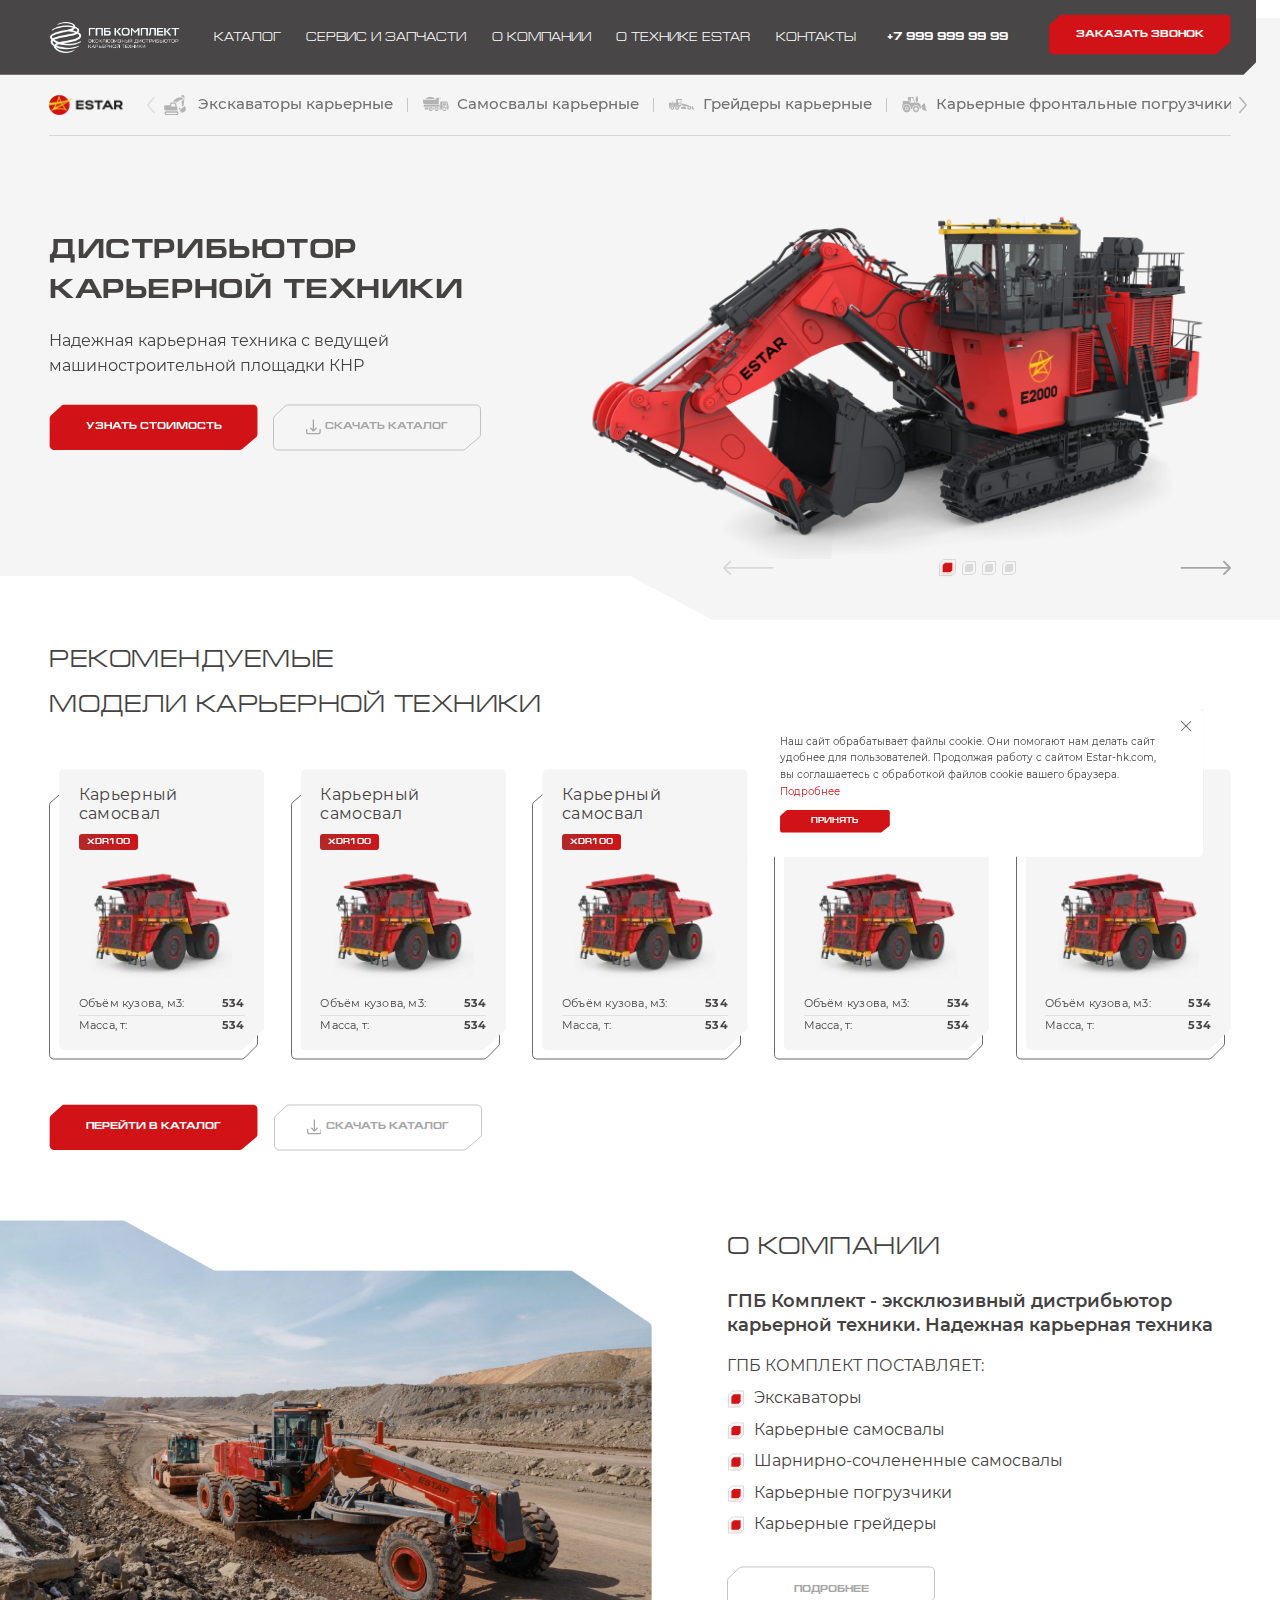
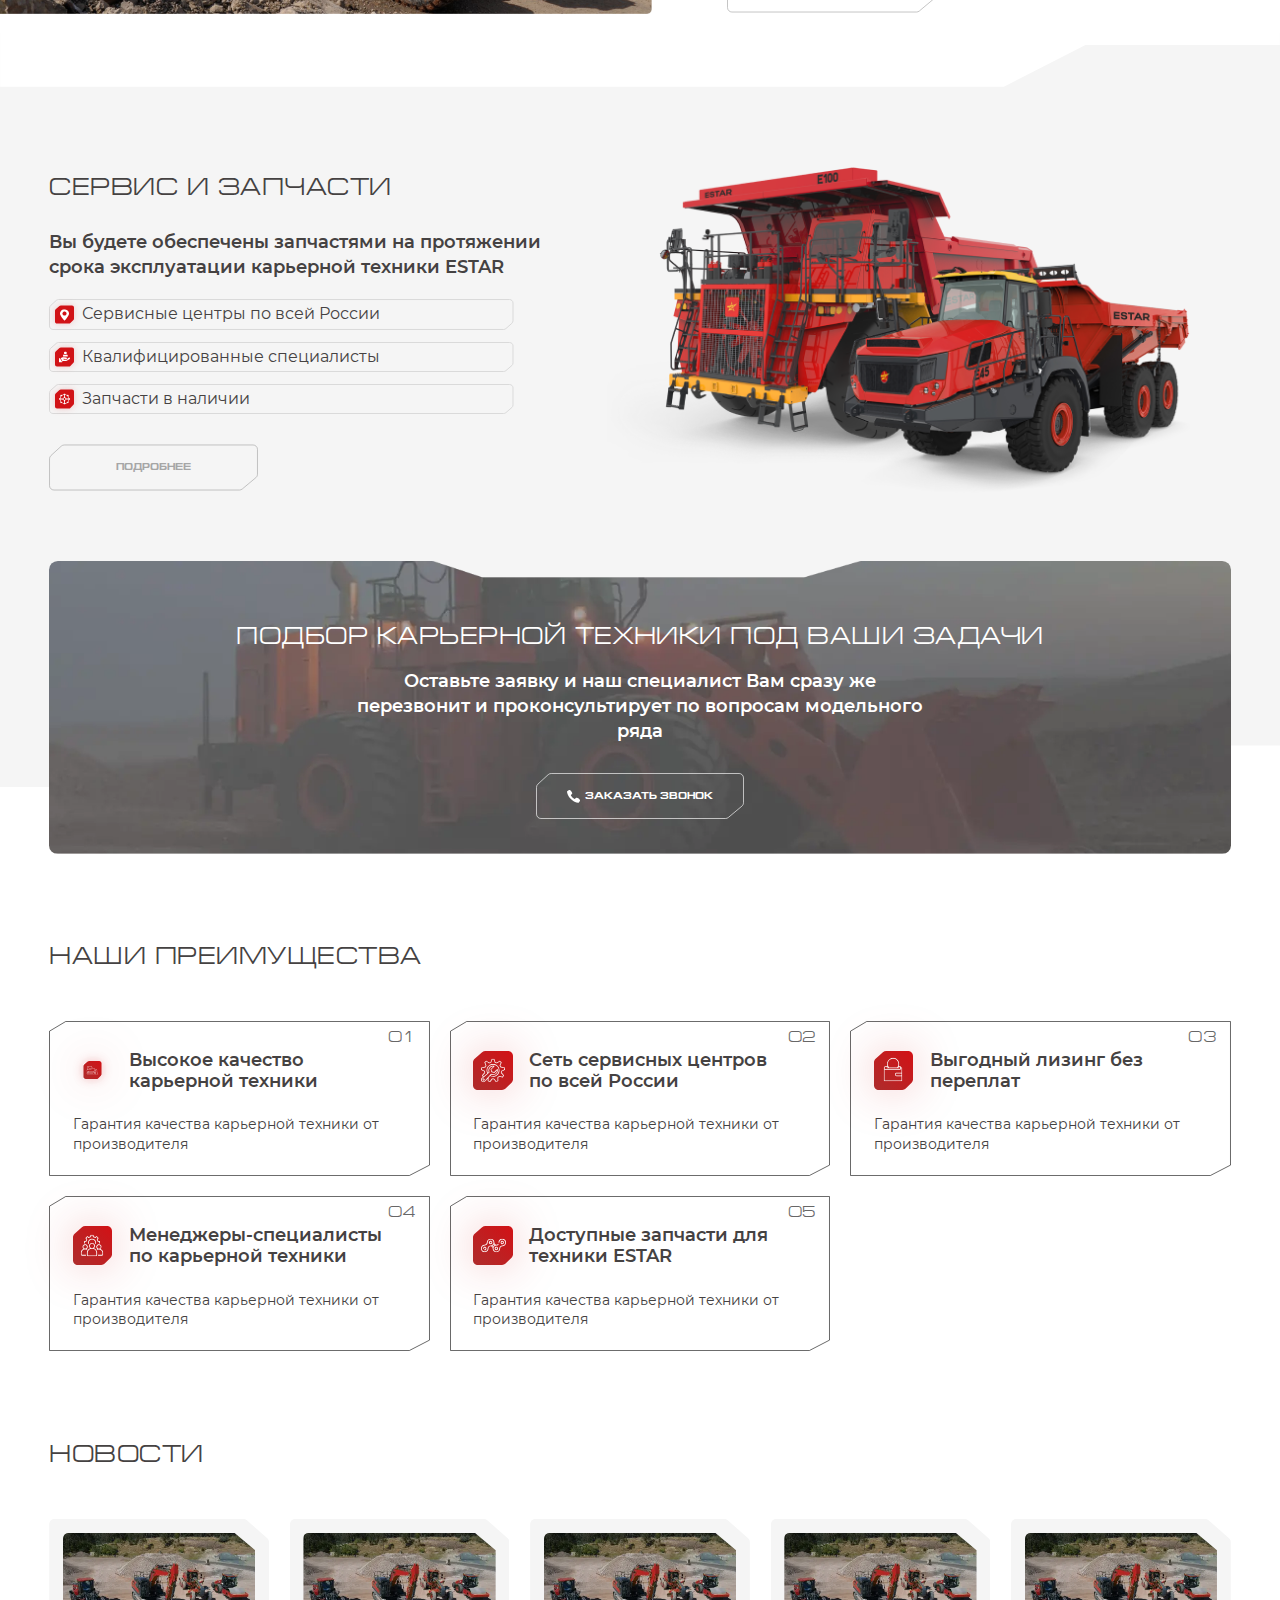
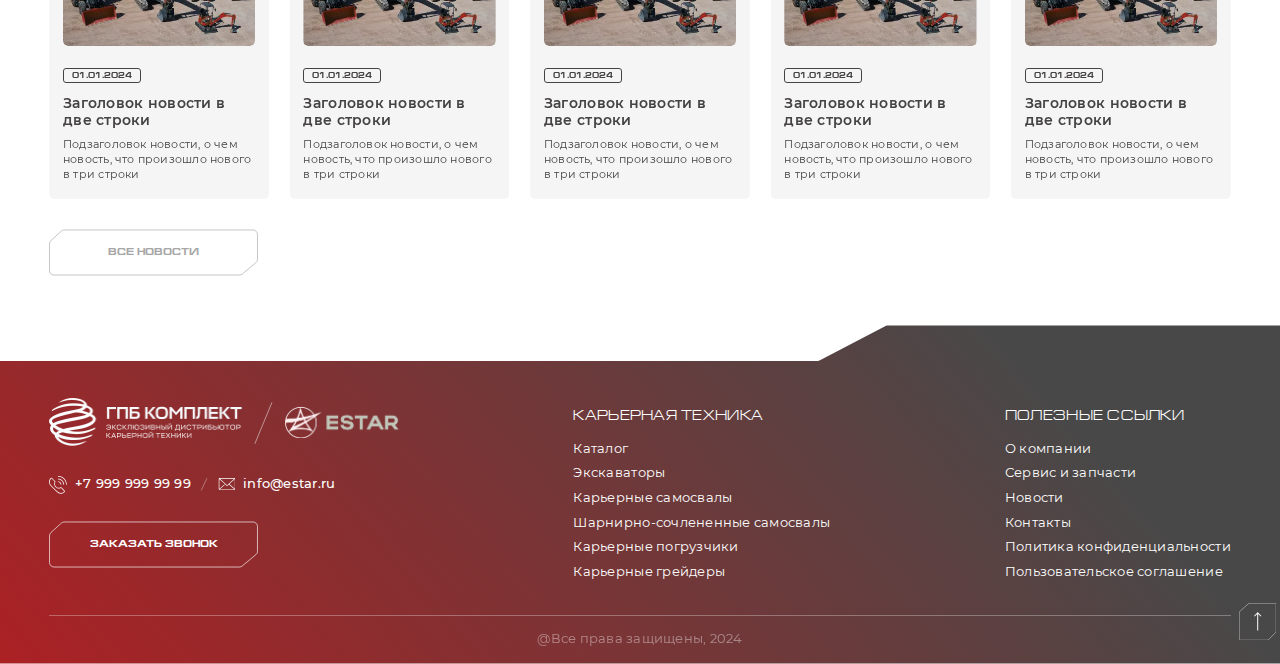
<file: index.html>
<!DOCTYPE html>
<html lang="ru">

<head>
    <meta charset="UTF-8">
    <!--    <meta name="viewport" content="width=device-width, initial-scale=1.0">-->
    <meta name="viewport" content="width=device-width, initial-scale=1, maximum-scale=1, minimum-scale=1, user-scalable=no">

    <meta name="description" content="">
    <meta name="keywords" content="">
    <link rel="stylesheet" href="css/libs.min.css">
    <link rel="stylesheet" href="css/style.min.css">
    <script src="https://api-maps.yandex.ru/2.1/?lang=ru_RU&amp;apikey=9133eb49-3a97-4b2d-90be-6b80a97a5036"></script>
    <title>Главная</title>
</head>


<body class="m-page">
    <div class="wrapper">
        <header id="header" class="header">
            <div class="container">
                <div class="mob-menu">
                    <div class="mob-menu__top">
                        <a href="" class="mob-menu__logo">
                            <img src="img/logo.webp" alt="">
                        </a>
                        <div class="mob-menu__links slider">
                            <div class="slider__wrap">
                                <div class="swiper-container">
                                    <div class="swiper-wrapper">
                                        <div class="swiper-slide">
                                            <a href="" class="mob-menu__link">
                                                <span class="mob-menu__link-icon">
                                        <svg width="22" height="21" viewBox="0 0 22 21" fill="none" xmlns="http://www.w3.org/2000/svg">
                                            <path d="M11.8401 7.64502H6.46808C6.28431 8.3857 6.07757 9.11632 5.93317 9.85364C5.86098 10.2156 5.6969 10.296 5.3753 10.2927C4.06265 10.2927 2.72047 10.2927 1.39469 10.3128C0.429893 10.3195 0 10.7485 0 11.7305C0 12.5851 0 13.4364 0 14.291C0 15.273 0.423329 15.6953 1.38813 15.6953H13.878L11.8401 7.64502ZM7.01939 11.6232C7.15394 10.7384 7.2852 9.87375 7.41975 8.97221C8.52566 8.97221 9.60859 8.97221 10.7014 8.97221C10.7484 8.98447 10.7919 9.00828 10.8279 9.04157C10.8639 9.07486 10.8915 9.11662 10.9081 9.16324C11.1378 9.96424 11.3511 10.7719 11.5841 11.6165L7.01939 11.6232Z" fill="#B3B3B3"/>
                                            <path d="M14.4721 18.3359C14.4721 17.2064 13.8453 16.5763 12.7394 16.5763H7.48878C5.67076 16.5763 3.85603 16.5763 2.03801 16.5763C1.82524 16.5665 1.61278 16.6017 1.41402 16.6799C1.21526 16.758 1.0345 16.8774 0.883125 17.0304C0.731754 17.1834 0.613054 17.3668 0.534506 17.569C0.455957 17.7712 0.419261 17.9878 0.42673 18.2051C0.42673 18.4766 0.42673 18.7481 0.42673 19.0196C0.424974 19.2303 0.464372 19.4392 0.542621 19.6342C0.620871 19.8292 0.7364 20.0063 0.882455 20.1552C1.02851 20.304 1.20216 20.4216 1.39324 20.5011C1.58433 20.5806 1.78902 20.6204 1.99535 20.6182C2.27428 20.6182 2.55322 20.6182 2.83216 20.6182H12.7755C13.8289 20.6182 14.4524 19.9781 14.4721 18.9023V18.3359ZM12.4342 19.2676H7.46909C5.71999 19.2676 3.97088 19.2676 2.2185 19.2676C1.85095 19.2676 1.72953 19.1536 1.74266 18.7782C1.7722 17.8532 1.63109 17.9203 2.56635 17.9203C5.90485 17.9203 9.24117 17.9203 12.5753 17.9203C13.1463 17.9203 13.1463 17.9203 13.1496 18.5034C13.1561 19.2676 13.1561 19.2676 12.4342 19.2676Z" fill="#B3B3B3"/>
                                            <path d="M17.9897 4.759C17.5959 4.8629 17.1824 4.89977 16.7821 4.99026C15.9514 5.1493 15.1647 5.49136 14.4766 5.99261C13.7886 6.49386 13.2158 7.14225 12.7982 7.89264C12.7785 7.92615 12.7555 7.95631 12.703 8.0334C12.5816 7.69825 12.4602 7.38656 12.3749 7.07823C12.2895 6.76989 12.1845 6.72297 11.9056 6.72632C10.8883 6.74643 9.87098 6.72632 8.83398 6.72632C8.83398 6.66264 8.83398 6.61572 8.86024 6.59226C10.3238 4.91652 12.0139 3.52901 14.1601 2.87882C15.3559 2.55698 16.5996 2.46269 17.8289 2.60065C18.5476 2.65427 19.0136 3.09332 19.0431 3.60609C19.0726 4.11887 18.7051 4.57467 17.9897 4.759Z" fill="#B3B3B3"/>
                                            <path d="M20.4749 17.133C19.8135 17.5226 19.1167 17.8459 18.3943 18.0982C18.3337 18.1214 18.2686 18.1298 18.2042 18.1228C18.1399 18.1158 18.078 18.0936 18.0235 18.058C17.2129 17.3441 16.4188 16.6135 15.5918 15.8561L20.675 11.2344C22.4832 12.8665 22.4734 15.7522 20.4749 17.133Z" fill="#B3B3B3"/>
                                            <path d="M20.6437 2.25551C20.3451 5.02719 20.0432 7.76534 19.7413 10.5203C19.7354 10.6432 19.6905 10.7609 19.6133 10.8554C19.1572 11.2777 18.6813 11.6866 18.1497 12.1558C17.9922 10.0209 17.8215 7.96643 17.6837 5.87846C18.3958 5.78462 19.1309 5.68743 19.5313 5.01713C19.7445 4.64857 19.8578 4.22864 19.8594 3.80054C19.8594 2.45995 19.2228 1.93377 17.2735 1.54835C17.2715 1.34139 17.3127 1.13637 17.3941 0.946855C17.4756 0.757344 17.5956 0.587669 17.7461 0.449066C17.9168 0.293526 18.1165 0.17485 18.3333 0.100173C18.55 0.0254957 18.7793 -0.00363964 19.0074 0.0145187C19.2355 0.0326771 19.4576 0.097754 19.6604 0.205836C19.8632 0.313919 20.0425 0.462774 20.1876 0.643452C20.3644 0.867922 20.4957 1.12602 20.574 1.40275C20.6523 1.67948 20.676 1.96935 20.6437 2.25551Z" fill="#B3B3B3"/>
                                            <path d="M16.77 13.6404L15.2703 15.0112C15.1062 14.3577 14.9422 13.7812 14.8371 13.1913C14.8175 13.0606 15.0439 12.8562 15.1916 12.7422C15.2421 12.715 15.2984 12.7007 15.3556 12.7007C15.4128 12.7007 15.4692 12.715 15.5197 12.7422C15.9332 13.0204 16.3237 13.3153 16.77 13.6404Z" fill="#B3B3B3"/>
                                        </svg>
                                    </span>
                                                <span class="mob-menu__link-title">Экскаваторы карьерные </span>
                                            </a>
                                        </div>
                                        <div class="swiper-slide">
                                            <a href="" class="mob-menu__link">
                                                <span class="mob-menu__link-icon">
                                        <svg width="26" height="15" viewBox="0 0 26 15" fill="none" xmlns="http://www.w3.org/2000/svg">
                                            <path d="M18.3824 0.954106C18.3824 1.18727 18.2088 1.23023 18.0068 1.22716H16.0597V7.29875H1.95051C1.84517 7.28664 1.7385 7.29183 1.63493 7.31409C1.56111 7.35066 1.47966 7.37031 1.39683 7.37154C1.31399 7.37277 1.23196 7.35555 1.15702 7.3212C1.08209 7.28685 1.01624 7.23627 0.964514 7.17335C0.912791 7.11043 0.87657 7.03684 0.858625 6.9582C0.816338 6.88102 0.762051 6.81065 0.697683 6.74958C0.422618 6.45431 0.218936 6.10298 0.101544 5.72131C-0.0158486 5.33964 -0.0439818 4.93728 0.0192031 4.54368C0.0428987 4.094 0.0428987 3.64343 0.0192031 3.19375C0.0192031 2.78571 0.0917847 2.71821 0.511496 2.71821C4.4835 2.71821 8.4555 2.71821 12.4275 2.71821C12.5452 2.72946 12.6636 2.70626 12.7677 2.65159C12.8717 2.59693 12.9565 2.51329 13.0113 2.41141C13.3521 1.88167 13.7108 1.36113 14.0874 0.849793C14.1353 0.79243 14.1946 0.745159 14.2619 0.71087C14.3292 0.676581 14.403 0.655996 14.4787 0.650372C15.6463 0.635032 16.8171 0.650372 17.9879 0.650372C18.2183 0.644236 18.3824 0.717869 18.3824 0.954106Z" fill="#B3B3B3"/>
                                            <path d="M26.0017 9.04139C26.0017 10.1612 25.9701 11.278 25.9512 12.3947C25.9512 12.766 25.8818 12.8242 25.5094 12.8242H24.3828C24.4788 12.353 24.4415 11.8652 24.2748 11.413C24.108 10.9607 23.8182 10.561 23.4361 10.2563H24.1619C24.5122 10.2563 24.5816 10.1581 24.6132 9.81453C24.7078 8.79595 24.4049 7.83873 24.1713 6.86617L23.9725 6.0378C23.9599 5.94369 23.9107 5.85786 23.835 5.79795C23.7592 5.73803 23.6628 5.70859 23.5655 5.71566H20.0437C19.9928 5.71083 19.9416 5.71706 19.8935 5.7339C19.8455 5.75074 19.8019 5.77776 19.7659 5.81301C19.73 5.84826 19.7026 5.89086 19.6856 5.9377C19.6687 5.98454 19.6627 6.03446 19.6681 6.08382C19.6681 6.92753 19.6681 7.77123 19.6681 8.61493C19.6681 8.86958 19.8291 8.97389 20.0815 8.97389C20.7789 8.97389 21.4732 8.97389 22.1706 8.97389H22.5241V9.76851C20.659 9.2316 18.794 10.738 19.0843 12.8181C18.6236 12.8181 18.1629 12.8365 17.7084 12.8181C17.497 12.8181 17.4844 12.6033 17.4844 12.4285V4.94866C17.4844 4.54061 17.538 4.48539 17.9483 4.48539C20.0279 4.48539 22.1044 4.48539 24.184 4.48539C24.2979 4.47125 24.4131 4.50083 24.505 4.56784C24.5969 4.63485 24.6583 4.73403 24.6763 4.84435C25.0928 6.12371 25.5188 7.39693 25.9386 8.67629C25.9793 8.794 26.0006 8.91721 26.0017 9.04139Z" fill="#B3B3B3"/>
                                            <path d="M16.8419 7.89404V9.96495C16.0751 9.88211 15.3051 10.0938 14.5477 9.80848C13.9534 9.5967 13.298 9.61538 12.7174 9.86064C12.5694 9.91703 12.4124 9.94816 12.2535 9.95268C11.5056 9.95268 10.7609 9.95268 10.013 9.95268C9.50189 9.97913 8.98988 9.92209 8.49821 9.78394C7.93259 9.61165 7.32155 9.64769 6.7815 9.88518C6.69039 9.92283 6.59319 9.94464 6.49433 9.94961C4.60089 9.94961 2.71482 9.94961 0.836117 9.94961C0.794077 9.95198 0.751929 9.95198 0.709889 9.94961C0.709889 9.54157 0.681487 9.14886 0.709889 8.76229C0.753623 8.51317 0.889965 8.28834 1.09301 8.13054C1.29605 7.97273 1.55165 7.89293 1.81124 7.90632C4.07073 7.90632 6.32918 7.90632 8.58657 7.90632L16.8419 7.89404Z" fill="#B3B3B3"/>
                                            <path d="M11.9423 2.1109H2.74023C2.95019 1.70168 3.26141 1.34957 3.64593 1.08618C4.517 0.467167 5.55141 0.102153 6.62809 0.0338531C8.02163 -0.128748 9.43191 0.151063 10.6485 0.831536C11.1944 1.13187 11.6427 1.57513 11.9423 2.1109Z" fill="#B3B3B3"/>
                                            <path d="M21.7757 10.2567C21.3626 10.2494 20.9566 10.3619 20.6095 10.5798C20.2624 10.7977 19.99 11.1113 19.827 11.4803C19.6639 11.8494 19.6177 12.2574 19.6941 12.6522C19.7705 13.0469 19.9662 13.4106 20.2561 13.6968C20.546 13.983 20.917 14.1788 21.3218 14.2591C21.7267 14.3395 22.1469 14.3008 22.529 14.1479C22.9112 13.9951 23.2378 13.7351 23.4672 13.401C23.6967 13.067 23.8186 12.6741 23.8174 12.2724C23.8229 12.0088 23.7741 11.7468 23.6738 11.5019C23.5735 11.2569 23.4239 11.034 23.2336 10.8461C23.0433 10.6583 22.8163 10.5094 22.5659 10.4081C22.3155 10.3069 22.0469 10.2554 21.7757 10.2567ZM21.7757 13.3247C21.4896 13.3178 21.2171 13.2051 21.0136 13.0096C20.8101 12.814 20.691 12.5504 20.6806 12.2724C20.6953 12.0062 20.815 11.7559 21.015 11.5735C21.2149 11.3912 21.4795 11.2909 21.7536 11.2937C22.0197 11.2991 22.2736 11.4036 22.4627 11.5858C22.6518 11.7679 22.7617 12.0137 22.7697 12.2724C22.7656 12.5381 22.6588 12.7926 22.4705 12.9853C22.2823 13.1779 22.0263 13.2947 21.7536 13.3124L21.7757 13.3247Z" fill="#B3B3B3"/>
                                            <path d="M13.7429 10.2565C13.332 10.2529 12.9292 10.3677 12.5854 10.5864C12.2416 10.8052 11.9721 11.118 11.811 11.4855C11.6499 11.853 11.6044 12.2587 11.6802 12.6513C11.7561 13.0439 11.9498 13.4059 12.237 13.6915C12.5243 13.9772 12.8921 14.1737 13.2941 14.2563C13.6961 14.3389 14.1143 14.3039 14.4959 14.1557C14.8774 14.0074 15.2053 13.7526 15.438 13.4234C15.6707 13.0942 15.798 12.7053 15.8036 12.3059C15.813 12.0382 15.7665 11.7714 15.6668 11.5217C15.5672 11.2719 15.4166 11.0444 15.224 10.8528C15.0313 10.6613 14.8008 10.5097 14.5462 10.4072C14.2917 10.3047 14.0184 10.2534 13.7429 10.2565ZM13.7113 13.3245C13.5751 13.319 13.4413 13.2873 13.3177 13.2314C13.194 13.1755 13.083 13.0963 12.9909 12.9985C12.8988 12.9008 12.8275 12.7862 12.7811 12.6616C12.7347 12.5369 12.7141 12.4046 12.7204 12.2722C12.7254 12.0142 12.835 11.7686 13.0253 11.5887C13.2156 11.4089 13.4712 11.3094 13.7366 11.3119C14.0114 11.3141 14.2747 11.4193 14.4717 11.6056C14.6686 11.792 14.784 12.045 14.7937 12.312C14.78 12.582 14.6599 12.8365 14.4584 13.0227C14.2568 13.2089 13.9894 13.3125 13.7113 13.3122V13.3245Z" fill="#B3B3B3"/>
                                            <path d="M7.85756 10.2565C7.44507 10.2522 7.0406 10.3673 6.69557 10.5871C6.35055 10.807 6.08057 11.1216 5.91996 11.491C5.75935 11.8604 5.71537 12.2679 5.79361 12.6617C5.87185 13.0554 6.06879 13.4177 6.35936 13.7023C6.64994 13.987 7.02103 14.1812 7.42544 14.2603C7.82986 14.3394 8.24933 14.2997 8.63051 14.1464C9.01169 13.9931 9.33736 13.733 9.5661 13.3993C9.79484 13.0655 9.91632 12.6732 9.91509 12.2721C9.91974 12.0075 9.86981 11.7446 9.76826 11.499C9.6667 11.2534 9.51558 11.0301 9.3238 10.8422C9.13202 10.6544 8.90347 10.5057 8.65164 10.4051C8.39981 10.3045 8.12981 10.254 7.85756 10.2565ZM7.85756 13.3245C7.58326 13.3173 7.32274 13.206 7.13168 13.0146C6.94063 12.8231 6.83418 12.5665 6.83511 12.2998C6.83676 12.0382 6.94435 11.7879 7.13456 11.603C7.32477 11.4181 7.58226 11.3135 7.85125 11.3119C8.11971 11.3154 8.37732 11.4154 8.57432 11.5928C8.77131 11.7701 8.89371 12.0122 8.91789 12.2721C8.9077 12.5448 8.79173 12.8037 8.59327 12.9966C8.39481 13.1895 8.12858 13.3023 7.8481 13.3122L7.85756 13.3245Z" fill="#B3B3B3"/>
                                            <path d="M24.0182 9.3884C24.0182 9.4651 24.0182 9.54486 23.9993 9.64304H23.163C23.163 9.35465 23.163 9.08466 23.163 8.81161C23.163 8.48333 23.0494 8.37595 22.7054 8.37288H20.3008V6.31732C21.0676 6.31732 21.8218 6.31732 22.5729 6.31732C22.8348 6.31732 23.163 6.24368 23.3334 6.36947C23.5038 6.49526 23.5165 6.82354 23.5764 7.06898C23.7626 7.83291 24.1034 8.5723 24.0182 9.3884Z" fill="#B3B3B3"/>
                                            <path d="M5.20002 12.8121C4.32904 12.8121 3.50224 12.8366 2.67544 12.8121C2.43043 12.7663 2.20825 12.6421 2.04429 12.4592C1.89402 12.2914 1.7975 12.0845 1.76659 11.864C1.74447 11.5412 1.74447 11.2174 1.76659 10.8945C1.76659 10.6982 1.86126 10.5693 2.08216 10.5693H5.86903C5.58879 10.8687 5.38279 11.2265 5.26682 11.6152C5.15085 12.004 5.128 12.4134 5.20002 12.8121Z" fill="#B3B3B3"/>
                                            <path d="M11.1048 12.8058H10.4989C10.5678 12.4097 10.5449 12.0037 10.4319 11.6173C10.3189 11.2309 10.1186 10.8739 9.8457 10.5723H11.6981C11.4299 10.8755 11.2369 11.2346 11.134 11.6219C11.0311 12.0091 11.0212 12.4142 11.1048 12.8058Z" fill="#B3B3B3"/>
                                            <path d="M16.864 10.5757V12.8092H16.3811C16.4555 12.4147 16.4374 12.009 16.3281 11.6223C16.2188 11.2356 16.0212 10.8779 15.75 10.5757H16.864Z" fill="#B3B3B3"/>
                                            <path d="M21.7526 11.2994C21.4796 11.2965 21.2158 11.396 21.0161 11.577C20.8163 11.7581 20.6959 12.0069 20.6797 12.2719C20.6943 12.5431 20.8123 12.7992 21.0107 12.9904C21.2091 13.1816 21.4736 13.294 21.7526 13.3059C22.0243 13.2883 22.2794 13.1723 22.4675 12.981C22.6556 12.7896 22.7631 12.5366 22.7688 12.2719C22.7592 12.0143 22.6485 11.7701 22.4596 11.5892C22.2707 11.4084 22.0177 11.3047 21.7526 11.2994ZM21.7526 12.7168C21.6329 12.7168 21.5182 12.6706 21.4335 12.5883C21.3489 12.506 21.3014 12.3944 21.3014 12.2781C21.3014 12.1617 21.3489 12.0501 21.4335 11.9678C21.5182 11.8856 21.6329 11.8393 21.7526 11.8393C21.8723 11.8393 21.9871 11.8856 22.0717 11.9678C22.1564 12.0501 22.2039 12.1617 22.2039 12.2781C22.2039 12.3944 22.1564 12.506 22.0717 12.5883C21.9871 12.6706 21.8723 12.7168 21.7526 12.7168Z" fill="white"/>
                                            <path d="M21.752 12.7173C21.6324 12.7173 21.5176 12.6711 21.433 12.5888C21.3483 12.5065 21.3008 12.3949 21.3008 12.2786C21.3008 12.1622 21.3483 12.0506 21.433 11.9683C21.5176 11.8861 21.6324 11.8398 21.752 11.8398C21.8717 11.8398 21.9865 11.8861 22.0711 11.9683C22.1558 12.0506 22.2033 12.1622 22.2033 12.2786C22.2033 12.3949 22.1558 12.5065 22.0711 12.5888C21.9865 12.6711 21.8717 12.7173 21.752 12.7173Z" fill="#B3B3B3"/>
                                            <path d="M14.1815 12.2721C14.182 12.3305 14.1703 12.3884 14.1472 12.4423C14.124 12.4961 14.0899 12.5449 14.0468 12.5856C14.0038 12.6263 13.9527 12.6581 13.8967 12.6791C13.8406 12.7001 13.7808 12.7099 13.7208 12.7078C13.6011 12.7078 13.4863 12.6616 13.4017 12.5793C13.3171 12.497 13.2695 12.3854 13.2695 12.2691C13.2695 12.1527 13.3171 12.0411 13.4017 11.9589C13.4863 11.8766 13.6011 11.8304 13.7208 11.8304C13.7814 11.8283 13.8417 11.8382 13.8982 11.8596C13.9546 11.8809 14.006 11.9133 14.0491 11.9547C14.0923 11.996 14.1263 12.0455 14.149 12.1001C14.1718 12.1547 14.1829 12.2133 14.1815 12.2721Z" fill="#B3B3B3"/>
                                            <path d="M8.29379 12.2905C8.29395 12.3492 8.28164 12.4073 8.25765 12.4611C8.23366 12.515 8.1985 12.5634 8.15437 12.6035C8.11023 12.6435 8.05807 12.6742 8.00116 12.6938C7.94424 12.7133 7.88379 12.7212 7.82359 12.717C7.7039 12.7137 7.59045 12.6644 7.50819 12.5798C7.42593 12.4952 7.38159 12.3823 7.38494 12.266C7.38829 12.1496 7.43905 12.0393 7.52604 11.9593C7.61304 11.8794 7.72915 11.8363 7.84883 11.8395C7.90929 11.8381 7.96937 11.849 8.02528 11.8714C8.08118 11.8938 8.13166 11.9273 8.17352 11.9697C8.21538 12.0121 8.24769 12.0626 8.2684 12.1178C8.2891 12.173 8.29775 12.2319 8.29379 12.2905Z" fill="#B3B3B3"/>
                                        </svg>
                                    </span>
                                                <span class="mob-menu__link-title">Самосвалы карьерные </span>
                                            </a>
                                        </div>
                                        <div class="swiper-slide">
                                            <a href="" class="mob-menu__link">
                                                <span class="mob-menu__link-icon">
                                        <svg width="25" height="11" viewBox="0 0 25 11" fill="none" xmlns="http://www.w3.org/2000/svg">
                                            <path d="M12.8929 0.635351C12.8422 0.449304 12.7312 0.285688 12.5775 0.170586C12.4237 0.0554845 12.2362 -0.004477 12.0447 0.000260662H8.03411C7.3888 0.000260662 7.06404 0.325215 7.05983 0.975124C7.05983 1.80074 7.05983 2.62318 7.05983 3.4488C7.05983 3.65203 7.022 3.74094 6.79183 3.73777C5.78288 3.73777 4.77392 3.73777 3.76497 3.73777C3.54426 3.73777 3.49066 3.66156 3.49381 3.45198C3.51223 3.06974 3.5038 2.68667 3.46859 2.30564C3.46049 2.2218 3.43506 2.14059 3.39392 2.06725C3.35278 1.99391 3.29685 1.93006 3.22973 1.87981C3.1626 1.82956 3.08577 1.79402 3.00419 1.77548C2.9226 1.75694 2.83806 1.75581 2.75601 1.77216C2.78439 1.90871 2.75601 2.10876 2.8443 2.16274C2.91856 2.21451 2.97666 2.28649 3.01184 2.37026C3.04701 2.45404 3.05779 2.54617 3.04293 2.63588C3.04293 2.90897 3.02717 3.18524 3.04293 3.45833C3.0587 3.68061 2.97672 3.74094 2.76547 3.73777C2.05605 3.73777 1.34978 3.73777 0.640362 3.73777C0.110661 3.73777 0.00976562 3.84891 0.00976562 4.37286V8.65971C0.00976562 9.26622 0.290381 9.46628 0.879989 9.2948C0.775114 8.67838 0.907509 8.04488 1.25021 7.52334C1.5929 7.00179 2.12013 6.63144 2.72448 6.48771C4.04243 6.18921 5.00409 6.80525 5.68198 8.39298C5.71036 8.29771 5.73243 8.21515 5.75765 8.13259C5.91179 7.62963 6.22377 7.19059 6.64675 6.8814C7.06973 6.57221 7.58089 6.40955 8.10347 6.41785C8.62055 6.4285 9.1209 6.60432 9.53232 6.91993C9.94375 7.23555 10.245 7.67465 10.3925 8.17387C10.4063 8.234 10.4318 8.29078 10.4675 8.34093C10.5033 8.39107 10.5485 8.43359 10.6006 8.46601C10.7867 8.5327 10.856 8.35487 10.9159 8.21515C11.3637 7.39906 11.8145 6.58614 12.2559 5.76688C12.3147 5.64507 12.3459 5.51169 12.3474 5.3763C12.3474 4.01085 12.3474 2.64647 12.3474 1.28314C12.3474 1.06086 12.3852 0.933843 12.6406 0.965598C12.896 0.997352 12.9275 0.848106 12.8929 0.635351ZM2.60152 5.39853C2.60152 5.44616 2.49432 5.53825 2.45963 5.52872C2.42495 5.51919 2.30514 5.43981 2.29883 5.38265C2.27991 5.19212 2.29883 4.99842 2.29883 4.80789C2.29883 4.61737 2.36504 4.51893 2.61413 4.60784C2.60782 4.87458 2.61413 5.13496 2.60152 5.39853ZM3.36769 5.36042C3.34877 5.4271 3.27626 5.47791 3.22896 5.53825C3.17536 5.48426 3.07762 5.43346 3.07446 5.3763C3.05554 5.15761 3.05554 4.93767 3.07446 4.71898C3.07446 4.665 3.16275 4.61737 3.21004 4.56656C3.26364 4.62372 3.34877 4.66817 3.36454 4.73168C3.37793 4.8371 3.37793 4.94381 3.36454 5.04923C3.37739 5.1525 3.37845 5.25691 3.36769 5.36042ZM4.13387 5.38582C4.11848 5.42077 4.09547 5.45177 4.06653 5.47651C4.0376 5.50125 4.00349 5.5191 3.96676 5.52872C3.93838 5.52872 3.84379 5.43663 3.84064 5.38265C3.82561 5.17122 3.82561 4.95899 3.84064 4.74756C3.84064 4.68723 3.93838 4.63642 3.98883 4.57926C4.03928 4.63642 4.1181 4.68723 4.13387 4.75391C4.14654 4.85194 4.14654 4.9512 4.13387 5.04923C4.14635 5.16532 4.14635 5.28243 4.13387 5.39853V5.38582ZM4.90004 5.40805C4.90004 5.45251 4.80861 5.53507 4.77077 5.52872C4.73623 5.52333 4.70352 5.50952 4.6755 5.48849C4.64747 5.46745 4.62497 5.43984 4.60997 5.40805C4.59871 5.32375 4.59871 5.23832 4.60997 5.15402C4.60997 5.11909 4.60997 5.08733 4.60997 5.05558C4.60997 5.02382 4.60997 4.98572 4.60997 4.95079C4.59733 4.86765 4.59733 4.78306 4.60997 4.69993C4.62446 4.66837 4.6464 4.64087 4.67388 4.61984C4.70137 4.5988 4.73355 4.58487 4.76762 4.57926C4.80861 4.57926 4.89689 4.6523 4.90004 4.69675C4.91232 4.93051 4.91232 5.16476 4.90004 5.39853V5.40805ZM5.67567 5.39853C5.66087 5.43453 5.63813 5.46667 5.60918 5.49252C5.58023 5.51838 5.54583 5.53727 5.50857 5.54777C5.47388 5.54777 5.37614 5.45886 5.36984 5.40488C5.35567 5.17859 5.35567 4.95162 5.36984 4.72533C5.38128 4.69227 5.40088 4.66268 5.42681 4.63935C5.45273 4.61601 5.48412 4.59971 5.51803 4.59196C5.55262 4.59872 5.58494 4.6142 5.61196 4.63698C5.63898 4.65975 5.65982 4.68906 5.67252 4.72216C5.68361 4.83938 5.68361 4.9574 5.67252 5.07463C5.68783 5.18198 5.68889 5.2909 5.67567 5.39853ZM8.86649 3.03917V0.952896H9.6705C10.2696 0.952896 10.8686 0.952896 11.4677 0.952896C11.619 0.952896 11.7073 0.978299 11.7073 1.1593C11.7073 1.98068 11.7073 2.80418 11.7073 3.6298C11.7073 3.7854 11.6411 3.83621 11.4929 3.83621C10.8781 3.83621 10.2601 3.83621 9.64213 3.83621C9.44058 3.816 9.25249 3.72511 9.11071 3.57943C8.96894 3.43374 8.8825 3.24252 8.86649 3.03917ZM11.5276 5.71607C11.4599 5.8016 11.3634 5.85921 11.2565 5.87802C10.8939 5.89707 10.5281 5.87802 10.1655 5.87802C9.80293 5.87802 9.71149 5.77958 9.68942 5.43663C9.67366 5.14767 9.68942 4.85552 9.68942 4.56021C9.68942 4.40779 9.77455 4.38238 9.90067 4.38556H10.7204C10.9821 4.38556 11.247 4.38556 11.5087 4.38556C11.5781 4.38556 11.6979 4.46812 11.6979 4.51258C11.6884 4.92221 11.8051 5.35089 11.5276 5.71607Z" fill="#B3B3B3"/>
                                            <path d="M19.9457 6.37984C19.659 6.46686 19.3821 6.58393 19.1196 6.72914C18.8185 6.95097 18.5397 7.20197 18.2872 7.47855C18.18 7.59286 18.1075 7.65002 17.9467 7.60239C17.5305 7.47537 17.108 7.36423 16.6855 7.25944C16.5732 7.2274 16.4542 7.2274 16.3419 7.25944C15.7459 7.44679 15.1532 7.6532 14.5604 7.85325C14.4988 7.8864 14.4407 7.92576 14.387 7.97074C14.5478 7.98662 14.6298 7.99932 14.7023 7.99932C15.2225 7.99932 15.7396 7.99932 16.2567 7.99932C16.3372 7.98621 16.4196 8.00502 16.4866 8.05179C16.5537 8.09857 16.6001 8.16967 16.6162 8.25018C16.799 8.80271 16.9977 9.34889 17.2026 9.93317C17.0986 9.95398 16.9932 9.96777 16.8873 9.97445C15.541 9.97445 14.1978 9.97445 12.8515 9.97445C12.7509 9.99021 12.6482 9.96585 12.5652 9.90656C12.4822 9.84726 12.4254 9.7577 12.4069 9.65691C12.2398 9.12661 12.0475 8.60901 11.8457 8.0279H13.8731C13.8731 7.47537 14.2483 7.36741 14.6298 7.24674C14.8883 7.16418 15.1437 7.07209 15.3991 6.98635C15.4007 6.96309 15.4007 6.93975 15.3991 6.91649C14.8568 6.77042 14.3176 6.618 13.7722 6.48463C13.6639 6.47603 13.5553 6.49572 13.4569 6.54179C13.0028 6.69104 12.552 6.85933 12.0317 7.02763C12.1957 6.71009 12.3092 6.46558 12.4637 6.23695C12.6975 5.90654 12.7989 5.49939 12.7475 5.09696C12.7222 4.91278 12.8011 4.83022 12.9745 4.76036C13.394 4.58196 13.8638 4.56389 14.2956 4.70955C14.9262 4.91596 15.5883 5.07156 16.2378 5.24621C16.3312 5.2686 16.4283 5.27019 16.5223 5.25085C16.6163 5.23151 16.7051 5.19172 16.7822 5.13426C16.8594 5.0768 16.9232 5.00305 16.9691 4.91817C17.015 4.83329 17.042 4.73934 17.0481 4.64287C17.0371 4.50655 17.0371 4.36955 17.0481 4.23324C17.0481 4.1729 17.1427 4.12527 17.1932 4.07129C17.2436 4.12527 17.3319 4.17608 17.335 4.23324C17.3508 4.50715 17.3508 4.78176 17.335 5.05568C17.335 5.11919 17.2499 5.18587 17.19 5.23668C17.0951 5.30511 16.9961 5.36767 16.8936 5.42403L17.9656 5.7257C18.4291 5.85589 18.9115 5.97021 19.3561 6.10993C19.5589 6.18533 19.756 6.27554 19.9457 6.37984Z" fill="#B3B3B3"/>
                                            <path d="M8.07729 6.81807C7.54378 6.81049 7.02913 7.01667 6.64656 7.39125C6.26399 7.76583 6.04484 8.27812 6.03731 8.81543C6.02978 9.35274 6.2345 9.87106 6.60643 10.2564C6.97836 10.6417 7.48703 10.8624 8.02054 10.8699C8.2847 10.8737 8.54702 10.825 8.7925 10.7267C9.03799 10.6283 9.26184 10.4822 9.45127 10.2968C9.64069 10.1113 9.792 9.89007 9.89653 9.64571C10.0011 9.40134 10.0568 9.13864 10.0605 8.87259C10.0642 8.60654 10.0159 8.34236 9.91825 8.09512C9.8206 7.84789 9.67556 7.62244 9.4914 7.43166C9.30724 7.24089 9.08757 7.08851 8.84494 6.98322C8.6023 6.87794 8.34146 6.82183 8.07729 6.81807ZM8.04576 9.62199C7.94383 9.62288 7.84277 9.6031 7.74858 9.56384C7.6544 9.52457 7.56903 9.46662 7.49754 9.39344C7.42605 9.32026 7.36992 9.23334 7.33247 9.13786C7.29503 9.04238 7.27704 8.94029 7.27959 8.83766C7.28041 8.7348 7.30139 8.63313 7.34133 8.53846C7.38127 8.44379 7.43938 8.358 7.51233 8.28601C7.58527 8.21402 7.67162 8.15725 7.7664 8.11895C7.86119 8.08066 7.96256 8.06159 8.06468 8.06285C8.16689 8.06237 8.26815 8.08265 8.36239 8.1225C8.45663 8.16235 8.54193 8.22094 8.61316 8.29476C8.6844 8.36858 8.74012 8.45611 8.77698 8.55212C8.81384 8.64814 8.83109 8.75065 8.8277 8.85354C8.82951 8.95658 8.81038 9.0589 8.77148 9.15422C8.73257 9.24954 8.67473 9.33584 8.60149 9.40781C8.52825 9.47979 8.44117 9.53592 8.3456 9.57275C8.25004 9.60958 8.148 9.62634 8.04576 9.62199Z" fill="#B3B3B3"/>
                                            <path d="M20.2868 6.81787C19.8893 6.82102 19.5015 6.94274 19.1726 7.16768C18.8437 7.39261 18.5883 7.71067 18.4388 8.08168C18.2892 8.45269 18.2522 8.86001 18.3323 9.25221C18.4125 9.6444 18.6062 10.0039 18.8891 10.2852C19.172 10.5666 19.5314 10.7572 19.9217 10.833C20.3121 10.9089 20.7161 10.8665 21.0826 10.7112C21.4491 10.556 21.7616 10.2948 21.9809 9.96075C22.2001 9.62669 22.3161 9.2347 22.3142 8.83428C22.3084 8.29692 22.0921 7.78359 21.7125 7.40598C21.3328 7.02837 20.8204 6.817 20.2868 6.81787ZM20.2868 9.6218C20.185 9.62308 20.084 9.60383 19.9897 9.56518C19.8954 9.52654 19.8098 9.46928 19.7378 9.39678C19.6658 9.32428 19.6089 9.23801 19.5706 9.14304C19.5322 9.04807 19.5131 8.94633 19.5144 8.84381C19.5148 8.74123 19.5352 8.63973 19.5746 8.54511C19.614 8.4505 19.6714 8.36462 19.7438 8.29238C19.8161 8.22013 19.9018 8.16294 19.9961 8.12407C20.0903 8.0852 20.1913 8.06541 20.2931 8.06583C20.3952 8.0645 20.4965 8.08397 20.5908 8.12308C20.6852 8.16219 20.7708 8.22012 20.8424 8.2934C20.9139 8.36667 20.97 8.45377 21.0073 8.54945C21.0446 8.64513 21.0623 8.74742 21.0593 8.85016C21.062 8.95276 21.0437 9.05482 21.0058 9.15006C20.9678 9.2453 20.9109 9.33171 20.8385 9.40398C20.7662 9.47626 20.6799 9.53286 20.585 9.57032C20.4902 9.60778 20.3887 9.6253 20.2868 9.6218Z" fill="#B3B3B3"/>
                                            <path d="M3.24082 6.81796C2.97665 6.82046 2.71556 6.87534 2.47245 6.97947C2.22935 7.08359 2.00898 7.23492 1.82394 7.42482C1.45024 7.80833 1.24312 8.32564 1.24814 8.86295C1.25315 9.40026 1.4699 9.91356 1.8507 10.2899C2.23149 10.6663 2.74515 10.8749 3.27866 10.8698C3.81217 10.8648 4.32183 10.6465 4.69553 10.263C5.06923 9.87947 5.27636 9.36216 5.27134 8.82485C5.26632 8.28753 5.04958 7.77424 4.66878 7.39787C4.28798 7.02151 3.77433 6.81291 3.24082 6.81796ZM3.27235 9.62188C3.17042 9.62442 3.06901 9.60644 2.97407 9.569C2.87912 9.53156 2.79256 9.4754 2.71944 9.40384C2.64632 9.33227 2.58812 9.24672 2.54825 9.1522C2.50838 9.05769 2.48765 8.95611 2.48726 8.85342C2.4864 8.6462 2.56668 8.44698 2.7107 8.29897C2.85471 8.15096 3.05085 8.06608 3.25659 8.06274C3.35861 8.06015 3.4601 8.07838 3.55495 8.11632C3.6498 8.15426 3.73604 8.21114 3.8085 8.28352C3.88096 8.3559 3.93813 8.4423 3.97658 8.53751C4.01503 8.63272 4.03395 8.73478 4.03222 8.83755C4.037 8.94021 4.02076 9.04277 3.98452 9.13884C3.94827 9.23492 3.89279 9.32246 3.82152 9.39602C3.75026 9.46958 3.66473 9.52759 3.57025 9.56645C3.47578 9.6053 3.37437 9.62417 3.27235 9.62188Z" fill="#B3B3B3"/>
                                            <path d="M24.7446 10.6472C24.1329 10.752 23.7356 10.4027 23.291 10.0757C23.1324 9.98459 23.005 9.84719 22.9257 9.68163C22.8463 9.51607 22.8187 9.33014 22.8465 9.14843C22.8622 8.88404 22.8622 8.61895 22.8465 8.35456C22.8465 7.97986 22.8465 7.60516 22.8465 7.23046C22.8465 7.04945 22.8937 6.97007 23.0924 6.96689C23.7514 6.96689 23.7514 6.94466 23.9752 7.57658C24.2905 8.49746 24.6247 9.41516 24.9463 10.336C25.0441 10.6155 25.022 10.5964 24.7446 10.6472Z" fill="#B3B3B3"/>
                                        </svg>
                                    </span>
                                                <span class="mob-menu__link-title">Грейдеры карьерные </span>
                                            </a>
                                        </div>
                                        <div class="swiper-slide">
                                            <a href="" class="mob-menu__link">
                                                <span class="mob-menu__link-icon">
                                        <svg width="25" height="17" viewBox="0 0 25 17" fill="none" xmlns="http://www.w3.org/2000/svg">
                                        <path d="M24.9749 14.8168C24.8789 15.0583 24.718 15.0647 24.4827 14.9979C23.3311 14.6801 22.1734 14.3623 21.0156 14.0445C20.9084 14.0242 20.8086 13.9741 20.7273 13.8995C20.6459 13.825 20.5861 13.7289 20.5544 13.6218C20.3068 12.913 20.0405 12.2138 19.7991 11.5083C19.7928 11.4696 19.7789 11.4326 19.7584 11.3995C19.7379 11.3664 19.7111 11.3379 19.6796 11.3156C19.6481 11.2934 19.6126 11.2779 19.5752 11.27C19.5377 11.2622 19.4991 11.2621 19.4617 11.2699C19.2264 11.289 18.9911 11.2699 18.7032 11.2699C18.7032 11.6894 18.7218 12.074 18.7032 12.4554C18.7032 12.5984 18.6042 12.8241 18.4989 12.8622C18.2815 12.9186 18.0553 12.9305 17.8334 12.8972C17.7993 12.8972 17.7653 12.7192 17.7529 12.6207C17.6797 11.8129 17.3622 11.0489 16.8448 10.4358C16.3275 9.82262 15.6362 9.39101 14.868 9.20144C14.0997 9.01187 13.2929 9.07384 12.5607 9.37866C11.8284 9.68349 11.2074 10.2159 10.7847 10.9013C10.6024 11.2003 10.4548 11.5203 10.3451 11.8547C10.248 12.2037 10.1704 12.5581 10.113 12.9162H8.97688C9.02022 11.3271 8.50945 9.98594 7.25573 9.00707C6.47734 8.3954 5.51395 8.08484 4.53471 8.12989C3.95559 8.15376 3.38692 8.29598 2.86197 8.54822C2.33703 8.80046 1.86636 9.15766 1.47751 9.59891C1.08865 10.0402 0.789423 10.5566 0.597326 11.118C0.405229 11.6794 0.324124 12.2746 0.358757 12.8685C0.126587 12.8972 0.00585938 12.7827 0.00585938 12.5507C0.00585938 11.5655 0.00585938 10.5803 0.00585938 9.59503C0.0166839 9.51294 0.0436743 9.43398 0.0851859 9.36294C0.126698 9.29191 0.181861 9.2303 0.247316 9.18187C0.462847 9.03644 0.632588 8.82987 0.735905 8.58726C0.839221 8.34464 0.871663 8.07644 0.829287 7.81525C0.779757 7.05885 0.829287 6.29609 0.829287 5.53332C0.826191 5.19644 0.928346 5.0852 1.26267 5.0852C3.01787 5.0852 4.77617 5.0852 6.52518 5.0852C6.70194 5.10165 6.86845 5.17763 6.9988 5.30132C7.47243 5.74626 7.92748 6.21663 8.38253 6.66793C8.46502 6.7551 8.57444 6.81015 8.69209 6.82366C9.93033 6.82366 11.1438 6.82366 12.3697 6.82366C12.4034 6.82043 12.4367 6.81296 12.4687 6.80141C12.4508 6.73034 12.4291 6.66031 12.4037 6.59166C11.7227 5.03753 11.0447 3.49611 10.3761 1.90703C10.3537 1.83726 10.3085 1.77759 10.2481 1.73819C10.1877 1.69879 10.1159 1.68209 10.0449 1.69091C9.67339 1.69091 9.29883 1.69091 8.88402 1.69091V6.18167L8.2649 5.581C8.16584 5.48565 8.06988 5.38395 7.95534 5.2886C7.7077 5.00227 7.42584 4.74919 7.11643 4.53538C6.76717 4.40807 6.40269 4.33002 6.03298 4.30337C6.03298 4.25888 6.03298 4.17624 6.03298 4.09679V1.4748C6.03298 1.09024 6.15061 0.969467 6.52208 0.969467H11.4162C11.4894 0.964677 11.5628 0.964677 11.636 0.969467C11.7272 0.979888 11.8108 1.02672 11.8687 1.09985C11.9267 1.17298 11.9542 1.26655 11.9456 1.36038C11.9485 1.40395 11.9427 1.44768 11.9285 1.48885C11.9143 1.53001 11.892 1.56773 11.8629 1.59964C11.8339 1.63155 11.7987 1.65697 11.7597 1.67431C11.7206 1.69166 11.6785 1.70055 11.636 1.70045C11.4657 1.70045 11.2893 1.70045 11.0726 1.70045C11.1221 1.83393 11.1593 1.93881 11.2026 2.03733C11.8682 3.56921 12.5306 5.10745 13.2024 6.63615C13.2223 6.68302 13.253 6.72426 13.2918 6.75635C13.3306 6.78844 13.3764 6.81044 13.4252 6.82048C13.7689 6.84273 14.1156 6.82048 14.487 6.82048V5.36806H14.1001C13.7905 5.36806 13.6729 5.24093 13.6698 4.91994V1.82122C13.6698 1.54154 13.7812 1.4303 14.0506 1.42077H14.5025C14.5025 1.21419 14.5025 1.02032 14.5025 0.829628C14.5029 0.730066 14.5406 0.634476 14.6078 0.562661C14.8623 0.376265 15.1281 0.206429 15.4033 0.0541536C15.4446 0.0270236 15.4912 0.00945577 15.5397 0.00267258C15.5883 -0.00411061 15.6377 5.37412e-05 15.6846 0.0148759C15.7314 0.029698 15.7746 0.0548219 15.811 0.0884995C15.8474 0.122177 15.8763 0.163599 15.8955 0.209884C15.9195 0.248291 15.9351 0.291536 15.9413 0.336683C15.9475 0.38183 15.9442 0.427822 15.9316 0.471536C15.9189 0.515251 15.8973 0.555664 15.8681 0.590032C15.8389 0.6244 15.8029 0.651919 15.7624 0.670719C15.6642 0.743391 15.5607 0.808204 15.4529 0.864588C15.2176 0.975824 15.1774 1.16016 15.2516 1.42077C15.4157 1.42077 15.5767 1.42077 15.7408 1.42077C15.7895 1.41828 15.8382 1.42657 15.8835 1.44508C15.9288 1.46359 15.9698 1.49188 16.0035 1.52805C16.0373 1.56421 16.0631 1.6074 16.0792 1.65469C16.0952 1.70198 16.1012 1.75227 16.0967 1.80215C16.0967 2.84459 16.0967 3.88703 16.0967 4.92947C16.101 4.98874 16.0927 5.04825 16.0723 5.10388C16.0519 5.15951 16.0201 5.20993 15.9788 5.25165C15.9376 5.29336 15.888 5.32538 15.8336 5.34548C15.7791 5.36558 15.721 5.37329 15.6634 5.36806H15.2455V6.8332C15.6293 6.8332 16.0101 6.8332 16.3877 6.8332C16.492 6.82668 16.5963 6.8451 16.6925 6.88702C16.7886 6.92893 16.874 6.99319 16.9418 7.07474C17.4464 7.60549 17.9727 8.114 18.4618 8.66382C18.5924 8.81944 18.6735 9.01245 18.6939 9.21683C18.728 9.64588 18.6939 10.0781 18.6939 10.5453C19.0035 10.5453 19.2945 10.5453 19.5824 10.5453C19.6412 10.5453 19.7217 10.4182 19.7434 10.3355C19.861 9.90013 19.9508 9.45837 20.0808 9.02931C20.1287 8.87251 20.2269 8.73697 20.3594 8.64476C21.0156 8.23477 21.6843 7.84386 22.3529 7.4593C22.6811 7.26861 22.8916 7.36395 22.9721 7.74533C23.2259 9.08016 23.4735 10.4182 23.7243 11.753C23.8605 12.4903 23.9936 13.2277 24.1453 13.9618C24.1816 14.0657 24.2545 14.1519 24.3496 14.2034C24.4617 14.2437 24.5766 14.2756 24.6932 14.2987C24.7457 14.3122 24.795 14.3366 24.8381 14.3703C24.8811 14.4041 24.9169 14.4466 24.9433 14.4951C24.9697 14.5437 24.9861 14.5973 24.9915 14.6526C24.997 14.7079 24.9913 14.7638 24.9749 14.8168Z" fill="#B3B3B3"/>
                                        <path d="M4.67079 8.84801C4.1885 8.8346 3.7085 8.92068 3.2592 9.10116C2.8099 9.28163 2.40043 9.55283 2.05506 9.89869C1.70968 10.2445 1.43541 10.658 1.24848 11.1147C1.06155 11.5713 0.965769 12.0618 0.966805 12.5572C0.967841 13.0525 1.06567 13.5426 1.25451 13.9984C1.44334 14.4542 1.71934 14.8665 2.06616 15.2108C2.41299 15.5552 2.82358 15.8246 3.27363 16.0031C3.72368 16.1815 4.20404 16.2655 4.68626 16.25C5.16855 16.2634 5.64855 16.1773 6.09785 15.9968C6.54715 15.8164 6.95661 15.5452 7.30199 15.1993C7.64737 14.8534 7.92164 14.4399 8.10857 13.9833C8.2955 13.5267 8.39128 13.0361 8.39024 12.5408C8.38921 12.0455 8.29138 11.5554 8.10254 11.0996C7.9137 10.6438 7.63771 10.2315 7.29088 9.88715C6.94406 9.54281 6.53347 9.27342 6.08342 9.09493C5.63337 8.91644 5.15301 8.83248 4.67079 8.84801ZM4.68626 14.359C4.33995 14.3521 4.0033 14.2405 3.71842 14.0382C3.43354 13.8359 3.21308 13.5519 3.08461 13.2217C2.95613 12.8914 2.92535 12.5296 2.99612 12.1815C3.06688 11.8334 3.23605 11.5144 3.48245 11.2645C3.72886 11.0145 4.04157 10.8447 4.38148 10.7763C4.72139 10.7079 5.0734 10.7439 5.39348 10.8798C5.71357 11.0157 5.98752 11.2455 6.18108 11.5404C6.37464 11.8353 6.47921 12.1823 6.48171 12.5379C6.47681 13.0232 6.28539 13.4868 5.94912 13.8279C5.61285 14.1689 5.15896 14.3598 4.68626 14.359Z" fill="#B3B3B3"/>
                                        <path d="M13.9606 9.80176C13.1242 9.81348 12.3262 10.1641 11.7406 10.7773C11.1549 11.3905 10.8291 12.2165 10.834 13.0753C10.843 13.9203 11.1758 14.7276 11.7604 15.3225C12.3451 15.9174 13.1344 16.2518 13.9575 16.2534C14.367 16.2598 14.7737 16.1821 15.1536 16.025C15.5335 15.8679 15.8791 15.6345 16.17 15.3385C16.4609 15.0425 16.6913 14.6898 16.8478 14.3012C17.0042 13.9126 17.0835 13.4958 17.0809 13.0753C17.0896 12.6488 17.0153 12.2249 16.8624 11.8283C16.7095 11.4317 16.4811 11.0704 16.1905 10.7656C15.8999 10.4608 15.553 10.2185 15.1701 10.053C14.7872 9.8875 14.376 9.80209 13.9606 9.80176ZM13.9606 14.658C13.5501 14.658 13.1564 14.4906 12.8661 14.1926C12.5759 13.8946 12.4128 13.4904 12.4128 13.0689C12.4091 12.7493 12.4983 12.4357 12.669 12.1684C12.8397 11.901 13.0841 11.6919 13.3711 11.5679C13.6581 11.4438 13.9745 11.4103 14.2801 11.4718C14.5857 11.5332 14.8665 11.6868 15.0866 11.9128C15.3068 12.1389 15.4564 12.4272 15.5162 12.7409C15.5761 13.0546 15.5435 13.3795 15.4226 13.6741C15.3018 13.9687 15.0981 14.2197 14.8377 14.3949C14.5773 14.5702 14.2719 14.6618 13.9606 14.658Z" fill="#B3B3B3"/>
                                        <path d="M5.75117 12.5443C5.75243 12.69 5.72529 12.8345 5.67136 12.9693C5.61744 13.1041 5.53781 13.2265 5.43715 13.3292C5.3365 13.432 5.21685 13.513 5.08525 13.5676C4.95364 13.6222 4.81274 13.6492 4.67081 13.6471C4.38592 13.6442 4.11385 13.5251 3.91443 13.3162C3.71502 13.1073 3.6046 12.8257 3.60748 12.5332C3.61035 12.2407 3.72628 11.9613 3.92975 11.7566C4.13323 11.5519 4.40759 11.4385 4.69248 11.4415C4.97519 11.444 5.24539 11.5615 5.44385 11.7682C5.64231 11.9749 5.75282 12.254 5.75117 12.5443Z" fill="#B3B3B3"/>
                                        </svg>
                                    </span>
                                                <span class="mob-menu__link-title">Карьерные фронтальные погрузчики</span>
                                            </a>
                                        </div>
                                        <div class="swiper-slide">
                                            <a href="" class="mob-menu__link">
                                                <span class="mob-menu__link-icon">
                            <svg width="25" height="18" viewBox="0 0 25 18" fill="none" xmlns="http://www.w3.org/2000/svg">
                                <path d="M18.0557 0.000238185C16.8711 0.000238185 15.6898 0.000238185 14.5052 0.000238185C14.3365 -0.0109783 14.1687 0.0334211 14.0253 0.127203C13.8819 0.220986 13.7701 0.359442 13.7057 0.523136C13.4544 1.04603 13.1477 1.54843 12.9258 2.07816C12.7039 2.60789 12.3351 2.80953 11.764 2.80612C8.77488 2.78219 5.78571 2.80612 2.79328 2.78903C2.59481 2.76356 2.39381 2.80648 2.22071 2.91131C2.0476 3.01614 1.91181 3.17717 1.83388 3.37003C1.28238 4.63113 0.734152 5.89566 0.156552 7.12943C0.0579448 7.31097 0.0168277 7.52058 0.0391084 7.72813C0.061389 7.93569 0.14592 8.1305 0.280556 8.28459C0.763522 8.94761 1.25954 9.61746 1.69356 10.3112C1.7928 10.4917 1.94106 10.6371 2.11947 10.729C2.29787 10.8209 2.49835 10.8551 2.69538 10.8273C4.12797 10.7077 5.56381 10.6154 6.99965 10.506C9.02289 10.3591 11.0494 10.2019 13.0726 10.0583C13.2663 10.0653 13.4553 9.99458 13.6009 9.86055C13.7464 9.72652 13.8376 9.53932 13.8558 9.33722C13.9798 8.65369 14.1495 8.00092 14.2898 7.33107C14.6488 5.63364 15.0056 3.93963 15.3602 2.24904C15.5005 1.59286 15.6637 1.43564 16.3163 1.42881H17.1354C17.4617 1.42881 17.7881 1.42881 18.0948 1.42881C18.6071 1.42881 18.9106 1.13489 18.9041 0.711106C18.8976 0.287319 18.5582 0.000238185 18.0557 0.000238185ZM5.00253 9.41241C4.8702 9.41179 4.74261 9.36077 4.64356 9.26887C4.20628 8.66736 3.78858 8.05219 3.36762 7.44385C3.24087 7.29247 3.13136 7.12616 3.04129 6.94829C2.99887 6.84234 3.07066 6.68513 3.09351 6.55185C3.20446 6.57235 3.37088 6.55185 3.41983 6.6202C3.99091 7.40967 4.54567 8.2094 5.10042 9.01254C5.13366 9.07848 5.15888 9.14851 5.17548 9.22102C5.11674 9.28595 5.05147 9.42266 4.99926 9.41582L5.00253 9.41241ZM7.63926 9.22785C7.58195 9.2374 7.52338 9.23443 7.46723 9.21914C7.41107 9.20385 7.35854 9.17656 7.31293 9.139C6.80386 8.43496 6.30784 7.72409 5.8314 6.99956C5.80898 6.93449 5.80114 6.8649 5.80849 6.79615C5.81585 6.72741 5.8382 6.66136 5.87382 6.60311C5.90319 6.55526 6.14467 6.57235 6.20015 6.63387C6.7288 7.36182 7.23787 8.10345 7.75021 8.84508C7.77471 8.89939 7.79226 8.95684 7.80242 9.01596C7.75347 9.0809 7.70126 9.20735 7.63926 9.22785ZM10.2793 9.02963C10.2302 9.04812 10.1777 9.05405 10.126 9.04692C10.0744 9.03978 10.0251 9.01979 9.98229 8.98862C9.4928 8.30509 9.00331 7.62156 8.55298 6.93804C8.51382 6.87652 8.59214 6.68172 8.66719 6.59627C8.71364 6.57758 8.76392 6.57185 8.81312 6.57964C8.86232 6.58743 8.90874 6.60847 8.94783 6.6407C9.43733 7.32423 9.9105 8.00776 10.3869 8.69129C10.4055 8.73047 10.4197 8.77175 10.4294 8.81432C10.3902 8.88609 10.351 8.99204 10.2793 9.01596V9.02963Z" fill="#B3B3B3"/>
                                <path d="M22.9619 11.808C22.7359 11.8092 22.5181 11.7195 22.3535 11.5573C22.1889 11.3951 22.0901 11.1728 22.0775 10.9365C22.0318 10.3897 22.0025 9.83601 21.9992 9.28235C21.9898 9.15179 22.0076 9.02065 22.0513 8.89796C22.0949 8.77528 22.1635 8.66397 22.2522 8.57171C22.3409 8.47945 22.4477 8.40844 22.5651 8.36356C22.6826 8.31868 22.8079 8.301 22.9325 8.31175C23.1479 8.31175 23.3665 8.31175 23.6994 8.31175C23.6511 7.79254 23.5494 7.28034 23.3959 6.78406C22.8999 5.66308 22.3125 4.58311 21.7643 3.47921C21.6718 3.25579 21.5138 3.06906 21.3131 2.94614C21.1124 2.82322 20.8795 2.77052 20.6482 2.79568C19.6105 2.81961 18.5695 2.79568 17.5285 2.79568C16.5854 2.79568 16.2656 3.13745 16.2656 4.12514C16.2656 6.33293 16.2656 8.54301 16.2656 10.7554V14.2892C16.6572 14.3097 16.6572 14.3097 16.7029 14.0089C16.764 13.344 17.0206 12.7154 17.4374 12.2097C17.8541 11.7041 18.4105 11.3464 19.0296 11.186C20.3121 10.7998 21.5391 11.2783 22.4267 12.4573C22.5127 12.5892 22.6414 12.6839 22.7889 12.7239C23.115 12.7423 23.4418 12.7423 23.7679 12.7239V11.808C23.4677 11.808 23.2132 11.8251 22.9619 11.808ZM19.1471 9.22767C18.9774 9.03287 18.8697 8.903 18.7588 8.77313C18.9089 8.6911 19.0623 8.53389 19.2091 8.53731C19.356 8.54073 19.4734 8.72186 19.6072 8.82439L19.1471 9.22767ZM18.5401 7.39582C18.5401 8.30149 18.5401 9.10464 18.5401 9.93512C18.5401 10.1128 18.3574 10.2769 18.2595 10.4614C18.1746 10.2906 18.0245 10.1197 18.0245 9.94879C18.005 8.16137 18.0245 6.37053 18.0245 4.57969C18.0245 4.15932 18.1779 3.96451 18.5891 3.97818C19.1667 3.99869 19.741 3.99869 20.3154 3.97818C20.4566 3.97193 20.5959 4.01386 20.7125 4.09768C20.829 4.1815 20.9164 4.30268 20.9615 4.44298C21.2878 5.09917 21.6141 5.74168 21.9405 6.39445C22.2668 7.04722 22.0971 7.41974 21.3694 7.41974L18.5401 7.39582Z" fill="#B3B3B3"/>
                                <path d="M15.7115 11.2475V14.3234H10.3727C10.0464 13.6023 9.8702 12.8435 9.44271 12.2728C9.01522 11.7021 8.36256 11.3945 7.86328 11.0117L12.161 10.6973C12.161 10.9843 12.1937 11.2133 12.21 11.5004L15.7115 11.2475Z" fill="#B3B3B3"/>
                                <path d="M24.9906 13.8042C24.9906 13.4112 24.8111 13.271 24.4554 13.2779C24.0084 13.2779 23.558 13.2539 23.1142 13.2779C22.858 13.329 22.6075 13.408 22.3669 13.5137C22.1782 12.8835 21.7798 12.3452 21.2442 11.9966C20.7086 11.648 20.0714 11.5122 19.4483 11.614C18.8252 11.7158 18.2577 12.0484 17.8489 12.5513C17.4401 13.0542 17.2172 13.694 17.2207 14.3544C17.2218 14.9872 17.43 15.6005 17.8107 16.0918C18.1914 16.5832 18.7215 16.9229 19.3125 17.0543C20.7418 17.3448 21.773 16.6203 22.4453 14.9286H23.9823C25.0396 14.9183 25.0298 14.9183 24.9906 13.8042ZM19.8412 15.9607C19.4453 15.9416 19.0718 15.7635 18.7981 15.4634C18.5245 15.1633 18.3718 14.7643 18.3718 14.3493C18.3718 13.9343 18.5245 13.5353 18.7981 13.2352C19.0718 12.9351 19.4453 12.757 19.8412 12.7379C20.0492 12.7278 20.257 12.7621 20.452 12.8385C20.647 12.915 20.8252 13.0321 20.9758 13.1827C21.1264 13.3333 21.2463 13.5144 21.3282 13.7149C21.4101 13.9154 21.4523 14.1312 21.4523 14.3493C21.4523 14.5674 21.4101 14.7832 21.3282 14.9837C21.2463 15.1842 21.1264 15.3653 20.9758 15.5159C20.8252 15.6665 20.647 15.7836 20.452 15.86C20.257 15.9365 20.0492 15.9707 19.8412 15.9607Z" fill="#B3B3B3"/>
                                <path d="M7.0421 11.6201C6.52703 11.6202 6.02347 11.7798 5.59481 12.0788C5.16616 12.3779 4.83156 12.8031 4.63314 13.3009C4.43471 13.7987 4.38132 14.3469 4.4797 14.8764C4.57807 15.4059 4.82381 15.8931 5.18598 16.2767C5.54815 16.6603 6.01057 16.923 6.51503 17.032C7.01949 17.1409 7.54345 17.0912 8.02096 16.8889C8.49847 16.6867 8.90819 16.3411 9.19855 15.8955C9.48891 15.4499 9.64693 14.9244 9.65273 14.385C9.65661 14.0234 9.59195 13.6645 9.4625 13.3292C9.33304 12.994 9.14136 12.6889 8.89855 12.4318C8.65575 12.1746 8.36664 11.9705 8.04797 11.8311C7.72931 11.6918 7.38742 11.6201 7.0421 11.6201ZM7.00947 15.9776C6.80151 15.9851 6.59427 15.9483 6.40025 15.8696C6.20623 15.7908 6.02946 15.6717 5.8806 15.5194C5.73174 15.3672 5.61389 15.1849 5.53414 14.9836C5.4544 14.7823 5.41443 14.5662 5.41663 14.3483C5.41884 14.1304 5.46318 13.9152 5.54698 13.7158C5.63078 13.5163 5.7523 13.3367 5.90421 13.1878C6.05612 13.0388 6.23526 12.9237 6.43083 12.8493C6.6264 12.7749 6.83434 12.7427 7.0421 12.7548C7.43806 12.7778 7.81029 12.9598 8.08129 13.263C8.3523 13.5662 8.5012 13.9672 8.497 14.3825C8.49279 14.7978 8.3358 15.1954 8.05872 15.4925C7.78163 15.7897 7.4058 15.9634 7.00947 15.9776Z" fill="#B3B3B3"/>
                                <path d="M1.28247 14.9149H0.85498C0 14.9149 0 14.9149 0 13.9921C0 13.3393 0.0554758 13.2847 0.682026 13.2812H2.06566C2.36262 13.2812 2.49967 13.4214 2.50294 13.7392C2.5062 15.1985 2.57799 14.8841 1.28247 14.9149Z" fill="#B3B3B3"/>
                                <path d="M4.51036 12.0884C4.32646 12.7832 4.10863 13.4676 3.8577 14.139C3.78591 14.3098 3.40084 14.3338 3.09409 14.45C3.0223 13.7664 3.19852 13.1171 2.6046 12.8847C2.16732 12.707 1.65172 12.7411 1.11328 12.5874C1.27318 12.4985 1.43961 12.3413 1.59298 12.3242C2.59155 12.2217 3.59011 12.1601 4.51036 12.0884Z" fill="#B3B3B3"/>
                                <path d="M23.7627 11.203C23.593 11.203 23.456 11.2338 23.3189 11.2372C22.6662 11.2372 22.6173 11.1996 22.5912 10.5024C22.5912 10.1846 22.5716 9.86673 22.5618 9.54889C22.5422 8.86536 22.5945 8.81751 23.2145 8.82776C23.3417 8.82776 23.4625 8.84485 23.6387 8.85169C23.6811 9.63433 23.7203 10.3965 23.7627 11.203Z" fill="#B3B3B3"/>
                                <path d="M21.5379 6.78738H18.5781V4.53516C19.159 4.53516 19.6974 4.53516 20.2359 4.53516C20.2896 4.54045 20.3415 4.55823 20.3877 4.5872C20.434 4.61617 20.4736 4.6556 20.5035 4.70262C20.8461 5.37931 21.1757 6.05942 21.5379 6.78738Z" fill="#B3B3B3"/>
                                <path d="M20.85 14.3305C20.8558 14.4688 20.8347 14.6069 20.788 14.7365C20.7414 14.8661 20.6702 14.9844 20.5787 15.0844C20.4872 15.1843 20.3774 15.2638 20.2557 15.3181C20.1341 15.3724 20.0033 15.4003 19.871 15.4002C19.6061 15.4014 19.351 15.2954 19.1589 15.1044C18.9667 14.9134 18.8525 14.652 18.8398 14.3749C18.8453 14.0964 18.9514 13.8305 19.1367 13.6307C19.322 13.4309 19.5728 13.3121 19.8384 13.2983C20.1017 13.3 20.3542 13.4084 20.5429 13.6008C20.7315 13.7933 20.8416 14.0548 20.85 14.3305Z" fill="#B3B3B3"/>
                                <path d="M8.04159 14.3236C8.04354 14.6013 7.94263 14.869 7.76006 15.0704C7.5775 15.2718 7.3275 15.3912 7.0626 15.4036C6.80439 15.3956 6.55894 15.2842 6.3769 15.0922C6.19486 14.9002 6.0901 14.6424 6.08424 14.372C6.07838 14.1015 6.17187 13.839 6.34541 13.6386C6.51895 13.4382 6.75931 13.3152 7.01692 13.2949C7.28053 13.298 7.53314 13.406 7.72345 13.5971C7.91376 13.7882 8.02751 14.0479 8.04159 14.3236Z" fill="#B3B3B3"/>
                            </svg>
                        </span>
                                                <span class="mob-menu__link-title">Шарнирно-сочлененные самосвалы</span>
                                            </a>
                                        </div>
                                    </div>
                                </div>
                            </div>
                            <div class="swiper-button swiper-button-prev">
                                <svg width="8" height="17" viewBox="0 0 8 17" fill="none" xmlns="http://www.w3.org/2000/svg">
                                    <path d="M7.40437 17L7.14972 17C6.94409 16.9179 6.76085 16.7731 6.61883 16.5807C4.54276 14.1456 2.46453 11.7131 0.38414 9.28306C0.185232 9.0899 0.0495158 8.82217 2.01153e-06 8.52526L2.01441e-06 8.45958C0.0487772 8.16295 0.183738 7.8952 0.381982 7.70178C2.45805 5.29198 4.52981 2.87291 6.59725 0.444576C6.74981 0.233607 6.95152 0.0791397 7.17777 -3.59407e-08L7.35258 -2.82998e-08C7.38279 0.01263 7.413 0.02526 7.44322 0.035364C7.56035 0.0701411 7.66792 0.139437 7.75569 0.236653C7.84346 0.333868 7.90851 0.455766 7.94464 0.590738C7.98077 0.725709 7.98678 0.869259 7.96209 1.00772C7.93741 1.14618 7.88285 1.27493 7.80361 1.38172C7.72161 1.49539 7.62881 1.59896 7.53817 1.70253L1.86458 8.33581C1.81882 8.38393 1.77053 8.42864 1.71999 8.46969C1.77826 8.54294 1.81495 8.59094 1.85379 8.6364C3.77448 10.8896 5.69661 13.1394 7.62018 15.3859C7.81902 15.5783 7.95352 15.8466 8 16.1437L8 16.2094C7.98136 16.3965 7.91433 16.5725 7.80789 16.7138C7.70144 16.8551 7.56065 16.9549 7.40437 17Z" fill="#B3B3B3" />
                                    <path d="M7.40437 16.9998C7.56128 16.9544 7.70252 16.8538 7.80903 16.7115C7.91554 16.5692 7.9822 16.3921 8 16.2041L8 16.9998L7.40437 16.9998Z" fill="white" />
                                </svg>
                            </div>
                            <div class="swiper-button swiper-button-next">
                                <svg width="8" height="17" viewBox="0 0 8 17" fill="none" xmlns="http://www.w3.org/2000/svg">
                                    <path d="M0.59563 17L0.850284 17C1.05591 16.9179 1.23915 16.7731 1.38117 16.5807C3.45724 14.1456 5.53547 11.7131 7.61586 9.28306C7.81477 9.0899 7.95048 8.82217 8 8.52526L8 8.45958C7.95122 8.16295 7.81626 7.8952 7.61802 7.70178C5.54195 5.29198 3.47019 2.87291 1.40275 0.444576C1.25019 0.233607 1.04848 0.0791397 0.822228 -3.59407e-08L0.647424 -2.82998e-08C0.617211 0.01263 0.586997 0.02526 0.556784 0.035364C0.439654 0.0701411 0.33208 0.139437 0.244308 0.236653C0.156536 0.333868 0.091487 0.455766 0.0553574 0.590738C0.0192277 0.725709 0.0132199 0.869259 0.0379062 1.00772C0.0625924 1.14618 0.117151 1.27493 0.196385 1.38172C0.278392 1.49539 0.37119 1.59896 0.461829 1.70253L6.13542 8.33581C6.18118 8.38393 6.22947 8.42864 6.28001 8.46969C6.22174 8.54294 6.18505 8.59094 6.14621 8.6364C4.22552 10.8896 2.30339 13.1394 0.379823 15.3859C0.180979 15.5783 0.0464829 15.8466 7.05663e-07 16.1437L7.08534e-07 16.2094C0.0186362 16.3965 0.0856657 16.5725 0.192115 16.7138C0.298564 16.8551 0.439353 16.9549 0.59563 17Z" fill="#B3B3B3" />
                                    <path d="M0.59563 16.9998C0.438723 16.9544 0.297484 16.8538 0.190972 16.7115C0.0844608 16.5692 0.0178049 16.3921 0 16.2041L3.47808e-08 16.9998L0.59563 16.9998Z" fill="white" />
                                </svg>
                            </div>
                        </div>
                    </div>

                    <div class="mob-menu__bottom">
                        <a href="" class="mob-menu__logo2">
                            <img src="img/logo3.webp" alt="">
                        </a>
                        <div class="mob-menu__links2">
                            <ul class="menu">
                                <li class="menu-item menu-item-has-children">
                                    <a href="">КАТАЛОГ</a>
                                    <ul class="sub-menu">
                                        <li><a href="">Экскаваторы карьерные</a></li>
                                        <li><a href="">Грейдеры карьерные</a></li>
                                        <li><a href="">Шарнирно-сочлененные самосвалы</a></li>
                                        <li><a href="">Самосвалы карьерные</a></li>
                                        <li><a href="">Карьерные фронтальные погрузчики</a></li>
                                        <li><a href="">Колесные бульдозеры</a></li>
                                    </ul>
                                </li>
                                <li class="menu-item"><a href="">Сервис и запчасти</a></li>
                                <li class="menu-item"><a href="">О компании</a></li>
                                <li class="menu-item"><a href="">о технике estar</a></li>
                                <li class="menu-item"><a href="">Контакты</a></li>
                            </ul>
                        </div>
                        <a href="" class="mob-menu__phone phone-link">
                            <span>+7 999 999 99 99</span>
                        </a>
                    </div>

                    <button class="mob-menu__btn m-btn m-btn-red">
                        <span>ЗАКАЗАТЬ ЗВОНОК</span>
                    </button>
                </div>
                <div class="mob-menu__bg _toggle-header-menu"></div>

                <div class="header-mob">
                    <div class="header-mob__logos">
                        <img src="img/logos2.webp" alt="">
                    </div>
                    <div class="header-mob__bottom">
                        <button class="burger _toggle-header-menu">
                            <img src="img/burger.svg" alt="">
                        </button>
                        <a href="" class="phone-link">
                            <svg width="14" height="13" viewBox="0 0 14 13" fill="none" xmlns="http://www.w3.org/2000/svg">
                                <path d="M13.7362 10.8931C13.3966 11.5277 13.0038 12.1335 12.5617 12.7042C12.475 12.8203 12.3555 12.9087 12.2178 12.9584C12.0802 13.0082 11.9307 13.017 11.788 12.9839C9.65712 12.5891 7.65894 11.6838 5.9715 10.3484C3.92983 8.81395 2.32859 6.78702 1.32389 4.46524C0.981825 3.669 0.731701 2.83774 0.578185 1.98697C0.578185 1.93396 0.565136 1.88096 0.561407 1.84624C0.557133 1.73307 0.58064 1.62055 0.629951 1.51814C0.679262 1.41573 0.752935 1.32643 0.844775 1.25774C1.44241 0.807305 2.08006 0.410335 2.75005 0.0715988C2.85452 0.0210251 2.97012 -0.00343762 3.08656 0.000388861C3.20301 0.00421534 3.31668 0.0362123 3.41746 0.0935304C3.96181 0.349609 4.44701 0.712084 4.84325 1.15869C5.2395 1.6053 5.53843 2.12661 5.72169 2.69061C5.76643 2.8222 5.80185 2.95561 5.84473 3.0872C5.89123 3.21827 5.90053 3.35926 5.87163 3.49511C5.84274 3.63095 5.77673 3.75655 5.68067 3.85847C5.36375 4.224 5.05242 4.60963 4.74854 4.98612C4.6285 5.11017 4.55661 5.27154 4.54537 5.44217C4.53413 5.6128 4.58425 5.7819 4.68702 5.92005C5.47104 7.15717 6.53425 8.20136 7.79474 8.9722C7.93327 9.06847 8.10116 9.1155 8.27065 9.10553C8.44014 9.09556 8.60109 9.02919 8.72688 8.91737C9.1221 8.60546 9.51608 8.28988 9.90882 7.97066C10.0042 7.88739 10.1194 7.82901 10.2439 7.8009C10.3684 7.77279 10.498 7.77586 10.621 7.80983C11.637 8.06569 12.5225 8.54088 13.1787 9.35966C13.3859 9.63952 13.5728 9.93327 13.738 10.2388C13.7963 10.3384 13.8268 10.4513 13.8265 10.5662C13.8262 10.681 13.795 10.7937 13.7362 10.8931Z" fill="white" />
                            </svg>
                            <span>+7 999 999 99 99</span>
                        </a>
                    </div>
                </div>
            </div>

        </header>
        <main class="content">

            <div class="main first-block">
                <div class="container">
                    <div class="main__wrap slider">
                        <div class="swiper-container">
                            <div class="swiper-wrapper">
                                <div class="swiper-slide">
                                    <div class="main__inner">
                                        <div class="main__content">
                                            <h1 class="h1">
                                                дистрибьютор  карьерной техники
                                            </h1>
                                            <div class="main__text text16">
                                                Надежная карьерная техника с ведущей машиностроительной площадки КНР
                                            </div>
                                            <div class="catalog-item__nav _flex">
                                                <a href="" class="m-btn m-btn-red">
                                                    <span>Узнать стоимость</span>
                                                </a>
                                                <a href="" class="m-btn m-btn-gray-outline">
                                                    <svg class="m-btn__icon" width="15" height="16" viewBox="0 0 15 16" fill="none" xmlns="http://www.w3.org/2000/svg">
                                                        <path class="_fill" d="M14.9979 13.4217C15.002 13.6971 14.9504 13.9705 14.8463 14.2255C14.7423 14.4805 14.5879 14.7119 14.3923 14.9058C14.1968 15.0998 13.9642 15.2522 13.7083 15.3541C13.4525 15.456 13.1788 15.5052 12.9036 15.4988C11.0996 15.4988 9.29563 15.4988 7.49166 15.4988C5.6877 15.4988 3.88885 15.4988 2.09512 15.4988C1.67511 15.5093 1.26223 15.3888 0.913725 15.154C0.565222 14.9193 0.29836 14.5819 0.150136 14.1886C0.0647983 13.9594 0.0176295 13.7178 0.0105101 13.4734C0.000736331 12.5655 0.000736332 11.659 0.000736332 10.7539C-0.00579121 10.5821 0.0528053 10.4142 0.164787 10.2838C0.276769 10.1534 0.433866 10.0702 0.604606 10.0507C0.775347 10.0313 0.947121 10.0771 1.08552 10.179C1.22391 10.2809 1.31871 10.4314 1.35092 10.6003C1.36214 10.6685 1.36635 10.7378 1.36348 10.807C1.36348 11.6632 1.36348 12.5208 1.36348 13.3784C1.36348 13.8561 1.64274 14.1327 2.11467 14.1327C5.70212 14.1327 9.28911 14.1327 12.8756 14.1327C13.3504 14.1327 13.6254 13.8533 13.6268 13.3784C13.6268 12.4943 13.6268 11.6101 13.6268 10.7246C13.625 10.5658 13.6792 10.4114 13.7798 10.2886C13.8804 10.1657 14.021 10.0822 14.1769 10.0527C14.327 10.0225 14.483 10.0447 14.6187 10.1156C14.7544 10.1865 14.8616 10.3019 14.9225 10.4424C14.9653 10.551 14.9876 10.6665 14.9882 10.7832C15.0007 11.6646 15.0035 12.5432 14.9979 13.4217Z" fill="#A6A6A6" />
                                                        <path class="_fill" d="M10.7127 9.84161C9.80789 10.7551 8.89707 11.6658 7.98019 12.5737C7.9179 12.6387 7.84312 12.6904 7.76033 12.7257C7.67755 12.761 7.58848 12.7793 7.49848 12.7793C7.40849 12.7793 7.31942 12.761 7.23663 12.7257C7.15385 12.6904 7.07907 12.6387 7.01677 12.5737C6.10641 11.6705 5.19978 10.7635 4.29686 9.85279C4.23406 9.78859 4.18452 9.71264 4.15106 9.62929C4.1176 9.54594 4.10087 9.45681 4.10185 9.36699C4.10282 9.27717 4.12147 9.18842 4.15672 9.10581C4.19198 9.0232 4.24316 8.94835 4.30734 8.88552C4.37151 8.8227 4.44743 8.77313 4.53075 8.73966C4.61408 8.70619 4.70317 8.68946 4.79296 8.69043C4.88274 8.6914 4.97146 8.71006 5.05404 8.74533C5.13662 8.7806 5.21144 8.8318 5.27424 8.896C5.74339 9.36112 6.20695 9.83044 6.6705 10.2998C6.70541 10.3471 6.73404 10.3987 6.75567 10.4534L6.82409 10.3961V10.2006C6.82409 7.22079 6.82409 4.24473 6.82409 1.27238C6.81151 1.14518 6.83324 1.01694 6.88702 0.900987C6.9408 0.78504 7.02466 0.68563 7.12987 0.613103C7.22888 0.547151 7.34356 0.508569 7.46229 0.50127C7.58101 0.493972 7.69956 0.518217 7.80589 0.571546C7.91223 0.624875 8.00257 0.705391 8.06776 0.804925C8.13295 0.904459 8.17066 1.01947 8.17707 1.13829C8.17707 1.21232 8.17707 1.28635 8.17707 1.36178V10.4408C8.24688 10.3752 8.28737 10.3375 8.32507 10.3012C8.79049 9.83556 9.25591 9.36997 9.72133 8.90438C9.80979 8.80955 9.92337 8.74182 10.0488 8.70908C10.1743 8.67634 10.3065 8.67994 10.43 8.71946C10.5535 8.75898 10.6632 8.8328 10.7464 8.93231C10.8296 9.03182 10.8828 9.15292 10.8998 9.28151C10.9153 9.38302 10.9064 9.48677 10.8739 9.58417C10.8413 9.68157 10.7861 9.76982 10.7127 9.84161Z" fill="#A6A6A6" />
                                                    </svg>
                                                    <span>СКАЧАТЬ КАТАЛОГ</span>
                                                </a>
                                            </div>
                                        </div>
                                        <div class="main__media">

                                            <div class="main__img">
                                                <img src="img/main.png" alt="">
                                            </div>

                                        </div>
                                    </div>

                                </div>
                                <div class="swiper-slide">
                                    <div class="main__inner">
                                        <div class="main__content">
                                            <h1 class="h1">
                                                дистрибьютор  карьерной техники
                                            </h1>
                                            <div class="main__text text16">
                                                Надежная карьерная техника с ведущей машиностроительной площадки КНР
                                            </div>
                                            <div class="catalog-item__nav _flex">
                                                <a href="" class="m-btn m-btn-red">
                                                    <span>Узнать стоимость</span>
                                                </a>
                                                <a href="" class="m-btn m-btn-gray-outline">
                                                    <svg class="m-btn__icon" width="15" height="16" viewBox="0 0 15 16" fill="none" xmlns="http://www.w3.org/2000/svg">
                                                        <path class="_fill" d="M14.9979 13.4217C15.002 13.6971 14.9504 13.9705 14.8463 14.2255C14.7423 14.4805 14.5879 14.7119 14.3923 14.9058C14.1968 15.0998 13.9642 15.2522 13.7083 15.3541C13.4525 15.456 13.1788 15.5052 12.9036 15.4988C11.0996 15.4988 9.29563 15.4988 7.49166 15.4988C5.6877 15.4988 3.88885 15.4988 2.09512 15.4988C1.67511 15.5093 1.26223 15.3888 0.913725 15.154C0.565222 14.9193 0.29836 14.5819 0.150136 14.1886C0.0647983 13.9594 0.0176295 13.7178 0.0105101 13.4734C0.000736331 12.5655 0.000736332 11.659 0.000736332 10.7539C-0.00579121 10.5821 0.0528053 10.4142 0.164787 10.2838C0.276769 10.1534 0.433866 10.0702 0.604606 10.0507C0.775347 10.0313 0.947121 10.0771 1.08552 10.179C1.22391 10.2809 1.31871 10.4314 1.35092 10.6003C1.36214 10.6685 1.36635 10.7378 1.36348 10.807C1.36348 11.6632 1.36348 12.5208 1.36348 13.3784C1.36348 13.8561 1.64274 14.1327 2.11467 14.1327C5.70212 14.1327 9.28911 14.1327 12.8756 14.1327C13.3504 14.1327 13.6254 13.8533 13.6268 13.3784C13.6268 12.4943 13.6268 11.6101 13.6268 10.7246C13.625 10.5658 13.6792 10.4114 13.7798 10.2886C13.8804 10.1657 14.021 10.0822 14.1769 10.0527C14.327 10.0225 14.483 10.0447 14.6187 10.1156C14.7544 10.1865 14.8616 10.3019 14.9225 10.4424C14.9653 10.551 14.9876 10.6665 14.9882 10.7832C15.0007 11.6646 15.0035 12.5432 14.9979 13.4217Z" fill="#A6A6A6" />
                                                        <path class="_fill" d="M10.7127 9.84161C9.80789 10.7551 8.89707 11.6658 7.98019 12.5737C7.9179 12.6387 7.84312 12.6904 7.76033 12.7257C7.67755 12.761 7.58848 12.7793 7.49848 12.7793C7.40849 12.7793 7.31942 12.761 7.23663 12.7257C7.15385 12.6904 7.07907 12.6387 7.01677 12.5737C6.10641 11.6705 5.19978 10.7635 4.29686 9.85279C4.23406 9.78859 4.18452 9.71264 4.15106 9.62929C4.1176 9.54594 4.10087 9.45681 4.10185 9.36699C4.10282 9.27717 4.12147 9.18842 4.15672 9.10581C4.19198 9.0232 4.24316 8.94835 4.30734 8.88552C4.37151 8.8227 4.44743 8.77313 4.53075 8.73966C4.61408 8.70619 4.70317 8.68946 4.79296 8.69043C4.88274 8.6914 4.97146 8.71006 5.05404 8.74533C5.13662 8.7806 5.21144 8.8318 5.27424 8.896C5.74339 9.36112 6.20695 9.83044 6.6705 10.2998C6.70541 10.3471 6.73404 10.3987 6.75567 10.4534L6.82409 10.3961V10.2006C6.82409 7.22079 6.82409 4.24473 6.82409 1.27238C6.81151 1.14518 6.83324 1.01694 6.88702 0.900987C6.9408 0.78504 7.02466 0.68563 7.12987 0.613103C7.22888 0.547151 7.34356 0.508569 7.46229 0.50127C7.58101 0.493972 7.69956 0.518217 7.80589 0.571546C7.91223 0.624875 8.00257 0.705391 8.06776 0.804925C8.13295 0.904459 8.17066 1.01947 8.17707 1.13829C8.17707 1.21232 8.17707 1.28635 8.17707 1.36178V10.4408C8.24688 10.3752 8.28737 10.3375 8.32507 10.3012C8.79049 9.83556 9.25591 9.36997 9.72133 8.90438C9.80979 8.80955 9.92337 8.74182 10.0488 8.70908C10.1743 8.67634 10.3065 8.67994 10.43 8.71946C10.5535 8.75898 10.6632 8.8328 10.7464 8.93231C10.8296 9.03182 10.8828 9.15292 10.8998 9.28151C10.9153 9.38302 10.9064 9.48677 10.8739 9.58417C10.8413 9.68157 10.7861 9.76982 10.7127 9.84161Z" fill="#A6A6A6" />
                                                    </svg>
                                                    <span>СКАЧАТЬ КАТАЛОГ</span>
                                                </a>
                                            </div>
                                        </div>
                                        <div class="main__media">

                                            <div class="main__img">
                                                <img src="img/main.png" alt="">
                                            </div>

                                        </div>
                                    </div>

                                </div>
                                <div class="swiper-slide">
                                    <div class="main__inner">
                                        <div class="main__content">
                                            <h1 class="h1">
                                                дистрибьютор  карьерной техники
                                            </h1>
                                            <div class="main__text text16">
                                                Надежная карьерная техника с ведущей машиностроительной площадки КНР
                                            </div>
                                            <div class="catalog-item__nav _flex">
                                                <a href="" class="m-btn m-btn-red">
                                                    <span>Узнать стоимость</span>
                                                </a>
                                                <a href="" class="m-btn m-btn-gray-outline">
                                                    <svg class="m-btn__icon" width="15" height="16" viewBox="0 0 15 16" fill="none" xmlns="http://www.w3.org/2000/svg">
                                                        <path class="_fill" d="M14.9979 13.4217C15.002 13.6971 14.9504 13.9705 14.8463 14.2255C14.7423 14.4805 14.5879 14.7119 14.3923 14.9058C14.1968 15.0998 13.9642 15.2522 13.7083 15.3541C13.4525 15.456 13.1788 15.5052 12.9036 15.4988C11.0996 15.4988 9.29563 15.4988 7.49166 15.4988C5.6877 15.4988 3.88885 15.4988 2.09512 15.4988C1.67511 15.5093 1.26223 15.3888 0.913725 15.154C0.565222 14.9193 0.29836 14.5819 0.150136 14.1886C0.0647983 13.9594 0.0176295 13.7178 0.0105101 13.4734C0.000736331 12.5655 0.000736332 11.659 0.000736332 10.7539C-0.00579121 10.5821 0.0528053 10.4142 0.164787 10.2838C0.276769 10.1534 0.433866 10.0702 0.604606 10.0507C0.775347 10.0313 0.947121 10.0771 1.08552 10.179C1.22391 10.2809 1.31871 10.4314 1.35092 10.6003C1.36214 10.6685 1.36635 10.7378 1.36348 10.807C1.36348 11.6632 1.36348 12.5208 1.36348 13.3784C1.36348 13.8561 1.64274 14.1327 2.11467 14.1327C5.70212 14.1327 9.28911 14.1327 12.8756 14.1327C13.3504 14.1327 13.6254 13.8533 13.6268 13.3784C13.6268 12.4943 13.6268 11.6101 13.6268 10.7246C13.625 10.5658 13.6792 10.4114 13.7798 10.2886C13.8804 10.1657 14.021 10.0822 14.1769 10.0527C14.327 10.0225 14.483 10.0447 14.6187 10.1156C14.7544 10.1865 14.8616 10.3019 14.9225 10.4424C14.9653 10.551 14.9876 10.6665 14.9882 10.7832C15.0007 11.6646 15.0035 12.5432 14.9979 13.4217Z" fill="#A6A6A6" />
                                                        <path class="_fill" d="M10.7127 9.84161C9.80789 10.7551 8.89707 11.6658 7.98019 12.5737C7.9179 12.6387 7.84312 12.6904 7.76033 12.7257C7.67755 12.761 7.58848 12.7793 7.49848 12.7793C7.40849 12.7793 7.31942 12.761 7.23663 12.7257C7.15385 12.6904 7.07907 12.6387 7.01677 12.5737C6.10641 11.6705 5.19978 10.7635 4.29686 9.85279C4.23406 9.78859 4.18452 9.71264 4.15106 9.62929C4.1176 9.54594 4.10087 9.45681 4.10185 9.36699C4.10282 9.27717 4.12147 9.18842 4.15672 9.10581C4.19198 9.0232 4.24316 8.94835 4.30734 8.88552C4.37151 8.8227 4.44743 8.77313 4.53075 8.73966C4.61408 8.70619 4.70317 8.68946 4.79296 8.69043C4.88274 8.6914 4.97146 8.71006 5.05404 8.74533C5.13662 8.7806 5.21144 8.8318 5.27424 8.896C5.74339 9.36112 6.20695 9.83044 6.6705 10.2998C6.70541 10.3471 6.73404 10.3987 6.75567 10.4534L6.82409 10.3961V10.2006C6.82409 7.22079 6.82409 4.24473 6.82409 1.27238C6.81151 1.14518 6.83324 1.01694 6.88702 0.900987C6.9408 0.78504 7.02466 0.68563 7.12987 0.613103C7.22888 0.547151 7.34356 0.508569 7.46229 0.50127C7.58101 0.493972 7.69956 0.518217 7.80589 0.571546C7.91223 0.624875 8.00257 0.705391 8.06776 0.804925C8.13295 0.904459 8.17066 1.01947 8.17707 1.13829C8.17707 1.21232 8.17707 1.28635 8.17707 1.36178V10.4408C8.24688 10.3752 8.28737 10.3375 8.32507 10.3012C8.79049 9.83556 9.25591 9.36997 9.72133 8.90438C9.80979 8.80955 9.92337 8.74182 10.0488 8.70908C10.1743 8.67634 10.3065 8.67994 10.43 8.71946C10.5535 8.75898 10.6632 8.8328 10.7464 8.93231C10.8296 9.03182 10.8828 9.15292 10.8998 9.28151C10.9153 9.38302 10.9064 9.48677 10.8739 9.58417C10.8413 9.68157 10.7861 9.76982 10.7127 9.84161Z" fill="#A6A6A6" />
                                                    </svg>
                                                    <span>СКАЧАТЬ КАТАЛОГ</span>
                                                </a>
                                            </div>
                                        </div>
                                        <div class="main__media">

                                            <div class="main__img">
                                                <img src="img/main.png" alt="">
                                            </div>

                                        </div>
                                    </div>

                                </div>
                                <div class="swiper-slide">
                                    <div class="main__inner">
                                        <div class="main__content">
                                            <h1 class="h1">
                                                дистрибьютор  карьерной техники
                                            </h1>
                                            <div class="main__text text16">
                                                Надежная карьерная техника с ведущей машиностроительной площадки КНР
                                            </div>
                                            <div class="catalog-item__nav _flex">
                                                <a href="" class="m-btn m-btn-red">
                                                    <span>Узнать стоимость</span>
                                                </a>
                                                <a href="" class="m-btn m-btn-gray-outline">
                                                    <svg class="m-btn__icon" width="15" height="16" viewBox="0 0 15 16" fill="none" xmlns="http://www.w3.org/2000/svg">
                                                        <path class="_fill" d="M14.9979 13.4217C15.002 13.6971 14.9504 13.9705 14.8463 14.2255C14.7423 14.4805 14.5879 14.7119 14.3923 14.9058C14.1968 15.0998 13.9642 15.2522 13.7083 15.3541C13.4525 15.456 13.1788 15.5052 12.9036 15.4988C11.0996 15.4988 9.29563 15.4988 7.49166 15.4988C5.6877 15.4988 3.88885 15.4988 2.09512 15.4988C1.67511 15.5093 1.26223 15.3888 0.913725 15.154C0.565222 14.9193 0.29836 14.5819 0.150136 14.1886C0.0647983 13.9594 0.0176295 13.7178 0.0105101 13.4734C0.000736331 12.5655 0.000736332 11.659 0.000736332 10.7539C-0.00579121 10.5821 0.0528053 10.4142 0.164787 10.2838C0.276769 10.1534 0.433866 10.0702 0.604606 10.0507C0.775347 10.0313 0.947121 10.0771 1.08552 10.179C1.22391 10.2809 1.31871 10.4314 1.35092 10.6003C1.36214 10.6685 1.36635 10.7378 1.36348 10.807C1.36348 11.6632 1.36348 12.5208 1.36348 13.3784C1.36348 13.8561 1.64274 14.1327 2.11467 14.1327C5.70212 14.1327 9.28911 14.1327 12.8756 14.1327C13.3504 14.1327 13.6254 13.8533 13.6268 13.3784C13.6268 12.4943 13.6268 11.6101 13.6268 10.7246C13.625 10.5658 13.6792 10.4114 13.7798 10.2886C13.8804 10.1657 14.021 10.0822 14.1769 10.0527C14.327 10.0225 14.483 10.0447 14.6187 10.1156C14.7544 10.1865 14.8616 10.3019 14.9225 10.4424C14.9653 10.551 14.9876 10.6665 14.9882 10.7832C15.0007 11.6646 15.0035 12.5432 14.9979 13.4217Z" fill="#A6A6A6" />
                                                        <path class="_fill" d="M10.7127 9.84161C9.80789 10.7551 8.89707 11.6658 7.98019 12.5737C7.9179 12.6387 7.84312 12.6904 7.76033 12.7257C7.67755 12.761 7.58848 12.7793 7.49848 12.7793C7.40849 12.7793 7.31942 12.761 7.23663 12.7257C7.15385 12.6904 7.07907 12.6387 7.01677 12.5737C6.10641 11.6705 5.19978 10.7635 4.29686 9.85279C4.23406 9.78859 4.18452 9.71264 4.15106 9.62929C4.1176 9.54594 4.10087 9.45681 4.10185 9.36699C4.10282 9.27717 4.12147 9.18842 4.15672 9.10581C4.19198 9.0232 4.24316 8.94835 4.30734 8.88552C4.37151 8.8227 4.44743 8.77313 4.53075 8.73966C4.61408 8.70619 4.70317 8.68946 4.79296 8.69043C4.88274 8.6914 4.97146 8.71006 5.05404 8.74533C5.13662 8.7806 5.21144 8.8318 5.27424 8.896C5.74339 9.36112 6.20695 9.83044 6.6705 10.2998C6.70541 10.3471 6.73404 10.3987 6.75567 10.4534L6.82409 10.3961V10.2006C6.82409 7.22079 6.82409 4.24473 6.82409 1.27238C6.81151 1.14518 6.83324 1.01694 6.88702 0.900987C6.9408 0.78504 7.02466 0.68563 7.12987 0.613103C7.22888 0.547151 7.34356 0.508569 7.46229 0.50127C7.58101 0.493972 7.69956 0.518217 7.80589 0.571546C7.91223 0.624875 8.00257 0.705391 8.06776 0.804925C8.13295 0.904459 8.17066 1.01947 8.17707 1.13829C8.17707 1.21232 8.17707 1.28635 8.17707 1.36178V10.4408C8.24688 10.3752 8.28737 10.3375 8.32507 10.3012C8.79049 9.83556 9.25591 9.36997 9.72133 8.90438C9.80979 8.80955 9.92337 8.74182 10.0488 8.70908C10.1743 8.67634 10.3065 8.67994 10.43 8.71946C10.5535 8.75898 10.6632 8.8328 10.7464 8.93231C10.8296 9.03182 10.8828 9.15292 10.8998 9.28151C10.9153 9.38302 10.9064 9.48677 10.8739 9.58417C10.8413 9.68157 10.7861 9.76982 10.7127 9.84161Z" fill="#A6A6A6" />
                                                    </svg>
                                                    <span>СКАЧАТЬ КАТАЛОГ</span>
                                                </a>
                                            </div>
                                        </div>
                                        <div class="main__media">

                                            <div class="main__img">
                                                <img src="img/main.png" alt="">
                                            </div>

                                        </div>
                                    </div>

                                </div>
                            </div>
                        </div>
                        <div class="swiper-nav">
                            <div class="swiper-button swiper-button-prev">
                                <svg width="52" height="16" viewBox="0 0 52 16" fill="none" xmlns="http://www.w3.org/2000/svg">
                                    <path d="M0.292877 7.29289C-0.0976448 7.68342 -0.0976448 8.31658 0.292877 8.70711L6.65684 15.0711C7.04736 15.4616 7.68053 15.4616 8.07105 15.0711C8.46158 14.6805 8.46158 14.0474 8.07105 13.6569L2.4142 8L8.07105 2.34315C8.46158 1.95262 8.46158 1.31946 8.07105 0.928932C7.68053 0.538408 7.04736 0.538408 6.65684 0.928932L0.292877 7.29289ZM51.248 7L0.999985 7V9L51.248 9V7Z" fill="#A6A6A6" />
                                </svg>
                            </div>
                            <div class="swiper-pagination"></div>
                            <div class="swiper-button swiper-button-next">
                                <svg width="52" height="16" viewBox="0 0 52 16" fill="none" xmlns="http://www.w3.org/2000/svg">
                                    <path d="M51.7071 8.70711C52.0976 8.31658 52.0976 7.68342 51.7071 7.29289L45.3432 0.928932C44.9526 0.538408 44.3195 0.538408 43.9289 0.928932C43.5384 1.31946 43.5384 1.95262 43.9289 2.34315L49.5858 8L43.9289 13.6569C43.5384 14.0474 43.5384 14.6805 43.9289 15.0711C44.3195 15.4616 44.9526 15.4616 45.3432 15.0711L51.7071 8.70711ZM0.751953 9L51 9V7L0.751953 7L0.751953 9Z" fill="#A6A6A6" />
                                </svg>
                            </div>
                        </div>

                    </div>
                </div>
            </div>

            <div class="collection">
                <div class="container">
                    <h2 class="h2">
                        рекомендуемые <br>
        модели <span class="_hide-tablet">карьерной техники</span>
                    </h2>
                    <div class="collection-slider slider">
                        <div class="slider__wrap">
                            <div class="swiper-container">
                                <div class="swiper-wrapper">
                                    <div class="swiper-slide">
                                        <div class="product-card">
                                            <div class="product-card__inner">
                                                <div class="product-card__title">
                                                    <a href="">
                                                        Карьерный
                                                        cамосвал
                                                    </a>
                                                </div>
                                                <div class="m-badge">
                                                    <span>XDR100</span>
                                                </div>
                                                <a href="" class="product-card__img _scale-img">
                                                    <img src="img/product.webp" alt="">
                                                </a>
                                                <div class="product-card__props">
                                                    <div class="product-prop">
                                                        <div class="product-prop__title">Объём кузова, м3:</div>
                                                        <div class="product-prop__desc">534</div>
                                                    </div>
                                                    <div class="product-prop">
                                                        <div class="product-prop__title">Масса, т:</div>
                                                        <div class="product-prop__desc">534</div>
                                                    </div>
                                                </div>
                                            </div>
                                        </div>

                                    </div>
                                    <div class="swiper-slide">
                                        <div class="product-card">
                                            <div class="product-card__inner">
                                                <div class="product-card__title">
                                                    <a href="">
                                                        Карьерный
                                                        cамосвал
                                                    </a>
                                                </div>
                                                <div class="m-badge">
                                                    <span>XDR100</span>
                                                </div>
                                                <a href="" class="product-card__img _scale-img">
                                                    <img src="img/product.webp" alt="">
                                                </a>
                                                <div class="product-card__props">
                                                    <div class="product-prop">
                                                        <div class="product-prop__title">Объём кузова, м3:</div>
                                                        <div class="product-prop__desc">534</div>
                                                    </div>
                                                    <div class="product-prop">
                                                        <div class="product-prop__title">Масса, т:</div>
                                                        <div class="product-prop__desc">534</div>
                                                    </div>
                                                </div>
                                            </div>
                                        </div>

                                    </div>
                                    <div class="swiper-slide">
                                        <div class="product-card">
                                            <div class="product-card__inner">
                                                <div class="product-card__title">
                                                    <a href="">
                                                        Карьерный
                                                        cамосвал
                                                    </a>
                                                </div>
                                                <div class="m-badge">
                                                    <span>XDR100</span>
                                                </div>
                                                <a href="" class="product-card__img _scale-img">
                                                    <img src="img/product.webp" alt="">
                                                </a>
                                                <div class="product-card__props">
                                                    <div class="product-prop">
                                                        <div class="product-prop__title">Объём кузова, м3:</div>
                                                        <div class="product-prop__desc">534</div>
                                                    </div>
                                                    <div class="product-prop">
                                                        <div class="product-prop__title">Масса, т:</div>
                                                        <div class="product-prop__desc">534</div>
                                                    </div>
                                                </div>
                                            </div>
                                        </div>

                                    </div>
                                    <div class="swiper-slide">
                                        <div class="product-card">
                                            <div class="product-card__inner">
                                                <div class="product-card__title">
                                                    <a href="">
                                                        Карьерный
                                                        cамосвал
                                                    </a>
                                                </div>
                                                <div class="m-badge">
                                                    <span>XDR100</span>
                                                </div>
                                                <a href="" class="product-card__img _scale-img">
                                                    <img src="img/product.webp" alt="">
                                                </a>
                                                <div class="product-card__props">
                                                    <div class="product-prop">
                                                        <div class="product-prop__title">Объём кузова, м3:</div>
                                                        <div class="product-prop__desc">534</div>
                                                    </div>
                                                    <div class="product-prop">
                                                        <div class="product-prop__title">Масса, т:</div>
                                                        <div class="product-prop__desc">534</div>
                                                    </div>
                                                </div>
                                            </div>
                                        </div>

                                    </div>
                                    <div class="swiper-slide">
                                        <div class="product-card">
                                            <div class="product-card__inner">
                                                <div class="product-card__title">
                                                    <a href="">
                                                        Карьерный
                                                        cамосвал
                                                    </a>
                                                </div>
                                                <div class="m-badge">
                                                    <span>XDR100</span>
                                                </div>
                                                <a href="" class="product-card__img _scale-img">
                                                    <img src="img/product.webp" alt="">
                                                </a>
                                                <div class="product-card__props">
                                                    <div class="product-prop">
                                                        <div class="product-prop__title">Объём кузова, м3:</div>
                                                        <div class="product-prop__desc">534</div>
                                                    </div>
                                                    <div class="product-prop">
                                                        <div class="product-prop__title">Масса, т:</div>
                                                        <div class="product-prop__desc">534</div>
                                                    </div>
                                                </div>
                                            </div>
                                        </div>

                                    </div>
                                    <div class="swiper-slide">
                                        <div class="product-card">
                                            <div class="product-card__inner">
                                                <div class="product-card__title">
                                                    <a href="">
                                                        Карьерный
                                                        cамосвал
                                                    </a>
                                                </div>
                                                <div class="m-badge">
                                                    <span>XDR100</span>
                                                </div>
                                                <a href="" class="product-card__img _scale-img">
                                                    <img src="img/product.webp" alt="">
                                                </a>
                                                <div class="product-card__props">
                                                    <div class="product-prop">
                                                        <div class="product-prop__title">Объём кузова, м3:</div>
                                                        <div class="product-prop__desc">534</div>
                                                    </div>
                                                    <div class="product-prop">
                                                        <div class="product-prop__title">Масса, т:</div>
                                                        <div class="product-prop__desc">534</div>
                                                    </div>
                                                </div>
                                            </div>
                                        </div>

                                    </div>
                                </div>
                            </div>
                        </div>
                    </div>
                    <div class="collection__nav _flex">
                        <a href="" class="m-btn m-btn-red">
                            <span>ПЕРЕЙТИ В КАТАЛОГ</span>
                        </a>
                        <a href="" class="m-btn m-btn-gray-outline">
                            <svg class="m-btn__icon" width="15" height="16" viewBox="0 0 15 16" fill="none" xmlns="http://www.w3.org/2000/svg">
                                <path class="_fill" d="M14.9979 13.4217C15.002 13.6971 14.9504 13.9705 14.8463 14.2255C14.7423 14.4805 14.5879 14.7119 14.3923 14.9058C14.1968 15.0998 13.9642 15.2522 13.7083 15.3541C13.4525 15.456 13.1788 15.5052 12.9036 15.4988C11.0996 15.4988 9.29563 15.4988 7.49166 15.4988C5.6877 15.4988 3.88885 15.4988 2.09512 15.4988C1.67511 15.5093 1.26223 15.3888 0.913725 15.154C0.565222 14.9193 0.29836 14.5819 0.150136 14.1886C0.0647983 13.9594 0.0176295 13.7178 0.0105101 13.4734C0.000736331 12.5655 0.000736332 11.659 0.000736332 10.7539C-0.00579121 10.5821 0.0528053 10.4142 0.164787 10.2838C0.276769 10.1534 0.433866 10.0702 0.604606 10.0507C0.775347 10.0313 0.947121 10.0771 1.08552 10.179C1.22391 10.2809 1.31871 10.4314 1.35092 10.6003C1.36214 10.6685 1.36635 10.7378 1.36348 10.807C1.36348 11.6632 1.36348 12.5208 1.36348 13.3784C1.36348 13.8561 1.64274 14.1327 2.11467 14.1327C5.70212 14.1327 9.28911 14.1327 12.8756 14.1327C13.3504 14.1327 13.6254 13.8533 13.6268 13.3784C13.6268 12.4943 13.6268 11.6101 13.6268 10.7246C13.625 10.5658 13.6792 10.4114 13.7798 10.2886C13.8804 10.1657 14.021 10.0822 14.1769 10.0527C14.327 10.0225 14.483 10.0447 14.6187 10.1156C14.7544 10.1865 14.8616 10.3019 14.9225 10.4424C14.9653 10.551 14.9876 10.6665 14.9882 10.7832C15.0007 11.6646 15.0035 12.5432 14.9979 13.4217Z" fill="#A6A6A6" />
                                <path class="_fill" d="M10.7127 9.84161C9.80789 10.7551 8.89707 11.6658 7.98019 12.5737C7.9179 12.6387 7.84312 12.6904 7.76033 12.7257C7.67755 12.761 7.58848 12.7793 7.49848 12.7793C7.40849 12.7793 7.31942 12.761 7.23663 12.7257C7.15385 12.6904 7.07907 12.6387 7.01677 12.5737C6.10641 11.6705 5.19978 10.7635 4.29686 9.85279C4.23406 9.78859 4.18452 9.71264 4.15106 9.62929C4.1176 9.54594 4.10087 9.45681 4.10185 9.36699C4.10282 9.27717 4.12147 9.18842 4.15672 9.10581C4.19198 9.0232 4.24316 8.94835 4.30734 8.88552C4.37151 8.8227 4.44743 8.77313 4.53075 8.73966C4.61408 8.70619 4.70317 8.68946 4.79296 8.69043C4.88274 8.6914 4.97146 8.71006 5.05404 8.74533C5.13662 8.7806 5.21144 8.8318 5.27424 8.896C5.74339 9.36112 6.20695 9.83044 6.6705 10.2998C6.70541 10.3471 6.73404 10.3987 6.75567 10.4534L6.82409 10.3961V10.2006C6.82409 7.22079 6.82409 4.24473 6.82409 1.27238C6.81151 1.14518 6.83324 1.01694 6.88702 0.900987C6.9408 0.78504 7.02466 0.68563 7.12987 0.613103C7.22888 0.547151 7.34356 0.508569 7.46229 0.50127C7.58101 0.493972 7.69956 0.518217 7.80589 0.571546C7.91223 0.624875 8.00257 0.705391 8.06776 0.804925C8.13295 0.904459 8.17066 1.01947 8.17707 1.13829C8.17707 1.21232 8.17707 1.28635 8.17707 1.36178V10.4408C8.24688 10.3752 8.28737 10.3375 8.32507 10.3012C8.79049 9.83556 9.25591 9.36997 9.72133 8.90438C9.80979 8.80955 9.92337 8.74182 10.0488 8.70908C10.1743 8.67634 10.3065 8.67994 10.43 8.71946C10.5535 8.75898 10.6632 8.8328 10.7464 8.93231C10.8296 9.03182 10.8828 9.15292 10.8998 9.28151C10.9153 9.38302 10.9064 9.48677 10.8739 9.58417C10.8413 9.68157 10.7861 9.76982 10.7127 9.84161Z" fill="#A6A6A6" />
                            </svg>
                            <span>СКАЧАТЬ КАТАЛОГ</span>
                        </a>
                    </div>
                </div>

            </div>

            <div class="about">
                <div class="container">
                    <div class="about__inner">
                        <div class="about__content">
                            <div class="about__top">
                                <h2 class="h2">
                                    О КОМПАНИИ
                                </h2>
                                <div class="about__desc text18 semi-bold-text">
                                    ГПБ Комплект - эксклюзивный дистрибьютор карьерной техники. Надежная карьерная техника
                                </div>
                            </div>
                            <div class="about__img">
                                <img class="_view1" src="img/about.png" alt="">
                                <img class="_view2" src="img/about4.webp" alt="">
                            </div>
                            <div class="about__subtitle">
                                <div class="text16">
                                    ГПБ КОМПЛЕКТ ПОСТАВЛЯЕТ:
                                </div>
                            </div>
                            <ul class="about__list m-list">
                                <li>Экскаваторы</li>
                                <li>Карьерные самосвалы</li>
                                <li>Шарнирно-сочлененные самосвалы</li>
                                <li>Карьерные погрузчики</li>
                                <li>Карьерные грейдеры</li>
                            </ul>
                            <div class="about__nav">
                                <a href="" class="m-btn m-btn-gray-outline">
                                    <span>ПОДРОБНЕЕ</span>
                                </a>
                            </div>
                        </div>
                    </div>
                </div>

            </div>

            <div class="service">
                <div class="container">
                    <div class="service__inner">
                        <div class="service__content">
                            <div class="service__top">
                                <h2 class="h2">
                                    СЕРВИС И ЗАПЧАСТИ
                                </h2>
                                <div class="service__desc text18 semi-bold-text">
                                    Вы будете обеспечены запчастями на протяжении срока эксплуатации карьерной техники ESTAR
                                </div>
                            </div>
                            <div class="service__img">
                                <img src="img/service.png" alt="">
                            </div>
                            <ul class="service__list">
                                <li>
                                    <img src="img/service-icon.svg" alt="">
                                    <span>Сервисные центры по всей России</span>
                                </li>
                                <li>
                                    <img src="img/service-icon2.svg" alt="">
                                    <span>Квалифицированные специалисты</span>
                                </li>
                                <li>
                                    <img src="img/service-icon3.svg" alt="">
                                    <span>Запчасти в наличии</span>
                                </li>
                            </ul>
                            <div class="service__nav">
                                <a href="" class="m-btn m-btn-gray-outline">
                                    <span>ПОДРОБНЕЕ</span>
                                </a>
                            </div>
                        </div>
                    </div>
                </div>

            </div>

            <div class="selection selection-index">
                <div class="container">
                    <div class="selection__inner">
                        <h2 class="h2">
                            ПОДБОР <span class="_hide-tablet">КАРЬЕРНОЙ</span> ТЕХНИКИ ПОД ВАШИ ЗАДАЧИ
                        </h2>
                        <div class="selection__desc">
                            <div class="text18 text17-tablet semi-bold-text">
                                Оставьте заявку и наш специалист Вам сразу же перезвонит и проконсультирует <span class="_hide-tablet">по вопросам модельного ряда</span>
                            </div>
                        </div>
                        <div class="selection__nav _flex-center _mt30">
                            <a href="" class="selection__btn m-btn m-btn-white-outline">
                                <svg class="m-btn__icon" width="14" height="13" viewBox="0 0 14 13" fill="none" xmlns="http://www.w3.org/2000/svg">
                                    <path class="_fill" d="M13.1711 10.8945C12.8316 11.5292 12.4387 12.135 11.9966 12.7057C11.91 12.8217 11.7904 12.9102 11.6528 12.9599C11.5152 13.0096 11.3656 13.0185 11.2229 12.9853C9.09206 12.5906 7.09387 11.6852 5.40643 10.3499C3.36477 8.81542 1.76353 6.78849 0.758827 4.46671C0.416761 3.67046 0.166637 2.8392 0.013122 1.98843C0.013122 1.93543 7.21146e-05 1.88243 -0.00365641 1.8477C-0.00793005 1.73453 0.015577 1.62201 0.0648879 1.5196C0.114199 1.4172 0.187872 1.32789 0.279711 1.2592C0.87735 0.80877 1.515 0.4118 2.18499 0.0730636C2.28945 0.02249 2.40506 -0.00197277 2.5215 0.0018537C2.63794 0.00568018 2.75162 0.0376771 2.85239 0.0949953C3.39674 0.351074 3.88194 0.713549 4.27819 1.16016C4.67444 1.60677 4.97337 2.12808 5.15662 2.69207C5.20136 2.82366 5.23679 2.95708 5.27966 3.08867C5.32617 3.21973 5.33547 3.36072 5.30657 3.49657C5.27767 3.63242 5.21167 3.75801 5.11561 3.85993C4.79868 4.22546 4.48735 4.61109 4.18348 4.98759C4.06344 5.11163 3.99154 5.273 3.9803 5.44363C3.96906 5.61426 4.01919 5.78336 4.12196 5.92151C4.90598 7.15863 5.96918 8.20282 7.22968 8.97367C7.36821 9.06993 7.53609 9.11697 7.70559 9.107C7.87508 9.09703 8.03602 9.03065 8.16181 8.91884C8.55704 8.60692 8.95102 8.29135 9.34376 7.97212C9.43914 7.88885 9.55438 7.83047 9.67884 7.80237C9.8033 7.77426 9.93297 7.77733 10.0559 7.81129C11.0719 8.06716 11.9575 8.54235 12.6137 9.36113C12.8208 9.64098 13.0077 9.93473 13.173 10.2402C13.2312 10.3398 13.2618 10.4528 13.2614 10.5676C13.2611 10.6825 13.2299 10.7952 13.1711 10.8945Z" fill="white" />
                                </svg>
                                <span>ЗАКАЗАТЬ ЗВОНОК</span>
                            </a>
                        </div>
                    </div>
                </div>

            </div>

            <div class="advantages">
                <div class="container">
                    <h2 class="h2">
                        НАШИ ПРЕИМУЩЕСТВА
                    </h2>
                    <div class="advantages__grid">
                        <div class="advantage-card">
                            <div class="advantage-card__inner">
                                <div class="advantage-card__top">
                                    <img src="img/advantage-icon.svg" alt="" class="advantage-card__icon">
                                    <div class="advantage-card__title">
                                        Высокое качество карьерной техники
                                    </div>
                                </div>
                                <div class="advantage-card__num">
                                    01
                                </div>
                                <div class="advantage-card__desc text14">
                                    Гарантия качества карьерной техники от производителя
                                </div>
                            </div>
                        </div>

                        <div class="advantage-card">
                            <div class="advantage-card__inner">
                                <div class="advantage-card__top">
                                    <img src="img/advantage-icon2.svg" alt="" class="advantage-card__icon">
                                    <div class="advantage-card__title">
                                        Сеть сервисных центров <br> по всей России
                                    </div>
                                </div>
                                <div class="advantage-card__num">
                                    02
                                </div>
                                <div class="advantage-card__desc text14">
                                    Гарантия качества карьерной техники от производителя
                                </div>
                            </div>
                        </div>

                        <div class="advantage-card">
                            <div class="advantage-card__inner">
                                <div class="advantage-card__top">
                                    <img src="img/advantage-icon3.svg" alt="" class="advantage-card__icon">
                                    <div class="advantage-card__title">
                                        Выгодный лизинг без переплат
                                    </div>
                                </div>
                                <div class="advantage-card__num">
                                    03
                                </div>
                                <div class="advantage-card__desc text14">
                                    Гарантия качества карьерной техники от производителя
                                </div>
                            </div>
                        </div>

                        <div class="advantage-card">
                            <div class="advantage-card__inner">
                                <div class="advantage-card__top">
                                    <img src="img/advantage-icon4.svg" alt="" class="advantage-card__icon">
                                    <div class="advantage-card__title">
                                        Менеджеры-специалисты по карьерной техники
                                    </div>
                                </div>
                                <div class="advantage-card__num">
                                    04
                                </div>
                                <div class="advantage-card__desc text14">
                                    Гарантия качества карьерной техники от производителя
                                </div>
                            </div>
                        </div>

                        <div class="advantage-card">
                            <div class="advantage-card__inner">
                                <div class="advantage-card__top">
                                    <img src="img/advantage-icon5.svg" alt="" class="advantage-card__icon">
                                    <div class="advantage-card__title">
                                        Доступные запчасти для техники ESTAR
                                    </div>
                                </div>
                                <div class="advantage-card__num">
                                    05
                                </div>
                                <div class="advantage-card__desc text14">
                                    Гарантия качества карьерной техники от производителя
                                </div>
                            </div>
                        </div>

                    </div>
                </div>

            </div>

            <div class="blog">
                <div class="container">
                    <h2 class="h2">
                        НОВОСТИ
                    </h2>
                    <div class="blog-slider slider">
                        <div class="slider__wrap">
                            <div class="swiper-container">
                                <div class="swiper-wrapper">
                                    <div class="swiper-slide">
                                        <div class="blog-card">
                                            <div class="blog-card__img">
                                                <img src="img/blog.webp" alt="">
                                            </div>
                                            <div class="m-badge _black-outline">
                                                <span>01.01.2024</span>
                                            </div>
                                            <div class="blog-card__info">
                                                <div class="blog-card__title">
                                                    <a href="">
                                                        Заголовок новости в <br> две строки
                                                    </a>
                                                </div>
                                                <div class="blog-card__desc">
                                                    Подзаголовок новости, о чем новость, что произошло нового в три строки
                                                </div>
                                            </div>
                                        </div>

                                    </div>
                                    <div class="swiper-slide">
                                        <div class="blog-card">
                                            <div class="blog-card__img">
                                                <img src="img/blog.webp" alt="">
                                            </div>
                                            <div class="m-badge _black-outline">
                                                <span>01.01.2024</span>
                                            </div>
                                            <div class="blog-card__info">
                                                <div class="blog-card__title">
                                                    <a href="">
                                                        Заголовок новости в <br> две строки
                                                    </a>
                                                </div>
                                                <div class="blog-card__desc">
                                                    Подзаголовок новости, о чем новость, что произошло нового в три строки
                                                </div>
                                            </div>
                                        </div>

                                    </div>
                                    <div class="swiper-slide">
                                        <div class="blog-card">
                                            <div class="blog-card__img">
                                                <img src="img/blog.webp" alt="">
                                            </div>
                                            <div class="m-badge _black-outline">
                                                <span>01.01.2024</span>
                                            </div>
                                            <div class="blog-card__info">
                                                <div class="blog-card__title">
                                                    <a href="">
                                                        Заголовок новости в <br> две строки
                                                    </a>
                                                </div>
                                                <div class="blog-card__desc">
                                                    Подзаголовок новости, о чем новость, что произошло нового в три строки
                                                </div>
                                            </div>
                                        </div>

                                    </div>
                                    <div class="swiper-slide">
                                        <div class="blog-card">
                                            <div class="blog-card__img">
                                                <img src="img/blog.webp" alt="">
                                            </div>
                                            <div class="m-badge _black-outline">
                                                <span>01.01.2024</span>
                                            </div>
                                            <div class="blog-card__info">
                                                <div class="blog-card__title">
                                                    <a href="">
                                                        Заголовок новости в <br> две строки
                                                    </a>
                                                </div>
                                                <div class="blog-card__desc">
                                                    Подзаголовок новости, о чем новость, что произошло нового в три строки
                                                </div>
                                            </div>
                                        </div>

                                    </div>
                                    <div class="swiper-slide">
                                        <div class="blog-card">
                                            <div class="blog-card__img">
                                                <img src="img/blog.webp" alt="">
                                            </div>
                                            <div class="m-badge _black-outline">
                                                <span>01.01.2024</span>
                                            </div>
                                            <div class="blog-card__info">
                                                <div class="blog-card__title">
                                                    <a href="">
                                                        Заголовок новости в <br> две строки
                                                    </a>
                                                </div>
                                                <div class="blog-card__desc">
                                                    Подзаголовок новости, о чем новость, что произошло нового в три строки
                                                </div>
                                            </div>
                                        </div>

                                    </div>
                                    <div class="swiper-slide">
                                        <div class="blog-card">
                                            <div class="blog-card__img">
                                                <img src="img/blog.webp" alt="">
                                            </div>
                                            <div class="m-badge _black-outline">
                                                <span>01.01.2024</span>
                                            </div>
                                            <div class="blog-card__info">
                                                <div class="blog-card__title">
                                                    <a href="">
                                                        Заголовок новости в <br> две строки
                                                    </a>
                                                </div>
                                                <div class="blog-card__desc">
                                                    Подзаголовок новости, о чем новость, что произошло нового в три строки
                                                </div>
                                            </div>
                                        </div>

                                    </div>
                                </div>
                            </div>
                        </div>
                    </div>
                    <div class="collection__nav _flex _mt30">
                        <a href="" class="m-btn m-btn-gray-outline">
                            <span>ВСЕ НОВОСТИ</span>
                        </a>
                    </div>
                </div>

            </div>


        </main>
        <footer class="footer">
            <div class="container">
                <div class="footer__top">
                    <div class="footer-info">
                        <div class="footer__logos">
                            <a href="" class="footer__logos-img">
                                <img class="" src="img/logo4.webp" alt="">
                            </a>
                            <svg width="19" height="43" viewBox="0 0 19 43" fill="none" xmlns="http://www.w3.org/2000/svg">
                                <line x1="18.2301" y1="0.408672" x2="0.861075" y2="42.46" stroke="white" stroke-width="0.5" />
                            </svg>
                            <a href="" class="footer__logos-img2">
                                <img class="" src="img/logo5.webp" alt="">
                            </a>
                        </div>
                        <div class="footer-info__links">
                            <a href="tel:+79999999999" class="footer-info__link">
                                <svg width="17" height="17" viewBox="0 0 17 17" fill="none" xmlns="http://www.w3.org/2000/svg">
                                    <path d="M14.8285 13.8105C13.9789 12.9571 13.1266 12.104 12.2713 11.2512C11.8179 10.7977 11.396 10.7214 10.8099 10.9763C9.64638 11.4822 8.50382 11.4373 7.43476 10.751C6.22824 9.97677 5.62117 8.8589 5.70612 7.405C5.74479 6.95813 5.86276 6.52173 6.05452 6.11625C6.25974 5.63894 6.19579 5.18836 5.82734 4.81414C4.93328 3.90343 4.02998 2.99876 3.11746 2.10014C3.00903 1.99268 2.88044 1.9077 2.73908 1.85009C2.59772 1.79248 2.44636 1.76337 2.29372 1.76443C2.14107 1.7655 1.99014 1.79671 1.84959 1.85629C1.70904 1.91587 1.58165 2.00263 1.47473 2.11159C0.865958 2.71542 0.426523 3.46863 0.200449 4.29578C0.112633 4.61558 0.0658619 4.9497 0 5.27905V6.13821C0.0121177 6.17965 0.0219953 6.22172 0.0295901 6.26422C0.154055 7.44653 0.689076 8.54777 1.54155 9.37631C3.5645 11.3988 5.58617 13.4217 7.60657 15.4449C8.26795 16.1282 9.10806 16.6118 10.031 16.8405C10.3174 16.9102 10.6038 16.9484 10.8901 17H11.6871C11.7289 16.988 11.7713 16.9785 11.8141 16.9713C12.936 16.8616 13.9887 16.3785 14.8036 15.5995C15.383 15.0554 15.3907 14.3738 14.8285 13.8105ZM14.3178 15.0936C12.572 16.7403 9.88405 16.7059 8.1516 14.9876C6.08984 12.9479 4.0408 10.8986 2.00449 8.83981C1.14542 7.98064 0.724481 6.92101 0.702527 5.70004C0.728299 4.53444 1.12156 3.51108 1.93386 2.6586C2.18108 2.39894 2.42448 2.39512 2.67743 2.64809C3.54413 3.51617 4.41115 4.38361 5.27849 5.25041C5.48085 5.45279 5.5114 5.61317 5.39208 5.87951C5.08855 6.55825 4.92437 7.26563 5.01027 8.00928C5.22122 9.86221 6.22729 11.1175 7.95688 11.7724C8.99635 12.1657 10.0425 12.076 11.0591 11.635C11.4227 11.4774 11.5363 11.4975 11.8093 11.7753L14.334 14.2984C14.6156 14.5867 14.6127 14.8196 14.3178 15.0936Z" fill="white" />
                                    <path d="M16.999 8.0523C16.9942 8.28236 16.8558 8.43415 16.6516 8.43415C16.4473 8.43415 16.3041 8.29382 16.3003 8.05802C16.301 7.22657 16.155 6.40153 15.8689 5.62086C14.8609 3.01186 12.991 1.39759 10.242 0.831496C9.82293 0.74558 9.3829 0.736034 8.95718 0.701667C8.70805 0.682575 8.56201 0.563246 8.56201 0.350364C8.56201 0.137482 8.7176 1.60751e-05 8.97246 1.60751e-05C12.2455 -0.00666632 15.2398 2.0706 16.4626 5.19987C16.772 6.00101 16.9524 6.84618 16.9971 7.70386C16.999 7.82032 17.0009 7.93583 16.999 8.0523Z" fill="white" />
                                    <path d="M14.4132 8.01881C14.4132 8.28515 14.2949 8.43502 14.0772 8.44075C13.8596 8.44648 13.7193 8.29374 13.7126 8.02358C13.699 6.94741 13.3234 5.90719 12.6463 5.07068C11.9692 4.23417 11.0301 3.65012 9.98044 3.41273C9.63882 3.3479 9.29307 3.30707 8.94574 3.29054C8.69852 3.26858 8.54771 3.13016 8.56393 2.90869C8.56733 2.82788 8.6 2.75107 8.65585 2.69258C8.7117 2.63409 8.78692 2.59791 8.86747 2.5908C8.95052 2.58316 9.03356 2.5908 9.1166 2.5908C11.4304 2.63185 13.5608 4.30053 14.208 6.57923C14.3415 7.04754 14.4105 7.53185 14.4132 8.01881Z" fill="white" />
                                    <path d="M11.8359 8.08562C11.8384 8.12997 11.8319 8.17436 11.817 8.2162C11.8021 8.25804 11.779 8.29649 11.749 8.32929C11.7191 8.36208 11.6829 8.38858 11.6426 8.40723C11.6023 8.42587 11.5586 8.43629 11.5143 8.43787C11.4686 8.44178 11.4226 8.4365 11.379 8.42235C11.3354 8.4082 11.295 8.38547 11.2603 8.35549C11.2256 8.32551 11.1973 8.28889 11.177 8.24779C11.1566 8.20669 11.1448 8.16193 11.142 8.11616C11.129 7.93472 11.1067 7.75406 11.0752 7.57489C10.9643 7.10188 10.7009 6.67852 10.3255 6.37019C9.95008 6.06187 9.48362 5.88572 8.99814 5.86897C8.9374 5.86796 8.87694 5.8606 8.81773 5.84702C8.73883 5.82847 8.66928 5.78203 8.62192 5.71624C8.57455 5.65045 8.55257 5.56976 8.56001 5.48903C8.56149 5.41045 8.59126 5.33503 8.64387 5.27663C8.69647 5.21824 8.76837 5.18078 8.84637 5.17114C8.93122 5.16528 9.01638 5.16528 9.10123 5.17114C10.5091 5.27901 11.5897 6.27373 11.8102 7.6904C11.8301 7.82115 11.8388 7.95338 11.8359 8.08562Z" fill="white" />
                                </svg>
                                <span>+7 999 999 99 99</span>
                            </a>
                            <span class="footer-info__links-split">
                    <img src="img/split.svg" alt="">
                </span>
                            <a href="mailto:info@estar.ru" class="footer-info__link">
                                <svg width="18" height="13" viewBox="0 0 18 13" fill="none" xmlns="http://www.w3.org/2000/svg">
                                    <path d="M17.7098 2.04598C17.5962 1.88745 17.4675 1.82962 17.311 1.88147C17.2393 1.90509 17.1777 1.9524 17.1364 2.01563C17.0951 2.07886 17.0765 2.15426 17.0837 2.22944C17.0837 2.2793 17.0837 2.32915 17.0837 2.379V10.9897L11.6237 6.03026L13.1512 4.64235L17.3389 0.83654C17.5942 0.608211 17.5752 0.398827 17.302 0.199414C17.0697 0.0309091 16.8035 0 16.5293 0H1.95616C1.8734 0 1.79064 0 1.70789 0.00997068C1.44499 0.0284646 1.19899 0.146369 1.0199 0.339722C0.84081 0.533074 0.74206 0.787364 0.743724 1.05091C0.743724 4.37048 0.743724 7.69005 0.743724 11.0096C0.741642 11.1852 0.785095 11.3583 0.869846 11.5121C0.954596 11.6659 1.07775 11.795 1.2273 11.887C1.44175 12.0158 1.69069 12.0754 1.9402 12.0575H16.5492C16.632 12.0575 16.7147 12.0575 16.7975 12.0466C16.9555 12.0345 17.1083 11.9848 17.2431 11.9015C17.3779 11.8182 17.4908 11.7039 17.5722 11.568C17.64 11.4423 17.6974 11.3112 17.7437 11.1761V2.07789C17.731 2.06882 17.7196 2.05809 17.7098 2.04598ZM16.5133 0.66305L16.5522 0.700939C16.4987 0.734922 16.4471 0.771871 16.3977 0.811613L9.51792 7.05724C9.30155 7.25666 9.17891 7.25666 8.96056 7.05724L2.08079 0.807625L1.93223 0.66305H16.5133ZM1.93323 11.3925L2.90038 10.5121C4.09088 9.4286 5.28204 8.34546 6.47387 7.26264C6.57358 7.16991 6.68026 7.06323 6.63639 6.92463C6.59925 6.81944 6.52936 6.72893 6.43698 6.66639C6.31932 6.58962 6.18971 6.64147 6.08801 6.7332C5.78888 6.99941 5.49874 7.26862 5.20361 7.53085L1.52941 10.875C1.49751 10.9039 1.46361 10.9299 1.41276 10.9747V1.0868C1.46759 1.13267 1.51246 1.16557 1.54836 1.20047C3.86554 3.30628 6.18239 5.41275 8.49891 7.51988C8.78806 7.78411 9.10613 7.93666 9.49598 7.819C9.65707 7.76379 9.80553 7.67701 9.9327 7.56375C10.2986 7.25068 10.6486 6.91965 11.0055 6.5966C11.0454 6.55971 11.0883 6.52581 11.1431 6.47795L16.5612 11.3955L1.93323 11.3925Z" fill="white" />
                                </svg>
                                <span>info@estar.ru</span>
                            </a>
                        </div>
                        <div class="footer-info__nav">
                            <a href="" class="m-btn m-btn-white-outline">
                                <span>ЗАКАЗАТЬ ЗВОНОК</span>
                            </a>
                        </div>
                    </div>

                    <div class="footer-nav">
                        <div class="footer-nav__title">
                            КАРЬЕРНАЯ ТЕХНИКА
                        </div>
                        <ul class="footer-nav__links">
                            <li><a href="">Каталог</a></li>
                            <li><a href="">Экскаваторы</a></li>
                            <li><a href="">Карьерные самосвалы</a></li>
                            <li><a href="">Шарнирно-сочлененные самосвалы</a></li>
                            <li><a href="">Карьерные погрузчики</a></li>
                            <li><a href="">Карьерные грейдеры</a></li>
                        </ul>
                    </div>

                    <div class="footer-nav">
                        <div class="footer-nav__title">
                            ПОЛЕЗНЫЕ ССЫЛКИ
                        </div>
                        <ul class="footer-nav__links">
                            <li><a href="">О компании</a></li>
                            <li><a href="">Сервис и запчасти</a></li>
                            <li><a href="">Новости</a></li>
                            <li><a href="">Контакты</a></li>
                            <li><a href="">Политика конфиденциальности</a></li>
                            <li><a href="">Пользовательское соглашение</a></li>
                        </ul>
                    </div>
                </div>

                <div class="footer__bottom">
                    <div class="footer__c">
                        @Все права защищены, 2024
                    </div>
                </div>
            </div>

            <a href="#header" class="scroll-top">
                <svg width="38" height="38" viewBox="0 0 38 38" fill="none" xmlns="http://www.w3.org/2000/svg">
                    <path class="_stroke" d="M0.25 37.75V9.084L10.1233 0.25H37.75V29.452L29.452 37.75H0.25Z" stroke="#E2E2E2" stroke-width="0.5" />
                    <path class="_fill" d="M18.6464 9.64645C18.8417 9.45119 19.1583 9.45119 19.3536 9.64645L22.5355 12.8284C22.7308 13.0237 22.7308 13.3403 22.5355 13.5355C22.3403 13.7308 22.0237 13.7308 21.8284 13.5355L19 10.7071L16.1716 13.5355C15.9763 13.7308 15.6597 13.7308 15.4645 13.5355C15.2692 13.3403 15.2692 13.0237 15.4645 12.8284L18.6464 9.64645ZM18.5 28L18.5 10L19.5 10L19.5 28L18.5 28Z" fill="white" />
                </svg>
            </a>

        </footer>
    </div>

    <div class="cookie-modal _active">
        <div class="cookie-modal__content">
            <div class="cookie-modal__desc">
                Наш сайт обрабатывает файлы cookie. Они помогают нам делать сайт удобнее для пользователей. Продолжая работу с сайтом Estar-hk.com, вы соглашаетесь с обработкой файлов cookie вашего браузера.
                <a href="">Подробнее</a>
            </div>
        </div>
        <div class="cookie-modal__nav">
            <button class="_cookie-close cookie-modal__btn m-btn m-btn-red">
                <span>ПРИНЯТЬ</span>
            </button>
        </div>
        <button class="cookie-modal__close _cookie-close">
            <svg width="21" height="21" viewBox="0 0 21 21" fill="none" xmlns="http://www.w3.org/2000/svg">
                <path d="M10.5857 9.16465L14.6424 5.10789C14.6874 5.06289 14.7409 5.02723 14.7997 5.00296C14.8585 4.97869 14.9215 4.96628 14.9852 4.96644C15.0488 4.96661 15.1117 4.97934 15.1704 5.00392C15.2291 5.0285 15.2824 5.06444 15.3271 5.10967C15.4177 5.20023 15.4686 5.32306 15.4686 5.45114C15.4686 5.57921 15.4177 5.70205 15.3271 5.79261L11.2704 9.84937C11.1793 9.94041 11.1282 10.0639 11.1282 10.1926C11.1282 10.3214 11.1793 10.4448 11.2704 10.5359L15.3609 14.6264C15.4058 14.6713 15.4413 14.7245 15.4656 14.7831C15.4899 14.8417 15.5024 14.9045 15.5024 14.9679C15.5024 15.0313 15.4899 15.0941 15.4656 15.1527C15.4413 15.2113 15.4058 15.2645 15.3609 15.3094L15.2845 15.3859C15.1939 15.4764 15.0711 15.5273 14.943 15.5273C14.8149 15.5273 14.6921 15.4764 14.6015 15.3859L10.511 11.2953C10.4661 11.2499 10.4126 11.2139 10.3537 11.1893C10.2948 11.1647 10.2315 11.1521 10.1677 11.1521C10.1039 11.1521 10.0407 11.1647 9.98174 11.1893C9.92282 11.2139 9.86936 11.2499 9.82445 11.2953L5.79259 15.3272C5.70202 15.4177 5.57919 15.4686 5.45112 15.4686C5.32304 15.4686 5.20021 15.4177 5.10964 15.3272C5.06442 15.2824 5.02848 15.2292 5.0039 15.1705C4.97932 15.1118 4.96659 15.0488 4.96642 14.9852C4.96625 14.9215 4.97867 14.8585 5.00294 14.7997C5.02721 14.7409 5.06287 14.6874 5.10787 14.6424L9.13973 10.6106C9.18496 10.5658 9.22089 10.5126 9.24547 10.4539C9.27005 10.3952 9.28279 10.3322 9.28296 10.2686C9.28312 10.205 9.27071 10.1419 9.24644 10.0831C9.22216 10.0243 9.1865 9.97084 9.14151 9.92585L5.05095 5.83529C4.96349 5.74411 4.91525 5.62227 4.91658 5.49593C4.91791 5.36958 4.9687 5.24879 5.05807 5.15946L5.13454 5.08299C5.22511 4.99242 5.34794 4.94154 5.47602 4.94154C5.60409 4.94154 5.72692 4.99242 5.81749 5.08299L9.90804 9.17354C9.99985 9.26071 10.1221 9.30857 10.2487 9.3069C10.3752 9.30524 10.4962 9.2542 10.5857 9.16465Z" fill="#727272" />
            </svg>
        </button>
    </div>

    <script src="js/libs.min.js"></script>
    <script src="js/main.min.js"></script>

</body>

</html>
</file>
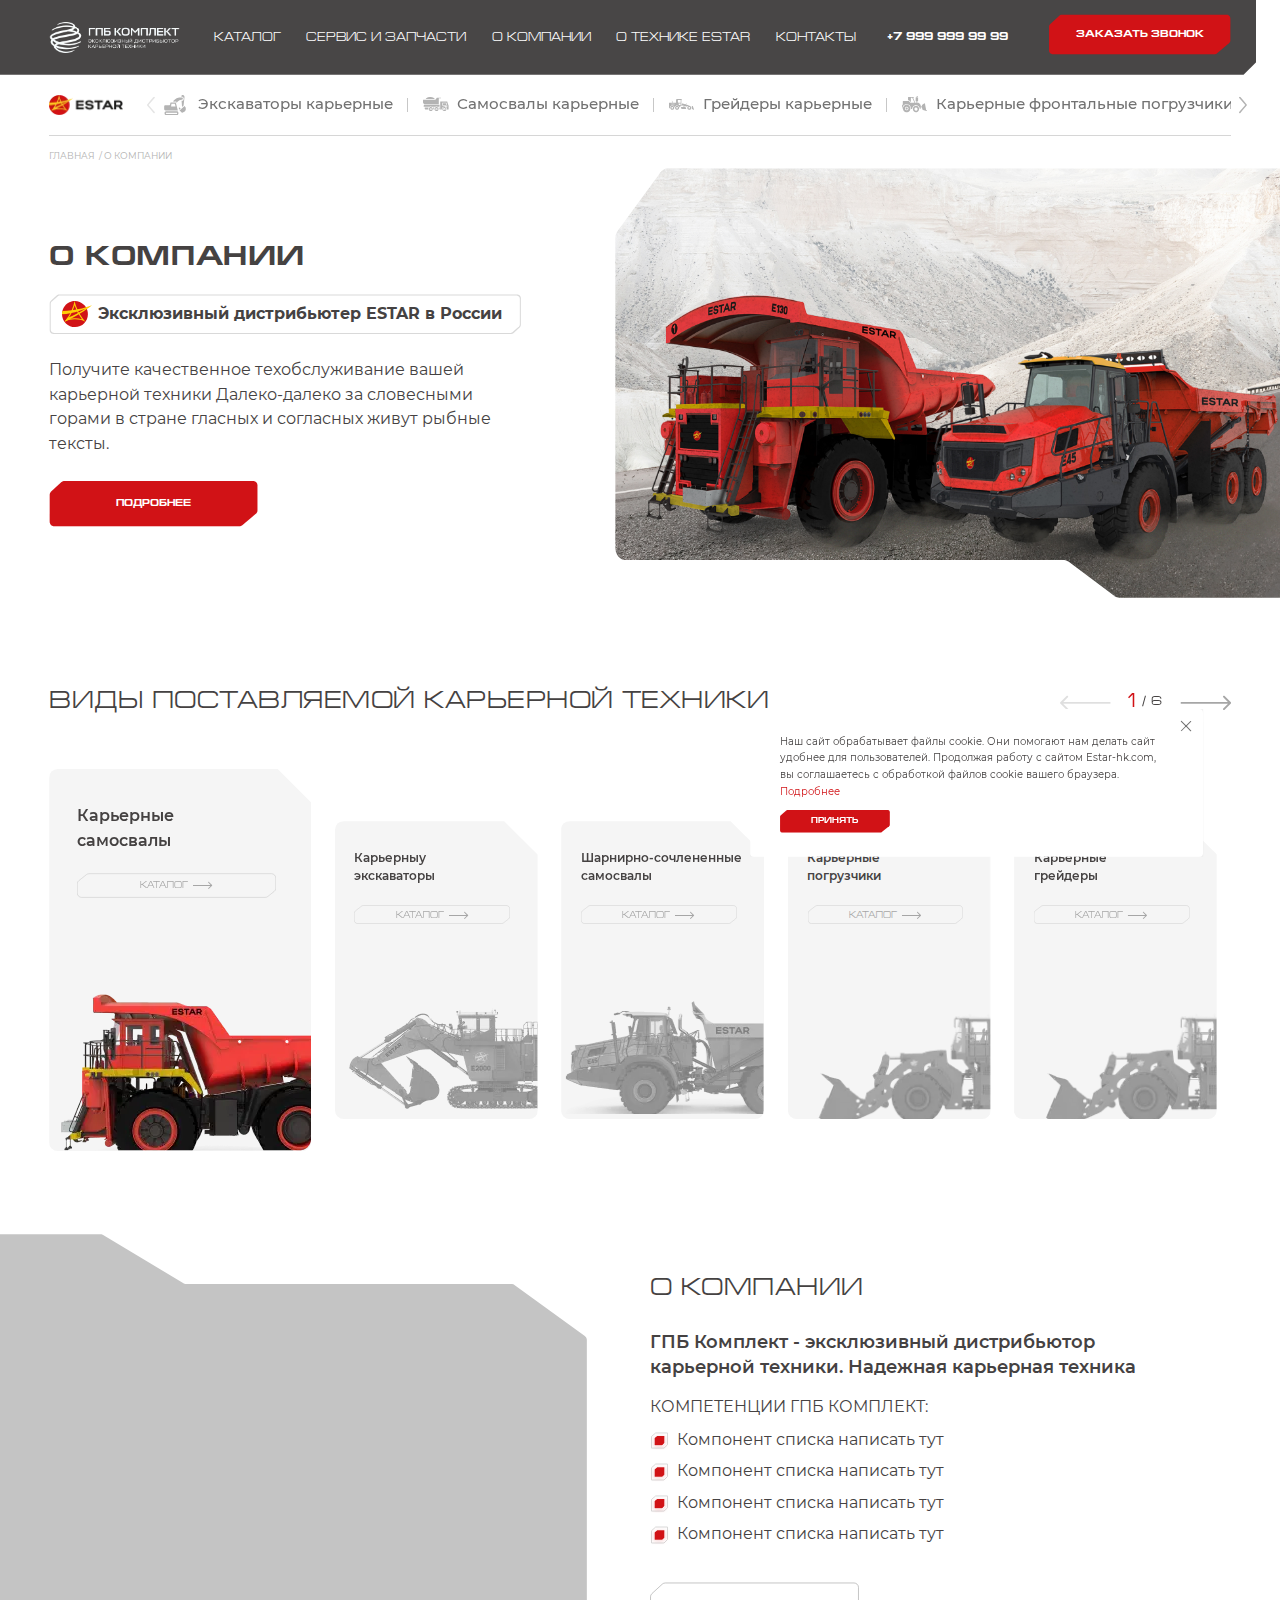
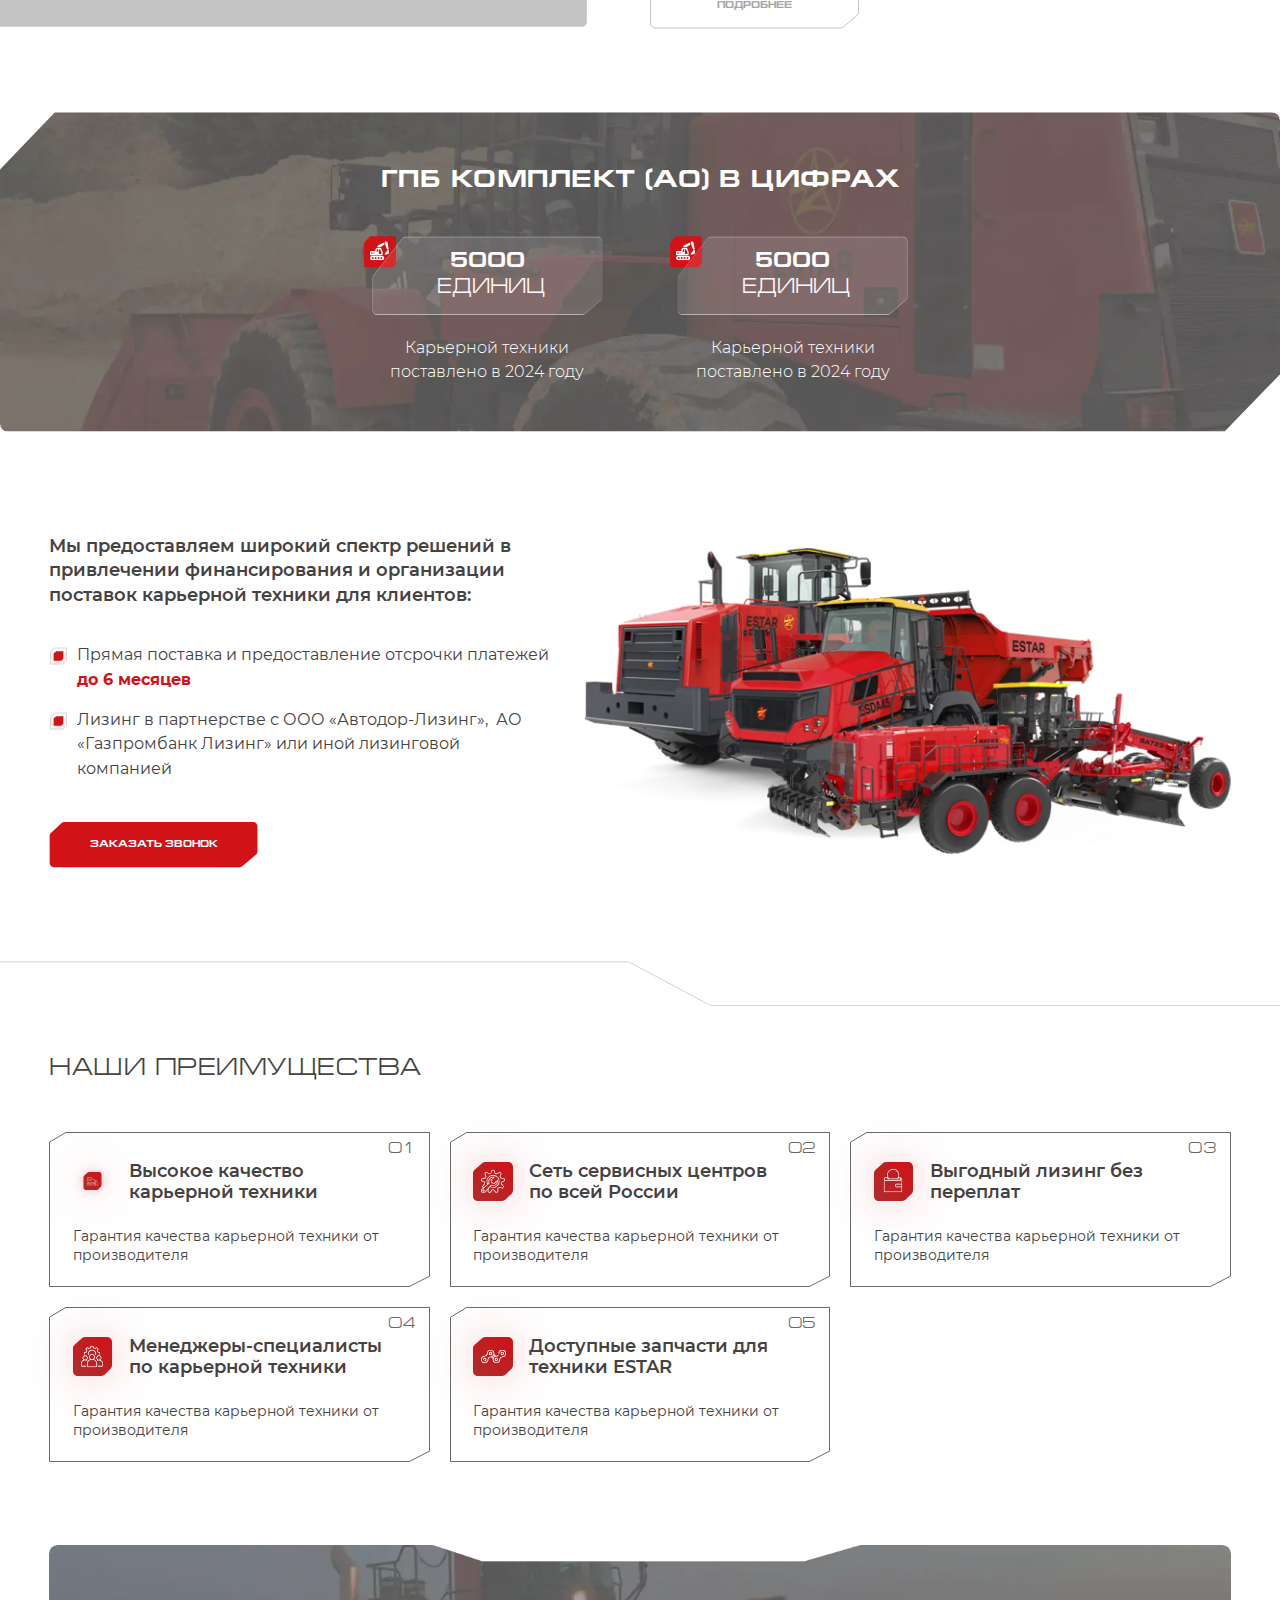
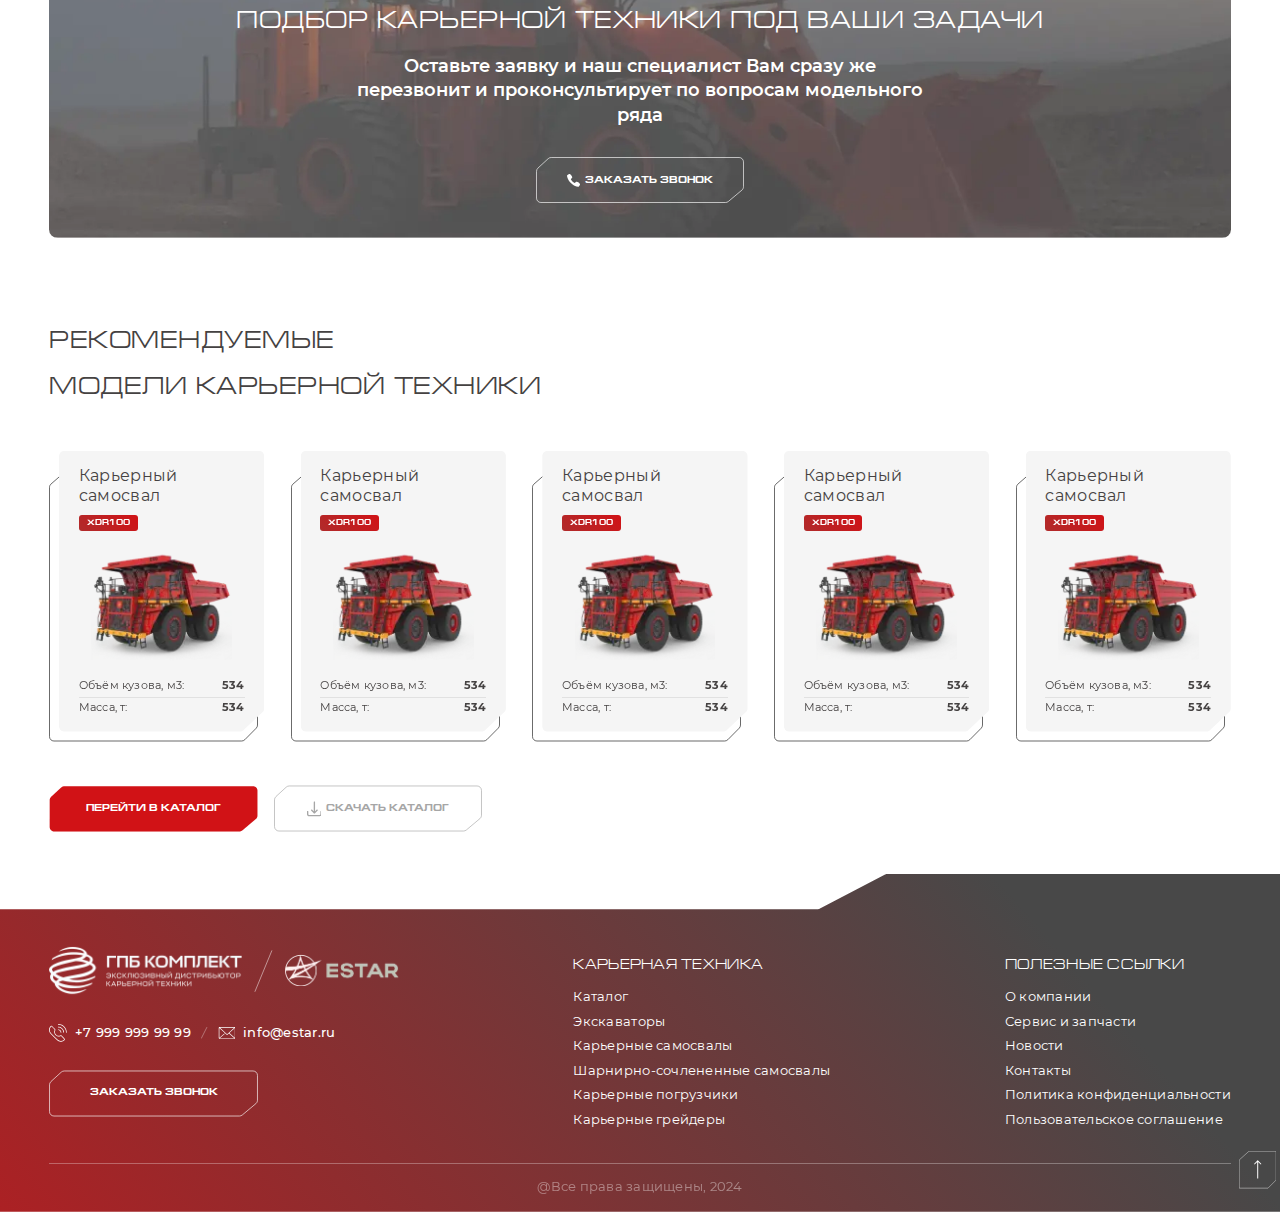
<file: about.html>
<!DOCTYPE html>
<html lang="ru">

<head>
    <meta charset="UTF-8">
    <!--    <meta name="viewport" content="width=device-width, initial-scale=1.0">-->
    <meta name="viewport" content="width=device-width, initial-scale=1, maximum-scale=1, minimum-scale=1, user-scalable=no">

    <meta name="description" content="">
    <meta name="keywords" content="">
    <link rel="stylesheet" href="css/libs.min.css">
    <link rel="stylesheet" href="css/style.min.css">
    <script src="https://api-maps.yandex.ru/2.1/?lang=ru_RU&amp;apikey=9133eb49-3a97-4b2d-90be-6b80a97a5036"></script>
    <title>О компании</title>
</head>


<body class="m-page">
    <div class="wrapper">
        <header id="header" class="header">
            <div class="container">
                <div class="mob-menu">
                    <div class="mob-menu__top">
                        <a href="" class="mob-menu__logo">
                            <img src="img/logo.webp" alt="">
                        </a>
                        <div class="mob-menu__links slider">
                            <div class="slider__wrap">
                                <div class="swiper-container">
                                    <div class="swiper-wrapper">
                                        <div class="swiper-slide">
                                            <a href="" class="mob-menu__link">
                                                <span class="mob-menu__link-icon">
                                        <svg width="22" height="21" viewBox="0 0 22 21" fill="none" xmlns="http://www.w3.org/2000/svg">
                                            <path d="M11.8401 7.64502H6.46808C6.28431 8.3857 6.07757 9.11632 5.93317 9.85364C5.86098 10.2156 5.6969 10.296 5.3753 10.2927C4.06265 10.2927 2.72047 10.2927 1.39469 10.3128C0.429893 10.3195 0 10.7485 0 11.7305C0 12.5851 0 13.4364 0 14.291C0 15.273 0.423329 15.6953 1.38813 15.6953H13.878L11.8401 7.64502ZM7.01939 11.6232C7.15394 10.7384 7.2852 9.87375 7.41975 8.97221C8.52566 8.97221 9.60859 8.97221 10.7014 8.97221C10.7484 8.98447 10.7919 9.00828 10.8279 9.04157C10.8639 9.07486 10.8915 9.11662 10.9081 9.16324C11.1378 9.96424 11.3511 10.7719 11.5841 11.6165L7.01939 11.6232Z" fill="#B3B3B3"/>
                                            <path d="M14.4721 18.3359C14.4721 17.2064 13.8453 16.5763 12.7394 16.5763H7.48878C5.67076 16.5763 3.85603 16.5763 2.03801 16.5763C1.82524 16.5665 1.61278 16.6017 1.41402 16.6799C1.21526 16.758 1.0345 16.8774 0.883125 17.0304C0.731754 17.1834 0.613054 17.3668 0.534506 17.569C0.455957 17.7712 0.419261 17.9878 0.42673 18.2051C0.42673 18.4766 0.42673 18.7481 0.42673 19.0196C0.424974 19.2303 0.464372 19.4392 0.542621 19.6342C0.620871 19.8292 0.7364 20.0063 0.882455 20.1552C1.02851 20.304 1.20216 20.4216 1.39324 20.5011C1.58433 20.5806 1.78902 20.6204 1.99535 20.6182C2.27428 20.6182 2.55322 20.6182 2.83216 20.6182H12.7755C13.8289 20.6182 14.4524 19.9781 14.4721 18.9023V18.3359ZM12.4342 19.2676H7.46909C5.71999 19.2676 3.97088 19.2676 2.2185 19.2676C1.85095 19.2676 1.72953 19.1536 1.74266 18.7782C1.7722 17.8532 1.63109 17.9203 2.56635 17.9203C5.90485 17.9203 9.24117 17.9203 12.5753 17.9203C13.1463 17.9203 13.1463 17.9203 13.1496 18.5034C13.1561 19.2676 13.1561 19.2676 12.4342 19.2676Z" fill="#B3B3B3"/>
                                            <path d="M17.9897 4.759C17.5959 4.8629 17.1824 4.89977 16.7821 4.99026C15.9514 5.1493 15.1647 5.49136 14.4766 5.99261C13.7886 6.49386 13.2158 7.14225 12.7982 7.89264C12.7785 7.92615 12.7555 7.95631 12.703 8.0334C12.5816 7.69825 12.4602 7.38656 12.3749 7.07823C12.2895 6.76989 12.1845 6.72297 11.9056 6.72632C10.8883 6.74643 9.87098 6.72632 8.83398 6.72632C8.83398 6.66264 8.83398 6.61572 8.86024 6.59226C10.3238 4.91652 12.0139 3.52901 14.1601 2.87882C15.3559 2.55698 16.5996 2.46269 17.8289 2.60065C18.5476 2.65427 19.0136 3.09332 19.0431 3.60609C19.0726 4.11887 18.7051 4.57467 17.9897 4.759Z" fill="#B3B3B3"/>
                                            <path d="M20.4749 17.133C19.8135 17.5226 19.1167 17.8459 18.3943 18.0982C18.3337 18.1214 18.2686 18.1298 18.2042 18.1228C18.1399 18.1158 18.078 18.0936 18.0235 18.058C17.2129 17.3441 16.4188 16.6135 15.5918 15.8561L20.675 11.2344C22.4832 12.8665 22.4734 15.7522 20.4749 17.133Z" fill="#B3B3B3"/>
                                            <path d="M20.6437 2.25551C20.3451 5.02719 20.0432 7.76534 19.7413 10.5203C19.7354 10.6432 19.6905 10.7609 19.6133 10.8554C19.1572 11.2777 18.6813 11.6866 18.1497 12.1558C17.9922 10.0209 17.8215 7.96643 17.6837 5.87846C18.3958 5.78462 19.1309 5.68743 19.5313 5.01713C19.7445 4.64857 19.8578 4.22864 19.8594 3.80054C19.8594 2.45995 19.2228 1.93377 17.2735 1.54835C17.2715 1.34139 17.3127 1.13637 17.3941 0.946855C17.4756 0.757344 17.5956 0.587669 17.7461 0.449066C17.9168 0.293526 18.1165 0.17485 18.3333 0.100173C18.55 0.0254957 18.7793 -0.00363964 19.0074 0.0145187C19.2355 0.0326771 19.4576 0.097754 19.6604 0.205836C19.8632 0.313919 20.0425 0.462774 20.1876 0.643452C20.3644 0.867922 20.4957 1.12602 20.574 1.40275C20.6523 1.67948 20.676 1.96935 20.6437 2.25551Z" fill="#B3B3B3"/>
                                            <path d="M16.77 13.6404L15.2703 15.0112C15.1062 14.3577 14.9422 13.7812 14.8371 13.1913C14.8175 13.0606 15.0439 12.8562 15.1916 12.7422C15.2421 12.715 15.2984 12.7007 15.3556 12.7007C15.4128 12.7007 15.4692 12.715 15.5197 12.7422C15.9332 13.0204 16.3237 13.3153 16.77 13.6404Z" fill="#B3B3B3"/>
                                        </svg>
                                    </span>
                                                <span class="mob-menu__link-title">Экскаваторы карьерные </span>
                                            </a>
                                        </div>
                                        <div class="swiper-slide">
                                            <a href="" class="mob-menu__link">
                                                <span class="mob-menu__link-icon">
                                        <svg width="26" height="15" viewBox="0 0 26 15" fill="none" xmlns="http://www.w3.org/2000/svg">
                                            <path d="M18.3824 0.954106C18.3824 1.18727 18.2088 1.23023 18.0068 1.22716H16.0597V7.29875H1.95051C1.84517 7.28664 1.7385 7.29183 1.63493 7.31409C1.56111 7.35066 1.47966 7.37031 1.39683 7.37154C1.31399 7.37277 1.23196 7.35555 1.15702 7.3212C1.08209 7.28685 1.01624 7.23627 0.964514 7.17335C0.912791 7.11043 0.87657 7.03684 0.858625 6.9582C0.816338 6.88102 0.762051 6.81065 0.697683 6.74958C0.422618 6.45431 0.218936 6.10298 0.101544 5.72131C-0.0158486 5.33964 -0.0439818 4.93728 0.0192031 4.54368C0.0428987 4.094 0.0428987 3.64343 0.0192031 3.19375C0.0192031 2.78571 0.0917847 2.71821 0.511496 2.71821C4.4835 2.71821 8.4555 2.71821 12.4275 2.71821C12.5452 2.72946 12.6636 2.70626 12.7677 2.65159C12.8717 2.59693 12.9565 2.51329 13.0113 2.41141C13.3521 1.88167 13.7108 1.36113 14.0874 0.849793C14.1353 0.79243 14.1946 0.745159 14.2619 0.71087C14.3292 0.676581 14.403 0.655996 14.4787 0.650372C15.6463 0.635032 16.8171 0.650372 17.9879 0.650372C18.2183 0.644236 18.3824 0.717869 18.3824 0.954106Z" fill="#B3B3B3"/>
                                            <path d="M26.0017 9.04139C26.0017 10.1612 25.9701 11.278 25.9512 12.3947C25.9512 12.766 25.8818 12.8242 25.5094 12.8242H24.3828C24.4788 12.353 24.4415 11.8652 24.2748 11.413C24.108 10.9607 23.8182 10.561 23.4361 10.2563H24.1619C24.5122 10.2563 24.5816 10.1581 24.6132 9.81453C24.7078 8.79595 24.4049 7.83873 24.1713 6.86617L23.9725 6.0378C23.9599 5.94369 23.9107 5.85786 23.835 5.79795C23.7592 5.73803 23.6628 5.70859 23.5655 5.71566H20.0437C19.9928 5.71083 19.9416 5.71706 19.8935 5.7339C19.8455 5.75074 19.8019 5.77776 19.7659 5.81301C19.73 5.84826 19.7026 5.89086 19.6856 5.9377C19.6687 5.98454 19.6627 6.03446 19.6681 6.08382C19.6681 6.92753 19.6681 7.77123 19.6681 8.61493C19.6681 8.86958 19.8291 8.97389 20.0815 8.97389C20.7789 8.97389 21.4732 8.97389 22.1706 8.97389H22.5241V9.76851C20.659 9.2316 18.794 10.738 19.0843 12.8181C18.6236 12.8181 18.1629 12.8365 17.7084 12.8181C17.497 12.8181 17.4844 12.6033 17.4844 12.4285V4.94866C17.4844 4.54061 17.538 4.48539 17.9483 4.48539C20.0279 4.48539 22.1044 4.48539 24.184 4.48539C24.2979 4.47125 24.4131 4.50083 24.505 4.56784C24.5969 4.63485 24.6583 4.73403 24.6763 4.84435C25.0928 6.12371 25.5188 7.39693 25.9386 8.67629C25.9793 8.794 26.0006 8.91721 26.0017 9.04139Z" fill="#B3B3B3"/>
                                            <path d="M16.8419 7.89404V9.96495C16.0751 9.88211 15.3051 10.0938 14.5477 9.80848C13.9534 9.5967 13.298 9.61538 12.7174 9.86064C12.5694 9.91703 12.4124 9.94816 12.2535 9.95268C11.5056 9.95268 10.7609 9.95268 10.013 9.95268C9.50189 9.97913 8.98988 9.92209 8.49821 9.78394C7.93259 9.61165 7.32155 9.64769 6.7815 9.88518C6.69039 9.92283 6.59319 9.94464 6.49433 9.94961C4.60089 9.94961 2.71482 9.94961 0.836117 9.94961C0.794077 9.95198 0.751929 9.95198 0.709889 9.94961C0.709889 9.54157 0.681487 9.14886 0.709889 8.76229C0.753623 8.51317 0.889965 8.28834 1.09301 8.13054C1.29605 7.97273 1.55165 7.89293 1.81124 7.90632C4.07073 7.90632 6.32918 7.90632 8.58657 7.90632L16.8419 7.89404Z" fill="#B3B3B3"/>
                                            <path d="M11.9423 2.1109H2.74023C2.95019 1.70168 3.26141 1.34957 3.64593 1.08618C4.517 0.467167 5.55141 0.102153 6.62809 0.0338531C8.02163 -0.128748 9.43191 0.151063 10.6485 0.831536C11.1944 1.13187 11.6427 1.57513 11.9423 2.1109Z" fill="#B3B3B3"/>
                                            <path d="M21.7757 10.2567C21.3626 10.2494 20.9566 10.3619 20.6095 10.5798C20.2624 10.7977 19.99 11.1113 19.827 11.4803C19.6639 11.8494 19.6177 12.2574 19.6941 12.6522C19.7705 13.0469 19.9662 13.4106 20.2561 13.6968C20.546 13.983 20.917 14.1788 21.3218 14.2591C21.7267 14.3395 22.1469 14.3008 22.529 14.1479C22.9112 13.9951 23.2378 13.7351 23.4672 13.401C23.6967 13.067 23.8186 12.6741 23.8174 12.2724C23.8229 12.0088 23.7741 11.7468 23.6738 11.5019C23.5735 11.2569 23.4239 11.034 23.2336 10.8461C23.0433 10.6583 22.8163 10.5094 22.5659 10.4081C22.3155 10.3069 22.0469 10.2554 21.7757 10.2567ZM21.7757 13.3247C21.4896 13.3178 21.2171 13.2051 21.0136 13.0096C20.8101 12.814 20.691 12.5504 20.6806 12.2724C20.6953 12.0062 20.815 11.7559 21.015 11.5735C21.2149 11.3912 21.4795 11.2909 21.7536 11.2937C22.0197 11.2991 22.2736 11.4036 22.4627 11.5858C22.6518 11.7679 22.7617 12.0137 22.7697 12.2724C22.7656 12.5381 22.6588 12.7926 22.4705 12.9853C22.2823 13.1779 22.0263 13.2947 21.7536 13.3124L21.7757 13.3247Z" fill="#B3B3B3"/>
                                            <path d="M13.7429 10.2565C13.332 10.2529 12.9292 10.3677 12.5854 10.5864C12.2416 10.8052 11.9721 11.118 11.811 11.4855C11.6499 11.853 11.6044 12.2587 11.6802 12.6513C11.7561 13.0439 11.9498 13.4059 12.237 13.6915C12.5243 13.9772 12.8921 14.1737 13.2941 14.2563C13.6961 14.3389 14.1143 14.3039 14.4959 14.1557C14.8774 14.0074 15.2053 13.7526 15.438 13.4234C15.6707 13.0942 15.798 12.7053 15.8036 12.3059C15.813 12.0382 15.7665 11.7714 15.6668 11.5217C15.5672 11.2719 15.4166 11.0444 15.224 10.8528C15.0313 10.6613 14.8008 10.5097 14.5462 10.4072C14.2917 10.3047 14.0184 10.2534 13.7429 10.2565ZM13.7113 13.3245C13.5751 13.319 13.4413 13.2873 13.3177 13.2314C13.194 13.1755 13.083 13.0963 12.9909 12.9985C12.8988 12.9008 12.8275 12.7862 12.7811 12.6616C12.7347 12.5369 12.7141 12.4046 12.7204 12.2722C12.7254 12.0142 12.835 11.7686 13.0253 11.5887C13.2156 11.4089 13.4712 11.3094 13.7366 11.3119C14.0114 11.3141 14.2747 11.4193 14.4717 11.6056C14.6686 11.792 14.784 12.045 14.7937 12.312C14.78 12.582 14.6599 12.8365 14.4584 13.0227C14.2568 13.2089 13.9894 13.3125 13.7113 13.3122V13.3245Z" fill="#B3B3B3"/>
                                            <path d="M7.85756 10.2565C7.44507 10.2522 7.0406 10.3673 6.69557 10.5871C6.35055 10.807 6.08057 11.1216 5.91996 11.491C5.75935 11.8604 5.71537 12.2679 5.79361 12.6617C5.87185 13.0554 6.06879 13.4177 6.35936 13.7023C6.64994 13.987 7.02103 14.1812 7.42544 14.2603C7.82986 14.3394 8.24933 14.2997 8.63051 14.1464C9.01169 13.9931 9.33736 13.733 9.5661 13.3993C9.79484 13.0655 9.91632 12.6732 9.91509 12.2721C9.91974 12.0075 9.86981 11.7446 9.76826 11.499C9.6667 11.2534 9.51558 11.0301 9.3238 10.8422C9.13202 10.6544 8.90347 10.5057 8.65164 10.4051C8.39981 10.3045 8.12981 10.254 7.85756 10.2565ZM7.85756 13.3245C7.58326 13.3173 7.32274 13.206 7.13168 13.0146C6.94063 12.8231 6.83418 12.5665 6.83511 12.2998C6.83676 12.0382 6.94435 11.7879 7.13456 11.603C7.32477 11.4181 7.58226 11.3135 7.85125 11.3119C8.11971 11.3154 8.37732 11.4154 8.57432 11.5928C8.77131 11.7701 8.89371 12.0122 8.91789 12.2721C8.9077 12.5448 8.79173 12.8037 8.59327 12.9966C8.39481 13.1895 8.12858 13.3023 7.8481 13.3122L7.85756 13.3245Z" fill="#B3B3B3"/>
                                            <path d="M24.0182 9.3884C24.0182 9.4651 24.0182 9.54486 23.9993 9.64304H23.163C23.163 9.35465 23.163 9.08466 23.163 8.81161C23.163 8.48333 23.0494 8.37595 22.7054 8.37288H20.3008V6.31732C21.0676 6.31732 21.8218 6.31732 22.5729 6.31732C22.8348 6.31732 23.163 6.24368 23.3334 6.36947C23.5038 6.49526 23.5165 6.82354 23.5764 7.06898C23.7626 7.83291 24.1034 8.5723 24.0182 9.3884Z" fill="#B3B3B3"/>
                                            <path d="M5.20002 12.8121C4.32904 12.8121 3.50224 12.8366 2.67544 12.8121C2.43043 12.7663 2.20825 12.6421 2.04429 12.4592C1.89402 12.2914 1.7975 12.0845 1.76659 11.864C1.74447 11.5412 1.74447 11.2174 1.76659 10.8945C1.76659 10.6982 1.86126 10.5693 2.08216 10.5693H5.86903C5.58879 10.8687 5.38279 11.2265 5.26682 11.6152C5.15085 12.004 5.128 12.4134 5.20002 12.8121Z" fill="#B3B3B3"/>
                                            <path d="M11.1048 12.8058H10.4989C10.5678 12.4097 10.5449 12.0037 10.4319 11.6173C10.3189 11.2309 10.1186 10.8739 9.8457 10.5723H11.6981C11.4299 10.8755 11.2369 11.2346 11.134 11.6219C11.0311 12.0091 11.0212 12.4142 11.1048 12.8058Z" fill="#B3B3B3"/>
                                            <path d="M16.864 10.5757V12.8092H16.3811C16.4555 12.4147 16.4374 12.009 16.3281 11.6223C16.2188 11.2356 16.0212 10.8779 15.75 10.5757H16.864Z" fill="#B3B3B3"/>
                                            <path d="M21.7526 11.2994C21.4796 11.2965 21.2158 11.396 21.0161 11.577C20.8163 11.7581 20.6959 12.0069 20.6797 12.2719C20.6943 12.5431 20.8123 12.7992 21.0107 12.9904C21.2091 13.1816 21.4736 13.294 21.7526 13.3059C22.0243 13.2883 22.2794 13.1723 22.4675 12.981C22.6556 12.7896 22.7631 12.5366 22.7688 12.2719C22.7592 12.0143 22.6485 11.7701 22.4596 11.5892C22.2707 11.4084 22.0177 11.3047 21.7526 11.2994ZM21.7526 12.7168C21.6329 12.7168 21.5182 12.6706 21.4335 12.5883C21.3489 12.506 21.3014 12.3944 21.3014 12.2781C21.3014 12.1617 21.3489 12.0501 21.4335 11.9678C21.5182 11.8856 21.6329 11.8393 21.7526 11.8393C21.8723 11.8393 21.9871 11.8856 22.0717 11.9678C22.1564 12.0501 22.2039 12.1617 22.2039 12.2781C22.2039 12.3944 22.1564 12.506 22.0717 12.5883C21.9871 12.6706 21.8723 12.7168 21.7526 12.7168Z" fill="white"/>
                                            <path d="M21.752 12.7173C21.6324 12.7173 21.5176 12.6711 21.433 12.5888C21.3483 12.5065 21.3008 12.3949 21.3008 12.2786C21.3008 12.1622 21.3483 12.0506 21.433 11.9683C21.5176 11.8861 21.6324 11.8398 21.752 11.8398C21.8717 11.8398 21.9865 11.8861 22.0711 11.9683C22.1558 12.0506 22.2033 12.1622 22.2033 12.2786C22.2033 12.3949 22.1558 12.5065 22.0711 12.5888C21.9865 12.6711 21.8717 12.7173 21.752 12.7173Z" fill="#B3B3B3"/>
                                            <path d="M14.1815 12.2721C14.182 12.3305 14.1703 12.3884 14.1472 12.4423C14.124 12.4961 14.0899 12.5449 14.0468 12.5856C14.0038 12.6263 13.9527 12.6581 13.8967 12.6791C13.8406 12.7001 13.7808 12.7099 13.7208 12.7078C13.6011 12.7078 13.4863 12.6616 13.4017 12.5793C13.3171 12.497 13.2695 12.3854 13.2695 12.2691C13.2695 12.1527 13.3171 12.0411 13.4017 11.9589C13.4863 11.8766 13.6011 11.8304 13.7208 11.8304C13.7814 11.8283 13.8417 11.8382 13.8982 11.8596C13.9546 11.8809 14.006 11.9133 14.0491 11.9547C14.0923 11.996 14.1263 12.0455 14.149 12.1001C14.1718 12.1547 14.1829 12.2133 14.1815 12.2721Z" fill="#B3B3B3"/>
                                            <path d="M8.29379 12.2905C8.29395 12.3492 8.28164 12.4073 8.25765 12.4611C8.23366 12.515 8.1985 12.5634 8.15437 12.6035C8.11023 12.6435 8.05807 12.6742 8.00116 12.6938C7.94424 12.7133 7.88379 12.7212 7.82359 12.717C7.7039 12.7137 7.59045 12.6644 7.50819 12.5798C7.42593 12.4952 7.38159 12.3823 7.38494 12.266C7.38829 12.1496 7.43905 12.0393 7.52604 11.9593C7.61304 11.8794 7.72915 11.8363 7.84883 11.8395C7.90929 11.8381 7.96937 11.849 8.02528 11.8714C8.08118 11.8938 8.13166 11.9273 8.17352 11.9697C8.21538 12.0121 8.24769 12.0626 8.2684 12.1178C8.2891 12.173 8.29775 12.2319 8.29379 12.2905Z" fill="#B3B3B3"/>
                                        </svg>
                                    </span>
                                                <span class="mob-menu__link-title">Самосвалы карьерные </span>
                                            </a>
                                        </div>
                                        <div class="swiper-slide">
                                            <a href="" class="mob-menu__link">
                                                <span class="mob-menu__link-icon">
                                        <svg width="25" height="11" viewBox="0 0 25 11" fill="none" xmlns="http://www.w3.org/2000/svg">
                                            <path d="M12.8929 0.635351C12.8422 0.449304 12.7312 0.285688 12.5775 0.170586C12.4237 0.0554845 12.2362 -0.004477 12.0447 0.000260662H8.03411C7.3888 0.000260662 7.06404 0.325215 7.05983 0.975124C7.05983 1.80074 7.05983 2.62318 7.05983 3.4488C7.05983 3.65203 7.022 3.74094 6.79183 3.73777C5.78288 3.73777 4.77392 3.73777 3.76497 3.73777C3.54426 3.73777 3.49066 3.66156 3.49381 3.45198C3.51223 3.06974 3.5038 2.68667 3.46859 2.30564C3.46049 2.2218 3.43506 2.14059 3.39392 2.06725C3.35278 1.99391 3.29685 1.93006 3.22973 1.87981C3.1626 1.82956 3.08577 1.79402 3.00419 1.77548C2.9226 1.75694 2.83806 1.75581 2.75601 1.77216C2.78439 1.90871 2.75601 2.10876 2.8443 2.16274C2.91856 2.21451 2.97666 2.28649 3.01184 2.37026C3.04701 2.45404 3.05779 2.54617 3.04293 2.63588C3.04293 2.90897 3.02717 3.18524 3.04293 3.45833C3.0587 3.68061 2.97672 3.74094 2.76547 3.73777C2.05605 3.73777 1.34978 3.73777 0.640362 3.73777C0.110661 3.73777 0.00976562 3.84891 0.00976562 4.37286V8.65971C0.00976562 9.26622 0.290381 9.46628 0.879989 9.2948C0.775114 8.67838 0.907509 8.04488 1.25021 7.52334C1.5929 7.00179 2.12013 6.63144 2.72448 6.48771C4.04243 6.18921 5.00409 6.80525 5.68198 8.39298C5.71036 8.29771 5.73243 8.21515 5.75765 8.13259C5.91179 7.62963 6.22377 7.19059 6.64675 6.8814C7.06973 6.57221 7.58089 6.40955 8.10347 6.41785C8.62055 6.4285 9.1209 6.60432 9.53232 6.91993C9.94375 7.23555 10.245 7.67465 10.3925 8.17387C10.4063 8.234 10.4318 8.29078 10.4675 8.34093C10.5033 8.39107 10.5485 8.43359 10.6006 8.46601C10.7867 8.5327 10.856 8.35487 10.9159 8.21515C11.3637 7.39906 11.8145 6.58614 12.2559 5.76688C12.3147 5.64507 12.3459 5.51169 12.3474 5.3763C12.3474 4.01085 12.3474 2.64647 12.3474 1.28314C12.3474 1.06086 12.3852 0.933843 12.6406 0.965598C12.896 0.997352 12.9275 0.848106 12.8929 0.635351ZM2.60152 5.39853C2.60152 5.44616 2.49432 5.53825 2.45963 5.52872C2.42495 5.51919 2.30514 5.43981 2.29883 5.38265C2.27991 5.19212 2.29883 4.99842 2.29883 4.80789C2.29883 4.61737 2.36504 4.51893 2.61413 4.60784C2.60782 4.87458 2.61413 5.13496 2.60152 5.39853ZM3.36769 5.36042C3.34877 5.4271 3.27626 5.47791 3.22896 5.53825C3.17536 5.48426 3.07762 5.43346 3.07446 5.3763C3.05554 5.15761 3.05554 4.93767 3.07446 4.71898C3.07446 4.665 3.16275 4.61737 3.21004 4.56656C3.26364 4.62372 3.34877 4.66817 3.36454 4.73168C3.37793 4.8371 3.37793 4.94381 3.36454 5.04923C3.37739 5.1525 3.37845 5.25691 3.36769 5.36042ZM4.13387 5.38582C4.11848 5.42077 4.09547 5.45177 4.06653 5.47651C4.0376 5.50125 4.00349 5.5191 3.96676 5.52872C3.93838 5.52872 3.84379 5.43663 3.84064 5.38265C3.82561 5.17122 3.82561 4.95899 3.84064 4.74756C3.84064 4.68723 3.93838 4.63642 3.98883 4.57926C4.03928 4.63642 4.1181 4.68723 4.13387 4.75391C4.14654 4.85194 4.14654 4.9512 4.13387 5.04923C4.14635 5.16532 4.14635 5.28243 4.13387 5.39853V5.38582ZM4.90004 5.40805C4.90004 5.45251 4.80861 5.53507 4.77077 5.52872C4.73623 5.52333 4.70352 5.50952 4.6755 5.48849C4.64747 5.46745 4.62497 5.43984 4.60997 5.40805C4.59871 5.32375 4.59871 5.23832 4.60997 5.15402C4.60997 5.11909 4.60997 5.08733 4.60997 5.05558C4.60997 5.02382 4.60997 4.98572 4.60997 4.95079C4.59733 4.86765 4.59733 4.78306 4.60997 4.69993C4.62446 4.66837 4.6464 4.64087 4.67388 4.61984C4.70137 4.5988 4.73355 4.58487 4.76762 4.57926C4.80861 4.57926 4.89689 4.6523 4.90004 4.69675C4.91232 4.93051 4.91232 5.16476 4.90004 5.39853V5.40805ZM5.67567 5.39853C5.66087 5.43453 5.63813 5.46667 5.60918 5.49252C5.58023 5.51838 5.54583 5.53727 5.50857 5.54777C5.47388 5.54777 5.37614 5.45886 5.36984 5.40488C5.35567 5.17859 5.35567 4.95162 5.36984 4.72533C5.38128 4.69227 5.40088 4.66268 5.42681 4.63935C5.45273 4.61601 5.48412 4.59971 5.51803 4.59196C5.55262 4.59872 5.58494 4.6142 5.61196 4.63698C5.63898 4.65975 5.65982 4.68906 5.67252 4.72216C5.68361 4.83938 5.68361 4.9574 5.67252 5.07463C5.68783 5.18198 5.68889 5.2909 5.67567 5.39853ZM8.86649 3.03917V0.952896H9.6705C10.2696 0.952896 10.8686 0.952896 11.4677 0.952896C11.619 0.952896 11.7073 0.978299 11.7073 1.1593C11.7073 1.98068 11.7073 2.80418 11.7073 3.6298C11.7073 3.7854 11.6411 3.83621 11.4929 3.83621C10.8781 3.83621 10.2601 3.83621 9.64213 3.83621C9.44058 3.816 9.25249 3.72511 9.11071 3.57943C8.96894 3.43374 8.8825 3.24252 8.86649 3.03917ZM11.5276 5.71607C11.4599 5.8016 11.3634 5.85921 11.2565 5.87802C10.8939 5.89707 10.5281 5.87802 10.1655 5.87802C9.80293 5.87802 9.71149 5.77958 9.68942 5.43663C9.67366 5.14767 9.68942 4.85552 9.68942 4.56021C9.68942 4.40779 9.77455 4.38238 9.90067 4.38556H10.7204C10.9821 4.38556 11.247 4.38556 11.5087 4.38556C11.5781 4.38556 11.6979 4.46812 11.6979 4.51258C11.6884 4.92221 11.8051 5.35089 11.5276 5.71607Z" fill="#B3B3B3"/>
                                            <path d="M19.9457 6.37984C19.659 6.46686 19.3821 6.58393 19.1196 6.72914C18.8185 6.95097 18.5397 7.20197 18.2872 7.47855C18.18 7.59286 18.1075 7.65002 17.9467 7.60239C17.5305 7.47537 17.108 7.36423 16.6855 7.25944C16.5732 7.2274 16.4542 7.2274 16.3419 7.25944C15.7459 7.44679 15.1532 7.6532 14.5604 7.85325C14.4988 7.8864 14.4407 7.92576 14.387 7.97074C14.5478 7.98662 14.6298 7.99932 14.7023 7.99932C15.2225 7.99932 15.7396 7.99932 16.2567 7.99932C16.3372 7.98621 16.4196 8.00502 16.4866 8.05179C16.5537 8.09857 16.6001 8.16967 16.6162 8.25018C16.799 8.80271 16.9977 9.34889 17.2026 9.93317C17.0986 9.95398 16.9932 9.96777 16.8873 9.97445C15.541 9.97445 14.1978 9.97445 12.8515 9.97445C12.7509 9.99021 12.6482 9.96585 12.5652 9.90656C12.4822 9.84726 12.4254 9.7577 12.4069 9.65691C12.2398 9.12661 12.0475 8.60901 11.8457 8.0279H13.8731C13.8731 7.47537 14.2483 7.36741 14.6298 7.24674C14.8883 7.16418 15.1437 7.07209 15.3991 6.98635C15.4007 6.96309 15.4007 6.93975 15.3991 6.91649C14.8568 6.77042 14.3176 6.618 13.7722 6.48463C13.6639 6.47603 13.5553 6.49572 13.4569 6.54179C13.0028 6.69104 12.552 6.85933 12.0317 7.02763C12.1957 6.71009 12.3092 6.46558 12.4637 6.23695C12.6975 5.90654 12.7989 5.49939 12.7475 5.09696C12.7222 4.91278 12.8011 4.83022 12.9745 4.76036C13.394 4.58196 13.8638 4.56389 14.2956 4.70955C14.9262 4.91596 15.5883 5.07156 16.2378 5.24621C16.3312 5.2686 16.4283 5.27019 16.5223 5.25085C16.6163 5.23151 16.7051 5.19172 16.7822 5.13426C16.8594 5.0768 16.9232 5.00305 16.9691 4.91817C17.015 4.83329 17.042 4.73934 17.0481 4.64287C17.0371 4.50655 17.0371 4.36955 17.0481 4.23324C17.0481 4.1729 17.1427 4.12527 17.1932 4.07129C17.2436 4.12527 17.3319 4.17608 17.335 4.23324C17.3508 4.50715 17.3508 4.78176 17.335 5.05568C17.335 5.11919 17.2499 5.18587 17.19 5.23668C17.0951 5.30511 16.9961 5.36767 16.8936 5.42403L17.9656 5.7257C18.4291 5.85589 18.9115 5.97021 19.3561 6.10993C19.5589 6.18533 19.756 6.27554 19.9457 6.37984Z" fill="#B3B3B3"/>
                                            <path d="M8.07729 6.81807C7.54378 6.81049 7.02913 7.01667 6.64656 7.39125C6.26399 7.76583 6.04484 8.27812 6.03731 8.81543C6.02978 9.35274 6.2345 9.87106 6.60643 10.2564C6.97836 10.6417 7.48703 10.8624 8.02054 10.8699C8.2847 10.8737 8.54702 10.825 8.7925 10.7267C9.03799 10.6283 9.26184 10.4822 9.45127 10.2968C9.64069 10.1113 9.792 9.89007 9.89653 9.64571C10.0011 9.40134 10.0568 9.13864 10.0605 8.87259C10.0642 8.60654 10.0159 8.34236 9.91825 8.09512C9.8206 7.84789 9.67556 7.62244 9.4914 7.43166C9.30724 7.24089 9.08757 7.08851 8.84494 6.98322C8.6023 6.87794 8.34146 6.82183 8.07729 6.81807ZM8.04576 9.62199C7.94383 9.62288 7.84277 9.6031 7.74858 9.56384C7.6544 9.52457 7.56903 9.46662 7.49754 9.39344C7.42605 9.32026 7.36992 9.23334 7.33247 9.13786C7.29503 9.04238 7.27704 8.94029 7.27959 8.83766C7.28041 8.7348 7.30139 8.63313 7.34133 8.53846C7.38127 8.44379 7.43938 8.358 7.51233 8.28601C7.58527 8.21402 7.67162 8.15725 7.7664 8.11895C7.86119 8.08066 7.96256 8.06159 8.06468 8.06285C8.16689 8.06237 8.26815 8.08265 8.36239 8.1225C8.45663 8.16235 8.54193 8.22094 8.61316 8.29476C8.6844 8.36858 8.74012 8.45611 8.77698 8.55212C8.81384 8.64814 8.83109 8.75065 8.8277 8.85354C8.82951 8.95658 8.81038 9.0589 8.77148 9.15422C8.73257 9.24954 8.67473 9.33584 8.60149 9.40781C8.52825 9.47979 8.44117 9.53592 8.3456 9.57275C8.25004 9.60958 8.148 9.62634 8.04576 9.62199Z" fill="#B3B3B3"/>
                                            <path d="M20.2868 6.81787C19.8893 6.82102 19.5015 6.94274 19.1726 7.16768C18.8437 7.39261 18.5883 7.71067 18.4388 8.08168C18.2892 8.45269 18.2522 8.86001 18.3323 9.25221C18.4125 9.6444 18.6062 10.0039 18.8891 10.2852C19.172 10.5666 19.5314 10.7572 19.9217 10.833C20.3121 10.9089 20.7161 10.8665 21.0826 10.7112C21.4491 10.556 21.7616 10.2948 21.9809 9.96075C22.2001 9.62669 22.3161 9.2347 22.3142 8.83428C22.3084 8.29692 22.0921 7.78359 21.7125 7.40598C21.3328 7.02837 20.8204 6.817 20.2868 6.81787ZM20.2868 9.6218C20.185 9.62308 20.084 9.60383 19.9897 9.56518C19.8954 9.52654 19.8098 9.46928 19.7378 9.39678C19.6658 9.32428 19.6089 9.23801 19.5706 9.14304C19.5322 9.04807 19.5131 8.94633 19.5144 8.84381C19.5148 8.74123 19.5352 8.63973 19.5746 8.54511C19.614 8.4505 19.6714 8.36462 19.7438 8.29238C19.8161 8.22013 19.9018 8.16294 19.9961 8.12407C20.0903 8.0852 20.1913 8.06541 20.2931 8.06583C20.3952 8.0645 20.4965 8.08397 20.5908 8.12308C20.6852 8.16219 20.7708 8.22012 20.8424 8.2934C20.9139 8.36667 20.97 8.45377 21.0073 8.54945C21.0446 8.64513 21.0623 8.74742 21.0593 8.85016C21.062 8.95276 21.0437 9.05482 21.0058 9.15006C20.9678 9.2453 20.9109 9.33171 20.8385 9.40398C20.7662 9.47626 20.6799 9.53286 20.585 9.57032C20.4902 9.60778 20.3887 9.6253 20.2868 9.6218Z" fill="#B3B3B3"/>
                                            <path d="M3.24082 6.81796C2.97665 6.82046 2.71556 6.87534 2.47245 6.97947C2.22935 7.08359 2.00898 7.23492 1.82394 7.42482C1.45024 7.80833 1.24312 8.32564 1.24814 8.86295C1.25315 9.40026 1.4699 9.91356 1.8507 10.2899C2.23149 10.6663 2.74515 10.8749 3.27866 10.8698C3.81217 10.8648 4.32183 10.6465 4.69553 10.263C5.06923 9.87947 5.27636 9.36216 5.27134 8.82485C5.26632 8.28753 5.04958 7.77424 4.66878 7.39787C4.28798 7.02151 3.77433 6.81291 3.24082 6.81796ZM3.27235 9.62188C3.17042 9.62442 3.06901 9.60644 2.97407 9.569C2.87912 9.53156 2.79256 9.4754 2.71944 9.40384C2.64632 9.33227 2.58812 9.24672 2.54825 9.1522C2.50838 9.05769 2.48765 8.95611 2.48726 8.85342C2.4864 8.6462 2.56668 8.44698 2.7107 8.29897C2.85471 8.15096 3.05085 8.06608 3.25659 8.06274C3.35861 8.06015 3.4601 8.07838 3.55495 8.11632C3.6498 8.15426 3.73604 8.21114 3.8085 8.28352C3.88096 8.3559 3.93813 8.4423 3.97658 8.53751C4.01503 8.63272 4.03395 8.73478 4.03222 8.83755C4.037 8.94021 4.02076 9.04277 3.98452 9.13884C3.94827 9.23492 3.89279 9.32246 3.82152 9.39602C3.75026 9.46958 3.66473 9.52759 3.57025 9.56645C3.47578 9.6053 3.37437 9.62417 3.27235 9.62188Z" fill="#B3B3B3"/>
                                            <path d="M24.7446 10.6472C24.1329 10.752 23.7356 10.4027 23.291 10.0757C23.1324 9.98459 23.005 9.84719 22.9257 9.68163C22.8463 9.51607 22.8187 9.33014 22.8465 9.14843C22.8622 8.88404 22.8622 8.61895 22.8465 8.35456C22.8465 7.97986 22.8465 7.60516 22.8465 7.23046C22.8465 7.04945 22.8937 6.97007 23.0924 6.96689C23.7514 6.96689 23.7514 6.94466 23.9752 7.57658C24.2905 8.49746 24.6247 9.41516 24.9463 10.336C25.0441 10.6155 25.022 10.5964 24.7446 10.6472Z" fill="#B3B3B3"/>
                                        </svg>
                                    </span>
                                                <span class="mob-menu__link-title">Грейдеры карьерные </span>
                                            </a>
                                        </div>
                                        <div class="swiper-slide">
                                            <a href="" class="mob-menu__link">
                                                <span class="mob-menu__link-icon">
                                        <svg width="25" height="17" viewBox="0 0 25 17" fill="none" xmlns="http://www.w3.org/2000/svg">
                                        <path d="M24.9749 14.8168C24.8789 15.0583 24.718 15.0647 24.4827 14.9979C23.3311 14.6801 22.1734 14.3623 21.0156 14.0445C20.9084 14.0242 20.8086 13.9741 20.7273 13.8995C20.6459 13.825 20.5861 13.7289 20.5544 13.6218C20.3068 12.913 20.0405 12.2138 19.7991 11.5083C19.7928 11.4696 19.7789 11.4326 19.7584 11.3995C19.7379 11.3664 19.7111 11.3379 19.6796 11.3156C19.6481 11.2934 19.6126 11.2779 19.5752 11.27C19.5377 11.2622 19.4991 11.2621 19.4617 11.2699C19.2264 11.289 18.9911 11.2699 18.7032 11.2699C18.7032 11.6894 18.7218 12.074 18.7032 12.4554C18.7032 12.5984 18.6042 12.8241 18.4989 12.8622C18.2815 12.9186 18.0553 12.9305 17.8334 12.8972C17.7993 12.8972 17.7653 12.7192 17.7529 12.6207C17.6797 11.8129 17.3622 11.0489 16.8448 10.4358C16.3275 9.82262 15.6362 9.39101 14.868 9.20144C14.0997 9.01187 13.2929 9.07384 12.5607 9.37866C11.8284 9.68349 11.2074 10.2159 10.7847 10.9013C10.6024 11.2003 10.4548 11.5203 10.3451 11.8547C10.248 12.2037 10.1704 12.5581 10.113 12.9162H8.97688C9.02022 11.3271 8.50945 9.98594 7.25573 9.00707C6.47734 8.3954 5.51395 8.08484 4.53471 8.12989C3.95559 8.15376 3.38692 8.29598 2.86197 8.54822C2.33703 8.80046 1.86636 9.15766 1.47751 9.59891C1.08865 10.0402 0.789423 10.5566 0.597326 11.118C0.405229 11.6794 0.324124 12.2746 0.358757 12.8685C0.126587 12.8972 0.00585938 12.7827 0.00585938 12.5507C0.00585938 11.5655 0.00585938 10.5803 0.00585938 9.59503C0.0166839 9.51294 0.0436743 9.43398 0.0851859 9.36294C0.126698 9.29191 0.181861 9.2303 0.247316 9.18187C0.462847 9.03644 0.632588 8.82987 0.735905 8.58726C0.839221 8.34464 0.871663 8.07644 0.829287 7.81525C0.779757 7.05885 0.829287 6.29609 0.829287 5.53332C0.826191 5.19644 0.928346 5.0852 1.26267 5.0852C3.01787 5.0852 4.77617 5.0852 6.52518 5.0852C6.70194 5.10165 6.86845 5.17763 6.9988 5.30132C7.47243 5.74626 7.92748 6.21663 8.38253 6.66793C8.46502 6.7551 8.57444 6.81015 8.69209 6.82366C9.93033 6.82366 11.1438 6.82366 12.3697 6.82366C12.4034 6.82043 12.4367 6.81296 12.4687 6.80141C12.4508 6.73034 12.4291 6.66031 12.4037 6.59166C11.7227 5.03753 11.0447 3.49611 10.3761 1.90703C10.3537 1.83726 10.3085 1.77759 10.2481 1.73819C10.1877 1.69879 10.1159 1.68209 10.0449 1.69091C9.67339 1.69091 9.29883 1.69091 8.88402 1.69091V6.18167L8.2649 5.581C8.16584 5.48565 8.06988 5.38395 7.95534 5.2886C7.7077 5.00227 7.42584 4.74919 7.11643 4.53538C6.76717 4.40807 6.40269 4.33002 6.03298 4.30337C6.03298 4.25888 6.03298 4.17624 6.03298 4.09679V1.4748C6.03298 1.09024 6.15061 0.969467 6.52208 0.969467H11.4162C11.4894 0.964677 11.5628 0.964677 11.636 0.969467C11.7272 0.979888 11.8108 1.02672 11.8687 1.09985C11.9267 1.17298 11.9542 1.26655 11.9456 1.36038C11.9485 1.40395 11.9427 1.44768 11.9285 1.48885C11.9143 1.53001 11.892 1.56773 11.8629 1.59964C11.8339 1.63155 11.7987 1.65697 11.7597 1.67431C11.7206 1.69166 11.6785 1.70055 11.636 1.70045C11.4657 1.70045 11.2893 1.70045 11.0726 1.70045C11.1221 1.83393 11.1593 1.93881 11.2026 2.03733C11.8682 3.56921 12.5306 5.10745 13.2024 6.63615C13.2223 6.68302 13.253 6.72426 13.2918 6.75635C13.3306 6.78844 13.3764 6.81044 13.4252 6.82048C13.7689 6.84273 14.1156 6.82048 14.487 6.82048V5.36806H14.1001C13.7905 5.36806 13.6729 5.24093 13.6698 4.91994V1.82122C13.6698 1.54154 13.7812 1.4303 14.0506 1.42077H14.5025C14.5025 1.21419 14.5025 1.02032 14.5025 0.829628C14.5029 0.730066 14.5406 0.634476 14.6078 0.562661C14.8623 0.376265 15.1281 0.206429 15.4033 0.0541536C15.4446 0.0270236 15.4912 0.00945577 15.5397 0.00267258C15.5883 -0.00411061 15.6377 5.37412e-05 15.6846 0.0148759C15.7314 0.029698 15.7746 0.0548219 15.811 0.0884995C15.8474 0.122177 15.8763 0.163599 15.8955 0.209884C15.9195 0.248291 15.9351 0.291536 15.9413 0.336683C15.9475 0.38183 15.9442 0.427822 15.9316 0.471536C15.9189 0.515251 15.8973 0.555664 15.8681 0.590032C15.8389 0.6244 15.8029 0.651919 15.7624 0.670719C15.6642 0.743391 15.5607 0.808204 15.4529 0.864588C15.2176 0.975824 15.1774 1.16016 15.2516 1.42077C15.4157 1.42077 15.5767 1.42077 15.7408 1.42077C15.7895 1.41828 15.8382 1.42657 15.8835 1.44508C15.9288 1.46359 15.9698 1.49188 16.0035 1.52805C16.0373 1.56421 16.0631 1.6074 16.0792 1.65469C16.0952 1.70198 16.1012 1.75227 16.0967 1.80215C16.0967 2.84459 16.0967 3.88703 16.0967 4.92947C16.101 4.98874 16.0927 5.04825 16.0723 5.10388C16.0519 5.15951 16.0201 5.20993 15.9788 5.25165C15.9376 5.29336 15.888 5.32538 15.8336 5.34548C15.7791 5.36558 15.721 5.37329 15.6634 5.36806H15.2455V6.8332C15.6293 6.8332 16.0101 6.8332 16.3877 6.8332C16.492 6.82668 16.5963 6.8451 16.6925 6.88702C16.7886 6.92893 16.874 6.99319 16.9418 7.07474C17.4464 7.60549 17.9727 8.114 18.4618 8.66382C18.5924 8.81944 18.6735 9.01245 18.6939 9.21683C18.728 9.64588 18.6939 10.0781 18.6939 10.5453C19.0035 10.5453 19.2945 10.5453 19.5824 10.5453C19.6412 10.5453 19.7217 10.4182 19.7434 10.3355C19.861 9.90013 19.9508 9.45837 20.0808 9.02931C20.1287 8.87251 20.2269 8.73697 20.3594 8.64476C21.0156 8.23477 21.6843 7.84386 22.3529 7.4593C22.6811 7.26861 22.8916 7.36395 22.9721 7.74533C23.2259 9.08016 23.4735 10.4182 23.7243 11.753C23.8605 12.4903 23.9936 13.2277 24.1453 13.9618C24.1816 14.0657 24.2545 14.1519 24.3496 14.2034C24.4617 14.2437 24.5766 14.2756 24.6932 14.2987C24.7457 14.3122 24.795 14.3366 24.8381 14.3703C24.8811 14.4041 24.9169 14.4466 24.9433 14.4951C24.9697 14.5437 24.9861 14.5973 24.9915 14.6526C24.997 14.7079 24.9913 14.7638 24.9749 14.8168Z" fill="#B3B3B3"/>
                                        <path d="M4.67079 8.84801C4.1885 8.8346 3.7085 8.92068 3.2592 9.10116C2.8099 9.28163 2.40043 9.55283 2.05506 9.89869C1.70968 10.2445 1.43541 10.658 1.24848 11.1147C1.06155 11.5713 0.965769 12.0618 0.966805 12.5572C0.967841 13.0525 1.06567 13.5426 1.25451 13.9984C1.44334 14.4542 1.71934 14.8665 2.06616 15.2108C2.41299 15.5552 2.82358 15.8246 3.27363 16.0031C3.72368 16.1815 4.20404 16.2655 4.68626 16.25C5.16855 16.2634 5.64855 16.1773 6.09785 15.9968C6.54715 15.8164 6.95661 15.5452 7.30199 15.1993C7.64737 14.8534 7.92164 14.4399 8.10857 13.9833C8.2955 13.5267 8.39128 13.0361 8.39024 12.5408C8.38921 12.0455 8.29138 11.5554 8.10254 11.0996C7.9137 10.6438 7.63771 10.2315 7.29088 9.88715C6.94406 9.54281 6.53347 9.27342 6.08342 9.09493C5.63337 8.91644 5.15301 8.83248 4.67079 8.84801ZM4.68626 14.359C4.33995 14.3521 4.0033 14.2405 3.71842 14.0382C3.43354 13.8359 3.21308 13.5519 3.08461 13.2217C2.95613 12.8914 2.92535 12.5296 2.99612 12.1815C3.06688 11.8334 3.23605 11.5144 3.48245 11.2645C3.72886 11.0145 4.04157 10.8447 4.38148 10.7763C4.72139 10.7079 5.0734 10.7439 5.39348 10.8798C5.71357 11.0157 5.98752 11.2455 6.18108 11.5404C6.37464 11.8353 6.47921 12.1823 6.48171 12.5379C6.47681 13.0232 6.28539 13.4868 5.94912 13.8279C5.61285 14.1689 5.15896 14.3598 4.68626 14.359Z" fill="#B3B3B3"/>
                                        <path d="M13.9606 9.80176C13.1242 9.81348 12.3262 10.1641 11.7406 10.7773C11.1549 11.3905 10.8291 12.2165 10.834 13.0753C10.843 13.9203 11.1758 14.7276 11.7604 15.3225C12.3451 15.9174 13.1344 16.2518 13.9575 16.2534C14.367 16.2598 14.7737 16.1821 15.1536 16.025C15.5335 15.8679 15.8791 15.6345 16.17 15.3385C16.4609 15.0425 16.6913 14.6898 16.8478 14.3012C17.0042 13.9126 17.0835 13.4958 17.0809 13.0753C17.0896 12.6488 17.0153 12.2249 16.8624 11.8283C16.7095 11.4317 16.4811 11.0704 16.1905 10.7656C15.8999 10.4608 15.553 10.2185 15.1701 10.053C14.7872 9.8875 14.376 9.80209 13.9606 9.80176ZM13.9606 14.658C13.5501 14.658 13.1564 14.4906 12.8661 14.1926C12.5759 13.8946 12.4128 13.4904 12.4128 13.0689C12.4091 12.7493 12.4983 12.4357 12.669 12.1684C12.8397 11.901 13.0841 11.6919 13.3711 11.5679C13.6581 11.4438 13.9745 11.4103 14.2801 11.4718C14.5857 11.5332 14.8665 11.6868 15.0866 11.9128C15.3068 12.1389 15.4564 12.4272 15.5162 12.7409C15.5761 13.0546 15.5435 13.3795 15.4226 13.6741C15.3018 13.9687 15.0981 14.2197 14.8377 14.3949C14.5773 14.5702 14.2719 14.6618 13.9606 14.658Z" fill="#B3B3B3"/>
                                        <path d="M5.75117 12.5443C5.75243 12.69 5.72529 12.8345 5.67136 12.9693C5.61744 13.1041 5.53781 13.2265 5.43715 13.3292C5.3365 13.432 5.21685 13.513 5.08525 13.5676C4.95364 13.6222 4.81274 13.6492 4.67081 13.6471C4.38592 13.6442 4.11385 13.5251 3.91443 13.3162C3.71502 13.1073 3.6046 12.8257 3.60748 12.5332C3.61035 12.2407 3.72628 11.9613 3.92975 11.7566C4.13323 11.5519 4.40759 11.4385 4.69248 11.4415C4.97519 11.444 5.24539 11.5615 5.44385 11.7682C5.64231 11.9749 5.75282 12.254 5.75117 12.5443Z" fill="#B3B3B3"/>
                                        </svg>
                                    </span>
                                                <span class="mob-menu__link-title">Карьерные фронтальные погрузчики</span>
                                            </a>
                                        </div>
                                        <div class="swiper-slide">
                                            <a href="" class="mob-menu__link">
                                                <span class="mob-menu__link-icon">
                            <svg width="25" height="18" viewBox="0 0 25 18" fill="none" xmlns="http://www.w3.org/2000/svg">
                                <path d="M18.0557 0.000238185C16.8711 0.000238185 15.6898 0.000238185 14.5052 0.000238185C14.3365 -0.0109783 14.1687 0.0334211 14.0253 0.127203C13.8819 0.220986 13.7701 0.359442 13.7057 0.523136C13.4544 1.04603 13.1477 1.54843 12.9258 2.07816C12.7039 2.60789 12.3351 2.80953 11.764 2.80612C8.77488 2.78219 5.78571 2.80612 2.79328 2.78903C2.59481 2.76356 2.39381 2.80648 2.22071 2.91131C2.0476 3.01614 1.91181 3.17717 1.83388 3.37003C1.28238 4.63113 0.734152 5.89566 0.156552 7.12943C0.0579448 7.31097 0.0168277 7.52058 0.0391084 7.72813C0.061389 7.93569 0.14592 8.1305 0.280556 8.28459C0.763522 8.94761 1.25954 9.61746 1.69356 10.3112C1.7928 10.4917 1.94106 10.6371 2.11947 10.729C2.29787 10.8209 2.49835 10.8551 2.69538 10.8273C4.12797 10.7077 5.56381 10.6154 6.99965 10.506C9.02289 10.3591 11.0494 10.2019 13.0726 10.0583C13.2663 10.0653 13.4553 9.99458 13.6009 9.86055C13.7464 9.72652 13.8376 9.53932 13.8558 9.33722C13.9798 8.65369 14.1495 8.00092 14.2898 7.33107C14.6488 5.63364 15.0056 3.93963 15.3602 2.24904C15.5005 1.59286 15.6637 1.43564 16.3163 1.42881H17.1354C17.4617 1.42881 17.7881 1.42881 18.0948 1.42881C18.6071 1.42881 18.9106 1.13489 18.9041 0.711106C18.8976 0.287319 18.5582 0.000238185 18.0557 0.000238185ZM5.00253 9.41241C4.8702 9.41179 4.74261 9.36077 4.64356 9.26887C4.20628 8.66736 3.78858 8.05219 3.36762 7.44385C3.24087 7.29247 3.13136 7.12616 3.04129 6.94829C2.99887 6.84234 3.07066 6.68513 3.09351 6.55185C3.20446 6.57235 3.37088 6.55185 3.41983 6.6202C3.99091 7.40967 4.54567 8.2094 5.10042 9.01254C5.13366 9.07848 5.15888 9.14851 5.17548 9.22102C5.11674 9.28595 5.05147 9.42266 4.99926 9.41582L5.00253 9.41241ZM7.63926 9.22785C7.58195 9.2374 7.52338 9.23443 7.46723 9.21914C7.41107 9.20385 7.35854 9.17656 7.31293 9.139C6.80386 8.43496 6.30784 7.72409 5.8314 6.99956C5.80898 6.93449 5.80114 6.8649 5.80849 6.79615C5.81585 6.72741 5.8382 6.66136 5.87382 6.60311C5.90319 6.55526 6.14467 6.57235 6.20015 6.63387C6.7288 7.36182 7.23787 8.10345 7.75021 8.84508C7.77471 8.89939 7.79226 8.95684 7.80242 9.01596C7.75347 9.0809 7.70126 9.20735 7.63926 9.22785ZM10.2793 9.02963C10.2302 9.04812 10.1777 9.05405 10.126 9.04692C10.0744 9.03978 10.0251 9.01979 9.98229 8.98862C9.4928 8.30509 9.00331 7.62156 8.55298 6.93804C8.51382 6.87652 8.59214 6.68172 8.66719 6.59627C8.71364 6.57758 8.76392 6.57185 8.81312 6.57964C8.86232 6.58743 8.90874 6.60847 8.94783 6.6407C9.43733 7.32423 9.9105 8.00776 10.3869 8.69129C10.4055 8.73047 10.4197 8.77175 10.4294 8.81432C10.3902 8.88609 10.351 8.99204 10.2793 9.01596V9.02963Z" fill="#B3B3B3"/>
                                <path d="M22.9619 11.808C22.7359 11.8092 22.5181 11.7195 22.3535 11.5573C22.1889 11.3951 22.0901 11.1728 22.0775 10.9365C22.0318 10.3897 22.0025 9.83601 21.9992 9.28235C21.9898 9.15179 22.0076 9.02065 22.0513 8.89796C22.0949 8.77528 22.1635 8.66397 22.2522 8.57171C22.3409 8.47945 22.4477 8.40844 22.5651 8.36356C22.6826 8.31868 22.8079 8.301 22.9325 8.31175C23.1479 8.31175 23.3665 8.31175 23.6994 8.31175C23.6511 7.79254 23.5494 7.28034 23.3959 6.78406C22.8999 5.66308 22.3125 4.58311 21.7643 3.47921C21.6718 3.25579 21.5138 3.06906 21.3131 2.94614C21.1124 2.82322 20.8795 2.77052 20.6482 2.79568C19.6105 2.81961 18.5695 2.79568 17.5285 2.79568C16.5854 2.79568 16.2656 3.13745 16.2656 4.12514C16.2656 6.33293 16.2656 8.54301 16.2656 10.7554V14.2892C16.6572 14.3097 16.6572 14.3097 16.7029 14.0089C16.764 13.344 17.0206 12.7154 17.4374 12.2097C17.8541 11.7041 18.4105 11.3464 19.0296 11.186C20.3121 10.7998 21.5391 11.2783 22.4267 12.4573C22.5127 12.5892 22.6414 12.6839 22.7889 12.7239C23.115 12.7423 23.4418 12.7423 23.7679 12.7239V11.808C23.4677 11.808 23.2132 11.8251 22.9619 11.808ZM19.1471 9.22767C18.9774 9.03287 18.8697 8.903 18.7588 8.77313C18.9089 8.6911 19.0623 8.53389 19.2091 8.53731C19.356 8.54073 19.4734 8.72186 19.6072 8.82439L19.1471 9.22767ZM18.5401 7.39582C18.5401 8.30149 18.5401 9.10464 18.5401 9.93512C18.5401 10.1128 18.3574 10.2769 18.2595 10.4614C18.1746 10.2906 18.0245 10.1197 18.0245 9.94879C18.005 8.16137 18.0245 6.37053 18.0245 4.57969C18.0245 4.15932 18.1779 3.96451 18.5891 3.97818C19.1667 3.99869 19.741 3.99869 20.3154 3.97818C20.4566 3.97193 20.5959 4.01386 20.7125 4.09768C20.829 4.1815 20.9164 4.30268 20.9615 4.44298C21.2878 5.09917 21.6141 5.74168 21.9405 6.39445C22.2668 7.04722 22.0971 7.41974 21.3694 7.41974L18.5401 7.39582Z" fill="#B3B3B3"/>
                                <path d="M15.7115 11.2475V14.3234H10.3727C10.0464 13.6023 9.8702 12.8435 9.44271 12.2728C9.01522 11.7021 8.36256 11.3945 7.86328 11.0117L12.161 10.6973C12.161 10.9843 12.1937 11.2133 12.21 11.5004L15.7115 11.2475Z" fill="#B3B3B3"/>
                                <path d="M24.9906 13.8042C24.9906 13.4112 24.8111 13.271 24.4554 13.2779C24.0084 13.2779 23.558 13.2539 23.1142 13.2779C22.858 13.329 22.6075 13.408 22.3669 13.5137C22.1782 12.8835 21.7798 12.3452 21.2442 11.9966C20.7086 11.648 20.0714 11.5122 19.4483 11.614C18.8252 11.7158 18.2577 12.0484 17.8489 12.5513C17.4401 13.0542 17.2172 13.694 17.2207 14.3544C17.2218 14.9872 17.43 15.6005 17.8107 16.0918C18.1914 16.5832 18.7215 16.9229 19.3125 17.0543C20.7418 17.3448 21.773 16.6203 22.4453 14.9286H23.9823C25.0396 14.9183 25.0298 14.9183 24.9906 13.8042ZM19.8412 15.9607C19.4453 15.9416 19.0718 15.7635 18.7981 15.4634C18.5245 15.1633 18.3718 14.7643 18.3718 14.3493C18.3718 13.9343 18.5245 13.5353 18.7981 13.2352C19.0718 12.9351 19.4453 12.757 19.8412 12.7379C20.0492 12.7278 20.257 12.7621 20.452 12.8385C20.647 12.915 20.8252 13.0321 20.9758 13.1827C21.1264 13.3333 21.2463 13.5144 21.3282 13.7149C21.4101 13.9154 21.4523 14.1312 21.4523 14.3493C21.4523 14.5674 21.4101 14.7832 21.3282 14.9837C21.2463 15.1842 21.1264 15.3653 20.9758 15.5159C20.8252 15.6665 20.647 15.7836 20.452 15.86C20.257 15.9365 20.0492 15.9707 19.8412 15.9607Z" fill="#B3B3B3"/>
                                <path d="M7.0421 11.6201C6.52703 11.6202 6.02347 11.7798 5.59481 12.0788C5.16616 12.3779 4.83156 12.8031 4.63314 13.3009C4.43471 13.7987 4.38132 14.3469 4.4797 14.8764C4.57807 15.4059 4.82381 15.8931 5.18598 16.2767C5.54815 16.6603 6.01057 16.923 6.51503 17.032C7.01949 17.1409 7.54345 17.0912 8.02096 16.8889C8.49847 16.6867 8.90819 16.3411 9.19855 15.8955C9.48891 15.4499 9.64693 14.9244 9.65273 14.385C9.65661 14.0234 9.59195 13.6645 9.4625 13.3292C9.33304 12.994 9.14136 12.6889 8.89855 12.4318C8.65575 12.1746 8.36664 11.9705 8.04797 11.8311C7.72931 11.6918 7.38742 11.6201 7.0421 11.6201ZM7.00947 15.9776C6.80151 15.9851 6.59427 15.9483 6.40025 15.8696C6.20623 15.7908 6.02946 15.6717 5.8806 15.5194C5.73174 15.3672 5.61389 15.1849 5.53414 14.9836C5.4544 14.7823 5.41443 14.5662 5.41663 14.3483C5.41884 14.1304 5.46318 13.9152 5.54698 13.7158C5.63078 13.5163 5.7523 13.3367 5.90421 13.1878C6.05612 13.0388 6.23526 12.9237 6.43083 12.8493C6.6264 12.7749 6.83434 12.7427 7.0421 12.7548C7.43806 12.7778 7.81029 12.9598 8.08129 13.263C8.3523 13.5662 8.5012 13.9672 8.497 14.3825C8.49279 14.7978 8.3358 15.1954 8.05872 15.4925C7.78163 15.7897 7.4058 15.9634 7.00947 15.9776Z" fill="#B3B3B3"/>
                                <path d="M1.28247 14.9149H0.85498C0 14.9149 0 14.9149 0 13.9921C0 13.3393 0.0554758 13.2847 0.682026 13.2812H2.06566C2.36262 13.2812 2.49967 13.4214 2.50294 13.7392C2.5062 15.1985 2.57799 14.8841 1.28247 14.9149Z" fill="#B3B3B3"/>
                                <path d="M4.51036 12.0884C4.32646 12.7832 4.10863 13.4676 3.8577 14.139C3.78591 14.3098 3.40084 14.3338 3.09409 14.45C3.0223 13.7664 3.19852 13.1171 2.6046 12.8847C2.16732 12.707 1.65172 12.7411 1.11328 12.5874C1.27318 12.4985 1.43961 12.3413 1.59298 12.3242C2.59155 12.2217 3.59011 12.1601 4.51036 12.0884Z" fill="#B3B3B3"/>
                                <path d="M23.7627 11.203C23.593 11.203 23.456 11.2338 23.3189 11.2372C22.6662 11.2372 22.6173 11.1996 22.5912 10.5024C22.5912 10.1846 22.5716 9.86673 22.5618 9.54889C22.5422 8.86536 22.5945 8.81751 23.2145 8.82776C23.3417 8.82776 23.4625 8.84485 23.6387 8.85169C23.6811 9.63433 23.7203 10.3965 23.7627 11.203Z" fill="#B3B3B3"/>
                                <path d="M21.5379 6.78738H18.5781V4.53516C19.159 4.53516 19.6974 4.53516 20.2359 4.53516C20.2896 4.54045 20.3415 4.55823 20.3877 4.5872C20.434 4.61617 20.4736 4.6556 20.5035 4.70262C20.8461 5.37931 21.1757 6.05942 21.5379 6.78738Z" fill="#B3B3B3"/>
                                <path d="M20.85 14.3305C20.8558 14.4688 20.8347 14.6069 20.788 14.7365C20.7414 14.8661 20.6702 14.9844 20.5787 15.0844C20.4872 15.1843 20.3774 15.2638 20.2557 15.3181C20.1341 15.3724 20.0033 15.4003 19.871 15.4002C19.6061 15.4014 19.351 15.2954 19.1589 15.1044C18.9667 14.9134 18.8525 14.652 18.8398 14.3749C18.8453 14.0964 18.9514 13.8305 19.1367 13.6307C19.322 13.4309 19.5728 13.3121 19.8384 13.2983C20.1017 13.3 20.3542 13.4084 20.5429 13.6008C20.7315 13.7933 20.8416 14.0548 20.85 14.3305Z" fill="#B3B3B3"/>
                                <path d="M8.04159 14.3236C8.04354 14.6013 7.94263 14.869 7.76006 15.0704C7.5775 15.2718 7.3275 15.3912 7.0626 15.4036C6.80439 15.3956 6.55894 15.2842 6.3769 15.0922C6.19486 14.9002 6.0901 14.6424 6.08424 14.372C6.07838 14.1015 6.17187 13.839 6.34541 13.6386C6.51895 13.4382 6.75931 13.3152 7.01692 13.2949C7.28053 13.298 7.53314 13.406 7.72345 13.5971C7.91376 13.7882 8.02751 14.0479 8.04159 14.3236Z" fill="#B3B3B3"/>
                            </svg>
                        </span>
                                                <span class="mob-menu__link-title">Шарнирно-сочлененные самосвалы</span>
                                            </a>
                                        </div>
                                    </div>
                                </div>
                            </div>
                            <div class="swiper-button swiper-button-prev">
                                <svg width="8" height="17" viewBox="0 0 8 17" fill="none" xmlns="http://www.w3.org/2000/svg">
                                    <path d="M7.40437 17L7.14972 17C6.94409 16.9179 6.76085 16.7731 6.61883 16.5807C4.54276 14.1456 2.46453 11.7131 0.38414 9.28306C0.185232 9.0899 0.0495158 8.82217 2.01153e-06 8.52526L2.01441e-06 8.45958C0.0487772 8.16295 0.183738 7.8952 0.381982 7.70178C2.45805 5.29198 4.52981 2.87291 6.59725 0.444576C6.74981 0.233607 6.95152 0.0791397 7.17777 -3.59407e-08L7.35258 -2.82998e-08C7.38279 0.01263 7.413 0.02526 7.44322 0.035364C7.56035 0.0701411 7.66792 0.139437 7.75569 0.236653C7.84346 0.333868 7.90851 0.455766 7.94464 0.590738C7.98077 0.725709 7.98678 0.869259 7.96209 1.00772C7.93741 1.14618 7.88285 1.27493 7.80361 1.38172C7.72161 1.49539 7.62881 1.59896 7.53817 1.70253L1.86458 8.33581C1.81882 8.38393 1.77053 8.42864 1.71999 8.46969C1.77826 8.54294 1.81495 8.59094 1.85379 8.6364C3.77448 10.8896 5.69661 13.1394 7.62018 15.3859C7.81902 15.5783 7.95352 15.8466 8 16.1437L8 16.2094C7.98136 16.3965 7.91433 16.5725 7.80789 16.7138C7.70144 16.8551 7.56065 16.9549 7.40437 17Z" fill="#B3B3B3" />
                                    <path d="M7.40437 16.9998C7.56128 16.9544 7.70252 16.8538 7.80903 16.7115C7.91554 16.5692 7.9822 16.3921 8 16.2041L8 16.9998L7.40437 16.9998Z" fill="white" />
                                </svg>
                            </div>
                            <div class="swiper-button swiper-button-next">
                                <svg width="8" height="17" viewBox="0 0 8 17" fill="none" xmlns="http://www.w3.org/2000/svg">
                                    <path d="M0.59563 17L0.850284 17C1.05591 16.9179 1.23915 16.7731 1.38117 16.5807C3.45724 14.1456 5.53547 11.7131 7.61586 9.28306C7.81477 9.0899 7.95048 8.82217 8 8.52526L8 8.45958C7.95122 8.16295 7.81626 7.8952 7.61802 7.70178C5.54195 5.29198 3.47019 2.87291 1.40275 0.444576C1.25019 0.233607 1.04848 0.0791397 0.822228 -3.59407e-08L0.647424 -2.82998e-08C0.617211 0.01263 0.586997 0.02526 0.556784 0.035364C0.439654 0.0701411 0.33208 0.139437 0.244308 0.236653C0.156536 0.333868 0.091487 0.455766 0.0553574 0.590738C0.0192277 0.725709 0.0132199 0.869259 0.0379062 1.00772C0.0625924 1.14618 0.117151 1.27493 0.196385 1.38172C0.278392 1.49539 0.37119 1.59896 0.461829 1.70253L6.13542 8.33581C6.18118 8.38393 6.22947 8.42864 6.28001 8.46969C6.22174 8.54294 6.18505 8.59094 6.14621 8.6364C4.22552 10.8896 2.30339 13.1394 0.379823 15.3859C0.180979 15.5783 0.0464829 15.8466 7.05663e-07 16.1437L7.08534e-07 16.2094C0.0186362 16.3965 0.0856657 16.5725 0.192115 16.7138C0.298564 16.8551 0.439353 16.9549 0.59563 17Z" fill="#B3B3B3" />
                                    <path d="M0.59563 16.9998C0.438723 16.9544 0.297484 16.8538 0.190972 16.7115C0.0844608 16.5692 0.0178049 16.3921 0 16.2041L3.47808e-08 16.9998L0.59563 16.9998Z" fill="white" />
                                </svg>
                            </div>
                        </div>
                    </div>

                    <div class="mob-menu__bottom">
                        <a href="" class="mob-menu__logo2">
                            <img src="img/logo3.webp" alt="">
                        </a>
                        <div class="mob-menu__links2">
                            <ul class="menu">
                                <li class="menu-item menu-item-has-children">
                                    <a href="">КАТАЛОГ</a>
                                    <ul class="sub-menu">
                                        <li><a href="">Экскаваторы карьерные</a></li>
                                        <li><a href="">Грейдеры карьерные</a></li>
                                        <li><a href="">Шарнирно-сочлененные самосвалы</a></li>
                                        <li><a href="">Самосвалы карьерные</a></li>
                                        <li><a href="">Карьерные фронтальные погрузчики</a></li>
                                        <li><a href="">Колесные бульдозеры</a></li>
                                    </ul>
                                </li>
                                <li class="menu-item"><a href="">Сервис и запчасти</a></li>
                                <li class="menu-item"><a href="">О компании</a></li>
                                <li class="menu-item"><a href="">о технике estar</a></li>
                                <li class="menu-item"><a href="">Контакты</a></li>
                            </ul>
                        </div>
                        <a href="" class="mob-menu__phone phone-link">
                            <span>+7 999 999 99 99</span>
                        </a>
                    </div>

                    <button class="mob-menu__btn m-btn m-btn-red">
                        <span>ЗАКАЗАТЬ ЗВОНОК</span>
                    </button>
                </div>
                <div class="mob-menu__bg _toggle-header-menu"></div>

                <div class="header-mob">
                    <div class="header-mob__logos">
                        <img src="img/logos2.webp" alt="">
                    </div>
                    <div class="header-mob__bottom">
                        <button class="burger _toggle-header-menu">
                            <img src="img/burger.svg" alt="">
                        </button>
                        <a href="" class="phone-link">
                            <svg width="14" height="13" viewBox="0 0 14 13" fill="none" xmlns="http://www.w3.org/2000/svg">
                                <path d="M13.7362 10.8931C13.3966 11.5277 13.0038 12.1335 12.5617 12.7042C12.475 12.8203 12.3555 12.9087 12.2178 12.9584C12.0802 13.0082 11.9307 13.017 11.788 12.9839C9.65712 12.5891 7.65894 11.6838 5.9715 10.3484C3.92983 8.81395 2.32859 6.78702 1.32389 4.46524C0.981825 3.669 0.731701 2.83774 0.578185 1.98697C0.578185 1.93396 0.565136 1.88096 0.561407 1.84624C0.557133 1.73307 0.58064 1.62055 0.629951 1.51814C0.679262 1.41573 0.752935 1.32643 0.844775 1.25774C1.44241 0.807305 2.08006 0.410335 2.75005 0.0715988C2.85452 0.0210251 2.97012 -0.00343762 3.08656 0.000388861C3.20301 0.00421534 3.31668 0.0362123 3.41746 0.0935304C3.96181 0.349609 4.44701 0.712084 4.84325 1.15869C5.2395 1.6053 5.53843 2.12661 5.72169 2.69061C5.76643 2.8222 5.80185 2.95561 5.84473 3.0872C5.89123 3.21827 5.90053 3.35926 5.87163 3.49511C5.84274 3.63095 5.77673 3.75655 5.68067 3.85847C5.36375 4.224 5.05242 4.60963 4.74854 4.98612C4.6285 5.11017 4.55661 5.27154 4.54537 5.44217C4.53413 5.6128 4.58425 5.7819 4.68702 5.92005C5.47104 7.15717 6.53425 8.20136 7.79474 8.9722C7.93327 9.06847 8.10116 9.1155 8.27065 9.10553C8.44014 9.09556 8.60109 9.02919 8.72688 8.91737C9.1221 8.60546 9.51608 8.28988 9.90882 7.97066C10.0042 7.88739 10.1194 7.82901 10.2439 7.8009C10.3684 7.77279 10.498 7.77586 10.621 7.80983C11.637 8.06569 12.5225 8.54088 13.1787 9.35966C13.3859 9.63952 13.5728 9.93327 13.738 10.2388C13.7963 10.3384 13.8268 10.4513 13.8265 10.5662C13.8262 10.681 13.795 10.7937 13.7362 10.8931Z" fill="white" />
                            </svg>
                            <span>+7 999 999 99 99</span>
                        </a>
                    </div>
                </div>
            </div>

        </header>
        <main class="content">

            <div class="about-main first-block">
                <div class="container">
                    <ul class="breadcrumbs">
                        <li><a href="">Главная</a></li>
                        <li><a>О компании</a></li>
                    </ul>
                    <div class="about-main__inner">
                        <div class="about-main__content">
                            <h1 class="h1">
                                О компании
                            </h1>
                            <div class="about-main__exclusive">
                                <div class="about-main__exclusive-inner">
                                    <img src="img/exclusive.svg" alt="">
                                    <span class="text16">Эксклюзивный дистрибьютер ESTAR в России</span>
                                </div>
                            </div>
                            <div class="about-main__img">
                                <img src="img/about3.jpg" alt="">
                            </div>
                            <div class="about-main__text text16">
                                Получите качественное техобслуживание вашей карьерной техники Далеко-далеко за словесными горами в стране гласных и согласных живут рыбные тексты.
                            </div>
                            <div class="about-main__nav">
                                <a href="" class="m-btn m-btn-red">
                                    <span>ПОДРОБНЕЕ</span>
                                </a>
                            </div>
                        </div>
                    </div>
                </div>
            </div>

            <div class="categories">
                <div class="container">
                    <div class="categories__top _flex-between">
                        <div class="h2">
                            ВИДЫ ПОСТАВЛЯЕМОЙ КАРЬЕРНОЙ ТЕХНИКИ
                        </div>
                        <div class="swiper-nav">
                            <div class="swiper-button swiper-button-prev">
                                <svg width="52" height="16" viewBox="0 0 52 16" fill="none" xmlns="http://www.w3.org/2000/svg">
                                    <path d="M0.292877 7.29289C-0.0976448 7.68342 -0.0976448 8.31658 0.292877 8.70711L6.65684 15.0711C7.04736 15.4616 7.68053 15.4616 8.07105 15.0711C8.46158 14.6805 8.46158 14.0474 8.07105 13.6569L2.4142 8L8.07105 2.34315C8.46158 1.95262 8.46158 1.31946 8.07105 0.928932C7.68053 0.538408 7.04736 0.538408 6.65684 0.928932L0.292877 7.29289ZM51.248 7L0.999985 7V9L51.248 9V7Z" fill="#A6A6A6" />
                                </svg>
                            </div>
                            <div class="swiper-pagination"></div>
                            <div class="swiper-button swiper-button-next">
                                <svg width="52" height="16" viewBox="0 0 52 16" fill="none" xmlns="http://www.w3.org/2000/svg">
                                    <path d="M51.7071 8.70711C52.0976 8.31658 52.0976 7.68342 51.7071 7.29289L45.3432 0.928932C44.9526 0.538408 44.3195 0.538408 43.9289 0.928932C43.5384 1.31946 43.5384 1.95262 43.9289 2.34315L49.5858 8L43.9289 13.6569C43.5384 14.0474 43.5384 14.6805 43.9289 15.0711C44.3195 15.4616 44.9526 15.4616 45.3432 15.0711L51.7071 8.70711ZM0.751953 9L51 9V7L0.751953 7L0.751953 9Z" fill="#A6A6A6" />
                                </svg>
                            </div>
                        </div>

                    </div>
                    <div class="categories__slider">
                        <div class="swiper-container">
                            <div class="swiper-wrapper">
                                <div class="swiper-slide">
                                    <div class="category-card">
                                        <div class="category-card__title text16">
                                            Карьерные <br> самосвалы
                                        </div>
                                        <div class="product-card2__nav">
                                            <div class="product-card2__nav-wrap">
                                                <a href="" class="product-card2__btn m-btn m-btn-gray-outline">
                                                    <span>КАТАЛОГ</span>
                                                    <svg width="20" height="9" viewBox="0 0 20 9" fill="none" xmlns="http://www.w3.org/2000/svg">
                                                        <path class="_fill" d="M19.3536 4.81498C19.5488 4.61972 19.5488 4.30313 19.3536 4.10787L16.1716 0.925892C15.9763 0.73063 15.6597 0.73063 15.4645 0.925892C15.2692 1.12115 15.2692 1.43774 15.4645 1.633L18.2929 4.46143L15.4645 7.28985C15.2692 7.48512 15.2692 7.8017 15.4645 7.99696C15.6597 8.19222 15.9763 8.19222 16.1716 7.99696L19.3536 4.81498ZM0 4.96143H19V3.96143H0V4.96143Z" fill="#A6A6A6"></path>
                                                    </svg>
                                                </a>
                                            </div>
                                        </div>
                                        <div class="category-card__img">
                                            <img src="img/category.webp" alt="">
                                        </div>
                                    </div>

                                </div>
                                <div class="swiper-slide">
                                    <div class="category-card">
                                        <div class="category-card__title text16">
                                            Карьерныу <br> экскаваторы
                                        </div>
                                        <div class="product-card2__nav">
                                            <div class="product-card2__nav-wrap">
                                                <a href="" class="product-card2__btn m-btn m-btn-gray-outline">
                                                    <span>КАТАЛОГ</span>
                                                    <svg width="20" height="9" viewBox="0 0 20 9" fill="none" xmlns="http://www.w3.org/2000/svg">
                                                        <path class="_fill" d="M19.3536 4.81498C19.5488 4.61972 19.5488 4.30313 19.3536 4.10787L16.1716 0.925892C15.9763 0.73063 15.6597 0.73063 15.4645 0.925892C15.2692 1.12115 15.2692 1.43774 15.4645 1.633L18.2929 4.46143L15.4645 7.28985C15.2692 7.48512 15.2692 7.8017 15.4645 7.99696C15.6597 8.19222 15.9763 8.19222 16.1716 7.99696L19.3536 4.81498ZM0 4.96143H19V3.96143H0V4.96143Z" fill="#A6A6A6"></path>
                                                    </svg>
                                                </a>
                                            </div>
                                        </div>
                                        <div class="category-card__img">
                                            <img src="img/category2.webp" alt="">
                                        </div>
                                    </div>

                                </div>
                                <div class="swiper-slide">
                                    <div class="category-card">
                                        <div class="category-card__title text16">
                                            Шарнирно-сочлененные самосвалы
                                        </div>
                                        <div class="product-card2__nav">
                                            <div class="product-card2__nav-wrap">
                                                <a href="" class="product-card2__btn m-btn m-btn-gray-outline">
                                                    <span>КАТАЛОГ</span>
                                                    <svg width="20" height="9" viewBox="0 0 20 9" fill="none" xmlns="http://www.w3.org/2000/svg">
                                                        <path class="_fill" d="M19.3536 4.81498C19.5488 4.61972 19.5488 4.30313 19.3536 4.10787L16.1716 0.925892C15.9763 0.73063 15.6597 0.73063 15.4645 0.925892C15.2692 1.12115 15.2692 1.43774 15.4645 1.633L18.2929 4.46143L15.4645 7.28985C15.2692 7.48512 15.2692 7.8017 15.4645 7.99696C15.6597 8.19222 15.9763 8.19222 16.1716 7.99696L19.3536 4.81498ZM0 4.96143H19V3.96143H0V4.96143Z" fill="#A6A6A6"></path>
                                                    </svg>
                                                </a>
                                            </div>
                                        </div>
                                        <div class="category-card__img">
                                            <img src="img/category3.webp" alt="">
                                        </div>
                                    </div>

                                </div>
                                <div class="swiper-slide">
                                    <div class="category-card">
                                        <div class="category-card__title text16">
                                            Карьерные <br> погрузчики
                                        </div>
                                        <div class="product-card2__nav">
                                            <div class="product-card2__nav-wrap">
                                                <a href="" class="product-card2__btn m-btn m-btn-gray-outline">
                                                    <span>КАТАЛОГ</span>
                                                    <svg width="20" height="9" viewBox="0 0 20 9" fill="none" xmlns="http://www.w3.org/2000/svg">
                                                        <path class="_fill" d="M19.3536 4.81498C19.5488 4.61972 19.5488 4.30313 19.3536 4.10787L16.1716 0.925892C15.9763 0.73063 15.6597 0.73063 15.4645 0.925892C15.2692 1.12115 15.2692 1.43774 15.4645 1.633L18.2929 4.46143L15.4645 7.28985C15.2692 7.48512 15.2692 7.8017 15.4645 7.99696C15.6597 8.19222 15.9763 8.19222 16.1716 7.99696L19.3536 4.81498ZM0 4.96143H19V3.96143H0V4.96143Z" fill="#A6A6A6"></path>
                                                    </svg>
                                                </a>
                                            </div>
                                        </div>
                                        <div class="category-card__img">
                                            <img src="img/category4.webp" alt="">
                                        </div>
                                    </div>

                                </div>
                                <div class="swiper-slide">
                                    <div class="category-card">
                                        <div class="category-card__title text16">
                                            Карьерные <br> грейдеры
                                        </div>
                                        <div class="product-card2__nav">
                                            <div class="product-card2__nav-wrap">
                                                <a href="" class="product-card2__btn m-btn m-btn-gray-outline">
                                                    <span>КАТАЛОГ</span>
                                                    <svg width="20" height="9" viewBox="0 0 20 9" fill="none" xmlns="http://www.w3.org/2000/svg">
                                                        <path class="_fill" d="M19.3536 4.81498C19.5488 4.61972 19.5488 4.30313 19.3536 4.10787L16.1716 0.925892C15.9763 0.73063 15.6597 0.73063 15.4645 0.925892C15.2692 1.12115 15.2692 1.43774 15.4645 1.633L18.2929 4.46143L15.4645 7.28985C15.2692 7.48512 15.2692 7.8017 15.4645 7.99696C15.6597 8.19222 15.9763 8.19222 16.1716 7.99696L19.3536 4.81498ZM0 4.96143H19V3.96143H0V4.96143Z" fill="#A6A6A6"></path>
                                                    </svg>
                                                </a>
                                            </div>
                                        </div>
                                        <div class="category-card__img">
                                            <img src="img/category5.webp" alt="">
                                        </div>
                                    </div>

                                </div>
                                <div class="swiper-slide">
                                    <div class="category-card">
                                        <div class="category-card__title text16">
                                            Карьерные <br> грейдеры
                                        </div>
                                        <div class="product-card2__nav">
                                            <div class="product-card2__nav-wrap">
                                                <a href="" class="product-card2__btn m-btn m-btn-gray-outline">
                                                    <span>КАТАЛОГ</span>
                                                    <svg width="20" height="9" viewBox="0 0 20 9" fill="none" xmlns="http://www.w3.org/2000/svg">
                                                        <path class="_fill" d="M19.3536 4.81498C19.5488 4.61972 19.5488 4.30313 19.3536 4.10787L16.1716 0.925892C15.9763 0.73063 15.6597 0.73063 15.4645 0.925892C15.2692 1.12115 15.2692 1.43774 15.4645 1.633L18.2929 4.46143L15.4645 7.28985C15.2692 7.48512 15.2692 7.8017 15.4645 7.99696C15.6597 8.19222 15.9763 8.19222 16.1716 7.99696L19.3536 4.81498ZM0 4.96143H19V3.96143H0V4.96143Z" fill="#A6A6A6"></path>
                                                    </svg>
                                                </a>
                                            </div>
                                        </div>
                                        <div class="category-card__img">
                                            <img src="img/category5.webp" alt="">
                                        </div>
                                    </div>

                                </div>
                            </div>
                        </div>
                    </div>
                </div>
            </div>

            <div class="about2">
                <div class="container">
                    <div class="about2__inner">
                        <div class="about2__content">
                            <div class="about2__top">
                                <h2 class="h2">
                                    О КОМПАНИИ
                                </h2>
                                <div class="text18 text17-tablet semi-bold-text">
                                    ГПБ Комплект - эксклюзивный дистрибьютор карьерной техники. Надежная карьерная техника
                                </div>
                            </div>

                            <div class="about2__img">
                                <img class="_view1" src="img/about2.svg" alt="">
                                <img class="_view2" src="img/about4.webp" alt="">
                            </div>

                            <div class="text">
                                <p>КОМПЕТЕНЦИИ ГПБ КОМПЛЕКТ:</p>
                                <ul>
                                    <li>Компонент списка написать тут</li>
                                    <li>Компонент списка написать тут</li>
                                    <li>Компонент списка написать тут</li>
                                    <li>Компонент списка написать тут</li>
                                </ul>
                            </div>

                            <div class="about2__nav">
                                <a href="" class="m-btn m-btn-gray-outline">
                                    <span>ПОДРОБНЕЕ</span>
                                </a>
                            </div>
                        </div>
                    </div>
                </div>
            </div>

            <div class="achievement">
                <div class="container">
                    <h2 class="h2 bold-text">
                        ГПБ КОМПЛЕКТ (АО) В ЦИФРАХ
                    </h2>
                    <div class="achievement__items">
                        <div class="achievement-item">
                            <div class="achievement-item__top">
                                <div class="achievement-item__bg">
                                    <img src="img/achievement-bg2.svg" alt="">
                                </div>
                                <img src="img/achievement-icon.svg" alt="" class="achievement-item__icon">
                                <div class="achievement-item__top-text">
                                    <span class="bold-text">5000</span> <br>
             ЕДИНИЦ
                                </div>
                            </div>

                            <div class="achievement-item__text text16">
                                Карьерной техники поставлено в 2024 году
                            </div>
                        </div>

                        <div class="achievement-item">
                            <div class="achievement-item__top">
                                <div class="achievement-item__bg">
                                    <img src="img/achievement-bg2.svg" alt="">
                                </div>
                                <img src="img/achievement-icon.svg" alt="" class="achievement-item__icon">
                                <div class="achievement-item__top-text">
                                    <span class="bold-text">5000</span> <br>
             ЕДИНИЦ
                                </div>
                            </div>

                            <div class="achievement-item__text text16">
                                Карьерной техники поставлено в 2024 году
                            </div>
                        </div>

                    </div>
                </div>
            </div>

            <div class="leasing">
                <div class="container">
                    <div class="leasing__inner">
                        <div class="leasing__content">
                            <div class="leasing__subtitle">
                                <div class="text18 text17-tablet semi-bold-text">
                                    Мы предоставляем широкий спектр решений в привлечении финансирования и организации поставок карьерной техники для клиентов:
                                </div>
                            </div>
                            <img src="img/leasing.webp" alt="" class="leasing__img">
                            <ul class="leasing__list m-list">
                                <li>
                                    Прямая поставка и предоставление отсрочки платежей <span>до 6 месяцев</span>
                                </li>
                                <li>
                                    Лизинг в партнерстве с ООО «Автодор-Лизинг»,  АО «Газпромбанк Лизинг» или иной лизинговой компанией
                                </li>
                            </ul>
                            <div class="leasing__nav">
                                <a href="" class="m-btn m-btn-red">
                                    <span>ЗАКАЗАТЬ ЗВОНОК</span>
                                </a>
                            </div>
                        </div>
                    </div>
                </div>
            </div>

            <div class="advantages">
                <div class="container">
                    <h2 class="h2">
                        НАШИ ПРЕИМУЩЕСТВА
                    </h2>
                    <div class="advantages__grid">
                        <div class="advantage-card">
                            <div class="advantage-card__inner">
                                <div class="advantage-card__top">
                                    <img src="img/advantage-icon.svg" alt="" class="advantage-card__icon">
                                    <div class="advantage-card__title">
                                        Высокое качество карьерной техники
                                    </div>
                                </div>
                                <div class="advantage-card__num">
                                    01
                                </div>
                                <div class="advantage-card__desc text14">
                                    Гарантия качества карьерной техники от производителя
                                </div>
                            </div>
                        </div>

                        <div class="advantage-card">
                            <div class="advantage-card__inner">
                                <div class="advantage-card__top">
                                    <img src="img/advantage-icon2.svg" alt="" class="advantage-card__icon">
                                    <div class="advantage-card__title">
                                        Сеть сервисных центров <br> по всей России
                                    </div>
                                </div>
                                <div class="advantage-card__num">
                                    02
                                </div>
                                <div class="advantage-card__desc text14">
                                    Гарантия качества карьерной техники от производителя
                                </div>
                            </div>
                        </div>

                        <div class="advantage-card">
                            <div class="advantage-card__inner">
                                <div class="advantage-card__top">
                                    <img src="img/advantage-icon3.svg" alt="" class="advantage-card__icon">
                                    <div class="advantage-card__title">
                                        Выгодный лизинг без переплат
                                    </div>
                                </div>
                                <div class="advantage-card__num">
                                    03
                                </div>
                                <div class="advantage-card__desc text14">
                                    Гарантия качества карьерной техники от производителя
                                </div>
                            </div>
                        </div>

                        <div class="advantage-card">
                            <div class="advantage-card__inner">
                                <div class="advantage-card__top">
                                    <img src="img/advantage-icon4.svg" alt="" class="advantage-card__icon">
                                    <div class="advantage-card__title">
                                        Менеджеры-специалисты по карьерной техники
                                    </div>
                                </div>
                                <div class="advantage-card__num">
                                    04
                                </div>
                                <div class="advantage-card__desc text14">
                                    Гарантия качества карьерной техники от производителя
                                </div>
                            </div>
                        </div>

                        <div class="advantage-card">
                            <div class="advantage-card__inner">
                                <div class="advantage-card__top">
                                    <img src="img/advantage-icon5.svg" alt="" class="advantage-card__icon">
                                    <div class="advantage-card__title">
                                        Доступные запчасти для техники ESTAR
                                    </div>
                                </div>
                                <div class="advantage-card__num">
                                    05
                                </div>
                                <div class="advantage-card__desc text14">
                                    Гарантия качества карьерной техники от производителя
                                </div>
                            </div>
                        </div>

                    </div>
                </div>

            </div>

            <div class="selection selection5">
                <div class="container">
                    <div class="selection__inner">
                        <h2 class="h2">
                            ПОДБОР <span class="_hide-tablet">КАРЬЕРНОЙ</span> ТЕХНИКИ ПОД ВАШИ ЗАДАЧИ
                        </h2>
                        <div class="selection__desc">
                            <div class="text18 text17-tablet semi-bold-text">
                                Оставьте заявку и наш специалист Вам сразу же перезвонит и проконсультирует <span class="_hide-tablet">по вопросам модельного ряда</span>
                            </div>
                        </div>
                        <div class="selection__nav _flex-center _mt30">
                            <a href="" class="selection__btn m-btn m-btn-white-outline">
                                <svg class="m-btn__icon" width="14" height="13" viewBox="0 0 14 13" fill="none" xmlns="http://www.w3.org/2000/svg">
                                    <path class="_fill" d="M13.1711 10.8945C12.8316 11.5292 12.4387 12.135 11.9966 12.7057C11.91 12.8217 11.7904 12.9102 11.6528 12.9599C11.5152 13.0096 11.3656 13.0185 11.2229 12.9853C9.09206 12.5906 7.09387 11.6852 5.40643 10.3499C3.36477 8.81542 1.76353 6.78849 0.758827 4.46671C0.416761 3.67046 0.166637 2.8392 0.013122 1.98843C0.013122 1.93543 7.21146e-05 1.88243 -0.00365641 1.8477C-0.00793005 1.73453 0.015577 1.62201 0.0648879 1.5196C0.114199 1.4172 0.187872 1.32789 0.279711 1.2592C0.87735 0.80877 1.515 0.4118 2.18499 0.0730636C2.28945 0.02249 2.40506 -0.00197277 2.5215 0.0018537C2.63794 0.00568018 2.75162 0.0376771 2.85239 0.0949953C3.39674 0.351074 3.88194 0.713549 4.27819 1.16016C4.67444 1.60677 4.97337 2.12808 5.15662 2.69207C5.20136 2.82366 5.23679 2.95708 5.27966 3.08867C5.32617 3.21973 5.33547 3.36072 5.30657 3.49657C5.27767 3.63242 5.21167 3.75801 5.11561 3.85993C4.79868 4.22546 4.48735 4.61109 4.18348 4.98759C4.06344 5.11163 3.99154 5.273 3.9803 5.44363C3.96906 5.61426 4.01919 5.78336 4.12196 5.92151C4.90598 7.15863 5.96918 8.20282 7.22968 8.97367C7.36821 9.06993 7.53609 9.11697 7.70559 9.107C7.87508 9.09703 8.03602 9.03065 8.16181 8.91884C8.55704 8.60692 8.95102 8.29135 9.34376 7.97212C9.43914 7.88885 9.55438 7.83047 9.67884 7.80237C9.8033 7.77426 9.93297 7.77733 10.0559 7.81129C11.0719 8.06716 11.9575 8.54235 12.6137 9.36113C12.8208 9.64098 13.0077 9.93473 13.173 10.2402C13.2312 10.3398 13.2618 10.4528 13.2614 10.5676C13.2611 10.6825 13.2299 10.7952 13.1711 10.8945Z" fill="white" />
                                </svg>
                                <span>ЗАКАЗАТЬ ЗВОНОК</span>
                            </a>
                        </div>
                    </div>
                </div>

            </div>

            <div class="collection collection2">
                <div class="container">
                    <h2 class="h2">
                        рекомендуемые <br>
        модели <span class="_hide-tablet">карьерной техники</span>
                    </h2>
                    <div class="collection-slider slider">
                        <div class="slider__wrap">
                            <div class="swiper-container">
                                <div class="swiper-wrapper">
                                    <div class="swiper-slide">
                                        <div class="product-card">
                                            <div class="product-card__inner">
                                                <div class="product-card__title">
                                                    <a href="">
                                                        Карьерный
                                                        cамосвал
                                                    </a>
                                                </div>
                                                <div class="m-badge">
                                                    <span>XDR100</span>
                                                </div>
                                                <a href="" class="product-card__img _scale-img">
                                                    <img src="img/product.webp" alt="">
                                                </a>
                                                <div class="product-card__props">
                                                    <div class="product-prop">
                                                        <div class="product-prop__title">Объём кузова, м3:</div>
                                                        <div class="product-prop__desc">534</div>
                                                    </div>
                                                    <div class="product-prop">
                                                        <div class="product-prop__title">Масса, т:</div>
                                                        <div class="product-prop__desc">534</div>
                                                    </div>
                                                </div>
                                            </div>
                                        </div>

                                    </div>
                                    <div class="swiper-slide">
                                        <div class="product-card">
                                            <div class="product-card__inner">
                                                <div class="product-card__title">
                                                    <a href="">
                                                        Карьерный
                                                        cамосвал
                                                    </a>
                                                </div>
                                                <div class="m-badge">
                                                    <span>XDR100</span>
                                                </div>
                                                <a href="" class="product-card__img _scale-img">
                                                    <img src="img/product.webp" alt="">
                                                </a>
                                                <div class="product-card__props">
                                                    <div class="product-prop">
                                                        <div class="product-prop__title">Объём кузова, м3:</div>
                                                        <div class="product-prop__desc">534</div>
                                                    </div>
                                                    <div class="product-prop">
                                                        <div class="product-prop__title">Масса, т:</div>
                                                        <div class="product-prop__desc">534</div>
                                                    </div>
                                                </div>
                                            </div>
                                        </div>

                                    </div>
                                    <div class="swiper-slide">
                                        <div class="product-card">
                                            <div class="product-card__inner">
                                                <div class="product-card__title">
                                                    <a href="">
                                                        Карьерный
                                                        cамосвал
                                                    </a>
                                                </div>
                                                <div class="m-badge">
                                                    <span>XDR100</span>
                                                </div>
                                                <a href="" class="product-card__img _scale-img">
                                                    <img src="img/product.webp" alt="">
                                                </a>
                                                <div class="product-card__props">
                                                    <div class="product-prop">
                                                        <div class="product-prop__title">Объём кузова, м3:</div>
                                                        <div class="product-prop__desc">534</div>
                                                    </div>
                                                    <div class="product-prop">
                                                        <div class="product-prop__title">Масса, т:</div>
                                                        <div class="product-prop__desc">534</div>
                                                    </div>
                                                </div>
                                            </div>
                                        </div>

                                    </div>
                                    <div class="swiper-slide">
                                        <div class="product-card">
                                            <div class="product-card__inner">
                                                <div class="product-card__title">
                                                    <a href="">
                                                        Карьерный
                                                        cамосвал
                                                    </a>
                                                </div>
                                                <div class="m-badge">
                                                    <span>XDR100</span>
                                                </div>
                                                <a href="" class="product-card__img _scale-img">
                                                    <img src="img/product.webp" alt="">
                                                </a>
                                                <div class="product-card__props">
                                                    <div class="product-prop">
                                                        <div class="product-prop__title">Объём кузова, м3:</div>
                                                        <div class="product-prop__desc">534</div>
                                                    </div>
                                                    <div class="product-prop">
                                                        <div class="product-prop__title">Масса, т:</div>
                                                        <div class="product-prop__desc">534</div>
                                                    </div>
                                                </div>
                                            </div>
                                        </div>

                                    </div>
                                    <div class="swiper-slide">
                                        <div class="product-card">
                                            <div class="product-card__inner">
                                                <div class="product-card__title">
                                                    <a href="">
                                                        Карьерный
                                                        cамосвал
                                                    </a>
                                                </div>
                                                <div class="m-badge">
                                                    <span>XDR100</span>
                                                </div>
                                                <a href="" class="product-card__img _scale-img">
                                                    <img src="img/product.webp" alt="">
                                                </a>
                                                <div class="product-card__props">
                                                    <div class="product-prop">
                                                        <div class="product-prop__title">Объём кузова, м3:</div>
                                                        <div class="product-prop__desc">534</div>
                                                    </div>
                                                    <div class="product-prop">
                                                        <div class="product-prop__title">Масса, т:</div>
                                                        <div class="product-prop__desc">534</div>
                                                    </div>
                                                </div>
                                            </div>
                                        </div>

                                    </div>
                                    <div class="swiper-slide">
                                        <div class="product-card">
                                            <div class="product-card__inner">
                                                <div class="product-card__title">
                                                    <a href="">
                                                        Карьерный
                                                        cамосвал
                                                    </a>
                                                </div>
                                                <div class="m-badge">
                                                    <span>XDR100</span>
                                                </div>
                                                <a href="" class="product-card__img _scale-img">
                                                    <img src="img/product.webp" alt="">
                                                </a>
                                                <div class="product-card__props">
                                                    <div class="product-prop">
                                                        <div class="product-prop__title">Объём кузова, м3:</div>
                                                        <div class="product-prop__desc">534</div>
                                                    </div>
                                                    <div class="product-prop">
                                                        <div class="product-prop__title">Масса, т:</div>
                                                        <div class="product-prop__desc">534</div>
                                                    </div>
                                                </div>
                                            </div>
                                        </div>

                                    </div>
                                </div>
                            </div>
                        </div>
                    </div>
                    <div class="collection__nav _flex">
                        <a href="" class="m-btn m-btn-red">
                            <span>ПЕРЕЙТИ В КАТАЛОГ</span>
                        </a>
                        <a href="" class="m-btn m-btn-gray-outline">
                            <svg class="m-btn__icon" width="15" height="16" viewBox="0 0 15 16" fill="none" xmlns="http://www.w3.org/2000/svg">
                                <path class="_fill" d="M14.9979 13.4217C15.002 13.6971 14.9504 13.9705 14.8463 14.2255C14.7423 14.4805 14.5879 14.7119 14.3923 14.9058C14.1968 15.0998 13.9642 15.2522 13.7083 15.3541C13.4525 15.456 13.1788 15.5052 12.9036 15.4988C11.0996 15.4988 9.29563 15.4988 7.49166 15.4988C5.6877 15.4988 3.88885 15.4988 2.09512 15.4988C1.67511 15.5093 1.26223 15.3888 0.913725 15.154C0.565222 14.9193 0.29836 14.5819 0.150136 14.1886C0.0647983 13.9594 0.0176295 13.7178 0.0105101 13.4734C0.000736331 12.5655 0.000736332 11.659 0.000736332 10.7539C-0.00579121 10.5821 0.0528053 10.4142 0.164787 10.2838C0.276769 10.1534 0.433866 10.0702 0.604606 10.0507C0.775347 10.0313 0.947121 10.0771 1.08552 10.179C1.22391 10.2809 1.31871 10.4314 1.35092 10.6003C1.36214 10.6685 1.36635 10.7378 1.36348 10.807C1.36348 11.6632 1.36348 12.5208 1.36348 13.3784C1.36348 13.8561 1.64274 14.1327 2.11467 14.1327C5.70212 14.1327 9.28911 14.1327 12.8756 14.1327C13.3504 14.1327 13.6254 13.8533 13.6268 13.3784C13.6268 12.4943 13.6268 11.6101 13.6268 10.7246C13.625 10.5658 13.6792 10.4114 13.7798 10.2886C13.8804 10.1657 14.021 10.0822 14.1769 10.0527C14.327 10.0225 14.483 10.0447 14.6187 10.1156C14.7544 10.1865 14.8616 10.3019 14.9225 10.4424C14.9653 10.551 14.9876 10.6665 14.9882 10.7832C15.0007 11.6646 15.0035 12.5432 14.9979 13.4217Z" fill="#A6A6A6" />
                                <path class="_fill" d="M10.7127 9.84161C9.80789 10.7551 8.89707 11.6658 7.98019 12.5737C7.9179 12.6387 7.84312 12.6904 7.76033 12.7257C7.67755 12.761 7.58848 12.7793 7.49848 12.7793C7.40849 12.7793 7.31942 12.761 7.23663 12.7257C7.15385 12.6904 7.07907 12.6387 7.01677 12.5737C6.10641 11.6705 5.19978 10.7635 4.29686 9.85279C4.23406 9.78859 4.18452 9.71264 4.15106 9.62929C4.1176 9.54594 4.10087 9.45681 4.10185 9.36699C4.10282 9.27717 4.12147 9.18842 4.15672 9.10581C4.19198 9.0232 4.24316 8.94835 4.30734 8.88552C4.37151 8.8227 4.44743 8.77313 4.53075 8.73966C4.61408 8.70619 4.70317 8.68946 4.79296 8.69043C4.88274 8.6914 4.97146 8.71006 5.05404 8.74533C5.13662 8.7806 5.21144 8.8318 5.27424 8.896C5.74339 9.36112 6.20695 9.83044 6.6705 10.2998C6.70541 10.3471 6.73404 10.3987 6.75567 10.4534L6.82409 10.3961V10.2006C6.82409 7.22079 6.82409 4.24473 6.82409 1.27238C6.81151 1.14518 6.83324 1.01694 6.88702 0.900987C6.9408 0.78504 7.02466 0.68563 7.12987 0.613103C7.22888 0.547151 7.34356 0.508569 7.46229 0.50127C7.58101 0.493972 7.69956 0.518217 7.80589 0.571546C7.91223 0.624875 8.00257 0.705391 8.06776 0.804925C8.13295 0.904459 8.17066 1.01947 8.17707 1.13829C8.17707 1.21232 8.17707 1.28635 8.17707 1.36178V10.4408C8.24688 10.3752 8.28737 10.3375 8.32507 10.3012C8.79049 9.83556 9.25591 9.36997 9.72133 8.90438C9.80979 8.80955 9.92337 8.74182 10.0488 8.70908C10.1743 8.67634 10.3065 8.67994 10.43 8.71946C10.5535 8.75898 10.6632 8.8328 10.7464 8.93231C10.8296 9.03182 10.8828 9.15292 10.8998 9.28151C10.9153 9.38302 10.9064 9.48677 10.8739 9.58417C10.8413 9.68157 10.7861 9.76982 10.7127 9.84161Z" fill="#A6A6A6" />
                            </svg>
                            <span>СКАЧАТЬ КАТАЛОГ</span>
                        </a>
                    </div>
                </div>

            </div>

        </main>
        <footer class="footer">
            <div class="container">
                <div class="footer__top">
                    <div class="footer-info">
                        <div class="footer__logos">
                            <a href="" class="footer__logos-img">
                                <img class="" src="img/logo4.webp" alt="">
                            </a>
                            <svg width="19" height="43" viewBox="0 0 19 43" fill="none" xmlns="http://www.w3.org/2000/svg">
                                <line x1="18.2301" y1="0.408672" x2="0.861075" y2="42.46" stroke="white" stroke-width="0.5" />
                            </svg>
                            <a href="" class="footer__logos-img2">
                                <img class="" src="img/logo5.webp" alt="">
                            </a>
                        </div>
                        <div class="footer-info__links">
                            <a href="tel:+79999999999" class="footer-info__link">
                                <svg width="17" height="17" viewBox="0 0 17 17" fill="none" xmlns="http://www.w3.org/2000/svg">
                                    <path d="M14.8285 13.8105C13.9789 12.9571 13.1266 12.104 12.2713 11.2512C11.8179 10.7977 11.396 10.7214 10.8099 10.9763C9.64638 11.4822 8.50382 11.4373 7.43476 10.751C6.22824 9.97677 5.62117 8.8589 5.70612 7.405C5.74479 6.95813 5.86276 6.52173 6.05452 6.11625C6.25974 5.63894 6.19579 5.18836 5.82734 4.81414C4.93328 3.90343 4.02998 2.99876 3.11746 2.10014C3.00903 1.99268 2.88044 1.9077 2.73908 1.85009C2.59772 1.79248 2.44636 1.76337 2.29372 1.76443C2.14107 1.7655 1.99014 1.79671 1.84959 1.85629C1.70904 1.91587 1.58165 2.00263 1.47473 2.11159C0.865958 2.71542 0.426523 3.46863 0.200449 4.29578C0.112633 4.61558 0.0658619 4.9497 0 5.27905V6.13821C0.0121177 6.17965 0.0219953 6.22172 0.0295901 6.26422C0.154055 7.44653 0.689076 8.54777 1.54155 9.37631C3.5645 11.3988 5.58617 13.4217 7.60657 15.4449C8.26795 16.1282 9.10806 16.6118 10.031 16.8405C10.3174 16.9102 10.6038 16.9484 10.8901 17H11.6871C11.7289 16.988 11.7713 16.9785 11.8141 16.9713C12.936 16.8616 13.9887 16.3785 14.8036 15.5995C15.383 15.0554 15.3907 14.3738 14.8285 13.8105ZM14.3178 15.0936C12.572 16.7403 9.88405 16.7059 8.1516 14.9876C6.08984 12.9479 4.0408 10.8986 2.00449 8.83981C1.14542 7.98064 0.724481 6.92101 0.702527 5.70004C0.728299 4.53444 1.12156 3.51108 1.93386 2.6586C2.18108 2.39894 2.42448 2.39512 2.67743 2.64809C3.54413 3.51617 4.41115 4.38361 5.27849 5.25041C5.48085 5.45279 5.5114 5.61317 5.39208 5.87951C5.08855 6.55825 4.92437 7.26563 5.01027 8.00928C5.22122 9.86221 6.22729 11.1175 7.95688 11.7724C8.99635 12.1657 10.0425 12.076 11.0591 11.635C11.4227 11.4774 11.5363 11.4975 11.8093 11.7753L14.334 14.2984C14.6156 14.5867 14.6127 14.8196 14.3178 15.0936Z" fill="white" />
                                    <path d="M16.999 8.0523C16.9942 8.28236 16.8558 8.43415 16.6516 8.43415C16.4473 8.43415 16.3041 8.29382 16.3003 8.05802C16.301 7.22657 16.155 6.40153 15.8689 5.62086C14.8609 3.01186 12.991 1.39759 10.242 0.831496C9.82293 0.74558 9.3829 0.736034 8.95718 0.701667C8.70805 0.682575 8.56201 0.563246 8.56201 0.350364C8.56201 0.137482 8.7176 1.60751e-05 8.97246 1.60751e-05C12.2455 -0.00666632 15.2398 2.0706 16.4626 5.19987C16.772 6.00101 16.9524 6.84618 16.9971 7.70386C16.999 7.82032 17.0009 7.93583 16.999 8.0523Z" fill="white" />
                                    <path d="M14.4132 8.01881C14.4132 8.28515 14.2949 8.43502 14.0772 8.44075C13.8596 8.44648 13.7193 8.29374 13.7126 8.02358C13.699 6.94741 13.3234 5.90719 12.6463 5.07068C11.9692 4.23417 11.0301 3.65012 9.98044 3.41273C9.63882 3.3479 9.29307 3.30707 8.94574 3.29054C8.69852 3.26858 8.54771 3.13016 8.56393 2.90869C8.56733 2.82788 8.6 2.75107 8.65585 2.69258C8.7117 2.63409 8.78692 2.59791 8.86747 2.5908C8.95052 2.58316 9.03356 2.5908 9.1166 2.5908C11.4304 2.63185 13.5608 4.30053 14.208 6.57923C14.3415 7.04754 14.4105 7.53185 14.4132 8.01881Z" fill="white" />
                                    <path d="M11.8359 8.08562C11.8384 8.12997 11.8319 8.17436 11.817 8.2162C11.8021 8.25804 11.779 8.29649 11.749 8.32929C11.7191 8.36208 11.6829 8.38858 11.6426 8.40723C11.6023 8.42587 11.5586 8.43629 11.5143 8.43787C11.4686 8.44178 11.4226 8.4365 11.379 8.42235C11.3354 8.4082 11.295 8.38547 11.2603 8.35549C11.2256 8.32551 11.1973 8.28889 11.177 8.24779C11.1566 8.20669 11.1448 8.16193 11.142 8.11616C11.129 7.93472 11.1067 7.75406 11.0752 7.57489C10.9643 7.10188 10.7009 6.67852 10.3255 6.37019C9.95008 6.06187 9.48362 5.88572 8.99814 5.86897C8.9374 5.86796 8.87694 5.8606 8.81773 5.84702C8.73883 5.82847 8.66928 5.78203 8.62192 5.71624C8.57455 5.65045 8.55257 5.56976 8.56001 5.48903C8.56149 5.41045 8.59126 5.33503 8.64387 5.27663C8.69647 5.21824 8.76837 5.18078 8.84637 5.17114C8.93122 5.16528 9.01638 5.16528 9.10123 5.17114C10.5091 5.27901 11.5897 6.27373 11.8102 7.6904C11.8301 7.82115 11.8388 7.95338 11.8359 8.08562Z" fill="white" />
                                </svg>
                                <span>+7 999 999 99 99</span>
                            </a>
                            <span class="footer-info__links-split">
                    <img src="img/split.svg" alt="">
                </span>
                            <a href="mailto:info@estar.ru" class="footer-info__link">
                                <svg width="18" height="13" viewBox="0 0 18 13" fill="none" xmlns="http://www.w3.org/2000/svg">
                                    <path d="M17.7098 2.04598C17.5962 1.88745 17.4675 1.82962 17.311 1.88147C17.2393 1.90509 17.1777 1.9524 17.1364 2.01563C17.0951 2.07886 17.0765 2.15426 17.0837 2.22944C17.0837 2.2793 17.0837 2.32915 17.0837 2.379V10.9897L11.6237 6.03026L13.1512 4.64235L17.3389 0.83654C17.5942 0.608211 17.5752 0.398827 17.302 0.199414C17.0697 0.0309091 16.8035 0 16.5293 0H1.95616C1.8734 0 1.79064 0 1.70789 0.00997068C1.44499 0.0284646 1.19899 0.146369 1.0199 0.339722C0.84081 0.533074 0.74206 0.787364 0.743724 1.05091C0.743724 4.37048 0.743724 7.69005 0.743724 11.0096C0.741642 11.1852 0.785095 11.3583 0.869846 11.5121C0.954596 11.6659 1.07775 11.795 1.2273 11.887C1.44175 12.0158 1.69069 12.0754 1.9402 12.0575H16.5492C16.632 12.0575 16.7147 12.0575 16.7975 12.0466C16.9555 12.0345 17.1083 11.9848 17.2431 11.9015C17.3779 11.8182 17.4908 11.7039 17.5722 11.568C17.64 11.4423 17.6974 11.3112 17.7437 11.1761V2.07789C17.731 2.06882 17.7196 2.05809 17.7098 2.04598ZM16.5133 0.66305L16.5522 0.700939C16.4987 0.734922 16.4471 0.771871 16.3977 0.811613L9.51792 7.05724C9.30155 7.25666 9.17891 7.25666 8.96056 7.05724L2.08079 0.807625L1.93223 0.66305H16.5133ZM1.93323 11.3925L2.90038 10.5121C4.09088 9.4286 5.28204 8.34546 6.47387 7.26264C6.57358 7.16991 6.68026 7.06323 6.63639 6.92463C6.59925 6.81944 6.52936 6.72893 6.43698 6.66639C6.31932 6.58962 6.18971 6.64147 6.08801 6.7332C5.78888 6.99941 5.49874 7.26862 5.20361 7.53085L1.52941 10.875C1.49751 10.9039 1.46361 10.9299 1.41276 10.9747V1.0868C1.46759 1.13267 1.51246 1.16557 1.54836 1.20047C3.86554 3.30628 6.18239 5.41275 8.49891 7.51988C8.78806 7.78411 9.10613 7.93666 9.49598 7.819C9.65707 7.76379 9.80553 7.67701 9.9327 7.56375C10.2986 7.25068 10.6486 6.91965 11.0055 6.5966C11.0454 6.55971 11.0883 6.52581 11.1431 6.47795L16.5612 11.3955L1.93323 11.3925Z" fill="white" />
                                </svg>
                                <span>info@estar.ru</span>
                            </a>
                        </div>
                        <div class="footer-info__nav">
                            <a href="" class="m-btn m-btn-white-outline">
                                <span>ЗАКАЗАТЬ ЗВОНОК</span>
                            </a>
                        </div>
                    </div>

                    <div class="footer-nav">
                        <div class="footer-nav__title">
                            КАРЬЕРНАЯ ТЕХНИКА
                        </div>
                        <ul class="footer-nav__links">
                            <li><a href="">Каталог</a></li>
                            <li><a href="">Экскаваторы</a></li>
                            <li><a href="">Карьерные самосвалы</a></li>
                            <li><a href="">Шарнирно-сочлененные самосвалы</a></li>
                            <li><a href="">Карьерные погрузчики</a></li>
                            <li><a href="">Карьерные грейдеры</a></li>
                        </ul>
                    </div>

                    <div class="footer-nav">
                        <div class="footer-nav__title">
                            ПОЛЕЗНЫЕ ССЫЛКИ
                        </div>
                        <ul class="footer-nav__links">
                            <li><a href="">О компании</a></li>
                            <li><a href="">Сервис и запчасти</a></li>
                            <li><a href="">Новости</a></li>
                            <li><a href="">Контакты</a></li>
                            <li><a href="">Политика конфиденциальности</a></li>
                            <li><a href="">Пользовательское соглашение</a></li>
                        </ul>
                    </div>
                </div>

                <div class="footer__bottom">
                    <div class="footer__c">
                        @Все права защищены, 2024
                    </div>
                </div>
            </div>

            <a href="#header" class="scroll-top">
                <svg width="38" height="38" viewBox="0 0 38 38" fill="none" xmlns="http://www.w3.org/2000/svg">
                    <path class="_stroke" d="M0.25 37.75V9.084L10.1233 0.25H37.75V29.452L29.452 37.75H0.25Z" stroke="#E2E2E2" stroke-width="0.5" />
                    <path class="_fill" d="M18.6464 9.64645C18.8417 9.45119 19.1583 9.45119 19.3536 9.64645L22.5355 12.8284C22.7308 13.0237 22.7308 13.3403 22.5355 13.5355C22.3403 13.7308 22.0237 13.7308 21.8284 13.5355L19 10.7071L16.1716 13.5355C15.9763 13.7308 15.6597 13.7308 15.4645 13.5355C15.2692 13.3403 15.2692 13.0237 15.4645 12.8284L18.6464 9.64645ZM18.5 28L18.5 10L19.5 10L19.5 28L18.5 28Z" fill="white" />
                </svg>
            </a>

        </footer>
    </div>

    <div class="cookie-modal _active">
        <div class="cookie-modal__content">
            <div class="cookie-modal__desc">
                Наш сайт обрабатывает файлы cookie. Они помогают нам делать сайт удобнее для пользователей. Продолжая работу с сайтом Estar-hk.com, вы соглашаетесь с обработкой файлов cookie вашего браузера.
                <a href="">Подробнее</a>
            </div>
        </div>
        <div class="cookie-modal__nav">
            <button class="_cookie-close cookie-modal__btn m-btn m-btn-red">
                <span>ПРИНЯТЬ</span>
            </button>
        </div>
        <button class="cookie-modal__close _cookie-close">
            <svg width="21" height="21" viewBox="0 0 21 21" fill="none" xmlns="http://www.w3.org/2000/svg">
                <path d="M10.5857 9.16465L14.6424 5.10789C14.6874 5.06289 14.7409 5.02723 14.7997 5.00296C14.8585 4.97869 14.9215 4.96628 14.9852 4.96644C15.0488 4.96661 15.1117 4.97934 15.1704 5.00392C15.2291 5.0285 15.2824 5.06444 15.3271 5.10967C15.4177 5.20023 15.4686 5.32306 15.4686 5.45114C15.4686 5.57921 15.4177 5.70205 15.3271 5.79261L11.2704 9.84937C11.1793 9.94041 11.1282 10.0639 11.1282 10.1926C11.1282 10.3214 11.1793 10.4448 11.2704 10.5359L15.3609 14.6264C15.4058 14.6713 15.4413 14.7245 15.4656 14.7831C15.4899 14.8417 15.5024 14.9045 15.5024 14.9679C15.5024 15.0313 15.4899 15.0941 15.4656 15.1527C15.4413 15.2113 15.4058 15.2645 15.3609 15.3094L15.2845 15.3859C15.1939 15.4764 15.0711 15.5273 14.943 15.5273C14.8149 15.5273 14.6921 15.4764 14.6015 15.3859L10.511 11.2953C10.4661 11.2499 10.4126 11.2139 10.3537 11.1893C10.2948 11.1647 10.2315 11.1521 10.1677 11.1521C10.1039 11.1521 10.0407 11.1647 9.98174 11.1893C9.92282 11.2139 9.86936 11.2499 9.82445 11.2953L5.79259 15.3272C5.70202 15.4177 5.57919 15.4686 5.45112 15.4686C5.32304 15.4686 5.20021 15.4177 5.10964 15.3272C5.06442 15.2824 5.02848 15.2292 5.0039 15.1705C4.97932 15.1118 4.96659 15.0488 4.96642 14.9852C4.96625 14.9215 4.97867 14.8585 5.00294 14.7997C5.02721 14.7409 5.06287 14.6874 5.10787 14.6424L9.13973 10.6106C9.18496 10.5658 9.22089 10.5126 9.24547 10.4539C9.27005 10.3952 9.28279 10.3322 9.28296 10.2686C9.28312 10.205 9.27071 10.1419 9.24644 10.0831C9.22216 10.0243 9.1865 9.97084 9.14151 9.92585L5.05095 5.83529C4.96349 5.74411 4.91525 5.62227 4.91658 5.49593C4.91791 5.36958 4.9687 5.24879 5.05807 5.15946L5.13454 5.08299C5.22511 4.99242 5.34794 4.94154 5.47602 4.94154C5.60409 4.94154 5.72692 4.99242 5.81749 5.08299L9.90804 9.17354C9.99985 9.26071 10.1221 9.30857 10.2487 9.3069C10.3752 9.30524 10.4962 9.2542 10.5857 9.16465Z" fill="#727272" />
            </svg>
        </button>
    </div>

    <script src="js/libs.min.js"></script>
    <script src="js/main.min.js"></script>

</body>

</html>
</file>
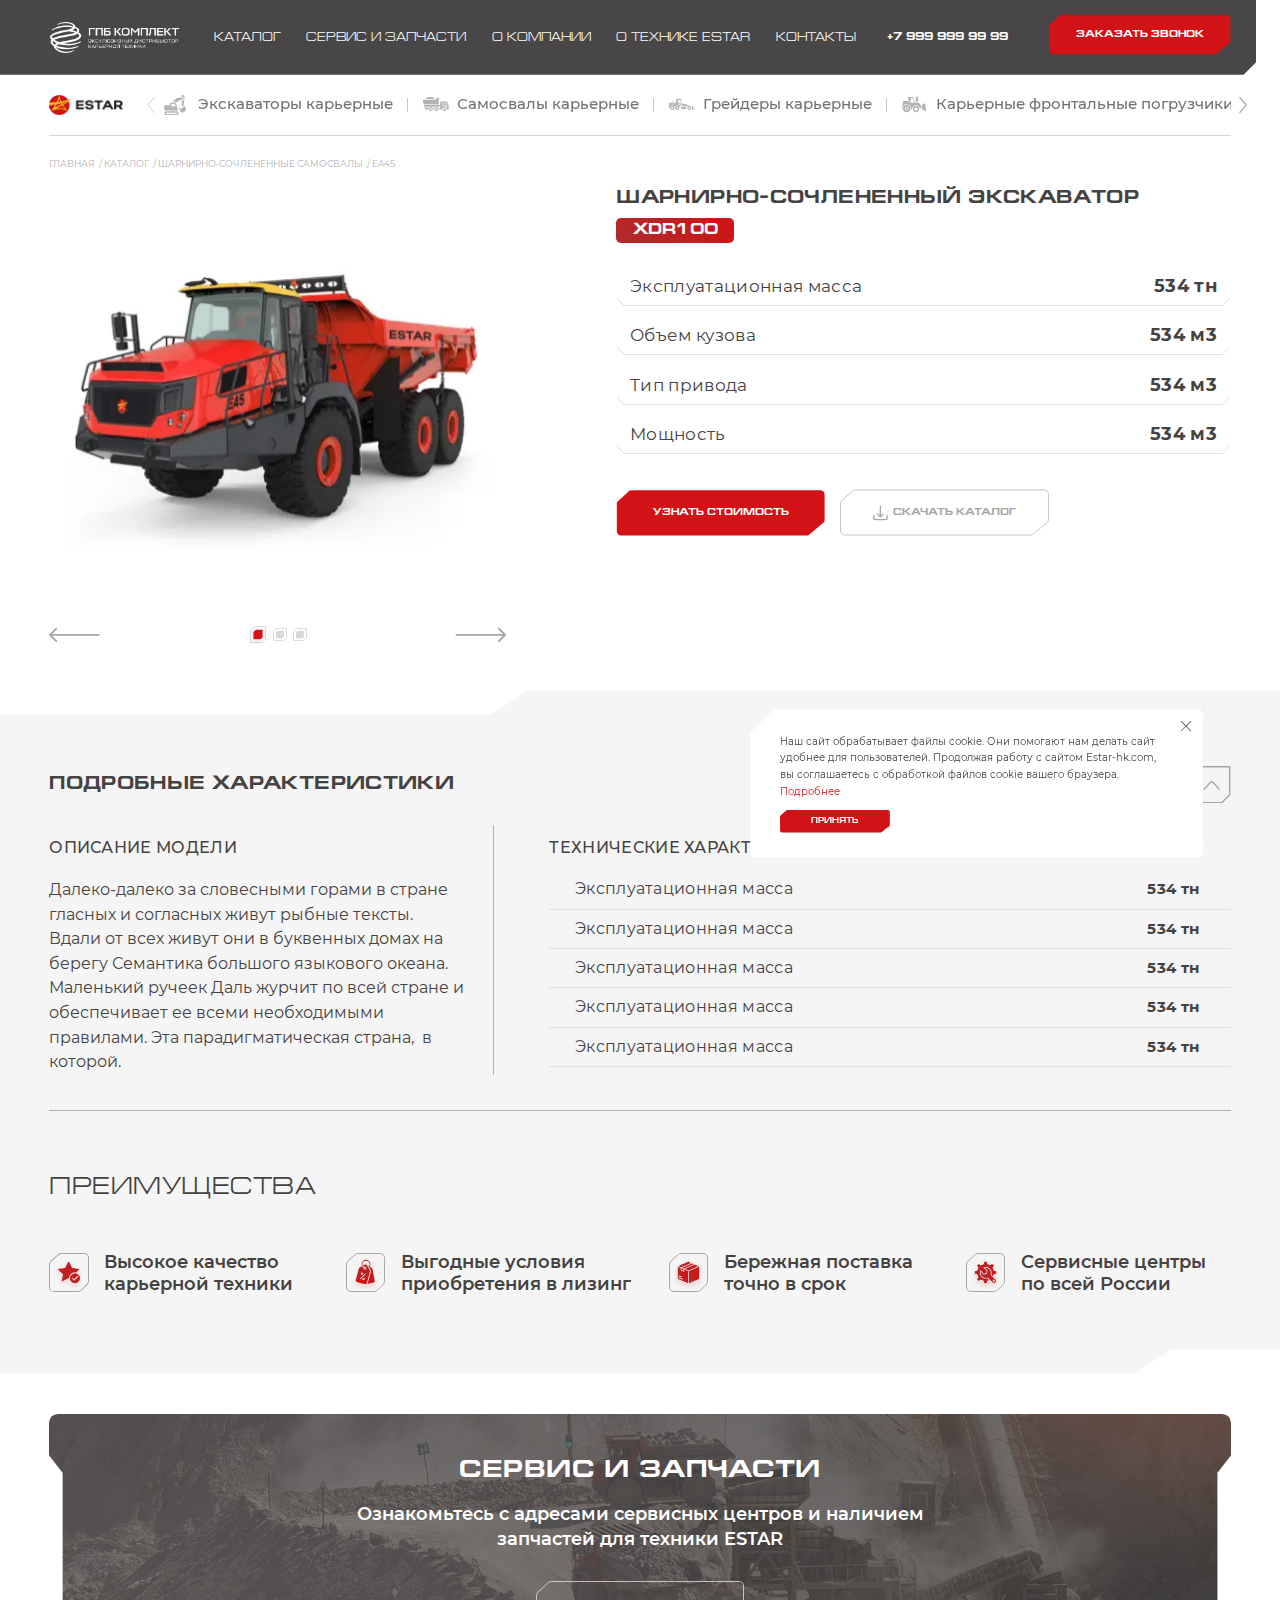
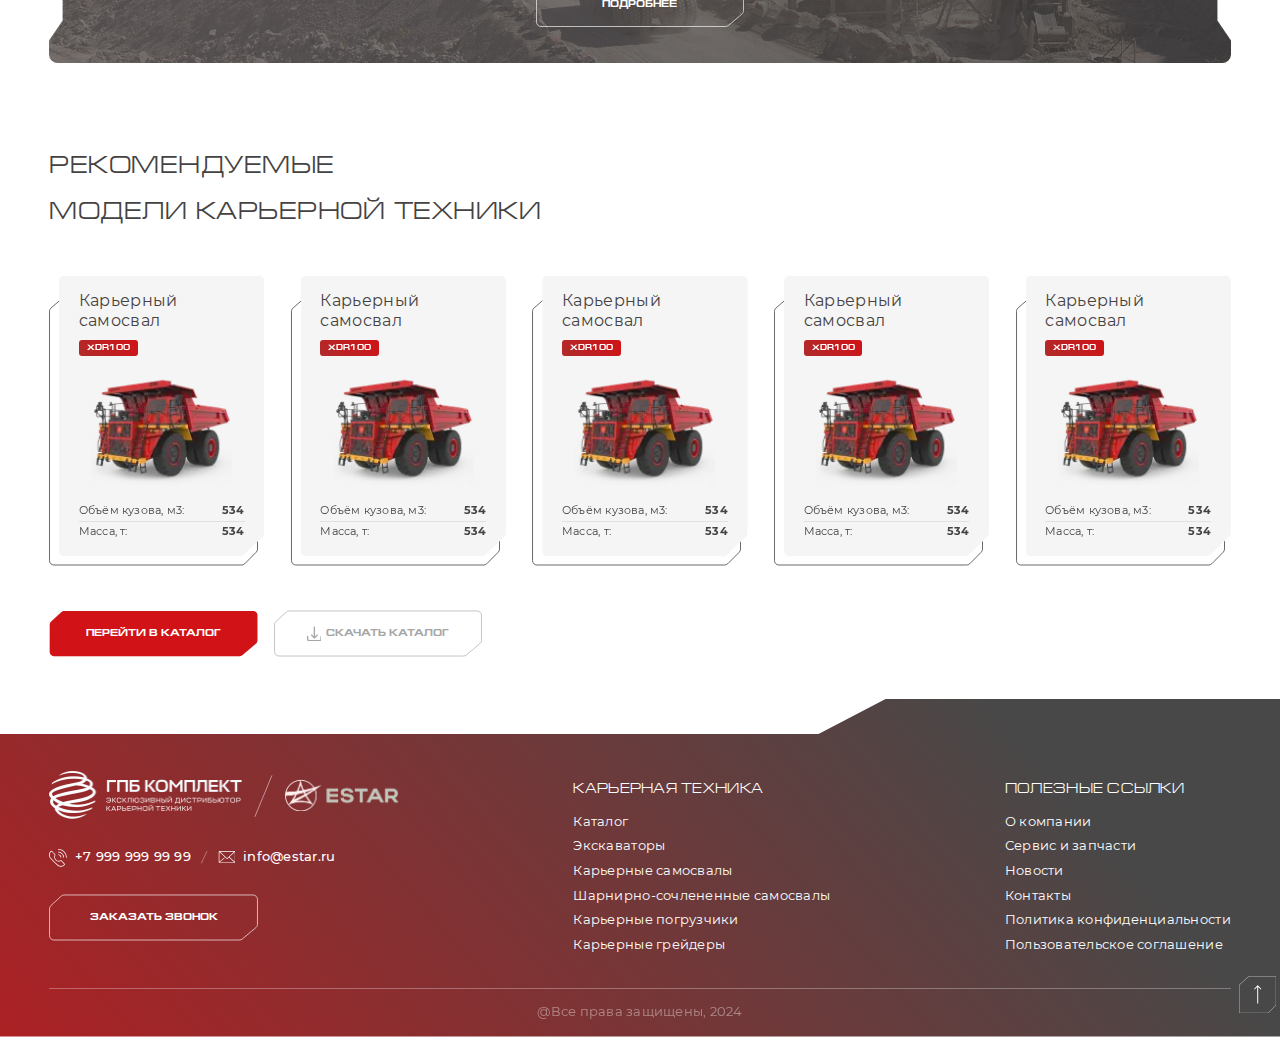
<file: catalog-item.html>
<!DOCTYPE html>
<html lang="ru">

<head>
    <meta charset="UTF-8">
    <!--    <meta name="viewport" content="width=device-width, initial-scale=1.0">-->
    <meta name="viewport" content="width=device-width, initial-scale=1, maximum-scale=1, minimum-scale=1, user-scalable=no">

    <meta name="description" content="">
    <meta name="keywords" content="">
    <link rel="stylesheet" href="css/libs.min.css">
    <link rel="stylesheet" href="css/style.min.css">
    <script src="https://api-maps.yandex.ru/2.1/?lang=ru_RU&amp;apikey=9133eb49-3a97-4b2d-90be-6b80a97a5036"></script>
    <title>Карточка</title>
</head>


<body class="m-page">
    <div class="wrapper">
        <header id="header" class="header">
            <div class="container">
                <div class="mob-menu">
                    <div class="mob-menu__top">
                        <a href="" class="mob-menu__logo">
                            <img src="img/logo.webp" alt="">
                        </a>
                        <div class="mob-menu__links slider">
                            <div class="slider__wrap">
                                <div class="swiper-container">
                                    <div class="swiper-wrapper">
                                        <div class="swiper-slide">
                                            <a href="" class="mob-menu__link">
                                                <span class="mob-menu__link-icon">
                                        <svg width="22" height="21" viewBox="0 0 22 21" fill="none" xmlns="http://www.w3.org/2000/svg">
                                            <path d="M11.8401 7.64502H6.46808C6.28431 8.3857 6.07757 9.11632 5.93317 9.85364C5.86098 10.2156 5.6969 10.296 5.3753 10.2927C4.06265 10.2927 2.72047 10.2927 1.39469 10.3128C0.429893 10.3195 0 10.7485 0 11.7305C0 12.5851 0 13.4364 0 14.291C0 15.273 0.423329 15.6953 1.38813 15.6953H13.878L11.8401 7.64502ZM7.01939 11.6232C7.15394 10.7384 7.2852 9.87375 7.41975 8.97221C8.52566 8.97221 9.60859 8.97221 10.7014 8.97221C10.7484 8.98447 10.7919 9.00828 10.8279 9.04157C10.8639 9.07486 10.8915 9.11662 10.9081 9.16324C11.1378 9.96424 11.3511 10.7719 11.5841 11.6165L7.01939 11.6232Z" fill="#B3B3B3"/>
                                            <path d="M14.4721 18.3359C14.4721 17.2064 13.8453 16.5763 12.7394 16.5763H7.48878C5.67076 16.5763 3.85603 16.5763 2.03801 16.5763C1.82524 16.5665 1.61278 16.6017 1.41402 16.6799C1.21526 16.758 1.0345 16.8774 0.883125 17.0304C0.731754 17.1834 0.613054 17.3668 0.534506 17.569C0.455957 17.7712 0.419261 17.9878 0.42673 18.2051C0.42673 18.4766 0.42673 18.7481 0.42673 19.0196C0.424974 19.2303 0.464372 19.4392 0.542621 19.6342C0.620871 19.8292 0.7364 20.0063 0.882455 20.1552C1.02851 20.304 1.20216 20.4216 1.39324 20.5011C1.58433 20.5806 1.78902 20.6204 1.99535 20.6182C2.27428 20.6182 2.55322 20.6182 2.83216 20.6182H12.7755C13.8289 20.6182 14.4524 19.9781 14.4721 18.9023V18.3359ZM12.4342 19.2676H7.46909C5.71999 19.2676 3.97088 19.2676 2.2185 19.2676C1.85095 19.2676 1.72953 19.1536 1.74266 18.7782C1.7722 17.8532 1.63109 17.9203 2.56635 17.9203C5.90485 17.9203 9.24117 17.9203 12.5753 17.9203C13.1463 17.9203 13.1463 17.9203 13.1496 18.5034C13.1561 19.2676 13.1561 19.2676 12.4342 19.2676Z" fill="#B3B3B3"/>
                                            <path d="M17.9897 4.759C17.5959 4.8629 17.1824 4.89977 16.7821 4.99026C15.9514 5.1493 15.1647 5.49136 14.4766 5.99261C13.7886 6.49386 13.2158 7.14225 12.7982 7.89264C12.7785 7.92615 12.7555 7.95631 12.703 8.0334C12.5816 7.69825 12.4602 7.38656 12.3749 7.07823C12.2895 6.76989 12.1845 6.72297 11.9056 6.72632C10.8883 6.74643 9.87098 6.72632 8.83398 6.72632C8.83398 6.66264 8.83398 6.61572 8.86024 6.59226C10.3238 4.91652 12.0139 3.52901 14.1601 2.87882C15.3559 2.55698 16.5996 2.46269 17.8289 2.60065C18.5476 2.65427 19.0136 3.09332 19.0431 3.60609C19.0726 4.11887 18.7051 4.57467 17.9897 4.759Z" fill="#B3B3B3"/>
                                            <path d="M20.4749 17.133C19.8135 17.5226 19.1167 17.8459 18.3943 18.0982C18.3337 18.1214 18.2686 18.1298 18.2042 18.1228C18.1399 18.1158 18.078 18.0936 18.0235 18.058C17.2129 17.3441 16.4188 16.6135 15.5918 15.8561L20.675 11.2344C22.4832 12.8665 22.4734 15.7522 20.4749 17.133Z" fill="#B3B3B3"/>
                                            <path d="M20.6437 2.25551C20.3451 5.02719 20.0432 7.76534 19.7413 10.5203C19.7354 10.6432 19.6905 10.7609 19.6133 10.8554C19.1572 11.2777 18.6813 11.6866 18.1497 12.1558C17.9922 10.0209 17.8215 7.96643 17.6837 5.87846C18.3958 5.78462 19.1309 5.68743 19.5313 5.01713C19.7445 4.64857 19.8578 4.22864 19.8594 3.80054C19.8594 2.45995 19.2228 1.93377 17.2735 1.54835C17.2715 1.34139 17.3127 1.13637 17.3941 0.946855C17.4756 0.757344 17.5956 0.587669 17.7461 0.449066C17.9168 0.293526 18.1165 0.17485 18.3333 0.100173C18.55 0.0254957 18.7793 -0.00363964 19.0074 0.0145187C19.2355 0.0326771 19.4576 0.097754 19.6604 0.205836C19.8632 0.313919 20.0425 0.462774 20.1876 0.643452C20.3644 0.867922 20.4957 1.12602 20.574 1.40275C20.6523 1.67948 20.676 1.96935 20.6437 2.25551Z" fill="#B3B3B3"/>
                                            <path d="M16.77 13.6404L15.2703 15.0112C15.1062 14.3577 14.9422 13.7812 14.8371 13.1913C14.8175 13.0606 15.0439 12.8562 15.1916 12.7422C15.2421 12.715 15.2984 12.7007 15.3556 12.7007C15.4128 12.7007 15.4692 12.715 15.5197 12.7422C15.9332 13.0204 16.3237 13.3153 16.77 13.6404Z" fill="#B3B3B3"/>
                                        </svg>
                                    </span>
                                                <span class="mob-menu__link-title">Экскаваторы карьерные </span>
                                            </a>
                                        </div>
                                        <div class="swiper-slide">
                                            <a href="" class="mob-menu__link">
                                                <span class="mob-menu__link-icon">
                                        <svg width="26" height="15" viewBox="0 0 26 15" fill="none" xmlns="http://www.w3.org/2000/svg">
                                            <path d="M18.3824 0.954106C18.3824 1.18727 18.2088 1.23023 18.0068 1.22716H16.0597V7.29875H1.95051C1.84517 7.28664 1.7385 7.29183 1.63493 7.31409C1.56111 7.35066 1.47966 7.37031 1.39683 7.37154C1.31399 7.37277 1.23196 7.35555 1.15702 7.3212C1.08209 7.28685 1.01624 7.23627 0.964514 7.17335C0.912791 7.11043 0.87657 7.03684 0.858625 6.9582C0.816338 6.88102 0.762051 6.81065 0.697683 6.74958C0.422618 6.45431 0.218936 6.10298 0.101544 5.72131C-0.0158486 5.33964 -0.0439818 4.93728 0.0192031 4.54368C0.0428987 4.094 0.0428987 3.64343 0.0192031 3.19375C0.0192031 2.78571 0.0917847 2.71821 0.511496 2.71821C4.4835 2.71821 8.4555 2.71821 12.4275 2.71821C12.5452 2.72946 12.6636 2.70626 12.7677 2.65159C12.8717 2.59693 12.9565 2.51329 13.0113 2.41141C13.3521 1.88167 13.7108 1.36113 14.0874 0.849793C14.1353 0.79243 14.1946 0.745159 14.2619 0.71087C14.3292 0.676581 14.403 0.655996 14.4787 0.650372C15.6463 0.635032 16.8171 0.650372 17.9879 0.650372C18.2183 0.644236 18.3824 0.717869 18.3824 0.954106Z" fill="#B3B3B3"/>
                                            <path d="M26.0017 9.04139C26.0017 10.1612 25.9701 11.278 25.9512 12.3947C25.9512 12.766 25.8818 12.8242 25.5094 12.8242H24.3828C24.4788 12.353 24.4415 11.8652 24.2748 11.413C24.108 10.9607 23.8182 10.561 23.4361 10.2563H24.1619C24.5122 10.2563 24.5816 10.1581 24.6132 9.81453C24.7078 8.79595 24.4049 7.83873 24.1713 6.86617L23.9725 6.0378C23.9599 5.94369 23.9107 5.85786 23.835 5.79795C23.7592 5.73803 23.6628 5.70859 23.5655 5.71566H20.0437C19.9928 5.71083 19.9416 5.71706 19.8935 5.7339C19.8455 5.75074 19.8019 5.77776 19.7659 5.81301C19.73 5.84826 19.7026 5.89086 19.6856 5.9377C19.6687 5.98454 19.6627 6.03446 19.6681 6.08382C19.6681 6.92753 19.6681 7.77123 19.6681 8.61493C19.6681 8.86958 19.8291 8.97389 20.0815 8.97389C20.7789 8.97389 21.4732 8.97389 22.1706 8.97389H22.5241V9.76851C20.659 9.2316 18.794 10.738 19.0843 12.8181C18.6236 12.8181 18.1629 12.8365 17.7084 12.8181C17.497 12.8181 17.4844 12.6033 17.4844 12.4285V4.94866C17.4844 4.54061 17.538 4.48539 17.9483 4.48539C20.0279 4.48539 22.1044 4.48539 24.184 4.48539C24.2979 4.47125 24.4131 4.50083 24.505 4.56784C24.5969 4.63485 24.6583 4.73403 24.6763 4.84435C25.0928 6.12371 25.5188 7.39693 25.9386 8.67629C25.9793 8.794 26.0006 8.91721 26.0017 9.04139Z" fill="#B3B3B3"/>
                                            <path d="M16.8419 7.89404V9.96495C16.0751 9.88211 15.3051 10.0938 14.5477 9.80848C13.9534 9.5967 13.298 9.61538 12.7174 9.86064C12.5694 9.91703 12.4124 9.94816 12.2535 9.95268C11.5056 9.95268 10.7609 9.95268 10.013 9.95268C9.50189 9.97913 8.98988 9.92209 8.49821 9.78394C7.93259 9.61165 7.32155 9.64769 6.7815 9.88518C6.69039 9.92283 6.59319 9.94464 6.49433 9.94961C4.60089 9.94961 2.71482 9.94961 0.836117 9.94961C0.794077 9.95198 0.751929 9.95198 0.709889 9.94961C0.709889 9.54157 0.681487 9.14886 0.709889 8.76229C0.753623 8.51317 0.889965 8.28834 1.09301 8.13054C1.29605 7.97273 1.55165 7.89293 1.81124 7.90632C4.07073 7.90632 6.32918 7.90632 8.58657 7.90632L16.8419 7.89404Z" fill="#B3B3B3"/>
                                            <path d="M11.9423 2.1109H2.74023C2.95019 1.70168 3.26141 1.34957 3.64593 1.08618C4.517 0.467167 5.55141 0.102153 6.62809 0.0338531C8.02163 -0.128748 9.43191 0.151063 10.6485 0.831536C11.1944 1.13187 11.6427 1.57513 11.9423 2.1109Z" fill="#B3B3B3"/>
                                            <path d="M21.7757 10.2567C21.3626 10.2494 20.9566 10.3619 20.6095 10.5798C20.2624 10.7977 19.99 11.1113 19.827 11.4803C19.6639 11.8494 19.6177 12.2574 19.6941 12.6522C19.7705 13.0469 19.9662 13.4106 20.2561 13.6968C20.546 13.983 20.917 14.1788 21.3218 14.2591C21.7267 14.3395 22.1469 14.3008 22.529 14.1479C22.9112 13.9951 23.2378 13.7351 23.4672 13.401C23.6967 13.067 23.8186 12.6741 23.8174 12.2724C23.8229 12.0088 23.7741 11.7468 23.6738 11.5019C23.5735 11.2569 23.4239 11.034 23.2336 10.8461C23.0433 10.6583 22.8163 10.5094 22.5659 10.4081C22.3155 10.3069 22.0469 10.2554 21.7757 10.2567ZM21.7757 13.3247C21.4896 13.3178 21.2171 13.2051 21.0136 13.0096C20.8101 12.814 20.691 12.5504 20.6806 12.2724C20.6953 12.0062 20.815 11.7559 21.015 11.5735C21.2149 11.3912 21.4795 11.2909 21.7536 11.2937C22.0197 11.2991 22.2736 11.4036 22.4627 11.5858C22.6518 11.7679 22.7617 12.0137 22.7697 12.2724C22.7656 12.5381 22.6588 12.7926 22.4705 12.9853C22.2823 13.1779 22.0263 13.2947 21.7536 13.3124L21.7757 13.3247Z" fill="#B3B3B3"/>
                                            <path d="M13.7429 10.2565C13.332 10.2529 12.9292 10.3677 12.5854 10.5864C12.2416 10.8052 11.9721 11.118 11.811 11.4855C11.6499 11.853 11.6044 12.2587 11.6802 12.6513C11.7561 13.0439 11.9498 13.4059 12.237 13.6915C12.5243 13.9772 12.8921 14.1737 13.2941 14.2563C13.6961 14.3389 14.1143 14.3039 14.4959 14.1557C14.8774 14.0074 15.2053 13.7526 15.438 13.4234C15.6707 13.0942 15.798 12.7053 15.8036 12.3059C15.813 12.0382 15.7665 11.7714 15.6668 11.5217C15.5672 11.2719 15.4166 11.0444 15.224 10.8528C15.0313 10.6613 14.8008 10.5097 14.5462 10.4072C14.2917 10.3047 14.0184 10.2534 13.7429 10.2565ZM13.7113 13.3245C13.5751 13.319 13.4413 13.2873 13.3177 13.2314C13.194 13.1755 13.083 13.0963 12.9909 12.9985C12.8988 12.9008 12.8275 12.7862 12.7811 12.6616C12.7347 12.5369 12.7141 12.4046 12.7204 12.2722C12.7254 12.0142 12.835 11.7686 13.0253 11.5887C13.2156 11.4089 13.4712 11.3094 13.7366 11.3119C14.0114 11.3141 14.2747 11.4193 14.4717 11.6056C14.6686 11.792 14.784 12.045 14.7937 12.312C14.78 12.582 14.6599 12.8365 14.4584 13.0227C14.2568 13.2089 13.9894 13.3125 13.7113 13.3122V13.3245Z" fill="#B3B3B3"/>
                                            <path d="M7.85756 10.2565C7.44507 10.2522 7.0406 10.3673 6.69557 10.5871C6.35055 10.807 6.08057 11.1216 5.91996 11.491C5.75935 11.8604 5.71537 12.2679 5.79361 12.6617C5.87185 13.0554 6.06879 13.4177 6.35936 13.7023C6.64994 13.987 7.02103 14.1812 7.42544 14.2603C7.82986 14.3394 8.24933 14.2997 8.63051 14.1464C9.01169 13.9931 9.33736 13.733 9.5661 13.3993C9.79484 13.0655 9.91632 12.6732 9.91509 12.2721C9.91974 12.0075 9.86981 11.7446 9.76826 11.499C9.6667 11.2534 9.51558 11.0301 9.3238 10.8422C9.13202 10.6544 8.90347 10.5057 8.65164 10.4051C8.39981 10.3045 8.12981 10.254 7.85756 10.2565ZM7.85756 13.3245C7.58326 13.3173 7.32274 13.206 7.13168 13.0146C6.94063 12.8231 6.83418 12.5665 6.83511 12.2998C6.83676 12.0382 6.94435 11.7879 7.13456 11.603C7.32477 11.4181 7.58226 11.3135 7.85125 11.3119C8.11971 11.3154 8.37732 11.4154 8.57432 11.5928C8.77131 11.7701 8.89371 12.0122 8.91789 12.2721C8.9077 12.5448 8.79173 12.8037 8.59327 12.9966C8.39481 13.1895 8.12858 13.3023 7.8481 13.3122L7.85756 13.3245Z" fill="#B3B3B3"/>
                                            <path d="M24.0182 9.3884C24.0182 9.4651 24.0182 9.54486 23.9993 9.64304H23.163C23.163 9.35465 23.163 9.08466 23.163 8.81161C23.163 8.48333 23.0494 8.37595 22.7054 8.37288H20.3008V6.31732C21.0676 6.31732 21.8218 6.31732 22.5729 6.31732C22.8348 6.31732 23.163 6.24368 23.3334 6.36947C23.5038 6.49526 23.5165 6.82354 23.5764 7.06898C23.7626 7.83291 24.1034 8.5723 24.0182 9.3884Z" fill="#B3B3B3"/>
                                            <path d="M5.20002 12.8121C4.32904 12.8121 3.50224 12.8366 2.67544 12.8121C2.43043 12.7663 2.20825 12.6421 2.04429 12.4592C1.89402 12.2914 1.7975 12.0845 1.76659 11.864C1.74447 11.5412 1.74447 11.2174 1.76659 10.8945C1.76659 10.6982 1.86126 10.5693 2.08216 10.5693H5.86903C5.58879 10.8687 5.38279 11.2265 5.26682 11.6152C5.15085 12.004 5.128 12.4134 5.20002 12.8121Z" fill="#B3B3B3"/>
                                            <path d="M11.1048 12.8058H10.4989C10.5678 12.4097 10.5449 12.0037 10.4319 11.6173C10.3189 11.2309 10.1186 10.8739 9.8457 10.5723H11.6981C11.4299 10.8755 11.2369 11.2346 11.134 11.6219C11.0311 12.0091 11.0212 12.4142 11.1048 12.8058Z" fill="#B3B3B3"/>
                                            <path d="M16.864 10.5757V12.8092H16.3811C16.4555 12.4147 16.4374 12.009 16.3281 11.6223C16.2188 11.2356 16.0212 10.8779 15.75 10.5757H16.864Z" fill="#B3B3B3"/>
                                            <path d="M21.7526 11.2994C21.4796 11.2965 21.2158 11.396 21.0161 11.577C20.8163 11.7581 20.6959 12.0069 20.6797 12.2719C20.6943 12.5431 20.8123 12.7992 21.0107 12.9904C21.2091 13.1816 21.4736 13.294 21.7526 13.3059C22.0243 13.2883 22.2794 13.1723 22.4675 12.981C22.6556 12.7896 22.7631 12.5366 22.7688 12.2719C22.7592 12.0143 22.6485 11.7701 22.4596 11.5892C22.2707 11.4084 22.0177 11.3047 21.7526 11.2994ZM21.7526 12.7168C21.6329 12.7168 21.5182 12.6706 21.4335 12.5883C21.3489 12.506 21.3014 12.3944 21.3014 12.2781C21.3014 12.1617 21.3489 12.0501 21.4335 11.9678C21.5182 11.8856 21.6329 11.8393 21.7526 11.8393C21.8723 11.8393 21.9871 11.8856 22.0717 11.9678C22.1564 12.0501 22.2039 12.1617 22.2039 12.2781C22.2039 12.3944 22.1564 12.506 22.0717 12.5883C21.9871 12.6706 21.8723 12.7168 21.7526 12.7168Z" fill="white"/>
                                            <path d="M21.752 12.7173C21.6324 12.7173 21.5176 12.6711 21.433 12.5888C21.3483 12.5065 21.3008 12.3949 21.3008 12.2786C21.3008 12.1622 21.3483 12.0506 21.433 11.9683C21.5176 11.8861 21.6324 11.8398 21.752 11.8398C21.8717 11.8398 21.9865 11.8861 22.0711 11.9683C22.1558 12.0506 22.2033 12.1622 22.2033 12.2786C22.2033 12.3949 22.1558 12.5065 22.0711 12.5888C21.9865 12.6711 21.8717 12.7173 21.752 12.7173Z" fill="#B3B3B3"/>
                                            <path d="M14.1815 12.2721C14.182 12.3305 14.1703 12.3884 14.1472 12.4423C14.124 12.4961 14.0899 12.5449 14.0468 12.5856C14.0038 12.6263 13.9527 12.6581 13.8967 12.6791C13.8406 12.7001 13.7808 12.7099 13.7208 12.7078C13.6011 12.7078 13.4863 12.6616 13.4017 12.5793C13.3171 12.497 13.2695 12.3854 13.2695 12.2691C13.2695 12.1527 13.3171 12.0411 13.4017 11.9589C13.4863 11.8766 13.6011 11.8304 13.7208 11.8304C13.7814 11.8283 13.8417 11.8382 13.8982 11.8596C13.9546 11.8809 14.006 11.9133 14.0491 11.9547C14.0923 11.996 14.1263 12.0455 14.149 12.1001C14.1718 12.1547 14.1829 12.2133 14.1815 12.2721Z" fill="#B3B3B3"/>
                                            <path d="M8.29379 12.2905C8.29395 12.3492 8.28164 12.4073 8.25765 12.4611C8.23366 12.515 8.1985 12.5634 8.15437 12.6035C8.11023 12.6435 8.05807 12.6742 8.00116 12.6938C7.94424 12.7133 7.88379 12.7212 7.82359 12.717C7.7039 12.7137 7.59045 12.6644 7.50819 12.5798C7.42593 12.4952 7.38159 12.3823 7.38494 12.266C7.38829 12.1496 7.43905 12.0393 7.52604 11.9593C7.61304 11.8794 7.72915 11.8363 7.84883 11.8395C7.90929 11.8381 7.96937 11.849 8.02528 11.8714C8.08118 11.8938 8.13166 11.9273 8.17352 11.9697C8.21538 12.0121 8.24769 12.0626 8.2684 12.1178C8.2891 12.173 8.29775 12.2319 8.29379 12.2905Z" fill="#B3B3B3"/>
                                        </svg>
                                    </span>
                                                <span class="mob-menu__link-title">Самосвалы карьерные </span>
                                            </a>
                                        </div>
                                        <div class="swiper-slide">
                                            <a href="" class="mob-menu__link">
                                                <span class="mob-menu__link-icon">
                                        <svg width="25" height="11" viewBox="0 0 25 11" fill="none" xmlns="http://www.w3.org/2000/svg">
                                            <path d="M12.8929 0.635351C12.8422 0.449304 12.7312 0.285688 12.5775 0.170586C12.4237 0.0554845 12.2362 -0.004477 12.0447 0.000260662H8.03411C7.3888 0.000260662 7.06404 0.325215 7.05983 0.975124C7.05983 1.80074 7.05983 2.62318 7.05983 3.4488C7.05983 3.65203 7.022 3.74094 6.79183 3.73777C5.78288 3.73777 4.77392 3.73777 3.76497 3.73777C3.54426 3.73777 3.49066 3.66156 3.49381 3.45198C3.51223 3.06974 3.5038 2.68667 3.46859 2.30564C3.46049 2.2218 3.43506 2.14059 3.39392 2.06725C3.35278 1.99391 3.29685 1.93006 3.22973 1.87981C3.1626 1.82956 3.08577 1.79402 3.00419 1.77548C2.9226 1.75694 2.83806 1.75581 2.75601 1.77216C2.78439 1.90871 2.75601 2.10876 2.8443 2.16274C2.91856 2.21451 2.97666 2.28649 3.01184 2.37026C3.04701 2.45404 3.05779 2.54617 3.04293 2.63588C3.04293 2.90897 3.02717 3.18524 3.04293 3.45833C3.0587 3.68061 2.97672 3.74094 2.76547 3.73777C2.05605 3.73777 1.34978 3.73777 0.640362 3.73777C0.110661 3.73777 0.00976562 3.84891 0.00976562 4.37286V8.65971C0.00976562 9.26622 0.290381 9.46628 0.879989 9.2948C0.775114 8.67838 0.907509 8.04488 1.25021 7.52334C1.5929 7.00179 2.12013 6.63144 2.72448 6.48771C4.04243 6.18921 5.00409 6.80525 5.68198 8.39298C5.71036 8.29771 5.73243 8.21515 5.75765 8.13259C5.91179 7.62963 6.22377 7.19059 6.64675 6.8814C7.06973 6.57221 7.58089 6.40955 8.10347 6.41785C8.62055 6.4285 9.1209 6.60432 9.53232 6.91993C9.94375 7.23555 10.245 7.67465 10.3925 8.17387C10.4063 8.234 10.4318 8.29078 10.4675 8.34093C10.5033 8.39107 10.5485 8.43359 10.6006 8.46601C10.7867 8.5327 10.856 8.35487 10.9159 8.21515C11.3637 7.39906 11.8145 6.58614 12.2559 5.76688C12.3147 5.64507 12.3459 5.51169 12.3474 5.3763C12.3474 4.01085 12.3474 2.64647 12.3474 1.28314C12.3474 1.06086 12.3852 0.933843 12.6406 0.965598C12.896 0.997352 12.9275 0.848106 12.8929 0.635351ZM2.60152 5.39853C2.60152 5.44616 2.49432 5.53825 2.45963 5.52872C2.42495 5.51919 2.30514 5.43981 2.29883 5.38265C2.27991 5.19212 2.29883 4.99842 2.29883 4.80789C2.29883 4.61737 2.36504 4.51893 2.61413 4.60784C2.60782 4.87458 2.61413 5.13496 2.60152 5.39853ZM3.36769 5.36042C3.34877 5.4271 3.27626 5.47791 3.22896 5.53825C3.17536 5.48426 3.07762 5.43346 3.07446 5.3763C3.05554 5.15761 3.05554 4.93767 3.07446 4.71898C3.07446 4.665 3.16275 4.61737 3.21004 4.56656C3.26364 4.62372 3.34877 4.66817 3.36454 4.73168C3.37793 4.8371 3.37793 4.94381 3.36454 5.04923C3.37739 5.1525 3.37845 5.25691 3.36769 5.36042ZM4.13387 5.38582C4.11848 5.42077 4.09547 5.45177 4.06653 5.47651C4.0376 5.50125 4.00349 5.5191 3.96676 5.52872C3.93838 5.52872 3.84379 5.43663 3.84064 5.38265C3.82561 5.17122 3.82561 4.95899 3.84064 4.74756C3.84064 4.68723 3.93838 4.63642 3.98883 4.57926C4.03928 4.63642 4.1181 4.68723 4.13387 4.75391C4.14654 4.85194 4.14654 4.9512 4.13387 5.04923C4.14635 5.16532 4.14635 5.28243 4.13387 5.39853V5.38582ZM4.90004 5.40805C4.90004 5.45251 4.80861 5.53507 4.77077 5.52872C4.73623 5.52333 4.70352 5.50952 4.6755 5.48849C4.64747 5.46745 4.62497 5.43984 4.60997 5.40805C4.59871 5.32375 4.59871 5.23832 4.60997 5.15402C4.60997 5.11909 4.60997 5.08733 4.60997 5.05558C4.60997 5.02382 4.60997 4.98572 4.60997 4.95079C4.59733 4.86765 4.59733 4.78306 4.60997 4.69993C4.62446 4.66837 4.6464 4.64087 4.67388 4.61984C4.70137 4.5988 4.73355 4.58487 4.76762 4.57926C4.80861 4.57926 4.89689 4.6523 4.90004 4.69675C4.91232 4.93051 4.91232 5.16476 4.90004 5.39853V5.40805ZM5.67567 5.39853C5.66087 5.43453 5.63813 5.46667 5.60918 5.49252C5.58023 5.51838 5.54583 5.53727 5.50857 5.54777C5.47388 5.54777 5.37614 5.45886 5.36984 5.40488C5.35567 5.17859 5.35567 4.95162 5.36984 4.72533C5.38128 4.69227 5.40088 4.66268 5.42681 4.63935C5.45273 4.61601 5.48412 4.59971 5.51803 4.59196C5.55262 4.59872 5.58494 4.6142 5.61196 4.63698C5.63898 4.65975 5.65982 4.68906 5.67252 4.72216C5.68361 4.83938 5.68361 4.9574 5.67252 5.07463C5.68783 5.18198 5.68889 5.2909 5.67567 5.39853ZM8.86649 3.03917V0.952896H9.6705C10.2696 0.952896 10.8686 0.952896 11.4677 0.952896C11.619 0.952896 11.7073 0.978299 11.7073 1.1593C11.7073 1.98068 11.7073 2.80418 11.7073 3.6298C11.7073 3.7854 11.6411 3.83621 11.4929 3.83621C10.8781 3.83621 10.2601 3.83621 9.64213 3.83621C9.44058 3.816 9.25249 3.72511 9.11071 3.57943C8.96894 3.43374 8.8825 3.24252 8.86649 3.03917ZM11.5276 5.71607C11.4599 5.8016 11.3634 5.85921 11.2565 5.87802C10.8939 5.89707 10.5281 5.87802 10.1655 5.87802C9.80293 5.87802 9.71149 5.77958 9.68942 5.43663C9.67366 5.14767 9.68942 4.85552 9.68942 4.56021C9.68942 4.40779 9.77455 4.38238 9.90067 4.38556H10.7204C10.9821 4.38556 11.247 4.38556 11.5087 4.38556C11.5781 4.38556 11.6979 4.46812 11.6979 4.51258C11.6884 4.92221 11.8051 5.35089 11.5276 5.71607Z" fill="#B3B3B3"/>
                                            <path d="M19.9457 6.37984C19.659 6.46686 19.3821 6.58393 19.1196 6.72914C18.8185 6.95097 18.5397 7.20197 18.2872 7.47855C18.18 7.59286 18.1075 7.65002 17.9467 7.60239C17.5305 7.47537 17.108 7.36423 16.6855 7.25944C16.5732 7.2274 16.4542 7.2274 16.3419 7.25944C15.7459 7.44679 15.1532 7.6532 14.5604 7.85325C14.4988 7.8864 14.4407 7.92576 14.387 7.97074C14.5478 7.98662 14.6298 7.99932 14.7023 7.99932C15.2225 7.99932 15.7396 7.99932 16.2567 7.99932C16.3372 7.98621 16.4196 8.00502 16.4866 8.05179C16.5537 8.09857 16.6001 8.16967 16.6162 8.25018C16.799 8.80271 16.9977 9.34889 17.2026 9.93317C17.0986 9.95398 16.9932 9.96777 16.8873 9.97445C15.541 9.97445 14.1978 9.97445 12.8515 9.97445C12.7509 9.99021 12.6482 9.96585 12.5652 9.90656C12.4822 9.84726 12.4254 9.7577 12.4069 9.65691C12.2398 9.12661 12.0475 8.60901 11.8457 8.0279H13.8731C13.8731 7.47537 14.2483 7.36741 14.6298 7.24674C14.8883 7.16418 15.1437 7.07209 15.3991 6.98635C15.4007 6.96309 15.4007 6.93975 15.3991 6.91649C14.8568 6.77042 14.3176 6.618 13.7722 6.48463C13.6639 6.47603 13.5553 6.49572 13.4569 6.54179C13.0028 6.69104 12.552 6.85933 12.0317 7.02763C12.1957 6.71009 12.3092 6.46558 12.4637 6.23695C12.6975 5.90654 12.7989 5.49939 12.7475 5.09696C12.7222 4.91278 12.8011 4.83022 12.9745 4.76036C13.394 4.58196 13.8638 4.56389 14.2956 4.70955C14.9262 4.91596 15.5883 5.07156 16.2378 5.24621C16.3312 5.2686 16.4283 5.27019 16.5223 5.25085C16.6163 5.23151 16.7051 5.19172 16.7822 5.13426C16.8594 5.0768 16.9232 5.00305 16.9691 4.91817C17.015 4.83329 17.042 4.73934 17.0481 4.64287C17.0371 4.50655 17.0371 4.36955 17.0481 4.23324C17.0481 4.1729 17.1427 4.12527 17.1932 4.07129C17.2436 4.12527 17.3319 4.17608 17.335 4.23324C17.3508 4.50715 17.3508 4.78176 17.335 5.05568C17.335 5.11919 17.2499 5.18587 17.19 5.23668C17.0951 5.30511 16.9961 5.36767 16.8936 5.42403L17.9656 5.7257C18.4291 5.85589 18.9115 5.97021 19.3561 6.10993C19.5589 6.18533 19.756 6.27554 19.9457 6.37984Z" fill="#B3B3B3"/>
                                            <path d="M8.07729 6.81807C7.54378 6.81049 7.02913 7.01667 6.64656 7.39125C6.26399 7.76583 6.04484 8.27812 6.03731 8.81543C6.02978 9.35274 6.2345 9.87106 6.60643 10.2564C6.97836 10.6417 7.48703 10.8624 8.02054 10.8699C8.2847 10.8737 8.54702 10.825 8.7925 10.7267C9.03799 10.6283 9.26184 10.4822 9.45127 10.2968C9.64069 10.1113 9.792 9.89007 9.89653 9.64571C10.0011 9.40134 10.0568 9.13864 10.0605 8.87259C10.0642 8.60654 10.0159 8.34236 9.91825 8.09512C9.8206 7.84789 9.67556 7.62244 9.4914 7.43166C9.30724 7.24089 9.08757 7.08851 8.84494 6.98322C8.6023 6.87794 8.34146 6.82183 8.07729 6.81807ZM8.04576 9.62199C7.94383 9.62288 7.84277 9.6031 7.74858 9.56384C7.6544 9.52457 7.56903 9.46662 7.49754 9.39344C7.42605 9.32026 7.36992 9.23334 7.33247 9.13786C7.29503 9.04238 7.27704 8.94029 7.27959 8.83766C7.28041 8.7348 7.30139 8.63313 7.34133 8.53846C7.38127 8.44379 7.43938 8.358 7.51233 8.28601C7.58527 8.21402 7.67162 8.15725 7.7664 8.11895C7.86119 8.08066 7.96256 8.06159 8.06468 8.06285C8.16689 8.06237 8.26815 8.08265 8.36239 8.1225C8.45663 8.16235 8.54193 8.22094 8.61316 8.29476C8.6844 8.36858 8.74012 8.45611 8.77698 8.55212C8.81384 8.64814 8.83109 8.75065 8.8277 8.85354C8.82951 8.95658 8.81038 9.0589 8.77148 9.15422C8.73257 9.24954 8.67473 9.33584 8.60149 9.40781C8.52825 9.47979 8.44117 9.53592 8.3456 9.57275C8.25004 9.60958 8.148 9.62634 8.04576 9.62199Z" fill="#B3B3B3"/>
                                            <path d="M20.2868 6.81787C19.8893 6.82102 19.5015 6.94274 19.1726 7.16768C18.8437 7.39261 18.5883 7.71067 18.4388 8.08168C18.2892 8.45269 18.2522 8.86001 18.3323 9.25221C18.4125 9.6444 18.6062 10.0039 18.8891 10.2852C19.172 10.5666 19.5314 10.7572 19.9217 10.833C20.3121 10.9089 20.7161 10.8665 21.0826 10.7112C21.4491 10.556 21.7616 10.2948 21.9809 9.96075C22.2001 9.62669 22.3161 9.2347 22.3142 8.83428C22.3084 8.29692 22.0921 7.78359 21.7125 7.40598C21.3328 7.02837 20.8204 6.817 20.2868 6.81787ZM20.2868 9.6218C20.185 9.62308 20.084 9.60383 19.9897 9.56518C19.8954 9.52654 19.8098 9.46928 19.7378 9.39678C19.6658 9.32428 19.6089 9.23801 19.5706 9.14304C19.5322 9.04807 19.5131 8.94633 19.5144 8.84381C19.5148 8.74123 19.5352 8.63973 19.5746 8.54511C19.614 8.4505 19.6714 8.36462 19.7438 8.29238C19.8161 8.22013 19.9018 8.16294 19.9961 8.12407C20.0903 8.0852 20.1913 8.06541 20.2931 8.06583C20.3952 8.0645 20.4965 8.08397 20.5908 8.12308C20.6852 8.16219 20.7708 8.22012 20.8424 8.2934C20.9139 8.36667 20.97 8.45377 21.0073 8.54945C21.0446 8.64513 21.0623 8.74742 21.0593 8.85016C21.062 8.95276 21.0437 9.05482 21.0058 9.15006C20.9678 9.2453 20.9109 9.33171 20.8385 9.40398C20.7662 9.47626 20.6799 9.53286 20.585 9.57032C20.4902 9.60778 20.3887 9.6253 20.2868 9.6218Z" fill="#B3B3B3"/>
                                            <path d="M3.24082 6.81796C2.97665 6.82046 2.71556 6.87534 2.47245 6.97947C2.22935 7.08359 2.00898 7.23492 1.82394 7.42482C1.45024 7.80833 1.24312 8.32564 1.24814 8.86295C1.25315 9.40026 1.4699 9.91356 1.8507 10.2899C2.23149 10.6663 2.74515 10.8749 3.27866 10.8698C3.81217 10.8648 4.32183 10.6465 4.69553 10.263C5.06923 9.87947 5.27636 9.36216 5.27134 8.82485C5.26632 8.28753 5.04958 7.77424 4.66878 7.39787C4.28798 7.02151 3.77433 6.81291 3.24082 6.81796ZM3.27235 9.62188C3.17042 9.62442 3.06901 9.60644 2.97407 9.569C2.87912 9.53156 2.79256 9.4754 2.71944 9.40384C2.64632 9.33227 2.58812 9.24672 2.54825 9.1522C2.50838 9.05769 2.48765 8.95611 2.48726 8.85342C2.4864 8.6462 2.56668 8.44698 2.7107 8.29897C2.85471 8.15096 3.05085 8.06608 3.25659 8.06274C3.35861 8.06015 3.4601 8.07838 3.55495 8.11632C3.6498 8.15426 3.73604 8.21114 3.8085 8.28352C3.88096 8.3559 3.93813 8.4423 3.97658 8.53751C4.01503 8.63272 4.03395 8.73478 4.03222 8.83755C4.037 8.94021 4.02076 9.04277 3.98452 9.13884C3.94827 9.23492 3.89279 9.32246 3.82152 9.39602C3.75026 9.46958 3.66473 9.52759 3.57025 9.56645C3.47578 9.6053 3.37437 9.62417 3.27235 9.62188Z" fill="#B3B3B3"/>
                                            <path d="M24.7446 10.6472C24.1329 10.752 23.7356 10.4027 23.291 10.0757C23.1324 9.98459 23.005 9.84719 22.9257 9.68163C22.8463 9.51607 22.8187 9.33014 22.8465 9.14843C22.8622 8.88404 22.8622 8.61895 22.8465 8.35456C22.8465 7.97986 22.8465 7.60516 22.8465 7.23046C22.8465 7.04945 22.8937 6.97007 23.0924 6.96689C23.7514 6.96689 23.7514 6.94466 23.9752 7.57658C24.2905 8.49746 24.6247 9.41516 24.9463 10.336C25.0441 10.6155 25.022 10.5964 24.7446 10.6472Z" fill="#B3B3B3"/>
                                        </svg>
                                    </span>
                                                <span class="mob-menu__link-title">Грейдеры карьерные </span>
                                            </a>
                                        </div>
                                        <div class="swiper-slide">
                                            <a href="" class="mob-menu__link">
                                                <span class="mob-menu__link-icon">
                                        <svg width="25" height="17" viewBox="0 0 25 17" fill="none" xmlns="http://www.w3.org/2000/svg">
                                        <path d="M24.9749 14.8168C24.8789 15.0583 24.718 15.0647 24.4827 14.9979C23.3311 14.6801 22.1734 14.3623 21.0156 14.0445C20.9084 14.0242 20.8086 13.9741 20.7273 13.8995C20.6459 13.825 20.5861 13.7289 20.5544 13.6218C20.3068 12.913 20.0405 12.2138 19.7991 11.5083C19.7928 11.4696 19.7789 11.4326 19.7584 11.3995C19.7379 11.3664 19.7111 11.3379 19.6796 11.3156C19.6481 11.2934 19.6126 11.2779 19.5752 11.27C19.5377 11.2622 19.4991 11.2621 19.4617 11.2699C19.2264 11.289 18.9911 11.2699 18.7032 11.2699C18.7032 11.6894 18.7218 12.074 18.7032 12.4554C18.7032 12.5984 18.6042 12.8241 18.4989 12.8622C18.2815 12.9186 18.0553 12.9305 17.8334 12.8972C17.7993 12.8972 17.7653 12.7192 17.7529 12.6207C17.6797 11.8129 17.3622 11.0489 16.8448 10.4358C16.3275 9.82262 15.6362 9.39101 14.868 9.20144C14.0997 9.01187 13.2929 9.07384 12.5607 9.37866C11.8284 9.68349 11.2074 10.2159 10.7847 10.9013C10.6024 11.2003 10.4548 11.5203 10.3451 11.8547C10.248 12.2037 10.1704 12.5581 10.113 12.9162H8.97688C9.02022 11.3271 8.50945 9.98594 7.25573 9.00707C6.47734 8.3954 5.51395 8.08484 4.53471 8.12989C3.95559 8.15376 3.38692 8.29598 2.86197 8.54822C2.33703 8.80046 1.86636 9.15766 1.47751 9.59891C1.08865 10.0402 0.789423 10.5566 0.597326 11.118C0.405229 11.6794 0.324124 12.2746 0.358757 12.8685C0.126587 12.8972 0.00585938 12.7827 0.00585938 12.5507C0.00585938 11.5655 0.00585938 10.5803 0.00585938 9.59503C0.0166839 9.51294 0.0436743 9.43398 0.0851859 9.36294C0.126698 9.29191 0.181861 9.2303 0.247316 9.18187C0.462847 9.03644 0.632588 8.82987 0.735905 8.58726C0.839221 8.34464 0.871663 8.07644 0.829287 7.81525C0.779757 7.05885 0.829287 6.29609 0.829287 5.53332C0.826191 5.19644 0.928346 5.0852 1.26267 5.0852C3.01787 5.0852 4.77617 5.0852 6.52518 5.0852C6.70194 5.10165 6.86845 5.17763 6.9988 5.30132C7.47243 5.74626 7.92748 6.21663 8.38253 6.66793C8.46502 6.7551 8.57444 6.81015 8.69209 6.82366C9.93033 6.82366 11.1438 6.82366 12.3697 6.82366C12.4034 6.82043 12.4367 6.81296 12.4687 6.80141C12.4508 6.73034 12.4291 6.66031 12.4037 6.59166C11.7227 5.03753 11.0447 3.49611 10.3761 1.90703C10.3537 1.83726 10.3085 1.77759 10.2481 1.73819C10.1877 1.69879 10.1159 1.68209 10.0449 1.69091C9.67339 1.69091 9.29883 1.69091 8.88402 1.69091V6.18167L8.2649 5.581C8.16584 5.48565 8.06988 5.38395 7.95534 5.2886C7.7077 5.00227 7.42584 4.74919 7.11643 4.53538C6.76717 4.40807 6.40269 4.33002 6.03298 4.30337C6.03298 4.25888 6.03298 4.17624 6.03298 4.09679V1.4748C6.03298 1.09024 6.15061 0.969467 6.52208 0.969467H11.4162C11.4894 0.964677 11.5628 0.964677 11.636 0.969467C11.7272 0.979888 11.8108 1.02672 11.8687 1.09985C11.9267 1.17298 11.9542 1.26655 11.9456 1.36038C11.9485 1.40395 11.9427 1.44768 11.9285 1.48885C11.9143 1.53001 11.892 1.56773 11.8629 1.59964C11.8339 1.63155 11.7987 1.65697 11.7597 1.67431C11.7206 1.69166 11.6785 1.70055 11.636 1.70045C11.4657 1.70045 11.2893 1.70045 11.0726 1.70045C11.1221 1.83393 11.1593 1.93881 11.2026 2.03733C11.8682 3.56921 12.5306 5.10745 13.2024 6.63615C13.2223 6.68302 13.253 6.72426 13.2918 6.75635C13.3306 6.78844 13.3764 6.81044 13.4252 6.82048C13.7689 6.84273 14.1156 6.82048 14.487 6.82048V5.36806H14.1001C13.7905 5.36806 13.6729 5.24093 13.6698 4.91994V1.82122C13.6698 1.54154 13.7812 1.4303 14.0506 1.42077H14.5025C14.5025 1.21419 14.5025 1.02032 14.5025 0.829628C14.5029 0.730066 14.5406 0.634476 14.6078 0.562661C14.8623 0.376265 15.1281 0.206429 15.4033 0.0541536C15.4446 0.0270236 15.4912 0.00945577 15.5397 0.00267258C15.5883 -0.00411061 15.6377 5.37412e-05 15.6846 0.0148759C15.7314 0.029698 15.7746 0.0548219 15.811 0.0884995C15.8474 0.122177 15.8763 0.163599 15.8955 0.209884C15.9195 0.248291 15.9351 0.291536 15.9413 0.336683C15.9475 0.38183 15.9442 0.427822 15.9316 0.471536C15.9189 0.515251 15.8973 0.555664 15.8681 0.590032C15.8389 0.6244 15.8029 0.651919 15.7624 0.670719C15.6642 0.743391 15.5607 0.808204 15.4529 0.864588C15.2176 0.975824 15.1774 1.16016 15.2516 1.42077C15.4157 1.42077 15.5767 1.42077 15.7408 1.42077C15.7895 1.41828 15.8382 1.42657 15.8835 1.44508C15.9288 1.46359 15.9698 1.49188 16.0035 1.52805C16.0373 1.56421 16.0631 1.6074 16.0792 1.65469C16.0952 1.70198 16.1012 1.75227 16.0967 1.80215C16.0967 2.84459 16.0967 3.88703 16.0967 4.92947C16.101 4.98874 16.0927 5.04825 16.0723 5.10388C16.0519 5.15951 16.0201 5.20993 15.9788 5.25165C15.9376 5.29336 15.888 5.32538 15.8336 5.34548C15.7791 5.36558 15.721 5.37329 15.6634 5.36806H15.2455V6.8332C15.6293 6.8332 16.0101 6.8332 16.3877 6.8332C16.492 6.82668 16.5963 6.8451 16.6925 6.88702C16.7886 6.92893 16.874 6.99319 16.9418 7.07474C17.4464 7.60549 17.9727 8.114 18.4618 8.66382C18.5924 8.81944 18.6735 9.01245 18.6939 9.21683C18.728 9.64588 18.6939 10.0781 18.6939 10.5453C19.0035 10.5453 19.2945 10.5453 19.5824 10.5453C19.6412 10.5453 19.7217 10.4182 19.7434 10.3355C19.861 9.90013 19.9508 9.45837 20.0808 9.02931C20.1287 8.87251 20.2269 8.73697 20.3594 8.64476C21.0156 8.23477 21.6843 7.84386 22.3529 7.4593C22.6811 7.26861 22.8916 7.36395 22.9721 7.74533C23.2259 9.08016 23.4735 10.4182 23.7243 11.753C23.8605 12.4903 23.9936 13.2277 24.1453 13.9618C24.1816 14.0657 24.2545 14.1519 24.3496 14.2034C24.4617 14.2437 24.5766 14.2756 24.6932 14.2987C24.7457 14.3122 24.795 14.3366 24.8381 14.3703C24.8811 14.4041 24.9169 14.4466 24.9433 14.4951C24.9697 14.5437 24.9861 14.5973 24.9915 14.6526C24.997 14.7079 24.9913 14.7638 24.9749 14.8168Z" fill="#B3B3B3"/>
                                        <path d="M4.67079 8.84801C4.1885 8.8346 3.7085 8.92068 3.2592 9.10116C2.8099 9.28163 2.40043 9.55283 2.05506 9.89869C1.70968 10.2445 1.43541 10.658 1.24848 11.1147C1.06155 11.5713 0.965769 12.0618 0.966805 12.5572C0.967841 13.0525 1.06567 13.5426 1.25451 13.9984C1.44334 14.4542 1.71934 14.8665 2.06616 15.2108C2.41299 15.5552 2.82358 15.8246 3.27363 16.0031C3.72368 16.1815 4.20404 16.2655 4.68626 16.25C5.16855 16.2634 5.64855 16.1773 6.09785 15.9968C6.54715 15.8164 6.95661 15.5452 7.30199 15.1993C7.64737 14.8534 7.92164 14.4399 8.10857 13.9833C8.2955 13.5267 8.39128 13.0361 8.39024 12.5408C8.38921 12.0455 8.29138 11.5554 8.10254 11.0996C7.9137 10.6438 7.63771 10.2315 7.29088 9.88715C6.94406 9.54281 6.53347 9.27342 6.08342 9.09493C5.63337 8.91644 5.15301 8.83248 4.67079 8.84801ZM4.68626 14.359C4.33995 14.3521 4.0033 14.2405 3.71842 14.0382C3.43354 13.8359 3.21308 13.5519 3.08461 13.2217C2.95613 12.8914 2.92535 12.5296 2.99612 12.1815C3.06688 11.8334 3.23605 11.5144 3.48245 11.2645C3.72886 11.0145 4.04157 10.8447 4.38148 10.7763C4.72139 10.7079 5.0734 10.7439 5.39348 10.8798C5.71357 11.0157 5.98752 11.2455 6.18108 11.5404C6.37464 11.8353 6.47921 12.1823 6.48171 12.5379C6.47681 13.0232 6.28539 13.4868 5.94912 13.8279C5.61285 14.1689 5.15896 14.3598 4.68626 14.359Z" fill="#B3B3B3"/>
                                        <path d="M13.9606 9.80176C13.1242 9.81348 12.3262 10.1641 11.7406 10.7773C11.1549 11.3905 10.8291 12.2165 10.834 13.0753C10.843 13.9203 11.1758 14.7276 11.7604 15.3225C12.3451 15.9174 13.1344 16.2518 13.9575 16.2534C14.367 16.2598 14.7737 16.1821 15.1536 16.025C15.5335 15.8679 15.8791 15.6345 16.17 15.3385C16.4609 15.0425 16.6913 14.6898 16.8478 14.3012C17.0042 13.9126 17.0835 13.4958 17.0809 13.0753C17.0896 12.6488 17.0153 12.2249 16.8624 11.8283C16.7095 11.4317 16.4811 11.0704 16.1905 10.7656C15.8999 10.4608 15.553 10.2185 15.1701 10.053C14.7872 9.8875 14.376 9.80209 13.9606 9.80176ZM13.9606 14.658C13.5501 14.658 13.1564 14.4906 12.8661 14.1926C12.5759 13.8946 12.4128 13.4904 12.4128 13.0689C12.4091 12.7493 12.4983 12.4357 12.669 12.1684C12.8397 11.901 13.0841 11.6919 13.3711 11.5679C13.6581 11.4438 13.9745 11.4103 14.2801 11.4718C14.5857 11.5332 14.8665 11.6868 15.0866 11.9128C15.3068 12.1389 15.4564 12.4272 15.5162 12.7409C15.5761 13.0546 15.5435 13.3795 15.4226 13.6741C15.3018 13.9687 15.0981 14.2197 14.8377 14.3949C14.5773 14.5702 14.2719 14.6618 13.9606 14.658Z" fill="#B3B3B3"/>
                                        <path d="M5.75117 12.5443C5.75243 12.69 5.72529 12.8345 5.67136 12.9693C5.61744 13.1041 5.53781 13.2265 5.43715 13.3292C5.3365 13.432 5.21685 13.513 5.08525 13.5676C4.95364 13.6222 4.81274 13.6492 4.67081 13.6471C4.38592 13.6442 4.11385 13.5251 3.91443 13.3162C3.71502 13.1073 3.6046 12.8257 3.60748 12.5332C3.61035 12.2407 3.72628 11.9613 3.92975 11.7566C4.13323 11.5519 4.40759 11.4385 4.69248 11.4415C4.97519 11.444 5.24539 11.5615 5.44385 11.7682C5.64231 11.9749 5.75282 12.254 5.75117 12.5443Z" fill="#B3B3B3"/>
                                        </svg>
                                    </span>
                                                <span class="mob-menu__link-title">Карьерные фронтальные погрузчики</span>
                                            </a>
                                        </div>
                                        <div class="swiper-slide">
                                            <a href="" class="mob-menu__link">
                                                <span class="mob-menu__link-icon">
                            <svg width="25" height="18" viewBox="0 0 25 18" fill="none" xmlns="http://www.w3.org/2000/svg">
                                <path d="M18.0557 0.000238185C16.8711 0.000238185 15.6898 0.000238185 14.5052 0.000238185C14.3365 -0.0109783 14.1687 0.0334211 14.0253 0.127203C13.8819 0.220986 13.7701 0.359442 13.7057 0.523136C13.4544 1.04603 13.1477 1.54843 12.9258 2.07816C12.7039 2.60789 12.3351 2.80953 11.764 2.80612C8.77488 2.78219 5.78571 2.80612 2.79328 2.78903C2.59481 2.76356 2.39381 2.80648 2.22071 2.91131C2.0476 3.01614 1.91181 3.17717 1.83388 3.37003C1.28238 4.63113 0.734152 5.89566 0.156552 7.12943C0.0579448 7.31097 0.0168277 7.52058 0.0391084 7.72813C0.061389 7.93569 0.14592 8.1305 0.280556 8.28459C0.763522 8.94761 1.25954 9.61746 1.69356 10.3112C1.7928 10.4917 1.94106 10.6371 2.11947 10.729C2.29787 10.8209 2.49835 10.8551 2.69538 10.8273C4.12797 10.7077 5.56381 10.6154 6.99965 10.506C9.02289 10.3591 11.0494 10.2019 13.0726 10.0583C13.2663 10.0653 13.4553 9.99458 13.6009 9.86055C13.7464 9.72652 13.8376 9.53932 13.8558 9.33722C13.9798 8.65369 14.1495 8.00092 14.2898 7.33107C14.6488 5.63364 15.0056 3.93963 15.3602 2.24904C15.5005 1.59286 15.6637 1.43564 16.3163 1.42881H17.1354C17.4617 1.42881 17.7881 1.42881 18.0948 1.42881C18.6071 1.42881 18.9106 1.13489 18.9041 0.711106C18.8976 0.287319 18.5582 0.000238185 18.0557 0.000238185ZM5.00253 9.41241C4.8702 9.41179 4.74261 9.36077 4.64356 9.26887C4.20628 8.66736 3.78858 8.05219 3.36762 7.44385C3.24087 7.29247 3.13136 7.12616 3.04129 6.94829C2.99887 6.84234 3.07066 6.68513 3.09351 6.55185C3.20446 6.57235 3.37088 6.55185 3.41983 6.6202C3.99091 7.40967 4.54567 8.2094 5.10042 9.01254C5.13366 9.07848 5.15888 9.14851 5.17548 9.22102C5.11674 9.28595 5.05147 9.42266 4.99926 9.41582L5.00253 9.41241ZM7.63926 9.22785C7.58195 9.2374 7.52338 9.23443 7.46723 9.21914C7.41107 9.20385 7.35854 9.17656 7.31293 9.139C6.80386 8.43496 6.30784 7.72409 5.8314 6.99956C5.80898 6.93449 5.80114 6.8649 5.80849 6.79615C5.81585 6.72741 5.8382 6.66136 5.87382 6.60311C5.90319 6.55526 6.14467 6.57235 6.20015 6.63387C6.7288 7.36182 7.23787 8.10345 7.75021 8.84508C7.77471 8.89939 7.79226 8.95684 7.80242 9.01596C7.75347 9.0809 7.70126 9.20735 7.63926 9.22785ZM10.2793 9.02963C10.2302 9.04812 10.1777 9.05405 10.126 9.04692C10.0744 9.03978 10.0251 9.01979 9.98229 8.98862C9.4928 8.30509 9.00331 7.62156 8.55298 6.93804C8.51382 6.87652 8.59214 6.68172 8.66719 6.59627C8.71364 6.57758 8.76392 6.57185 8.81312 6.57964C8.86232 6.58743 8.90874 6.60847 8.94783 6.6407C9.43733 7.32423 9.9105 8.00776 10.3869 8.69129C10.4055 8.73047 10.4197 8.77175 10.4294 8.81432C10.3902 8.88609 10.351 8.99204 10.2793 9.01596V9.02963Z" fill="#B3B3B3"/>
                                <path d="M22.9619 11.808C22.7359 11.8092 22.5181 11.7195 22.3535 11.5573C22.1889 11.3951 22.0901 11.1728 22.0775 10.9365C22.0318 10.3897 22.0025 9.83601 21.9992 9.28235C21.9898 9.15179 22.0076 9.02065 22.0513 8.89796C22.0949 8.77528 22.1635 8.66397 22.2522 8.57171C22.3409 8.47945 22.4477 8.40844 22.5651 8.36356C22.6826 8.31868 22.8079 8.301 22.9325 8.31175C23.1479 8.31175 23.3665 8.31175 23.6994 8.31175C23.6511 7.79254 23.5494 7.28034 23.3959 6.78406C22.8999 5.66308 22.3125 4.58311 21.7643 3.47921C21.6718 3.25579 21.5138 3.06906 21.3131 2.94614C21.1124 2.82322 20.8795 2.77052 20.6482 2.79568C19.6105 2.81961 18.5695 2.79568 17.5285 2.79568C16.5854 2.79568 16.2656 3.13745 16.2656 4.12514C16.2656 6.33293 16.2656 8.54301 16.2656 10.7554V14.2892C16.6572 14.3097 16.6572 14.3097 16.7029 14.0089C16.764 13.344 17.0206 12.7154 17.4374 12.2097C17.8541 11.7041 18.4105 11.3464 19.0296 11.186C20.3121 10.7998 21.5391 11.2783 22.4267 12.4573C22.5127 12.5892 22.6414 12.6839 22.7889 12.7239C23.115 12.7423 23.4418 12.7423 23.7679 12.7239V11.808C23.4677 11.808 23.2132 11.8251 22.9619 11.808ZM19.1471 9.22767C18.9774 9.03287 18.8697 8.903 18.7588 8.77313C18.9089 8.6911 19.0623 8.53389 19.2091 8.53731C19.356 8.54073 19.4734 8.72186 19.6072 8.82439L19.1471 9.22767ZM18.5401 7.39582C18.5401 8.30149 18.5401 9.10464 18.5401 9.93512C18.5401 10.1128 18.3574 10.2769 18.2595 10.4614C18.1746 10.2906 18.0245 10.1197 18.0245 9.94879C18.005 8.16137 18.0245 6.37053 18.0245 4.57969C18.0245 4.15932 18.1779 3.96451 18.5891 3.97818C19.1667 3.99869 19.741 3.99869 20.3154 3.97818C20.4566 3.97193 20.5959 4.01386 20.7125 4.09768C20.829 4.1815 20.9164 4.30268 20.9615 4.44298C21.2878 5.09917 21.6141 5.74168 21.9405 6.39445C22.2668 7.04722 22.0971 7.41974 21.3694 7.41974L18.5401 7.39582Z" fill="#B3B3B3"/>
                                <path d="M15.7115 11.2475V14.3234H10.3727C10.0464 13.6023 9.8702 12.8435 9.44271 12.2728C9.01522 11.7021 8.36256 11.3945 7.86328 11.0117L12.161 10.6973C12.161 10.9843 12.1937 11.2133 12.21 11.5004L15.7115 11.2475Z" fill="#B3B3B3"/>
                                <path d="M24.9906 13.8042C24.9906 13.4112 24.8111 13.271 24.4554 13.2779C24.0084 13.2779 23.558 13.2539 23.1142 13.2779C22.858 13.329 22.6075 13.408 22.3669 13.5137C22.1782 12.8835 21.7798 12.3452 21.2442 11.9966C20.7086 11.648 20.0714 11.5122 19.4483 11.614C18.8252 11.7158 18.2577 12.0484 17.8489 12.5513C17.4401 13.0542 17.2172 13.694 17.2207 14.3544C17.2218 14.9872 17.43 15.6005 17.8107 16.0918C18.1914 16.5832 18.7215 16.9229 19.3125 17.0543C20.7418 17.3448 21.773 16.6203 22.4453 14.9286H23.9823C25.0396 14.9183 25.0298 14.9183 24.9906 13.8042ZM19.8412 15.9607C19.4453 15.9416 19.0718 15.7635 18.7981 15.4634C18.5245 15.1633 18.3718 14.7643 18.3718 14.3493C18.3718 13.9343 18.5245 13.5353 18.7981 13.2352C19.0718 12.9351 19.4453 12.757 19.8412 12.7379C20.0492 12.7278 20.257 12.7621 20.452 12.8385C20.647 12.915 20.8252 13.0321 20.9758 13.1827C21.1264 13.3333 21.2463 13.5144 21.3282 13.7149C21.4101 13.9154 21.4523 14.1312 21.4523 14.3493C21.4523 14.5674 21.4101 14.7832 21.3282 14.9837C21.2463 15.1842 21.1264 15.3653 20.9758 15.5159C20.8252 15.6665 20.647 15.7836 20.452 15.86C20.257 15.9365 20.0492 15.9707 19.8412 15.9607Z" fill="#B3B3B3"/>
                                <path d="M7.0421 11.6201C6.52703 11.6202 6.02347 11.7798 5.59481 12.0788C5.16616 12.3779 4.83156 12.8031 4.63314 13.3009C4.43471 13.7987 4.38132 14.3469 4.4797 14.8764C4.57807 15.4059 4.82381 15.8931 5.18598 16.2767C5.54815 16.6603 6.01057 16.923 6.51503 17.032C7.01949 17.1409 7.54345 17.0912 8.02096 16.8889C8.49847 16.6867 8.90819 16.3411 9.19855 15.8955C9.48891 15.4499 9.64693 14.9244 9.65273 14.385C9.65661 14.0234 9.59195 13.6645 9.4625 13.3292C9.33304 12.994 9.14136 12.6889 8.89855 12.4318C8.65575 12.1746 8.36664 11.9705 8.04797 11.8311C7.72931 11.6918 7.38742 11.6201 7.0421 11.6201ZM7.00947 15.9776C6.80151 15.9851 6.59427 15.9483 6.40025 15.8696C6.20623 15.7908 6.02946 15.6717 5.8806 15.5194C5.73174 15.3672 5.61389 15.1849 5.53414 14.9836C5.4544 14.7823 5.41443 14.5662 5.41663 14.3483C5.41884 14.1304 5.46318 13.9152 5.54698 13.7158C5.63078 13.5163 5.7523 13.3367 5.90421 13.1878C6.05612 13.0388 6.23526 12.9237 6.43083 12.8493C6.6264 12.7749 6.83434 12.7427 7.0421 12.7548C7.43806 12.7778 7.81029 12.9598 8.08129 13.263C8.3523 13.5662 8.5012 13.9672 8.497 14.3825C8.49279 14.7978 8.3358 15.1954 8.05872 15.4925C7.78163 15.7897 7.4058 15.9634 7.00947 15.9776Z" fill="#B3B3B3"/>
                                <path d="M1.28247 14.9149H0.85498C0 14.9149 0 14.9149 0 13.9921C0 13.3393 0.0554758 13.2847 0.682026 13.2812H2.06566C2.36262 13.2812 2.49967 13.4214 2.50294 13.7392C2.5062 15.1985 2.57799 14.8841 1.28247 14.9149Z" fill="#B3B3B3"/>
                                <path d="M4.51036 12.0884C4.32646 12.7832 4.10863 13.4676 3.8577 14.139C3.78591 14.3098 3.40084 14.3338 3.09409 14.45C3.0223 13.7664 3.19852 13.1171 2.6046 12.8847C2.16732 12.707 1.65172 12.7411 1.11328 12.5874C1.27318 12.4985 1.43961 12.3413 1.59298 12.3242C2.59155 12.2217 3.59011 12.1601 4.51036 12.0884Z" fill="#B3B3B3"/>
                                <path d="M23.7627 11.203C23.593 11.203 23.456 11.2338 23.3189 11.2372C22.6662 11.2372 22.6173 11.1996 22.5912 10.5024C22.5912 10.1846 22.5716 9.86673 22.5618 9.54889C22.5422 8.86536 22.5945 8.81751 23.2145 8.82776C23.3417 8.82776 23.4625 8.84485 23.6387 8.85169C23.6811 9.63433 23.7203 10.3965 23.7627 11.203Z" fill="#B3B3B3"/>
                                <path d="M21.5379 6.78738H18.5781V4.53516C19.159 4.53516 19.6974 4.53516 20.2359 4.53516C20.2896 4.54045 20.3415 4.55823 20.3877 4.5872C20.434 4.61617 20.4736 4.6556 20.5035 4.70262C20.8461 5.37931 21.1757 6.05942 21.5379 6.78738Z" fill="#B3B3B3"/>
                                <path d="M20.85 14.3305C20.8558 14.4688 20.8347 14.6069 20.788 14.7365C20.7414 14.8661 20.6702 14.9844 20.5787 15.0844C20.4872 15.1843 20.3774 15.2638 20.2557 15.3181C20.1341 15.3724 20.0033 15.4003 19.871 15.4002C19.6061 15.4014 19.351 15.2954 19.1589 15.1044C18.9667 14.9134 18.8525 14.652 18.8398 14.3749C18.8453 14.0964 18.9514 13.8305 19.1367 13.6307C19.322 13.4309 19.5728 13.3121 19.8384 13.2983C20.1017 13.3 20.3542 13.4084 20.5429 13.6008C20.7315 13.7933 20.8416 14.0548 20.85 14.3305Z" fill="#B3B3B3"/>
                                <path d="M8.04159 14.3236C8.04354 14.6013 7.94263 14.869 7.76006 15.0704C7.5775 15.2718 7.3275 15.3912 7.0626 15.4036C6.80439 15.3956 6.55894 15.2842 6.3769 15.0922C6.19486 14.9002 6.0901 14.6424 6.08424 14.372C6.07838 14.1015 6.17187 13.839 6.34541 13.6386C6.51895 13.4382 6.75931 13.3152 7.01692 13.2949C7.28053 13.298 7.53314 13.406 7.72345 13.5971C7.91376 13.7882 8.02751 14.0479 8.04159 14.3236Z" fill="#B3B3B3"/>
                            </svg>
                        </span>
                                                <span class="mob-menu__link-title">Шарнирно-сочлененные самосвалы</span>
                                            </a>
                                        </div>
                                    </div>
                                </div>
                            </div>
                            <div class="swiper-button swiper-button-prev">
                                <svg width="8" height="17" viewBox="0 0 8 17" fill="none" xmlns="http://www.w3.org/2000/svg">
                                    <path d="M7.40437 17L7.14972 17C6.94409 16.9179 6.76085 16.7731 6.61883 16.5807C4.54276 14.1456 2.46453 11.7131 0.38414 9.28306C0.185232 9.0899 0.0495158 8.82217 2.01153e-06 8.52526L2.01441e-06 8.45958C0.0487772 8.16295 0.183738 7.8952 0.381982 7.70178C2.45805 5.29198 4.52981 2.87291 6.59725 0.444576C6.74981 0.233607 6.95152 0.0791397 7.17777 -3.59407e-08L7.35258 -2.82998e-08C7.38279 0.01263 7.413 0.02526 7.44322 0.035364C7.56035 0.0701411 7.66792 0.139437 7.75569 0.236653C7.84346 0.333868 7.90851 0.455766 7.94464 0.590738C7.98077 0.725709 7.98678 0.869259 7.96209 1.00772C7.93741 1.14618 7.88285 1.27493 7.80361 1.38172C7.72161 1.49539 7.62881 1.59896 7.53817 1.70253L1.86458 8.33581C1.81882 8.38393 1.77053 8.42864 1.71999 8.46969C1.77826 8.54294 1.81495 8.59094 1.85379 8.6364C3.77448 10.8896 5.69661 13.1394 7.62018 15.3859C7.81902 15.5783 7.95352 15.8466 8 16.1437L8 16.2094C7.98136 16.3965 7.91433 16.5725 7.80789 16.7138C7.70144 16.8551 7.56065 16.9549 7.40437 17Z" fill="#B3B3B3" />
                                    <path d="M7.40437 16.9998C7.56128 16.9544 7.70252 16.8538 7.80903 16.7115C7.91554 16.5692 7.9822 16.3921 8 16.2041L8 16.9998L7.40437 16.9998Z" fill="white" />
                                </svg>
                            </div>
                            <div class="swiper-button swiper-button-next">
                                <svg width="8" height="17" viewBox="0 0 8 17" fill="none" xmlns="http://www.w3.org/2000/svg">
                                    <path d="M0.59563 17L0.850284 17C1.05591 16.9179 1.23915 16.7731 1.38117 16.5807C3.45724 14.1456 5.53547 11.7131 7.61586 9.28306C7.81477 9.0899 7.95048 8.82217 8 8.52526L8 8.45958C7.95122 8.16295 7.81626 7.8952 7.61802 7.70178C5.54195 5.29198 3.47019 2.87291 1.40275 0.444576C1.25019 0.233607 1.04848 0.0791397 0.822228 -3.59407e-08L0.647424 -2.82998e-08C0.617211 0.01263 0.586997 0.02526 0.556784 0.035364C0.439654 0.0701411 0.33208 0.139437 0.244308 0.236653C0.156536 0.333868 0.091487 0.455766 0.0553574 0.590738C0.0192277 0.725709 0.0132199 0.869259 0.0379062 1.00772C0.0625924 1.14618 0.117151 1.27493 0.196385 1.38172C0.278392 1.49539 0.37119 1.59896 0.461829 1.70253L6.13542 8.33581C6.18118 8.38393 6.22947 8.42864 6.28001 8.46969C6.22174 8.54294 6.18505 8.59094 6.14621 8.6364C4.22552 10.8896 2.30339 13.1394 0.379823 15.3859C0.180979 15.5783 0.0464829 15.8466 7.05663e-07 16.1437L7.08534e-07 16.2094C0.0186362 16.3965 0.0856657 16.5725 0.192115 16.7138C0.298564 16.8551 0.439353 16.9549 0.59563 17Z" fill="#B3B3B3" />
                                    <path d="M0.59563 16.9998C0.438723 16.9544 0.297484 16.8538 0.190972 16.7115C0.0844608 16.5692 0.0178049 16.3921 0 16.2041L3.47808e-08 16.9998L0.59563 16.9998Z" fill="white" />
                                </svg>
                            </div>
                        </div>
                    </div>

                    <div class="mob-menu__bottom">
                        <a href="" class="mob-menu__logo2">
                            <img src="img/logo3.webp" alt="">
                        </a>
                        <div class="mob-menu__links2">
                            <ul class="menu">
                                <li class="menu-item menu-item-has-children">
                                    <a href="">КАТАЛОГ</a>
                                    <ul class="sub-menu">
                                        <li><a href="">Экскаваторы карьерные</a></li>
                                        <li><a href="">Грейдеры карьерные</a></li>
                                        <li><a href="">Шарнирно-сочлененные самосвалы</a></li>
                                        <li><a href="">Самосвалы карьерные</a></li>
                                        <li><a href="">Карьерные фронтальные погрузчики</a></li>
                                        <li><a href="">Колесные бульдозеры</a></li>
                                    </ul>
                                </li>
                                <li class="menu-item"><a href="">Сервис и запчасти</a></li>
                                <li class="menu-item"><a href="">О компании</a></li>
                                <li class="menu-item"><a href="">о технике estar</a></li>
                                <li class="menu-item"><a href="">Контакты</a></li>
                            </ul>
                        </div>
                        <a href="" class="mob-menu__phone phone-link">
                            <span>+7 999 999 99 99</span>
                        </a>
                    </div>

                    <button class="mob-menu__btn m-btn m-btn-red">
                        <span>ЗАКАЗАТЬ ЗВОНОК</span>
                    </button>
                </div>
                <div class="mob-menu__bg _toggle-header-menu"></div>

                <div class="header-mob">
                    <div class="header-mob__logos">
                        <img src="img/logos2.webp" alt="">
                    </div>
                    <div class="header-mob__bottom">
                        <button class="burger _toggle-header-menu">
                            <img src="img/burger.svg" alt="">
                        </button>
                        <a href="" class="phone-link">
                            <svg width="14" height="13" viewBox="0 0 14 13" fill="none" xmlns="http://www.w3.org/2000/svg">
                                <path d="M13.7362 10.8931C13.3966 11.5277 13.0038 12.1335 12.5617 12.7042C12.475 12.8203 12.3555 12.9087 12.2178 12.9584C12.0802 13.0082 11.9307 13.017 11.788 12.9839C9.65712 12.5891 7.65894 11.6838 5.9715 10.3484C3.92983 8.81395 2.32859 6.78702 1.32389 4.46524C0.981825 3.669 0.731701 2.83774 0.578185 1.98697C0.578185 1.93396 0.565136 1.88096 0.561407 1.84624C0.557133 1.73307 0.58064 1.62055 0.629951 1.51814C0.679262 1.41573 0.752935 1.32643 0.844775 1.25774C1.44241 0.807305 2.08006 0.410335 2.75005 0.0715988C2.85452 0.0210251 2.97012 -0.00343762 3.08656 0.000388861C3.20301 0.00421534 3.31668 0.0362123 3.41746 0.0935304C3.96181 0.349609 4.44701 0.712084 4.84325 1.15869C5.2395 1.6053 5.53843 2.12661 5.72169 2.69061C5.76643 2.8222 5.80185 2.95561 5.84473 3.0872C5.89123 3.21827 5.90053 3.35926 5.87163 3.49511C5.84274 3.63095 5.77673 3.75655 5.68067 3.85847C5.36375 4.224 5.05242 4.60963 4.74854 4.98612C4.6285 5.11017 4.55661 5.27154 4.54537 5.44217C4.53413 5.6128 4.58425 5.7819 4.68702 5.92005C5.47104 7.15717 6.53425 8.20136 7.79474 8.9722C7.93327 9.06847 8.10116 9.1155 8.27065 9.10553C8.44014 9.09556 8.60109 9.02919 8.72688 8.91737C9.1221 8.60546 9.51608 8.28988 9.90882 7.97066C10.0042 7.88739 10.1194 7.82901 10.2439 7.8009C10.3684 7.77279 10.498 7.77586 10.621 7.80983C11.637 8.06569 12.5225 8.54088 13.1787 9.35966C13.3859 9.63952 13.5728 9.93327 13.738 10.2388C13.7963 10.3384 13.8268 10.4513 13.8265 10.5662C13.8262 10.681 13.795 10.7937 13.7362 10.8931Z" fill="white" />
                            </svg>
                            <span>+7 999 999 99 99</span>
                        </a>
                    </div>
                </div>
            </div>

        </header>
        <main class="content">

            <div id="catalog-item" class="catalog-item">
                <div class="container">
                    <ul class="breadcrumbs">
                        <li><a href="">Главная</a></li>
                        <li><a href="">КАТАЛОГ</a></li>
                        <li class="_hide-tablet"><a href="">ШАРНИРНО-СОЧЛЕНЕННЫЕ САМОСВАЛЫ</a></li>
                        <li class="_hide-tablet"><a>EA45</a></li>
                    </ul>
                    <div class="catalog-item__grid">
                        <div class="catalog-item__col">
                            <div class="gallery slider _loop">
                                <div class="slider__wrap">
                                    <div class="swiper-container">
                                        <div class="swiper-wrapper">
                                            <div class="swiper-slide">
                                                <div class="gallery__img">
                                                    <img src="img/product3.webp" alt="">
                                                </div>
                                            </div>
                                            <div class="swiper-slide">
                                                <div class="gallery__img">
                                                    <img src="img/product3.webp" alt="">
                                                </div>
                                            </div>
                                            <div class="swiper-slide">
                                                <div class="gallery__img">
                                                    <img src="img/product3.webp" alt="">
                                                </div>
                                            </div>
                                        </div>
                                    </div>
                                </div>
                                <div class="swiper-nav">
                                    <div class="swiper-button swiper-button-prev">
                                        <svg width="52" height="16" viewBox="0 0 52 16" fill="none" xmlns="http://www.w3.org/2000/svg">
                                            <path d="M0.292877 7.29289C-0.0976448 7.68342 -0.0976448 8.31658 0.292877 8.70711L6.65684 15.0711C7.04736 15.4616 7.68053 15.4616 8.07105 15.0711C8.46158 14.6805 8.46158 14.0474 8.07105 13.6569L2.4142 8L8.07105 2.34315C8.46158 1.95262 8.46158 1.31946 8.07105 0.928932C7.68053 0.538408 7.04736 0.538408 6.65684 0.928932L0.292877 7.29289ZM51.248 7L0.999985 7V9L51.248 9V7Z" fill="#A6A6A6" />
                                        </svg>
                                    </div>
                                    <div class="swiper-pagination"></div>
                                    <div class="swiper-button swiper-button-next">
                                        <svg width="52" height="16" viewBox="0 0 52 16" fill="none" xmlns="http://www.w3.org/2000/svg">
                                            <path d="M51.7071 8.70711C52.0976 8.31658 52.0976 7.68342 51.7071 7.29289L45.3432 0.928932C44.9526 0.538408 44.3195 0.538408 43.9289 0.928932C43.5384 1.31946 43.5384 1.95262 43.9289 2.34315L49.5858 8L43.9289 13.6569C43.5384 14.0474 43.5384 14.6805 43.9289 15.0711C44.3195 15.4616 44.9526 15.4616 45.3432 15.0711L51.7071 8.70711ZM0.751953 9L51 9V7L0.751953 7L0.751953 9Z" fill="#A6A6A6" />
                                        </svg>
                                    </div>
                                </div>

                            </div>
                        </div>
                        <div class="catalog-item__col2">
                            <div class="catalog-item__top">
                                <h1 class="h3">
                                    Шарнирно-сочлененный экскаватор
                                </h1>
                                <div class="m-badge">
                                    <span>XDR100</span>
                                </div>
                            </div>

                            <div class="props">
                                <div class="prop-item">
                                    <div class="prop-item__title">Эксплуатационная масса</div>
                                    <div class="prop-item__desc">534 тн</div>
                                    <div class="prop-item__line"></div>
                                </div>
                                <div class="prop-item">
                                    <div class="prop-item__title">Объем кузова</div>
                                    <div class="prop-item__desc">534 м3</div>
                                    <div class="prop-item__line"></div>
                                </div>
                                <div class="prop-item">
                                    <div class="prop-item__title">Тип привода</div>
                                    <div class="prop-item__desc">534 м3</div>
                                    <div class="prop-item__line"></div>
                                </div>
                                <div class="prop-item">
                                    <div class="prop-item__title">Мощность</div>
                                    <div class="prop-item__desc">534 м3</div>
                                    <div class="prop-item__line"></div>
                                </div>
                            </div>

                            <div class="catalog-item__nav _flex">
                                <a href="" class="m-btn m-btn-red">
                                    <span>Узнать стоимость</span>
                                </a>
                                <a href="" class="m-btn m-btn-gray-outline">
                                    <svg class="m-btn__icon" width="15" height="16" viewBox="0 0 15 16" fill="none" xmlns="http://www.w3.org/2000/svg">
                                        <path class="_fill" d="M14.9979 13.4217C15.002 13.6971 14.9504 13.9705 14.8463 14.2255C14.7423 14.4805 14.5879 14.7119 14.3923 14.9058C14.1968 15.0998 13.9642 15.2522 13.7083 15.3541C13.4525 15.456 13.1788 15.5052 12.9036 15.4988C11.0996 15.4988 9.29563 15.4988 7.49166 15.4988C5.6877 15.4988 3.88885 15.4988 2.09512 15.4988C1.67511 15.5093 1.26223 15.3888 0.913725 15.154C0.565222 14.9193 0.29836 14.5819 0.150136 14.1886C0.0647983 13.9594 0.0176295 13.7178 0.0105101 13.4734C0.000736331 12.5655 0.000736332 11.659 0.000736332 10.7539C-0.00579121 10.5821 0.0528053 10.4142 0.164787 10.2838C0.276769 10.1534 0.433866 10.0702 0.604606 10.0507C0.775347 10.0313 0.947121 10.0771 1.08552 10.179C1.22391 10.2809 1.31871 10.4314 1.35092 10.6003C1.36214 10.6685 1.36635 10.7378 1.36348 10.807C1.36348 11.6632 1.36348 12.5208 1.36348 13.3784C1.36348 13.8561 1.64274 14.1327 2.11467 14.1327C5.70212 14.1327 9.28911 14.1327 12.8756 14.1327C13.3504 14.1327 13.6254 13.8533 13.6268 13.3784C13.6268 12.4943 13.6268 11.6101 13.6268 10.7246C13.625 10.5658 13.6792 10.4114 13.7798 10.2886C13.8804 10.1657 14.021 10.0822 14.1769 10.0527C14.327 10.0225 14.483 10.0447 14.6187 10.1156C14.7544 10.1865 14.8616 10.3019 14.9225 10.4424C14.9653 10.551 14.9876 10.6665 14.9882 10.7832C15.0007 11.6646 15.0035 12.5432 14.9979 13.4217Z" fill="#A6A6A6" />
                                        <path class="_fill" d="M10.7127 9.84161C9.80789 10.7551 8.89707 11.6658 7.98019 12.5737C7.9179 12.6387 7.84312 12.6904 7.76033 12.7257C7.67755 12.761 7.58848 12.7793 7.49848 12.7793C7.40849 12.7793 7.31942 12.761 7.23663 12.7257C7.15385 12.6904 7.07907 12.6387 7.01677 12.5737C6.10641 11.6705 5.19978 10.7635 4.29686 9.85279C4.23406 9.78859 4.18452 9.71264 4.15106 9.62929C4.1176 9.54594 4.10087 9.45681 4.10185 9.36699C4.10282 9.27717 4.12147 9.18842 4.15672 9.10581C4.19198 9.0232 4.24316 8.94835 4.30734 8.88552C4.37151 8.8227 4.44743 8.77313 4.53075 8.73966C4.61408 8.70619 4.70317 8.68946 4.79296 8.69043C4.88274 8.6914 4.97146 8.71006 5.05404 8.74533C5.13662 8.7806 5.21144 8.8318 5.27424 8.896C5.74339 9.36112 6.20695 9.83044 6.6705 10.2998C6.70541 10.3471 6.73404 10.3987 6.75567 10.4534L6.82409 10.3961V10.2006C6.82409 7.22079 6.82409 4.24473 6.82409 1.27238C6.81151 1.14518 6.83324 1.01694 6.88702 0.900987C6.9408 0.78504 7.02466 0.68563 7.12987 0.613103C7.22888 0.547151 7.34356 0.508569 7.46229 0.50127C7.58101 0.493972 7.69956 0.518217 7.80589 0.571546C7.91223 0.624875 8.00257 0.705391 8.06776 0.804925C8.13295 0.904459 8.17066 1.01947 8.17707 1.13829C8.17707 1.21232 8.17707 1.28635 8.17707 1.36178V10.4408C8.24688 10.3752 8.28737 10.3375 8.32507 10.3012C8.79049 9.83556 9.25591 9.36997 9.72133 8.90438C9.80979 8.80955 9.92337 8.74182 10.0488 8.70908C10.1743 8.67634 10.3065 8.67994 10.43 8.71946C10.5535 8.75898 10.6632 8.8328 10.7464 8.93231C10.8296 9.03182 10.8828 9.15292 10.8998 9.28151C10.9153 9.38302 10.9064 9.48677 10.8739 9.58417C10.8413 9.68157 10.7861 9.76982 10.7127 9.84161Z" fill="#A6A6A6" />
                                    </svg>
                                    <span>СКАЧАТЬ КАТАЛОГ</span>
                                </a>
                            </div>
                        </div>
                    </div>
                </div>
            </div>

            <div class="catalog-detail">
                <div class="container">
                    <div class="catalog-detail__top _flex-between">
                        <h2 class="h3">
                            Подробные характеристики
                        </h2>
                        <a href="#catalog-item" class="catalog-detail__link">
                            <svg width="38" height="38" viewBox="0 0 38 38" fill="none" xmlns="http://www.w3.org/2000/svg">
                                <path d="M0.75 37.25V9.30756L10.3143 0.75H37.25V29.2449L29.2449 37.25H0.75Z" stroke="#A6A6A6" stroke-width="1.5" />
                                <path d="M11 24L17.5052 16.6817C18.3008 15.7866 19.6992 15.7866 20.4948 16.6817L27 24" stroke="#A6A6A6" stroke-width="1.5" />
                            </svg>
                        </a>
                    </div>
                    <div class="catalog-detail__grid">
                        <div class="catalog-detail__col">
                            <div class="catalog-detail__subtitle">
                                ОПИСАНИЕ МОДЕЛИ
                            </div>
                            <div class="catalog-detail__desc text16">
                                Далеко-далеко за словесными горами в стране гласных и согласных живут рыбные тексты. Вдали от всех живут они в буквенных домах на берегу Семантика большого языкового океана. Маленький ручеек Даль журчит по всей стране и обеспечивает ее всеми необходимыми правилами. Эта парадигматическая страна,  в которой.
                            </div>
                        </div>
                        <div class="catalog-detail__col2">
                            <div class="catalog-detail__subtitle">
                                ТЕХНИЧЕСКИЕ ХАРАКТЕРИСТИКИ
                            </div>
                            <div class="props2">
                                <div class="prop-item2">
                                    <div class="prop-item2__title">Эксплуатационная масса</div>
                                    <div class="prop-item2__desc">534 тн</div>
                                </div>
                                <div class="prop-item2">
                                    <div class="prop-item2__title">Эксплуатационная масса</div>
                                    <div class="prop-item2__desc">534 тн</div>
                                </div>
                                <div class="prop-item2">
                                    <div class="prop-item2__title">Эксплуатационная масса</div>
                                    <div class="prop-item2__desc">534 тн</div>
                                </div>
                                <div class="prop-item2">
                                    <div class="prop-item2__title">Эксплуатационная масса</div>
                                    <div class="prop-item2__desc">534 тн</div>
                                </div>
                                <div class="prop-item2">
                                    <div class="prop-item2__title">Эксплуатационная масса</div>
                                    <div class="prop-item2__desc">534 тн</div>
                                </div>
                            </div>
                        </div>
                    </div>

                    <div class="product-advantages">
                        <div class="h2">
                            ПРЕИМУЩЕСТВА
                        </div>
                        <div class="product-advantages__items">
                            <div class="advantage-item">
                                <img src="img/advantage-icon6.svg" alt="" class="advantage-item__icon">
                                <div class="advantage-item__title">Высокое качество карьерной техники</div>
                            </div>
                            <div class="advantage-item">
                                <img src="img/advantage-icon7.svg" alt="" class="advantage-item__icon">
                                <div class="advantage-item__title">Выгодные условия приобретения в лизинг</div>
                            </div>
                            <div class="advantage-item">
                                <img src="img/advantage-icon8.svg" alt="" class="advantage-item__icon">
                                <div class="advantage-item__title">Бережная поставка точно в срок</div>
                            </div>
                            <div class="advantage-item">
                                <img src="img/advantage-icon9.svg" alt="" class="advantage-item__icon">
                                <div class="advantage-item__title">Сервисные центры по всей России</div>
                            </div>
                        </div>
                    </div>
                </div>
            </div>

            <div class="selection selection2">
                <div class="container">
                    <div class="selection__inner">
                        <h2 class="h2 bold-text">
                            СЕРВИС И ЗАПЧАСТИ
                        </h2>
                        <div class="selection__desc">
                            <div class="text18 text17-tablet semi-bold-text">
                                Ознакомьтесь с адресами сервисных центров и наличием запчастей для техники ESTAR
                            </div>
                        </div>
                        <div class="selection__nav _flex-center _mt30">
                            <a href="" class="selection__btn m-btn m-btn-white-outline">
                                <span>ПОДРОБНЕЕ</span>
                            </a>
                        </div>
                    </div>
                </div>

            </div>

            <div class="collection collection2">
                <div class="container">
                    <h2 class="h2">
                        рекомендуемые <br>
        модели <span class="_hide-tablet">карьерной техники</span>
                    </h2>
                    <div class="collection-slider slider">
                        <div class="slider__wrap">
                            <div class="swiper-container">
                                <div class="swiper-wrapper">
                                    <div class="swiper-slide">
                                        <div class="product-card">
                                            <div class="product-card__inner">
                                                <div class="product-card__title">
                                                    <a href="">
                                                        Карьерный
                                                        cамосвал
                                                    </a>
                                                </div>
                                                <div class="m-badge">
                                                    <span>XDR100</span>
                                                </div>
                                                <a href="" class="product-card__img _scale-img">
                                                    <img src="img/product.webp" alt="">
                                                </a>
                                                <div class="product-card__props">
                                                    <div class="product-prop">
                                                        <div class="product-prop__title">Объём кузова, м3:</div>
                                                        <div class="product-prop__desc">534</div>
                                                    </div>
                                                    <div class="product-prop">
                                                        <div class="product-prop__title">Масса, т:</div>
                                                        <div class="product-prop__desc">534</div>
                                                    </div>
                                                </div>
                                            </div>
                                        </div>

                                    </div>
                                    <div class="swiper-slide">
                                        <div class="product-card">
                                            <div class="product-card__inner">
                                                <div class="product-card__title">
                                                    <a href="">
                                                        Карьерный
                                                        cамосвал
                                                    </a>
                                                </div>
                                                <div class="m-badge">
                                                    <span>XDR100</span>
                                                </div>
                                                <a href="" class="product-card__img _scale-img">
                                                    <img src="img/product.webp" alt="">
                                                </a>
                                                <div class="product-card__props">
                                                    <div class="product-prop">
                                                        <div class="product-prop__title">Объём кузова, м3:</div>
                                                        <div class="product-prop__desc">534</div>
                                                    </div>
                                                    <div class="product-prop">
                                                        <div class="product-prop__title">Масса, т:</div>
                                                        <div class="product-prop__desc">534</div>
                                                    </div>
                                                </div>
                                            </div>
                                        </div>

                                    </div>
                                    <div class="swiper-slide">
                                        <div class="product-card">
                                            <div class="product-card__inner">
                                                <div class="product-card__title">
                                                    <a href="">
                                                        Карьерный
                                                        cамосвал
                                                    </a>
                                                </div>
                                                <div class="m-badge">
                                                    <span>XDR100</span>
                                                </div>
                                                <a href="" class="product-card__img _scale-img">
                                                    <img src="img/product.webp" alt="">
                                                </a>
                                                <div class="product-card__props">
                                                    <div class="product-prop">
                                                        <div class="product-prop__title">Объём кузова, м3:</div>
                                                        <div class="product-prop__desc">534</div>
                                                    </div>
                                                    <div class="product-prop">
                                                        <div class="product-prop__title">Масса, т:</div>
                                                        <div class="product-prop__desc">534</div>
                                                    </div>
                                                </div>
                                            </div>
                                        </div>

                                    </div>
                                    <div class="swiper-slide">
                                        <div class="product-card">
                                            <div class="product-card__inner">
                                                <div class="product-card__title">
                                                    <a href="">
                                                        Карьерный
                                                        cамосвал
                                                    </a>
                                                </div>
                                                <div class="m-badge">
                                                    <span>XDR100</span>
                                                </div>
                                                <a href="" class="product-card__img _scale-img">
                                                    <img src="img/product.webp" alt="">
                                                </a>
                                                <div class="product-card__props">
                                                    <div class="product-prop">
                                                        <div class="product-prop__title">Объём кузова, м3:</div>
                                                        <div class="product-prop__desc">534</div>
                                                    </div>
                                                    <div class="product-prop">
                                                        <div class="product-prop__title">Масса, т:</div>
                                                        <div class="product-prop__desc">534</div>
                                                    </div>
                                                </div>
                                            </div>
                                        </div>

                                    </div>
                                    <div class="swiper-slide">
                                        <div class="product-card">
                                            <div class="product-card__inner">
                                                <div class="product-card__title">
                                                    <a href="">
                                                        Карьерный
                                                        cамосвал
                                                    </a>
                                                </div>
                                                <div class="m-badge">
                                                    <span>XDR100</span>
                                                </div>
                                                <a href="" class="product-card__img _scale-img">
                                                    <img src="img/product.webp" alt="">
                                                </a>
                                                <div class="product-card__props">
                                                    <div class="product-prop">
                                                        <div class="product-prop__title">Объём кузова, м3:</div>
                                                        <div class="product-prop__desc">534</div>
                                                    </div>
                                                    <div class="product-prop">
                                                        <div class="product-prop__title">Масса, т:</div>
                                                        <div class="product-prop__desc">534</div>
                                                    </div>
                                                </div>
                                            </div>
                                        </div>

                                    </div>
                                    <div class="swiper-slide">
                                        <div class="product-card">
                                            <div class="product-card__inner">
                                                <div class="product-card__title">
                                                    <a href="">
                                                        Карьерный
                                                        cамосвал
                                                    </a>
                                                </div>
                                                <div class="m-badge">
                                                    <span>XDR100</span>
                                                </div>
                                                <a href="" class="product-card__img _scale-img">
                                                    <img src="img/product.webp" alt="">
                                                </a>
                                                <div class="product-card__props">
                                                    <div class="product-prop">
                                                        <div class="product-prop__title">Объём кузова, м3:</div>
                                                        <div class="product-prop__desc">534</div>
                                                    </div>
                                                    <div class="product-prop">
                                                        <div class="product-prop__title">Масса, т:</div>
                                                        <div class="product-prop__desc">534</div>
                                                    </div>
                                                </div>
                                            </div>
                                        </div>

                                    </div>
                                </div>
                            </div>
                        </div>
                    </div>
                    <div class="collection__nav _flex">
                        <a href="" class="m-btn m-btn-red">
                            <span>ПЕРЕЙТИ В КАТАЛОГ</span>
                        </a>
                        <a href="" class="m-btn m-btn-gray-outline">
                            <svg class="m-btn__icon" width="15" height="16" viewBox="0 0 15 16" fill="none" xmlns="http://www.w3.org/2000/svg">
                                <path class="_fill" d="M14.9979 13.4217C15.002 13.6971 14.9504 13.9705 14.8463 14.2255C14.7423 14.4805 14.5879 14.7119 14.3923 14.9058C14.1968 15.0998 13.9642 15.2522 13.7083 15.3541C13.4525 15.456 13.1788 15.5052 12.9036 15.4988C11.0996 15.4988 9.29563 15.4988 7.49166 15.4988C5.6877 15.4988 3.88885 15.4988 2.09512 15.4988C1.67511 15.5093 1.26223 15.3888 0.913725 15.154C0.565222 14.9193 0.29836 14.5819 0.150136 14.1886C0.0647983 13.9594 0.0176295 13.7178 0.0105101 13.4734C0.000736331 12.5655 0.000736332 11.659 0.000736332 10.7539C-0.00579121 10.5821 0.0528053 10.4142 0.164787 10.2838C0.276769 10.1534 0.433866 10.0702 0.604606 10.0507C0.775347 10.0313 0.947121 10.0771 1.08552 10.179C1.22391 10.2809 1.31871 10.4314 1.35092 10.6003C1.36214 10.6685 1.36635 10.7378 1.36348 10.807C1.36348 11.6632 1.36348 12.5208 1.36348 13.3784C1.36348 13.8561 1.64274 14.1327 2.11467 14.1327C5.70212 14.1327 9.28911 14.1327 12.8756 14.1327C13.3504 14.1327 13.6254 13.8533 13.6268 13.3784C13.6268 12.4943 13.6268 11.6101 13.6268 10.7246C13.625 10.5658 13.6792 10.4114 13.7798 10.2886C13.8804 10.1657 14.021 10.0822 14.1769 10.0527C14.327 10.0225 14.483 10.0447 14.6187 10.1156C14.7544 10.1865 14.8616 10.3019 14.9225 10.4424C14.9653 10.551 14.9876 10.6665 14.9882 10.7832C15.0007 11.6646 15.0035 12.5432 14.9979 13.4217Z" fill="#A6A6A6" />
                                <path class="_fill" d="M10.7127 9.84161C9.80789 10.7551 8.89707 11.6658 7.98019 12.5737C7.9179 12.6387 7.84312 12.6904 7.76033 12.7257C7.67755 12.761 7.58848 12.7793 7.49848 12.7793C7.40849 12.7793 7.31942 12.761 7.23663 12.7257C7.15385 12.6904 7.07907 12.6387 7.01677 12.5737C6.10641 11.6705 5.19978 10.7635 4.29686 9.85279C4.23406 9.78859 4.18452 9.71264 4.15106 9.62929C4.1176 9.54594 4.10087 9.45681 4.10185 9.36699C4.10282 9.27717 4.12147 9.18842 4.15672 9.10581C4.19198 9.0232 4.24316 8.94835 4.30734 8.88552C4.37151 8.8227 4.44743 8.77313 4.53075 8.73966C4.61408 8.70619 4.70317 8.68946 4.79296 8.69043C4.88274 8.6914 4.97146 8.71006 5.05404 8.74533C5.13662 8.7806 5.21144 8.8318 5.27424 8.896C5.74339 9.36112 6.20695 9.83044 6.6705 10.2998C6.70541 10.3471 6.73404 10.3987 6.75567 10.4534L6.82409 10.3961V10.2006C6.82409 7.22079 6.82409 4.24473 6.82409 1.27238C6.81151 1.14518 6.83324 1.01694 6.88702 0.900987C6.9408 0.78504 7.02466 0.68563 7.12987 0.613103C7.22888 0.547151 7.34356 0.508569 7.46229 0.50127C7.58101 0.493972 7.69956 0.518217 7.80589 0.571546C7.91223 0.624875 8.00257 0.705391 8.06776 0.804925C8.13295 0.904459 8.17066 1.01947 8.17707 1.13829C8.17707 1.21232 8.17707 1.28635 8.17707 1.36178V10.4408C8.24688 10.3752 8.28737 10.3375 8.32507 10.3012C8.79049 9.83556 9.25591 9.36997 9.72133 8.90438C9.80979 8.80955 9.92337 8.74182 10.0488 8.70908C10.1743 8.67634 10.3065 8.67994 10.43 8.71946C10.5535 8.75898 10.6632 8.8328 10.7464 8.93231C10.8296 9.03182 10.8828 9.15292 10.8998 9.28151C10.9153 9.38302 10.9064 9.48677 10.8739 9.58417C10.8413 9.68157 10.7861 9.76982 10.7127 9.84161Z" fill="#A6A6A6" />
                            </svg>
                            <span>СКАЧАТЬ КАТАЛОГ</span>
                        </a>
                    </div>
                </div>

            </div>

        </main>
        <footer class="footer">
            <div class="container">
                <div class="footer__top">
                    <div class="footer-info">
                        <div class="footer__logos">
                            <a href="" class="footer__logos-img">
                                <img class="" src="img/logo4.webp" alt="">
                            </a>
                            <svg width="19" height="43" viewBox="0 0 19 43" fill="none" xmlns="http://www.w3.org/2000/svg">
                                <line x1="18.2301" y1="0.408672" x2="0.861075" y2="42.46" stroke="white" stroke-width="0.5" />
                            </svg>
                            <a href="" class="footer__logos-img2">
                                <img class="" src="img/logo5.webp" alt="">
                            </a>
                        </div>
                        <div class="footer-info__links">
                            <a href="tel:+79999999999" class="footer-info__link">
                                <svg width="17" height="17" viewBox="0 0 17 17" fill="none" xmlns="http://www.w3.org/2000/svg">
                                    <path d="M14.8285 13.8105C13.9789 12.9571 13.1266 12.104 12.2713 11.2512C11.8179 10.7977 11.396 10.7214 10.8099 10.9763C9.64638 11.4822 8.50382 11.4373 7.43476 10.751C6.22824 9.97677 5.62117 8.8589 5.70612 7.405C5.74479 6.95813 5.86276 6.52173 6.05452 6.11625C6.25974 5.63894 6.19579 5.18836 5.82734 4.81414C4.93328 3.90343 4.02998 2.99876 3.11746 2.10014C3.00903 1.99268 2.88044 1.9077 2.73908 1.85009C2.59772 1.79248 2.44636 1.76337 2.29372 1.76443C2.14107 1.7655 1.99014 1.79671 1.84959 1.85629C1.70904 1.91587 1.58165 2.00263 1.47473 2.11159C0.865958 2.71542 0.426523 3.46863 0.200449 4.29578C0.112633 4.61558 0.0658619 4.9497 0 5.27905V6.13821C0.0121177 6.17965 0.0219953 6.22172 0.0295901 6.26422C0.154055 7.44653 0.689076 8.54777 1.54155 9.37631C3.5645 11.3988 5.58617 13.4217 7.60657 15.4449C8.26795 16.1282 9.10806 16.6118 10.031 16.8405C10.3174 16.9102 10.6038 16.9484 10.8901 17H11.6871C11.7289 16.988 11.7713 16.9785 11.8141 16.9713C12.936 16.8616 13.9887 16.3785 14.8036 15.5995C15.383 15.0554 15.3907 14.3738 14.8285 13.8105ZM14.3178 15.0936C12.572 16.7403 9.88405 16.7059 8.1516 14.9876C6.08984 12.9479 4.0408 10.8986 2.00449 8.83981C1.14542 7.98064 0.724481 6.92101 0.702527 5.70004C0.728299 4.53444 1.12156 3.51108 1.93386 2.6586C2.18108 2.39894 2.42448 2.39512 2.67743 2.64809C3.54413 3.51617 4.41115 4.38361 5.27849 5.25041C5.48085 5.45279 5.5114 5.61317 5.39208 5.87951C5.08855 6.55825 4.92437 7.26563 5.01027 8.00928C5.22122 9.86221 6.22729 11.1175 7.95688 11.7724C8.99635 12.1657 10.0425 12.076 11.0591 11.635C11.4227 11.4774 11.5363 11.4975 11.8093 11.7753L14.334 14.2984C14.6156 14.5867 14.6127 14.8196 14.3178 15.0936Z" fill="white" />
                                    <path d="M16.999 8.0523C16.9942 8.28236 16.8558 8.43415 16.6516 8.43415C16.4473 8.43415 16.3041 8.29382 16.3003 8.05802C16.301 7.22657 16.155 6.40153 15.8689 5.62086C14.8609 3.01186 12.991 1.39759 10.242 0.831496C9.82293 0.74558 9.3829 0.736034 8.95718 0.701667C8.70805 0.682575 8.56201 0.563246 8.56201 0.350364C8.56201 0.137482 8.7176 1.60751e-05 8.97246 1.60751e-05C12.2455 -0.00666632 15.2398 2.0706 16.4626 5.19987C16.772 6.00101 16.9524 6.84618 16.9971 7.70386C16.999 7.82032 17.0009 7.93583 16.999 8.0523Z" fill="white" />
                                    <path d="M14.4132 8.01881C14.4132 8.28515 14.2949 8.43502 14.0772 8.44075C13.8596 8.44648 13.7193 8.29374 13.7126 8.02358C13.699 6.94741 13.3234 5.90719 12.6463 5.07068C11.9692 4.23417 11.0301 3.65012 9.98044 3.41273C9.63882 3.3479 9.29307 3.30707 8.94574 3.29054C8.69852 3.26858 8.54771 3.13016 8.56393 2.90869C8.56733 2.82788 8.6 2.75107 8.65585 2.69258C8.7117 2.63409 8.78692 2.59791 8.86747 2.5908C8.95052 2.58316 9.03356 2.5908 9.1166 2.5908C11.4304 2.63185 13.5608 4.30053 14.208 6.57923C14.3415 7.04754 14.4105 7.53185 14.4132 8.01881Z" fill="white" />
                                    <path d="M11.8359 8.08562C11.8384 8.12997 11.8319 8.17436 11.817 8.2162C11.8021 8.25804 11.779 8.29649 11.749 8.32929C11.7191 8.36208 11.6829 8.38858 11.6426 8.40723C11.6023 8.42587 11.5586 8.43629 11.5143 8.43787C11.4686 8.44178 11.4226 8.4365 11.379 8.42235C11.3354 8.4082 11.295 8.38547 11.2603 8.35549C11.2256 8.32551 11.1973 8.28889 11.177 8.24779C11.1566 8.20669 11.1448 8.16193 11.142 8.11616C11.129 7.93472 11.1067 7.75406 11.0752 7.57489C10.9643 7.10188 10.7009 6.67852 10.3255 6.37019C9.95008 6.06187 9.48362 5.88572 8.99814 5.86897C8.9374 5.86796 8.87694 5.8606 8.81773 5.84702C8.73883 5.82847 8.66928 5.78203 8.62192 5.71624C8.57455 5.65045 8.55257 5.56976 8.56001 5.48903C8.56149 5.41045 8.59126 5.33503 8.64387 5.27663C8.69647 5.21824 8.76837 5.18078 8.84637 5.17114C8.93122 5.16528 9.01638 5.16528 9.10123 5.17114C10.5091 5.27901 11.5897 6.27373 11.8102 7.6904C11.8301 7.82115 11.8388 7.95338 11.8359 8.08562Z" fill="white" />
                                </svg>
                                <span>+7 999 999 99 99</span>
                            </a>
                            <span class="footer-info__links-split">
                    <img src="img/split.svg" alt="">
                </span>
                            <a href="mailto:info@estar.ru" class="footer-info__link">
                                <svg width="18" height="13" viewBox="0 0 18 13" fill="none" xmlns="http://www.w3.org/2000/svg">
                                    <path d="M17.7098 2.04598C17.5962 1.88745 17.4675 1.82962 17.311 1.88147C17.2393 1.90509 17.1777 1.9524 17.1364 2.01563C17.0951 2.07886 17.0765 2.15426 17.0837 2.22944C17.0837 2.2793 17.0837 2.32915 17.0837 2.379V10.9897L11.6237 6.03026L13.1512 4.64235L17.3389 0.83654C17.5942 0.608211 17.5752 0.398827 17.302 0.199414C17.0697 0.0309091 16.8035 0 16.5293 0H1.95616C1.8734 0 1.79064 0 1.70789 0.00997068C1.44499 0.0284646 1.19899 0.146369 1.0199 0.339722C0.84081 0.533074 0.74206 0.787364 0.743724 1.05091C0.743724 4.37048 0.743724 7.69005 0.743724 11.0096C0.741642 11.1852 0.785095 11.3583 0.869846 11.5121C0.954596 11.6659 1.07775 11.795 1.2273 11.887C1.44175 12.0158 1.69069 12.0754 1.9402 12.0575H16.5492C16.632 12.0575 16.7147 12.0575 16.7975 12.0466C16.9555 12.0345 17.1083 11.9848 17.2431 11.9015C17.3779 11.8182 17.4908 11.7039 17.5722 11.568C17.64 11.4423 17.6974 11.3112 17.7437 11.1761V2.07789C17.731 2.06882 17.7196 2.05809 17.7098 2.04598ZM16.5133 0.66305L16.5522 0.700939C16.4987 0.734922 16.4471 0.771871 16.3977 0.811613L9.51792 7.05724C9.30155 7.25666 9.17891 7.25666 8.96056 7.05724L2.08079 0.807625L1.93223 0.66305H16.5133ZM1.93323 11.3925L2.90038 10.5121C4.09088 9.4286 5.28204 8.34546 6.47387 7.26264C6.57358 7.16991 6.68026 7.06323 6.63639 6.92463C6.59925 6.81944 6.52936 6.72893 6.43698 6.66639C6.31932 6.58962 6.18971 6.64147 6.08801 6.7332C5.78888 6.99941 5.49874 7.26862 5.20361 7.53085L1.52941 10.875C1.49751 10.9039 1.46361 10.9299 1.41276 10.9747V1.0868C1.46759 1.13267 1.51246 1.16557 1.54836 1.20047C3.86554 3.30628 6.18239 5.41275 8.49891 7.51988C8.78806 7.78411 9.10613 7.93666 9.49598 7.819C9.65707 7.76379 9.80553 7.67701 9.9327 7.56375C10.2986 7.25068 10.6486 6.91965 11.0055 6.5966C11.0454 6.55971 11.0883 6.52581 11.1431 6.47795L16.5612 11.3955L1.93323 11.3925Z" fill="white" />
                                </svg>
                                <span>info@estar.ru</span>
                            </a>
                        </div>
                        <div class="footer-info__nav">
                            <a href="" class="m-btn m-btn-white-outline">
                                <span>ЗАКАЗАТЬ ЗВОНОК</span>
                            </a>
                        </div>
                    </div>

                    <div class="footer-nav">
                        <div class="footer-nav__title">
                            КАРЬЕРНАЯ ТЕХНИКА
                        </div>
                        <ul class="footer-nav__links">
                            <li><a href="">Каталог</a></li>
                            <li><a href="">Экскаваторы</a></li>
                            <li><a href="">Карьерные самосвалы</a></li>
                            <li><a href="">Шарнирно-сочлененные самосвалы</a></li>
                            <li><a href="">Карьерные погрузчики</a></li>
                            <li><a href="">Карьерные грейдеры</a></li>
                        </ul>
                    </div>

                    <div class="footer-nav">
                        <div class="footer-nav__title">
                            ПОЛЕЗНЫЕ ССЫЛКИ
                        </div>
                        <ul class="footer-nav__links">
                            <li><a href="">О компании</a></li>
                            <li><a href="">Сервис и запчасти</a></li>
                            <li><a href="">Новости</a></li>
                            <li><a href="">Контакты</a></li>
                            <li><a href="">Политика конфиденциальности</a></li>
                            <li><a href="">Пользовательское соглашение</a></li>
                        </ul>
                    </div>
                </div>

                <div class="footer__bottom">
                    <div class="footer__c">
                        @Все права защищены, 2024
                    </div>
                </div>
            </div>

            <a href="#header" class="scroll-top">
                <svg width="38" height="38" viewBox="0 0 38 38" fill="none" xmlns="http://www.w3.org/2000/svg">
                    <path class="_stroke" d="M0.25 37.75V9.084L10.1233 0.25H37.75V29.452L29.452 37.75H0.25Z" stroke="#E2E2E2" stroke-width="0.5" />
                    <path class="_fill" d="M18.6464 9.64645C18.8417 9.45119 19.1583 9.45119 19.3536 9.64645L22.5355 12.8284C22.7308 13.0237 22.7308 13.3403 22.5355 13.5355C22.3403 13.7308 22.0237 13.7308 21.8284 13.5355L19 10.7071L16.1716 13.5355C15.9763 13.7308 15.6597 13.7308 15.4645 13.5355C15.2692 13.3403 15.2692 13.0237 15.4645 12.8284L18.6464 9.64645ZM18.5 28L18.5 10L19.5 10L19.5 28L18.5 28Z" fill="white" />
                </svg>
            </a>

        </footer>
    </div>

    <div class="cookie-modal _active">
        <div class="cookie-modal__content">
            <div class="cookie-modal__desc">
                Наш сайт обрабатывает файлы cookie. Они помогают нам делать сайт удобнее для пользователей. Продолжая работу с сайтом Estar-hk.com, вы соглашаетесь с обработкой файлов cookie вашего браузера.
                <a href="">Подробнее</a>
            </div>
        </div>
        <div class="cookie-modal__nav">
            <button class="_cookie-close cookie-modal__btn m-btn m-btn-red">
                <span>ПРИНЯТЬ</span>
            </button>
        </div>
        <button class="cookie-modal__close _cookie-close">
            <svg width="21" height="21" viewBox="0 0 21 21" fill="none" xmlns="http://www.w3.org/2000/svg">
                <path d="M10.5857 9.16465L14.6424 5.10789C14.6874 5.06289 14.7409 5.02723 14.7997 5.00296C14.8585 4.97869 14.9215 4.96628 14.9852 4.96644C15.0488 4.96661 15.1117 4.97934 15.1704 5.00392C15.2291 5.0285 15.2824 5.06444 15.3271 5.10967C15.4177 5.20023 15.4686 5.32306 15.4686 5.45114C15.4686 5.57921 15.4177 5.70205 15.3271 5.79261L11.2704 9.84937C11.1793 9.94041 11.1282 10.0639 11.1282 10.1926C11.1282 10.3214 11.1793 10.4448 11.2704 10.5359L15.3609 14.6264C15.4058 14.6713 15.4413 14.7245 15.4656 14.7831C15.4899 14.8417 15.5024 14.9045 15.5024 14.9679C15.5024 15.0313 15.4899 15.0941 15.4656 15.1527C15.4413 15.2113 15.4058 15.2645 15.3609 15.3094L15.2845 15.3859C15.1939 15.4764 15.0711 15.5273 14.943 15.5273C14.8149 15.5273 14.6921 15.4764 14.6015 15.3859L10.511 11.2953C10.4661 11.2499 10.4126 11.2139 10.3537 11.1893C10.2948 11.1647 10.2315 11.1521 10.1677 11.1521C10.1039 11.1521 10.0407 11.1647 9.98174 11.1893C9.92282 11.2139 9.86936 11.2499 9.82445 11.2953L5.79259 15.3272C5.70202 15.4177 5.57919 15.4686 5.45112 15.4686C5.32304 15.4686 5.20021 15.4177 5.10964 15.3272C5.06442 15.2824 5.02848 15.2292 5.0039 15.1705C4.97932 15.1118 4.96659 15.0488 4.96642 14.9852C4.96625 14.9215 4.97867 14.8585 5.00294 14.7997C5.02721 14.7409 5.06287 14.6874 5.10787 14.6424L9.13973 10.6106C9.18496 10.5658 9.22089 10.5126 9.24547 10.4539C9.27005 10.3952 9.28279 10.3322 9.28296 10.2686C9.28312 10.205 9.27071 10.1419 9.24644 10.0831C9.22216 10.0243 9.1865 9.97084 9.14151 9.92585L5.05095 5.83529C4.96349 5.74411 4.91525 5.62227 4.91658 5.49593C4.91791 5.36958 4.9687 5.24879 5.05807 5.15946L5.13454 5.08299C5.22511 4.99242 5.34794 4.94154 5.47602 4.94154C5.60409 4.94154 5.72692 4.99242 5.81749 5.08299L9.90804 9.17354C9.99985 9.26071 10.1221 9.30857 10.2487 9.3069C10.3752 9.30524 10.4962 9.2542 10.5857 9.16465Z" fill="#727272" />
            </svg>
        </button>
    </div>

    <script src="js/libs.min.js"></script>
    <script src="js/main.min.js"></script>

</body>

</html>
</file>
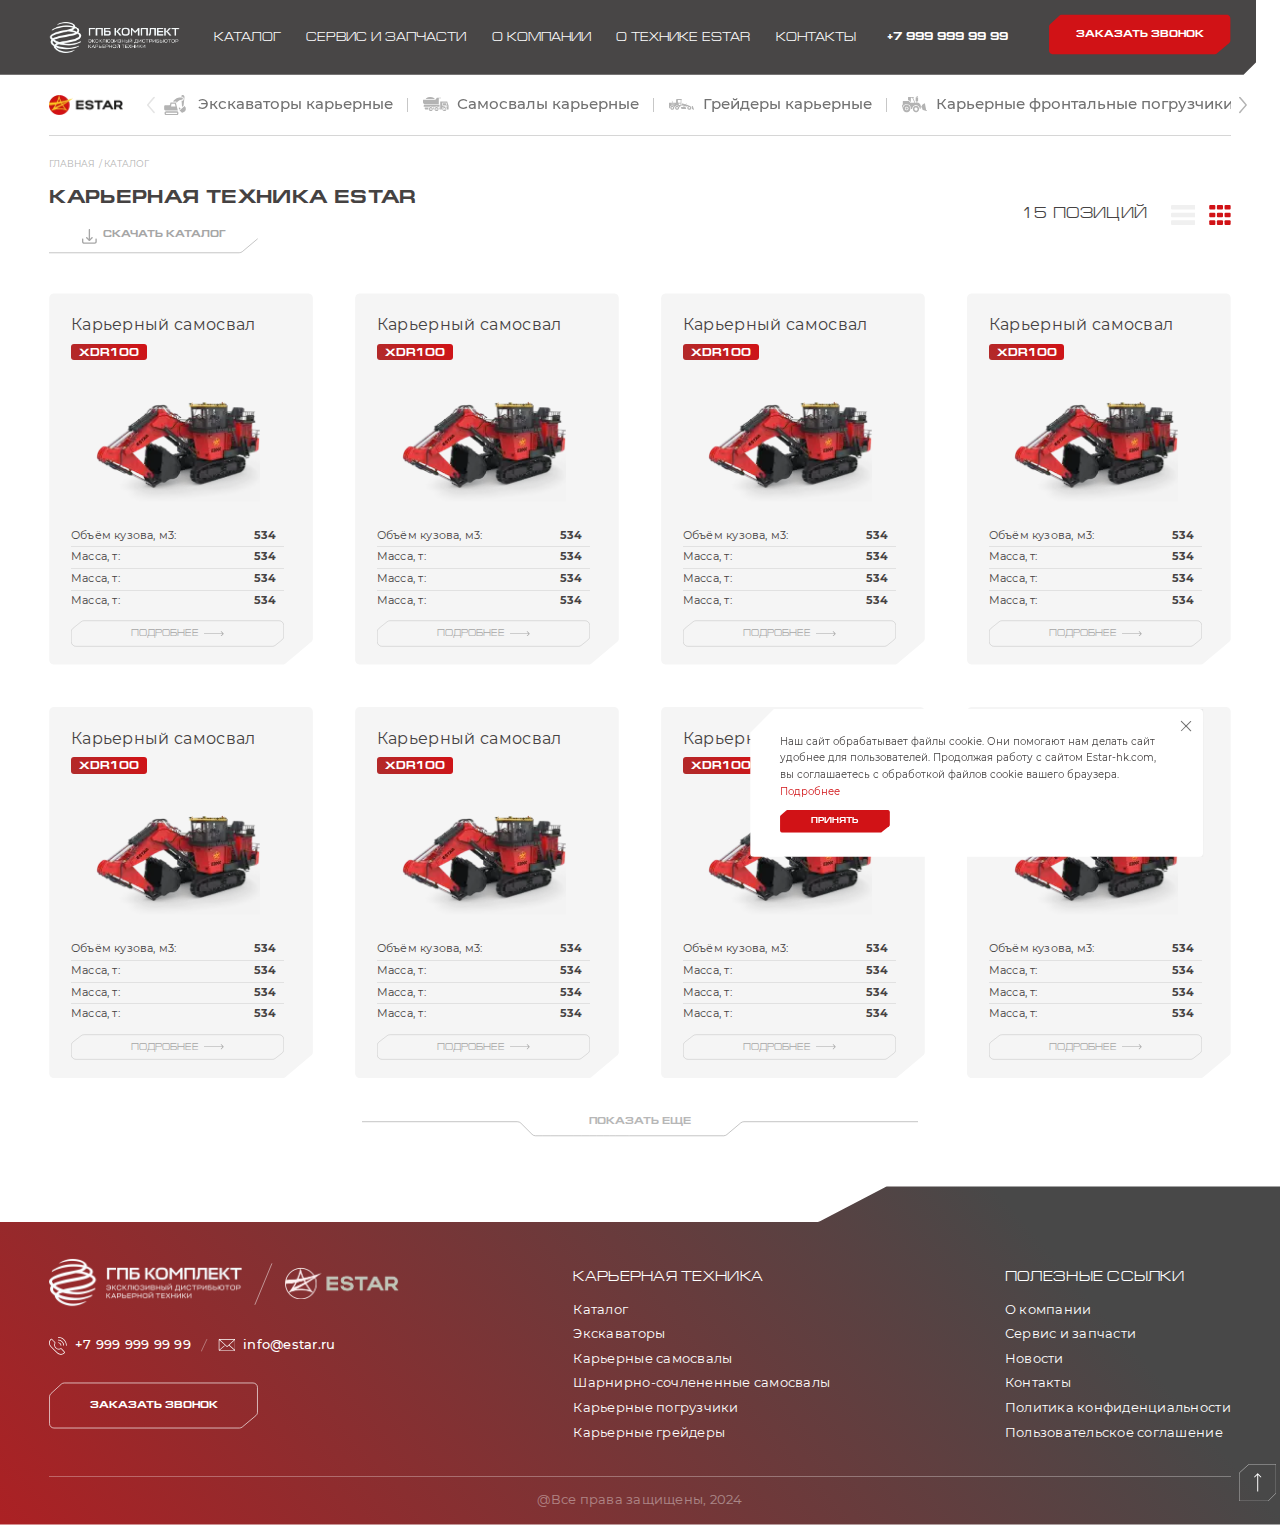
<file: catalog.html>
<!DOCTYPE html>
<html lang="ru">

<head>
    <meta charset="UTF-8">
    <!--    <meta name="viewport" content="width=device-width, initial-scale=1.0">-->
    <meta name="viewport" content="width=device-width, initial-scale=1, maximum-scale=1, minimum-scale=1, user-scalable=no">

    <meta name="description" content="">
    <meta name="keywords" content="">
    <link rel="stylesheet" href="css/libs.min.css">
    <link rel="stylesheet" href="css/style.min.css">
    <script src="https://api-maps.yandex.ru/2.1/?lang=ru_RU&amp;apikey=9133eb49-3a97-4b2d-90be-6b80a97a5036"></script>
    <title>Каталог</title>
</head>


<body class="m-page">
    <div class="wrapper">
        <header id="header" class="header">
            <div class="container">
                <div class="mob-menu">
                    <div class="mob-menu__top">
                        <a href="" class="mob-menu__logo">
                            <img src="img/logo.webp" alt="">
                        </a>
                        <div class="mob-menu__links slider">
                            <div class="slider__wrap">
                                <div class="swiper-container">
                                    <div class="swiper-wrapper">
                                        <div class="swiper-slide">
                                            <a href="" class="mob-menu__link">
                                                <span class="mob-menu__link-icon">
                                        <svg width="22" height="21" viewBox="0 0 22 21" fill="none" xmlns="http://www.w3.org/2000/svg">
                                            <path d="M11.8401 7.64502H6.46808C6.28431 8.3857 6.07757 9.11632 5.93317 9.85364C5.86098 10.2156 5.6969 10.296 5.3753 10.2927C4.06265 10.2927 2.72047 10.2927 1.39469 10.3128C0.429893 10.3195 0 10.7485 0 11.7305C0 12.5851 0 13.4364 0 14.291C0 15.273 0.423329 15.6953 1.38813 15.6953H13.878L11.8401 7.64502ZM7.01939 11.6232C7.15394 10.7384 7.2852 9.87375 7.41975 8.97221C8.52566 8.97221 9.60859 8.97221 10.7014 8.97221C10.7484 8.98447 10.7919 9.00828 10.8279 9.04157C10.8639 9.07486 10.8915 9.11662 10.9081 9.16324C11.1378 9.96424 11.3511 10.7719 11.5841 11.6165L7.01939 11.6232Z" fill="#B3B3B3"/>
                                            <path d="M14.4721 18.3359C14.4721 17.2064 13.8453 16.5763 12.7394 16.5763H7.48878C5.67076 16.5763 3.85603 16.5763 2.03801 16.5763C1.82524 16.5665 1.61278 16.6017 1.41402 16.6799C1.21526 16.758 1.0345 16.8774 0.883125 17.0304C0.731754 17.1834 0.613054 17.3668 0.534506 17.569C0.455957 17.7712 0.419261 17.9878 0.42673 18.2051C0.42673 18.4766 0.42673 18.7481 0.42673 19.0196C0.424974 19.2303 0.464372 19.4392 0.542621 19.6342C0.620871 19.8292 0.7364 20.0063 0.882455 20.1552C1.02851 20.304 1.20216 20.4216 1.39324 20.5011C1.58433 20.5806 1.78902 20.6204 1.99535 20.6182C2.27428 20.6182 2.55322 20.6182 2.83216 20.6182H12.7755C13.8289 20.6182 14.4524 19.9781 14.4721 18.9023V18.3359ZM12.4342 19.2676H7.46909C5.71999 19.2676 3.97088 19.2676 2.2185 19.2676C1.85095 19.2676 1.72953 19.1536 1.74266 18.7782C1.7722 17.8532 1.63109 17.9203 2.56635 17.9203C5.90485 17.9203 9.24117 17.9203 12.5753 17.9203C13.1463 17.9203 13.1463 17.9203 13.1496 18.5034C13.1561 19.2676 13.1561 19.2676 12.4342 19.2676Z" fill="#B3B3B3"/>
                                            <path d="M17.9897 4.759C17.5959 4.8629 17.1824 4.89977 16.7821 4.99026C15.9514 5.1493 15.1647 5.49136 14.4766 5.99261C13.7886 6.49386 13.2158 7.14225 12.7982 7.89264C12.7785 7.92615 12.7555 7.95631 12.703 8.0334C12.5816 7.69825 12.4602 7.38656 12.3749 7.07823C12.2895 6.76989 12.1845 6.72297 11.9056 6.72632C10.8883 6.74643 9.87098 6.72632 8.83398 6.72632C8.83398 6.66264 8.83398 6.61572 8.86024 6.59226C10.3238 4.91652 12.0139 3.52901 14.1601 2.87882C15.3559 2.55698 16.5996 2.46269 17.8289 2.60065C18.5476 2.65427 19.0136 3.09332 19.0431 3.60609C19.0726 4.11887 18.7051 4.57467 17.9897 4.759Z" fill="#B3B3B3"/>
                                            <path d="M20.4749 17.133C19.8135 17.5226 19.1167 17.8459 18.3943 18.0982C18.3337 18.1214 18.2686 18.1298 18.2042 18.1228C18.1399 18.1158 18.078 18.0936 18.0235 18.058C17.2129 17.3441 16.4188 16.6135 15.5918 15.8561L20.675 11.2344C22.4832 12.8665 22.4734 15.7522 20.4749 17.133Z" fill="#B3B3B3"/>
                                            <path d="M20.6437 2.25551C20.3451 5.02719 20.0432 7.76534 19.7413 10.5203C19.7354 10.6432 19.6905 10.7609 19.6133 10.8554C19.1572 11.2777 18.6813 11.6866 18.1497 12.1558C17.9922 10.0209 17.8215 7.96643 17.6837 5.87846C18.3958 5.78462 19.1309 5.68743 19.5313 5.01713C19.7445 4.64857 19.8578 4.22864 19.8594 3.80054C19.8594 2.45995 19.2228 1.93377 17.2735 1.54835C17.2715 1.34139 17.3127 1.13637 17.3941 0.946855C17.4756 0.757344 17.5956 0.587669 17.7461 0.449066C17.9168 0.293526 18.1165 0.17485 18.3333 0.100173C18.55 0.0254957 18.7793 -0.00363964 19.0074 0.0145187C19.2355 0.0326771 19.4576 0.097754 19.6604 0.205836C19.8632 0.313919 20.0425 0.462774 20.1876 0.643452C20.3644 0.867922 20.4957 1.12602 20.574 1.40275C20.6523 1.67948 20.676 1.96935 20.6437 2.25551Z" fill="#B3B3B3"/>
                                            <path d="M16.77 13.6404L15.2703 15.0112C15.1062 14.3577 14.9422 13.7812 14.8371 13.1913C14.8175 13.0606 15.0439 12.8562 15.1916 12.7422C15.2421 12.715 15.2984 12.7007 15.3556 12.7007C15.4128 12.7007 15.4692 12.715 15.5197 12.7422C15.9332 13.0204 16.3237 13.3153 16.77 13.6404Z" fill="#B3B3B3"/>
                                        </svg>
                                    </span>
                                                <span class="mob-menu__link-title">Экскаваторы карьерные </span>
                                            </a>
                                        </div>
                                        <div class="swiper-slide">
                                            <a href="" class="mob-menu__link">
                                                <span class="mob-menu__link-icon">
                                        <svg width="26" height="15" viewBox="0 0 26 15" fill="none" xmlns="http://www.w3.org/2000/svg">
                                            <path d="M18.3824 0.954106C18.3824 1.18727 18.2088 1.23023 18.0068 1.22716H16.0597V7.29875H1.95051C1.84517 7.28664 1.7385 7.29183 1.63493 7.31409C1.56111 7.35066 1.47966 7.37031 1.39683 7.37154C1.31399 7.37277 1.23196 7.35555 1.15702 7.3212C1.08209 7.28685 1.01624 7.23627 0.964514 7.17335C0.912791 7.11043 0.87657 7.03684 0.858625 6.9582C0.816338 6.88102 0.762051 6.81065 0.697683 6.74958C0.422618 6.45431 0.218936 6.10298 0.101544 5.72131C-0.0158486 5.33964 -0.0439818 4.93728 0.0192031 4.54368C0.0428987 4.094 0.0428987 3.64343 0.0192031 3.19375C0.0192031 2.78571 0.0917847 2.71821 0.511496 2.71821C4.4835 2.71821 8.4555 2.71821 12.4275 2.71821C12.5452 2.72946 12.6636 2.70626 12.7677 2.65159C12.8717 2.59693 12.9565 2.51329 13.0113 2.41141C13.3521 1.88167 13.7108 1.36113 14.0874 0.849793C14.1353 0.79243 14.1946 0.745159 14.2619 0.71087C14.3292 0.676581 14.403 0.655996 14.4787 0.650372C15.6463 0.635032 16.8171 0.650372 17.9879 0.650372C18.2183 0.644236 18.3824 0.717869 18.3824 0.954106Z" fill="#B3B3B3"/>
                                            <path d="M26.0017 9.04139C26.0017 10.1612 25.9701 11.278 25.9512 12.3947C25.9512 12.766 25.8818 12.8242 25.5094 12.8242H24.3828C24.4788 12.353 24.4415 11.8652 24.2748 11.413C24.108 10.9607 23.8182 10.561 23.4361 10.2563H24.1619C24.5122 10.2563 24.5816 10.1581 24.6132 9.81453C24.7078 8.79595 24.4049 7.83873 24.1713 6.86617L23.9725 6.0378C23.9599 5.94369 23.9107 5.85786 23.835 5.79795C23.7592 5.73803 23.6628 5.70859 23.5655 5.71566H20.0437C19.9928 5.71083 19.9416 5.71706 19.8935 5.7339C19.8455 5.75074 19.8019 5.77776 19.7659 5.81301C19.73 5.84826 19.7026 5.89086 19.6856 5.9377C19.6687 5.98454 19.6627 6.03446 19.6681 6.08382C19.6681 6.92753 19.6681 7.77123 19.6681 8.61493C19.6681 8.86958 19.8291 8.97389 20.0815 8.97389C20.7789 8.97389 21.4732 8.97389 22.1706 8.97389H22.5241V9.76851C20.659 9.2316 18.794 10.738 19.0843 12.8181C18.6236 12.8181 18.1629 12.8365 17.7084 12.8181C17.497 12.8181 17.4844 12.6033 17.4844 12.4285V4.94866C17.4844 4.54061 17.538 4.48539 17.9483 4.48539C20.0279 4.48539 22.1044 4.48539 24.184 4.48539C24.2979 4.47125 24.4131 4.50083 24.505 4.56784C24.5969 4.63485 24.6583 4.73403 24.6763 4.84435C25.0928 6.12371 25.5188 7.39693 25.9386 8.67629C25.9793 8.794 26.0006 8.91721 26.0017 9.04139Z" fill="#B3B3B3"/>
                                            <path d="M16.8419 7.89404V9.96495C16.0751 9.88211 15.3051 10.0938 14.5477 9.80848C13.9534 9.5967 13.298 9.61538 12.7174 9.86064C12.5694 9.91703 12.4124 9.94816 12.2535 9.95268C11.5056 9.95268 10.7609 9.95268 10.013 9.95268C9.50189 9.97913 8.98988 9.92209 8.49821 9.78394C7.93259 9.61165 7.32155 9.64769 6.7815 9.88518C6.69039 9.92283 6.59319 9.94464 6.49433 9.94961C4.60089 9.94961 2.71482 9.94961 0.836117 9.94961C0.794077 9.95198 0.751929 9.95198 0.709889 9.94961C0.709889 9.54157 0.681487 9.14886 0.709889 8.76229C0.753623 8.51317 0.889965 8.28834 1.09301 8.13054C1.29605 7.97273 1.55165 7.89293 1.81124 7.90632C4.07073 7.90632 6.32918 7.90632 8.58657 7.90632L16.8419 7.89404Z" fill="#B3B3B3"/>
                                            <path d="M11.9423 2.1109H2.74023C2.95019 1.70168 3.26141 1.34957 3.64593 1.08618C4.517 0.467167 5.55141 0.102153 6.62809 0.0338531C8.02163 -0.128748 9.43191 0.151063 10.6485 0.831536C11.1944 1.13187 11.6427 1.57513 11.9423 2.1109Z" fill="#B3B3B3"/>
                                            <path d="M21.7757 10.2567C21.3626 10.2494 20.9566 10.3619 20.6095 10.5798C20.2624 10.7977 19.99 11.1113 19.827 11.4803C19.6639 11.8494 19.6177 12.2574 19.6941 12.6522C19.7705 13.0469 19.9662 13.4106 20.2561 13.6968C20.546 13.983 20.917 14.1788 21.3218 14.2591C21.7267 14.3395 22.1469 14.3008 22.529 14.1479C22.9112 13.9951 23.2378 13.7351 23.4672 13.401C23.6967 13.067 23.8186 12.6741 23.8174 12.2724C23.8229 12.0088 23.7741 11.7468 23.6738 11.5019C23.5735 11.2569 23.4239 11.034 23.2336 10.8461C23.0433 10.6583 22.8163 10.5094 22.5659 10.4081C22.3155 10.3069 22.0469 10.2554 21.7757 10.2567ZM21.7757 13.3247C21.4896 13.3178 21.2171 13.2051 21.0136 13.0096C20.8101 12.814 20.691 12.5504 20.6806 12.2724C20.6953 12.0062 20.815 11.7559 21.015 11.5735C21.2149 11.3912 21.4795 11.2909 21.7536 11.2937C22.0197 11.2991 22.2736 11.4036 22.4627 11.5858C22.6518 11.7679 22.7617 12.0137 22.7697 12.2724C22.7656 12.5381 22.6588 12.7926 22.4705 12.9853C22.2823 13.1779 22.0263 13.2947 21.7536 13.3124L21.7757 13.3247Z" fill="#B3B3B3"/>
                                            <path d="M13.7429 10.2565C13.332 10.2529 12.9292 10.3677 12.5854 10.5864C12.2416 10.8052 11.9721 11.118 11.811 11.4855C11.6499 11.853 11.6044 12.2587 11.6802 12.6513C11.7561 13.0439 11.9498 13.4059 12.237 13.6915C12.5243 13.9772 12.8921 14.1737 13.2941 14.2563C13.6961 14.3389 14.1143 14.3039 14.4959 14.1557C14.8774 14.0074 15.2053 13.7526 15.438 13.4234C15.6707 13.0942 15.798 12.7053 15.8036 12.3059C15.813 12.0382 15.7665 11.7714 15.6668 11.5217C15.5672 11.2719 15.4166 11.0444 15.224 10.8528C15.0313 10.6613 14.8008 10.5097 14.5462 10.4072C14.2917 10.3047 14.0184 10.2534 13.7429 10.2565ZM13.7113 13.3245C13.5751 13.319 13.4413 13.2873 13.3177 13.2314C13.194 13.1755 13.083 13.0963 12.9909 12.9985C12.8988 12.9008 12.8275 12.7862 12.7811 12.6616C12.7347 12.5369 12.7141 12.4046 12.7204 12.2722C12.7254 12.0142 12.835 11.7686 13.0253 11.5887C13.2156 11.4089 13.4712 11.3094 13.7366 11.3119C14.0114 11.3141 14.2747 11.4193 14.4717 11.6056C14.6686 11.792 14.784 12.045 14.7937 12.312C14.78 12.582 14.6599 12.8365 14.4584 13.0227C14.2568 13.2089 13.9894 13.3125 13.7113 13.3122V13.3245Z" fill="#B3B3B3"/>
                                            <path d="M7.85756 10.2565C7.44507 10.2522 7.0406 10.3673 6.69557 10.5871C6.35055 10.807 6.08057 11.1216 5.91996 11.491C5.75935 11.8604 5.71537 12.2679 5.79361 12.6617C5.87185 13.0554 6.06879 13.4177 6.35936 13.7023C6.64994 13.987 7.02103 14.1812 7.42544 14.2603C7.82986 14.3394 8.24933 14.2997 8.63051 14.1464C9.01169 13.9931 9.33736 13.733 9.5661 13.3993C9.79484 13.0655 9.91632 12.6732 9.91509 12.2721C9.91974 12.0075 9.86981 11.7446 9.76826 11.499C9.6667 11.2534 9.51558 11.0301 9.3238 10.8422C9.13202 10.6544 8.90347 10.5057 8.65164 10.4051C8.39981 10.3045 8.12981 10.254 7.85756 10.2565ZM7.85756 13.3245C7.58326 13.3173 7.32274 13.206 7.13168 13.0146C6.94063 12.8231 6.83418 12.5665 6.83511 12.2998C6.83676 12.0382 6.94435 11.7879 7.13456 11.603C7.32477 11.4181 7.58226 11.3135 7.85125 11.3119C8.11971 11.3154 8.37732 11.4154 8.57432 11.5928C8.77131 11.7701 8.89371 12.0122 8.91789 12.2721C8.9077 12.5448 8.79173 12.8037 8.59327 12.9966C8.39481 13.1895 8.12858 13.3023 7.8481 13.3122L7.85756 13.3245Z" fill="#B3B3B3"/>
                                            <path d="M24.0182 9.3884C24.0182 9.4651 24.0182 9.54486 23.9993 9.64304H23.163C23.163 9.35465 23.163 9.08466 23.163 8.81161C23.163 8.48333 23.0494 8.37595 22.7054 8.37288H20.3008V6.31732C21.0676 6.31732 21.8218 6.31732 22.5729 6.31732C22.8348 6.31732 23.163 6.24368 23.3334 6.36947C23.5038 6.49526 23.5165 6.82354 23.5764 7.06898C23.7626 7.83291 24.1034 8.5723 24.0182 9.3884Z" fill="#B3B3B3"/>
                                            <path d="M5.20002 12.8121C4.32904 12.8121 3.50224 12.8366 2.67544 12.8121C2.43043 12.7663 2.20825 12.6421 2.04429 12.4592C1.89402 12.2914 1.7975 12.0845 1.76659 11.864C1.74447 11.5412 1.74447 11.2174 1.76659 10.8945C1.76659 10.6982 1.86126 10.5693 2.08216 10.5693H5.86903C5.58879 10.8687 5.38279 11.2265 5.26682 11.6152C5.15085 12.004 5.128 12.4134 5.20002 12.8121Z" fill="#B3B3B3"/>
                                            <path d="M11.1048 12.8058H10.4989C10.5678 12.4097 10.5449 12.0037 10.4319 11.6173C10.3189 11.2309 10.1186 10.8739 9.8457 10.5723H11.6981C11.4299 10.8755 11.2369 11.2346 11.134 11.6219C11.0311 12.0091 11.0212 12.4142 11.1048 12.8058Z" fill="#B3B3B3"/>
                                            <path d="M16.864 10.5757V12.8092H16.3811C16.4555 12.4147 16.4374 12.009 16.3281 11.6223C16.2188 11.2356 16.0212 10.8779 15.75 10.5757H16.864Z" fill="#B3B3B3"/>
                                            <path d="M21.7526 11.2994C21.4796 11.2965 21.2158 11.396 21.0161 11.577C20.8163 11.7581 20.6959 12.0069 20.6797 12.2719C20.6943 12.5431 20.8123 12.7992 21.0107 12.9904C21.2091 13.1816 21.4736 13.294 21.7526 13.3059C22.0243 13.2883 22.2794 13.1723 22.4675 12.981C22.6556 12.7896 22.7631 12.5366 22.7688 12.2719C22.7592 12.0143 22.6485 11.7701 22.4596 11.5892C22.2707 11.4084 22.0177 11.3047 21.7526 11.2994ZM21.7526 12.7168C21.6329 12.7168 21.5182 12.6706 21.4335 12.5883C21.3489 12.506 21.3014 12.3944 21.3014 12.2781C21.3014 12.1617 21.3489 12.0501 21.4335 11.9678C21.5182 11.8856 21.6329 11.8393 21.7526 11.8393C21.8723 11.8393 21.9871 11.8856 22.0717 11.9678C22.1564 12.0501 22.2039 12.1617 22.2039 12.2781C22.2039 12.3944 22.1564 12.506 22.0717 12.5883C21.9871 12.6706 21.8723 12.7168 21.7526 12.7168Z" fill="white"/>
                                            <path d="M21.752 12.7173C21.6324 12.7173 21.5176 12.6711 21.433 12.5888C21.3483 12.5065 21.3008 12.3949 21.3008 12.2786C21.3008 12.1622 21.3483 12.0506 21.433 11.9683C21.5176 11.8861 21.6324 11.8398 21.752 11.8398C21.8717 11.8398 21.9865 11.8861 22.0711 11.9683C22.1558 12.0506 22.2033 12.1622 22.2033 12.2786C22.2033 12.3949 22.1558 12.5065 22.0711 12.5888C21.9865 12.6711 21.8717 12.7173 21.752 12.7173Z" fill="#B3B3B3"/>
                                            <path d="M14.1815 12.2721C14.182 12.3305 14.1703 12.3884 14.1472 12.4423C14.124 12.4961 14.0899 12.5449 14.0468 12.5856C14.0038 12.6263 13.9527 12.6581 13.8967 12.6791C13.8406 12.7001 13.7808 12.7099 13.7208 12.7078C13.6011 12.7078 13.4863 12.6616 13.4017 12.5793C13.3171 12.497 13.2695 12.3854 13.2695 12.2691C13.2695 12.1527 13.3171 12.0411 13.4017 11.9589C13.4863 11.8766 13.6011 11.8304 13.7208 11.8304C13.7814 11.8283 13.8417 11.8382 13.8982 11.8596C13.9546 11.8809 14.006 11.9133 14.0491 11.9547C14.0923 11.996 14.1263 12.0455 14.149 12.1001C14.1718 12.1547 14.1829 12.2133 14.1815 12.2721Z" fill="#B3B3B3"/>
                                            <path d="M8.29379 12.2905C8.29395 12.3492 8.28164 12.4073 8.25765 12.4611C8.23366 12.515 8.1985 12.5634 8.15437 12.6035C8.11023 12.6435 8.05807 12.6742 8.00116 12.6938C7.94424 12.7133 7.88379 12.7212 7.82359 12.717C7.7039 12.7137 7.59045 12.6644 7.50819 12.5798C7.42593 12.4952 7.38159 12.3823 7.38494 12.266C7.38829 12.1496 7.43905 12.0393 7.52604 11.9593C7.61304 11.8794 7.72915 11.8363 7.84883 11.8395C7.90929 11.8381 7.96937 11.849 8.02528 11.8714C8.08118 11.8938 8.13166 11.9273 8.17352 11.9697C8.21538 12.0121 8.24769 12.0626 8.2684 12.1178C8.2891 12.173 8.29775 12.2319 8.29379 12.2905Z" fill="#B3B3B3"/>
                                        </svg>
                                    </span>
                                                <span class="mob-menu__link-title">Самосвалы карьерные </span>
                                            </a>
                                        </div>
                                        <div class="swiper-slide">
                                            <a href="" class="mob-menu__link">
                                                <span class="mob-menu__link-icon">
                                        <svg width="25" height="11" viewBox="0 0 25 11" fill="none" xmlns="http://www.w3.org/2000/svg">
                                            <path d="M12.8929 0.635351C12.8422 0.449304 12.7312 0.285688 12.5775 0.170586C12.4237 0.0554845 12.2362 -0.004477 12.0447 0.000260662H8.03411C7.3888 0.000260662 7.06404 0.325215 7.05983 0.975124C7.05983 1.80074 7.05983 2.62318 7.05983 3.4488C7.05983 3.65203 7.022 3.74094 6.79183 3.73777C5.78288 3.73777 4.77392 3.73777 3.76497 3.73777C3.54426 3.73777 3.49066 3.66156 3.49381 3.45198C3.51223 3.06974 3.5038 2.68667 3.46859 2.30564C3.46049 2.2218 3.43506 2.14059 3.39392 2.06725C3.35278 1.99391 3.29685 1.93006 3.22973 1.87981C3.1626 1.82956 3.08577 1.79402 3.00419 1.77548C2.9226 1.75694 2.83806 1.75581 2.75601 1.77216C2.78439 1.90871 2.75601 2.10876 2.8443 2.16274C2.91856 2.21451 2.97666 2.28649 3.01184 2.37026C3.04701 2.45404 3.05779 2.54617 3.04293 2.63588C3.04293 2.90897 3.02717 3.18524 3.04293 3.45833C3.0587 3.68061 2.97672 3.74094 2.76547 3.73777C2.05605 3.73777 1.34978 3.73777 0.640362 3.73777C0.110661 3.73777 0.00976562 3.84891 0.00976562 4.37286V8.65971C0.00976562 9.26622 0.290381 9.46628 0.879989 9.2948C0.775114 8.67838 0.907509 8.04488 1.25021 7.52334C1.5929 7.00179 2.12013 6.63144 2.72448 6.48771C4.04243 6.18921 5.00409 6.80525 5.68198 8.39298C5.71036 8.29771 5.73243 8.21515 5.75765 8.13259C5.91179 7.62963 6.22377 7.19059 6.64675 6.8814C7.06973 6.57221 7.58089 6.40955 8.10347 6.41785C8.62055 6.4285 9.1209 6.60432 9.53232 6.91993C9.94375 7.23555 10.245 7.67465 10.3925 8.17387C10.4063 8.234 10.4318 8.29078 10.4675 8.34093C10.5033 8.39107 10.5485 8.43359 10.6006 8.46601C10.7867 8.5327 10.856 8.35487 10.9159 8.21515C11.3637 7.39906 11.8145 6.58614 12.2559 5.76688C12.3147 5.64507 12.3459 5.51169 12.3474 5.3763C12.3474 4.01085 12.3474 2.64647 12.3474 1.28314C12.3474 1.06086 12.3852 0.933843 12.6406 0.965598C12.896 0.997352 12.9275 0.848106 12.8929 0.635351ZM2.60152 5.39853C2.60152 5.44616 2.49432 5.53825 2.45963 5.52872C2.42495 5.51919 2.30514 5.43981 2.29883 5.38265C2.27991 5.19212 2.29883 4.99842 2.29883 4.80789C2.29883 4.61737 2.36504 4.51893 2.61413 4.60784C2.60782 4.87458 2.61413 5.13496 2.60152 5.39853ZM3.36769 5.36042C3.34877 5.4271 3.27626 5.47791 3.22896 5.53825C3.17536 5.48426 3.07762 5.43346 3.07446 5.3763C3.05554 5.15761 3.05554 4.93767 3.07446 4.71898C3.07446 4.665 3.16275 4.61737 3.21004 4.56656C3.26364 4.62372 3.34877 4.66817 3.36454 4.73168C3.37793 4.8371 3.37793 4.94381 3.36454 5.04923C3.37739 5.1525 3.37845 5.25691 3.36769 5.36042ZM4.13387 5.38582C4.11848 5.42077 4.09547 5.45177 4.06653 5.47651C4.0376 5.50125 4.00349 5.5191 3.96676 5.52872C3.93838 5.52872 3.84379 5.43663 3.84064 5.38265C3.82561 5.17122 3.82561 4.95899 3.84064 4.74756C3.84064 4.68723 3.93838 4.63642 3.98883 4.57926C4.03928 4.63642 4.1181 4.68723 4.13387 4.75391C4.14654 4.85194 4.14654 4.9512 4.13387 5.04923C4.14635 5.16532 4.14635 5.28243 4.13387 5.39853V5.38582ZM4.90004 5.40805C4.90004 5.45251 4.80861 5.53507 4.77077 5.52872C4.73623 5.52333 4.70352 5.50952 4.6755 5.48849C4.64747 5.46745 4.62497 5.43984 4.60997 5.40805C4.59871 5.32375 4.59871 5.23832 4.60997 5.15402C4.60997 5.11909 4.60997 5.08733 4.60997 5.05558C4.60997 5.02382 4.60997 4.98572 4.60997 4.95079C4.59733 4.86765 4.59733 4.78306 4.60997 4.69993C4.62446 4.66837 4.6464 4.64087 4.67388 4.61984C4.70137 4.5988 4.73355 4.58487 4.76762 4.57926C4.80861 4.57926 4.89689 4.6523 4.90004 4.69675C4.91232 4.93051 4.91232 5.16476 4.90004 5.39853V5.40805ZM5.67567 5.39853C5.66087 5.43453 5.63813 5.46667 5.60918 5.49252C5.58023 5.51838 5.54583 5.53727 5.50857 5.54777C5.47388 5.54777 5.37614 5.45886 5.36984 5.40488C5.35567 5.17859 5.35567 4.95162 5.36984 4.72533C5.38128 4.69227 5.40088 4.66268 5.42681 4.63935C5.45273 4.61601 5.48412 4.59971 5.51803 4.59196C5.55262 4.59872 5.58494 4.6142 5.61196 4.63698C5.63898 4.65975 5.65982 4.68906 5.67252 4.72216C5.68361 4.83938 5.68361 4.9574 5.67252 5.07463C5.68783 5.18198 5.68889 5.2909 5.67567 5.39853ZM8.86649 3.03917V0.952896H9.6705C10.2696 0.952896 10.8686 0.952896 11.4677 0.952896C11.619 0.952896 11.7073 0.978299 11.7073 1.1593C11.7073 1.98068 11.7073 2.80418 11.7073 3.6298C11.7073 3.7854 11.6411 3.83621 11.4929 3.83621C10.8781 3.83621 10.2601 3.83621 9.64213 3.83621C9.44058 3.816 9.25249 3.72511 9.11071 3.57943C8.96894 3.43374 8.8825 3.24252 8.86649 3.03917ZM11.5276 5.71607C11.4599 5.8016 11.3634 5.85921 11.2565 5.87802C10.8939 5.89707 10.5281 5.87802 10.1655 5.87802C9.80293 5.87802 9.71149 5.77958 9.68942 5.43663C9.67366 5.14767 9.68942 4.85552 9.68942 4.56021C9.68942 4.40779 9.77455 4.38238 9.90067 4.38556H10.7204C10.9821 4.38556 11.247 4.38556 11.5087 4.38556C11.5781 4.38556 11.6979 4.46812 11.6979 4.51258C11.6884 4.92221 11.8051 5.35089 11.5276 5.71607Z" fill="#B3B3B3"/>
                                            <path d="M19.9457 6.37984C19.659 6.46686 19.3821 6.58393 19.1196 6.72914C18.8185 6.95097 18.5397 7.20197 18.2872 7.47855C18.18 7.59286 18.1075 7.65002 17.9467 7.60239C17.5305 7.47537 17.108 7.36423 16.6855 7.25944C16.5732 7.2274 16.4542 7.2274 16.3419 7.25944C15.7459 7.44679 15.1532 7.6532 14.5604 7.85325C14.4988 7.8864 14.4407 7.92576 14.387 7.97074C14.5478 7.98662 14.6298 7.99932 14.7023 7.99932C15.2225 7.99932 15.7396 7.99932 16.2567 7.99932C16.3372 7.98621 16.4196 8.00502 16.4866 8.05179C16.5537 8.09857 16.6001 8.16967 16.6162 8.25018C16.799 8.80271 16.9977 9.34889 17.2026 9.93317C17.0986 9.95398 16.9932 9.96777 16.8873 9.97445C15.541 9.97445 14.1978 9.97445 12.8515 9.97445C12.7509 9.99021 12.6482 9.96585 12.5652 9.90656C12.4822 9.84726 12.4254 9.7577 12.4069 9.65691C12.2398 9.12661 12.0475 8.60901 11.8457 8.0279H13.8731C13.8731 7.47537 14.2483 7.36741 14.6298 7.24674C14.8883 7.16418 15.1437 7.07209 15.3991 6.98635C15.4007 6.96309 15.4007 6.93975 15.3991 6.91649C14.8568 6.77042 14.3176 6.618 13.7722 6.48463C13.6639 6.47603 13.5553 6.49572 13.4569 6.54179C13.0028 6.69104 12.552 6.85933 12.0317 7.02763C12.1957 6.71009 12.3092 6.46558 12.4637 6.23695C12.6975 5.90654 12.7989 5.49939 12.7475 5.09696C12.7222 4.91278 12.8011 4.83022 12.9745 4.76036C13.394 4.58196 13.8638 4.56389 14.2956 4.70955C14.9262 4.91596 15.5883 5.07156 16.2378 5.24621C16.3312 5.2686 16.4283 5.27019 16.5223 5.25085C16.6163 5.23151 16.7051 5.19172 16.7822 5.13426C16.8594 5.0768 16.9232 5.00305 16.9691 4.91817C17.015 4.83329 17.042 4.73934 17.0481 4.64287C17.0371 4.50655 17.0371 4.36955 17.0481 4.23324C17.0481 4.1729 17.1427 4.12527 17.1932 4.07129C17.2436 4.12527 17.3319 4.17608 17.335 4.23324C17.3508 4.50715 17.3508 4.78176 17.335 5.05568C17.335 5.11919 17.2499 5.18587 17.19 5.23668C17.0951 5.30511 16.9961 5.36767 16.8936 5.42403L17.9656 5.7257C18.4291 5.85589 18.9115 5.97021 19.3561 6.10993C19.5589 6.18533 19.756 6.27554 19.9457 6.37984Z" fill="#B3B3B3"/>
                                            <path d="M8.07729 6.81807C7.54378 6.81049 7.02913 7.01667 6.64656 7.39125C6.26399 7.76583 6.04484 8.27812 6.03731 8.81543C6.02978 9.35274 6.2345 9.87106 6.60643 10.2564C6.97836 10.6417 7.48703 10.8624 8.02054 10.8699C8.2847 10.8737 8.54702 10.825 8.7925 10.7267C9.03799 10.6283 9.26184 10.4822 9.45127 10.2968C9.64069 10.1113 9.792 9.89007 9.89653 9.64571C10.0011 9.40134 10.0568 9.13864 10.0605 8.87259C10.0642 8.60654 10.0159 8.34236 9.91825 8.09512C9.8206 7.84789 9.67556 7.62244 9.4914 7.43166C9.30724 7.24089 9.08757 7.08851 8.84494 6.98322C8.6023 6.87794 8.34146 6.82183 8.07729 6.81807ZM8.04576 9.62199C7.94383 9.62288 7.84277 9.6031 7.74858 9.56384C7.6544 9.52457 7.56903 9.46662 7.49754 9.39344C7.42605 9.32026 7.36992 9.23334 7.33247 9.13786C7.29503 9.04238 7.27704 8.94029 7.27959 8.83766C7.28041 8.7348 7.30139 8.63313 7.34133 8.53846C7.38127 8.44379 7.43938 8.358 7.51233 8.28601C7.58527 8.21402 7.67162 8.15725 7.7664 8.11895C7.86119 8.08066 7.96256 8.06159 8.06468 8.06285C8.16689 8.06237 8.26815 8.08265 8.36239 8.1225C8.45663 8.16235 8.54193 8.22094 8.61316 8.29476C8.6844 8.36858 8.74012 8.45611 8.77698 8.55212C8.81384 8.64814 8.83109 8.75065 8.8277 8.85354C8.82951 8.95658 8.81038 9.0589 8.77148 9.15422C8.73257 9.24954 8.67473 9.33584 8.60149 9.40781C8.52825 9.47979 8.44117 9.53592 8.3456 9.57275C8.25004 9.60958 8.148 9.62634 8.04576 9.62199Z" fill="#B3B3B3"/>
                                            <path d="M20.2868 6.81787C19.8893 6.82102 19.5015 6.94274 19.1726 7.16768C18.8437 7.39261 18.5883 7.71067 18.4388 8.08168C18.2892 8.45269 18.2522 8.86001 18.3323 9.25221C18.4125 9.6444 18.6062 10.0039 18.8891 10.2852C19.172 10.5666 19.5314 10.7572 19.9217 10.833C20.3121 10.9089 20.7161 10.8665 21.0826 10.7112C21.4491 10.556 21.7616 10.2948 21.9809 9.96075C22.2001 9.62669 22.3161 9.2347 22.3142 8.83428C22.3084 8.29692 22.0921 7.78359 21.7125 7.40598C21.3328 7.02837 20.8204 6.817 20.2868 6.81787ZM20.2868 9.6218C20.185 9.62308 20.084 9.60383 19.9897 9.56518C19.8954 9.52654 19.8098 9.46928 19.7378 9.39678C19.6658 9.32428 19.6089 9.23801 19.5706 9.14304C19.5322 9.04807 19.5131 8.94633 19.5144 8.84381C19.5148 8.74123 19.5352 8.63973 19.5746 8.54511C19.614 8.4505 19.6714 8.36462 19.7438 8.29238C19.8161 8.22013 19.9018 8.16294 19.9961 8.12407C20.0903 8.0852 20.1913 8.06541 20.2931 8.06583C20.3952 8.0645 20.4965 8.08397 20.5908 8.12308C20.6852 8.16219 20.7708 8.22012 20.8424 8.2934C20.9139 8.36667 20.97 8.45377 21.0073 8.54945C21.0446 8.64513 21.0623 8.74742 21.0593 8.85016C21.062 8.95276 21.0437 9.05482 21.0058 9.15006C20.9678 9.2453 20.9109 9.33171 20.8385 9.40398C20.7662 9.47626 20.6799 9.53286 20.585 9.57032C20.4902 9.60778 20.3887 9.6253 20.2868 9.6218Z" fill="#B3B3B3"/>
                                            <path d="M3.24082 6.81796C2.97665 6.82046 2.71556 6.87534 2.47245 6.97947C2.22935 7.08359 2.00898 7.23492 1.82394 7.42482C1.45024 7.80833 1.24312 8.32564 1.24814 8.86295C1.25315 9.40026 1.4699 9.91356 1.8507 10.2899C2.23149 10.6663 2.74515 10.8749 3.27866 10.8698C3.81217 10.8648 4.32183 10.6465 4.69553 10.263C5.06923 9.87947 5.27636 9.36216 5.27134 8.82485C5.26632 8.28753 5.04958 7.77424 4.66878 7.39787C4.28798 7.02151 3.77433 6.81291 3.24082 6.81796ZM3.27235 9.62188C3.17042 9.62442 3.06901 9.60644 2.97407 9.569C2.87912 9.53156 2.79256 9.4754 2.71944 9.40384C2.64632 9.33227 2.58812 9.24672 2.54825 9.1522C2.50838 9.05769 2.48765 8.95611 2.48726 8.85342C2.4864 8.6462 2.56668 8.44698 2.7107 8.29897C2.85471 8.15096 3.05085 8.06608 3.25659 8.06274C3.35861 8.06015 3.4601 8.07838 3.55495 8.11632C3.6498 8.15426 3.73604 8.21114 3.8085 8.28352C3.88096 8.3559 3.93813 8.4423 3.97658 8.53751C4.01503 8.63272 4.03395 8.73478 4.03222 8.83755C4.037 8.94021 4.02076 9.04277 3.98452 9.13884C3.94827 9.23492 3.89279 9.32246 3.82152 9.39602C3.75026 9.46958 3.66473 9.52759 3.57025 9.56645C3.47578 9.6053 3.37437 9.62417 3.27235 9.62188Z" fill="#B3B3B3"/>
                                            <path d="M24.7446 10.6472C24.1329 10.752 23.7356 10.4027 23.291 10.0757C23.1324 9.98459 23.005 9.84719 22.9257 9.68163C22.8463 9.51607 22.8187 9.33014 22.8465 9.14843C22.8622 8.88404 22.8622 8.61895 22.8465 8.35456C22.8465 7.97986 22.8465 7.60516 22.8465 7.23046C22.8465 7.04945 22.8937 6.97007 23.0924 6.96689C23.7514 6.96689 23.7514 6.94466 23.9752 7.57658C24.2905 8.49746 24.6247 9.41516 24.9463 10.336C25.0441 10.6155 25.022 10.5964 24.7446 10.6472Z" fill="#B3B3B3"/>
                                        </svg>
                                    </span>
                                                <span class="mob-menu__link-title">Грейдеры карьерные </span>
                                            </a>
                                        </div>
                                        <div class="swiper-slide">
                                            <a href="" class="mob-menu__link">
                                                <span class="mob-menu__link-icon">
                                        <svg width="25" height="17" viewBox="0 0 25 17" fill="none" xmlns="http://www.w3.org/2000/svg">
                                        <path d="M24.9749 14.8168C24.8789 15.0583 24.718 15.0647 24.4827 14.9979C23.3311 14.6801 22.1734 14.3623 21.0156 14.0445C20.9084 14.0242 20.8086 13.9741 20.7273 13.8995C20.6459 13.825 20.5861 13.7289 20.5544 13.6218C20.3068 12.913 20.0405 12.2138 19.7991 11.5083C19.7928 11.4696 19.7789 11.4326 19.7584 11.3995C19.7379 11.3664 19.7111 11.3379 19.6796 11.3156C19.6481 11.2934 19.6126 11.2779 19.5752 11.27C19.5377 11.2622 19.4991 11.2621 19.4617 11.2699C19.2264 11.289 18.9911 11.2699 18.7032 11.2699C18.7032 11.6894 18.7218 12.074 18.7032 12.4554C18.7032 12.5984 18.6042 12.8241 18.4989 12.8622C18.2815 12.9186 18.0553 12.9305 17.8334 12.8972C17.7993 12.8972 17.7653 12.7192 17.7529 12.6207C17.6797 11.8129 17.3622 11.0489 16.8448 10.4358C16.3275 9.82262 15.6362 9.39101 14.868 9.20144C14.0997 9.01187 13.2929 9.07384 12.5607 9.37866C11.8284 9.68349 11.2074 10.2159 10.7847 10.9013C10.6024 11.2003 10.4548 11.5203 10.3451 11.8547C10.248 12.2037 10.1704 12.5581 10.113 12.9162H8.97688C9.02022 11.3271 8.50945 9.98594 7.25573 9.00707C6.47734 8.3954 5.51395 8.08484 4.53471 8.12989C3.95559 8.15376 3.38692 8.29598 2.86197 8.54822C2.33703 8.80046 1.86636 9.15766 1.47751 9.59891C1.08865 10.0402 0.789423 10.5566 0.597326 11.118C0.405229 11.6794 0.324124 12.2746 0.358757 12.8685C0.126587 12.8972 0.00585938 12.7827 0.00585938 12.5507C0.00585938 11.5655 0.00585938 10.5803 0.00585938 9.59503C0.0166839 9.51294 0.0436743 9.43398 0.0851859 9.36294C0.126698 9.29191 0.181861 9.2303 0.247316 9.18187C0.462847 9.03644 0.632588 8.82987 0.735905 8.58726C0.839221 8.34464 0.871663 8.07644 0.829287 7.81525C0.779757 7.05885 0.829287 6.29609 0.829287 5.53332C0.826191 5.19644 0.928346 5.0852 1.26267 5.0852C3.01787 5.0852 4.77617 5.0852 6.52518 5.0852C6.70194 5.10165 6.86845 5.17763 6.9988 5.30132C7.47243 5.74626 7.92748 6.21663 8.38253 6.66793C8.46502 6.7551 8.57444 6.81015 8.69209 6.82366C9.93033 6.82366 11.1438 6.82366 12.3697 6.82366C12.4034 6.82043 12.4367 6.81296 12.4687 6.80141C12.4508 6.73034 12.4291 6.66031 12.4037 6.59166C11.7227 5.03753 11.0447 3.49611 10.3761 1.90703C10.3537 1.83726 10.3085 1.77759 10.2481 1.73819C10.1877 1.69879 10.1159 1.68209 10.0449 1.69091C9.67339 1.69091 9.29883 1.69091 8.88402 1.69091V6.18167L8.2649 5.581C8.16584 5.48565 8.06988 5.38395 7.95534 5.2886C7.7077 5.00227 7.42584 4.74919 7.11643 4.53538C6.76717 4.40807 6.40269 4.33002 6.03298 4.30337C6.03298 4.25888 6.03298 4.17624 6.03298 4.09679V1.4748C6.03298 1.09024 6.15061 0.969467 6.52208 0.969467H11.4162C11.4894 0.964677 11.5628 0.964677 11.636 0.969467C11.7272 0.979888 11.8108 1.02672 11.8687 1.09985C11.9267 1.17298 11.9542 1.26655 11.9456 1.36038C11.9485 1.40395 11.9427 1.44768 11.9285 1.48885C11.9143 1.53001 11.892 1.56773 11.8629 1.59964C11.8339 1.63155 11.7987 1.65697 11.7597 1.67431C11.7206 1.69166 11.6785 1.70055 11.636 1.70045C11.4657 1.70045 11.2893 1.70045 11.0726 1.70045C11.1221 1.83393 11.1593 1.93881 11.2026 2.03733C11.8682 3.56921 12.5306 5.10745 13.2024 6.63615C13.2223 6.68302 13.253 6.72426 13.2918 6.75635C13.3306 6.78844 13.3764 6.81044 13.4252 6.82048C13.7689 6.84273 14.1156 6.82048 14.487 6.82048V5.36806H14.1001C13.7905 5.36806 13.6729 5.24093 13.6698 4.91994V1.82122C13.6698 1.54154 13.7812 1.4303 14.0506 1.42077H14.5025C14.5025 1.21419 14.5025 1.02032 14.5025 0.829628C14.5029 0.730066 14.5406 0.634476 14.6078 0.562661C14.8623 0.376265 15.1281 0.206429 15.4033 0.0541536C15.4446 0.0270236 15.4912 0.00945577 15.5397 0.00267258C15.5883 -0.00411061 15.6377 5.37412e-05 15.6846 0.0148759C15.7314 0.029698 15.7746 0.0548219 15.811 0.0884995C15.8474 0.122177 15.8763 0.163599 15.8955 0.209884C15.9195 0.248291 15.9351 0.291536 15.9413 0.336683C15.9475 0.38183 15.9442 0.427822 15.9316 0.471536C15.9189 0.515251 15.8973 0.555664 15.8681 0.590032C15.8389 0.6244 15.8029 0.651919 15.7624 0.670719C15.6642 0.743391 15.5607 0.808204 15.4529 0.864588C15.2176 0.975824 15.1774 1.16016 15.2516 1.42077C15.4157 1.42077 15.5767 1.42077 15.7408 1.42077C15.7895 1.41828 15.8382 1.42657 15.8835 1.44508C15.9288 1.46359 15.9698 1.49188 16.0035 1.52805C16.0373 1.56421 16.0631 1.6074 16.0792 1.65469C16.0952 1.70198 16.1012 1.75227 16.0967 1.80215C16.0967 2.84459 16.0967 3.88703 16.0967 4.92947C16.101 4.98874 16.0927 5.04825 16.0723 5.10388C16.0519 5.15951 16.0201 5.20993 15.9788 5.25165C15.9376 5.29336 15.888 5.32538 15.8336 5.34548C15.7791 5.36558 15.721 5.37329 15.6634 5.36806H15.2455V6.8332C15.6293 6.8332 16.0101 6.8332 16.3877 6.8332C16.492 6.82668 16.5963 6.8451 16.6925 6.88702C16.7886 6.92893 16.874 6.99319 16.9418 7.07474C17.4464 7.60549 17.9727 8.114 18.4618 8.66382C18.5924 8.81944 18.6735 9.01245 18.6939 9.21683C18.728 9.64588 18.6939 10.0781 18.6939 10.5453C19.0035 10.5453 19.2945 10.5453 19.5824 10.5453C19.6412 10.5453 19.7217 10.4182 19.7434 10.3355C19.861 9.90013 19.9508 9.45837 20.0808 9.02931C20.1287 8.87251 20.2269 8.73697 20.3594 8.64476C21.0156 8.23477 21.6843 7.84386 22.3529 7.4593C22.6811 7.26861 22.8916 7.36395 22.9721 7.74533C23.2259 9.08016 23.4735 10.4182 23.7243 11.753C23.8605 12.4903 23.9936 13.2277 24.1453 13.9618C24.1816 14.0657 24.2545 14.1519 24.3496 14.2034C24.4617 14.2437 24.5766 14.2756 24.6932 14.2987C24.7457 14.3122 24.795 14.3366 24.8381 14.3703C24.8811 14.4041 24.9169 14.4466 24.9433 14.4951C24.9697 14.5437 24.9861 14.5973 24.9915 14.6526C24.997 14.7079 24.9913 14.7638 24.9749 14.8168Z" fill="#B3B3B3"/>
                                        <path d="M4.67079 8.84801C4.1885 8.8346 3.7085 8.92068 3.2592 9.10116C2.8099 9.28163 2.40043 9.55283 2.05506 9.89869C1.70968 10.2445 1.43541 10.658 1.24848 11.1147C1.06155 11.5713 0.965769 12.0618 0.966805 12.5572C0.967841 13.0525 1.06567 13.5426 1.25451 13.9984C1.44334 14.4542 1.71934 14.8665 2.06616 15.2108C2.41299 15.5552 2.82358 15.8246 3.27363 16.0031C3.72368 16.1815 4.20404 16.2655 4.68626 16.25C5.16855 16.2634 5.64855 16.1773 6.09785 15.9968C6.54715 15.8164 6.95661 15.5452 7.30199 15.1993C7.64737 14.8534 7.92164 14.4399 8.10857 13.9833C8.2955 13.5267 8.39128 13.0361 8.39024 12.5408C8.38921 12.0455 8.29138 11.5554 8.10254 11.0996C7.9137 10.6438 7.63771 10.2315 7.29088 9.88715C6.94406 9.54281 6.53347 9.27342 6.08342 9.09493C5.63337 8.91644 5.15301 8.83248 4.67079 8.84801ZM4.68626 14.359C4.33995 14.3521 4.0033 14.2405 3.71842 14.0382C3.43354 13.8359 3.21308 13.5519 3.08461 13.2217C2.95613 12.8914 2.92535 12.5296 2.99612 12.1815C3.06688 11.8334 3.23605 11.5144 3.48245 11.2645C3.72886 11.0145 4.04157 10.8447 4.38148 10.7763C4.72139 10.7079 5.0734 10.7439 5.39348 10.8798C5.71357 11.0157 5.98752 11.2455 6.18108 11.5404C6.37464 11.8353 6.47921 12.1823 6.48171 12.5379C6.47681 13.0232 6.28539 13.4868 5.94912 13.8279C5.61285 14.1689 5.15896 14.3598 4.68626 14.359Z" fill="#B3B3B3"/>
                                        <path d="M13.9606 9.80176C13.1242 9.81348 12.3262 10.1641 11.7406 10.7773C11.1549 11.3905 10.8291 12.2165 10.834 13.0753C10.843 13.9203 11.1758 14.7276 11.7604 15.3225C12.3451 15.9174 13.1344 16.2518 13.9575 16.2534C14.367 16.2598 14.7737 16.1821 15.1536 16.025C15.5335 15.8679 15.8791 15.6345 16.17 15.3385C16.4609 15.0425 16.6913 14.6898 16.8478 14.3012C17.0042 13.9126 17.0835 13.4958 17.0809 13.0753C17.0896 12.6488 17.0153 12.2249 16.8624 11.8283C16.7095 11.4317 16.4811 11.0704 16.1905 10.7656C15.8999 10.4608 15.553 10.2185 15.1701 10.053C14.7872 9.8875 14.376 9.80209 13.9606 9.80176ZM13.9606 14.658C13.5501 14.658 13.1564 14.4906 12.8661 14.1926C12.5759 13.8946 12.4128 13.4904 12.4128 13.0689C12.4091 12.7493 12.4983 12.4357 12.669 12.1684C12.8397 11.901 13.0841 11.6919 13.3711 11.5679C13.6581 11.4438 13.9745 11.4103 14.2801 11.4718C14.5857 11.5332 14.8665 11.6868 15.0866 11.9128C15.3068 12.1389 15.4564 12.4272 15.5162 12.7409C15.5761 13.0546 15.5435 13.3795 15.4226 13.6741C15.3018 13.9687 15.0981 14.2197 14.8377 14.3949C14.5773 14.5702 14.2719 14.6618 13.9606 14.658Z" fill="#B3B3B3"/>
                                        <path d="M5.75117 12.5443C5.75243 12.69 5.72529 12.8345 5.67136 12.9693C5.61744 13.1041 5.53781 13.2265 5.43715 13.3292C5.3365 13.432 5.21685 13.513 5.08525 13.5676C4.95364 13.6222 4.81274 13.6492 4.67081 13.6471C4.38592 13.6442 4.11385 13.5251 3.91443 13.3162C3.71502 13.1073 3.6046 12.8257 3.60748 12.5332C3.61035 12.2407 3.72628 11.9613 3.92975 11.7566C4.13323 11.5519 4.40759 11.4385 4.69248 11.4415C4.97519 11.444 5.24539 11.5615 5.44385 11.7682C5.64231 11.9749 5.75282 12.254 5.75117 12.5443Z" fill="#B3B3B3"/>
                                        </svg>
                                    </span>
                                                <span class="mob-menu__link-title">Карьерные фронтальные погрузчики</span>
                                            </a>
                                        </div>
                                        <div class="swiper-slide">
                                            <a href="" class="mob-menu__link">
                                                <span class="mob-menu__link-icon">
                            <svg width="25" height="18" viewBox="0 0 25 18" fill="none" xmlns="http://www.w3.org/2000/svg">
                                <path d="M18.0557 0.000238185C16.8711 0.000238185 15.6898 0.000238185 14.5052 0.000238185C14.3365 -0.0109783 14.1687 0.0334211 14.0253 0.127203C13.8819 0.220986 13.7701 0.359442 13.7057 0.523136C13.4544 1.04603 13.1477 1.54843 12.9258 2.07816C12.7039 2.60789 12.3351 2.80953 11.764 2.80612C8.77488 2.78219 5.78571 2.80612 2.79328 2.78903C2.59481 2.76356 2.39381 2.80648 2.22071 2.91131C2.0476 3.01614 1.91181 3.17717 1.83388 3.37003C1.28238 4.63113 0.734152 5.89566 0.156552 7.12943C0.0579448 7.31097 0.0168277 7.52058 0.0391084 7.72813C0.061389 7.93569 0.14592 8.1305 0.280556 8.28459C0.763522 8.94761 1.25954 9.61746 1.69356 10.3112C1.7928 10.4917 1.94106 10.6371 2.11947 10.729C2.29787 10.8209 2.49835 10.8551 2.69538 10.8273C4.12797 10.7077 5.56381 10.6154 6.99965 10.506C9.02289 10.3591 11.0494 10.2019 13.0726 10.0583C13.2663 10.0653 13.4553 9.99458 13.6009 9.86055C13.7464 9.72652 13.8376 9.53932 13.8558 9.33722C13.9798 8.65369 14.1495 8.00092 14.2898 7.33107C14.6488 5.63364 15.0056 3.93963 15.3602 2.24904C15.5005 1.59286 15.6637 1.43564 16.3163 1.42881H17.1354C17.4617 1.42881 17.7881 1.42881 18.0948 1.42881C18.6071 1.42881 18.9106 1.13489 18.9041 0.711106C18.8976 0.287319 18.5582 0.000238185 18.0557 0.000238185ZM5.00253 9.41241C4.8702 9.41179 4.74261 9.36077 4.64356 9.26887C4.20628 8.66736 3.78858 8.05219 3.36762 7.44385C3.24087 7.29247 3.13136 7.12616 3.04129 6.94829C2.99887 6.84234 3.07066 6.68513 3.09351 6.55185C3.20446 6.57235 3.37088 6.55185 3.41983 6.6202C3.99091 7.40967 4.54567 8.2094 5.10042 9.01254C5.13366 9.07848 5.15888 9.14851 5.17548 9.22102C5.11674 9.28595 5.05147 9.42266 4.99926 9.41582L5.00253 9.41241ZM7.63926 9.22785C7.58195 9.2374 7.52338 9.23443 7.46723 9.21914C7.41107 9.20385 7.35854 9.17656 7.31293 9.139C6.80386 8.43496 6.30784 7.72409 5.8314 6.99956C5.80898 6.93449 5.80114 6.8649 5.80849 6.79615C5.81585 6.72741 5.8382 6.66136 5.87382 6.60311C5.90319 6.55526 6.14467 6.57235 6.20015 6.63387C6.7288 7.36182 7.23787 8.10345 7.75021 8.84508C7.77471 8.89939 7.79226 8.95684 7.80242 9.01596C7.75347 9.0809 7.70126 9.20735 7.63926 9.22785ZM10.2793 9.02963C10.2302 9.04812 10.1777 9.05405 10.126 9.04692C10.0744 9.03978 10.0251 9.01979 9.98229 8.98862C9.4928 8.30509 9.00331 7.62156 8.55298 6.93804C8.51382 6.87652 8.59214 6.68172 8.66719 6.59627C8.71364 6.57758 8.76392 6.57185 8.81312 6.57964C8.86232 6.58743 8.90874 6.60847 8.94783 6.6407C9.43733 7.32423 9.9105 8.00776 10.3869 8.69129C10.4055 8.73047 10.4197 8.77175 10.4294 8.81432C10.3902 8.88609 10.351 8.99204 10.2793 9.01596V9.02963Z" fill="#B3B3B3"/>
                                <path d="M22.9619 11.808C22.7359 11.8092 22.5181 11.7195 22.3535 11.5573C22.1889 11.3951 22.0901 11.1728 22.0775 10.9365C22.0318 10.3897 22.0025 9.83601 21.9992 9.28235C21.9898 9.15179 22.0076 9.02065 22.0513 8.89796C22.0949 8.77528 22.1635 8.66397 22.2522 8.57171C22.3409 8.47945 22.4477 8.40844 22.5651 8.36356C22.6826 8.31868 22.8079 8.301 22.9325 8.31175C23.1479 8.31175 23.3665 8.31175 23.6994 8.31175C23.6511 7.79254 23.5494 7.28034 23.3959 6.78406C22.8999 5.66308 22.3125 4.58311 21.7643 3.47921C21.6718 3.25579 21.5138 3.06906 21.3131 2.94614C21.1124 2.82322 20.8795 2.77052 20.6482 2.79568C19.6105 2.81961 18.5695 2.79568 17.5285 2.79568C16.5854 2.79568 16.2656 3.13745 16.2656 4.12514C16.2656 6.33293 16.2656 8.54301 16.2656 10.7554V14.2892C16.6572 14.3097 16.6572 14.3097 16.7029 14.0089C16.764 13.344 17.0206 12.7154 17.4374 12.2097C17.8541 11.7041 18.4105 11.3464 19.0296 11.186C20.3121 10.7998 21.5391 11.2783 22.4267 12.4573C22.5127 12.5892 22.6414 12.6839 22.7889 12.7239C23.115 12.7423 23.4418 12.7423 23.7679 12.7239V11.808C23.4677 11.808 23.2132 11.8251 22.9619 11.808ZM19.1471 9.22767C18.9774 9.03287 18.8697 8.903 18.7588 8.77313C18.9089 8.6911 19.0623 8.53389 19.2091 8.53731C19.356 8.54073 19.4734 8.72186 19.6072 8.82439L19.1471 9.22767ZM18.5401 7.39582C18.5401 8.30149 18.5401 9.10464 18.5401 9.93512C18.5401 10.1128 18.3574 10.2769 18.2595 10.4614C18.1746 10.2906 18.0245 10.1197 18.0245 9.94879C18.005 8.16137 18.0245 6.37053 18.0245 4.57969C18.0245 4.15932 18.1779 3.96451 18.5891 3.97818C19.1667 3.99869 19.741 3.99869 20.3154 3.97818C20.4566 3.97193 20.5959 4.01386 20.7125 4.09768C20.829 4.1815 20.9164 4.30268 20.9615 4.44298C21.2878 5.09917 21.6141 5.74168 21.9405 6.39445C22.2668 7.04722 22.0971 7.41974 21.3694 7.41974L18.5401 7.39582Z" fill="#B3B3B3"/>
                                <path d="M15.7115 11.2475V14.3234H10.3727C10.0464 13.6023 9.8702 12.8435 9.44271 12.2728C9.01522 11.7021 8.36256 11.3945 7.86328 11.0117L12.161 10.6973C12.161 10.9843 12.1937 11.2133 12.21 11.5004L15.7115 11.2475Z" fill="#B3B3B3"/>
                                <path d="M24.9906 13.8042C24.9906 13.4112 24.8111 13.271 24.4554 13.2779C24.0084 13.2779 23.558 13.2539 23.1142 13.2779C22.858 13.329 22.6075 13.408 22.3669 13.5137C22.1782 12.8835 21.7798 12.3452 21.2442 11.9966C20.7086 11.648 20.0714 11.5122 19.4483 11.614C18.8252 11.7158 18.2577 12.0484 17.8489 12.5513C17.4401 13.0542 17.2172 13.694 17.2207 14.3544C17.2218 14.9872 17.43 15.6005 17.8107 16.0918C18.1914 16.5832 18.7215 16.9229 19.3125 17.0543C20.7418 17.3448 21.773 16.6203 22.4453 14.9286H23.9823C25.0396 14.9183 25.0298 14.9183 24.9906 13.8042ZM19.8412 15.9607C19.4453 15.9416 19.0718 15.7635 18.7981 15.4634C18.5245 15.1633 18.3718 14.7643 18.3718 14.3493C18.3718 13.9343 18.5245 13.5353 18.7981 13.2352C19.0718 12.9351 19.4453 12.757 19.8412 12.7379C20.0492 12.7278 20.257 12.7621 20.452 12.8385C20.647 12.915 20.8252 13.0321 20.9758 13.1827C21.1264 13.3333 21.2463 13.5144 21.3282 13.7149C21.4101 13.9154 21.4523 14.1312 21.4523 14.3493C21.4523 14.5674 21.4101 14.7832 21.3282 14.9837C21.2463 15.1842 21.1264 15.3653 20.9758 15.5159C20.8252 15.6665 20.647 15.7836 20.452 15.86C20.257 15.9365 20.0492 15.9707 19.8412 15.9607Z" fill="#B3B3B3"/>
                                <path d="M7.0421 11.6201C6.52703 11.6202 6.02347 11.7798 5.59481 12.0788C5.16616 12.3779 4.83156 12.8031 4.63314 13.3009C4.43471 13.7987 4.38132 14.3469 4.4797 14.8764C4.57807 15.4059 4.82381 15.8931 5.18598 16.2767C5.54815 16.6603 6.01057 16.923 6.51503 17.032C7.01949 17.1409 7.54345 17.0912 8.02096 16.8889C8.49847 16.6867 8.90819 16.3411 9.19855 15.8955C9.48891 15.4499 9.64693 14.9244 9.65273 14.385C9.65661 14.0234 9.59195 13.6645 9.4625 13.3292C9.33304 12.994 9.14136 12.6889 8.89855 12.4318C8.65575 12.1746 8.36664 11.9705 8.04797 11.8311C7.72931 11.6918 7.38742 11.6201 7.0421 11.6201ZM7.00947 15.9776C6.80151 15.9851 6.59427 15.9483 6.40025 15.8696C6.20623 15.7908 6.02946 15.6717 5.8806 15.5194C5.73174 15.3672 5.61389 15.1849 5.53414 14.9836C5.4544 14.7823 5.41443 14.5662 5.41663 14.3483C5.41884 14.1304 5.46318 13.9152 5.54698 13.7158C5.63078 13.5163 5.7523 13.3367 5.90421 13.1878C6.05612 13.0388 6.23526 12.9237 6.43083 12.8493C6.6264 12.7749 6.83434 12.7427 7.0421 12.7548C7.43806 12.7778 7.81029 12.9598 8.08129 13.263C8.3523 13.5662 8.5012 13.9672 8.497 14.3825C8.49279 14.7978 8.3358 15.1954 8.05872 15.4925C7.78163 15.7897 7.4058 15.9634 7.00947 15.9776Z" fill="#B3B3B3"/>
                                <path d="M1.28247 14.9149H0.85498C0 14.9149 0 14.9149 0 13.9921C0 13.3393 0.0554758 13.2847 0.682026 13.2812H2.06566C2.36262 13.2812 2.49967 13.4214 2.50294 13.7392C2.5062 15.1985 2.57799 14.8841 1.28247 14.9149Z" fill="#B3B3B3"/>
                                <path d="M4.51036 12.0884C4.32646 12.7832 4.10863 13.4676 3.8577 14.139C3.78591 14.3098 3.40084 14.3338 3.09409 14.45C3.0223 13.7664 3.19852 13.1171 2.6046 12.8847C2.16732 12.707 1.65172 12.7411 1.11328 12.5874C1.27318 12.4985 1.43961 12.3413 1.59298 12.3242C2.59155 12.2217 3.59011 12.1601 4.51036 12.0884Z" fill="#B3B3B3"/>
                                <path d="M23.7627 11.203C23.593 11.203 23.456 11.2338 23.3189 11.2372C22.6662 11.2372 22.6173 11.1996 22.5912 10.5024C22.5912 10.1846 22.5716 9.86673 22.5618 9.54889C22.5422 8.86536 22.5945 8.81751 23.2145 8.82776C23.3417 8.82776 23.4625 8.84485 23.6387 8.85169C23.6811 9.63433 23.7203 10.3965 23.7627 11.203Z" fill="#B3B3B3"/>
                                <path d="M21.5379 6.78738H18.5781V4.53516C19.159 4.53516 19.6974 4.53516 20.2359 4.53516C20.2896 4.54045 20.3415 4.55823 20.3877 4.5872C20.434 4.61617 20.4736 4.6556 20.5035 4.70262C20.8461 5.37931 21.1757 6.05942 21.5379 6.78738Z" fill="#B3B3B3"/>
                                <path d="M20.85 14.3305C20.8558 14.4688 20.8347 14.6069 20.788 14.7365C20.7414 14.8661 20.6702 14.9844 20.5787 15.0844C20.4872 15.1843 20.3774 15.2638 20.2557 15.3181C20.1341 15.3724 20.0033 15.4003 19.871 15.4002C19.6061 15.4014 19.351 15.2954 19.1589 15.1044C18.9667 14.9134 18.8525 14.652 18.8398 14.3749C18.8453 14.0964 18.9514 13.8305 19.1367 13.6307C19.322 13.4309 19.5728 13.3121 19.8384 13.2983C20.1017 13.3 20.3542 13.4084 20.5429 13.6008C20.7315 13.7933 20.8416 14.0548 20.85 14.3305Z" fill="#B3B3B3"/>
                                <path d="M8.04159 14.3236C8.04354 14.6013 7.94263 14.869 7.76006 15.0704C7.5775 15.2718 7.3275 15.3912 7.0626 15.4036C6.80439 15.3956 6.55894 15.2842 6.3769 15.0922C6.19486 14.9002 6.0901 14.6424 6.08424 14.372C6.07838 14.1015 6.17187 13.839 6.34541 13.6386C6.51895 13.4382 6.75931 13.3152 7.01692 13.2949C7.28053 13.298 7.53314 13.406 7.72345 13.5971C7.91376 13.7882 8.02751 14.0479 8.04159 14.3236Z" fill="#B3B3B3"/>
                            </svg>
                        </span>
                                                <span class="mob-menu__link-title">Шарнирно-сочлененные самосвалы</span>
                                            </a>
                                        </div>
                                    </div>
                                </div>
                            </div>
                            <div class="swiper-button swiper-button-prev">
                                <svg width="8" height="17" viewBox="0 0 8 17" fill="none" xmlns="http://www.w3.org/2000/svg">
                                    <path d="M7.40437 17L7.14972 17C6.94409 16.9179 6.76085 16.7731 6.61883 16.5807C4.54276 14.1456 2.46453 11.7131 0.38414 9.28306C0.185232 9.0899 0.0495158 8.82217 2.01153e-06 8.52526L2.01441e-06 8.45958C0.0487772 8.16295 0.183738 7.8952 0.381982 7.70178C2.45805 5.29198 4.52981 2.87291 6.59725 0.444576C6.74981 0.233607 6.95152 0.0791397 7.17777 -3.59407e-08L7.35258 -2.82998e-08C7.38279 0.01263 7.413 0.02526 7.44322 0.035364C7.56035 0.0701411 7.66792 0.139437 7.75569 0.236653C7.84346 0.333868 7.90851 0.455766 7.94464 0.590738C7.98077 0.725709 7.98678 0.869259 7.96209 1.00772C7.93741 1.14618 7.88285 1.27493 7.80361 1.38172C7.72161 1.49539 7.62881 1.59896 7.53817 1.70253L1.86458 8.33581C1.81882 8.38393 1.77053 8.42864 1.71999 8.46969C1.77826 8.54294 1.81495 8.59094 1.85379 8.6364C3.77448 10.8896 5.69661 13.1394 7.62018 15.3859C7.81902 15.5783 7.95352 15.8466 8 16.1437L8 16.2094C7.98136 16.3965 7.91433 16.5725 7.80789 16.7138C7.70144 16.8551 7.56065 16.9549 7.40437 17Z" fill="#B3B3B3" />
                                    <path d="M7.40437 16.9998C7.56128 16.9544 7.70252 16.8538 7.80903 16.7115C7.91554 16.5692 7.9822 16.3921 8 16.2041L8 16.9998L7.40437 16.9998Z" fill="white" />
                                </svg>
                            </div>
                            <div class="swiper-button swiper-button-next">
                                <svg width="8" height="17" viewBox="0 0 8 17" fill="none" xmlns="http://www.w3.org/2000/svg">
                                    <path d="M0.59563 17L0.850284 17C1.05591 16.9179 1.23915 16.7731 1.38117 16.5807C3.45724 14.1456 5.53547 11.7131 7.61586 9.28306C7.81477 9.0899 7.95048 8.82217 8 8.52526L8 8.45958C7.95122 8.16295 7.81626 7.8952 7.61802 7.70178C5.54195 5.29198 3.47019 2.87291 1.40275 0.444576C1.25019 0.233607 1.04848 0.0791397 0.822228 -3.59407e-08L0.647424 -2.82998e-08C0.617211 0.01263 0.586997 0.02526 0.556784 0.035364C0.439654 0.0701411 0.33208 0.139437 0.244308 0.236653C0.156536 0.333868 0.091487 0.455766 0.0553574 0.590738C0.0192277 0.725709 0.0132199 0.869259 0.0379062 1.00772C0.0625924 1.14618 0.117151 1.27493 0.196385 1.38172C0.278392 1.49539 0.37119 1.59896 0.461829 1.70253L6.13542 8.33581C6.18118 8.38393 6.22947 8.42864 6.28001 8.46969C6.22174 8.54294 6.18505 8.59094 6.14621 8.6364C4.22552 10.8896 2.30339 13.1394 0.379823 15.3859C0.180979 15.5783 0.0464829 15.8466 7.05663e-07 16.1437L7.08534e-07 16.2094C0.0186362 16.3965 0.0856657 16.5725 0.192115 16.7138C0.298564 16.8551 0.439353 16.9549 0.59563 17Z" fill="#B3B3B3" />
                                    <path d="M0.59563 16.9998C0.438723 16.9544 0.297484 16.8538 0.190972 16.7115C0.0844608 16.5692 0.0178049 16.3921 0 16.2041L3.47808e-08 16.9998L0.59563 16.9998Z" fill="white" />
                                </svg>
                            </div>
                        </div>
                    </div>

                    <div class="mob-menu__bottom">
                        <a href="" class="mob-menu__logo2">
                            <img src="img/logo3.webp" alt="">
                        </a>
                        <div class="mob-menu__links2">
                            <ul class="menu">
                                <li class="menu-item menu-item-has-children">
                                    <a href="">КАТАЛОГ</a>
                                    <ul class="sub-menu">
                                        <li><a href="">Экскаваторы карьерные</a></li>
                                        <li><a href="">Грейдеры карьерные</a></li>
                                        <li><a href="">Шарнирно-сочлененные самосвалы</a></li>
                                        <li><a href="">Самосвалы карьерные</a></li>
                                        <li><a href="">Карьерные фронтальные погрузчики</a></li>
                                        <li><a href="">Колесные бульдозеры</a></li>
                                    </ul>
                                </li>
                                <li class="menu-item"><a href="">Сервис и запчасти</a></li>
                                <li class="menu-item"><a href="">О компании</a></li>
                                <li class="menu-item"><a href="">о технике estar</a></li>
                                <li class="menu-item"><a href="">Контакты</a></li>
                            </ul>
                        </div>
                        <a href="" class="mob-menu__phone phone-link">
                            <span>+7 999 999 99 99</span>
                        </a>
                    </div>

                    <button class="mob-menu__btn m-btn m-btn-red">
                        <span>ЗАКАЗАТЬ ЗВОНОК</span>
                    </button>
                </div>
                <div class="mob-menu__bg _toggle-header-menu"></div>

                <div class="header-mob">
                    <div class="header-mob__logos">
                        <img src="img/logos2.webp" alt="">
                    </div>
                    <div class="header-mob__bottom">
                        <button class="burger _toggle-header-menu">
                            <img src="img/burger.svg" alt="">
                        </button>
                        <a href="" class="phone-link">
                            <svg width="14" height="13" viewBox="0 0 14 13" fill="none" xmlns="http://www.w3.org/2000/svg">
                                <path d="M13.7362 10.8931C13.3966 11.5277 13.0038 12.1335 12.5617 12.7042C12.475 12.8203 12.3555 12.9087 12.2178 12.9584C12.0802 13.0082 11.9307 13.017 11.788 12.9839C9.65712 12.5891 7.65894 11.6838 5.9715 10.3484C3.92983 8.81395 2.32859 6.78702 1.32389 4.46524C0.981825 3.669 0.731701 2.83774 0.578185 1.98697C0.578185 1.93396 0.565136 1.88096 0.561407 1.84624C0.557133 1.73307 0.58064 1.62055 0.629951 1.51814C0.679262 1.41573 0.752935 1.32643 0.844775 1.25774C1.44241 0.807305 2.08006 0.410335 2.75005 0.0715988C2.85452 0.0210251 2.97012 -0.00343762 3.08656 0.000388861C3.20301 0.00421534 3.31668 0.0362123 3.41746 0.0935304C3.96181 0.349609 4.44701 0.712084 4.84325 1.15869C5.2395 1.6053 5.53843 2.12661 5.72169 2.69061C5.76643 2.8222 5.80185 2.95561 5.84473 3.0872C5.89123 3.21827 5.90053 3.35926 5.87163 3.49511C5.84274 3.63095 5.77673 3.75655 5.68067 3.85847C5.36375 4.224 5.05242 4.60963 4.74854 4.98612C4.6285 5.11017 4.55661 5.27154 4.54537 5.44217C4.53413 5.6128 4.58425 5.7819 4.68702 5.92005C5.47104 7.15717 6.53425 8.20136 7.79474 8.9722C7.93327 9.06847 8.10116 9.1155 8.27065 9.10553C8.44014 9.09556 8.60109 9.02919 8.72688 8.91737C9.1221 8.60546 9.51608 8.28988 9.90882 7.97066C10.0042 7.88739 10.1194 7.82901 10.2439 7.8009C10.3684 7.77279 10.498 7.77586 10.621 7.80983C11.637 8.06569 12.5225 8.54088 13.1787 9.35966C13.3859 9.63952 13.5728 9.93327 13.738 10.2388C13.7963 10.3384 13.8268 10.4513 13.8265 10.5662C13.8262 10.681 13.795 10.7937 13.7362 10.8931Z" fill="white" />
                            </svg>
                            <span>+7 999 999 99 99</span>
                        </a>
                    </div>
                </div>
            </div>

        </header>
        <main class="content">

            <div class="catalog _tabs-parent">
                <div class="container">
                    <ul class="breadcrumbs">
                        <li><a href="">Главная</a></li>
                        <li><a>КАТАЛОГ</a></li>
                    </ul>
                    <div class="catalog-top">
                        <div class="catalog-top__col">
                            <h1 class="h3">
                                КАРЬЕРНАЯ ТЕХНИКА ESTAR
                            </h1>

                            <button class="line-btn">
                                <svg class="line-btn__icon" width="15" height="15" viewBox="0 0 15 15" fill="none" xmlns="http://www.w3.org/2000/svg">
                                    <path d="M14.9978 12.9217C15.0018 13.1971 14.9503 13.4705 14.8462 13.7255C14.7422 13.9805 14.5877 14.2119 14.3922 14.4058C14.1967 14.5998 13.964 14.7522 13.7082 14.8541C13.4524 14.956 13.1787 15.0052 12.9034 14.9988C11.0995 14.9988 9.2955 14.9988 7.49154 14.9988C5.68757 14.9988 3.88873 14.9988 2.095 14.9988C1.67498 15.0093 1.26211 14.8888 0.913603 14.654C0.5651 14.4193 0.298238 14.0819 0.150014 13.6886C0.0646762 13.4594 0.0175074 13.2178 0.0103881 12.9734C0.000614261 12.0655 0.000614262 11.159 0.000614262 10.2539C-0.00591328 10.0821 0.0526832 9.91421 0.164665 9.78382C0.276647 9.65342 0.433744 9.57017 0.604484 9.55074C0.775225 9.53131 0.946999 9.57714 1.0854 9.67904C1.22379 9.78094 1.31859 9.93139 1.3508 10.1003C1.36202 10.1685 1.36623 10.2378 1.36336 10.307C1.36336 11.1632 1.36336 12.0208 1.36336 12.8784C1.36336 13.3561 1.64261 13.6327 2.11455 13.6327C5.702 13.6327 9.28899 13.6327 12.8755 13.6327C13.3502 13.6327 13.6253 13.3533 13.6267 12.8784C13.6267 11.9943 13.6267 11.1101 13.6267 10.2246C13.6249 10.0658 13.6791 9.91143 13.7797 9.78858C13.8802 9.66573 14.0208 9.58223 14.1768 9.55271C14.3269 9.52248 14.4828 9.54468 14.6185 9.61561C14.7542 9.68654 14.8615 9.8019 14.9224 9.94242C14.9652 10.051 14.9875 10.1665 14.988 10.2832C15.0006 11.1646 15.0034 12.0432 14.9978 12.9217Z" fill="#A6A6A6" />
                                    <path d="M10.7127 9.34161C9.80796 10.2551 8.89713 11.1658 7.98025 12.0737C7.91796 12.1387 7.84318 12.1904 7.76039 12.2257C7.67761 12.261 7.58854 12.2793 7.49855 12.2793C7.40855 12.2793 7.31948 12.261 7.2367 12.2257C7.15391 12.1904 7.07913 12.1387 7.01684 12.0737C6.10648 11.1705 5.19984 10.2635 4.29693 9.35279C4.23412 9.28859 4.18458 9.21264 4.15112 9.12929C4.11766 9.04594 4.10094 8.95681 4.10191 8.86699C4.10288 8.77717 4.12153 8.68842 4.15679 8.60581C4.19204 8.5232 4.24322 8.44835 4.3074 8.38552C4.37157 8.3227 4.44749 8.27313 4.53081 8.23966C4.61414 8.20619 4.70323 8.18946 4.79302 8.19043C4.88281 8.1914 4.97152 8.21006 5.0541 8.24533C5.13668 8.2806 5.21151 8.3318 5.27431 8.396C5.74345 8.86112 6.20701 9.33044 6.67056 9.79976C6.70547 9.84708 6.7341 9.89872 6.75574 9.9534L6.82415 9.89614V9.70059C6.82415 6.72079 6.82415 3.74473 6.82415 0.772382C6.81157 0.645183 6.83331 0.516935 6.88708 0.400987C6.94086 0.28504 7.02472 0.18563 7.12993 0.113103C7.22894 0.047151 7.34362 0.00856872 7.46235 0.00127033C7.58108 -0.00602805 7.69962 0.0182171 7.80595 0.0715462C7.91229 0.124875 8.00263 0.205391 8.06782 0.304925C8.13301 0.404459 8.17072 0.519471 8.17713 0.638292C8.17713 0.712321 8.17713 0.78635 8.17713 0.861776V9.94083C8.24694 9.87518 8.28743 9.83747 8.32513 9.80116C8.79055 9.33556 9.25597 8.86997 9.72139 8.40438C9.80985 8.30955 9.92343 8.24182 10.0489 8.20908C10.1744 8.17634 10.3065 8.17994 10.43 8.21946C10.5535 8.25898 10.6633 8.3328 10.7464 8.43231C10.8296 8.53182 10.8828 8.65292 10.8998 8.78151C10.9153 8.88302 10.9065 8.98677 10.8739 9.08417C10.8414 9.18157 10.7861 9.26982 10.7127 9.34161Z" fill="#A6A6A6" />
                                </svg>
                                <span>СКАЧАТЬ КАТАЛОГ</span>
                                <svg class="line-btn__bg" width="213" height="16" viewBox="0 0 213 16" fill="none" xmlns="http://www.w3.org/2000/svg">
                                    <path d="M0 15.0001H193.178C194.355 15.0001 195.494 14.5851 196.395 13.8282L212 0.71582" stroke="#A6A6A6" stroke-opacity="0.666667" />
                                </svg>
                            </button>
                        </div>
                        <div class="catalog-top__col2 _flex">
                            <div class="catalog-top__count">
                                15 позиций
                            </div>
                            <div class="catalog-view">
                                <div class="catalog-view__tab _tab" data-tab="_tab2">
                                    <svg width="25" height="21" viewBox="0 0 25 21" fill="none" xmlns="http://www.w3.org/2000/svg">
                                        <rect width="24.8756" height="4.66417" rx="1" fill="#F0F0F0" />
                                        <rect y="7.77344" width="24.8756" height="4.66417" rx="1" fill="#F0F0F0" />
                                        <rect y="15.5474" width="24.8756" height="4.66417" rx="1" fill="#F0F0F0" />
                                    </svg>
                                </div>
                                <div class="catalog-view__tab _tab _active" data-tab="_tab1">
                                    <svg width="22" height="21" viewBox="0 0 22 21" fill="none" xmlns="http://www.w3.org/2000/svg">
                                        <rect x="0.233887" width="6.21889" height="4.66417" rx="1" fill="#F0F0F0" />
                                        <rect x="0.233887" y="7.77344" width="6.21889" height="4.66417" rx="1" fill="#F0F0F0" />
                                        <rect x="0.233887" y="15.5474" width="6.21889" height="4.66417" rx="1" fill="#F0F0F0" />
                                        <rect x="8.00763" width="6.21889" height="4.66417" rx="1" fill="#F0F0F0" />
                                        <rect x="8.00763" y="7.77344" width="6.21889" height="4.66417" rx="1" fill="#F0F0F0" />
                                        <rect x="8.00763" y="15.5474" width="6.21889" height="4.66417" rx="1" fill="#F0F0F0" />
                                        <rect x="15.7811" width="6.21889" height="4.66417" rx="1" fill="#F0F0F0" />
                                        <rect x="15.7811" y="7.77344" width="6.21889" height="4.66417" rx="1" fill="#F0F0F0" />
                                        <rect x="15.7811" y="15.5474" width="6.21889" height="4.66417" rx="1" fill="#F0F0F0" />
                                    </svg>
                                </div>
                            </div>
                        </div>
                    </div>


                    <div class="catalog__content">
                        <div class="tab-content _tab1 _active">
                            <div class="catalog__cards">
                                <div class="product-card2">
                                    <div class="product-card__title">
                                        Карьерный
                                        cамосвал
                                    </div>
                                    <div class="m-badge">
                                        <span>XDR100</span>
                                    </div>
                                    <div class="product-card2__img">
                                        <img src="img/product2.webp" alt="">
                                    </div>

                                    <div class="product-card__props">
                                        <div class="product-prop">
                                            <div class="product-prop__title">Объём кузова, м3:</div>
                                            <div class="product-prop__desc">534</div>
                                        </div>
                                        <div class="product-prop">
                                            <div class="product-prop__title">Масса, т:</div>
                                            <div class="product-prop__desc">534</div>
                                        </div>
                                        <div class="product-prop">
                                            <div class="product-prop__title">Масса, т:</div>
                                            <div class="product-prop__desc">534</div>
                                        </div>
                                        <div class="product-prop">
                                            <div class="product-prop__title">Масса, т:</div>
                                            <div class="product-prop__desc">534</div>
                                        </div>
                                    </div>

                                    <div class="product-card2__nav">
                                        <div class="product-card2__nav-wrap">
                                            <a href="" class="product-card2__btn m-btn m-btn-gray-outline">
                                                <span>ПОДРОБНЕЕ</span>
                                                <svg xmlns="http://www.w3.org/2000/svg" width="57" height="16" viewBox="0 0 57 16" fill="none">
                                                    <path d="M56.7071 8.70711C57.0976 8.31658 57.0976 7.68342 56.7071 7.29289L50.3431 0.928932C49.9526 0.538408 49.3195 0.538408 48.9289 0.928932C48.5384 1.31946 48.5384 1.95262 48.9289 2.34315L54.5858 8L48.9289 13.6569C48.5384 14.0474 48.5384 14.6805 48.9289 15.0711C49.3195 15.4616 49.9526 15.4616 50.3431 15.0711L56.7071 8.70711ZM0 9L56 9V7L0 7L0 9Z" fill="#A6A6A6" />
                                                </svg>
                                            </a>
                                        </div>
                                    </div>
                                </div>

                                <div class="product-card2">
                                    <div class="product-card__title">
                                        Карьерный
                                        cамосвал
                                    </div>
                                    <div class="m-badge">
                                        <span>XDR100</span>
                                    </div>
                                    <div class="product-card2__img">
                                        <img src="img/product2.webp" alt="">
                                    </div>

                                    <div class="product-card__props">
                                        <div class="product-prop">
                                            <div class="product-prop__title">Объём кузова, м3:</div>
                                            <div class="product-prop__desc">534</div>
                                        </div>
                                        <div class="product-prop">
                                            <div class="product-prop__title">Масса, т:</div>
                                            <div class="product-prop__desc">534</div>
                                        </div>
                                        <div class="product-prop">
                                            <div class="product-prop__title">Масса, т:</div>
                                            <div class="product-prop__desc">534</div>
                                        </div>
                                        <div class="product-prop">
                                            <div class="product-prop__title">Масса, т:</div>
                                            <div class="product-prop__desc">534</div>
                                        </div>
                                    </div>

                                    <div class="product-card2__nav">
                                        <div class="product-card2__nav-wrap">
                                            <a href="" class="product-card2__btn m-btn m-btn-gray-outline">
                                                <span>ПОДРОБНЕЕ</span>
                                                <svg xmlns="http://www.w3.org/2000/svg" width="57" height="16" viewBox="0 0 57 16" fill="none">
                                                    <path d="M56.7071 8.70711C57.0976 8.31658 57.0976 7.68342 56.7071 7.29289L50.3431 0.928932C49.9526 0.538408 49.3195 0.538408 48.9289 0.928932C48.5384 1.31946 48.5384 1.95262 48.9289 2.34315L54.5858 8L48.9289 13.6569C48.5384 14.0474 48.5384 14.6805 48.9289 15.0711C49.3195 15.4616 49.9526 15.4616 50.3431 15.0711L56.7071 8.70711ZM0 9L56 9V7L0 7L0 9Z" fill="#A6A6A6" />
                                                </svg>
                                            </a>
                                        </div>
                                    </div>
                                </div>

                                <div class="product-card2">
                                    <div class="product-card__title">
                                        Карьерный
                                        cамосвал
                                    </div>
                                    <div class="m-badge">
                                        <span>XDR100</span>
                                    </div>
                                    <div class="product-card2__img">
                                        <img src="img/product2.webp" alt="">
                                    </div>

                                    <div class="product-card__props">
                                        <div class="product-prop">
                                            <div class="product-prop__title">Объём кузова, м3:</div>
                                            <div class="product-prop__desc">534</div>
                                        </div>
                                        <div class="product-prop">
                                            <div class="product-prop__title">Масса, т:</div>
                                            <div class="product-prop__desc">534</div>
                                        </div>
                                        <div class="product-prop">
                                            <div class="product-prop__title">Масса, т:</div>
                                            <div class="product-prop__desc">534</div>
                                        </div>
                                        <div class="product-prop">
                                            <div class="product-prop__title">Масса, т:</div>
                                            <div class="product-prop__desc">534</div>
                                        </div>
                                    </div>

                                    <div class="product-card2__nav">
                                        <div class="product-card2__nav-wrap">
                                            <a href="" class="product-card2__btn m-btn m-btn-gray-outline">
                                                <span>ПОДРОБНЕЕ</span>
                                                <svg xmlns="http://www.w3.org/2000/svg" width="57" height="16" viewBox="0 0 57 16" fill="none">
                                                    <path d="M56.7071 8.70711C57.0976 8.31658 57.0976 7.68342 56.7071 7.29289L50.3431 0.928932C49.9526 0.538408 49.3195 0.538408 48.9289 0.928932C48.5384 1.31946 48.5384 1.95262 48.9289 2.34315L54.5858 8L48.9289 13.6569C48.5384 14.0474 48.5384 14.6805 48.9289 15.0711C49.3195 15.4616 49.9526 15.4616 50.3431 15.0711L56.7071 8.70711ZM0 9L56 9V7L0 7L0 9Z" fill="#A6A6A6" />
                                                </svg>
                                            </a>
                                        </div>
                                    </div>
                                </div>

                                <div class="product-card2">
                                    <div class="product-card__title">
                                        Карьерный
                                        cамосвал
                                    </div>
                                    <div class="m-badge">
                                        <span>XDR100</span>
                                    </div>
                                    <div class="product-card2__img">
                                        <img src="img/product2.webp" alt="">
                                    </div>

                                    <div class="product-card__props">
                                        <div class="product-prop">
                                            <div class="product-prop__title">Объём кузова, м3:</div>
                                            <div class="product-prop__desc">534</div>
                                        </div>
                                        <div class="product-prop">
                                            <div class="product-prop__title">Масса, т:</div>
                                            <div class="product-prop__desc">534</div>
                                        </div>
                                        <div class="product-prop">
                                            <div class="product-prop__title">Масса, т:</div>
                                            <div class="product-prop__desc">534</div>
                                        </div>
                                        <div class="product-prop">
                                            <div class="product-prop__title">Масса, т:</div>
                                            <div class="product-prop__desc">534</div>
                                        </div>
                                    </div>

                                    <div class="product-card2__nav">
                                        <div class="product-card2__nav-wrap">
                                            <a href="" class="product-card2__btn m-btn m-btn-gray-outline">
                                                <span>ПОДРОБНЕЕ</span>
                                                <svg xmlns="http://www.w3.org/2000/svg" width="57" height="16" viewBox="0 0 57 16" fill="none">
                                                    <path d="M56.7071 8.70711C57.0976 8.31658 57.0976 7.68342 56.7071 7.29289L50.3431 0.928932C49.9526 0.538408 49.3195 0.538408 48.9289 0.928932C48.5384 1.31946 48.5384 1.95262 48.9289 2.34315L54.5858 8L48.9289 13.6569C48.5384 14.0474 48.5384 14.6805 48.9289 15.0711C49.3195 15.4616 49.9526 15.4616 50.3431 15.0711L56.7071 8.70711ZM0 9L56 9V7L0 7L0 9Z" fill="#A6A6A6" />
                                                </svg>
                                            </a>
                                        </div>
                                    </div>
                                </div>

                                <div class="product-card2">
                                    <div class="product-card__title">
                                        Карьерный
                                        cамосвал
                                    </div>
                                    <div class="m-badge">
                                        <span>XDR100</span>
                                    </div>
                                    <div class="product-card2__img">
                                        <img src="img/product2.webp" alt="">
                                    </div>

                                    <div class="product-card__props">
                                        <div class="product-prop">
                                            <div class="product-prop__title">Объём кузова, м3:</div>
                                            <div class="product-prop__desc">534</div>
                                        </div>
                                        <div class="product-prop">
                                            <div class="product-prop__title">Масса, т:</div>
                                            <div class="product-prop__desc">534</div>
                                        </div>
                                        <div class="product-prop">
                                            <div class="product-prop__title">Масса, т:</div>
                                            <div class="product-prop__desc">534</div>
                                        </div>
                                        <div class="product-prop">
                                            <div class="product-prop__title">Масса, т:</div>
                                            <div class="product-prop__desc">534</div>
                                        </div>
                                    </div>

                                    <div class="product-card2__nav">
                                        <div class="product-card2__nav-wrap">
                                            <a href="" class="product-card2__btn m-btn m-btn-gray-outline">
                                                <span>ПОДРОБНЕЕ</span>
                                                <svg xmlns="http://www.w3.org/2000/svg" width="57" height="16" viewBox="0 0 57 16" fill="none">
                                                    <path d="M56.7071 8.70711C57.0976 8.31658 57.0976 7.68342 56.7071 7.29289L50.3431 0.928932C49.9526 0.538408 49.3195 0.538408 48.9289 0.928932C48.5384 1.31946 48.5384 1.95262 48.9289 2.34315L54.5858 8L48.9289 13.6569C48.5384 14.0474 48.5384 14.6805 48.9289 15.0711C49.3195 15.4616 49.9526 15.4616 50.3431 15.0711L56.7071 8.70711ZM0 9L56 9V7L0 7L0 9Z" fill="#A6A6A6" />
                                                </svg>
                                            </a>
                                        </div>
                                    </div>
                                </div>

                                <div class="product-card2">
                                    <div class="product-card__title">
                                        Карьерный
                                        cамосвал
                                    </div>
                                    <div class="m-badge">
                                        <span>XDR100</span>
                                    </div>
                                    <div class="product-card2__img">
                                        <img src="img/product2.webp" alt="">
                                    </div>

                                    <div class="product-card__props">
                                        <div class="product-prop">
                                            <div class="product-prop__title">Объём кузова, м3:</div>
                                            <div class="product-prop__desc">534</div>
                                        </div>
                                        <div class="product-prop">
                                            <div class="product-prop__title">Масса, т:</div>
                                            <div class="product-prop__desc">534</div>
                                        </div>
                                        <div class="product-prop">
                                            <div class="product-prop__title">Масса, т:</div>
                                            <div class="product-prop__desc">534</div>
                                        </div>
                                        <div class="product-prop">
                                            <div class="product-prop__title">Масса, т:</div>
                                            <div class="product-prop__desc">534</div>
                                        </div>
                                    </div>

                                    <div class="product-card2__nav">
                                        <div class="product-card2__nav-wrap">
                                            <a href="" class="product-card2__btn m-btn m-btn-gray-outline">
                                                <span>ПОДРОБНЕЕ</span>
                                                <svg xmlns="http://www.w3.org/2000/svg" width="57" height="16" viewBox="0 0 57 16" fill="none">
                                                    <path d="M56.7071 8.70711C57.0976 8.31658 57.0976 7.68342 56.7071 7.29289L50.3431 0.928932C49.9526 0.538408 49.3195 0.538408 48.9289 0.928932C48.5384 1.31946 48.5384 1.95262 48.9289 2.34315L54.5858 8L48.9289 13.6569C48.5384 14.0474 48.5384 14.6805 48.9289 15.0711C49.3195 15.4616 49.9526 15.4616 50.3431 15.0711L56.7071 8.70711ZM0 9L56 9V7L0 7L0 9Z" fill="#A6A6A6" />
                                                </svg>
                                            </a>
                                        </div>
                                    </div>
                                </div>

                                <div class="product-card2">
                                    <div class="product-card__title">
                                        Карьерный
                                        cамосвал
                                    </div>
                                    <div class="m-badge">
                                        <span>XDR100</span>
                                    </div>
                                    <div class="product-card2__img">
                                        <img src="img/product2.webp" alt="">
                                    </div>

                                    <div class="product-card__props">
                                        <div class="product-prop">
                                            <div class="product-prop__title">Объём кузова, м3:</div>
                                            <div class="product-prop__desc">534</div>
                                        </div>
                                        <div class="product-prop">
                                            <div class="product-prop__title">Масса, т:</div>
                                            <div class="product-prop__desc">534</div>
                                        </div>
                                        <div class="product-prop">
                                            <div class="product-prop__title">Масса, т:</div>
                                            <div class="product-prop__desc">534</div>
                                        </div>
                                        <div class="product-prop">
                                            <div class="product-prop__title">Масса, т:</div>
                                            <div class="product-prop__desc">534</div>
                                        </div>
                                    </div>

                                    <div class="product-card2__nav">
                                        <div class="product-card2__nav-wrap">
                                            <a href="" class="product-card2__btn m-btn m-btn-gray-outline">
                                                <span>ПОДРОБНЕЕ</span>
                                                <svg xmlns="http://www.w3.org/2000/svg" width="57" height="16" viewBox="0 0 57 16" fill="none">
                                                    <path d="M56.7071 8.70711C57.0976 8.31658 57.0976 7.68342 56.7071 7.29289L50.3431 0.928932C49.9526 0.538408 49.3195 0.538408 48.9289 0.928932C48.5384 1.31946 48.5384 1.95262 48.9289 2.34315L54.5858 8L48.9289 13.6569C48.5384 14.0474 48.5384 14.6805 48.9289 15.0711C49.3195 15.4616 49.9526 15.4616 50.3431 15.0711L56.7071 8.70711ZM0 9L56 9V7L0 7L0 9Z" fill="#A6A6A6" />
                                                </svg>
                                            </a>
                                        </div>
                                    </div>
                                </div>

                                <div class="product-card2">
                                    <div class="product-card__title">
                                        Карьерный
                                        cамосвал
                                    </div>
                                    <div class="m-badge">
                                        <span>XDR100</span>
                                    </div>
                                    <div class="product-card2__img">
                                        <img src="img/product2.webp" alt="">
                                    </div>

                                    <div class="product-card__props">
                                        <div class="product-prop">
                                            <div class="product-prop__title">Объём кузова, м3:</div>
                                            <div class="product-prop__desc">534</div>
                                        </div>
                                        <div class="product-prop">
                                            <div class="product-prop__title">Масса, т:</div>
                                            <div class="product-prop__desc">534</div>
                                        </div>
                                        <div class="product-prop">
                                            <div class="product-prop__title">Масса, т:</div>
                                            <div class="product-prop__desc">534</div>
                                        </div>
                                        <div class="product-prop">
                                            <div class="product-prop__title">Масса, т:</div>
                                            <div class="product-prop__desc">534</div>
                                        </div>
                                    </div>

                                    <div class="product-card2__nav">
                                        <div class="product-card2__nav-wrap">
                                            <a href="" class="product-card2__btn m-btn m-btn-gray-outline">
                                                <span>ПОДРОБНЕЕ</span>
                                                <svg xmlns="http://www.w3.org/2000/svg" width="57" height="16" viewBox="0 0 57 16" fill="none">
                                                    <path d="M56.7071 8.70711C57.0976 8.31658 57.0976 7.68342 56.7071 7.29289L50.3431 0.928932C49.9526 0.538408 49.3195 0.538408 48.9289 0.928932C48.5384 1.31946 48.5384 1.95262 48.9289 2.34315L54.5858 8L48.9289 13.6569C48.5384 14.0474 48.5384 14.6805 48.9289 15.0711C49.3195 15.4616 49.9526 15.4616 50.3431 15.0711L56.7071 8.70711ZM0 9L56 9V7L0 7L0 9Z" fill="#A6A6A6" />
                                                </svg>
                                            </a>
                                        </div>
                                    </div>
                                </div>

                            </div>
                            <button class="more-btn">
                                <svg class="more-btn__bg" width="581" height="16" viewBox="0 0 581 16" fill="none" xmlns="http://www.w3.org/2000/svg">
                                    <path d="M580.5 0.71582H396.106C394.929 0.71582 393.79 1.13081 392.89 1.88777L378.679 13.8282C377.778 14.5851 376.639 15.0001 375.463 15.0001H279.784C279.784 15.0001 279.784 15.0001 279.784 15.0001C279.784 15.0001 222.461 15.0001 184.341 15.0001C183.015 15.0001 181.758 14.4733 180.82 13.5357L169.464 2.18029C168.527 1.24261 167.255 0.71582 165.929 0.71582H0.5" stroke="#A6A6A6" stroke-opacity="0.666667" />
                                </svg>
                                <span>ПОКАЗАТЬ ЕЩЕ</span>
                            </button>

                        </div>

                        <div class="tab-content _tab2">
                            <div class="catalog__tables">
                                <div class="catalog-table">
                                    <table>
                                        <thead>
                                            <tr>
                                                <th>
                                                    <div class="text15">
                                                        Карьерные экскаваторы
                                                    </div>
                                                </th>
                                                <th>
                                                    <div class="text11">
                                                        XE700D
                                                    </div>
                                                </th>
                                                <th>
                                                    <div class="text11">
                                                        XE750D
                                                    </div>
                                                </th>
                                                <th>
                                                    <div class="text11">
                                                        XE900D
                                                    </div>
                                                </th>
                                                <th>
                                                    <div class="text11">
                                                        XE950D
                                                    </div>
                                                </th>
                                                <th>
                                                    <div class="text11">
                                                        XE1250/ <br> 1350
                                                    </div>
                                                </th>
                                                <th>
                                                    <div class="text11">
                                                        XE2000
                                                    </div>
                                                </th>
                                                <th>
                                                    <div class="text11">
                                                        XE3000
                                                    </div>
                                                </th>
                                                <th>
                                                    <div class="text11">
                                                        XE4000
                                                    </div>
                                                </th>
                                                <th>
                                                    <div class="text11">
                                                        XE7000
                                                    </div>
                                                </th>
                                            </tr>
                                        </thead>
                                        <tbody>
                                            <tr>
                                                <td>
                                                    <div class="text14 medium-text">
                                                        Эксплуатационная масса, т
                                                    </div>
                                                </td>
                                                <td>
                                                    <div class="text14">534</div>
                                                </td>
                                                <td>
                                                    <div class="text14">534</div>
                                                </td>
                                                <td>
                                                    <div class="text14">534</div>
                                                </td>
                                                <td>
                                                    <div class="text14">534</div>
                                                </td>
                                                <td>
                                                    <div class="text14">534</div>
                                                </td>
                                                <td>
                                                    <div class="text14">534</div>
                                                </td>
                                                <td>
                                                    <div class="text14">534</div>
                                                </td>
                                                <td>
                                                    <div class="text14">534</div>
                                                </td>
                                                <td>
                                                    <div class="text14">534</div>
                                                </td>
                                            </tr>

                                            <tr>
                                                <td>
                                                    <div class="text14 medium-text">
                                                        Мощность двигателя
                                                    </div>
                                                </td>
                                                <td>
                                                    <div class="text14">534</div>
                                                </td>
                                                <td>
                                                    <div class="text14">534</div>
                                                </td>
                                                <td>
                                                    <div class="text14">534</div>
                                                </td>
                                                <td>
                                                    <div class="text14">534</div>
                                                </td>
                                                <td>
                                                    <div class="text14">534</div>
                                                </td>
                                                <td>
                                                    <div class="text14">534</div>
                                                </td>
                                                <td>
                                                    <div class="text14">534</div>
                                                </td>
                                                <td>
                                                    <div class="text14">534</div>
                                                </td>
                                                <td>
                                                    <div class="text14">534</div>
                                                </td>
                                            </tr>

                                            <tr>
                                                <td>
                                                    <div class="text14 medium-text">
                                                        Объём ковша, куб.м
                                                    </div>
                                                </td>
                                                <td>
                                                    <div class="text14">534</div>
                                                </td>
                                                <td>
                                                    <div class="text14">534</div>
                                                </td>
                                                <td>
                                                    <div class="text14">534</div>
                                                </td>
                                                <td>
                                                    <div class="text14">534</div>
                                                </td>
                                                <td>
                                                    <div class="text14">534</div>
                                                </td>
                                                <td>
                                                    <div class="text14">534</div>
                                                </td>
                                                <td>
                                                    <div class="text14">534</div>
                                                </td>
                                                <td>
                                                    <div class="text14">534</div>
                                                </td>
                                                <td>
                                                    <div class="text14">534</div>
                                                </td>
                                            </tr>

                                            <tr>
                                                <td>
                                                    <div class="text14 medium-text">
                                                        Усилие на ковше
                                                    </div>
                                                </td>
                                                <td>
                                                    <div class="text14">534</div>
                                                </td>
                                                <td>
                                                    <div class="text14">534</div>
                                                </td>
                                                <td>
                                                    <div class="text14">534</div>
                                                </td>
                                                <td>
                                                    <div class="text14">534</div>
                                                </td>
                                                <td>
                                                    <div class="text14">534</div>
                                                </td>
                                                <td>
                                                    <div class="text14">534</div>
                                                </td>
                                                <td>
                                                    <div class="text14">534</div>
                                                </td>
                                                <td>
                                                    <div class="text14">534</div>
                                                </td>
                                                <td>
                                                    <div class="text14">534</div>
                                                </td>
                                            </tr>

                                            <tr>
                                                <td>
                                                    <div class="text14 medium-text">
                                                        Глубина копания
                                                    </div>
                                                </td>
                                                <td>
                                                    <div class="text14">534</div>
                                                </td>
                                                <td>
                                                    <div class="text14">534</div>
                                                </td>
                                                <td>
                                                    <div class="text14">534</div>
                                                </td>
                                                <td>
                                                    <div class="text14">534</div>
                                                </td>
                                                <td>
                                                    <div class="text14">534</div>
                                                </td>
                                                <td>
                                                    <div class="text14">534</div>
                                                </td>
                                                <td>
                                                    <div class="text14">534</div>
                                                </td>
                                                <td>
                                                    <div class="text14">534</div>
                                                </td>
                                                <td>
                                                    <div class="text14">534</div>
                                                </td>
                                            </tr>

                                        </tbody>
                                    </table>
                                </div>
                                <div class="catalog-table">
                                    <table>
                                        <thead>
                                            <tr>
                                                <th>
                                                    <div class="text15">
                                                        Карьерные самосвалы
                                                    </div>
                                                </th>
                                                <th>
                                                    <div class="text11">
                                                        XDR100
                                                    </div>
                                                </th>
                                                <th>
                                                    <div class="text11">
                                                        XDE130
                                                    </div>
                                                </th>
                                                <th>
                                                    <div class="text11">
                                                        XDE240
                                                    </div>
                                                </th>
                                                <th>
                                                    <div class="text11">
                                                        XDE320
                                                    </div>
                                                </th>
                                            </tr>
                                        </thead>
                                        <tbody>
                                            <tr>
                                                <td>
                                                    <div class="text14 medium-text">
                                                        Эксплуатационная масса, т
                                                    </div>
                                                </td>
                                                <td>
                                                    <div class="text14">534</div>
                                                </td>
                                                <td>
                                                    <div class="text14">534</div>
                                                </td>
                                                <td>
                                                    <div class="text14">534</div>
                                                </td>
                                                <td>
                                                    <div class="text14">534</div>
                                                </td>
                                            </tr>

                                            <tr>
                                                <td>
                                                    <div class="text14 medium-text">
                                                        Объем кузова, куб. м
                                                    </div>
                                                </td>
                                                <td>
                                                    <div class="text14">534</div>
                                                </td>
                                                <td>
                                                    <div class="text14">534</div>
                                                </td>
                                                <td>
                                                    <div class="text14">534</div>
                                                </td>
                                                <td>
                                                    <div class="text14">534</div>
                                                </td>
                                            </tr>

                                            <tr>
                                                <td>
                                                    <div class="text14 medium-text">
                                                        Тип привода
                                                    </div>
                                                </td>
                                                <td>
                                                    <div class="text14">534</div>
                                                </td>
                                                <td>
                                                    <div class="text14">534</div>
                                                </td>
                                                <td>
                                                    <div class="text14">534</div>
                                                </td>
                                                <td>
                                                    <div class="text14">534</div>
                                                </td>
                                            </tr>

                                            <tr>
                                                <td>
                                                    <div class="text14 medium-text">
                                                        Мощность
                                                    </div>
                                                </td>
                                                <td>
                                                    <div class="text14">534</div>
                                                </td>
                                                <td>
                                                    <div class="text14">534</div>
                                                </td>
                                                <td>
                                                    <div class="text14">534</div>
                                                </td>
                                                <td>
                                                    <div class="text14">534</div>
                                                </td>
                                            </tr>

                                        </tbody>
                                    </table>
                                </div>
                                <div class="catalog-table2">
                                    <div class="catalog-table2__col1">
                                        <div class="text15">
                                            Шарнирно-сочлененные самосвалы
                                        </div>
                                    </div>
                                    <div class="catalog-table2__col2">
                                        <div class="catalog-table2__sub-col">
                                            <div class="text11">
                                                XDA45
                                            </div>
                                        </div>
                                        <div class="product-card2__nav">
                                            <div class="product-card2__nav-wrap">
                                                <a href="" class="product-card2__btn m-btn m-btn-gray-outline">
                                                    <span>ПОДРОБНЕЕ</span>
                                                    <svg width="20" height="9" viewBox="0 0 20 9" fill="none" xmlns="http://www.w3.org/2000/svg">
                                                        <path class="_fill" d="M19.3536 4.81498C19.5488 4.61972 19.5488 4.30313 19.3536 4.10787L16.1716 0.925892C15.9763 0.73063 15.6597 0.73063 15.4645 0.925892C15.2692 1.12115 15.2692 1.43774 15.4645 1.633L18.2929 4.46143L15.4645 7.28985C15.2692 7.48512 15.2692 7.8017 15.4645 7.99696C15.6597 8.19222 15.9763 8.19222 16.1716 7.99696L19.3536 4.81498ZM0 4.96143H19V3.96143H0V4.96143Z" fill="#A6A6A6"></path>
                                                    </svg>
                                                </a>
                                            </div>
                                        </div>
                                    </div>
                                </div>
                                <div class="catalog-table">
                                    <table>
                                        <thead>
                                            <tr>
                                                <th>
                                                    <div class="text15">
                                                        Карьерные погрузчики
                                                    </div>
                                                </th>
                                                <th>
                                                    <div class="text11">
                                                        LW1000K
                                                    </div>
                                                </th>
                                                <th>
                                                    <div class="text11">
                                                        LW1200K
                                                    </div>
                                                </th>
                                                <th>
                                                    <div class="text11">
                                                        LW1400K
                                                    </div>
                                                </th>
                                                <th>
                                                    <div class="text11">
                                                        XC9350
                                                    </div>
                                                </th>
                                            </tr>
                                        </thead>
                                        <tbody>
                                            <tr>
                                                <td>
                                                    <div class="text14 medium-text">
                                                        Эксплуатационная масса, т
                                                    </div>
                                                </td>
                                                <td>
                                                    <div class="text14">534</div>
                                                </td>
                                                <td>
                                                    <div class="text14">534</div>
                                                </td>
                                                <td>
                                                    <div class="text14">534</div>
                                                </td>
                                                <td>
                                                    <div class="text14">534</div>
                                                </td>
                                            </tr>

                                            <tr>
                                                <td>
                                                    <div class="text14 medium-text">
                                                        Мощность двигателя
                                                    </div>
                                                </td>
                                                <td>
                                                    <div class="text14">534</div>
                                                </td>
                                                <td>
                                                    <div class="text14">534</div>
                                                </td>
                                                <td>
                                                    <div class="text14">534</div>
                                                </td>
                                                <td>
                                                    <div class="text14">534</div>
                                                </td>
                                            </tr>

                                            <tr>
                                                <td>
                                                    <div class="text14 medium-text">
                                                        Объём ковша, куб.м
                                                    </div>
                                                </td>
                                                <td>
                                                    <div class="text14">534</div>
                                                </td>
                                                <td>
                                                    <div class="text14">534</div>
                                                </td>
                                                <td>
                                                    <div class="text14">534</div>
                                                </td>
                                                <td>
                                                    <div class="text14">534</div>
                                                </td>
                                            </tr>

                                            <tr>
                                                <td>
                                                    <div class="text14 medium-text">
                                                        Рабочий цикл
                                                    </div>
                                                </td>
                                                <td>
                                                    <div class="text14">534</div>
                                                </td>
                                                <td>
                                                    <div class="text14">534</div>
                                                </td>
                                                <td>
                                                    <div class="text14">534</div>
                                                </td>
                                                <td>
                                                    <div class="text14">534</div>
                                                </td>
                                            </tr>

                                            <tr>
                                                <td>
                                                    <div class="text14 medium-text">
                                                        Высота разгрузки
                                                    </div>
                                                </td>
                                                <td>
                                                    <div class="text14">534</div>
                                                </td>
                                                <td>
                                                    <div class="text14">534</div>
                                                </td>
                                                <td>
                                                    <div class="text14">534</div>
                                                </td>
                                                <td>
                                                    <div class="text14">534</div>
                                                </td>
                                            </tr>

                                        </tbody>
                                    </table>
                                </div>
                            </div>
                            <button class="more-btn">
                                <svg class="more-btn__bg" width="581" height="16" viewBox="0 0 581 16" fill="none" xmlns="http://www.w3.org/2000/svg">
                                    <path d="M580.5 0.71582H396.106C394.929 0.71582 393.79 1.13081 392.89 1.88777L378.679 13.8282C377.778 14.5851 376.639 15.0001 375.463 15.0001H279.784C279.784 15.0001 279.784 15.0001 279.784 15.0001C279.784 15.0001 222.461 15.0001 184.341 15.0001C183.015 15.0001 181.758 14.4733 180.82 13.5357L169.464 2.18029C168.527 1.24261 167.255 0.71582 165.929 0.71582H0.5" stroke="#A6A6A6" stroke-opacity="0.666667" />
                                </svg>
                                <span>ПОКАЗАТЬ ЕЩЕ</span>
                            </button>

                        </div>
                    </div>

                </div>
            </div>

        </main>
        <footer class="footer">
            <div class="container">
                <div class="footer__top">
                    <div class="footer-info">
                        <div class="footer__logos">
                            <a href="" class="footer__logos-img">
                                <img class="" src="img/logo4.webp" alt="">
                            </a>
                            <svg width="19" height="43" viewBox="0 0 19 43" fill="none" xmlns="http://www.w3.org/2000/svg">
                                <line x1="18.2301" y1="0.408672" x2="0.861075" y2="42.46" stroke="white" stroke-width="0.5" />
                            </svg>
                            <a href="" class="footer__logos-img2">
                                <img class="" src="img/logo5.webp" alt="">
                            </a>
                        </div>
                        <div class="footer-info__links">
                            <a href="tel:+79999999999" class="footer-info__link">
                                <svg width="17" height="17" viewBox="0 0 17 17" fill="none" xmlns="http://www.w3.org/2000/svg">
                                    <path d="M14.8285 13.8105C13.9789 12.9571 13.1266 12.104 12.2713 11.2512C11.8179 10.7977 11.396 10.7214 10.8099 10.9763C9.64638 11.4822 8.50382 11.4373 7.43476 10.751C6.22824 9.97677 5.62117 8.8589 5.70612 7.405C5.74479 6.95813 5.86276 6.52173 6.05452 6.11625C6.25974 5.63894 6.19579 5.18836 5.82734 4.81414C4.93328 3.90343 4.02998 2.99876 3.11746 2.10014C3.00903 1.99268 2.88044 1.9077 2.73908 1.85009C2.59772 1.79248 2.44636 1.76337 2.29372 1.76443C2.14107 1.7655 1.99014 1.79671 1.84959 1.85629C1.70904 1.91587 1.58165 2.00263 1.47473 2.11159C0.865958 2.71542 0.426523 3.46863 0.200449 4.29578C0.112633 4.61558 0.0658619 4.9497 0 5.27905V6.13821C0.0121177 6.17965 0.0219953 6.22172 0.0295901 6.26422C0.154055 7.44653 0.689076 8.54777 1.54155 9.37631C3.5645 11.3988 5.58617 13.4217 7.60657 15.4449C8.26795 16.1282 9.10806 16.6118 10.031 16.8405C10.3174 16.9102 10.6038 16.9484 10.8901 17H11.6871C11.7289 16.988 11.7713 16.9785 11.8141 16.9713C12.936 16.8616 13.9887 16.3785 14.8036 15.5995C15.383 15.0554 15.3907 14.3738 14.8285 13.8105ZM14.3178 15.0936C12.572 16.7403 9.88405 16.7059 8.1516 14.9876C6.08984 12.9479 4.0408 10.8986 2.00449 8.83981C1.14542 7.98064 0.724481 6.92101 0.702527 5.70004C0.728299 4.53444 1.12156 3.51108 1.93386 2.6586C2.18108 2.39894 2.42448 2.39512 2.67743 2.64809C3.54413 3.51617 4.41115 4.38361 5.27849 5.25041C5.48085 5.45279 5.5114 5.61317 5.39208 5.87951C5.08855 6.55825 4.92437 7.26563 5.01027 8.00928C5.22122 9.86221 6.22729 11.1175 7.95688 11.7724C8.99635 12.1657 10.0425 12.076 11.0591 11.635C11.4227 11.4774 11.5363 11.4975 11.8093 11.7753L14.334 14.2984C14.6156 14.5867 14.6127 14.8196 14.3178 15.0936Z" fill="white" />
                                    <path d="M16.999 8.0523C16.9942 8.28236 16.8558 8.43415 16.6516 8.43415C16.4473 8.43415 16.3041 8.29382 16.3003 8.05802C16.301 7.22657 16.155 6.40153 15.8689 5.62086C14.8609 3.01186 12.991 1.39759 10.242 0.831496C9.82293 0.74558 9.3829 0.736034 8.95718 0.701667C8.70805 0.682575 8.56201 0.563246 8.56201 0.350364C8.56201 0.137482 8.7176 1.60751e-05 8.97246 1.60751e-05C12.2455 -0.00666632 15.2398 2.0706 16.4626 5.19987C16.772 6.00101 16.9524 6.84618 16.9971 7.70386C16.999 7.82032 17.0009 7.93583 16.999 8.0523Z" fill="white" />
                                    <path d="M14.4132 8.01881C14.4132 8.28515 14.2949 8.43502 14.0772 8.44075C13.8596 8.44648 13.7193 8.29374 13.7126 8.02358C13.699 6.94741 13.3234 5.90719 12.6463 5.07068C11.9692 4.23417 11.0301 3.65012 9.98044 3.41273C9.63882 3.3479 9.29307 3.30707 8.94574 3.29054C8.69852 3.26858 8.54771 3.13016 8.56393 2.90869C8.56733 2.82788 8.6 2.75107 8.65585 2.69258C8.7117 2.63409 8.78692 2.59791 8.86747 2.5908C8.95052 2.58316 9.03356 2.5908 9.1166 2.5908C11.4304 2.63185 13.5608 4.30053 14.208 6.57923C14.3415 7.04754 14.4105 7.53185 14.4132 8.01881Z" fill="white" />
                                    <path d="M11.8359 8.08562C11.8384 8.12997 11.8319 8.17436 11.817 8.2162C11.8021 8.25804 11.779 8.29649 11.749 8.32929C11.7191 8.36208 11.6829 8.38858 11.6426 8.40723C11.6023 8.42587 11.5586 8.43629 11.5143 8.43787C11.4686 8.44178 11.4226 8.4365 11.379 8.42235C11.3354 8.4082 11.295 8.38547 11.2603 8.35549C11.2256 8.32551 11.1973 8.28889 11.177 8.24779C11.1566 8.20669 11.1448 8.16193 11.142 8.11616C11.129 7.93472 11.1067 7.75406 11.0752 7.57489C10.9643 7.10188 10.7009 6.67852 10.3255 6.37019C9.95008 6.06187 9.48362 5.88572 8.99814 5.86897C8.9374 5.86796 8.87694 5.8606 8.81773 5.84702C8.73883 5.82847 8.66928 5.78203 8.62192 5.71624C8.57455 5.65045 8.55257 5.56976 8.56001 5.48903C8.56149 5.41045 8.59126 5.33503 8.64387 5.27663C8.69647 5.21824 8.76837 5.18078 8.84637 5.17114C8.93122 5.16528 9.01638 5.16528 9.10123 5.17114C10.5091 5.27901 11.5897 6.27373 11.8102 7.6904C11.8301 7.82115 11.8388 7.95338 11.8359 8.08562Z" fill="white" />
                                </svg>
                                <span>+7 999 999 99 99</span>
                            </a>
                            <span class="footer-info__links-split">
                    <img src="img/split.svg" alt="">
                </span>
                            <a href="mailto:info@estar.ru" class="footer-info__link">
                                <svg width="18" height="13" viewBox="0 0 18 13" fill="none" xmlns="http://www.w3.org/2000/svg">
                                    <path d="M17.7098 2.04598C17.5962 1.88745 17.4675 1.82962 17.311 1.88147C17.2393 1.90509 17.1777 1.9524 17.1364 2.01563C17.0951 2.07886 17.0765 2.15426 17.0837 2.22944C17.0837 2.2793 17.0837 2.32915 17.0837 2.379V10.9897L11.6237 6.03026L13.1512 4.64235L17.3389 0.83654C17.5942 0.608211 17.5752 0.398827 17.302 0.199414C17.0697 0.0309091 16.8035 0 16.5293 0H1.95616C1.8734 0 1.79064 0 1.70789 0.00997068C1.44499 0.0284646 1.19899 0.146369 1.0199 0.339722C0.84081 0.533074 0.74206 0.787364 0.743724 1.05091C0.743724 4.37048 0.743724 7.69005 0.743724 11.0096C0.741642 11.1852 0.785095 11.3583 0.869846 11.5121C0.954596 11.6659 1.07775 11.795 1.2273 11.887C1.44175 12.0158 1.69069 12.0754 1.9402 12.0575H16.5492C16.632 12.0575 16.7147 12.0575 16.7975 12.0466C16.9555 12.0345 17.1083 11.9848 17.2431 11.9015C17.3779 11.8182 17.4908 11.7039 17.5722 11.568C17.64 11.4423 17.6974 11.3112 17.7437 11.1761V2.07789C17.731 2.06882 17.7196 2.05809 17.7098 2.04598ZM16.5133 0.66305L16.5522 0.700939C16.4987 0.734922 16.4471 0.771871 16.3977 0.811613L9.51792 7.05724C9.30155 7.25666 9.17891 7.25666 8.96056 7.05724L2.08079 0.807625L1.93223 0.66305H16.5133ZM1.93323 11.3925L2.90038 10.5121C4.09088 9.4286 5.28204 8.34546 6.47387 7.26264C6.57358 7.16991 6.68026 7.06323 6.63639 6.92463C6.59925 6.81944 6.52936 6.72893 6.43698 6.66639C6.31932 6.58962 6.18971 6.64147 6.08801 6.7332C5.78888 6.99941 5.49874 7.26862 5.20361 7.53085L1.52941 10.875C1.49751 10.9039 1.46361 10.9299 1.41276 10.9747V1.0868C1.46759 1.13267 1.51246 1.16557 1.54836 1.20047C3.86554 3.30628 6.18239 5.41275 8.49891 7.51988C8.78806 7.78411 9.10613 7.93666 9.49598 7.819C9.65707 7.76379 9.80553 7.67701 9.9327 7.56375C10.2986 7.25068 10.6486 6.91965 11.0055 6.5966C11.0454 6.55971 11.0883 6.52581 11.1431 6.47795L16.5612 11.3955L1.93323 11.3925Z" fill="white" />
                                </svg>
                                <span>info@estar.ru</span>
                            </a>
                        </div>
                        <div class="footer-info__nav">
                            <a href="" class="m-btn m-btn-white-outline">
                                <span>ЗАКАЗАТЬ ЗВОНОК</span>
                            </a>
                        </div>
                    </div>

                    <div class="footer-nav">
                        <div class="footer-nav__title">
                            КАРЬЕРНАЯ ТЕХНИКА
                        </div>
                        <ul class="footer-nav__links">
                            <li><a href="">Каталог</a></li>
                            <li><a href="">Экскаваторы</a></li>
                            <li><a href="">Карьерные самосвалы</a></li>
                            <li><a href="">Шарнирно-сочлененные самосвалы</a></li>
                            <li><a href="">Карьерные погрузчики</a></li>
                            <li><a href="">Карьерные грейдеры</a></li>
                        </ul>
                    </div>

                    <div class="footer-nav">
                        <div class="footer-nav__title">
                            ПОЛЕЗНЫЕ ССЫЛКИ
                        </div>
                        <ul class="footer-nav__links">
                            <li><a href="">О компании</a></li>
                            <li><a href="">Сервис и запчасти</a></li>
                            <li><a href="">Новости</a></li>
                            <li><a href="">Контакты</a></li>
                            <li><a href="">Политика конфиденциальности</a></li>
                            <li><a href="">Пользовательское соглашение</a></li>
                        </ul>
                    </div>
                </div>

                <div class="footer__bottom">
                    <div class="footer__c">
                        @Все права защищены, 2024
                    </div>
                </div>
            </div>

            <a href="#header" class="scroll-top">
                <svg width="38" height="38" viewBox="0 0 38 38" fill="none" xmlns="http://www.w3.org/2000/svg">
                    <path class="_stroke" d="M0.25 37.75V9.084L10.1233 0.25H37.75V29.452L29.452 37.75H0.25Z" stroke="#E2E2E2" stroke-width="0.5" />
                    <path class="_fill" d="M18.6464 9.64645C18.8417 9.45119 19.1583 9.45119 19.3536 9.64645L22.5355 12.8284C22.7308 13.0237 22.7308 13.3403 22.5355 13.5355C22.3403 13.7308 22.0237 13.7308 21.8284 13.5355L19 10.7071L16.1716 13.5355C15.9763 13.7308 15.6597 13.7308 15.4645 13.5355C15.2692 13.3403 15.2692 13.0237 15.4645 12.8284L18.6464 9.64645ZM18.5 28L18.5 10L19.5 10L19.5 28L18.5 28Z" fill="white" />
                </svg>
            </a>

        </footer>
    </div>

    <div class="cookie-modal _active">
        <div class="cookie-modal__content">
            <div class="cookie-modal__desc">
                Наш сайт обрабатывает файлы cookie. Они помогают нам делать сайт удобнее для пользователей. Продолжая работу с сайтом Estar-hk.com, вы соглашаетесь с обработкой файлов cookie вашего браузера.
                <a href="">Подробнее</a>
            </div>
        </div>
        <div class="cookie-modal__nav">
            <button class="_cookie-close cookie-modal__btn m-btn m-btn-red">
                <span>ПРИНЯТЬ</span>
            </button>
        </div>
        <button class="cookie-modal__close _cookie-close">
            <svg width="21" height="21" viewBox="0 0 21 21" fill="none" xmlns="http://www.w3.org/2000/svg">
                <path d="M10.5857 9.16465L14.6424 5.10789C14.6874 5.06289 14.7409 5.02723 14.7997 5.00296C14.8585 4.97869 14.9215 4.96628 14.9852 4.96644C15.0488 4.96661 15.1117 4.97934 15.1704 5.00392C15.2291 5.0285 15.2824 5.06444 15.3271 5.10967C15.4177 5.20023 15.4686 5.32306 15.4686 5.45114C15.4686 5.57921 15.4177 5.70205 15.3271 5.79261L11.2704 9.84937C11.1793 9.94041 11.1282 10.0639 11.1282 10.1926C11.1282 10.3214 11.1793 10.4448 11.2704 10.5359L15.3609 14.6264C15.4058 14.6713 15.4413 14.7245 15.4656 14.7831C15.4899 14.8417 15.5024 14.9045 15.5024 14.9679C15.5024 15.0313 15.4899 15.0941 15.4656 15.1527C15.4413 15.2113 15.4058 15.2645 15.3609 15.3094L15.2845 15.3859C15.1939 15.4764 15.0711 15.5273 14.943 15.5273C14.8149 15.5273 14.6921 15.4764 14.6015 15.3859L10.511 11.2953C10.4661 11.2499 10.4126 11.2139 10.3537 11.1893C10.2948 11.1647 10.2315 11.1521 10.1677 11.1521C10.1039 11.1521 10.0407 11.1647 9.98174 11.1893C9.92282 11.2139 9.86936 11.2499 9.82445 11.2953L5.79259 15.3272C5.70202 15.4177 5.57919 15.4686 5.45112 15.4686C5.32304 15.4686 5.20021 15.4177 5.10964 15.3272C5.06442 15.2824 5.02848 15.2292 5.0039 15.1705C4.97932 15.1118 4.96659 15.0488 4.96642 14.9852C4.96625 14.9215 4.97867 14.8585 5.00294 14.7997C5.02721 14.7409 5.06287 14.6874 5.10787 14.6424L9.13973 10.6106C9.18496 10.5658 9.22089 10.5126 9.24547 10.4539C9.27005 10.3952 9.28279 10.3322 9.28296 10.2686C9.28312 10.205 9.27071 10.1419 9.24644 10.0831C9.22216 10.0243 9.1865 9.97084 9.14151 9.92585L5.05095 5.83529C4.96349 5.74411 4.91525 5.62227 4.91658 5.49593C4.91791 5.36958 4.9687 5.24879 5.05807 5.15946L5.13454 5.08299C5.22511 4.99242 5.34794 4.94154 5.47602 4.94154C5.60409 4.94154 5.72692 4.99242 5.81749 5.08299L9.90804 9.17354C9.99985 9.26071 10.1221 9.30857 10.2487 9.3069C10.3752 9.30524 10.4962 9.2542 10.5857 9.16465Z" fill="#727272" />
            </svg>
        </button>
    </div>

    <script src="js/libs.min.js"></script>
    <script src="js/main.min.js"></script>

</body>

</html>
</file>
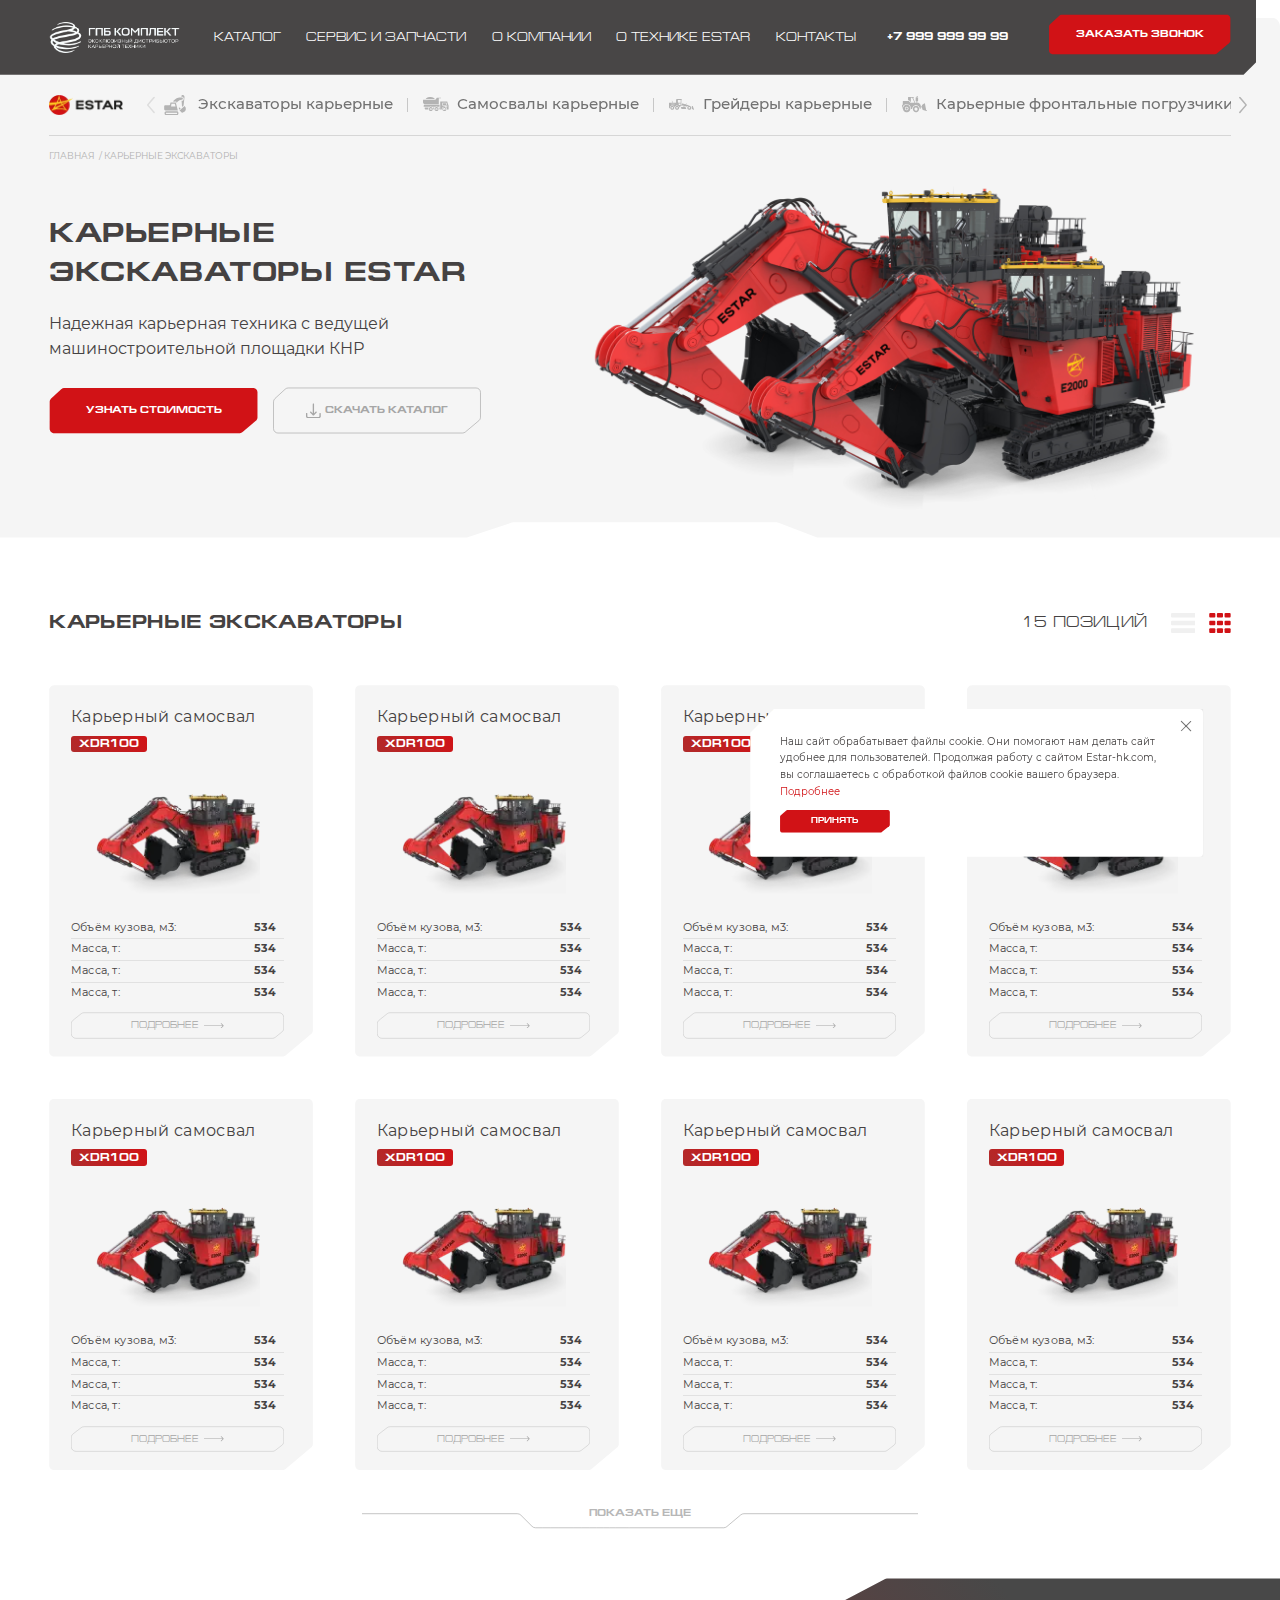
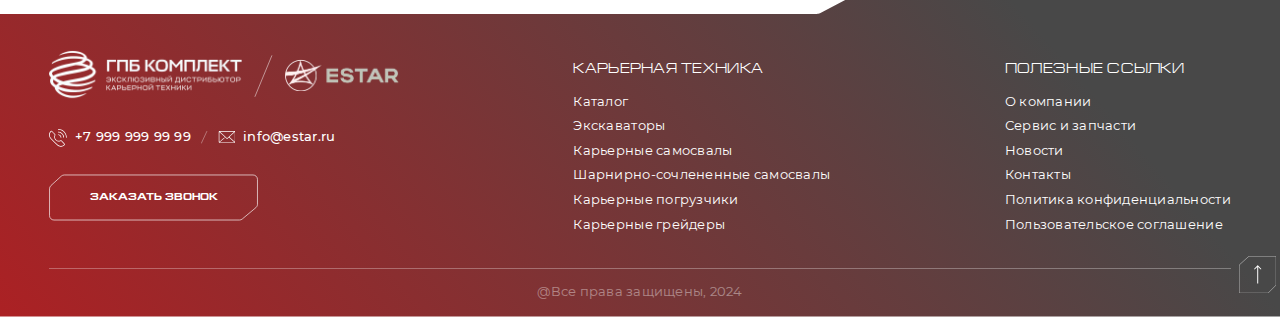
<file: catalog2.html>
<!DOCTYPE html>
<html lang="ru">

<head>
    <meta charset="UTF-8">
    <!--    <meta name="viewport" content="width=device-width, initial-scale=1.0">-->
    <meta name="viewport" content="width=device-width, initial-scale=1, maximum-scale=1, minimum-scale=1, user-scalable=no">

    <meta name="description" content="">
    <meta name="keywords" content="">
    <link rel="stylesheet" href="css/libs.min.css">
    <link rel="stylesheet" href="css/style.min.css">
    <script src="https://api-maps.yandex.ru/2.1/?lang=ru_RU&amp;apikey=9133eb49-3a97-4b2d-90be-6b80a97a5036"></script>
    <title>Каталог</title>
</head>


<body class="m-page">
    <div class="wrapper">
        <header id="header" class="header">
            <div class="container">
                <div class="mob-menu">
                    <div class="mob-menu__top">
                        <a href="" class="mob-menu__logo">
                            <img src="img/logo.webp" alt="">
                        </a>
                        <div class="mob-menu__links slider">
                            <div class="slider__wrap">
                                <div class="swiper-container">
                                    <div class="swiper-wrapper">
                                        <div class="swiper-slide">
                                            <a href="" class="mob-menu__link">
                                                <span class="mob-menu__link-icon">
                                        <svg width="22" height="21" viewBox="0 0 22 21" fill="none" xmlns="http://www.w3.org/2000/svg">
                                            <path d="M11.8401 7.64502H6.46808C6.28431 8.3857 6.07757 9.11632 5.93317 9.85364C5.86098 10.2156 5.6969 10.296 5.3753 10.2927C4.06265 10.2927 2.72047 10.2927 1.39469 10.3128C0.429893 10.3195 0 10.7485 0 11.7305C0 12.5851 0 13.4364 0 14.291C0 15.273 0.423329 15.6953 1.38813 15.6953H13.878L11.8401 7.64502ZM7.01939 11.6232C7.15394 10.7384 7.2852 9.87375 7.41975 8.97221C8.52566 8.97221 9.60859 8.97221 10.7014 8.97221C10.7484 8.98447 10.7919 9.00828 10.8279 9.04157C10.8639 9.07486 10.8915 9.11662 10.9081 9.16324C11.1378 9.96424 11.3511 10.7719 11.5841 11.6165L7.01939 11.6232Z" fill="#B3B3B3"/>
                                            <path d="M14.4721 18.3359C14.4721 17.2064 13.8453 16.5763 12.7394 16.5763H7.48878C5.67076 16.5763 3.85603 16.5763 2.03801 16.5763C1.82524 16.5665 1.61278 16.6017 1.41402 16.6799C1.21526 16.758 1.0345 16.8774 0.883125 17.0304C0.731754 17.1834 0.613054 17.3668 0.534506 17.569C0.455957 17.7712 0.419261 17.9878 0.42673 18.2051C0.42673 18.4766 0.42673 18.7481 0.42673 19.0196C0.424974 19.2303 0.464372 19.4392 0.542621 19.6342C0.620871 19.8292 0.7364 20.0063 0.882455 20.1552C1.02851 20.304 1.20216 20.4216 1.39324 20.5011C1.58433 20.5806 1.78902 20.6204 1.99535 20.6182C2.27428 20.6182 2.55322 20.6182 2.83216 20.6182H12.7755C13.8289 20.6182 14.4524 19.9781 14.4721 18.9023V18.3359ZM12.4342 19.2676H7.46909C5.71999 19.2676 3.97088 19.2676 2.2185 19.2676C1.85095 19.2676 1.72953 19.1536 1.74266 18.7782C1.7722 17.8532 1.63109 17.9203 2.56635 17.9203C5.90485 17.9203 9.24117 17.9203 12.5753 17.9203C13.1463 17.9203 13.1463 17.9203 13.1496 18.5034C13.1561 19.2676 13.1561 19.2676 12.4342 19.2676Z" fill="#B3B3B3"/>
                                            <path d="M17.9897 4.759C17.5959 4.8629 17.1824 4.89977 16.7821 4.99026C15.9514 5.1493 15.1647 5.49136 14.4766 5.99261C13.7886 6.49386 13.2158 7.14225 12.7982 7.89264C12.7785 7.92615 12.7555 7.95631 12.703 8.0334C12.5816 7.69825 12.4602 7.38656 12.3749 7.07823C12.2895 6.76989 12.1845 6.72297 11.9056 6.72632C10.8883 6.74643 9.87098 6.72632 8.83398 6.72632C8.83398 6.66264 8.83398 6.61572 8.86024 6.59226C10.3238 4.91652 12.0139 3.52901 14.1601 2.87882C15.3559 2.55698 16.5996 2.46269 17.8289 2.60065C18.5476 2.65427 19.0136 3.09332 19.0431 3.60609C19.0726 4.11887 18.7051 4.57467 17.9897 4.759Z" fill="#B3B3B3"/>
                                            <path d="M20.4749 17.133C19.8135 17.5226 19.1167 17.8459 18.3943 18.0982C18.3337 18.1214 18.2686 18.1298 18.2042 18.1228C18.1399 18.1158 18.078 18.0936 18.0235 18.058C17.2129 17.3441 16.4188 16.6135 15.5918 15.8561L20.675 11.2344C22.4832 12.8665 22.4734 15.7522 20.4749 17.133Z" fill="#B3B3B3"/>
                                            <path d="M20.6437 2.25551C20.3451 5.02719 20.0432 7.76534 19.7413 10.5203C19.7354 10.6432 19.6905 10.7609 19.6133 10.8554C19.1572 11.2777 18.6813 11.6866 18.1497 12.1558C17.9922 10.0209 17.8215 7.96643 17.6837 5.87846C18.3958 5.78462 19.1309 5.68743 19.5313 5.01713C19.7445 4.64857 19.8578 4.22864 19.8594 3.80054C19.8594 2.45995 19.2228 1.93377 17.2735 1.54835C17.2715 1.34139 17.3127 1.13637 17.3941 0.946855C17.4756 0.757344 17.5956 0.587669 17.7461 0.449066C17.9168 0.293526 18.1165 0.17485 18.3333 0.100173C18.55 0.0254957 18.7793 -0.00363964 19.0074 0.0145187C19.2355 0.0326771 19.4576 0.097754 19.6604 0.205836C19.8632 0.313919 20.0425 0.462774 20.1876 0.643452C20.3644 0.867922 20.4957 1.12602 20.574 1.40275C20.6523 1.67948 20.676 1.96935 20.6437 2.25551Z" fill="#B3B3B3"/>
                                            <path d="M16.77 13.6404L15.2703 15.0112C15.1062 14.3577 14.9422 13.7812 14.8371 13.1913C14.8175 13.0606 15.0439 12.8562 15.1916 12.7422C15.2421 12.715 15.2984 12.7007 15.3556 12.7007C15.4128 12.7007 15.4692 12.715 15.5197 12.7422C15.9332 13.0204 16.3237 13.3153 16.77 13.6404Z" fill="#B3B3B3"/>
                                        </svg>
                                    </span>
                                                <span class="mob-menu__link-title">Экскаваторы карьерные </span>
                                            </a>
                                        </div>
                                        <div class="swiper-slide">
                                            <a href="" class="mob-menu__link">
                                                <span class="mob-menu__link-icon">
                                        <svg width="26" height="15" viewBox="0 0 26 15" fill="none" xmlns="http://www.w3.org/2000/svg">
                                            <path d="M18.3824 0.954106C18.3824 1.18727 18.2088 1.23023 18.0068 1.22716H16.0597V7.29875H1.95051C1.84517 7.28664 1.7385 7.29183 1.63493 7.31409C1.56111 7.35066 1.47966 7.37031 1.39683 7.37154C1.31399 7.37277 1.23196 7.35555 1.15702 7.3212C1.08209 7.28685 1.01624 7.23627 0.964514 7.17335C0.912791 7.11043 0.87657 7.03684 0.858625 6.9582C0.816338 6.88102 0.762051 6.81065 0.697683 6.74958C0.422618 6.45431 0.218936 6.10298 0.101544 5.72131C-0.0158486 5.33964 -0.0439818 4.93728 0.0192031 4.54368C0.0428987 4.094 0.0428987 3.64343 0.0192031 3.19375C0.0192031 2.78571 0.0917847 2.71821 0.511496 2.71821C4.4835 2.71821 8.4555 2.71821 12.4275 2.71821C12.5452 2.72946 12.6636 2.70626 12.7677 2.65159C12.8717 2.59693 12.9565 2.51329 13.0113 2.41141C13.3521 1.88167 13.7108 1.36113 14.0874 0.849793C14.1353 0.79243 14.1946 0.745159 14.2619 0.71087C14.3292 0.676581 14.403 0.655996 14.4787 0.650372C15.6463 0.635032 16.8171 0.650372 17.9879 0.650372C18.2183 0.644236 18.3824 0.717869 18.3824 0.954106Z" fill="#B3B3B3"/>
                                            <path d="M26.0017 9.04139C26.0017 10.1612 25.9701 11.278 25.9512 12.3947C25.9512 12.766 25.8818 12.8242 25.5094 12.8242H24.3828C24.4788 12.353 24.4415 11.8652 24.2748 11.413C24.108 10.9607 23.8182 10.561 23.4361 10.2563H24.1619C24.5122 10.2563 24.5816 10.1581 24.6132 9.81453C24.7078 8.79595 24.4049 7.83873 24.1713 6.86617L23.9725 6.0378C23.9599 5.94369 23.9107 5.85786 23.835 5.79795C23.7592 5.73803 23.6628 5.70859 23.5655 5.71566H20.0437C19.9928 5.71083 19.9416 5.71706 19.8935 5.7339C19.8455 5.75074 19.8019 5.77776 19.7659 5.81301C19.73 5.84826 19.7026 5.89086 19.6856 5.9377C19.6687 5.98454 19.6627 6.03446 19.6681 6.08382C19.6681 6.92753 19.6681 7.77123 19.6681 8.61493C19.6681 8.86958 19.8291 8.97389 20.0815 8.97389C20.7789 8.97389 21.4732 8.97389 22.1706 8.97389H22.5241V9.76851C20.659 9.2316 18.794 10.738 19.0843 12.8181C18.6236 12.8181 18.1629 12.8365 17.7084 12.8181C17.497 12.8181 17.4844 12.6033 17.4844 12.4285V4.94866C17.4844 4.54061 17.538 4.48539 17.9483 4.48539C20.0279 4.48539 22.1044 4.48539 24.184 4.48539C24.2979 4.47125 24.4131 4.50083 24.505 4.56784C24.5969 4.63485 24.6583 4.73403 24.6763 4.84435C25.0928 6.12371 25.5188 7.39693 25.9386 8.67629C25.9793 8.794 26.0006 8.91721 26.0017 9.04139Z" fill="#B3B3B3"/>
                                            <path d="M16.8419 7.89404V9.96495C16.0751 9.88211 15.3051 10.0938 14.5477 9.80848C13.9534 9.5967 13.298 9.61538 12.7174 9.86064C12.5694 9.91703 12.4124 9.94816 12.2535 9.95268C11.5056 9.95268 10.7609 9.95268 10.013 9.95268C9.50189 9.97913 8.98988 9.92209 8.49821 9.78394C7.93259 9.61165 7.32155 9.64769 6.7815 9.88518C6.69039 9.92283 6.59319 9.94464 6.49433 9.94961C4.60089 9.94961 2.71482 9.94961 0.836117 9.94961C0.794077 9.95198 0.751929 9.95198 0.709889 9.94961C0.709889 9.54157 0.681487 9.14886 0.709889 8.76229C0.753623 8.51317 0.889965 8.28834 1.09301 8.13054C1.29605 7.97273 1.55165 7.89293 1.81124 7.90632C4.07073 7.90632 6.32918 7.90632 8.58657 7.90632L16.8419 7.89404Z" fill="#B3B3B3"/>
                                            <path d="M11.9423 2.1109H2.74023C2.95019 1.70168 3.26141 1.34957 3.64593 1.08618C4.517 0.467167 5.55141 0.102153 6.62809 0.0338531C8.02163 -0.128748 9.43191 0.151063 10.6485 0.831536C11.1944 1.13187 11.6427 1.57513 11.9423 2.1109Z" fill="#B3B3B3"/>
                                            <path d="M21.7757 10.2567C21.3626 10.2494 20.9566 10.3619 20.6095 10.5798C20.2624 10.7977 19.99 11.1113 19.827 11.4803C19.6639 11.8494 19.6177 12.2574 19.6941 12.6522C19.7705 13.0469 19.9662 13.4106 20.2561 13.6968C20.546 13.983 20.917 14.1788 21.3218 14.2591C21.7267 14.3395 22.1469 14.3008 22.529 14.1479C22.9112 13.9951 23.2378 13.7351 23.4672 13.401C23.6967 13.067 23.8186 12.6741 23.8174 12.2724C23.8229 12.0088 23.7741 11.7468 23.6738 11.5019C23.5735 11.2569 23.4239 11.034 23.2336 10.8461C23.0433 10.6583 22.8163 10.5094 22.5659 10.4081C22.3155 10.3069 22.0469 10.2554 21.7757 10.2567ZM21.7757 13.3247C21.4896 13.3178 21.2171 13.2051 21.0136 13.0096C20.8101 12.814 20.691 12.5504 20.6806 12.2724C20.6953 12.0062 20.815 11.7559 21.015 11.5735C21.2149 11.3912 21.4795 11.2909 21.7536 11.2937C22.0197 11.2991 22.2736 11.4036 22.4627 11.5858C22.6518 11.7679 22.7617 12.0137 22.7697 12.2724C22.7656 12.5381 22.6588 12.7926 22.4705 12.9853C22.2823 13.1779 22.0263 13.2947 21.7536 13.3124L21.7757 13.3247Z" fill="#B3B3B3"/>
                                            <path d="M13.7429 10.2565C13.332 10.2529 12.9292 10.3677 12.5854 10.5864C12.2416 10.8052 11.9721 11.118 11.811 11.4855C11.6499 11.853 11.6044 12.2587 11.6802 12.6513C11.7561 13.0439 11.9498 13.4059 12.237 13.6915C12.5243 13.9772 12.8921 14.1737 13.2941 14.2563C13.6961 14.3389 14.1143 14.3039 14.4959 14.1557C14.8774 14.0074 15.2053 13.7526 15.438 13.4234C15.6707 13.0942 15.798 12.7053 15.8036 12.3059C15.813 12.0382 15.7665 11.7714 15.6668 11.5217C15.5672 11.2719 15.4166 11.0444 15.224 10.8528C15.0313 10.6613 14.8008 10.5097 14.5462 10.4072C14.2917 10.3047 14.0184 10.2534 13.7429 10.2565ZM13.7113 13.3245C13.5751 13.319 13.4413 13.2873 13.3177 13.2314C13.194 13.1755 13.083 13.0963 12.9909 12.9985C12.8988 12.9008 12.8275 12.7862 12.7811 12.6616C12.7347 12.5369 12.7141 12.4046 12.7204 12.2722C12.7254 12.0142 12.835 11.7686 13.0253 11.5887C13.2156 11.4089 13.4712 11.3094 13.7366 11.3119C14.0114 11.3141 14.2747 11.4193 14.4717 11.6056C14.6686 11.792 14.784 12.045 14.7937 12.312C14.78 12.582 14.6599 12.8365 14.4584 13.0227C14.2568 13.2089 13.9894 13.3125 13.7113 13.3122V13.3245Z" fill="#B3B3B3"/>
                                            <path d="M7.85756 10.2565C7.44507 10.2522 7.0406 10.3673 6.69557 10.5871C6.35055 10.807 6.08057 11.1216 5.91996 11.491C5.75935 11.8604 5.71537 12.2679 5.79361 12.6617C5.87185 13.0554 6.06879 13.4177 6.35936 13.7023C6.64994 13.987 7.02103 14.1812 7.42544 14.2603C7.82986 14.3394 8.24933 14.2997 8.63051 14.1464C9.01169 13.9931 9.33736 13.733 9.5661 13.3993C9.79484 13.0655 9.91632 12.6732 9.91509 12.2721C9.91974 12.0075 9.86981 11.7446 9.76826 11.499C9.6667 11.2534 9.51558 11.0301 9.3238 10.8422C9.13202 10.6544 8.90347 10.5057 8.65164 10.4051C8.39981 10.3045 8.12981 10.254 7.85756 10.2565ZM7.85756 13.3245C7.58326 13.3173 7.32274 13.206 7.13168 13.0146C6.94063 12.8231 6.83418 12.5665 6.83511 12.2998C6.83676 12.0382 6.94435 11.7879 7.13456 11.603C7.32477 11.4181 7.58226 11.3135 7.85125 11.3119C8.11971 11.3154 8.37732 11.4154 8.57432 11.5928C8.77131 11.7701 8.89371 12.0122 8.91789 12.2721C8.9077 12.5448 8.79173 12.8037 8.59327 12.9966C8.39481 13.1895 8.12858 13.3023 7.8481 13.3122L7.85756 13.3245Z" fill="#B3B3B3"/>
                                            <path d="M24.0182 9.3884C24.0182 9.4651 24.0182 9.54486 23.9993 9.64304H23.163C23.163 9.35465 23.163 9.08466 23.163 8.81161C23.163 8.48333 23.0494 8.37595 22.7054 8.37288H20.3008V6.31732C21.0676 6.31732 21.8218 6.31732 22.5729 6.31732C22.8348 6.31732 23.163 6.24368 23.3334 6.36947C23.5038 6.49526 23.5165 6.82354 23.5764 7.06898C23.7626 7.83291 24.1034 8.5723 24.0182 9.3884Z" fill="#B3B3B3"/>
                                            <path d="M5.20002 12.8121C4.32904 12.8121 3.50224 12.8366 2.67544 12.8121C2.43043 12.7663 2.20825 12.6421 2.04429 12.4592C1.89402 12.2914 1.7975 12.0845 1.76659 11.864C1.74447 11.5412 1.74447 11.2174 1.76659 10.8945C1.76659 10.6982 1.86126 10.5693 2.08216 10.5693H5.86903C5.58879 10.8687 5.38279 11.2265 5.26682 11.6152C5.15085 12.004 5.128 12.4134 5.20002 12.8121Z" fill="#B3B3B3"/>
                                            <path d="M11.1048 12.8058H10.4989C10.5678 12.4097 10.5449 12.0037 10.4319 11.6173C10.3189 11.2309 10.1186 10.8739 9.8457 10.5723H11.6981C11.4299 10.8755 11.2369 11.2346 11.134 11.6219C11.0311 12.0091 11.0212 12.4142 11.1048 12.8058Z" fill="#B3B3B3"/>
                                            <path d="M16.864 10.5757V12.8092H16.3811C16.4555 12.4147 16.4374 12.009 16.3281 11.6223C16.2188 11.2356 16.0212 10.8779 15.75 10.5757H16.864Z" fill="#B3B3B3"/>
                                            <path d="M21.7526 11.2994C21.4796 11.2965 21.2158 11.396 21.0161 11.577C20.8163 11.7581 20.6959 12.0069 20.6797 12.2719C20.6943 12.5431 20.8123 12.7992 21.0107 12.9904C21.2091 13.1816 21.4736 13.294 21.7526 13.3059C22.0243 13.2883 22.2794 13.1723 22.4675 12.981C22.6556 12.7896 22.7631 12.5366 22.7688 12.2719C22.7592 12.0143 22.6485 11.7701 22.4596 11.5892C22.2707 11.4084 22.0177 11.3047 21.7526 11.2994ZM21.7526 12.7168C21.6329 12.7168 21.5182 12.6706 21.4335 12.5883C21.3489 12.506 21.3014 12.3944 21.3014 12.2781C21.3014 12.1617 21.3489 12.0501 21.4335 11.9678C21.5182 11.8856 21.6329 11.8393 21.7526 11.8393C21.8723 11.8393 21.9871 11.8856 22.0717 11.9678C22.1564 12.0501 22.2039 12.1617 22.2039 12.2781C22.2039 12.3944 22.1564 12.506 22.0717 12.5883C21.9871 12.6706 21.8723 12.7168 21.7526 12.7168Z" fill="white"/>
                                            <path d="M21.752 12.7173C21.6324 12.7173 21.5176 12.6711 21.433 12.5888C21.3483 12.5065 21.3008 12.3949 21.3008 12.2786C21.3008 12.1622 21.3483 12.0506 21.433 11.9683C21.5176 11.8861 21.6324 11.8398 21.752 11.8398C21.8717 11.8398 21.9865 11.8861 22.0711 11.9683C22.1558 12.0506 22.2033 12.1622 22.2033 12.2786C22.2033 12.3949 22.1558 12.5065 22.0711 12.5888C21.9865 12.6711 21.8717 12.7173 21.752 12.7173Z" fill="#B3B3B3"/>
                                            <path d="M14.1815 12.2721C14.182 12.3305 14.1703 12.3884 14.1472 12.4423C14.124 12.4961 14.0899 12.5449 14.0468 12.5856C14.0038 12.6263 13.9527 12.6581 13.8967 12.6791C13.8406 12.7001 13.7808 12.7099 13.7208 12.7078C13.6011 12.7078 13.4863 12.6616 13.4017 12.5793C13.3171 12.497 13.2695 12.3854 13.2695 12.2691C13.2695 12.1527 13.3171 12.0411 13.4017 11.9589C13.4863 11.8766 13.6011 11.8304 13.7208 11.8304C13.7814 11.8283 13.8417 11.8382 13.8982 11.8596C13.9546 11.8809 14.006 11.9133 14.0491 11.9547C14.0923 11.996 14.1263 12.0455 14.149 12.1001C14.1718 12.1547 14.1829 12.2133 14.1815 12.2721Z" fill="#B3B3B3"/>
                                            <path d="M8.29379 12.2905C8.29395 12.3492 8.28164 12.4073 8.25765 12.4611C8.23366 12.515 8.1985 12.5634 8.15437 12.6035C8.11023 12.6435 8.05807 12.6742 8.00116 12.6938C7.94424 12.7133 7.88379 12.7212 7.82359 12.717C7.7039 12.7137 7.59045 12.6644 7.50819 12.5798C7.42593 12.4952 7.38159 12.3823 7.38494 12.266C7.38829 12.1496 7.43905 12.0393 7.52604 11.9593C7.61304 11.8794 7.72915 11.8363 7.84883 11.8395C7.90929 11.8381 7.96937 11.849 8.02528 11.8714C8.08118 11.8938 8.13166 11.9273 8.17352 11.9697C8.21538 12.0121 8.24769 12.0626 8.2684 12.1178C8.2891 12.173 8.29775 12.2319 8.29379 12.2905Z" fill="#B3B3B3"/>
                                        </svg>
                                    </span>
                                                <span class="mob-menu__link-title">Самосвалы карьерные </span>
                                            </a>
                                        </div>
                                        <div class="swiper-slide">
                                            <a href="" class="mob-menu__link">
                                                <span class="mob-menu__link-icon">
                                        <svg width="25" height="11" viewBox="0 0 25 11" fill="none" xmlns="http://www.w3.org/2000/svg">
                                            <path d="M12.8929 0.635351C12.8422 0.449304 12.7312 0.285688 12.5775 0.170586C12.4237 0.0554845 12.2362 -0.004477 12.0447 0.000260662H8.03411C7.3888 0.000260662 7.06404 0.325215 7.05983 0.975124C7.05983 1.80074 7.05983 2.62318 7.05983 3.4488C7.05983 3.65203 7.022 3.74094 6.79183 3.73777C5.78288 3.73777 4.77392 3.73777 3.76497 3.73777C3.54426 3.73777 3.49066 3.66156 3.49381 3.45198C3.51223 3.06974 3.5038 2.68667 3.46859 2.30564C3.46049 2.2218 3.43506 2.14059 3.39392 2.06725C3.35278 1.99391 3.29685 1.93006 3.22973 1.87981C3.1626 1.82956 3.08577 1.79402 3.00419 1.77548C2.9226 1.75694 2.83806 1.75581 2.75601 1.77216C2.78439 1.90871 2.75601 2.10876 2.8443 2.16274C2.91856 2.21451 2.97666 2.28649 3.01184 2.37026C3.04701 2.45404 3.05779 2.54617 3.04293 2.63588C3.04293 2.90897 3.02717 3.18524 3.04293 3.45833C3.0587 3.68061 2.97672 3.74094 2.76547 3.73777C2.05605 3.73777 1.34978 3.73777 0.640362 3.73777C0.110661 3.73777 0.00976562 3.84891 0.00976562 4.37286V8.65971C0.00976562 9.26622 0.290381 9.46628 0.879989 9.2948C0.775114 8.67838 0.907509 8.04488 1.25021 7.52334C1.5929 7.00179 2.12013 6.63144 2.72448 6.48771C4.04243 6.18921 5.00409 6.80525 5.68198 8.39298C5.71036 8.29771 5.73243 8.21515 5.75765 8.13259C5.91179 7.62963 6.22377 7.19059 6.64675 6.8814C7.06973 6.57221 7.58089 6.40955 8.10347 6.41785C8.62055 6.4285 9.1209 6.60432 9.53232 6.91993C9.94375 7.23555 10.245 7.67465 10.3925 8.17387C10.4063 8.234 10.4318 8.29078 10.4675 8.34093C10.5033 8.39107 10.5485 8.43359 10.6006 8.46601C10.7867 8.5327 10.856 8.35487 10.9159 8.21515C11.3637 7.39906 11.8145 6.58614 12.2559 5.76688C12.3147 5.64507 12.3459 5.51169 12.3474 5.3763C12.3474 4.01085 12.3474 2.64647 12.3474 1.28314C12.3474 1.06086 12.3852 0.933843 12.6406 0.965598C12.896 0.997352 12.9275 0.848106 12.8929 0.635351ZM2.60152 5.39853C2.60152 5.44616 2.49432 5.53825 2.45963 5.52872C2.42495 5.51919 2.30514 5.43981 2.29883 5.38265C2.27991 5.19212 2.29883 4.99842 2.29883 4.80789C2.29883 4.61737 2.36504 4.51893 2.61413 4.60784C2.60782 4.87458 2.61413 5.13496 2.60152 5.39853ZM3.36769 5.36042C3.34877 5.4271 3.27626 5.47791 3.22896 5.53825C3.17536 5.48426 3.07762 5.43346 3.07446 5.3763C3.05554 5.15761 3.05554 4.93767 3.07446 4.71898C3.07446 4.665 3.16275 4.61737 3.21004 4.56656C3.26364 4.62372 3.34877 4.66817 3.36454 4.73168C3.37793 4.8371 3.37793 4.94381 3.36454 5.04923C3.37739 5.1525 3.37845 5.25691 3.36769 5.36042ZM4.13387 5.38582C4.11848 5.42077 4.09547 5.45177 4.06653 5.47651C4.0376 5.50125 4.00349 5.5191 3.96676 5.52872C3.93838 5.52872 3.84379 5.43663 3.84064 5.38265C3.82561 5.17122 3.82561 4.95899 3.84064 4.74756C3.84064 4.68723 3.93838 4.63642 3.98883 4.57926C4.03928 4.63642 4.1181 4.68723 4.13387 4.75391C4.14654 4.85194 4.14654 4.9512 4.13387 5.04923C4.14635 5.16532 4.14635 5.28243 4.13387 5.39853V5.38582ZM4.90004 5.40805C4.90004 5.45251 4.80861 5.53507 4.77077 5.52872C4.73623 5.52333 4.70352 5.50952 4.6755 5.48849C4.64747 5.46745 4.62497 5.43984 4.60997 5.40805C4.59871 5.32375 4.59871 5.23832 4.60997 5.15402C4.60997 5.11909 4.60997 5.08733 4.60997 5.05558C4.60997 5.02382 4.60997 4.98572 4.60997 4.95079C4.59733 4.86765 4.59733 4.78306 4.60997 4.69993C4.62446 4.66837 4.6464 4.64087 4.67388 4.61984C4.70137 4.5988 4.73355 4.58487 4.76762 4.57926C4.80861 4.57926 4.89689 4.6523 4.90004 4.69675C4.91232 4.93051 4.91232 5.16476 4.90004 5.39853V5.40805ZM5.67567 5.39853C5.66087 5.43453 5.63813 5.46667 5.60918 5.49252C5.58023 5.51838 5.54583 5.53727 5.50857 5.54777C5.47388 5.54777 5.37614 5.45886 5.36984 5.40488C5.35567 5.17859 5.35567 4.95162 5.36984 4.72533C5.38128 4.69227 5.40088 4.66268 5.42681 4.63935C5.45273 4.61601 5.48412 4.59971 5.51803 4.59196C5.55262 4.59872 5.58494 4.6142 5.61196 4.63698C5.63898 4.65975 5.65982 4.68906 5.67252 4.72216C5.68361 4.83938 5.68361 4.9574 5.67252 5.07463C5.68783 5.18198 5.68889 5.2909 5.67567 5.39853ZM8.86649 3.03917V0.952896H9.6705C10.2696 0.952896 10.8686 0.952896 11.4677 0.952896C11.619 0.952896 11.7073 0.978299 11.7073 1.1593C11.7073 1.98068 11.7073 2.80418 11.7073 3.6298C11.7073 3.7854 11.6411 3.83621 11.4929 3.83621C10.8781 3.83621 10.2601 3.83621 9.64213 3.83621C9.44058 3.816 9.25249 3.72511 9.11071 3.57943C8.96894 3.43374 8.8825 3.24252 8.86649 3.03917ZM11.5276 5.71607C11.4599 5.8016 11.3634 5.85921 11.2565 5.87802C10.8939 5.89707 10.5281 5.87802 10.1655 5.87802C9.80293 5.87802 9.71149 5.77958 9.68942 5.43663C9.67366 5.14767 9.68942 4.85552 9.68942 4.56021C9.68942 4.40779 9.77455 4.38238 9.90067 4.38556H10.7204C10.9821 4.38556 11.247 4.38556 11.5087 4.38556C11.5781 4.38556 11.6979 4.46812 11.6979 4.51258C11.6884 4.92221 11.8051 5.35089 11.5276 5.71607Z" fill="#B3B3B3"/>
                                            <path d="M19.9457 6.37984C19.659 6.46686 19.3821 6.58393 19.1196 6.72914C18.8185 6.95097 18.5397 7.20197 18.2872 7.47855C18.18 7.59286 18.1075 7.65002 17.9467 7.60239C17.5305 7.47537 17.108 7.36423 16.6855 7.25944C16.5732 7.2274 16.4542 7.2274 16.3419 7.25944C15.7459 7.44679 15.1532 7.6532 14.5604 7.85325C14.4988 7.8864 14.4407 7.92576 14.387 7.97074C14.5478 7.98662 14.6298 7.99932 14.7023 7.99932C15.2225 7.99932 15.7396 7.99932 16.2567 7.99932C16.3372 7.98621 16.4196 8.00502 16.4866 8.05179C16.5537 8.09857 16.6001 8.16967 16.6162 8.25018C16.799 8.80271 16.9977 9.34889 17.2026 9.93317C17.0986 9.95398 16.9932 9.96777 16.8873 9.97445C15.541 9.97445 14.1978 9.97445 12.8515 9.97445C12.7509 9.99021 12.6482 9.96585 12.5652 9.90656C12.4822 9.84726 12.4254 9.7577 12.4069 9.65691C12.2398 9.12661 12.0475 8.60901 11.8457 8.0279H13.8731C13.8731 7.47537 14.2483 7.36741 14.6298 7.24674C14.8883 7.16418 15.1437 7.07209 15.3991 6.98635C15.4007 6.96309 15.4007 6.93975 15.3991 6.91649C14.8568 6.77042 14.3176 6.618 13.7722 6.48463C13.6639 6.47603 13.5553 6.49572 13.4569 6.54179C13.0028 6.69104 12.552 6.85933 12.0317 7.02763C12.1957 6.71009 12.3092 6.46558 12.4637 6.23695C12.6975 5.90654 12.7989 5.49939 12.7475 5.09696C12.7222 4.91278 12.8011 4.83022 12.9745 4.76036C13.394 4.58196 13.8638 4.56389 14.2956 4.70955C14.9262 4.91596 15.5883 5.07156 16.2378 5.24621C16.3312 5.2686 16.4283 5.27019 16.5223 5.25085C16.6163 5.23151 16.7051 5.19172 16.7822 5.13426C16.8594 5.0768 16.9232 5.00305 16.9691 4.91817C17.015 4.83329 17.042 4.73934 17.0481 4.64287C17.0371 4.50655 17.0371 4.36955 17.0481 4.23324C17.0481 4.1729 17.1427 4.12527 17.1932 4.07129C17.2436 4.12527 17.3319 4.17608 17.335 4.23324C17.3508 4.50715 17.3508 4.78176 17.335 5.05568C17.335 5.11919 17.2499 5.18587 17.19 5.23668C17.0951 5.30511 16.9961 5.36767 16.8936 5.42403L17.9656 5.7257C18.4291 5.85589 18.9115 5.97021 19.3561 6.10993C19.5589 6.18533 19.756 6.27554 19.9457 6.37984Z" fill="#B3B3B3"/>
                                            <path d="M8.07729 6.81807C7.54378 6.81049 7.02913 7.01667 6.64656 7.39125C6.26399 7.76583 6.04484 8.27812 6.03731 8.81543C6.02978 9.35274 6.2345 9.87106 6.60643 10.2564C6.97836 10.6417 7.48703 10.8624 8.02054 10.8699C8.2847 10.8737 8.54702 10.825 8.7925 10.7267C9.03799 10.6283 9.26184 10.4822 9.45127 10.2968C9.64069 10.1113 9.792 9.89007 9.89653 9.64571C10.0011 9.40134 10.0568 9.13864 10.0605 8.87259C10.0642 8.60654 10.0159 8.34236 9.91825 8.09512C9.8206 7.84789 9.67556 7.62244 9.4914 7.43166C9.30724 7.24089 9.08757 7.08851 8.84494 6.98322C8.6023 6.87794 8.34146 6.82183 8.07729 6.81807ZM8.04576 9.62199C7.94383 9.62288 7.84277 9.6031 7.74858 9.56384C7.6544 9.52457 7.56903 9.46662 7.49754 9.39344C7.42605 9.32026 7.36992 9.23334 7.33247 9.13786C7.29503 9.04238 7.27704 8.94029 7.27959 8.83766C7.28041 8.7348 7.30139 8.63313 7.34133 8.53846C7.38127 8.44379 7.43938 8.358 7.51233 8.28601C7.58527 8.21402 7.67162 8.15725 7.7664 8.11895C7.86119 8.08066 7.96256 8.06159 8.06468 8.06285C8.16689 8.06237 8.26815 8.08265 8.36239 8.1225C8.45663 8.16235 8.54193 8.22094 8.61316 8.29476C8.6844 8.36858 8.74012 8.45611 8.77698 8.55212C8.81384 8.64814 8.83109 8.75065 8.8277 8.85354C8.82951 8.95658 8.81038 9.0589 8.77148 9.15422C8.73257 9.24954 8.67473 9.33584 8.60149 9.40781C8.52825 9.47979 8.44117 9.53592 8.3456 9.57275C8.25004 9.60958 8.148 9.62634 8.04576 9.62199Z" fill="#B3B3B3"/>
                                            <path d="M20.2868 6.81787C19.8893 6.82102 19.5015 6.94274 19.1726 7.16768C18.8437 7.39261 18.5883 7.71067 18.4388 8.08168C18.2892 8.45269 18.2522 8.86001 18.3323 9.25221C18.4125 9.6444 18.6062 10.0039 18.8891 10.2852C19.172 10.5666 19.5314 10.7572 19.9217 10.833C20.3121 10.9089 20.7161 10.8665 21.0826 10.7112C21.4491 10.556 21.7616 10.2948 21.9809 9.96075C22.2001 9.62669 22.3161 9.2347 22.3142 8.83428C22.3084 8.29692 22.0921 7.78359 21.7125 7.40598C21.3328 7.02837 20.8204 6.817 20.2868 6.81787ZM20.2868 9.6218C20.185 9.62308 20.084 9.60383 19.9897 9.56518C19.8954 9.52654 19.8098 9.46928 19.7378 9.39678C19.6658 9.32428 19.6089 9.23801 19.5706 9.14304C19.5322 9.04807 19.5131 8.94633 19.5144 8.84381C19.5148 8.74123 19.5352 8.63973 19.5746 8.54511C19.614 8.4505 19.6714 8.36462 19.7438 8.29238C19.8161 8.22013 19.9018 8.16294 19.9961 8.12407C20.0903 8.0852 20.1913 8.06541 20.2931 8.06583C20.3952 8.0645 20.4965 8.08397 20.5908 8.12308C20.6852 8.16219 20.7708 8.22012 20.8424 8.2934C20.9139 8.36667 20.97 8.45377 21.0073 8.54945C21.0446 8.64513 21.0623 8.74742 21.0593 8.85016C21.062 8.95276 21.0437 9.05482 21.0058 9.15006C20.9678 9.2453 20.9109 9.33171 20.8385 9.40398C20.7662 9.47626 20.6799 9.53286 20.585 9.57032C20.4902 9.60778 20.3887 9.6253 20.2868 9.6218Z" fill="#B3B3B3"/>
                                            <path d="M3.24082 6.81796C2.97665 6.82046 2.71556 6.87534 2.47245 6.97947C2.22935 7.08359 2.00898 7.23492 1.82394 7.42482C1.45024 7.80833 1.24312 8.32564 1.24814 8.86295C1.25315 9.40026 1.4699 9.91356 1.8507 10.2899C2.23149 10.6663 2.74515 10.8749 3.27866 10.8698C3.81217 10.8648 4.32183 10.6465 4.69553 10.263C5.06923 9.87947 5.27636 9.36216 5.27134 8.82485C5.26632 8.28753 5.04958 7.77424 4.66878 7.39787C4.28798 7.02151 3.77433 6.81291 3.24082 6.81796ZM3.27235 9.62188C3.17042 9.62442 3.06901 9.60644 2.97407 9.569C2.87912 9.53156 2.79256 9.4754 2.71944 9.40384C2.64632 9.33227 2.58812 9.24672 2.54825 9.1522C2.50838 9.05769 2.48765 8.95611 2.48726 8.85342C2.4864 8.6462 2.56668 8.44698 2.7107 8.29897C2.85471 8.15096 3.05085 8.06608 3.25659 8.06274C3.35861 8.06015 3.4601 8.07838 3.55495 8.11632C3.6498 8.15426 3.73604 8.21114 3.8085 8.28352C3.88096 8.3559 3.93813 8.4423 3.97658 8.53751C4.01503 8.63272 4.03395 8.73478 4.03222 8.83755C4.037 8.94021 4.02076 9.04277 3.98452 9.13884C3.94827 9.23492 3.89279 9.32246 3.82152 9.39602C3.75026 9.46958 3.66473 9.52759 3.57025 9.56645C3.47578 9.6053 3.37437 9.62417 3.27235 9.62188Z" fill="#B3B3B3"/>
                                            <path d="M24.7446 10.6472C24.1329 10.752 23.7356 10.4027 23.291 10.0757C23.1324 9.98459 23.005 9.84719 22.9257 9.68163C22.8463 9.51607 22.8187 9.33014 22.8465 9.14843C22.8622 8.88404 22.8622 8.61895 22.8465 8.35456C22.8465 7.97986 22.8465 7.60516 22.8465 7.23046C22.8465 7.04945 22.8937 6.97007 23.0924 6.96689C23.7514 6.96689 23.7514 6.94466 23.9752 7.57658C24.2905 8.49746 24.6247 9.41516 24.9463 10.336C25.0441 10.6155 25.022 10.5964 24.7446 10.6472Z" fill="#B3B3B3"/>
                                        </svg>
                                    </span>
                                                <span class="mob-menu__link-title">Грейдеры карьерные </span>
                                            </a>
                                        </div>
                                        <div class="swiper-slide">
                                            <a href="" class="mob-menu__link">
                                                <span class="mob-menu__link-icon">
                                        <svg width="25" height="17" viewBox="0 0 25 17" fill="none" xmlns="http://www.w3.org/2000/svg">
                                        <path d="M24.9749 14.8168C24.8789 15.0583 24.718 15.0647 24.4827 14.9979C23.3311 14.6801 22.1734 14.3623 21.0156 14.0445C20.9084 14.0242 20.8086 13.9741 20.7273 13.8995C20.6459 13.825 20.5861 13.7289 20.5544 13.6218C20.3068 12.913 20.0405 12.2138 19.7991 11.5083C19.7928 11.4696 19.7789 11.4326 19.7584 11.3995C19.7379 11.3664 19.7111 11.3379 19.6796 11.3156C19.6481 11.2934 19.6126 11.2779 19.5752 11.27C19.5377 11.2622 19.4991 11.2621 19.4617 11.2699C19.2264 11.289 18.9911 11.2699 18.7032 11.2699C18.7032 11.6894 18.7218 12.074 18.7032 12.4554C18.7032 12.5984 18.6042 12.8241 18.4989 12.8622C18.2815 12.9186 18.0553 12.9305 17.8334 12.8972C17.7993 12.8972 17.7653 12.7192 17.7529 12.6207C17.6797 11.8129 17.3622 11.0489 16.8448 10.4358C16.3275 9.82262 15.6362 9.39101 14.868 9.20144C14.0997 9.01187 13.2929 9.07384 12.5607 9.37866C11.8284 9.68349 11.2074 10.2159 10.7847 10.9013C10.6024 11.2003 10.4548 11.5203 10.3451 11.8547C10.248 12.2037 10.1704 12.5581 10.113 12.9162H8.97688C9.02022 11.3271 8.50945 9.98594 7.25573 9.00707C6.47734 8.3954 5.51395 8.08484 4.53471 8.12989C3.95559 8.15376 3.38692 8.29598 2.86197 8.54822C2.33703 8.80046 1.86636 9.15766 1.47751 9.59891C1.08865 10.0402 0.789423 10.5566 0.597326 11.118C0.405229 11.6794 0.324124 12.2746 0.358757 12.8685C0.126587 12.8972 0.00585938 12.7827 0.00585938 12.5507C0.00585938 11.5655 0.00585938 10.5803 0.00585938 9.59503C0.0166839 9.51294 0.0436743 9.43398 0.0851859 9.36294C0.126698 9.29191 0.181861 9.2303 0.247316 9.18187C0.462847 9.03644 0.632588 8.82987 0.735905 8.58726C0.839221 8.34464 0.871663 8.07644 0.829287 7.81525C0.779757 7.05885 0.829287 6.29609 0.829287 5.53332C0.826191 5.19644 0.928346 5.0852 1.26267 5.0852C3.01787 5.0852 4.77617 5.0852 6.52518 5.0852C6.70194 5.10165 6.86845 5.17763 6.9988 5.30132C7.47243 5.74626 7.92748 6.21663 8.38253 6.66793C8.46502 6.7551 8.57444 6.81015 8.69209 6.82366C9.93033 6.82366 11.1438 6.82366 12.3697 6.82366C12.4034 6.82043 12.4367 6.81296 12.4687 6.80141C12.4508 6.73034 12.4291 6.66031 12.4037 6.59166C11.7227 5.03753 11.0447 3.49611 10.3761 1.90703C10.3537 1.83726 10.3085 1.77759 10.2481 1.73819C10.1877 1.69879 10.1159 1.68209 10.0449 1.69091C9.67339 1.69091 9.29883 1.69091 8.88402 1.69091V6.18167L8.2649 5.581C8.16584 5.48565 8.06988 5.38395 7.95534 5.2886C7.7077 5.00227 7.42584 4.74919 7.11643 4.53538C6.76717 4.40807 6.40269 4.33002 6.03298 4.30337C6.03298 4.25888 6.03298 4.17624 6.03298 4.09679V1.4748C6.03298 1.09024 6.15061 0.969467 6.52208 0.969467H11.4162C11.4894 0.964677 11.5628 0.964677 11.636 0.969467C11.7272 0.979888 11.8108 1.02672 11.8687 1.09985C11.9267 1.17298 11.9542 1.26655 11.9456 1.36038C11.9485 1.40395 11.9427 1.44768 11.9285 1.48885C11.9143 1.53001 11.892 1.56773 11.8629 1.59964C11.8339 1.63155 11.7987 1.65697 11.7597 1.67431C11.7206 1.69166 11.6785 1.70055 11.636 1.70045C11.4657 1.70045 11.2893 1.70045 11.0726 1.70045C11.1221 1.83393 11.1593 1.93881 11.2026 2.03733C11.8682 3.56921 12.5306 5.10745 13.2024 6.63615C13.2223 6.68302 13.253 6.72426 13.2918 6.75635C13.3306 6.78844 13.3764 6.81044 13.4252 6.82048C13.7689 6.84273 14.1156 6.82048 14.487 6.82048V5.36806H14.1001C13.7905 5.36806 13.6729 5.24093 13.6698 4.91994V1.82122C13.6698 1.54154 13.7812 1.4303 14.0506 1.42077H14.5025C14.5025 1.21419 14.5025 1.02032 14.5025 0.829628C14.5029 0.730066 14.5406 0.634476 14.6078 0.562661C14.8623 0.376265 15.1281 0.206429 15.4033 0.0541536C15.4446 0.0270236 15.4912 0.00945577 15.5397 0.00267258C15.5883 -0.00411061 15.6377 5.37412e-05 15.6846 0.0148759C15.7314 0.029698 15.7746 0.0548219 15.811 0.0884995C15.8474 0.122177 15.8763 0.163599 15.8955 0.209884C15.9195 0.248291 15.9351 0.291536 15.9413 0.336683C15.9475 0.38183 15.9442 0.427822 15.9316 0.471536C15.9189 0.515251 15.8973 0.555664 15.8681 0.590032C15.8389 0.6244 15.8029 0.651919 15.7624 0.670719C15.6642 0.743391 15.5607 0.808204 15.4529 0.864588C15.2176 0.975824 15.1774 1.16016 15.2516 1.42077C15.4157 1.42077 15.5767 1.42077 15.7408 1.42077C15.7895 1.41828 15.8382 1.42657 15.8835 1.44508C15.9288 1.46359 15.9698 1.49188 16.0035 1.52805C16.0373 1.56421 16.0631 1.6074 16.0792 1.65469C16.0952 1.70198 16.1012 1.75227 16.0967 1.80215C16.0967 2.84459 16.0967 3.88703 16.0967 4.92947C16.101 4.98874 16.0927 5.04825 16.0723 5.10388C16.0519 5.15951 16.0201 5.20993 15.9788 5.25165C15.9376 5.29336 15.888 5.32538 15.8336 5.34548C15.7791 5.36558 15.721 5.37329 15.6634 5.36806H15.2455V6.8332C15.6293 6.8332 16.0101 6.8332 16.3877 6.8332C16.492 6.82668 16.5963 6.8451 16.6925 6.88702C16.7886 6.92893 16.874 6.99319 16.9418 7.07474C17.4464 7.60549 17.9727 8.114 18.4618 8.66382C18.5924 8.81944 18.6735 9.01245 18.6939 9.21683C18.728 9.64588 18.6939 10.0781 18.6939 10.5453C19.0035 10.5453 19.2945 10.5453 19.5824 10.5453C19.6412 10.5453 19.7217 10.4182 19.7434 10.3355C19.861 9.90013 19.9508 9.45837 20.0808 9.02931C20.1287 8.87251 20.2269 8.73697 20.3594 8.64476C21.0156 8.23477 21.6843 7.84386 22.3529 7.4593C22.6811 7.26861 22.8916 7.36395 22.9721 7.74533C23.2259 9.08016 23.4735 10.4182 23.7243 11.753C23.8605 12.4903 23.9936 13.2277 24.1453 13.9618C24.1816 14.0657 24.2545 14.1519 24.3496 14.2034C24.4617 14.2437 24.5766 14.2756 24.6932 14.2987C24.7457 14.3122 24.795 14.3366 24.8381 14.3703C24.8811 14.4041 24.9169 14.4466 24.9433 14.4951C24.9697 14.5437 24.9861 14.5973 24.9915 14.6526C24.997 14.7079 24.9913 14.7638 24.9749 14.8168Z" fill="#B3B3B3"/>
                                        <path d="M4.67079 8.84801C4.1885 8.8346 3.7085 8.92068 3.2592 9.10116C2.8099 9.28163 2.40043 9.55283 2.05506 9.89869C1.70968 10.2445 1.43541 10.658 1.24848 11.1147C1.06155 11.5713 0.965769 12.0618 0.966805 12.5572C0.967841 13.0525 1.06567 13.5426 1.25451 13.9984C1.44334 14.4542 1.71934 14.8665 2.06616 15.2108C2.41299 15.5552 2.82358 15.8246 3.27363 16.0031C3.72368 16.1815 4.20404 16.2655 4.68626 16.25C5.16855 16.2634 5.64855 16.1773 6.09785 15.9968C6.54715 15.8164 6.95661 15.5452 7.30199 15.1993C7.64737 14.8534 7.92164 14.4399 8.10857 13.9833C8.2955 13.5267 8.39128 13.0361 8.39024 12.5408C8.38921 12.0455 8.29138 11.5554 8.10254 11.0996C7.9137 10.6438 7.63771 10.2315 7.29088 9.88715C6.94406 9.54281 6.53347 9.27342 6.08342 9.09493C5.63337 8.91644 5.15301 8.83248 4.67079 8.84801ZM4.68626 14.359C4.33995 14.3521 4.0033 14.2405 3.71842 14.0382C3.43354 13.8359 3.21308 13.5519 3.08461 13.2217C2.95613 12.8914 2.92535 12.5296 2.99612 12.1815C3.06688 11.8334 3.23605 11.5144 3.48245 11.2645C3.72886 11.0145 4.04157 10.8447 4.38148 10.7763C4.72139 10.7079 5.0734 10.7439 5.39348 10.8798C5.71357 11.0157 5.98752 11.2455 6.18108 11.5404C6.37464 11.8353 6.47921 12.1823 6.48171 12.5379C6.47681 13.0232 6.28539 13.4868 5.94912 13.8279C5.61285 14.1689 5.15896 14.3598 4.68626 14.359Z" fill="#B3B3B3"/>
                                        <path d="M13.9606 9.80176C13.1242 9.81348 12.3262 10.1641 11.7406 10.7773C11.1549 11.3905 10.8291 12.2165 10.834 13.0753C10.843 13.9203 11.1758 14.7276 11.7604 15.3225C12.3451 15.9174 13.1344 16.2518 13.9575 16.2534C14.367 16.2598 14.7737 16.1821 15.1536 16.025C15.5335 15.8679 15.8791 15.6345 16.17 15.3385C16.4609 15.0425 16.6913 14.6898 16.8478 14.3012C17.0042 13.9126 17.0835 13.4958 17.0809 13.0753C17.0896 12.6488 17.0153 12.2249 16.8624 11.8283C16.7095 11.4317 16.4811 11.0704 16.1905 10.7656C15.8999 10.4608 15.553 10.2185 15.1701 10.053C14.7872 9.8875 14.376 9.80209 13.9606 9.80176ZM13.9606 14.658C13.5501 14.658 13.1564 14.4906 12.8661 14.1926C12.5759 13.8946 12.4128 13.4904 12.4128 13.0689C12.4091 12.7493 12.4983 12.4357 12.669 12.1684C12.8397 11.901 13.0841 11.6919 13.3711 11.5679C13.6581 11.4438 13.9745 11.4103 14.2801 11.4718C14.5857 11.5332 14.8665 11.6868 15.0866 11.9128C15.3068 12.1389 15.4564 12.4272 15.5162 12.7409C15.5761 13.0546 15.5435 13.3795 15.4226 13.6741C15.3018 13.9687 15.0981 14.2197 14.8377 14.3949C14.5773 14.5702 14.2719 14.6618 13.9606 14.658Z" fill="#B3B3B3"/>
                                        <path d="M5.75117 12.5443C5.75243 12.69 5.72529 12.8345 5.67136 12.9693C5.61744 13.1041 5.53781 13.2265 5.43715 13.3292C5.3365 13.432 5.21685 13.513 5.08525 13.5676C4.95364 13.6222 4.81274 13.6492 4.67081 13.6471C4.38592 13.6442 4.11385 13.5251 3.91443 13.3162C3.71502 13.1073 3.6046 12.8257 3.60748 12.5332C3.61035 12.2407 3.72628 11.9613 3.92975 11.7566C4.13323 11.5519 4.40759 11.4385 4.69248 11.4415C4.97519 11.444 5.24539 11.5615 5.44385 11.7682C5.64231 11.9749 5.75282 12.254 5.75117 12.5443Z" fill="#B3B3B3"/>
                                        </svg>
                                    </span>
                                                <span class="mob-menu__link-title">Карьерные фронтальные погрузчики</span>
                                            </a>
                                        </div>
                                        <div class="swiper-slide">
                                            <a href="" class="mob-menu__link">
                                                <span class="mob-menu__link-icon">
                            <svg width="25" height="18" viewBox="0 0 25 18" fill="none" xmlns="http://www.w3.org/2000/svg">
                                <path d="M18.0557 0.000238185C16.8711 0.000238185 15.6898 0.000238185 14.5052 0.000238185C14.3365 -0.0109783 14.1687 0.0334211 14.0253 0.127203C13.8819 0.220986 13.7701 0.359442 13.7057 0.523136C13.4544 1.04603 13.1477 1.54843 12.9258 2.07816C12.7039 2.60789 12.3351 2.80953 11.764 2.80612C8.77488 2.78219 5.78571 2.80612 2.79328 2.78903C2.59481 2.76356 2.39381 2.80648 2.22071 2.91131C2.0476 3.01614 1.91181 3.17717 1.83388 3.37003C1.28238 4.63113 0.734152 5.89566 0.156552 7.12943C0.0579448 7.31097 0.0168277 7.52058 0.0391084 7.72813C0.061389 7.93569 0.14592 8.1305 0.280556 8.28459C0.763522 8.94761 1.25954 9.61746 1.69356 10.3112C1.7928 10.4917 1.94106 10.6371 2.11947 10.729C2.29787 10.8209 2.49835 10.8551 2.69538 10.8273C4.12797 10.7077 5.56381 10.6154 6.99965 10.506C9.02289 10.3591 11.0494 10.2019 13.0726 10.0583C13.2663 10.0653 13.4553 9.99458 13.6009 9.86055C13.7464 9.72652 13.8376 9.53932 13.8558 9.33722C13.9798 8.65369 14.1495 8.00092 14.2898 7.33107C14.6488 5.63364 15.0056 3.93963 15.3602 2.24904C15.5005 1.59286 15.6637 1.43564 16.3163 1.42881H17.1354C17.4617 1.42881 17.7881 1.42881 18.0948 1.42881C18.6071 1.42881 18.9106 1.13489 18.9041 0.711106C18.8976 0.287319 18.5582 0.000238185 18.0557 0.000238185ZM5.00253 9.41241C4.8702 9.41179 4.74261 9.36077 4.64356 9.26887C4.20628 8.66736 3.78858 8.05219 3.36762 7.44385C3.24087 7.29247 3.13136 7.12616 3.04129 6.94829C2.99887 6.84234 3.07066 6.68513 3.09351 6.55185C3.20446 6.57235 3.37088 6.55185 3.41983 6.6202C3.99091 7.40967 4.54567 8.2094 5.10042 9.01254C5.13366 9.07848 5.15888 9.14851 5.17548 9.22102C5.11674 9.28595 5.05147 9.42266 4.99926 9.41582L5.00253 9.41241ZM7.63926 9.22785C7.58195 9.2374 7.52338 9.23443 7.46723 9.21914C7.41107 9.20385 7.35854 9.17656 7.31293 9.139C6.80386 8.43496 6.30784 7.72409 5.8314 6.99956C5.80898 6.93449 5.80114 6.8649 5.80849 6.79615C5.81585 6.72741 5.8382 6.66136 5.87382 6.60311C5.90319 6.55526 6.14467 6.57235 6.20015 6.63387C6.7288 7.36182 7.23787 8.10345 7.75021 8.84508C7.77471 8.89939 7.79226 8.95684 7.80242 9.01596C7.75347 9.0809 7.70126 9.20735 7.63926 9.22785ZM10.2793 9.02963C10.2302 9.04812 10.1777 9.05405 10.126 9.04692C10.0744 9.03978 10.0251 9.01979 9.98229 8.98862C9.4928 8.30509 9.00331 7.62156 8.55298 6.93804C8.51382 6.87652 8.59214 6.68172 8.66719 6.59627C8.71364 6.57758 8.76392 6.57185 8.81312 6.57964C8.86232 6.58743 8.90874 6.60847 8.94783 6.6407C9.43733 7.32423 9.9105 8.00776 10.3869 8.69129C10.4055 8.73047 10.4197 8.77175 10.4294 8.81432C10.3902 8.88609 10.351 8.99204 10.2793 9.01596V9.02963Z" fill="#B3B3B3"/>
                                <path d="M22.9619 11.808C22.7359 11.8092 22.5181 11.7195 22.3535 11.5573C22.1889 11.3951 22.0901 11.1728 22.0775 10.9365C22.0318 10.3897 22.0025 9.83601 21.9992 9.28235C21.9898 9.15179 22.0076 9.02065 22.0513 8.89796C22.0949 8.77528 22.1635 8.66397 22.2522 8.57171C22.3409 8.47945 22.4477 8.40844 22.5651 8.36356C22.6826 8.31868 22.8079 8.301 22.9325 8.31175C23.1479 8.31175 23.3665 8.31175 23.6994 8.31175C23.6511 7.79254 23.5494 7.28034 23.3959 6.78406C22.8999 5.66308 22.3125 4.58311 21.7643 3.47921C21.6718 3.25579 21.5138 3.06906 21.3131 2.94614C21.1124 2.82322 20.8795 2.77052 20.6482 2.79568C19.6105 2.81961 18.5695 2.79568 17.5285 2.79568C16.5854 2.79568 16.2656 3.13745 16.2656 4.12514C16.2656 6.33293 16.2656 8.54301 16.2656 10.7554V14.2892C16.6572 14.3097 16.6572 14.3097 16.7029 14.0089C16.764 13.344 17.0206 12.7154 17.4374 12.2097C17.8541 11.7041 18.4105 11.3464 19.0296 11.186C20.3121 10.7998 21.5391 11.2783 22.4267 12.4573C22.5127 12.5892 22.6414 12.6839 22.7889 12.7239C23.115 12.7423 23.4418 12.7423 23.7679 12.7239V11.808C23.4677 11.808 23.2132 11.8251 22.9619 11.808ZM19.1471 9.22767C18.9774 9.03287 18.8697 8.903 18.7588 8.77313C18.9089 8.6911 19.0623 8.53389 19.2091 8.53731C19.356 8.54073 19.4734 8.72186 19.6072 8.82439L19.1471 9.22767ZM18.5401 7.39582C18.5401 8.30149 18.5401 9.10464 18.5401 9.93512C18.5401 10.1128 18.3574 10.2769 18.2595 10.4614C18.1746 10.2906 18.0245 10.1197 18.0245 9.94879C18.005 8.16137 18.0245 6.37053 18.0245 4.57969C18.0245 4.15932 18.1779 3.96451 18.5891 3.97818C19.1667 3.99869 19.741 3.99869 20.3154 3.97818C20.4566 3.97193 20.5959 4.01386 20.7125 4.09768C20.829 4.1815 20.9164 4.30268 20.9615 4.44298C21.2878 5.09917 21.6141 5.74168 21.9405 6.39445C22.2668 7.04722 22.0971 7.41974 21.3694 7.41974L18.5401 7.39582Z" fill="#B3B3B3"/>
                                <path d="M15.7115 11.2475V14.3234H10.3727C10.0464 13.6023 9.8702 12.8435 9.44271 12.2728C9.01522 11.7021 8.36256 11.3945 7.86328 11.0117L12.161 10.6973C12.161 10.9843 12.1937 11.2133 12.21 11.5004L15.7115 11.2475Z" fill="#B3B3B3"/>
                                <path d="M24.9906 13.8042C24.9906 13.4112 24.8111 13.271 24.4554 13.2779C24.0084 13.2779 23.558 13.2539 23.1142 13.2779C22.858 13.329 22.6075 13.408 22.3669 13.5137C22.1782 12.8835 21.7798 12.3452 21.2442 11.9966C20.7086 11.648 20.0714 11.5122 19.4483 11.614C18.8252 11.7158 18.2577 12.0484 17.8489 12.5513C17.4401 13.0542 17.2172 13.694 17.2207 14.3544C17.2218 14.9872 17.43 15.6005 17.8107 16.0918C18.1914 16.5832 18.7215 16.9229 19.3125 17.0543C20.7418 17.3448 21.773 16.6203 22.4453 14.9286H23.9823C25.0396 14.9183 25.0298 14.9183 24.9906 13.8042ZM19.8412 15.9607C19.4453 15.9416 19.0718 15.7635 18.7981 15.4634C18.5245 15.1633 18.3718 14.7643 18.3718 14.3493C18.3718 13.9343 18.5245 13.5353 18.7981 13.2352C19.0718 12.9351 19.4453 12.757 19.8412 12.7379C20.0492 12.7278 20.257 12.7621 20.452 12.8385C20.647 12.915 20.8252 13.0321 20.9758 13.1827C21.1264 13.3333 21.2463 13.5144 21.3282 13.7149C21.4101 13.9154 21.4523 14.1312 21.4523 14.3493C21.4523 14.5674 21.4101 14.7832 21.3282 14.9837C21.2463 15.1842 21.1264 15.3653 20.9758 15.5159C20.8252 15.6665 20.647 15.7836 20.452 15.86C20.257 15.9365 20.0492 15.9707 19.8412 15.9607Z" fill="#B3B3B3"/>
                                <path d="M7.0421 11.6201C6.52703 11.6202 6.02347 11.7798 5.59481 12.0788C5.16616 12.3779 4.83156 12.8031 4.63314 13.3009C4.43471 13.7987 4.38132 14.3469 4.4797 14.8764C4.57807 15.4059 4.82381 15.8931 5.18598 16.2767C5.54815 16.6603 6.01057 16.923 6.51503 17.032C7.01949 17.1409 7.54345 17.0912 8.02096 16.8889C8.49847 16.6867 8.90819 16.3411 9.19855 15.8955C9.48891 15.4499 9.64693 14.9244 9.65273 14.385C9.65661 14.0234 9.59195 13.6645 9.4625 13.3292C9.33304 12.994 9.14136 12.6889 8.89855 12.4318C8.65575 12.1746 8.36664 11.9705 8.04797 11.8311C7.72931 11.6918 7.38742 11.6201 7.0421 11.6201ZM7.00947 15.9776C6.80151 15.9851 6.59427 15.9483 6.40025 15.8696C6.20623 15.7908 6.02946 15.6717 5.8806 15.5194C5.73174 15.3672 5.61389 15.1849 5.53414 14.9836C5.4544 14.7823 5.41443 14.5662 5.41663 14.3483C5.41884 14.1304 5.46318 13.9152 5.54698 13.7158C5.63078 13.5163 5.7523 13.3367 5.90421 13.1878C6.05612 13.0388 6.23526 12.9237 6.43083 12.8493C6.6264 12.7749 6.83434 12.7427 7.0421 12.7548C7.43806 12.7778 7.81029 12.9598 8.08129 13.263C8.3523 13.5662 8.5012 13.9672 8.497 14.3825C8.49279 14.7978 8.3358 15.1954 8.05872 15.4925C7.78163 15.7897 7.4058 15.9634 7.00947 15.9776Z" fill="#B3B3B3"/>
                                <path d="M1.28247 14.9149H0.85498C0 14.9149 0 14.9149 0 13.9921C0 13.3393 0.0554758 13.2847 0.682026 13.2812H2.06566C2.36262 13.2812 2.49967 13.4214 2.50294 13.7392C2.5062 15.1985 2.57799 14.8841 1.28247 14.9149Z" fill="#B3B3B3"/>
                                <path d="M4.51036 12.0884C4.32646 12.7832 4.10863 13.4676 3.8577 14.139C3.78591 14.3098 3.40084 14.3338 3.09409 14.45C3.0223 13.7664 3.19852 13.1171 2.6046 12.8847C2.16732 12.707 1.65172 12.7411 1.11328 12.5874C1.27318 12.4985 1.43961 12.3413 1.59298 12.3242C2.59155 12.2217 3.59011 12.1601 4.51036 12.0884Z" fill="#B3B3B3"/>
                                <path d="M23.7627 11.203C23.593 11.203 23.456 11.2338 23.3189 11.2372C22.6662 11.2372 22.6173 11.1996 22.5912 10.5024C22.5912 10.1846 22.5716 9.86673 22.5618 9.54889C22.5422 8.86536 22.5945 8.81751 23.2145 8.82776C23.3417 8.82776 23.4625 8.84485 23.6387 8.85169C23.6811 9.63433 23.7203 10.3965 23.7627 11.203Z" fill="#B3B3B3"/>
                                <path d="M21.5379 6.78738H18.5781V4.53516C19.159 4.53516 19.6974 4.53516 20.2359 4.53516C20.2896 4.54045 20.3415 4.55823 20.3877 4.5872C20.434 4.61617 20.4736 4.6556 20.5035 4.70262C20.8461 5.37931 21.1757 6.05942 21.5379 6.78738Z" fill="#B3B3B3"/>
                                <path d="M20.85 14.3305C20.8558 14.4688 20.8347 14.6069 20.788 14.7365C20.7414 14.8661 20.6702 14.9844 20.5787 15.0844C20.4872 15.1843 20.3774 15.2638 20.2557 15.3181C20.1341 15.3724 20.0033 15.4003 19.871 15.4002C19.6061 15.4014 19.351 15.2954 19.1589 15.1044C18.9667 14.9134 18.8525 14.652 18.8398 14.3749C18.8453 14.0964 18.9514 13.8305 19.1367 13.6307C19.322 13.4309 19.5728 13.3121 19.8384 13.2983C20.1017 13.3 20.3542 13.4084 20.5429 13.6008C20.7315 13.7933 20.8416 14.0548 20.85 14.3305Z" fill="#B3B3B3"/>
                                <path d="M8.04159 14.3236C8.04354 14.6013 7.94263 14.869 7.76006 15.0704C7.5775 15.2718 7.3275 15.3912 7.0626 15.4036C6.80439 15.3956 6.55894 15.2842 6.3769 15.0922C6.19486 14.9002 6.0901 14.6424 6.08424 14.372C6.07838 14.1015 6.17187 13.839 6.34541 13.6386C6.51895 13.4382 6.75931 13.3152 7.01692 13.2949C7.28053 13.298 7.53314 13.406 7.72345 13.5971C7.91376 13.7882 8.02751 14.0479 8.04159 14.3236Z" fill="#B3B3B3"/>
                            </svg>
                        </span>
                                                <span class="mob-menu__link-title">Шарнирно-сочлененные самосвалы</span>
                                            </a>
                                        </div>
                                    </div>
                                </div>
                            </div>
                            <div class="swiper-button swiper-button-prev">
                                <svg width="8" height="17" viewBox="0 0 8 17" fill="none" xmlns="http://www.w3.org/2000/svg">
                                    <path d="M7.40437 17L7.14972 17C6.94409 16.9179 6.76085 16.7731 6.61883 16.5807C4.54276 14.1456 2.46453 11.7131 0.38414 9.28306C0.185232 9.0899 0.0495158 8.82217 2.01153e-06 8.52526L2.01441e-06 8.45958C0.0487772 8.16295 0.183738 7.8952 0.381982 7.70178C2.45805 5.29198 4.52981 2.87291 6.59725 0.444576C6.74981 0.233607 6.95152 0.0791397 7.17777 -3.59407e-08L7.35258 -2.82998e-08C7.38279 0.01263 7.413 0.02526 7.44322 0.035364C7.56035 0.0701411 7.66792 0.139437 7.75569 0.236653C7.84346 0.333868 7.90851 0.455766 7.94464 0.590738C7.98077 0.725709 7.98678 0.869259 7.96209 1.00772C7.93741 1.14618 7.88285 1.27493 7.80361 1.38172C7.72161 1.49539 7.62881 1.59896 7.53817 1.70253L1.86458 8.33581C1.81882 8.38393 1.77053 8.42864 1.71999 8.46969C1.77826 8.54294 1.81495 8.59094 1.85379 8.6364C3.77448 10.8896 5.69661 13.1394 7.62018 15.3859C7.81902 15.5783 7.95352 15.8466 8 16.1437L8 16.2094C7.98136 16.3965 7.91433 16.5725 7.80789 16.7138C7.70144 16.8551 7.56065 16.9549 7.40437 17Z" fill="#B3B3B3" />
                                    <path d="M7.40437 16.9998C7.56128 16.9544 7.70252 16.8538 7.80903 16.7115C7.91554 16.5692 7.9822 16.3921 8 16.2041L8 16.9998L7.40437 16.9998Z" fill="white" />
                                </svg>
                            </div>
                            <div class="swiper-button swiper-button-next">
                                <svg width="8" height="17" viewBox="0 0 8 17" fill="none" xmlns="http://www.w3.org/2000/svg">
                                    <path d="M0.59563 17L0.850284 17C1.05591 16.9179 1.23915 16.7731 1.38117 16.5807C3.45724 14.1456 5.53547 11.7131 7.61586 9.28306C7.81477 9.0899 7.95048 8.82217 8 8.52526L8 8.45958C7.95122 8.16295 7.81626 7.8952 7.61802 7.70178C5.54195 5.29198 3.47019 2.87291 1.40275 0.444576C1.25019 0.233607 1.04848 0.0791397 0.822228 -3.59407e-08L0.647424 -2.82998e-08C0.617211 0.01263 0.586997 0.02526 0.556784 0.035364C0.439654 0.0701411 0.33208 0.139437 0.244308 0.236653C0.156536 0.333868 0.091487 0.455766 0.0553574 0.590738C0.0192277 0.725709 0.0132199 0.869259 0.0379062 1.00772C0.0625924 1.14618 0.117151 1.27493 0.196385 1.38172C0.278392 1.49539 0.37119 1.59896 0.461829 1.70253L6.13542 8.33581C6.18118 8.38393 6.22947 8.42864 6.28001 8.46969C6.22174 8.54294 6.18505 8.59094 6.14621 8.6364C4.22552 10.8896 2.30339 13.1394 0.379823 15.3859C0.180979 15.5783 0.0464829 15.8466 7.05663e-07 16.1437L7.08534e-07 16.2094C0.0186362 16.3965 0.0856657 16.5725 0.192115 16.7138C0.298564 16.8551 0.439353 16.9549 0.59563 17Z" fill="#B3B3B3" />
                                    <path d="M0.59563 16.9998C0.438723 16.9544 0.297484 16.8538 0.190972 16.7115C0.0844608 16.5692 0.0178049 16.3921 0 16.2041L3.47808e-08 16.9998L0.59563 16.9998Z" fill="white" />
                                </svg>
                            </div>
                        </div>
                    </div>

                    <div class="mob-menu__bottom">
                        <a href="" class="mob-menu__logo2">
                            <img src="img/logo3.webp" alt="">
                        </a>
                        <div class="mob-menu__links2">
                            <ul class="menu">
                                <li class="menu-item menu-item-has-children">
                                    <a href="">КАТАЛОГ</a>
                                    <ul class="sub-menu">
                                        <li><a href="">Экскаваторы карьерные</a></li>
                                        <li><a href="">Грейдеры карьерные</a></li>
                                        <li><a href="">Шарнирно-сочлененные самосвалы</a></li>
                                        <li><a href="">Самосвалы карьерные</a></li>
                                        <li><a href="">Карьерные фронтальные погрузчики</a></li>
                                        <li><a href="">Колесные бульдозеры</a></li>
                                    </ul>
                                </li>
                                <li class="menu-item"><a href="">Сервис и запчасти</a></li>
                                <li class="menu-item"><a href="">О компании</a></li>
                                <li class="menu-item"><a href="">о технике estar</a></li>
                                <li class="menu-item"><a href="">Контакты</a></li>
                            </ul>
                        </div>
                        <a href="" class="mob-menu__phone phone-link">
                            <span>+7 999 999 99 99</span>
                        </a>
                    </div>

                    <button class="mob-menu__btn m-btn m-btn-red">
                        <span>ЗАКАЗАТЬ ЗВОНОК</span>
                    </button>
                </div>
                <div class="mob-menu__bg _toggle-header-menu"></div>

                <div class="header-mob">
                    <div class="header-mob__logos">
                        <img src="img/logos2.webp" alt="">
                    </div>
                    <div class="header-mob__bottom">
                        <button class="burger _toggle-header-menu">
                            <img src="img/burger.svg" alt="">
                        </button>
                        <a href="" class="phone-link">
                            <svg width="14" height="13" viewBox="0 0 14 13" fill="none" xmlns="http://www.w3.org/2000/svg">
                                <path d="M13.7362 10.8931C13.3966 11.5277 13.0038 12.1335 12.5617 12.7042C12.475 12.8203 12.3555 12.9087 12.2178 12.9584C12.0802 13.0082 11.9307 13.017 11.788 12.9839C9.65712 12.5891 7.65894 11.6838 5.9715 10.3484C3.92983 8.81395 2.32859 6.78702 1.32389 4.46524C0.981825 3.669 0.731701 2.83774 0.578185 1.98697C0.578185 1.93396 0.565136 1.88096 0.561407 1.84624C0.557133 1.73307 0.58064 1.62055 0.629951 1.51814C0.679262 1.41573 0.752935 1.32643 0.844775 1.25774C1.44241 0.807305 2.08006 0.410335 2.75005 0.0715988C2.85452 0.0210251 2.97012 -0.00343762 3.08656 0.000388861C3.20301 0.00421534 3.31668 0.0362123 3.41746 0.0935304C3.96181 0.349609 4.44701 0.712084 4.84325 1.15869C5.2395 1.6053 5.53843 2.12661 5.72169 2.69061C5.76643 2.8222 5.80185 2.95561 5.84473 3.0872C5.89123 3.21827 5.90053 3.35926 5.87163 3.49511C5.84274 3.63095 5.77673 3.75655 5.68067 3.85847C5.36375 4.224 5.05242 4.60963 4.74854 4.98612C4.6285 5.11017 4.55661 5.27154 4.54537 5.44217C4.53413 5.6128 4.58425 5.7819 4.68702 5.92005C5.47104 7.15717 6.53425 8.20136 7.79474 8.9722C7.93327 9.06847 8.10116 9.1155 8.27065 9.10553C8.44014 9.09556 8.60109 9.02919 8.72688 8.91737C9.1221 8.60546 9.51608 8.28988 9.90882 7.97066C10.0042 7.88739 10.1194 7.82901 10.2439 7.8009C10.3684 7.77279 10.498 7.77586 10.621 7.80983C11.637 8.06569 12.5225 8.54088 13.1787 9.35966C13.3859 9.63952 13.5728 9.93327 13.738 10.2388C13.7963 10.3384 13.8268 10.4513 13.8265 10.5662C13.8262 10.681 13.795 10.7937 13.7362 10.8931Z" fill="white" />
                            </svg>
                            <span>+7 999 999 99 99</span>
                        </a>
                    </div>
                </div>
            </div>

        </header>
        <main class="content">

            <div class="catalog-main first-block">
                <div class="container">
                    <ul class="breadcrumbs">
                        <li><a href="">Главная</a></li>
                        <li><a>КАРЬЕРНЫЕ ЭКСКАВАТОРЫ</a></li>
                    </ul>
                    <div class="catalog-main__inner">
                        <div class="catalog-main__content">
                            <h1 class="h1">
                                КАРЬЕРНЫЕ ЭКСКАВАТОРЫ ESTAR
                            </h1>
                            <div class="catalog-main__text text16">
                                Надежная карьерная техника с ведущей машиностроительной площадки КНР
                            </div>
                            <div class="catalog-main__img">
                                <img src="img/catalog.png" alt="">
                            </div>
                            <div class="catalog-item__nav _flex">
                                <a href="" class="m-btn m-btn-red">
                                    <span>Узнать стоимость</span>
                                </a>
                                <a href="" class="m-btn m-btn-gray-outline">
                                    <svg class="m-btn__icon" width="15" height="16" viewBox="0 0 15 16" fill="none" xmlns="http://www.w3.org/2000/svg">
                                        <path class="_fill" d="M14.9979 13.4217C15.002 13.6971 14.9504 13.9705 14.8463 14.2255C14.7423 14.4805 14.5879 14.7119 14.3923 14.9058C14.1968 15.0998 13.9642 15.2522 13.7083 15.3541C13.4525 15.456 13.1788 15.5052 12.9036 15.4988C11.0996 15.4988 9.29563 15.4988 7.49166 15.4988C5.6877 15.4988 3.88885 15.4988 2.09512 15.4988C1.67511 15.5093 1.26223 15.3888 0.913725 15.154C0.565222 14.9193 0.29836 14.5819 0.150136 14.1886C0.0647983 13.9594 0.0176295 13.7178 0.0105101 13.4734C0.000736331 12.5655 0.000736332 11.659 0.000736332 10.7539C-0.00579121 10.5821 0.0528053 10.4142 0.164787 10.2838C0.276769 10.1534 0.433866 10.0702 0.604606 10.0507C0.775347 10.0313 0.947121 10.0771 1.08552 10.179C1.22391 10.2809 1.31871 10.4314 1.35092 10.6003C1.36214 10.6685 1.36635 10.7378 1.36348 10.807C1.36348 11.6632 1.36348 12.5208 1.36348 13.3784C1.36348 13.8561 1.64274 14.1327 2.11467 14.1327C5.70212 14.1327 9.28911 14.1327 12.8756 14.1327C13.3504 14.1327 13.6254 13.8533 13.6268 13.3784C13.6268 12.4943 13.6268 11.6101 13.6268 10.7246C13.625 10.5658 13.6792 10.4114 13.7798 10.2886C13.8804 10.1657 14.021 10.0822 14.1769 10.0527C14.327 10.0225 14.483 10.0447 14.6187 10.1156C14.7544 10.1865 14.8616 10.3019 14.9225 10.4424C14.9653 10.551 14.9876 10.6665 14.9882 10.7832C15.0007 11.6646 15.0035 12.5432 14.9979 13.4217Z" fill="#A6A6A6" />
                                        <path class="_fill" d="M10.7127 9.84161C9.80789 10.7551 8.89707 11.6658 7.98019 12.5737C7.9179 12.6387 7.84312 12.6904 7.76033 12.7257C7.67755 12.761 7.58848 12.7793 7.49848 12.7793C7.40849 12.7793 7.31942 12.761 7.23663 12.7257C7.15385 12.6904 7.07907 12.6387 7.01677 12.5737C6.10641 11.6705 5.19978 10.7635 4.29686 9.85279C4.23406 9.78859 4.18452 9.71264 4.15106 9.62929C4.1176 9.54594 4.10087 9.45681 4.10185 9.36699C4.10282 9.27717 4.12147 9.18842 4.15672 9.10581C4.19198 9.0232 4.24316 8.94835 4.30734 8.88552C4.37151 8.8227 4.44743 8.77313 4.53075 8.73966C4.61408 8.70619 4.70317 8.68946 4.79296 8.69043C4.88274 8.6914 4.97146 8.71006 5.05404 8.74533C5.13662 8.7806 5.21144 8.8318 5.27424 8.896C5.74339 9.36112 6.20695 9.83044 6.6705 10.2998C6.70541 10.3471 6.73404 10.3987 6.75567 10.4534L6.82409 10.3961V10.2006C6.82409 7.22079 6.82409 4.24473 6.82409 1.27238C6.81151 1.14518 6.83324 1.01694 6.88702 0.900987C6.9408 0.78504 7.02466 0.68563 7.12987 0.613103C7.22888 0.547151 7.34356 0.508569 7.46229 0.50127C7.58101 0.493972 7.69956 0.518217 7.80589 0.571546C7.91223 0.624875 8.00257 0.705391 8.06776 0.804925C8.13295 0.904459 8.17066 1.01947 8.17707 1.13829C8.17707 1.21232 8.17707 1.28635 8.17707 1.36178V10.4408C8.24688 10.3752 8.28737 10.3375 8.32507 10.3012C8.79049 9.83556 9.25591 9.36997 9.72133 8.90438C9.80979 8.80955 9.92337 8.74182 10.0488 8.70908C10.1743 8.67634 10.3065 8.67994 10.43 8.71946C10.5535 8.75898 10.6632 8.8328 10.7464 8.93231C10.8296 9.03182 10.8828 9.15292 10.8998 9.28151C10.9153 9.38302 10.9064 9.48677 10.8739 9.58417C10.8413 9.68157 10.7861 9.76982 10.7127 9.84161Z" fill="#A6A6A6" />
                                    </svg>
                                    <span>СКАЧАТЬ КАТАЛОГ</span>
                                </a>
                            </div>
                        </div>
                    </div>
                </div>
            </div>

            <div class="catalog catalog--category _tabs-parent">
                <div class="container">
                    <div class="catalog-top">
                        <div class="catalog-top__col">
                            <h1 class="h3">
                                КАРЬЕРНЫЕ ЭКСКАВАТОРЫ
                            </h1>

                        </div>
                        <div class="catalog-top__col2 _flex">
                            <div class="catalog-top__count">
                                15 позиций
                            </div>
                            <div class="catalog-view">
                                <div class="catalog-view__tab _tab" data-tab="_tab2">
                                    <svg width="25" height="21" viewBox="0 0 25 21" fill="none" xmlns="http://www.w3.org/2000/svg">
                                        <rect width="24.8756" height="4.66417" rx="1" fill="#F0F0F0" />
                                        <rect y="7.77344" width="24.8756" height="4.66417" rx="1" fill="#F0F0F0" />
                                        <rect y="15.5474" width="24.8756" height="4.66417" rx="1" fill="#F0F0F0" />
                                    </svg>
                                </div>
                                <div class="catalog-view__tab _tab _active" data-tab="_tab1">
                                    <svg width="22" height="21" viewBox="0 0 22 21" fill="none" xmlns="http://www.w3.org/2000/svg">
                                        <rect x="0.233887" width="6.21889" height="4.66417" rx="1" fill="#F0F0F0" />
                                        <rect x="0.233887" y="7.77344" width="6.21889" height="4.66417" rx="1" fill="#F0F0F0" />
                                        <rect x="0.233887" y="15.5474" width="6.21889" height="4.66417" rx="1" fill="#F0F0F0" />
                                        <rect x="8.00763" width="6.21889" height="4.66417" rx="1" fill="#F0F0F0" />
                                        <rect x="8.00763" y="7.77344" width="6.21889" height="4.66417" rx="1" fill="#F0F0F0" />
                                        <rect x="8.00763" y="15.5474" width="6.21889" height="4.66417" rx="1" fill="#F0F0F0" />
                                        <rect x="15.7811" width="6.21889" height="4.66417" rx="1" fill="#F0F0F0" />
                                        <rect x="15.7811" y="7.77344" width="6.21889" height="4.66417" rx="1" fill="#F0F0F0" />
                                        <rect x="15.7811" y="15.5474" width="6.21889" height="4.66417" rx="1" fill="#F0F0F0" />
                                    </svg>
                                </div>
                            </div>
                        </div>
                    </div>


                    <div class="catalog__content">
                        <div class="tab-content _tab1 _active">
                            <div class="catalog__cards">
                                <div class="product-card2">
                                    <div class="product-card__title">
                                        Карьерный
                                        cамосвал
                                    </div>
                                    <div class="m-badge">
                                        <span>XDR100</span>
                                    </div>
                                    <div class="product-card2__img">
                                        <img src="img/product2.webp" alt="">
                                    </div>

                                    <div class="product-card__props">
                                        <div class="product-prop">
                                            <div class="product-prop__title">Объём кузова, м3:</div>
                                            <div class="product-prop__desc">534</div>
                                        </div>
                                        <div class="product-prop">
                                            <div class="product-prop__title">Масса, т:</div>
                                            <div class="product-prop__desc">534</div>
                                        </div>
                                        <div class="product-prop">
                                            <div class="product-prop__title">Масса, т:</div>
                                            <div class="product-prop__desc">534</div>
                                        </div>
                                        <div class="product-prop">
                                            <div class="product-prop__title">Масса, т:</div>
                                            <div class="product-prop__desc">534</div>
                                        </div>
                                    </div>

                                    <div class="product-card2__nav">
                                        <div class="product-card2__nav-wrap">
                                            <a href="" class="product-card2__btn m-btn m-btn-gray-outline">
                                                <span>ПОДРОБНЕЕ</span>
                                                <svg xmlns="http://www.w3.org/2000/svg" width="57" height="16" viewBox="0 0 57 16" fill="none">
                                                    <path d="M56.7071 8.70711C57.0976 8.31658 57.0976 7.68342 56.7071 7.29289L50.3431 0.928932C49.9526 0.538408 49.3195 0.538408 48.9289 0.928932C48.5384 1.31946 48.5384 1.95262 48.9289 2.34315L54.5858 8L48.9289 13.6569C48.5384 14.0474 48.5384 14.6805 48.9289 15.0711C49.3195 15.4616 49.9526 15.4616 50.3431 15.0711L56.7071 8.70711ZM0 9L56 9V7L0 7L0 9Z" fill="#A6A6A6" />
                                                </svg>
                                            </a>
                                        </div>
                                    </div>
                                </div>

                                <div class="product-card2">
                                    <div class="product-card__title">
                                        Карьерный
                                        cамосвал
                                    </div>
                                    <div class="m-badge">
                                        <span>XDR100</span>
                                    </div>
                                    <div class="product-card2__img">
                                        <img src="img/product2.webp" alt="">
                                    </div>

                                    <div class="product-card__props">
                                        <div class="product-prop">
                                            <div class="product-prop__title">Объём кузова, м3:</div>
                                            <div class="product-prop__desc">534</div>
                                        </div>
                                        <div class="product-prop">
                                            <div class="product-prop__title">Масса, т:</div>
                                            <div class="product-prop__desc">534</div>
                                        </div>
                                        <div class="product-prop">
                                            <div class="product-prop__title">Масса, т:</div>
                                            <div class="product-prop__desc">534</div>
                                        </div>
                                        <div class="product-prop">
                                            <div class="product-prop__title">Масса, т:</div>
                                            <div class="product-prop__desc">534</div>
                                        </div>
                                    </div>

                                    <div class="product-card2__nav">
                                        <div class="product-card2__nav-wrap">
                                            <a href="" class="product-card2__btn m-btn m-btn-gray-outline">
                                                <span>ПОДРОБНЕЕ</span>
                                                <svg xmlns="http://www.w3.org/2000/svg" width="57" height="16" viewBox="0 0 57 16" fill="none">
                                                    <path d="M56.7071 8.70711C57.0976 8.31658 57.0976 7.68342 56.7071 7.29289L50.3431 0.928932C49.9526 0.538408 49.3195 0.538408 48.9289 0.928932C48.5384 1.31946 48.5384 1.95262 48.9289 2.34315L54.5858 8L48.9289 13.6569C48.5384 14.0474 48.5384 14.6805 48.9289 15.0711C49.3195 15.4616 49.9526 15.4616 50.3431 15.0711L56.7071 8.70711ZM0 9L56 9V7L0 7L0 9Z" fill="#A6A6A6" />
                                                </svg>
                                            </a>
                                        </div>
                                    </div>
                                </div>

                                <div class="product-card2">
                                    <div class="product-card__title">
                                        Карьерный
                                        cамосвал
                                    </div>
                                    <div class="m-badge">
                                        <span>XDR100</span>
                                    </div>
                                    <div class="product-card2__img">
                                        <img src="img/product2.webp" alt="">
                                    </div>

                                    <div class="product-card__props">
                                        <div class="product-prop">
                                            <div class="product-prop__title">Объём кузова, м3:</div>
                                            <div class="product-prop__desc">534</div>
                                        </div>
                                        <div class="product-prop">
                                            <div class="product-prop__title">Масса, т:</div>
                                            <div class="product-prop__desc">534</div>
                                        </div>
                                        <div class="product-prop">
                                            <div class="product-prop__title">Масса, т:</div>
                                            <div class="product-prop__desc">534</div>
                                        </div>
                                        <div class="product-prop">
                                            <div class="product-prop__title">Масса, т:</div>
                                            <div class="product-prop__desc">534</div>
                                        </div>
                                    </div>

                                    <div class="product-card2__nav">
                                        <div class="product-card2__nav-wrap">
                                            <a href="" class="product-card2__btn m-btn m-btn-gray-outline">
                                                <span>ПОДРОБНЕЕ</span>
                                                <svg xmlns="http://www.w3.org/2000/svg" width="57" height="16" viewBox="0 0 57 16" fill="none">
                                                    <path d="M56.7071 8.70711C57.0976 8.31658 57.0976 7.68342 56.7071 7.29289L50.3431 0.928932C49.9526 0.538408 49.3195 0.538408 48.9289 0.928932C48.5384 1.31946 48.5384 1.95262 48.9289 2.34315L54.5858 8L48.9289 13.6569C48.5384 14.0474 48.5384 14.6805 48.9289 15.0711C49.3195 15.4616 49.9526 15.4616 50.3431 15.0711L56.7071 8.70711ZM0 9L56 9V7L0 7L0 9Z" fill="#A6A6A6" />
                                                </svg>
                                            </a>
                                        </div>
                                    </div>
                                </div>

                                <div class="product-card2">
                                    <div class="product-card__title">
                                        Карьерный
                                        cамосвал
                                    </div>
                                    <div class="m-badge">
                                        <span>XDR100</span>
                                    </div>
                                    <div class="product-card2__img">
                                        <img src="img/product2.webp" alt="">
                                    </div>

                                    <div class="product-card__props">
                                        <div class="product-prop">
                                            <div class="product-prop__title">Объём кузова, м3:</div>
                                            <div class="product-prop__desc">534</div>
                                        </div>
                                        <div class="product-prop">
                                            <div class="product-prop__title">Масса, т:</div>
                                            <div class="product-prop__desc">534</div>
                                        </div>
                                        <div class="product-prop">
                                            <div class="product-prop__title">Масса, т:</div>
                                            <div class="product-prop__desc">534</div>
                                        </div>
                                        <div class="product-prop">
                                            <div class="product-prop__title">Масса, т:</div>
                                            <div class="product-prop__desc">534</div>
                                        </div>
                                    </div>

                                    <div class="product-card2__nav">
                                        <div class="product-card2__nav-wrap">
                                            <a href="" class="product-card2__btn m-btn m-btn-gray-outline">
                                                <span>ПОДРОБНЕЕ</span>
                                                <svg xmlns="http://www.w3.org/2000/svg" width="57" height="16" viewBox="0 0 57 16" fill="none">
                                                    <path d="M56.7071 8.70711C57.0976 8.31658 57.0976 7.68342 56.7071 7.29289L50.3431 0.928932C49.9526 0.538408 49.3195 0.538408 48.9289 0.928932C48.5384 1.31946 48.5384 1.95262 48.9289 2.34315L54.5858 8L48.9289 13.6569C48.5384 14.0474 48.5384 14.6805 48.9289 15.0711C49.3195 15.4616 49.9526 15.4616 50.3431 15.0711L56.7071 8.70711ZM0 9L56 9V7L0 7L0 9Z" fill="#A6A6A6" />
                                                </svg>
                                            </a>
                                        </div>
                                    </div>
                                </div>

                                <div class="product-card2">
                                    <div class="product-card__title">
                                        Карьерный
                                        cамосвал
                                    </div>
                                    <div class="m-badge">
                                        <span>XDR100</span>
                                    </div>
                                    <div class="product-card2__img">
                                        <img src="img/product2.webp" alt="">
                                    </div>

                                    <div class="product-card__props">
                                        <div class="product-prop">
                                            <div class="product-prop__title">Объём кузова, м3:</div>
                                            <div class="product-prop__desc">534</div>
                                        </div>
                                        <div class="product-prop">
                                            <div class="product-prop__title">Масса, т:</div>
                                            <div class="product-prop__desc">534</div>
                                        </div>
                                        <div class="product-prop">
                                            <div class="product-prop__title">Масса, т:</div>
                                            <div class="product-prop__desc">534</div>
                                        </div>
                                        <div class="product-prop">
                                            <div class="product-prop__title">Масса, т:</div>
                                            <div class="product-prop__desc">534</div>
                                        </div>
                                    </div>

                                    <div class="product-card2__nav">
                                        <div class="product-card2__nav-wrap">
                                            <a href="" class="product-card2__btn m-btn m-btn-gray-outline">
                                                <span>ПОДРОБНЕЕ</span>
                                                <svg xmlns="http://www.w3.org/2000/svg" width="57" height="16" viewBox="0 0 57 16" fill="none">
                                                    <path d="M56.7071 8.70711C57.0976 8.31658 57.0976 7.68342 56.7071 7.29289L50.3431 0.928932C49.9526 0.538408 49.3195 0.538408 48.9289 0.928932C48.5384 1.31946 48.5384 1.95262 48.9289 2.34315L54.5858 8L48.9289 13.6569C48.5384 14.0474 48.5384 14.6805 48.9289 15.0711C49.3195 15.4616 49.9526 15.4616 50.3431 15.0711L56.7071 8.70711ZM0 9L56 9V7L0 7L0 9Z" fill="#A6A6A6" />
                                                </svg>
                                            </a>
                                        </div>
                                    </div>
                                </div>

                                <div class="product-card2">
                                    <div class="product-card__title">
                                        Карьерный
                                        cамосвал
                                    </div>
                                    <div class="m-badge">
                                        <span>XDR100</span>
                                    </div>
                                    <div class="product-card2__img">
                                        <img src="img/product2.webp" alt="">
                                    </div>

                                    <div class="product-card__props">
                                        <div class="product-prop">
                                            <div class="product-prop__title">Объём кузова, м3:</div>
                                            <div class="product-prop__desc">534</div>
                                        </div>
                                        <div class="product-prop">
                                            <div class="product-prop__title">Масса, т:</div>
                                            <div class="product-prop__desc">534</div>
                                        </div>
                                        <div class="product-prop">
                                            <div class="product-prop__title">Масса, т:</div>
                                            <div class="product-prop__desc">534</div>
                                        </div>
                                        <div class="product-prop">
                                            <div class="product-prop__title">Масса, т:</div>
                                            <div class="product-prop__desc">534</div>
                                        </div>
                                    </div>

                                    <div class="product-card2__nav">
                                        <div class="product-card2__nav-wrap">
                                            <a href="" class="product-card2__btn m-btn m-btn-gray-outline">
                                                <span>ПОДРОБНЕЕ</span>
                                                <svg xmlns="http://www.w3.org/2000/svg" width="57" height="16" viewBox="0 0 57 16" fill="none">
                                                    <path d="M56.7071 8.70711C57.0976 8.31658 57.0976 7.68342 56.7071 7.29289L50.3431 0.928932C49.9526 0.538408 49.3195 0.538408 48.9289 0.928932C48.5384 1.31946 48.5384 1.95262 48.9289 2.34315L54.5858 8L48.9289 13.6569C48.5384 14.0474 48.5384 14.6805 48.9289 15.0711C49.3195 15.4616 49.9526 15.4616 50.3431 15.0711L56.7071 8.70711ZM0 9L56 9V7L0 7L0 9Z" fill="#A6A6A6" />
                                                </svg>
                                            </a>
                                        </div>
                                    </div>
                                </div>

                                <div class="product-card2">
                                    <div class="product-card__title">
                                        Карьерный
                                        cамосвал
                                    </div>
                                    <div class="m-badge">
                                        <span>XDR100</span>
                                    </div>
                                    <div class="product-card2__img">
                                        <img src="img/product2.webp" alt="">
                                    </div>

                                    <div class="product-card__props">
                                        <div class="product-prop">
                                            <div class="product-prop__title">Объём кузова, м3:</div>
                                            <div class="product-prop__desc">534</div>
                                        </div>
                                        <div class="product-prop">
                                            <div class="product-prop__title">Масса, т:</div>
                                            <div class="product-prop__desc">534</div>
                                        </div>
                                        <div class="product-prop">
                                            <div class="product-prop__title">Масса, т:</div>
                                            <div class="product-prop__desc">534</div>
                                        </div>
                                        <div class="product-prop">
                                            <div class="product-prop__title">Масса, т:</div>
                                            <div class="product-prop__desc">534</div>
                                        </div>
                                    </div>

                                    <div class="product-card2__nav">
                                        <div class="product-card2__nav-wrap">
                                            <a href="" class="product-card2__btn m-btn m-btn-gray-outline">
                                                <span>ПОДРОБНЕЕ</span>
                                                <svg xmlns="http://www.w3.org/2000/svg" width="57" height="16" viewBox="0 0 57 16" fill="none">
                                                    <path d="M56.7071 8.70711C57.0976 8.31658 57.0976 7.68342 56.7071 7.29289L50.3431 0.928932C49.9526 0.538408 49.3195 0.538408 48.9289 0.928932C48.5384 1.31946 48.5384 1.95262 48.9289 2.34315L54.5858 8L48.9289 13.6569C48.5384 14.0474 48.5384 14.6805 48.9289 15.0711C49.3195 15.4616 49.9526 15.4616 50.3431 15.0711L56.7071 8.70711ZM0 9L56 9V7L0 7L0 9Z" fill="#A6A6A6" />
                                                </svg>
                                            </a>
                                        </div>
                                    </div>
                                </div>

                                <div class="product-card2">
                                    <div class="product-card__title">
                                        Карьерный
                                        cамосвал
                                    </div>
                                    <div class="m-badge">
                                        <span>XDR100</span>
                                    </div>
                                    <div class="product-card2__img">
                                        <img src="img/product2.webp" alt="">
                                    </div>

                                    <div class="product-card__props">
                                        <div class="product-prop">
                                            <div class="product-prop__title">Объём кузова, м3:</div>
                                            <div class="product-prop__desc">534</div>
                                        </div>
                                        <div class="product-prop">
                                            <div class="product-prop__title">Масса, т:</div>
                                            <div class="product-prop__desc">534</div>
                                        </div>
                                        <div class="product-prop">
                                            <div class="product-prop__title">Масса, т:</div>
                                            <div class="product-prop__desc">534</div>
                                        </div>
                                        <div class="product-prop">
                                            <div class="product-prop__title">Масса, т:</div>
                                            <div class="product-prop__desc">534</div>
                                        </div>
                                    </div>

                                    <div class="product-card2__nav">
                                        <div class="product-card2__nav-wrap">
                                            <a href="" class="product-card2__btn m-btn m-btn-gray-outline">
                                                <span>ПОДРОБНЕЕ</span>
                                                <svg xmlns="http://www.w3.org/2000/svg" width="57" height="16" viewBox="0 0 57 16" fill="none">
                                                    <path d="M56.7071 8.70711C57.0976 8.31658 57.0976 7.68342 56.7071 7.29289L50.3431 0.928932C49.9526 0.538408 49.3195 0.538408 48.9289 0.928932C48.5384 1.31946 48.5384 1.95262 48.9289 2.34315L54.5858 8L48.9289 13.6569C48.5384 14.0474 48.5384 14.6805 48.9289 15.0711C49.3195 15.4616 49.9526 15.4616 50.3431 15.0711L56.7071 8.70711ZM0 9L56 9V7L0 7L0 9Z" fill="#A6A6A6" />
                                                </svg>
                                            </a>
                                        </div>
                                    </div>
                                </div>

                            </div>
                            <button class="more-btn">
                                <svg class="more-btn__bg" width="581" height="16" viewBox="0 0 581 16" fill="none" xmlns="http://www.w3.org/2000/svg">
                                    <path d="M580.5 0.71582H396.106C394.929 0.71582 393.79 1.13081 392.89 1.88777L378.679 13.8282C377.778 14.5851 376.639 15.0001 375.463 15.0001H279.784C279.784 15.0001 279.784 15.0001 279.784 15.0001C279.784 15.0001 222.461 15.0001 184.341 15.0001C183.015 15.0001 181.758 14.4733 180.82 13.5357L169.464 2.18029C168.527 1.24261 167.255 0.71582 165.929 0.71582H0.5" stroke="#A6A6A6" stroke-opacity="0.666667" />
                                </svg>
                                <span>ПОКАЗАТЬ ЕЩЕ</span>
                            </button>

                        </div>

                        <div class="tab-content _tab2">
                            <div class="catalog__tables">
                                <div class="catalog-table">
                                    <table>
                                        <thead>
                                            <tr>
                                                <th>
                                                    <div class="text15">
                                                        Карьерные экскаваторы
                                                    </div>
                                                </th>
                                                <th>
                                                    <div class="text11">
                                                        XE700D
                                                    </div>
                                                </th>
                                                <th>
                                                    <div class="text11">
                                                        XE750D
                                                    </div>
                                                </th>
                                                <th>
                                                    <div class="text11">
                                                        XE900D
                                                    </div>
                                                </th>
                                                <th>
                                                    <div class="text11">
                                                        XE950D
                                                    </div>
                                                </th>
                                                <th>
                                                    <div class="text11">
                                                        XE1250/ <br> 1350
                                                    </div>
                                                </th>
                                                <th>
                                                    <div class="text11">
                                                        XE2000
                                                    </div>
                                                </th>
                                                <th>
                                                    <div class="text11">
                                                        XE3000
                                                    </div>
                                                </th>
                                                <th>
                                                    <div class="text11">
                                                        XE4000
                                                    </div>
                                                </th>
                                                <th>
                                                    <div class="text11">
                                                        XE7000
                                                    </div>
                                                </th>
                                            </tr>
                                        </thead>
                                        <tbody>
                                            <tr>
                                                <td>
                                                    <div class="text14 medium-text">
                                                        Эксплуатационная масса, т
                                                    </div>
                                                </td>
                                                <td>
                                                    <div class="text14">534</div>
                                                </td>
                                                <td>
                                                    <div class="text14">534</div>
                                                </td>
                                                <td>
                                                    <div class="text14">534</div>
                                                </td>
                                                <td>
                                                    <div class="text14">534</div>
                                                </td>
                                                <td>
                                                    <div class="text14">534</div>
                                                </td>
                                                <td>
                                                    <div class="text14">534</div>
                                                </td>
                                                <td>
                                                    <div class="text14">534</div>
                                                </td>
                                                <td>
                                                    <div class="text14">534</div>
                                                </td>
                                                <td>
                                                    <div class="text14">534</div>
                                                </td>
                                            </tr>

                                            <tr>
                                                <td>
                                                    <div class="text14 medium-text">
                                                        Мощность двигателя
                                                    </div>
                                                </td>
                                                <td>
                                                    <div class="text14">534</div>
                                                </td>
                                                <td>
                                                    <div class="text14">534</div>
                                                </td>
                                                <td>
                                                    <div class="text14">534</div>
                                                </td>
                                                <td>
                                                    <div class="text14">534</div>
                                                </td>
                                                <td>
                                                    <div class="text14">534</div>
                                                </td>
                                                <td>
                                                    <div class="text14">534</div>
                                                </td>
                                                <td>
                                                    <div class="text14">534</div>
                                                </td>
                                                <td>
                                                    <div class="text14">534</div>
                                                </td>
                                                <td>
                                                    <div class="text14">534</div>
                                                </td>
                                            </tr>

                                            <tr>
                                                <td>
                                                    <div class="text14 medium-text">
                                                        Объём ковша, куб.м
                                                    </div>
                                                </td>
                                                <td>
                                                    <div class="text14">534</div>
                                                </td>
                                                <td>
                                                    <div class="text14">534</div>
                                                </td>
                                                <td>
                                                    <div class="text14">534</div>
                                                </td>
                                                <td>
                                                    <div class="text14">534</div>
                                                </td>
                                                <td>
                                                    <div class="text14">534</div>
                                                </td>
                                                <td>
                                                    <div class="text14">534</div>
                                                </td>
                                                <td>
                                                    <div class="text14">534</div>
                                                </td>
                                                <td>
                                                    <div class="text14">534</div>
                                                </td>
                                                <td>
                                                    <div class="text14">534</div>
                                                </td>
                                            </tr>

                                            <tr>
                                                <td>
                                                    <div class="text14 medium-text">
                                                        Усилие на ковше
                                                    </div>
                                                </td>
                                                <td>
                                                    <div class="text14">534</div>
                                                </td>
                                                <td>
                                                    <div class="text14">534</div>
                                                </td>
                                                <td>
                                                    <div class="text14">534</div>
                                                </td>
                                                <td>
                                                    <div class="text14">534</div>
                                                </td>
                                                <td>
                                                    <div class="text14">534</div>
                                                </td>
                                                <td>
                                                    <div class="text14">534</div>
                                                </td>
                                                <td>
                                                    <div class="text14">534</div>
                                                </td>
                                                <td>
                                                    <div class="text14">534</div>
                                                </td>
                                                <td>
                                                    <div class="text14">534</div>
                                                </td>
                                            </tr>

                                            <tr>
                                                <td>
                                                    <div class="text14 medium-text">
                                                        Глубина копания
                                                    </div>
                                                </td>
                                                <td>
                                                    <div class="text14">534</div>
                                                </td>
                                                <td>
                                                    <div class="text14">534</div>
                                                </td>
                                                <td>
                                                    <div class="text14">534</div>
                                                </td>
                                                <td>
                                                    <div class="text14">534</div>
                                                </td>
                                                <td>
                                                    <div class="text14">534</div>
                                                </td>
                                                <td>
                                                    <div class="text14">534</div>
                                                </td>
                                                <td>
                                                    <div class="text14">534</div>
                                                </td>
                                                <td>
                                                    <div class="text14">534</div>
                                                </td>
                                                <td>
                                                    <div class="text14">534</div>
                                                </td>
                                            </tr>

                                        </tbody>
                                    </table>
                                </div>
                                <div class="catalog-table">
                                    <table>
                                        <thead>
                                            <tr>
                                                <th>
                                                    <div class="text15">
                                                        Карьерные самосвалы
                                                    </div>
                                                </th>
                                                <th>
                                                    <div class="text11">
                                                        XDR100
                                                    </div>
                                                </th>
                                                <th>
                                                    <div class="text11">
                                                        XDE130
                                                    </div>
                                                </th>
                                                <th>
                                                    <div class="text11">
                                                        XDE240
                                                    </div>
                                                </th>
                                                <th>
                                                    <div class="text11">
                                                        XDE320
                                                    </div>
                                                </th>
                                            </tr>
                                        </thead>
                                        <tbody>
                                            <tr>
                                                <td>
                                                    <div class="text14 medium-text">
                                                        Эксплуатационная масса, т
                                                    </div>
                                                </td>
                                                <td>
                                                    <div class="text14">534</div>
                                                </td>
                                                <td>
                                                    <div class="text14">534</div>
                                                </td>
                                                <td>
                                                    <div class="text14">534</div>
                                                </td>
                                                <td>
                                                    <div class="text14">534</div>
                                                </td>
                                            </tr>

                                            <tr>
                                                <td>
                                                    <div class="text14 medium-text">
                                                        Объем кузова, куб. м
                                                    </div>
                                                </td>
                                                <td>
                                                    <div class="text14">534</div>
                                                </td>
                                                <td>
                                                    <div class="text14">534</div>
                                                </td>
                                                <td>
                                                    <div class="text14">534</div>
                                                </td>
                                                <td>
                                                    <div class="text14">534</div>
                                                </td>
                                            </tr>

                                            <tr>
                                                <td>
                                                    <div class="text14 medium-text">
                                                        Тип привода
                                                    </div>
                                                </td>
                                                <td>
                                                    <div class="text14">534</div>
                                                </td>
                                                <td>
                                                    <div class="text14">534</div>
                                                </td>
                                                <td>
                                                    <div class="text14">534</div>
                                                </td>
                                                <td>
                                                    <div class="text14">534</div>
                                                </td>
                                            </tr>

                                            <tr>
                                                <td>
                                                    <div class="text14 medium-text">
                                                        Мощность
                                                    </div>
                                                </td>
                                                <td>
                                                    <div class="text14">534</div>
                                                </td>
                                                <td>
                                                    <div class="text14">534</div>
                                                </td>
                                                <td>
                                                    <div class="text14">534</div>
                                                </td>
                                                <td>
                                                    <div class="text14">534</div>
                                                </td>
                                            </tr>

                                        </tbody>
                                    </table>
                                </div>
                                <div class="catalog-table2">
                                    <div class="catalog-table2__col1">
                                        <div class="text15">
                                            Шарнирно-сочлененные самосвалы
                                        </div>
                                    </div>
                                    <div class="catalog-table2__col2">
                                        <div class="catalog-table2__sub-col">
                                            <div class="text11">
                                                XDA45
                                            </div>
                                        </div>
                                        <div class="product-card2__nav">
                                            <div class="product-card2__nav-wrap">
                                                <a href="" class="product-card2__btn m-btn m-btn-gray-outline">
                                                    <span>ПОДРОБНЕЕ</span>
                                                    <svg width="20" height="9" viewBox="0 0 20 9" fill="none" xmlns="http://www.w3.org/2000/svg">
                                                        <path class="_fill" d="M19.3536 4.81498C19.5488 4.61972 19.5488 4.30313 19.3536 4.10787L16.1716 0.925892C15.9763 0.73063 15.6597 0.73063 15.4645 0.925892C15.2692 1.12115 15.2692 1.43774 15.4645 1.633L18.2929 4.46143L15.4645 7.28985C15.2692 7.48512 15.2692 7.8017 15.4645 7.99696C15.6597 8.19222 15.9763 8.19222 16.1716 7.99696L19.3536 4.81498ZM0 4.96143H19V3.96143H0V4.96143Z" fill="#A6A6A6"></path>
                                                    </svg>
                                                </a>
                                            </div>
                                        </div>
                                    </div>
                                </div>
                                <div class="catalog-table">
                                    <table>
                                        <thead>
                                            <tr>
                                                <th>
                                                    <div class="text15">
                                                        Карьерные погрузчики
                                                    </div>
                                                </th>
                                                <th>
                                                    <div class="text11">
                                                        LW1000K
                                                    </div>
                                                </th>
                                                <th>
                                                    <div class="text11">
                                                        LW1200K
                                                    </div>
                                                </th>
                                                <th>
                                                    <div class="text11">
                                                        LW1400K
                                                    </div>
                                                </th>
                                                <th>
                                                    <div class="text11">
                                                        XC9350
                                                    </div>
                                                </th>
                                            </tr>
                                        </thead>
                                        <tbody>
                                            <tr>
                                                <td>
                                                    <div class="text14 medium-text">
                                                        Эксплуатационная масса, т
                                                    </div>
                                                </td>
                                                <td>
                                                    <div class="text14">534</div>
                                                </td>
                                                <td>
                                                    <div class="text14">534</div>
                                                </td>
                                                <td>
                                                    <div class="text14">534</div>
                                                </td>
                                                <td>
                                                    <div class="text14">534</div>
                                                </td>
                                            </tr>

                                            <tr>
                                                <td>
                                                    <div class="text14 medium-text">
                                                        Мощность двигателя
                                                    </div>
                                                </td>
                                                <td>
                                                    <div class="text14">534</div>
                                                </td>
                                                <td>
                                                    <div class="text14">534</div>
                                                </td>
                                                <td>
                                                    <div class="text14">534</div>
                                                </td>
                                                <td>
                                                    <div class="text14">534</div>
                                                </td>
                                            </tr>

                                            <tr>
                                                <td>
                                                    <div class="text14 medium-text">
                                                        Объём ковша, куб.м
                                                    </div>
                                                </td>
                                                <td>
                                                    <div class="text14">534</div>
                                                </td>
                                                <td>
                                                    <div class="text14">534</div>
                                                </td>
                                                <td>
                                                    <div class="text14">534</div>
                                                </td>
                                                <td>
                                                    <div class="text14">534</div>
                                                </td>
                                            </tr>

                                            <tr>
                                                <td>
                                                    <div class="text14 medium-text">
                                                        Рабочий цикл
                                                    </div>
                                                </td>
                                                <td>
                                                    <div class="text14">534</div>
                                                </td>
                                                <td>
                                                    <div class="text14">534</div>
                                                </td>
                                                <td>
                                                    <div class="text14">534</div>
                                                </td>
                                                <td>
                                                    <div class="text14">534</div>
                                                </td>
                                            </tr>

                                            <tr>
                                                <td>
                                                    <div class="text14 medium-text">
                                                        Высота разгрузки
                                                    </div>
                                                </td>
                                                <td>
                                                    <div class="text14">534</div>
                                                </td>
                                                <td>
                                                    <div class="text14">534</div>
                                                </td>
                                                <td>
                                                    <div class="text14">534</div>
                                                </td>
                                                <td>
                                                    <div class="text14">534</div>
                                                </td>
                                            </tr>

                                        </tbody>
                                    </table>
                                </div>
                            </div>
                            <button class="more-btn">
                                <svg class="more-btn__bg" width="581" height="16" viewBox="0 0 581 16" fill="none" xmlns="http://www.w3.org/2000/svg">
                                    <path d="M580.5 0.71582H396.106C394.929 0.71582 393.79 1.13081 392.89 1.88777L378.679 13.8282C377.778 14.5851 376.639 15.0001 375.463 15.0001H279.784C279.784 15.0001 279.784 15.0001 279.784 15.0001C279.784 15.0001 222.461 15.0001 184.341 15.0001C183.015 15.0001 181.758 14.4733 180.82 13.5357L169.464 2.18029C168.527 1.24261 167.255 0.71582 165.929 0.71582H0.5" stroke="#A6A6A6" stroke-opacity="0.666667" />
                                </svg>
                                <span>ПОКАЗАТЬ ЕЩЕ</span>
                            </button>

                        </div>
                    </div>

                </div>
            </div>

        </main>
        <footer class="footer">
            <div class="container">
                <div class="footer__top">
                    <div class="footer-info">
                        <div class="footer__logos">
                            <a href="" class="footer__logos-img">
                                <img class="" src="img/logo4.webp" alt="">
                            </a>
                            <svg width="19" height="43" viewBox="0 0 19 43" fill="none" xmlns="http://www.w3.org/2000/svg">
                                <line x1="18.2301" y1="0.408672" x2="0.861075" y2="42.46" stroke="white" stroke-width="0.5" />
                            </svg>
                            <a href="" class="footer__logos-img2">
                                <img class="" src="img/logo5.webp" alt="">
                            </a>
                        </div>
                        <div class="footer-info__links">
                            <a href="tel:+79999999999" class="footer-info__link">
                                <svg width="17" height="17" viewBox="0 0 17 17" fill="none" xmlns="http://www.w3.org/2000/svg">
                                    <path d="M14.8285 13.8105C13.9789 12.9571 13.1266 12.104 12.2713 11.2512C11.8179 10.7977 11.396 10.7214 10.8099 10.9763C9.64638 11.4822 8.50382 11.4373 7.43476 10.751C6.22824 9.97677 5.62117 8.8589 5.70612 7.405C5.74479 6.95813 5.86276 6.52173 6.05452 6.11625C6.25974 5.63894 6.19579 5.18836 5.82734 4.81414C4.93328 3.90343 4.02998 2.99876 3.11746 2.10014C3.00903 1.99268 2.88044 1.9077 2.73908 1.85009C2.59772 1.79248 2.44636 1.76337 2.29372 1.76443C2.14107 1.7655 1.99014 1.79671 1.84959 1.85629C1.70904 1.91587 1.58165 2.00263 1.47473 2.11159C0.865958 2.71542 0.426523 3.46863 0.200449 4.29578C0.112633 4.61558 0.0658619 4.9497 0 5.27905V6.13821C0.0121177 6.17965 0.0219953 6.22172 0.0295901 6.26422C0.154055 7.44653 0.689076 8.54777 1.54155 9.37631C3.5645 11.3988 5.58617 13.4217 7.60657 15.4449C8.26795 16.1282 9.10806 16.6118 10.031 16.8405C10.3174 16.9102 10.6038 16.9484 10.8901 17H11.6871C11.7289 16.988 11.7713 16.9785 11.8141 16.9713C12.936 16.8616 13.9887 16.3785 14.8036 15.5995C15.383 15.0554 15.3907 14.3738 14.8285 13.8105ZM14.3178 15.0936C12.572 16.7403 9.88405 16.7059 8.1516 14.9876C6.08984 12.9479 4.0408 10.8986 2.00449 8.83981C1.14542 7.98064 0.724481 6.92101 0.702527 5.70004C0.728299 4.53444 1.12156 3.51108 1.93386 2.6586C2.18108 2.39894 2.42448 2.39512 2.67743 2.64809C3.54413 3.51617 4.41115 4.38361 5.27849 5.25041C5.48085 5.45279 5.5114 5.61317 5.39208 5.87951C5.08855 6.55825 4.92437 7.26563 5.01027 8.00928C5.22122 9.86221 6.22729 11.1175 7.95688 11.7724C8.99635 12.1657 10.0425 12.076 11.0591 11.635C11.4227 11.4774 11.5363 11.4975 11.8093 11.7753L14.334 14.2984C14.6156 14.5867 14.6127 14.8196 14.3178 15.0936Z" fill="white" />
                                    <path d="M16.999 8.0523C16.9942 8.28236 16.8558 8.43415 16.6516 8.43415C16.4473 8.43415 16.3041 8.29382 16.3003 8.05802C16.301 7.22657 16.155 6.40153 15.8689 5.62086C14.8609 3.01186 12.991 1.39759 10.242 0.831496C9.82293 0.74558 9.3829 0.736034 8.95718 0.701667C8.70805 0.682575 8.56201 0.563246 8.56201 0.350364C8.56201 0.137482 8.7176 1.60751e-05 8.97246 1.60751e-05C12.2455 -0.00666632 15.2398 2.0706 16.4626 5.19987C16.772 6.00101 16.9524 6.84618 16.9971 7.70386C16.999 7.82032 17.0009 7.93583 16.999 8.0523Z" fill="white" />
                                    <path d="M14.4132 8.01881C14.4132 8.28515 14.2949 8.43502 14.0772 8.44075C13.8596 8.44648 13.7193 8.29374 13.7126 8.02358C13.699 6.94741 13.3234 5.90719 12.6463 5.07068C11.9692 4.23417 11.0301 3.65012 9.98044 3.41273C9.63882 3.3479 9.29307 3.30707 8.94574 3.29054C8.69852 3.26858 8.54771 3.13016 8.56393 2.90869C8.56733 2.82788 8.6 2.75107 8.65585 2.69258C8.7117 2.63409 8.78692 2.59791 8.86747 2.5908C8.95052 2.58316 9.03356 2.5908 9.1166 2.5908C11.4304 2.63185 13.5608 4.30053 14.208 6.57923C14.3415 7.04754 14.4105 7.53185 14.4132 8.01881Z" fill="white" />
                                    <path d="M11.8359 8.08562C11.8384 8.12997 11.8319 8.17436 11.817 8.2162C11.8021 8.25804 11.779 8.29649 11.749 8.32929C11.7191 8.36208 11.6829 8.38858 11.6426 8.40723C11.6023 8.42587 11.5586 8.43629 11.5143 8.43787C11.4686 8.44178 11.4226 8.4365 11.379 8.42235C11.3354 8.4082 11.295 8.38547 11.2603 8.35549C11.2256 8.32551 11.1973 8.28889 11.177 8.24779C11.1566 8.20669 11.1448 8.16193 11.142 8.11616C11.129 7.93472 11.1067 7.75406 11.0752 7.57489C10.9643 7.10188 10.7009 6.67852 10.3255 6.37019C9.95008 6.06187 9.48362 5.88572 8.99814 5.86897C8.9374 5.86796 8.87694 5.8606 8.81773 5.84702C8.73883 5.82847 8.66928 5.78203 8.62192 5.71624C8.57455 5.65045 8.55257 5.56976 8.56001 5.48903C8.56149 5.41045 8.59126 5.33503 8.64387 5.27663C8.69647 5.21824 8.76837 5.18078 8.84637 5.17114C8.93122 5.16528 9.01638 5.16528 9.10123 5.17114C10.5091 5.27901 11.5897 6.27373 11.8102 7.6904C11.8301 7.82115 11.8388 7.95338 11.8359 8.08562Z" fill="white" />
                                </svg>
                                <span>+7 999 999 99 99</span>
                            </a>
                            <span class="footer-info__links-split">
                    <img src="img/split.svg" alt="">
                </span>
                            <a href="mailto:info@estar.ru" class="footer-info__link">
                                <svg width="18" height="13" viewBox="0 0 18 13" fill="none" xmlns="http://www.w3.org/2000/svg">
                                    <path d="M17.7098 2.04598C17.5962 1.88745 17.4675 1.82962 17.311 1.88147C17.2393 1.90509 17.1777 1.9524 17.1364 2.01563C17.0951 2.07886 17.0765 2.15426 17.0837 2.22944C17.0837 2.2793 17.0837 2.32915 17.0837 2.379V10.9897L11.6237 6.03026L13.1512 4.64235L17.3389 0.83654C17.5942 0.608211 17.5752 0.398827 17.302 0.199414C17.0697 0.0309091 16.8035 0 16.5293 0H1.95616C1.8734 0 1.79064 0 1.70789 0.00997068C1.44499 0.0284646 1.19899 0.146369 1.0199 0.339722C0.84081 0.533074 0.74206 0.787364 0.743724 1.05091C0.743724 4.37048 0.743724 7.69005 0.743724 11.0096C0.741642 11.1852 0.785095 11.3583 0.869846 11.5121C0.954596 11.6659 1.07775 11.795 1.2273 11.887C1.44175 12.0158 1.69069 12.0754 1.9402 12.0575H16.5492C16.632 12.0575 16.7147 12.0575 16.7975 12.0466C16.9555 12.0345 17.1083 11.9848 17.2431 11.9015C17.3779 11.8182 17.4908 11.7039 17.5722 11.568C17.64 11.4423 17.6974 11.3112 17.7437 11.1761V2.07789C17.731 2.06882 17.7196 2.05809 17.7098 2.04598ZM16.5133 0.66305L16.5522 0.700939C16.4987 0.734922 16.4471 0.771871 16.3977 0.811613L9.51792 7.05724C9.30155 7.25666 9.17891 7.25666 8.96056 7.05724L2.08079 0.807625L1.93223 0.66305H16.5133ZM1.93323 11.3925L2.90038 10.5121C4.09088 9.4286 5.28204 8.34546 6.47387 7.26264C6.57358 7.16991 6.68026 7.06323 6.63639 6.92463C6.59925 6.81944 6.52936 6.72893 6.43698 6.66639C6.31932 6.58962 6.18971 6.64147 6.08801 6.7332C5.78888 6.99941 5.49874 7.26862 5.20361 7.53085L1.52941 10.875C1.49751 10.9039 1.46361 10.9299 1.41276 10.9747V1.0868C1.46759 1.13267 1.51246 1.16557 1.54836 1.20047C3.86554 3.30628 6.18239 5.41275 8.49891 7.51988C8.78806 7.78411 9.10613 7.93666 9.49598 7.819C9.65707 7.76379 9.80553 7.67701 9.9327 7.56375C10.2986 7.25068 10.6486 6.91965 11.0055 6.5966C11.0454 6.55971 11.0883 6.52581 11.1431 6.47795L16.5612 11.3955L1.93323 11.3925Z" fill="white" />
                                </svg>
                                <span>info@estar.ru</span>
                            </a>
                        </div>
                        <div class="footer-info__nav">
                            <a href="" class="m-btn m-btn-white-outline">
                                <span>ЗАКАЗАТЬ ЗВОНОК</span>
                            </a>
                        </div>
                    </div>

                    <div class="footer-nav">
                        <div class="footer-nav__title">
                            КАРЬЕРНАЯ ТЕХНИКА
                        </div>
                        <ul class="footer-nav__links">
                            <li><a href="">Каталог</a></li>
                            <li><a href="">Экскаваторы</a></li>
                            <li><a href="">Карьерные самосвалы</a></li>
                            <li><a href="">Шарнирно-сочлененные самосвалы</a></li>
                            <li><a href="">Карьерные погрузчики</a></li>
                            <li><a href="">Карьерные грейдеры</a></li>
                        </ul>
                    </div>

                    <div class="footer-nav">
                        <div class="footer-nav__title">
                            ПОЛЕЗНЫЕ ССЫЛКИ
                        </div>
                        <ul class="footer-nav__links">
                            <li><a href="">О компании</a></li>
                            <li><a href="">Сервис и запчасти</a></li>
                            <li><a href="">Новости</a></li>
                            <li><a href="">Контакты</a></li>
                            <li><a href="">Политика конфиденциальности</a></li>
                            <li><a href="">Пользовательское соглашение</a></li>
                        </ul>
                    </div>
                </div>

                <div class="footer__bottom">
                    <div class="footer__c">
                        @Все права защищены, 2024
                    </div>
                </div>
            </div>

            <a href="#header" class="scroll-top">
                <svg width="38" height="38" viewBox="0 0 38 38" fill="none" xmlns="http://www.w3.org/2000/svg">
                    <path class="_stroke" d="M0.25 37.75V9.084L10.1233 0.25H37.75V29.452L29.452 37.75H0.25Z" stroke="#E2E2E2" stroke-width="0.5" />
                    <path class="_fill" d="M18.6464 9.64645C18.8417 9.45119 19.1583 9.45119 19.3536 9.64645L22.5355 12.8284C22.7308 13.0237 22.7308 13.3403 22.5355 13.5355C22.3403 13.7308 22.0237 13.7308 21.8284 13.5355L19 10.7071L16.1716 13.5355C15.9763 13.7308 15.6597 13.7308 15.4645 13.5355C15.2692 13.3403 15.2692 13.0237 15.4645 12.8284L18.6464 9.64645ZM18.5 28L18.5 10L19.5 10L19.5 28L18.5 28Z" fill="white" />
                </svg>
            </a>

        </footer>
    </div>

    <div class="cookie-modal _active">
        <div class="cookie-modal__content">
            <div class="cookie-modal__desc">
                Наш сайт обрабатывает файлы cookie. Они помогают нам делать сайт удобнее для пользователей. Продолжая работу с сайтом Estar-hk.com, вы соглашаетесь с обработкой файлов cookie вашего браузера.
                <a href="">Подробнее</a>
            </div>
        </div>
        <div class="cookie-modal__nav">
            <button class="_cookie-close cookie-modal__btn m-btn m-btn-red">
                <span>ПРИНЯТЬ</span>
            </button>
        </div>
        <button class="cookie-modal__close _cookie-close">
            <svg width="21" height="21" viewBox="0 0 21 21" fill="none" xmlns="http://www.w3.org/2000/svg">
                <path d="M10.5857 9.16465L14.6424 5.10789C14.6874 5.06289 14.7409 5.02723 14.7997 5.00296C14.8585 4.97869 14.9215 4.96628 14.9852 4.96644C15.0488 4.96661 15.1117 4.97934 15.1704 5.00392C15.2291 5.0285 15.2824 5.06444 15.3271 5.10967C15.4177 5.20023 15.4686 5.32306 15.4686 5.45114C15.4686 5.57921 15.4177 5.70205 15.3271 5.79261L11.2704 9.84937C11.1793 9.94041 11.1282 10.0639 11.1282 10.1926C11.1282 10.3214 11.1793 10.4448 11.2704 10.5359L15.3609 14.6264C15.4058 14.6713 15.4413 14.7245 15.4656 14.7831C15.4899 14.8417 15.5024 14.9045 15.5024 14.9679C15.5024 15.0313 15.4899 15.0941 15.4656 15.1527C15.4413 15.2113 15.4058 15.2645 15.3609 15.3094L15.2845 15.3859C15.1939 15.4764 15.0711 15.5273 14.943 15.5273C14.8149 15.5273 14.6921 15.4764 14.6015 15.3859L10.511 11.2953C10.4661 11.2499 10.4126 11.2139 10.3537 11.1893C10.2948 11.1647 10.2315 11.1521 10.1677 11.1521C10.1039 11.1521 10.0407 11.1647 9.98174 11.1893C9.92282 11.2139 9.86936 11.2499 9.82445 11.2953L5.79259 15.3272C5.70202 15.4177 5.57919 15.4686 5.45112 15.4686C5.32304 15.4686 5.20021 15.4177 5.10964 15.3272C5.06442 15.2824 5.02848 15.2292 5.0039 15.1705C4.97932 15.1118 4.96659 15.0488 4.96642 14.9852C4.96625 14.9215 4.97867 14.8585 5.00294 14.7997C5.02721 14.7409 5.06287 14.6874 5.10787 14.6424L9.13973 10.6106C9.18496 10.5658 9.22089 10.5126 9.24547 10.4539C9.27005 10.3952 9.28279 10.3322 9.28296 10.2686C9.28312 10.205 9.27071 10.1419 9.24644 10.0831C9.22216 10.0243 9.1865 9.97084 9.14151 9.92585L5.05095 5.83529C4.96349 5.74411 4.91525 5.62227 4.91658 5.49593C4.91791 5.36958 4.9687 5.24879 5.05807 5.15946L5.13454 5.08299C5.22511 4.99242 5.34794 4.94154 5.47602 4.94154C5.60409 4.94154 5.72692 4.99242 5.81749 5.08299L9.90804 9.17354C9.99985 9.26071 10.1221 9.30857 10.2487 9.3069C10.3752 9.30524 10.4962 9.2542 10.5857 9.16465Z" fill="#727272" />
            </svg>
        </button>
    </div>

    <script src="js/libs.min.js"></script>
    <script src="js/main.min.js"></script>

</body>

</html>
</file>
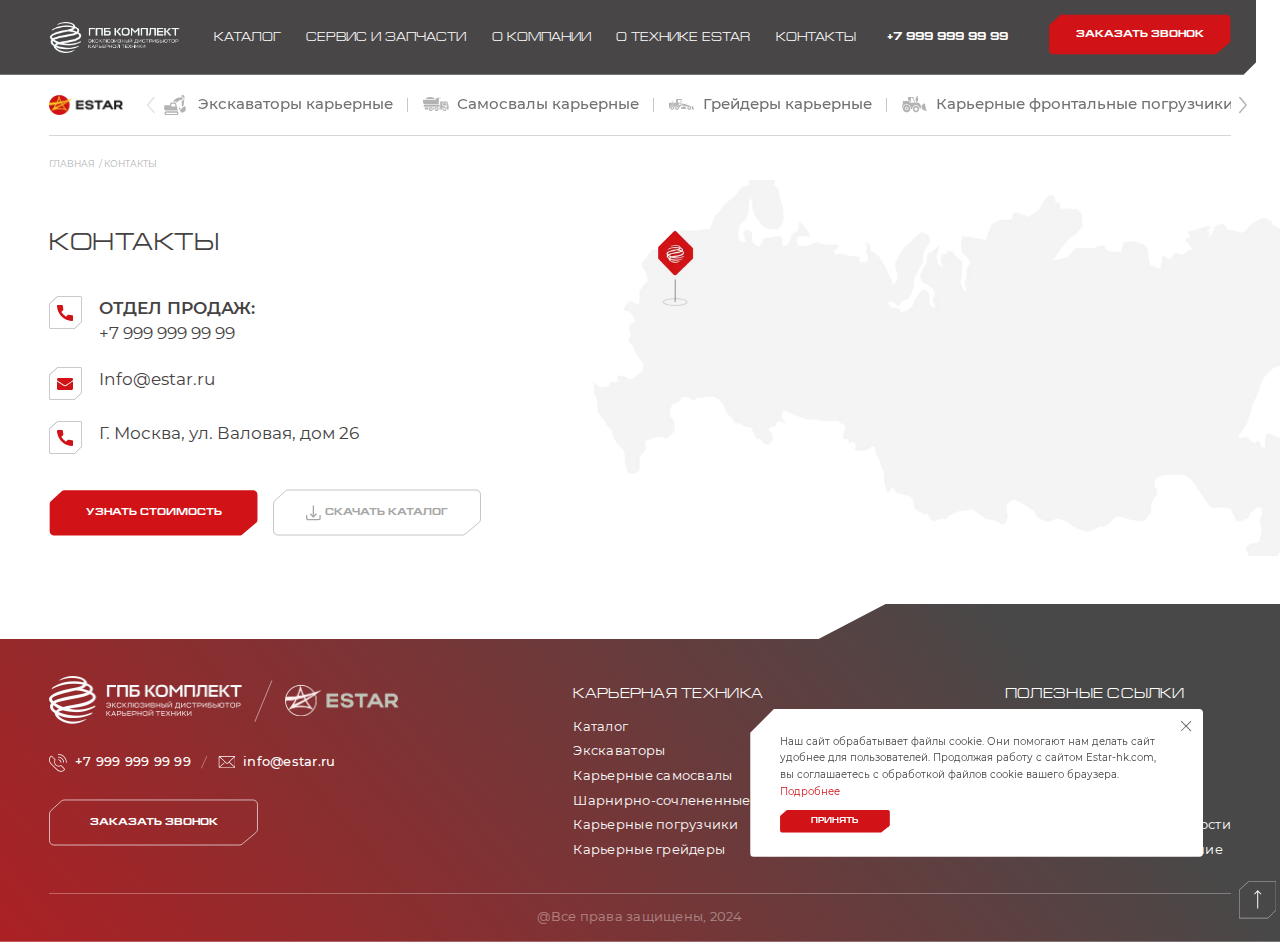
<file: contacts.html>
<!DOCTYPE html>
<html lang="ru">

<head>
    <meta charset="UTF-8">
    <!--    <meta name="viewport" content="width=device-width, initial-scale=1.0">-->
    <meta name="viewport" content="width=device-width, initial-scale=1, maximum-scale=1, minimum-scale=1, user-scalable=no">

    <meta name="description" content="">
    <meta name="keywords" content="">
    <link rel="stylesheet" href="css/libs.min.css">
    <link rel="stylesheet" href="css/style.min.css">
    <script src="https://api-maps.yandex.ru/2.1/?lang=ru_RU&amp;apikey=9133eb49-3a97-4b2d-90be-6b80a97a5036"></script>
    <title>Контакты</title>
</head>


<body class="m-page">
    <div class="wrapper">
        <header id="header" class="header">
            <div class="container">
                <div class="mob-menu">
                    <div class="mob-menu__top">
                        <a href="" class="mob-menu__logo">
                            <img src="img/logo.webp" alt="">
                        </a>
                        <div class="mob-menu__links slider">
                            <div class="slider__wrap">
                                <div class="swiper-container">
                                    <div class="swiper-wrapper">
                                        <div class="swiper-slide">
                                            <a href="" class="mob-menu__link">
                                                <span class="mob-menu__link-icon">
                                        <svg width="22" height="21" viewBox="0 0 22 21" fill="none" xmlns="http://www.w3.org/2000/svg">
                                            <path d="M11.8401 7.64502H6.46808C6.28431 8.3857 6.07757 9.11632 5.93317 9.85364C5.86098 10.2156 5.6969 10.296 5.3753 10.2927C4.06265 10.2927 2.72047 10.2927 1.39469 10.3128C0.429893 10.3195 0 10.7485 0 11.7305C0 12.5851 0 13.4364 0 14.291C0 15.273 0.423329 15.6953 1.38813 15.6953H13.878L11.8401 7.64502ZM7.01939 11.6232C7.15394 10.7384 7.2852 9.87375 7.41975 8.97221C8.52566 8.97221 9.60859 8.97221 10.7014 8.97221C10.7484 8.98447 10.7919 9.00828 10.8279 9.04157C10.8639 9.07486 10.8915 9.11662 10.9081 9.16324C11.1378 9.96424 11.3511 10.7719 11.5841 11.6165L7.01939 11.6232Z" fill="#B3B3B3"/>
                                            <path d="M14.4721 18.3359C14.4721 17.2064 13.8453 16.5763 12.7394 16.5763H7.48878C5.67076 16.5763 3.85603 16.5763 2.03801 16.5763C1.82524 16.5665 1.61278 16.6017 1.41402 16.6799C1.21526 16.758 1.0345 16.8774 0.883125 17.0304C0.731754 17.1834 0.613054 17.3668 0.534506 17.569C0.455957 17.7712 0.419261 17.9878 0.42673 18.2051C0.42673 18.4766 0.42673 18.7481 0.42673 19.0196C0.424974 19.2303 0.464372 19.4392 0.542621 19.6342C0.620871 19.8292 0.7364 20.0063 0.882455 20.1552C1.02851 20.304 1.20216 20.4216 1.39324 20.5011C1.58433 20.5806 1.78902 20.6204 1.99535 20.6182C2.27428 20.6182 2.55322 20.6182 2.83216 20.6182H12.7755C13.8289 20.6182 14.4524 19.9781 14.4721 18.9023V18.3359ZM12.4342 19.2676H7.46909C5.71999 19.2676 3.97088 19.2676 2.2185 19.2676C1.85095 19.2676 1.72953 19.1536 1.74266 18.7782C1.7722 17.8532 1.63109 17.9203 2.56635 17.9203C5.90485 17.9203 9.24117 17.9203 12.5753 17.9203C13.1463 17.9203 13.1463 17.9203 13.1496 18.5034C13.1561 19.2676 13.1561 19.2676 12.4342 19.2676Z" fill="#B3B3B3"/>
                                            <path d="M17.9897 4.759C17.5959 4.8629 17.1824 4.89977 16.7821 4.99026C15.9514 5.1493 15.1647 5.49136 14.4766 5.99261C13.7886 6.49386 13.2158 7.14225 12.7982 7.89264C12.7785 7.92615 12.7555 7.95631 12.703 8.0334C12.5816 7.69825 12.4602 7.38656 12.3749 7.07823C12.2895 6.76989 12.1845 6.72297 11.9056 6.72632C10.8883 6.74643 9.87098 6.72632 8.83398 6.72632C8.83398 6.66264 8.83398 6.61572 8.86024 6.59226C10.3238 4.91652 12.0139 3.52901 14.1601 2.87882C15.3559 2.55698 16.5996 2.46269 17.8289 2.60065C18.5476 2.65427 19.0136 3.09332 19.0431 3.60609C19.0726 4.11887 18.7051 4.57467 17.9897 4.759Z" fill="#B3B3B3"/>
                                            <path d="M20.4749 17.133C19.8135 17.5226 19.1167 17.8459 18.3943 18.0982C18.3337 18.1214 18.2686 18.1298 18.2042 18.1228C18.1399 18.1158 18.078 18.0936 18.0235 18.058C17.2129 17.3441 16.4188 16.6135 15.5918 15.8561L20.675 11.2344C22.4832 12.8665 22.4734 15.7522 20.4749 17.133Z" fill="#B3B3B3"/>
                                            <path d="M20.6437 2.25551C20.3451 5.02719 20.0432 7.76534 19.7413 10.5203C19.7354 10.6432 19.6905 10.7609 19.6133 10.8554C19.1572 11.2777 18.6813 11.6866 18.1497 12.1558C17.9922 10.0209 17.8215 7.96643 17.6837 5.87846C18.3958 5.78462 19.1309 5.68743 19.5313 5.01713C19.7445 4.64857 19.8578 4.22864 19.8594 3.80054C19.8594 2.45995 19.2228 1.93377 17.2735 1.54835C17.2715 1.34139 17.3127 1.13637 17.3941 0.946855C17.4756 0.757344 17.5956 0.587669 17.7461 0.449066C17.9168 0.293526 18.1165 0.17485 18.3333 0.100173C18.55 0.0254957 18.7793 -0.00363964 19.0074 0.0145187C19.2355 0.0326771 19.4576 0.097754 19.6604 0.205836C19.8632 0.313919 20.0425 0.462774 20.1876 0.643452C20.3644 0.867922 20.4957 1.12602 20.574 1.40275C20.6523 1.67948 20.676 1.96935 20.6437 2.25551Z" fill="#B3B3B3"/>
                                            <path d="M16.77 13.6404L15.2703 15.0112C15.1062 14.3577 14.9422 13.7812 14.8371 13.1913C14.8175 13.0606 15.0439 12.8562 15.1916 12.7422C15.2421 12.715 15.2984 12.7007 15.3556 12.7007C15.4128 12.7007 15.4692 12.715 15.5197 12.7422C15.9332 13.0204 16.3237 13.3153 16.77 13.6404Z" fill="#B3B3B3"/>
                                        </svg>
                                    </span>
                                                <span class="mob-menu__link-title">Экскаваторы карьерные </span>
                                            </a>
                                        </div>
                                        <div class="swiper-slide">
                                            <a href="" class="mob-menu__link">
                                                <span class="mob-menu__link-icon">
                                        <svg width="26" height="15" viewBox="0 0 26 15" fill="none" xmlns="http://www.w3.org/2000/svg">
                                            <path d="M18.3824 0.954106C18.3824 1.18727 18.2088 1.23023 18.0068 1.22716H16.0597V7.29875H1.95051C1.84517 7.28664 1.7385 7.29183 1.63493 7.31409C1.56111 7.35066 1.47966 7.37031 1.39683 7.37154C1.31399 7.37277 1.23196 7.35555 1.15702 7.3212C1.08209 7.28685 1.01624 7.23627 0.964514 7.17335C0.912791 7.11043 0.87657 7.03684 0.858625 6.9582C0.816338 6.88102 0.762051 6.81065 0.697683 6.74958C0.422618 6.45431 0.218936 6.10298 0.101544 5.72131C-0.0158486 5.33964 -0.0439818 4.93728 0.0192031 4.54368C0.0428987 4.094 0.0428987 3.64343 0.0192031 3.19375C0.0192031 2.78571 0.0917847 2.71821 0.511496 2.71821C4.4835 2.71821 8.4555 2.71821 12.4275 2.71821C12.5452 2.72946 12.6636 2.70626 12.7677 2.65159C12.8717 2.59693 12.9565 2.51329 13.0113 2.41141C13.3521 1.88167 13.7108 1.36113 14.0874 0.849793C14.1353 0.79243 14.1946 0.745159 14.2619 0.71087C14.3292 0.676581 14.403 0.655996 14.4787 0.650372C15.6463 0.635032 16.8171 0.650372 17.9879 0.650372C18.2183 0.644236 18.3824 0.717869 18.3824 0.954106Z" fill="#B3B3B3"/>
                                            <path d="M26.0017 9.04139C26.0017 10.1612 25.9701 11.278 25.9512 12.3947C25.9512 12.766 25.8818 12.8242 25.5094 12.8242H24.3828C24.4788 12.353 24.4415 11.8652 24.2748 11.413C24.108 10.9607 23.8182 10.561 23.4361 10.2563H24.1619C24.5122 10.2563 24.5816 10.1581 24.6132 9.81453C24.7078 8.79595 24.4049 7.83873 24.1713 6.86617L23.9725 6.0378C23.9599 5.94369 23.9107 5.85786 23.835 5.79795C23.7592 5.73803 23.6628 5.70859 23.5655 5.71566H20.0437C19.9928 5.71083 19.9416 5.71706 19.8935 5.7339C19.8455 5.75074 19.8019 5.77776 19.7659 5.81301C19.73 5.84826 19.7026 5.89086 19.6856 5.9377C19.6687 5.98454 19.6627 6.03446 19.6681 6.08382C19.6681 6.92753 19.6681 7.77123 19.6681 8.61493C19.6681 8.86958 19.8291 8.97389 20.0815 8.97389C20.7789 8.97389 21.4732 8.97389 22.1706 8.97389H22.5241V9.76851C20.659 9.2316 18.794 10.738 19.0843 12.8181C18.6236 12.8181 18.1629 12.8365 17.7084 12.8181C17.497 12.8181 17.4844 12.6033 17.4844 12.4285V4.94866C17.4844 4.54061 17.538 4.48539 17.9483 4.48539C20.0279 4.48539 22.1044 4.48539 24.184 4.48539C24.2979 4.47125 24.4131 4.50083 24.505 4.56784C24.5969 4.63485 24.6583 4.73403 24.6763 4.84435C25.0928 6.12371 25.5188 7.39693 25.9386 8.67629C25.9793 8.794 26.0006 8.91721 26.0017 9.04139Z" fill="#B3B3B3"/>
                                            <path d="M16.8419 7.89404V9.96495C16.0751 9.88211 15.3051 10.0938 14.5477 9.80848C13.9534 9.5967 13.298 9.61538 12.7174 9.86064C12.5694 9.91703 12.4124 9.94816 12.2535 9.95268C11.5056 9.95268 10.7609 9.95268 10.013 9.95268C9.50189 9.97913 8.98988 9.92209 8.49821 9.78394C7.93259 9.61165 7.32155 9.64769 6.7815 9.88518C6.69039 9.92283 6.59319 9.94464 6.49433 9.94961C4.60089 9.94961 2.71482 9.94961 0.836117 9.94961C0.794077 9.95198 0.751929 9.95198 0.709889 9.94961C0.709889 9.54157 0.681487 9.14886 0.709889 8.76229C0.753623 8.51317 0.889965 8.28834 1.09301 8.13054C1.29605 7.97273 1.55165 7.89293 1.81124 7.90632C4.07073 7.90632 6.32918 7.90632 8.58657 7.90632L16.8419 7.89404Z" fill="#B3B3B3"/>
                                            <path d="M11.9423 2.1109H2.74023C2.95019 1.70168 3.26141 1.34957 3.64593 1.08618C4.517 0.467167 5.55141 0.102153 6.62809 0.0338531C8.02163 -0.128748 9.43191 0.151063 10.6485 0.831536C11.1944 1.13187 11.6427 1.57513 11.9423 2.1109Z" fill="#B3B3B3"/>
                                            <path d="M21.7757 10.2567C21.3626 10.2494 20.9566 10.3619 20.6095 10.5798C20.2624 10.7977 19.99 11.1113 19.827 11.4803C19.6639 11.8494 19.6177 12.2574 19.6941 12.6522C19.7705 13.0469 19.9662 13.4106 20.2561 13.6968C20.546 13.983 20.917 14.1788 21.3218 14.2591C21.7267 14.3395 22.1469 14.3008 22.529 14.1479C22.9112 13.9951 23.2378 13.7351 23.4672 13.401C23.6967 13.067 23.8186 12.6741 23.8174 12.2724C23.8229 12.0088 23.7741 11.7468 23.6738 11.5019C23.5735 11.2569 23.4239 11.034 23.2336 10.8461C23.0433 10.6583 22.8163 10.5094 22.5659 10.4081C22.3155 10.3069 22.0469 10.2554 21.7757 10.2567ZM21.7757 13.3247C21.4896 13.3178 21.2171 13.2051 21.0136 13.0096C20.8101 12.814 20.691 12.5504 20.6806 12.2724C20.6953 12.0062 20.815 11.7559 21.015 11.5735C21.2149 11.3912 21.4795 11.2909 21.7536 11.2937C22.0197 11.2991 22.2736 11.4036 22.4627 11.5858C22.6518 11.7679 22.7617 12.0137 22.7697 12.2724C22.7656 12.5381 22.6588 12.7926 22.4705 12.9853C22.2823 13.1779 22.0263 13.2947 21.7536 13.3124L21.7757 13.3247Z" fill="#B3B3B3"/>
                                            <path d="M13.7429 10.2565C13.332 10.2529 12.9292 10.3677 12.5854 10.5864C12.2416 10.8052 11.9721 11.118 11.811 11.4855C11.6499 11.853 11.6044 12.2587 11.6802 12.6513C11.7561 13.0439 11.9498 13.4059 12.237 13.6915C12.5243 13.9772 12.8921 14.1737 13.2941 14.2563C13.6961 14.3389 14.1143 14.3039 14.4959 14.1557C14.8774 14.0074 15.2053 13.7526 15.438 13.4234C15.6707 13.0942 15.798 12.7053 15.8036 12.3059C15.813 12.0382 15.7665 11.7714 15.6668 11.5217C15.5672 11.2719 15.4166 11.0444 15.224 10.8528C15.0313 10.6613 14.8008 10.5097 14.5462 10.4072C14.2917 10.3047 14.0184 10.2534 13.7429 10.2565ZM13.7113 13.3245C13.5751 13.319 13.4413 13.2873 13.3177 13.2314C13.194 13.1755 13.083 13.0963 12.9909 12.9985C12.8988 12.9008 12.8275 12.7862 12.7811 12.6616C12.7347 12.5369 12.7141 12.4046 12.7204 12.2722C12.7254 12.0142 12.835 11.7686 13.0253 11.5887C13.2156 11.4089 13.4712 11.3094 13.7366 11.3119C14.0114 11.3141 14.2747 11.4193 14.4717 11.6056C14.6686 11.792 14.784 12.045 14.7937 12.312C14.78 12.582 14.6599 12.8365 14.4584 13.0227C14.2568 13.2089 13.9894 13.3125 13.7113 13.3122V13.3245Z" fill="#B3B3B3"/>
                                            <path d="M7.85756 10.2565C7.44507 10.2522 7.0406 10.3673 6.69557 10.5871C6.35055 10.807 6.08057 11.1216 5.91996 11.491C5.75935 11.8604 5.71537 12.2679 5.79361 12.6617C5.87185 13.0554 6.06879 13.4177 6.35936 13.7023C6.64994 13.987 7.02103 14.1812 7.42544 14.2603C7.82986 14.3394 8.24933 14.2997 8.63051 14.1464C9.01169 13.9931 9.33736 13.733 9.5661 13.3993C9.79484 13.0655 9.91632 12.6732 9.91509 12.2721C9.91974 12.0075 9.86981 11.7446 9.76826 11.499C9.6667 11.2534 9.51558 11.0301 9.3238 10.8422C9.13202 10.6544 8.90347 10.5057 8.65164 10.4051C8.39981 10.3045 8.12981 10.254 7.85756 10.2565ZM7.85756 13.3245C7.58326 13.3173 7.32274 13.206 7.13168 13.0146C6.94063 12.8231 6.83418 12.5665 6.83511 12.2998C6.83676 12.0382 6.94435 11.7879 7.13456 11.603C7.32477 11.4181 7.58226 11.3135 7.85125 11.3119C8.11971 11.3154 8.37732 11.4154 8.57432 11.5928C8.77131 11.7701 8.89371 12.0122 8.91789 12.2721C8.9077 12.5448 8.79173 12.8037 8.59327 12.9966C8.39481 13.1895 8.12858 13.3023 7.8481 13.3122L7.85756 13.3245Z" fill="#B3B3B3"/>
                                            <path d="M24.0182 9.3884C24.0182 9.4651 24.0182 9.54486 23.9993 9.64304H23.163C23.163 9.35465 23.163 9.08466 23.163 8.81161C23.163 8.48333 23.0494 8.37595 22.7054 8.37288H20.3008V6.31732C21.0676 6.31732 21.8218 6.31732 22.5729 6.31732C22.8348 6.31732 23.163 6.24368 23.3334 6.36947C23.5038 6.49526 23.5165 6.82354 23.5764 7.06898C23.7626 7.83291 24.1034 8.5723 24.0182 9.3884Z" fill="#B3B3B3"/>
                                            <path d="M5.20002 12.8121C4.32904 12.8121 3.50224 12.8366 2.67544 12.8121C2.43043 12.7663 2.20825 12.6421 2.04429 12.4592C1.89402 12.2914 1.7975 12.0845 1.76659 11.864C1.74447 11.5412 1.74447 11.2174 1.76659 10.8945C1.76659 10.6982 1.86126 10.5693 2.08216 10.5693H5.86903C5.58879 10.8687 5.38279 11.2265 5.26682 11.6152C5.15085 12.004 5.128 12.4134 5.20002 12.8121Z" fill="#B3B3B3"/>
                                            <path d="M11.1048 12.8058H10.4989C10.5678 12.4097 10.5449 12.0037 10.4319 11.6173C10.3189 11.2309 10.1186 10.8739 9.8457 10.5723H11.6981C11.4299 10.8755 11.2369 11.2346 11.134 11.6219C11.0311 12.0091 11.0212 12.4142 11.1048 12.8058Z" fill="#B3B3B3"/>
                                            <path d="M16.864 10.5757V12.8092H16.3811C16.4555 12.4147 16.4374 12.009 16.3281 11.6223C16.2188 11.2356 16.0212 10.8779 15.75 10.5757H16.864Z" fill="#B3B3B3"/>
                                            <path d="M21.7526 11.2994C21.4796 11.2965 21.2158 11.396 21.0161 11.577C20.8163 11.7581 20.6959 12.0069 20.6797 12.2719C20.6943 12.5431 20.8123 12.7992 21.0107 12.9904C21.2091 13.1816 21.4736 13.294 21.7526 13.3059C22.0243 13.2883 22.2794 13.1723 22.4675 12.981C22.6556 12.7896 22.7631 12.5366 22.7688 12.2719C22.7592 12.0143 22.6485 11.7701 22.4596 11.5892C22.2707 11.4084 22.0177 11.3047 21.7526 11.2994ZM21.7526 12.7168C21.6329 12.7168 21.5182 12.6706 21.4335 12.5883C21.3489 12.506 21.3014 12.3944 21.3014 12.2781C21.3014 12.1617 21.3489 12.0501 21.4335 11.9678C21.5182 11.8856 21.6329 11.8393 21.7526 11.8393C21.8723 11.8393 21.9871 11.8856 22.0717 11.9678C22.1564 12.0501 22.2039 12.1617 22.2039 12.2781C22.2039 12.3944 22.1564 12.506 22.0717 12.5883C21.9871 12.6706 21.8723 12.7168 21.7526 12.7168Z" fill="white"/>
                                            <path d="M21.752 12.7173C21.6324 12.7173 21.5176 12.6711 21.433 12.5888C21.3483 12.5065 21.3008 12.3949 21.3008 12.2786C21.3008 12.1622 21.3483 12.0506 21.433 11.9683C21.5176 11.8861 21.6324 11.8398 21.752 11.8398C21.8717 11.8398 21.9865 11.8861 22.0711 11.9683C22.1558 12.0506 22.2033 12.1622 22.2033 12.2786C22.2033 12.3949 22.1558 12.5065 22.0711 12.5888C21.9865 12.6711 21.8717 12.7173 21.752 12.7173Z" fill="#B3B3B3"/>
                                            <path d="M14.1815 12.2721C14.182 12.3305 14.1703 12.3884 14.1472 12.4423C14.124 12.4961 14.0899 12.5449 14.0468 12.5856C14.0038 12.6263 13.9527 12.6581 13.8967 12.6791C13.8406 12.7001 13.7808 12.7099 13.7208 12.7078C13.6011 12.7078 13.4863 12.6616 13.4017 12.5793C13.3171 12.497 13.2695 12.3854 13.2695 12.2691C13.2695 12.1527 13.3171 12.0411 13.4017 11.9589C13.4863 11.8766 13.6011 11.8304 13.7208 11.8304C13.7814 11.8283 13.8417 11.8382 13.8982 11.8596C13.9546 11.8809 14.006 11.9133 14.0491 11.9547C14.0923 11.996 14.1263 12.0455 14.149 12.1001C14.1718 12.1547 14.1829 12.2133 14.1815 12.2721Z" fill="#B3B3B3"/>
                                            <path d="M8.29379 12.2905C8.29395 12.3492 8.28164 12.4073 8.25765 12.4611C8.23366 12.515 8.1985 12.5634 8.15437 12.6035C8.11023 12.6435 8.05807 12.6742 8.00116 12.6938C7.94424 12.7133 7.88379 12.7212 7.82359 12.717C7.7039 12.7137 7.59045 12.6644 7.50819 12.5798C7.42593 12.4952 7.38159 12.3823 7.38494 12.266C7.38829 12.1496 7.43905 12.0393 7.52604 11.9593C7.61304 11.8794 7.72915 11.8363 7.84883 11.8395C7.90929 11.8381 7.96937 11.849 8.02528 11.8714C8.08118 11.8938 8.13166 11.9273 8.17352 11.9697C8.21538 12.0121 8.24769 12.0626 8.2684 12.1178C8.2891 12.173 8.29775 12.2319 8.29379 12.2905Z" fill="#B3B3B3"/>
                                        </svg>
                                    </span>
                                                <span class="mob-menu__link-title">Самосвалы карьерные </span>
                                            </a>
                                        </div>
                                        <div class="swiper-slide">
                                            <a href="" class="mob-menu__link">
                                                <span class="mob-menu__link-icon">
                                        <svg width="25" height="11" viewBox="0 0 25 11" fill="none" xmlns="http://www.w3.org/2000/svg">
                                            <path d="M12.8929 0.635351C12.8422 0.449304 12.7312 0.285688 12.5775 0.170586C12.4237 0.0554845 12.2362 -0.004477 12.0447 0.000260662H8.03411C7.3888 0.000260662 7.06404 0.325215 7.05983 0.975124C7.05983 1.80074 7.05983 2.62318 7.05983 3.4488C7.05983 3.65203 7.022 3.74094 6.79183 3.73777C5.78288 3.73777 4.77392 3.73777 3.76497 3.73777C3.54426 3.73777 3.49066 3.66156 3.49381 3.45198C3.51223 3.06974 3.5038 2.68667 3.46859 2.30564C3.46049 2.2218 3.43506 2.14059 3.39392 2.06725C3.35278 1.99391 3.29685 1.93006 3.22973 1.87981C3.1626 1.82956 3.08577 1.79402 3.00419 1.77548C2.9226 1.75694 2.83806 1.75581 2.75601 1.77216C2.78439 1.90871 2.75601 2.10876 2.8443 2.16274C2.91856 2.21451 2.97666 2.28649 3.01184 2.37026C3.04701 2.45404 3.05779 2.54617 3.04293 2.63588C3.04293 2.90897 3.02717 3.18524 3.04293 3.45833C3.0587 3.68061 2.97672 3.74094 2.76547 3.73777C2.05605 3.73777 1.34978 3.73777 0.640362 3.73777C0.110661 3.73777 0.00976562 3.84891 0.00976562 4.37286V8.65971C0.00976562 9.26622 0.290381 9.46628 0.879989 9.2948C0.775114 8.67838 0.907509 8.04488 1.25021 7.52334C1.5929 7.00179 2.12013 6.63144 2.72448 6.48771C4.04243 6.18921 5.00409 6.80525 5.68198 8.39298C5.71036 8.29771 5.73243 8.21515 5.75765 8.13259C5.91179 7.62963 6.22377 7.19059 6.64675 6.8814C7.06973 6.57221 7.58089 6.40955 8.10347 6.41785C8.62055 6.4285 9.1209 6.60432 9.53232 6.91993C9.94375 7.23555 10.245 7.67465 10.3925 8.17387C10.4063 8.234 10.4318 8.29078 10.4675 8.34093C10.5033 8.39107 10.5485 8.43359 10.6006 8.46601C10.7867 8.5327 10.856 8.35487 10.9159 8.21515C11.3637 7.39906 11.8145 6.58614 12.2559 5.76688C12.3147 5.64507 12.3459 5.51169 12.3474 5.3763C12.3474 4.01085 12.3474 2.64647 12.3474 1.28314C12.3474 1.06086 12.3852 0.933843 12.6406 0.965598C12.896 0.997352 12.9275 0.848106 12.8929 0.635351ZM2.60152 5.39853C2.60152 5.44616 2.49432 5.53825 2.45963 5.52872C2.42495 5.51919 2.30514 5.43981 2.29883 5.38265C2.27991 5.19212 2.29883 4.99842 2.29883 4.80789C2.29883 4.61737 2.36504 4.51893 2.61413 4.60784C2.60782 4.87458 2.61413 5.13496 2.60152 5.39853ZM3.36769 5.36042C3.34877 5.4271 3.27626 5.47791 3.22896 5.53825C3.17536 5.48426 3.07762 5.43346 3.07446 5.3763C3.05554 5.15761 3.05554 4.93767 3.07446 4.71898C3.07446 4.665 3.16275 4.61737 3.21004 4.56656C3.26364 4.62372 3.34877 4.66817 3.36454 4.73168C3.37793 4.8371 3.37793 4.94381 3.36454 5.04923C3.37739 5.1525 3.37845 5.25691 3.36769 5.36042ZM4.13387 5.38582C4.11848 5.42077 4.09547 5.45177 4.06653 5.47651C4.0376 5.50125 4.00349 5.5191 3.96676 5.52872C3.93838 5.52872 3.84379 5.43663 3.84064 5.38265C3.82561 5.17122 3.82561 4.95899 3.84064 4.74756C3.84064 4.68723 3.93838 4.63642 3.98883 4.57926C4.03928 4.63642 4.1181 4.68723 4.13387 4.75391C4.14654 4.85194 4.14654 4.9512 4.13387 5.04923C4.14635 5.16532 4.14635 5.28243 4.13387 5.39853V5.38582ZM4.90004 5.40805C4.90004 5.45251 4.80861 5.53507 4.77077 5.52872C4.73623 5.52333 4.70352 5.50952 4.6755 5.48849C4.64747 5.46745 4.62497 5.43984 4.60997 5.40805C4.59871 5.32375 4.59871 5.23832 4.60997 5.15402C4.60997 5.11909 4.60997 5.08733 4.60997 5.05558C4.60997 5.02382 4.60997 4.98572 4.60997 4.95079C4.59733 4.86765 4.59733 4.78306 4.60997 4.69993C4.62446 4.66837 4.6464 4.64087 4.67388 4.61984C4.70137 4.5988 4.73355 4.58487 4.76762 4.57926C4.80861 4.57926 4.89689 4.6523 4.90004 4.69675C4.91232 4.93051 4.91232 5.16476 4.90004 5.39853V5.40805ZM5.67567 5.39853C5.66087 5.43453 5.63813 5.46667 5.60918 5.49252C5.58023 5.51838 5.54583 5.53727 5.50857 5.54777C5.47388 5.54777 5.37614 5.45886 5.36984 5.40488C5.35567 5.17859 5.35567 4.95162 5.36984 4.72533C5.38128 4.69227 5.40088 4.66268 5.42681 4.63935C5.45273 4.61601 5.48412 4.59971 5.51803 4.59196C5.55262 4.59872 5.58494 4.6142 5.61196 4.63698C5.63898 4.65975 5.65982 4.68906 5.67252 4.72216C5.68361 4.83938 5.68361 4.9574 5.67252 5.07463C5.68783 5.18198 5.68889 5.2909 5.67567 5.39853ZM8.86649 3.03917V0.952896H9.6705C10.2696 0.952896 10.8686 0.952896 11.4677 0.952896C11.619 0.952896 11.7073 0.978299 11.7073 1.1593C11.7073 1.98068 11.7073 2.80418 11.7073 3.6298C11.7073 3.7854 11.6411 3.83621 11.4929 3.83621C10.8781 3.83621 10.2601 3.83621 9.64213 3.83621C9.44058 3.816 9.25249 3.72511 9.11071 3.57943C8.96894 3.43374 8.8825 3.24252 8.86649 3.03917ZM11.5276 5.71607C11.4599 5.8016 11.3634 5.85921 11.2565 5.87802C10.8939 5.89707 10.5281 5.87802 10.1655 5.87802C9.80293 5.87802 9.71149 5.77958 9.68942 5.43663C9.67366 5.14767 9.68942 4.85552 9.68942 4.56021C9.68942 4.40779 9.77455 4.38238 9.90067 4.38556H10.7204C10.9821 4.38556 11.247 4.38556 11.5087 4.38556C11.5781 4.38556 11.6979 4.46812 11.6979 4.51258C11.6884 4.92221 11.8051 5.35089 11.5276 5.71607Z" fill="#B3B3B3"/>
                                            <path d="M19.9457 6.37984C19.659 6.46686 19.3821 6.58393 19.1196 6.72914C18.8185 6.95097 18.5397 7.20197 18.2872 7.47855C18.18 7.59286 18.1075 7.65002 17.9467 7.60239C17.5305 7.47537 17.108 7.36423 16.6855 7.25944C16.5732 7.2274 16.4542 7.2274 16.3419 7.25944C15.7459 7.44679 15.1532 7.6532 14.5604 7.85325C14.4988 7.8864 14.4407 7.92576 14.387 7.97074C14.5478 7.98662 14.6298 7.99932 14.7023 7.99932C15.2225 7.99932 15.7396 7.99932 16.2567 7.99932C16.3372 7.98621 16.4196 8.00502 16.4866 8.05179C16.5537 8.09857 16.6001 8.16967 16.6162 8.25018C16.799 8.80271 16.9977 9.34889 17.2026 9.93317C17.0986 9.95398 16.9932 9.96777 16.8873 9.97445C15.541 9.97445 14.1978 9.97445 12.8515 9.97445C12.7509 9.99021 12.6482 9.96585 12.5652 9.90656C12.4822 9.84726 12.4254 9.7577 12.4069 9.65691C12.2398 9.12661 12.0475 8.60901 11.8457 8.0279H13.8731C13.8731 7.47537 14.2483 7.36741 14.6298 7.24674C14.8883 7.16418 15.1437 7.07209 15.3991 6.98635C15.4007 6.96309 15.4007 6.93975 15.3991 6.91649C14.8568 6.77042 14.3176 6.618 13.7722 6.48463C13.6639 6.47603 13.5553 6.49572 13.4569 6.54179C13.0028 6.69104 12.552 6.85933 12.0317 7.02763C12.1957 6.71009 12.3092 6.46558 12.4637 6.23695C12.6975 5.90654 12.7989 5.49939 12.7475 5.09696C12.7222 4.91278 12.8011 4.83022 12.9745 4.76036C13.394 4.58196 13.8638 4.56389 14.2956 4.70955C14.9262 4.91596 15.5883 5.07156 16.2378 5.24621C16.3312 5.2686 16.4283 5.27019 16.5223 5.25085C16.6163 5.23151 16.7051 5.19172 16.7822 5.13426C16.8594 5.0768 16.9232 5.00305 16.9691 4.91817C17.015 4.83329 17.042 4.73934 17.0481 4.64287C17.0371 4.50655 17.0371 4.36955 17.0481 4.23324C17.0481 4.1729 17.1427 4.12527 17.1932 4.07129C17.2436 4.12527 17.3319 4.17608 17.335 4.23324C17.3508 4.50715 17.3508 4.78176 17.335 5.05568C17.335 5.11919 17.2499 5.18587 17.19 5.23668C17.0951 5.30511 16.9961 5.36767 16.8936 5.42403L17.9656 5.7257C18.4291 5.85589 18.9115 5.97021 19.3561 6.10993C19.5589 6.18533 19.756 6.27554 19.9457 6.37984Z" fill="#B3B3B3"/>
                                            <path d="M8.07729 6.81807C7.54378 6.81049 7.02913 7.01667 6.64656 7.39125C6.26399 7.76583 6.04484 8.27812 6.03731 8.81543C6.02978 9.35274 6.2345 9.87106 6.60643 10.2564C6.97836 10.6417 7.48703 10.8624 8.02054 10.8699C8.2847 10.8737 8.54702 10.825 8.7925 10.7267C9.03799 10.6283 9.26184 10.4822 9.45127 10.2968C9.64069 10.1113 9.792 9.89007 9.89653 9.64571C10.0011 9.40134 10.0568 9.13864 10.0605 8.87259C10.0642 8.60654 10.0159 8.34236 9.91825 8.09512C9.8206 7.84789 9.67556 7.62244 9.4914 7.43166C9.30724 7.24089 9.08757 7.08851 8.84494 6.98322C8.6023 6.87794 8.34146 6.82183 8.07729 6.81807ZM8.04576 9.62199C7.94383 9.62288 7.84277 9.6031 7.74858 9.56384C7.6544 9.52457 7.56903 9.46662 7.49754 9.39344C7.42605 9.32026 7.36992 9.23334 7.33247 9.13786C7.29503 9.04238 7.27704 8.94029 7.27959 8.83766C7.28041 8.7348 7.30139 8.63313 7.34133 8.53846C7.38127 8.44379 7.43938 8.358 7.51233 8.28601C7.58527 8.21402 7.67162 8.15725 7.7664 8.11895C7.86119 8.08066 7.96256 8.06159 8.06468 8.06285C8.16689 8.06237 8.26815 8.08265 8.36239 8.1225C8.45663 8.16235 8.54193 8.22094 8.61316 8.29476C8.6844 8.36858 8.74012 8.45611 8.77698 8.55212C8.81384 8.64814 8.83109 8.75065 8.8277 8.85354C8.82951 8.95658 8.81038 9.0589 8.77148 9.15422C8.73257 9.24954 8.67473 9.33584 8.60149 9.40781C8.52825 9.47979 8.44117 9.53592 8.3456 9.57275C8.25004 9.60958 8.148 9.62634 8.04576 9.62199Z" fill="#B3B3B3"/>
                                            <path d="M20.2868 6.81787C19.8893 6.82102 19.5015 6.94274 19.1726 7.16768C18.8437 7.39261 18.5883 7.71067 18.4388 8.08168C18.2892 8.45269 18.2522 8.86001 18.3323 9.25221C18.4125 9.6444 18.6062 10.0039 18.8891 10.2852C19.172 10.5666 19.5314 10.7572 19.9217 10.833C20.3121 10.9089 20.7161 10.8665 21.0826 10.7112C21.4491 10.556 21.7616 10.2948 21.9809 9.96075C22.2001 9.62669 22.3161 9.2347 22.3142 8.83428C22.3084 8.29692 22.0921 7.78359 21.7125 7.40598C21.3328 7.02837 20.8204 6.817 20.2868 6.81787ZM20.2868 9.6218C20.185 9.62308 20.084 9.60383 19.9897 9.56518C19.8954 9.52654 19.8098 9.46928 19.7378 9.39678C19.6658 9.32428 19.6089 9.23801 19.5706 9.14304C19.5322 9.04807 19.5131 8.94633 19.5144 8.84381C19.5148 8.74123 19.5352 8.63973 19.5746 8.54511C19.614 8.4505 19.6714 8.36462 19.7438 8.29238C19.8161 8.22013 19.9018 8.16294 19.9961 8.12407C20.0903 8.0852 20.1913 8.06541 20.2931 8.06583C20.3952 8.0645 20.4965 8.08397 20.5908 8.12308C20.6852 8.16219 20.7708 8.22012 20.8424 8.2934C20.9139 8.36667 20.97 8.45377 21.0073 8.54945C21.0446 8.64513 21.0623 8.74742 21.0593 8.85016C21.062 8.95276 21.0437 9.05482 21.0058 9.15006C20.9678 9.2453 20.9109 9.33171 20.8385 9.40398C20.7662 9.47626 20.6799 9.53286 20.585 9.57032C20.4902 9.60778 20.3887 9.6253 20.2868 9.6218Z" fill="#B3B3B3"/>
                                            <path d="M3.24082 6.81796C2.97665 6.82046 2.71556 6.87534 2.47245 6.97947C2.22935 7.08359 2.00898 7.23492 1.82394 7.42482C1.45024 7.80833 1.24312 8.32564 1.24814 8.86295C1.25315 9.40026 1.4699 9.91356 1.8507 10.2899C2.23149 10.6663 2.74515 10.8749 3.27866 10.8698C3.81217 10.8648 4.32183 10.6465 4.69553 10.263C5.06923 9.87947 5.27636 9.36216 5.27134 8.82485C5.26632 8.28753 5.04958 7.77424 4.66878 7.39787C4.28798 7.02151 3.77433 6.81291 3.24082 6.81796ZM3.27235 9.62188C3.17042 9.62442 3.06901 9.60644 2.97407 9.569C2.87912 9.53156 2.79256 9.4754 2.71944 9.40384C2.64632 9.33227 2.58812 9.24672 2.54825 9.1522C2.50838 9.05769 2.48765 8.95611 2.48726 8.85342C2.4864 8.6462 2.56668 8.44698 2.7107 8.29897C2.85471 8.15096 3.05085 8.06608 3.25659 8.06274C3.35861 8.06015 3.4601 8.07838 3.55495 8.11632C3.6498 8.15426 3.73604 8.21114 3.8085 8.28352C3.88096 8.3559 3.93813 8.4423 3.97658 8.53751C4.01503 8.63272 4.03395 8.73478 4.03222 8.83755C4.037 8.94021 4.02076 9.04277 3.98452 9.13884C3.94827 9.23492 3.89279 9.32246 3.82152 9.39602C3.75026 9.46958 3.66473 9.52759 3.57025 9.56645C3.47578 9.6053 3.37437 9.62417 3.27235 9.62188Z" fill="#B3B3B3"/>
                                            <path d="M24.7446 10.6472C24.1329 10.752 23.7356 10.4027 23.291 10.0757C23.1324 9.98459 23.005 9.84719 22.9257 9.68163C22.8463 9.51607 22.8187 9.33014 22.8465 9.14843C22.8622 8.88404 22.8622 8.61895 22.8465 8.35456C22.8465 7.97986 22.8465 7.60516 22.8465 7.23046C22.8465 7.04945 22.8937 6.97007 23.0924 6.96689C23.7514 6.96689 23.7514 6.94466 23.9752 7.57658C24.2905 8.49746 24.6247 9.41516 24.9463 10.336C25.0441 10.6155 25.022 10.5964 24.7446 10.6472Z" fill="#B3B3B3"/>
                                        </svg>
                                    </span>
                                                <span class="mob-menu__link-title">Грейдеры карьерные </span>
                                            </a>
                                        </div>
                                        <div class="swiper-slide">
                                            <a href="" class="mob-menu__link">
                                                <span class="mob-menu__link-icon">
                                        <svg width="25" height="17" viewBox="0 0 25 17" fill="none" xmlns="http://www.w3.org/2000/svg">
                                        <path d="M24.9749 14.8168C24.8789 15.0583 24.718 15.0647 24.4827 14.9979C23.3311 14.6801 22.1734 14.3623 21.0156 14.0445C20.9084 14.0242 20.8086 13.9741 20.7273 13.8995C20.6459 13.825 20.5861 13.7289 20.5544 13.6218C20.3068 12.913 20.0405 12.2138 19.7991 11.5083C19.7928 11.4696 19.7789 11.4326 19.7584 11.3995C19.7379 11.3664 19.7111 11.3379 19.6796 11.3156C19.6481 11.2934 19.6126 11.2779 19.5752 11.27C19.5377 11.2622 19.4991 11.2621 19.4617 11.2699C19.2264 11.289 18.9911 11.2699 18.7032 11.2699C18.7032 11.6894 18.7218 12.074 18.7032 12.4554C18.7032 12.5984 18.6042 12.8241 18.4989 12.8622C18.2815 12.9186 18.0553 12.9305 17.8334 12.8972C17.7993 12.8972 17.7653 12.7192 17.7529 12.6207C17.6797 11.8129 17.3622 11.0489 16.8448 10.4358C16.3275 9.82262 15.6362 9.39101 14.868 9.20144C14.0997 9.01187 13.2929 9.07384 12.5607 9.37866C11.8284 9.68349 11.2074 10.2159 10.7847 10.9013C10.6024 11.2003 10.4548 11.5203 10.3451 11.8547C10.248 12.2037 10.1704 12.5581 10.113 12.9162H8.97688C9.02022 11.3271 8.50945 9.98594 7.25573 9.00707C6.47734 8.3954 5.51395 8.08484 4.53471 8.12989C3.95559 8.15376 3.38692 8.29598 2.86197 8.54822C2.33703 8.80046 1.86636 9.15766 1.47751 9.59891C1.08865 10.0402 0.789423 10.5566 0.597326 11.118C0.405229 11.6794 0.324124 12.2746 0.358757 12.8685C0.126587 12.8972 0.00585938 12.7827 0.00585938 12.5507C0.00585938 11.5655 0.00585938 10.5803 0.00585938 9.59503C0.0166839 9.51294 0.0436743 9.43398 0.0851859 9.36294C0.126698 9.29191 0.181861 9.2303 0.247316 9.18187C0.462847 9.03644 0.632588 8.82987 0.735905 8.58726C0.839221 8.34464 0.871663 8.07644 0.829287 7.81525C0.779757 7.05885 0.829287 6.29609 0.829287 5.53332C0.826191 5.19644 0.928346 5.0852 1.26267 5.0852C3.01787 5.0852 4.77617 5.0852 6.52518 5.0852C6.70194 5.10165 6.86845 5.17763 6.9988 5.30132C7.47243 5.74626 7.92748 6.21663 8.38253 6.66793C8.46502 6.7551 8.57444 6.81015 8.69209 6.82366C9.93033 6.82366 11.1438 6.82366 12.3697 6.82366C12.4034 6.82043 12.4367 6.81296 12.4687 6.80141C12.4508 6.73034 12.4291 6.66031 12.4037 6.59166C11.7227 5.03753 11.0447 3.49611 10.3761 1.90703C10.3537 1.83726 10.3085 1.77759 10.2481 1.73819C10.1877 1.69879 10.1159 1.68209 10.0449 1.69091C9.67339 1.69091 9.29883 1.69091 8.88402 1.69091V6.18167L8.2649 5.581C8.16584 5.48565 8.06988 5.38395 7.95534 5.2886C7.7077 5.00227 7.42584 4.74919 7.11643 4.53538C6.76717 4.40807 6.40269 4.33002 6.03298 4.30337C6.03298 4.25888 6.03298 4.17624 6.03298 4.09679V1.4748C6.03298 1.09024 6.15061 0.969467 6.52208 0.969467H11.4162C11.4894 0.964677 11.5628 0.964677 11.636 0.969467C11.7272 0.979888 11.8108 1.02672 11.8687 1.09985C11.9267 1.17298 11.9542 1.26655 11.9456 1.36038C11.9485 1.40395 11.9427 1.44768 11.9285 1.48885C11.9143 1.53001 11.892 1.56773 11.8629 1.59964C11.8339 1.63155 11.7987 1.65697 11.7597 1.67431C11.7206 1.69166 11.6785 1.70055 11.636 1.70045C11.4657 1.70045 11.2893 1.70045 11.0726 1.70045C11.1221 1.83393 11.1593 1.93881 11.2026 2.03733C11.8682 3.56921 12.5306 5.10745 13.2024 6.63615C13.2223 6.68302 13.253 6.72426 13.2918 6.75635C13.3306 6.78844 13.3764 6.81044 13.4252 6.82048C13.7689 6.84273 14.1156 6.82048 14.487 6.82048V5.36806H14.1001C13.7905 5.36806 13.6729 5.24093 13.6698 4.91994V1.82122C13.6698 1.54154 13.7812 1.4303 14.0506 1.42077H14.5025C14.5025 1.21419 14.5025 1.02032 14.5025 0.829628C14.5029 0.730066 14.5406 0.634476 14.6078 0.562661C14.8623 0.376265 15.1281 0.206429 15.4033 0.0541536C15.4446 0.0270236 15.4912 0.00945577 15.5397 0.00267258C15.5883 -0.00411061 15.6377 5.37412e-05 15.6846 0.0148759C15.7314 0.029698 15.7746 0.0548219 15.811 0.0884995C15.8474 0.122177 15.8763 0.163599 15.8955 0.209884C15.9195 0.248291 15.9351 0.291536 15.9413 0.336683C15.9475 0.38183 15.9442 0.427822 15.9316 0.471536C15.9189 0.515251 15.8973 0.555664 15.8681 0.590032C15.8389 0.6244 15.8029 0.651919 15.7624 0.670719C15.6642 0.743391 15.5607 0.808204 15.4529 0.864588C15.2176 0.975824 15.1774 1.16016 15.2516 1.42077C15.4157 1.42077 15.5767 1.42077 15.7408 1.42077C15.7895 1.41828 15.8382 1.42657 15.8835 1.44508C15.9288 1.46359 15.9698 1.49188 16.0035 1.52805C16.0373 1.56421 16.0631 1.6074 16.0792 1.65469C16.0952 1.70198 16.1012 1.75227 16.0967 1.80215C16.0967 2.84459 16.0967 3.88703 16.0967 4.92947C16.101 4.98874 16.0927 5.04825 16.0723 5.10388C16.0519 5.15951 16.0201 5.20993 15.9788 5.25165C15.9376 5.29336 15.888 5.32538 15.8336 5.34548C15.7791 5.36558 15.721 5.37329 15.6634 5.36806H15.2455V6.8332C15.6293 6.8332 16.0101 6.8332 16.3877 6.8332C16.492 6.82668 16.5963 6.8451 16.6925 6.88702C16.7886 6.92893 16.874 6.99319 16.9418 7.07474C17.4464 7.60549 17.9727 8.114 18.4618 8.66382C18.5924 8.81944 18.6735 9.01245 18.6939 9.21683C18.728 9.64588 18.6939 10.0781 18.6939 10.5453C19.0035 10.5453 19.2945 10.5453 19.5824 10.5453C19.6412 10.5453 19.7217 10.4182 19.7434 10.3355C19.861 9.90013 19.9508 9.45837 20.0808 9.02931C20.1287 8.87251 20.2269 8.73697 20.3594 8.64476C21.0156 8.23477 21.6843 7.84386 22.3529 7.4593C22.6811 7.26861 22.8916 7.36395 22.9721 7.74533C23.2259 9.08016 23.4735 10.4182 23.7243 11.753C23.8605 12.4903 23.9936 13.2277 24.1453 13.9618C24.1816 14.0657 24.2545 14.1519 24.3496 14.2034C24.4617 14.2437 24.5766 14.2756 24.6932 14.2987C24.7457 14.3122 24.795 14.3366 24.8381 14.3703C24.8811 14.4041 24.9169 14.4466 24.9433 14.4951C24.9697 14.5437 24.9861 14.5973 24.9915 14.6526C24.997 14.7079 24.9913 14.7638 24.9749 14.8168Z" fill="#B3B3B3"/>
                                        <path d="M4.67079 8.84801C4.1885 8.8346 3.7085 8.92068 3.2592 9.10116C2.8099 9.28163 2.40043 9.55283 2.05506 9.89869C1.70968 10.2445 1.43541 10.658 1.24848 11.1147C1.06155 11.5713 0.965769 12.0618 0.966805 12.5572C0.967841 13.0525 1.06567 13.5426 1.25451 13.9984C1.44334 14.4542 1.71934 14.8665 2.06616 15.2108C2.41299 15.5552 2.82358 15.8246 3.27363 16.0031C3.72368 16.1815 4.20404 16.2655 4.68626 16.25C5.16855 16.2634 5.64855 16.1773 6.09785 15.9968C6.54715 15.8164 6.95661 15.5452 7.30199 15.1993C7.64737 14.8534 7.92164 14.4399 8.10857 13.9833C8.2955 13.5267 8.39128 13.0361 8.39024 12.5408C8.38921 12.0455 8.29138 11.5554 8.10254 11.0996C7.9137 10.6438 7.63771 10.2315 7.29088 9.88715C6.94406 9.54281 6.53347 9.27342 6.08342 9.09493C5.63337 8.91644 5.15301 8.83248 4.67079 8.84801ZM4.68626 14.359C4.33995 14.3521 4.0033 14.2405 3.71842 14.0382C3.43354 13.8359 3.21308 13.5519 3.08461 13.2217C2.95613 12.8914 2.92535 12.5296 2.99612 12.1815C3.06688 11.8334 3.23605 11.5144 3.48245 11.2645C3.72886 11.0145 4.04157 10.8447 4.38148 10.7763C4.72139 10.7079 5.0734 10.7439 5.39348 10.8798C5.71357 11.0157 5.98752 11.2455 6.18108 11.5404C6.37464 11.8353 6.47921 12.1823 6.48171 12.5379C6.47681 13.0232 6.28539 13.4868 5.94912 13.8279C5.61285 14.1689 5.15896 14.3598 4.68626 14.359Z" fill="#B3B3B3"/>
                                        <path d="M13.9606 9.80176C13.1242 9.81348 12.3262 10.1641 11.7406 10.7773C11.1549 11.3905 10.8291 12.2165 10.834 13.0753C10.843 13.9203 11.1758 14.7276 11.7604 15.3225C12.3451 15.9174 13.1344 16.2518 13.9575 16.2534C14.367 16.2598 14.7737 16.1821 15.1536 16.025C15.5335 15.8679 15.8791 15.6345 16.17 15.3385C16.4609 15.0425 16.6913 14.6898 16.8478 14.3012C17.0042 13.9126 17.0835 13.4958 17.0809 13.0753C17.0896 12.6488 17.0153 12.2249 16.8624 11.8283C16.7095 11.4317 16.4811 11.0704 16.1905 10.7656C15.8999 10.4608 15.553 10.2185 15.1701 10.053C14.7872 9.8875 14.376 9.80209 13.9606 9.80176ZM13.9606 14.658C13.5501 14.658 13.1564 14.4906 12.8661 14.1926C12.5759 13.8946 12.4128 13.4904 12.4128 13.0689C12.4091 12.7493 12.4983 12.4357 12.669 12.1684C12.8397 11.901 13.0841 11.6919 13.3711 11.5679C13.6581 11.4438 13.9745 11.4103 14.2801 11.4718C14.5857 11.5332 14.8665 11.6868 15.0866 11.9128C15.3068 12.1389 15.4564 12.4272 15.5162 12.7409C15.5761 13.0546 15.5435 13.3795 15.4226 13.6741C15.3018 13.9687 15.0981 14.2197 14.8377 14.3949C14.5773 14.5702 14.2719 14.6618 13.9606 14.658Z" fill="#B3B3B3"/>
                                        <path d="M5.75117 12.5443C5.75243 12.69 5.72529 12.8345 5.67136 12.9693C5.61744 13.1041 5.53781 13.2265 5.43715 13.3292C5.3365 13.432 5.21685 13.513 5.08525 13.5676C4.95364 13.6222 4.81274 13.6492 4.67081 13.6471C4.38592 13.6442 4.11385 13.5251 3.91443 13.3162C3.71502 13.1073 3.6046 12.8257 3.60748 12.5332C3.61035 12.2407 3.72628 11.9613 3.92975 11.7566C4.13323 11.5519 4.40759 11.4385 4.69248 11.4415C4.97519 11.444 5.24539 11.5615 5.44385 11.7682C5.64231 11.9749 5.75282 12.254 5.75117 12.5443Z" fill="#B3B3B3"/>
                                        </svg>
                                    </span>
                                                <span class="mob-menu__link-title">Карьерные фронтальные погрузчики</span>
                                            </a>
                                        </div>
                                        <div class="swiper-slide">
                                            <a href="" class="mob-menu__link">
                                                <span class="mob-menu__link-icon">
                            <svg width="25" height="18" viewBox="0 0 25 18" fill="none" xmlns="http://www.w3.org/2000/svg">
                                <path d="M18.0557 0.000238185C16.8711 0.000238185 15.6898 0.000238185 14.5052 0.000238185C14.3365 -0.0109783 14.1687 0.0334211 14.0253 0.127203C13.8819 0.220986 13.7701 0.359442 13.7057 0.523136C13.4544 1.04603 13.1477 1.54843 12.9258 2.07816C12.7039 2.60789 12.3351 2.80953 11.764 2.80612C8.77488 2.78219 5.78571 2.80612 2.79328 2.78903C2.59481 2.76356 2.39381 2.80648 2.22071 2.91131C2.0476 3.01614 1.91181 3.17717 1.83388 3.37003C1.28238 4.63113 0.734152 5.89566 0.156552 7.12943C0.0579448 7.31097 0.0168277 7.52058 0.0391084 7.72813C0.061389 7.93569 0.14592 8.1305 0.280556 8.28459C0.763522 8.94761 1.25954 9.61746 1.69356 10.3112C1.7928 10.4917 1.94106 10.6371 2.11947 10.729C2.29787 10.8209 2.49835 10.8551 2.69538 10.8273C4.12797 10.7077 5.56381 10.6154 6.99965 10.506C9.02289 10.3591 11.0494 10.2019 13.0726 10.0583C13.2663 10.0653 13.4553 9.99458 13.6009 9.86055C13.7464 9.72652 13.8376 9.53932 13.8558 9.33722C13.9798 8.65369 14.1495 8.00092 14.2898 7.33107C14.6488 5.63364 15.0056 3.93963 15.3602 2.24904C15.5005 1.59286 15.6637 1.43564 16.3163 1.42881H17.1354C17.4617 1.42881 17.7881 1.42881 18.0948 1.42881C18.6071 1.42881 18.9106 1.13489 18.9041 0.711106C18.8976 0.287319 18.5582 0.000238185 18.0557 0.000238185ZM5.00253 9.41241C4.8702 9.41179 4.74261 9.36077 4.64356 9.26887C4.20628 8.66736 3.78858 8.05219 3.36762 7.44385C3.24087 7.29247 3.13136 7.12616 3.04129 6.94829C2.99887 6.84234 3.07066 6.68513 3.09351 6.55185C3.20446 6.57235 3.37088 6.55185 3.41983 6.6202C3.99091 7.40967 4.54567 8.2094 5.10042 9.01254C5.13366 9.07848 5.15888 9.14851 5.17548 9.22102C5.11674 9.28595 5.05147 9.42266 4.99926 9.41582L5.00253 9.41241ZM7.63926 9.22785C7.58195 9.2374 7.52338 9.23443 7.46723 9.21914C7.41107 9.20385 7.35854 9.17656 7.31293 9.139C6.80386 8.43496 6.30784 7.72409 5.8314 6.99956C5.80898 6.93449 5.80114 6.8649 5.80849 6.79615C5.81585 6.72741 5.8382 6.66136 5.87382 6.60311C5.90319 6.55526 6.14467 6.57235 6.20015 6.63387C6.7288 7.36182 7.23787 8.10345 7.75021 8.84508C7.77471 8.89939 7.79226 8.95684 7.80242 9.01596C7.75347 9.0809 7.70126 9.20735 7.63926 9.22785ZM10.2793 9.02963C10.2302 9.04812 10.1777 9.05405 10.126 9.04692C10.0744 9.03978 10.0251 9.01979 9.98229 8.98862C9.4928 8.30509 9.00331 7.62156 8.55298 6.93804C8.51382 6.87652 8.59214 6.68172 8.66719 6.59627C8.71364 6.57758 8.76392 6.57185 8.81312 6.57964C8.86232 6.58743 8.90874 6.60847 8.94783 6.6407C9.43733 7.32423 9.9105 8.00776 10.3869 8.69129C10.4055 8.73047 10.4197 8.77175 10.4294 8.81432C10.3902 8.88609 10.351 8.99204 10.2793 9.01596V9.02963Z" fill="#B3B3B3"/>
                                <path d="M22.9619 11.808C22.7359 11.8092 22.5181 11.7195 22.3535 11.5573C22.1889 11.3951 22.0901 11.1728 22.0775 10.9365C22.0318 10.3897 22.0025 9.83601 21.9992 9.28235C21.9898 9.15179 22.0076 9.02065 22.0513 8.89796C22.0949 8.77528 22.1635 8.66397 22.2522 8.57171C22.3409 8.47945 22.4477 8.40844 22.5651 8.36356C22.6826 8.31868 22.8079 8.301 22.9325 8.31175C23.1479 8.31175 23.3665 8.31175 23.6994 8.31175C23.6511 7.79254 23.5494 7.28034 23.3959 6.78406C22.8999 5.66308 22.3125 4.58311 21.7643 3.47921C21.6718 3.25579 21.5138 3.06906 21.3131 2.94614C21.1124 2.82322 20.8795 2.77052 20.6482 2.79568C19.6105 2.81961 18.5695 2.79568 17.5285 2.79568C16.5854 2.79568 16.2656 3.13745 16.2656 4.12514C16.2656 6.33293 16.2656 8.54301 16.2656 10.7554V14.2892C16.6572 14.3097 16.6572 14.3097 16.7029 14.0089C16.764 13.344 17.0206 12.7154 17.4374 12.2097C17.8541 11.7041 18.4105 11.3464 19.0296 11.186C20.3121 10.7998 21.5391 11.2783 22.4267 12.4573C22.5127 12.5892 22.6414 12.6839 22.7889 12.7239C23.115 12.7423 23.4418 12.7423 23.7679 12.7239V11.808C23.4677 11.808 23.2132 11.8251 22.9619 11.808ZM19.1471 9.22767C18.9774 9.03287 18.8697 8.903 18.7588 8.77313C18.9089 8.6911 19.0623 8.53389 19.2091 8.53731C19.356 8.54073 19.4734 8.72186 19.6072 8.82439L19.1471 9.22767ZM18.5401 7.39582C18.5401 8.30149 18.5401 9.10464 18.5401 9.93512C18.5401 10.1128 18.3574 10.2769 18.2595 10.4614C18.1746 10.2906 18.0245 10.1197 18.0245 9.94879C18.005 8.16137 18.0245 6.37053 18.0245 4.57969C18.0245 4.15932 18.1779 3.96451 18.5891 3.97818C19.1667 3.99869 19.741 3.99869 20.3154 3.97818C20.4566 3.97193 20.5959 4.01386 20.7125 4.09768C20.829 4.1815 20.9164 4.30268 20.9615 4.44298C21.2878 5.09917 21.6141 5.74168 21.9405 6.39445C22.2668 7.04722 22.0971 7.41974 21.3694 7.41974L18.5401 7.39582Z" fill="#B3B3B3"/>
                                <path d="M15.7115 11.2475V14.3234H10.3727C10.0464 13.6023 9.8702 12.8435 9.44271 12.2728C9.01522 11.7021 8.36256 11.3945 7.86328 11.0117L12.161 10.6973C12.161 10.9843 12.1937 11.2133 12.21 11.5004L15.7115 11.2475Z" fill="#B3B3B3"/>
                                <path d="M24.9906 13.8042C24.9906 13.4112 24.8111 13.271 24.4554 13.2779C24.0084 13.2779 23.558 13.2539 23.1142 13.2779C22.858 13.329 22.6075 13.408 22.3669 13.5137C22.1782 12.8835 21.7798 12.3452 21.2442 11.9966C20.7086 11.648 20.0714 11.5122 19.4483 11.614C18.8252 11.7158 18.2577 12.0484 17.8489 12.5513C17.4401 13.0542 17.2172 13.694 17.2207 14.3544C17.2218 14.9872 17.43 15.6005 17.8107 16.0918C18.1914 16.5832 18.7215 16.9229 19.3125 17.0543C20.7418 17.3448 21.773 16.6203 22.4453 14.9286H23.9823C25.0396 14.9183 25.0298 14.9183 24.9906 13.8042ZM19.8412 15.9607C19.4453 15.9416 19.0718 15.7635 18.7981 15.4634C18.5245 15.1633 18.3718 14.7643 18.3718 14.3493C18.3718 13.9343 18.5245 13.5353 18.7981 13.2352C19.0718 12.9351 19.4453 12.757 19.8412 12.7379C20.0492 12.7278 20.257 12.7621 20.452 12.8385C20.647 12.915 20.8252 13.0321 20.9758 13.1827C21.1264 13.3333 21.2463 13.5144 21.3282 13.7149C21.4101 13.9154 21.4523 14.1312 21.4523 14.3493C21.4523 14.5674 21.4101 14.7832 21.3282 14.9837C21.2463 15.1842 21.1264 15.3653 20.9758 15.5159C20.8252 15.6665 20.647 15.7836 20.452 15.86C20.257 15.9365 20.0492 15.9707 19.8412 15.9607Z" fill="#B3B3B3"/>
                                <path d="M7.0421 11.6201C6.52703 11.6202 6.02347 11.7798 5.59481 12.0788C5.16616 12.3779 4.83156 12.8031 4.63314 13.3009C4.43471 13.7987 4.38132 14.3469 4.4797 14.8764C4.57807 15.4059 4.82381 15.8931 5.18598 16.2767C5.54815 16.6603 6.01057 16.923 6.51503 17.032C7.01949 17.1409 7.54345 17.0912 8.02096 16.8889C8.49847 16.6867 8.90819 16.3411 9.19855 15.8955C9.48891 15.4499 9.64693 14.9244 9.65273 14.385C9.65661 14.0234 9.59195 13.6645 9.4625 13.3292C9.33304 12.994 9.14136 12.6889 8.89855 12.4318C8.65575 12.1746 8.36664 11.9705 8.04797 11.8311C7.72931 11.6918 7.38742 11.6201 7.0421 11.6201ZM7.00947 15.9776C6.80151 15.9851 6.59427 15.9483 6.40025 15.8696C6.20623 15.7908 6.02946 15.6717 5.8806 15.5194C5.73174 15.3672 5.61389 15.1849 5.53414 14.9836C5.4544 14.7823 5.41443 14.5662 5.41663 14.3483C5.41884 14.1304 5.46318 13.9152 5.54698 13.7158C5.63078 13.5163 5.7523 13.3367 5.90421 13.1878C6.05612 13.0388 6.23526 12.9237 6.43083 12.8493C6.6264 12.7749 6.83434 12.7427 7.0421 12.7548C7.43806 12.7778 7.81029 12.9598 8.08129 13.263C8.3523 13.5662 8.5012 13.9672 8.497 14.3825C8.49279 14.7978 8.3358 15.1954 8.05872 15.4925C7.78163 15.7897 7.4058 15.9634 7.00947 15.9776Z" fill="#B3B3B3"/>
                                <path d="M1.28247 14.9149H0.85498C0 14.9149 0 14.9149 0 13.9921C0 13.3393 0.0554758 13.2847 0.682026 13.2812H2.06566C2.36262 13.2812 2.49967 13.4214 2.50294 13.7392C2.5062 15.1985 2.57799 14.8841 1.28247 14.9149Z" fill="#B3B3B3"/>
                                <path d="M4.51036 12.0884C4.32646 12.7832 4.10863 13.4676 3.8577 14.139C3.78591 14.3098 3.40084 14.3338 3.09409 14.45C3.0223 13.7664 3.19852 13.1171 2.6046 12.8847C2.16732 12.707 1.65172 12.7411 1.11328 12.5874C1.27318 12.4985 1.43961 12.3413 1.59298 12.3242C2.59155 12.2217 3.59011 12.1601 4.51036 12.0884Z" fill="#B3B3B3"/>
                                <path d="M23.7627 11.203C23.593 11.203 23.456 11.2338 23.3189 11.2372C22.6662 11.2372 22.6173 11.1996 22.5912 10.5024C22.5912 10.1846 22.5716 9.86673 22.5618 9.54889C22.5422 8.86536 22.5945 8.81751 23.2145 8.82776C23.3417 8.82776 23.4625 8.84485 23.6387 8.85169C23.6811 9.63433 23.7203 10.3965 23.7627 11.203Z" fill="#B3B3B3"/>
                                <path d="M21.5379 6.78738H18.5781V4.53516C19.159 4.53516 19.6974 4.53516 20.2359 4.53516C20.2896 4.54045 20.3415 4.55823 20.3877 4.5872C20.434 4.61617 20.4736 4.6556 20.5035 4.70262C20.8461 5.37931 21.1757 6.05942 21.5379 6.78738Z" fill="#B3B3B3"/>
                                <path d="M20.85 14.3305C20.8558 14.4688 20.8347 14.6069 20.788 14.7365C20.7414 14.8661 20.6702 14.9844 20.5787 15.0844C20.4872 15.1843 20.3774 15.2638 20.2557 15.3181C20.1341 15.3724 20.0033 15.4003 19.871 15.4002C19.6061 15.4014 19.351 15.2954 19.1589 15.1044C18.9667 14.9134 18.8525 14.652 18.8398 14.3749C18.8453 14.0964 18.9514 13.8305 19.1367 13.6307C19.322 13.4309 19.5728 13.3121 19.8384 13.2983C20.1017 13.3 20.3542 13.4084 20.5429 13.6008C20.7315 13.7933 20.8416 14.0548 20.85 14.3305Z" fill="#B3B3B3"/>
                                <path d="M8.04159 14.3236C8.04354 14.6013 7.94263 14.869 7.76006 15.0704C7.5775 15.2718 7.3275 15.3912 7.0626 15.4036C6.80439 15.3956 6.55894 15.2842 6.3769 15.0922C6.19486 14.9002 6.0901 14.6424 6.08424 14.372C6.07838 14.1015 6.17187 13.839 6.34541 13.6386C6.51895 13.4382 6.75931 13.3152 7.01692 13.2949C7.28053 13.298 7.53314 13.406 7.72345 13.5971C7.91376 13.7882 8.02751 14.0479 8.04159 14.3236Z" fill="#B3B3B3"/>
                            </svg>
                        </span>
                                                <span class="mob-menu__link-title">Шарнирно-сочлененные самосвалы</span>
                                            </a>
                                        </div>
                                    </div>
                                </div>
                            </div>
                            <div class="swiper-button swiper-button-prev">
                                <svg width="8" height="17" viewBox="0 0 8 17" fill="none" xmlns="http://www.w3.org/2000/svg">
                                    <path d="M7.40437 17L7.14972 17C6.94409 16.9179 6.76085 16.7731 6.61883 16.5807C4.54276 14.1456 2.46453 11.7131 0.38414 9.28306C0.185232 9.0899 0.0495158 8.82217 2.01153e-06 8.52526L2.01441e-06 8.45958C0.0487772 8.16295 0.183738 7.8952 0.381982 7.70178C2.45805 5.29198 4.52981 2.87291 6.59725 0.444576C6.74981 0.233607 6.95152 0.0791397 7.17777 -3.59407e-08L7.35258 -2.82998e-08C7.38279 0.01263 7.413 0.02526 7.44322 0.035364C7.56035 0.0701411 7.66792 0.139437 7.75569 0.236653C7.84346 0.333868 7.90851 0.455766 7.94464 0.590738C7.98077 0.725709 7.98678 0.869259 7.96209 1.00772C7.93741 1.14618 7.88285 1.27493 7.80361 1.38172C7.72161 1.49539 7.62881 1.59896 7.53817 1.70253L1.86458 8.33581C1.81882 8.38393 1.77053 8.42864 1.71999 8.46969C1.77826 8.54294 1.81495 8.59094 1.85379 8.6364C3.77448 10.8896 5.69661 13.1394 7.62018 15.3859C7.81902 15.5783 7.95352 15.8466 8 16.1437L8 16.2094C7.98136 16.3965 7.91433 16.5725 7.80789 16.7138C7.70144 16.8551 7.56065 16.9549 7.40437 17Z" fill="#B3B3B3" />
                                    <path d="M7.40437 16.9998C7.56128 16.9544 7.70252 16.8538 7.80903 16.7115C7.91554 16.5692 7.9822 16.3921 8 16.2041L8 16.9998L7.40437 16.9998Z" fill="white" />
                                </svg>
                            </div>
                            <div class="swiper-button swiper-button-next">
                                <svg width="8" height="17" viewBox="0 0 8 17" fill="none" xmlns="http://www.w3.org/2000/svg">
                                    <path d="M0.59563 17L0.850284 17C1.05591 16.9179 1.23915 16.7731 1.38117 16.5807C3.45724 14.1456 5.53547 11.7131 7.61586 9.28306C7.81477 9.0899 7.95048 8.82217 8 8.52526L8 8.45958C7.95122 8.16295 7.81626 7.8952 7.61802 7.70178C5.54195 5.29198 3.47019 2.87291 1.40275 0.444576C1.25019 0.233607 1.04848 0.0791397 0.822228 -3.59407e-08L0.647424 -2.82998e-08C0.617211 0.01263 0.586997 0.02526 0.556784 0.035364C0.439654 0.0701411 0.33208 0.139437 0.244308 0.236653C0.156536 0.333868 0.091487 0.455766 0.0553574 0.590738C0.0192277 0.725709 0.0132199 0.869259 0.0379062 1.00772C0.0625924 1.14618 0.117151 1.27493 0.196385 1.38172C0.278392 1.49539 0.37119 1.59896 0.461829 1.70253L6.13542 8.33581C6.18118 8.38393 6.22947 8.42864 6.28001 8.46969C6.22174 8.54294 6.18505 8.59094 6.14621 8.6364C4.22552 10.8896 2.30339 13.1394 0.379823 15.3859C0.180979 15.5783 0.0464829 15.8466 7.05663e-07 16.1437L7.08534e-07 16.2094C0.0186362 16.3965 0.0856657 16.5725 0.192115 16.7138C0.298564 16.8551 0.439353 16.9549 0.59563 17Z" fill="#B3B3B3" />
                                    <path d="M0.59563 16.9998C0.438723 16.9544 0.297484 16.8538 0.190972 16.7115C0.0844608 16.5692 0.0178049 16.3921 0 16.2041L3.47808e-08 16.9998L0.59563 16.9998Z" fill="white" />
                                </svg>
                            </div>
                        </div>
                    </div>

                    <div class="mob-menu__bottom">
                        <a href="" class="mob-menu__logo2">
                            <img src="img/logo3.webp" alt="">
                        </a>
                        <div class="mob-menu__links2">
                            <ul class="menu">
                                <li class="menu-item menu-item-has-children">
                                    <a href="">КАТАЛОГ</a>
                                    <ul class="sub-menu">
                                        <li><a href="">Экскаваторы карьерные</a></li>
                                        <li><a href="">Грейдеры карьерные</a></li>
                                        <li><a href="">Шарнирно-сочлененные самосвалы</a></li>
                                        <li><a href="">Самосвалы карьерные</a></li>
                                        <li><a href="">Карьерные фронтальные погрузчики</a></li>
                                        <li><a href="">Колесные бульдозеры</a></li>
                                    </ul>
                                </li>
                                <li class="menu-item"><a href="">Сервис и запчасти</a></li>
                                <li class="menu-item"><a href="">О компании</a></li>
                                <li class="menu-item"><a href="">о технике estar</a></li>
                                <li class="menu-item"><a href="">Контакты</a></li>
                            </ul>
                        </div>
                        <a href="" class="mob-menu__phone phone-link">
                            <span>+7 999 999 99 99</span>
                        </a>
                    </div>

                    <button class="mob-menu__btn m-btn m-btn-red">
                        <span>ЗАКАЗАТЬ ЗВОНОК</span>
                    </button>
                </div>
                <div class="mob-menu__bg _toggle-header-menu"></div>

                <div class="header-mob">
                    <div class="header-mob__logos">
                        <img src="img/logos2.webp" alt="">
                    </div>
                    <div class="header-mob__bottom">
                        <button class="burger _toggle-header-menu">
                            <img src="img/burger.svg" alt="">
                        </button>
                        <a href="" class="phone-link">
                            <svg width="14" height="13" viewBox="0 0 14 13" fill="none" xmlns="http://www.w3.org/2000/svg">
                                <path d="M13.7362 10.8931C13.3966 11.5277 13.0038 12.1335 12.5617 12.7042C12.475 12.8203 12.3555 12.9087 12.2178 12.9584C12.0802 13.0082 11.9307 13.017 11.788 12.9839C9.65712 12.5891 7.65894 11.6838 5.9715 10.3484C3.92983 8.81395 2.32859 6.78702 1.32389 4.46524C0.981825 3.669 0.731701 2.83774 0.578185 1.98697C0.578185 1.93396 0.565136 1.88096 0.561407 1.84624C0.557133 1.73307 0.58064 1.62055 0.629951 1.51814C0.679262 1.41573 0.752935 1.32643 0.844775 1.25774C1.44241 0.807305 2.08006 0.410335 2.75005 0.0715988C2.85452 0.0210251 2.97012 -0.00343762 3.08656 0.000388861C3.20301 0.00421534 3.31668 0.0362123 3.41746 0.0935304C3.96181 0.349609 4.44701 0.712084 4.84325 1.15869C5.2395 1.6053 5.53843 2.12661 5.72169 2.69061C5.76643 2.8222 5.80185 2.95561 5.84473 3.0872C5.89123 3.21827 5.90053 3.35926 5.87163 3.49511C5.84274 3.63095 5.77673 3.75655 5.68067 3.85847C5.36375 4.224 5.05242 4.60963 4.74854 4.98612C4.6285 5.11017 4.55661 5.27154 4.54537 5.44217C4.53413 5.6128 4.58425 5.7819 4.68702 5.92005C5.47104 7.15717 6.53425 8.20136 7.79474 8.9722C7.93327 9.06847 8.10116 9.1155 8.27065 9.10553C8.44014 9.09556 8.60109 9.02919 8.72688 8.91737C9.1221 8.60546 9.51608 8.28988 9.90882 7.97066C10.0042 7.88739 10.1194 7.82901 10.2439 7.8009C10.3684 7.77279 10.498 7.77586 10.621 7.80983C11.637 8.06569 12.5225 8.54088 13.1787 9.35966C13.3859 9.63952 13.5728 9.93327 13.738 10.2388C13.7963 10.3384 13.8268 10.4513 13.8265 10.5662C13.8262 10.681 13.795 10.7937 13.7362 10.8931Z" fill="white" />
                            </svg>
                            <span>+7 999 999 99 99</span>
                        </a>
                    </div>
                </div>
            </div>

        </header>
        <main class="content">

            <div class="contacts">
                <div class="container">
                    <ul class="breadcrumbs">
                        <li><a href="">Главная</a></li>
                        <li><a>КОНТАКТЫ</a></li>
                    </ul>
                    <div class="contacts__grid">
                        <div class="contacts__col">
                            <h1 class="h2">
                                КОНТАКТЫ
                            </h1>
                            <div class="contacts__items">
                                <div class="contact-item">
                                    <div class="contact-item__icon">
                                        <img src="img/contact-icon.svg" alt="">
                                    </div>
                                    <div class="contact-item__content">
                                        <span class="semi-bold-text">ОТДЕЛ ПРОДАЖ:</span> <br>
                                        <a href="tel:+79999999999">+7 999 999 99 99</a>
                                    </div>
                                </div>
                                <div class="contact-item">
                                    <div class="contact-item__icon">
                                        <img src="img/contact-icon2.svg" alt="">
                                    </div>
                                    <div class="contact-item__content">
                                        <a href="mailto:Info@estar.ru">
                                            Info@estar.ru
                                        </a>
                                    </div>
                                </div>
                                <div class="contact-item">
                                    <div class="contact-item__icon">
                                        <img src="img/contact-icon.svg" alt="">
                                    </div>
                                    <div class="contact-item__content">
                                        Г. Москва, ул. Валовая, дом 26
                                    </div>
                                </div>
                            </div>
                            <div class="catalog-item__nav _flex">
                                <a href="" class="m-btn m-btn-red">
                                    <span>Узнать стоимость</span>
                                </a>
                                <a href="" class="m-btn m-btn-gray-outline">
                                    <svg class="m-btn__icon" width="15" height="16" viewBox="0 0 15 16" fill="none" xmlns="http://www.w3.org/2000/svg">
                                        <path class="_fill" d="M14.9979 13.4217C15.002 13.6971 14.9504 13.9705 14.8463 14.2255C14.7423 14.4805 14.5879 14.7119 14.3923 14.9058C14.1968 15.0998 13.9642 15.2522 13.7083 15.3541C13.4525 15.456 13.1788 15.5052 12.9036 15.4988C11.0996 15.4988 9.29563 15.4988 7.49166 15.4988C5.6877 15.4988 3.88885 15.4988 2.09512 15.4988C1.67511 15.5093 1.26223 15.3888 0.913725 15.154C0.565222 14.9193 0.29836 14.5819 0.150136 14.1886C0.0647983 13.9594 0.0176295 13.7178 0.0105101 13.4734C0.000736331 12.5655 0.000736332 11.659 0.000736332 10.7539C-0.00579121 10.5821 0.0528053 10.4142 0.164787 10.2838C0.276769 10.1534 0.433866 10.0702 0.604606 10.0507C0.775347 10.0313 0.947121 10.0771 1.08552 10.179C1.22391 10.2809 1.31871 10.4314 1.35092 10.6003C1.36214 10.6685 1.36635 10.7378 1.36348 10.807C1.36348 11.6632 1.36348 12.5208 1.36348 13.3784C1.36348 13.8561 1.64274 14.1327 2.11467 14.1327C5.70212 14.1327 9.28911 14.1327 12.8756 14.1327C13.3504 14.1327 13.6254 13.8533 13.6268 13.3784C13.6268 12.4943 13.6268 11.6101 13.6268 10.7246C13.625 10.5658 13.6792 10.4114 13.7798 10.2886C13.8804 10.1657 14.021 10.0822 14.1769 10.0527C14.327 10.0225 14.483 10.0447 14.6187 10.1156C14.7544 10.1865 14.8616 10.3019 14.9225 10.4424C14.9653 10.551 14.9876 10.6665 14.9882 10.7832C15.0007 11.6646 15.0035 12.5432 14.9979 13.4217Z" fill="#A6A6A6" />
                                        <path class="_fill" d="M10.7127 9.84161C9.80789 10.7551 8.89707 11.6658 7.98019 12.5737C7.9179 12.6387 7.84312 12.6904 7.76033 12.7257C7.67755 12.761 7.58848 12.7793 7.49848 12.7793C7.40849 12.7793 7.31942 12.761 7.23663 12.7257C7.15385 12.6904 7.07907 12.6387 7.01677 12.5737C6.10641 11.6705 5.19978 10.7635 4.29686 9.85279C4.23406 9.78859 4.18452 9.71264 4.15106 9.62929C4.1176 9.54594 4.10087 9.45681 4.10185 9.36699C4.10282 9.27717 4.12147 9.18842 4.15672 9.10581C4.19198 9.0232 4.24316 8.94835 4.30734 8.88552C4.37151 8.8227 4.44743 8.77313 4.53075 8.73966C4.61408 8.70619 4.70317 8.68946 4.79296 8.69043C4.88274 8.6914 4.97146 8.71006 5.05404 8.74533C5.13662 8.7806 5.21144 8.8318 5.27424 8.896C5.74339 9.36112 6.20695 9.83044 6.6705 10.2998C6.70541 10.3471 6.73404 10.3987 6.75567 10.4534L6.82409 10.3961V10.2006C6.82409 7.22079 6.82409 4.24473 6.82409 1.27238C6.81151 1.14518 6.83324 1.01694 6.88702 0.900987C6.9408 0.78504 7.02466 0.68563 7.12987 0.613103C7.22888 0.547151 7.34356 0.508569 7.46229 0.50127C7.58101 0.493972 7.69956 0.518217 7.80589 0.571546C7.91223 0.624875 8.00257 0.705391 8.06776 0.804925C8.13295 0.904459 8.17066 1.01947 8.17707 1.13829C8.17707 1.21232 8.17707 1.28635 8.17707 1.36178V10.4408C8.24688 10.3752 8.28737 10.3375 8.32507 10.3012C8.79049 9.83556 9.25591 9.36997 9.72133 8.90438C9.80979 8.80955 9.92337 8.74182 10.0488 8.70908C10.1743 8.67634 10.3065 8.67994 10.43 8.71946C10.5535 8.75898 10.6632 8.8328 10.7464 8.93231C10.8296 9.03182 10.8828 9.15292 10.8998 9.28151C10.9153 9.38302 10.9064 9.48677 10.8739 9.58417C10.8413 9.68157 10.7861 9.76982 10.7127 9.84161Z" fill="#A6A6A6" />
                                    </svg>
                                    <span>СКАЧАТЬ КАТАЛОГ</span>
                                </a>
                            </div>
                        </div>
                        <div class="contacts__col2">
                            <img src="img/map.webp" alt="" class="contacts__map">
                        </div>
                    </div>
                </div>
            </div>

        </main>
        <footer class="footer">
            <div class="container">
                <div class="footer__top">
                    <div class="footer-info">
                        <div class="footer__logos">
                            <a href="" class="footer__logos-img">
                                <img class="" src="img/logo4.webp" alt="">
                            </a>
                            <svg width="19" height="43" viewBox="0 0 19 43" fill="none" xmlns="http://www.w3.org/2000/svg">
                                <line x1="18.2301" y1="0.408672" x2="0.861075" y2="42.46" stroke="white" stroke-width="0.5" />
                            </svg>
                            <a href="" class="footer__logos-img2">
                                <img class="" src="img/logo5.webp" alt="">
                            </a>
                        </div>
                        <div class="footer-info__links">
                            <a href="tel:+79999999999" class="footer-info__link">
                                <svg width="17" height="17" viewBox="0 0 17 17" fill="none" xmlns="http://www.w3.org/2000/svg">
                                    <path d="M14.8285 13.8105C13.9789 12.9571 13.1266 12.104 12.2713 11.2512C11.8179 10.7977 11.396 10.7214 10.8099 10.9763C9.64638 11.4822 8.50382 11.4373 7.43476 10.751C6.22824 9.97677 5.62117 8.8589 5.70612 7.405C5.74479 6.95813 5.86276 6.52173 6.05452 6.11625C6.25974 5.63894 6.19579 5.18836 5.82734 4.81414C4.93328 3.90343 4.02998 2.99876 3.11746 2.10014C3.00903 1.99268 2.88044 1.9077 2.73908 1.85009C2.59772 1.79248 2.44636 1.76337 2.29372 1.76443C2.14107 1.7655 1.99014 1.79671 1.84959 1.85629C1.70904 1.91587 1.58165 2.00263 1.47473 2.11159C0.865958 2.71542 0.426523 3.46863 0.200449 4.29578C0.112633 4.61558 0.0658619 4.9497 0 5.27905V6.13821C0.0121177 6.17965 0.0219953 6.22172 0.0295901 6.26422C0.154055 7.44653 0.689076 8.54777 1.54155 9.37631C3.5645 11.3988 5.58617 13.4217 7.60657 15.4449C8.26795 16.1282 9.10806 16.6118 10.031 16.8405C10.3174 16.9102 10.6038 16.9484 10.8901 17H11.6871C11.7289 16.988 11.7713 16.9785 11.8141 16.9713C12.936 16.8616 13.9887 16.3785 14.8036 15.5995C15.383 15.0554 15.3907 14.3738 14.8285 13.8105ZM14.3178 15.0936C12.572 16.7403 9.88405 16.7059 8.1516 14.9876C6.08984 12.9479 4.0408 10.8986 2.00449 8.83981C1.14542 7.98064 0.724481 6.92101 0.702527 5.70004C0.728299 4.53444 1.12156 3.51108 1.93386 2.6586C2.18108 2.39894 2.42448 2.39512 2.67743 2.64809C3.54413 3.51617 4.41115 4.38361 5.27849 5.25041C5.48085 5.45279 5.5114 5.61317 5.39208 5.87951C5.08855 6.55825 4.92437 7.26563 5.01027 8.00928C5.22122 9.86221 6.22729 11.1175 7.95688 11.7724C8.99635 12.1657 10.0425 12.076 11.0591 11.635C11.4227 11.4774 11.5363 11.4975 11.8093 11.7753L14.334 14.2984C14.6156 14.5867 14.6127 14.8196 14.3178 15.0936Z" fill="white" />
                                    <path d="M16.999 8.0523C16.9942 8.28236 16.8558 8.43415 16.6516 8.43415C16.4473 8.43415 16.3041 8.29382 16.3003 8.05802C16.301 7.22657 16.155 6.40153 15.8689 5.62086C14.8609 3.01186 12.991 1.39759 10.242 0.831496C9.82293 0.74558 9.3829 0.736034 8.95718 0.701667C8.70805 0.682575 8.56201 0.563246 8.56201 0.350364C8.56201 0.137482 8.7176 1.60751e-05 8.97246 1.60751e-05C12.2455 -0.00666632 15.2398 2.0706 16.4626 5.19987C16.772 6.00101 16.9524 6.84618 16.9971 7.70386C16.999 7.82032 17.0009 7.93583 16.999 8.0523Z" fill="white" />
                                    <path d="M14.4132 8.01881C14.4132 8.28515 14.2949 8.43502 14.0772 8.44075C13.8596 8.44648 13.7193 8.29374 13.7126 8.02358C13.699 6.94741 13.3234 5.90719 12.6463 5.07068C11.9692 4.23417 11.0301 3.65012 9.98044 3.41273C9.63882 3.3479 9.29307 3.30707 8.94574 3.29054C8.69852 3.26858 8.54771 3.13016 8.56393 2.90869C8.56733 2.82788 8.6 2.75107 8.65585 2.69258C8.7117 2.63409 8.78692 2.59791 8.86747 2.5908C8.95052 2.58316 9.03356 2.5908 9.1166 2.5908C11.4304 2.63185 13.5608 4.30053 14.208 6.57923C14.3415 7.04754 14.4105 7.53185 14.4132 8.01881Z" fill="white" />
                                    <path d="M11.8359 8.08562C11.8384 8.12997 11.8319 8.17436 11.817 8.2162C11.8021 8.25804 11.779 8.29649 11.749 8.32929C11.7191 8.36208 11.6829 8.38858 11.6426 8.40723C11.6023 8.42587 11.5586 8.43629 11.5143 8.43787C11.4686 8.44178 11.4226 8.4365 11.379 8.42235C11.3354 8.4082 11.295 8.38547 11.2603 8.35549C11.2256 8.32551 11.1973 8.28889 11.177 8.24779C11.1566 8.20669 11.1448 8.16193 11.142 8.11616C11.129 7.93472 11.1067 7.75406 11.0752 7.57489C10.9643 7.10188 10.7009 6.67852 10.3255 6.37019C9.95008 6.06187 9.48362 5.88572 8.99814 5.86897C8.9374 5.86796 8.87694 5.8606 8.81773 5.84702C8.73883 5.82847 8.66928 5.78203 8.62192 5.71624C8.57455 5.65045 8.55257 5.56976 8.56001 5.48903C8.56149 5.41045 8.59126 5.33503 8.64387 5.27663C8.69647 5.21824 8.76837 5.18078 8.84637 5.17114C8.93122 5.16528 9.01638 5.16528 9.10123 5.17114C10.5091 5.27901 11.5897 6.27373 11.8102 7.6904C11.8301 7.82115 11.8388 7.95338 11.8359 8.08562Z" fill="white" />
                                </svg>
                                <span>+7 999 999 99 99</span>
                            </a>
                            <span class="footer-info__links-split">
                    <img src="img/split.svg" alt="">
                </span>
                            <a href="mailto:info@estar.ru" class="footer-info__link">
                                <svg width="18" height="13" viewBox="0 0 18 13" fill="none" xmlns="http://www.w3.org/2000/svg">
                                    <path d="M17.7098 2.04598C17.5962 1.88745 17.4675 1.82962 17.311 1.88147C17.2393 1.90509 17.1777 1.9524 17.1364 2.01563C17.0951 2.07886 17.0765 2.15426 17.0837 2.22944C17.0837 2.2793 17.0837 2.32915 17.0837 2.379V10.9897L11.6237 6.03026L13.1512 4.64235L17.3389 0.83654C17.5942 0.608211 17.5752 0.398827 17.302 0.199414C17.0697 0.0309091 16.8035 0 16.5293 0H1.95616C1.8734 0 1.79064 0 1.70789 0.00997068C1.44499 0.0284646 1.19899 0.146369 1.0199 0.339722C0.84081 0.533074 0.74206 0.787364 0.743724 1.05091C0.743724 4.37048 0.743724 7.69005 0.743724 11.0096C0.741642 11.1852 0.785095 11.3583 0.869846 11.5121C0.954596 11.6659 1.07775 11.795 1.2273 11.887C1.44175 12.0158 1.69069 12.0754 1.9402 12.0575H16.5492C16.632 12.0575 16.7147 12.0575 16.7975 12.0466C16.9555 12.0345 17.1083 11.9848 17.2431 11.9015C17.3779 11.8182 17.4908 11.7039 17.5722 11.568C17.64 11.4423 17.6974 11.3112 17.7437 11.1761V2.07789C17.731 2.06882 17.7196 2.05809 17.7098 2.04598ZM16.5133 0.66305L16.5522 0.700939C16.4987 0.734922 16.4471 0.771871 16.3977 0.811613L9.51792 7.05724C9.30155 7.25666 9.17891 7.25666 8.96056 7.05724L2.08079 0.807625L1.93223 0.66305H16.5133ZM1.93323 11.3925L2.90038 10.5121C4.09088 9.4286 5.28204 8.34546 6.47387 7.26264C6.57358 7.16991 6.68026 7.06323 6.63639 6.92463C6.59925 6.81944 6.52936 6.72893 6.43698 6.66639C6.31932 6.58962 6.18971 6.64147 6.08801 6.7332C5.78888 6.99941 5.49874 7.26862 5.20361 7.53085L1.52941 10.875C1.49751 10.9039 1.46361 10.9299 1.41276 10.9747V1.0868C1.46759 1.13267 1.51246 1.16557 1.54836 1.20047C3.86554 3.30628 6.18239 5.41275 8.49891 7.51988C8.78806 7.78411 9.10613 7.93666 9.49598 7.819C9.65707 7.76379 9.80553 7.67701 9.9327 7.56375C10.2986 7.25068 10.6486 6.91965 11.0055 6.5966C11.0454 6.55971 11.0883 6.52581 11.1431 6.47795L16.5612 11.3955L1.93323 11.3925Z" fill="white" />
                                </svg>
                                <span>info@estar.ru</span>
                            </a>
                        </div>
                        <div class="footer-info__nav">
                            <a href="" class="m-btn m-btn-white-outline">
                                <span>ЗАКАЗАТЬ ЗВОНОК</span>
                            </a>
                        </div>
                    </div>

                    <div class="footer-nav">
                        <div class="footer-nav__title">
                            КАРЬЕРНАЯ ТЕХНИКА
                        </div>
                        <ul class="footer-nav__links">
                            <li><a href="">Каталог</a></li>
                            <li><a href="">Экскаваторы</a></li>
                            <li><a href="">Карьерные самосвалы</a></li>
                            <li><a href="">Шарнирно-сочлененные самосвалы</a></li>
                            <li><a href="">Карьерные погрузчики</a></li>
                            <li><a href="">Карьерные грейдеры</a></li>
                        </ul>
                    </div>

                    <div class="footer-nav">
                        <div class="footer-nav__title">
                            ПОЛЕЗНЫЕ ССЫЛКИ
                        </div>
                        <ul class="footer-nav__links">
                            <li><a href="">О компании</a></li>
                            <li><a href="">Сервис и запчасти</a></li>
                            <li><a href="">Новости</a></li>
                            <li><a href="">Контакты</a></li>
                            <li><a href="">Политика конфиденциальности</a></li>
                            <li><a href="">Пользовательское соглашение</a></li>
                        </ul>
                    </div>
                </div>

                <div class="footer__bottom">
                    <div class="footer__c">
                        @Все права защищены, 2024
                    </div>
                </div>
            </div>

            <a href="#header" class="scroll-top">
                <svg width="38" height="38" viewBox="0 0 38 38" fill="none" xmlns="http://www.w3.org/2000/svg">
                    <path class="_stroke" d="M0.25 37.75V9.084L10.1233 0.25H37.75V29.452L29.452 37.75H0.25Z" stroke="#E2E2E2" stroke-width="0.5" />
                    <path class="_fill" d="M18.6464 9.64645C18.8417 9.45119 19.1583 9.45119 19.3536 9.64645L22.5355 12.8284C22.7308 13.0237 22.7308 13.3403 22.5355 13.5355C22.3403 13.7308 22.0237 13.7308 21.8284 13.5355L19 10.7071L16.1716 13.5355C15.9763 13.7308 15.6597 13.7308 15.4645 13.5355C15.2692 13.3403 15.2692 13.0237 15.4645 12.8284L18.6464 9.64645ZM18.5 28L18.5 10L19.5 10L19.5 28L18.5 28Z" fill="white" />
                </svg>
            </a>

        </footer>
    </div>

    <div class="cookie-modal _active">
        <div class="cookie-modal__content">
            <div class="cookie-modal__desc">
                Наш сайт обрабатывает файлы cookie. Они помогают нам делать сайт удобнее для пользователей. Продолжая работу с сайтом Estar-hk.com, вы соглашаетесь с обработкой файлов cookie вашего браузера.
                <a href="">Подробнее</a>
            </div>
        </div>
        <div class="cookie-modal__nav">
            <button class="_cookie-close cookie-modal__btn m-btn m-btn-red">
                <span>ПРИНЯТЬ</span>
            </button>
        </div>
        <button class="cookie-modal__close _cookie-close">
            <svg width="21" height="21" viewBox="0 0 21 21" fill="none" xmlns="http://www.w3.org/2000/svg">
                <path d="M10.5857 9.16465L14.6424 5.10789C14.6874 5.06289 14.7409 5.02723 14.7997 5.00296C14.8585 4.97869 14.9215 4.96628 14.9852 4.96644C15.0488 4.96661 15.1117 4.97934 15.1704 5.00392C15.2291 5.0285 15.2824 5.06444 15.3271 5.10967C15.4177 5.20023 15.4686 5.32306 15.4686 5.45114C15.4686 5.57921 15.4177 5.70205 15.3271 5.79261L11.2704 9.84937C11.1793 9.94041 11.1282 10.0639 11.1282 10.1926C11.1282 10.3214 11.1793 10.4448 11.2704 10.5359L15.3609 14.6264C15.4058 14.6713 15.4413 14.7245 15.4656 14.7831C15.4899 14.8417 15.5024 14.9045 15.5024 14.9679C15.5024 15.0313 15.4899 15.0941 15.4656 15.1527C15.4413 15.2113 15.4058 15.2645 15.3609 15.3094L15.2845 15.3859C15.1939 15.4764 15.0711 15.5273 14.943 15.5273C14.8149 15.5273 14.6921 15.4764 14.6015 15.3859L10.511 11.2953C10.4661 11.2499 10.4126 11.2139 10.3537 11.1893C10.2948 11.1647 10.2315 11.1521 10.1677 11.1521C10.1039 11.1521 10.0407 11.1647 9.98174 11.1893C9.92282 11.2139 9.86936 11.2499 9.82445 11.2953L5.79259 15.3272C5.70202 15.4177 5.57919 15.4686 5.45112 15.4686C5.32304 15.4686 5.20021 15.4177 5.10964 15.3272C5.06442 15.2824 5.02848 15.2292 5.0039 15.1705C4.97932 15.1118 4.96659 15.0488 4.96642 14.9852C4.96625 14.9215 4.97867 14.8585 5.00294 14.7997C5.02721 14.7409 5.06287 14.6874 5.10787 14.6424L9.13973 10.6106C9.18496 10.5658 9.22089 10.5126 9.24547 10.4539C9.27005 10.3952 9.28279 10.3322 9.28296 10.2686C9.28312 10.205 9.27071 10.1419 9.24644 10.0831C9.22216 10.0243 9.1865 9.97084 9.14151 9.92585L5.05095 5.83529C4.96349 5.74411 4.91525 5.62227 4.91658 5.49593C4.91791 5.36958 4.9687 5.24879 5.05807 5.15946L5.13454 5.08299C5.22511 4.99242 5.34794 4.94154 5.47602 4.94154C5.60409 4.94154 5.72692 4.99242 5.81749 5.08299L9.90804 9.17354C9.99985 9.26071 10.1221 9.30857 10.2487 9.3069C10.3752 9.30524 10.4962 9.2542 10.5857 9.16465Z" fill="#727272" />
            </svg>
        </button>
    </div>

    <script src="js/libs.min.js"></script>
    <script src="js/main.min.js"></script>

</body>

</html>
</file>
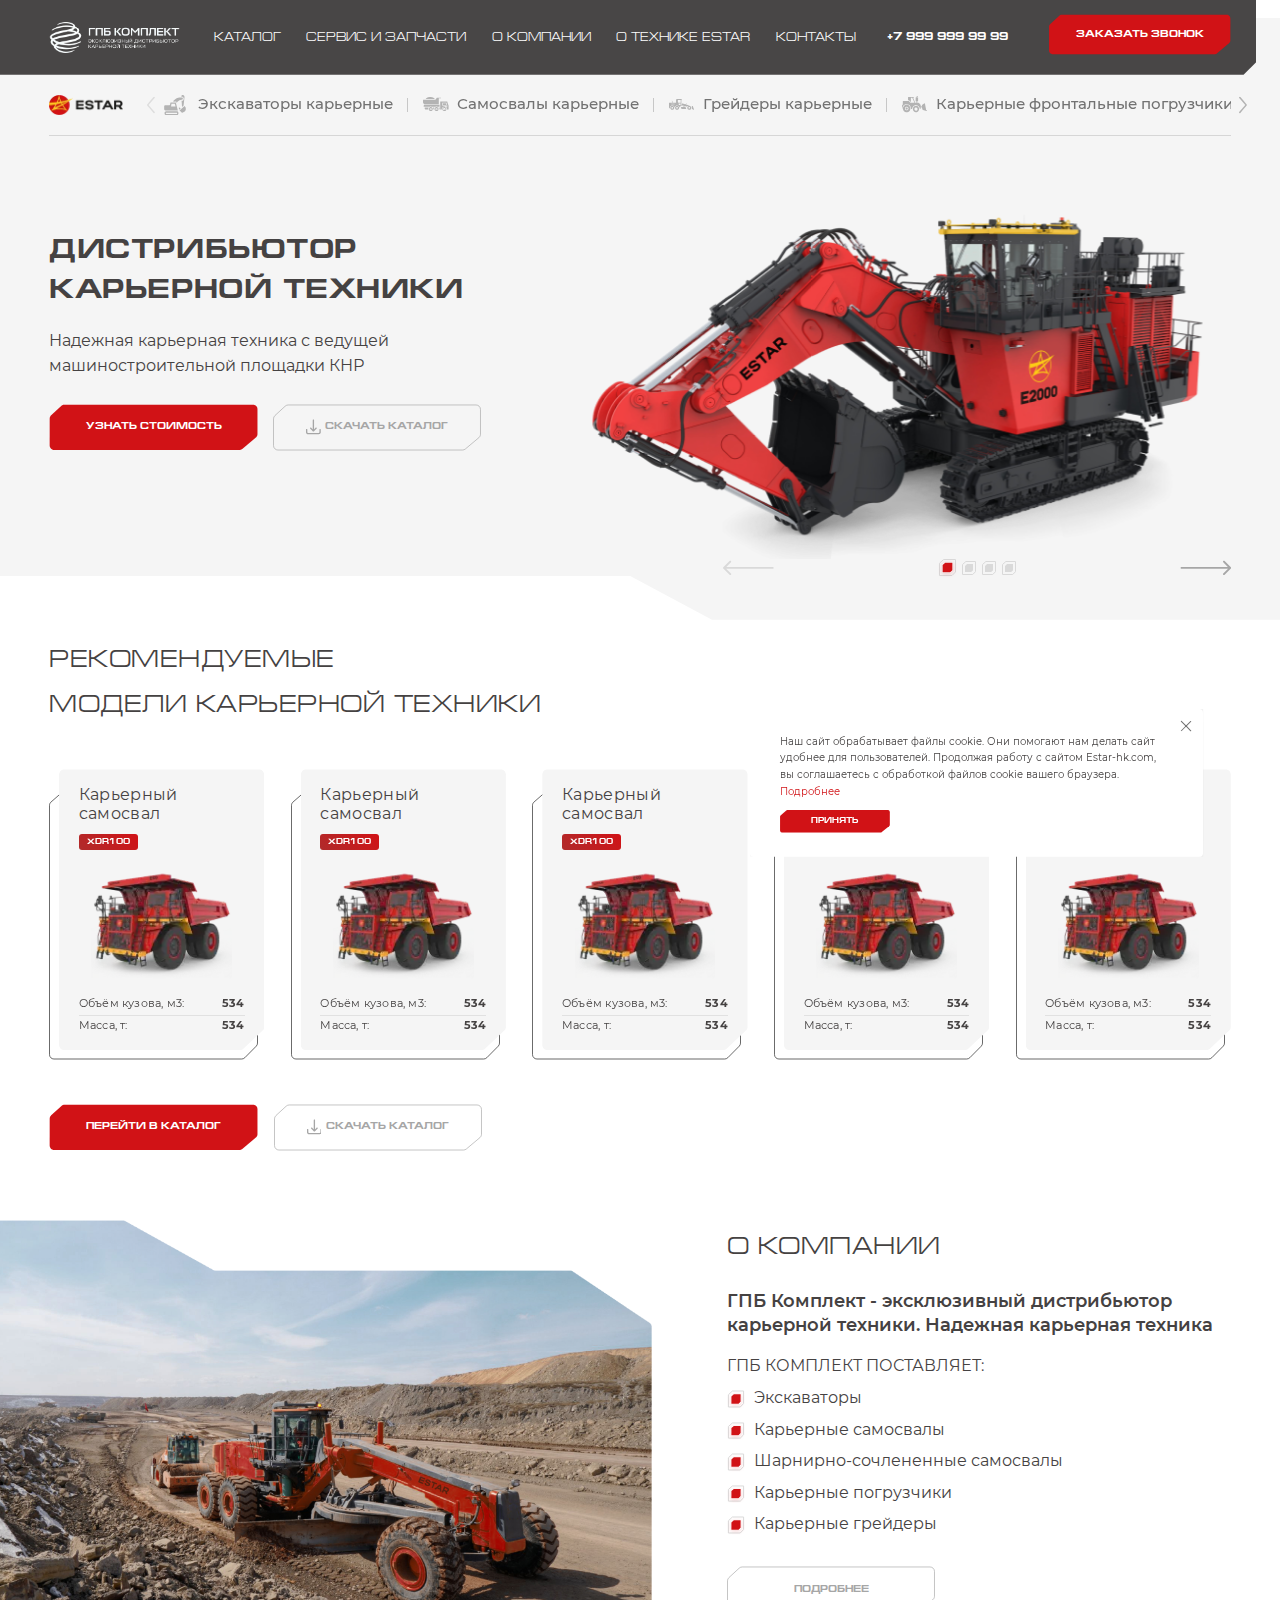
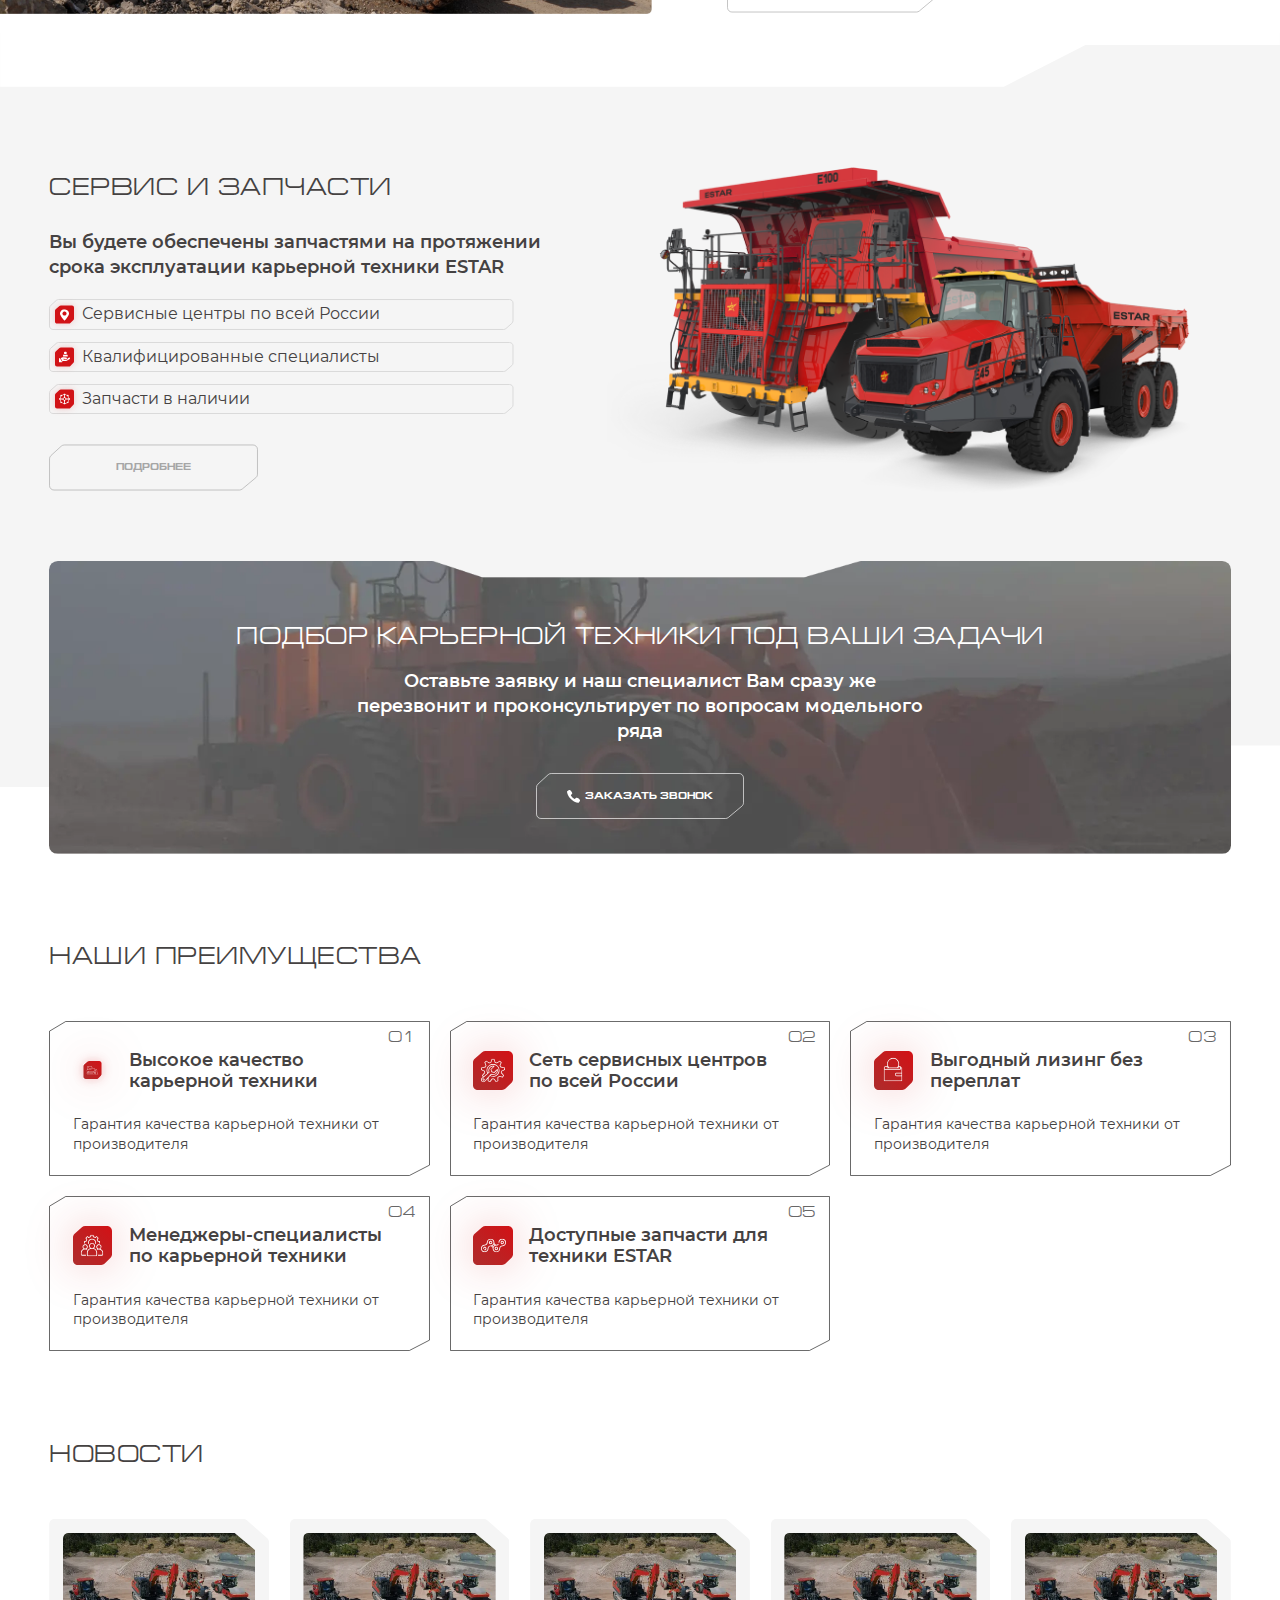
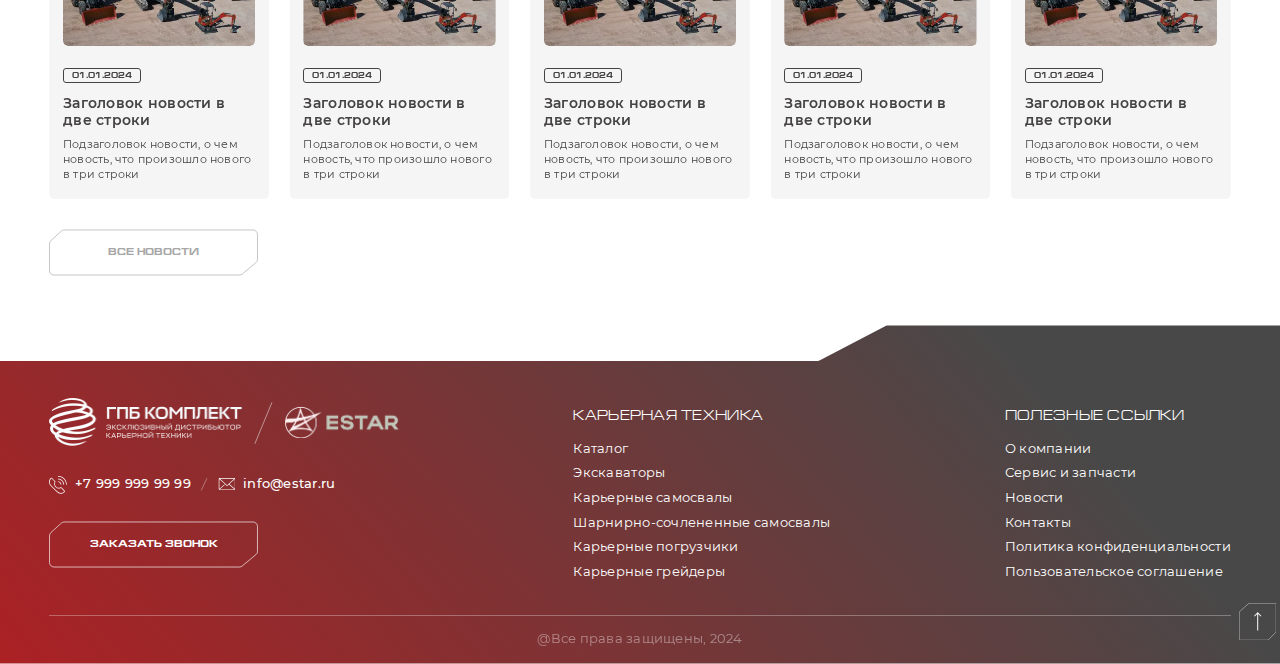
<file: index2.html>
<!DOCTYPE html>
<html lang="ru">

<head>
    <meta charset="UTF-8">
    <!--    <meta name="viewport" content="width=device-width, initial-scale=1.0">-->
    <meta name="viewport" content="width=device-width, initial-scale=1, maximum-scale=1, minimum-scale=1, user-scalable=no">

    <meta name="description" content="">
    <meta name="keywords" content="">
    <link rel="stylesheet" href="css/libs.min.css">
    <link rel="stylesheet" href="css/style.min.css">
    <script src="https://api-maps.yandex.ru/2.1/?lang=ru_RU&amp;apikey=9133eb49-3a97-4b2d-90be-6b80a97a5036"></script>
    <title>Главная</title>
</head>


<body class="m-page">
    <div class="wrapper">
        <header id="header" class="header">
            <div class="container">
                <div class="mob-menu">
                    <div class="mob-menu__top">
                        <a href="" class="mob-menu__logo">
                            <img src="img/logo.webp" alt="">
                        </a>
                        <div class="mob-menu__links slider">
                            <div class="slider__wrap">
                                <div class="swiper-container">
                                    <div class="swiper-wrapper">
                                        <div class="swiper-slide">
                                            <a href="" class="mob-menu__link">
                                                <span class="mob-menu__link-icon">
                                        <svg width="22" height="21" viewBox="0 0 22 21" fill="none" xmlns="http://www.w3.org/2000/svg">
                                            <path d="M11.8401 7.64502H6.46808C6.28431 8.3857 6.07757 9.11632 5.93317 9.85364C5.86098 10.2156 5.6969 10.296 5.3753 10.2927C4.06265 10.2927 2.72047 10.2927 1.39469 10.3128C0.429893 10.3195 0 10.7485 0 11.7305C0 12.5851 0 13.4364 0 14.291C0 15.273 0.423329 15.6953 1.38813 15.6953H13.878L11.8401 7.64502ZM7.01939 11.6232C7.15394 10.7384 7.2852 9.87375 7.41975 8.97221C8.52566 8.97221 9.60859 8.97221 10.7014 8.97221C10.7484 8.98447 10.7919 9.00828 10.8279 9.04157C10.8639 9.07486 10.8915 9.11662 10.9081 9.16324C11.1378 9.96424 11.3511 10.7719 11.5841 11.6165L7.01939 11.6232Z" fill="#B3B3B3"/>
                                            <path d="M14.4721 18.3359C14.4721 17.2064 13.8453 16.5763 12.7394 16.5763H7.48878C5.67076 16.5763 3.85603 16.5763 2.03801 16.5763C1.82524 16.5665 1.61278 16.6017 1.41402 16.6799C1.21526 16.758 1.0345 16.8774 0.883125 17.0304C0.731754 17.1834 0.613054 17.3668 0.534506 17.569C0.455957 17.7712 0.419261 17.9878 0.42673 18.2051C0.42673 18.4766 0.42673 18.7481 0.42673 19.0196C0.424974 19.2303 0.464372 19.4392 0.542621 19.6342C0.620871 19.8292 0.7364 20.0063 0.882455 20.1552C1.02851 20.304 1.20216 20.4216 1.39324 20.5011C1.58433 20.5806 1.78902 20.6204 1.99535 20.6182C2.27428 20.6182 2.55322 20.6182 2.83216 20.6182H12.7755C13.8289 20.6182 14.4524 19.9781 14.4721 18.9023V18.3359ZM12.4342 19.2676H7.46909C5.71999 19.2676 3.97088 19.2676 2.2185 19.2676C1.85095 19.2676 1.72953 19.1536 1.74266 18.7782C1.7722 17.8532 1.63109 17.9203 2.56635 17.9203C5.90485 17.9203 9.24117 17.9203 12.5753 17.9203C13.1463 17.9203 13.1463 17.9203 13.1496 18.5034C13.1561 19.2676 13.1561 19.2676 12.4342 19.2676Z" fill="#B3B3B3"/>
                                            <path d="M17.9897 4.759C17.5959 4.8629 17.1824 4.89977 16.7821 4.99026C15.9514 5.1493 15.1647 5.49136 14.4766 5.99261C13.7886 6.49386 13.2158 7.14225 12.7982 7.89264C12.7785 7.92615 12.7555 7.95631 12.703 8.0334C12.5816 7.69825 12.4602 7.38656 12.3749 7.07823C12.2895 6.76989 12.1845 6.72297 11.9056 6.72632C10.8883 6.74643 9.87098 6.72632 8.83398 6.72632C8.83398 6.66264 8.83398 6.61572 8.86024 6.59226C10.3238 4.91652 12.0139 3.52901 14.1601 2.87882C15.3559 2.55698 16.5996 2.46269 17.8289 2.60065C18.5476 2.65427 19.0136 3.09332 19.0431 3.60609C19.0726 4.11887 18.7051 4.57467 17.9897 4.759Z" fill="#B3B3B3"/>
                                            <path d="M20.4749 17.133C19.8135 17.5226 19.1167 17.8459 18.3943 18.0982C18.3337 18.1214 18.2686 18.1298 18.2042 18.1228C18.1399 18.1158 18.078 18.0936 18.0235 18.058C17.2129 17.3441 16.4188 16.6135 15.5918 15.8561L20.675 11.2344C22.4832 12.8665 22.4734 15.7522 20.4749 17.133Z" fill="#B3B3B3"/>
                                            <path d="M20.6437 2.25551C20.3451 5.02719 20.0432 7.76534 19.7413 10.5203C19.7354 10.6432 19.6905 10.7609 19.6133 10.8554C19.1572 11.2777 18.6813 11.6866 18.1497 12.1558C17.9922 10.0209 17.8215 7.96643 17.6837 5.87846C18.3958 5.78462 19.1309 5.68743 19.5313 5.01713C19.7445 4.64857 19.8578 4.22864 19.8594 3.80054C19.8594 2.45995 19.2228 1.93377 17.2735 1.54835C17.2715 1.34139 17.3127 1.13637 17.3941 0.946855C17.4756 0.757344 17.5956 0.587669 17.7461 0.449066C17.9168 0.293526 18.1165 0.17485 18.3333 0.100173C18.55 0.0254957 18.7793 -0.00363964 19.0074 0.0145187C19.2355 0.0326771 19.4576 0.097754 19.6604 0.205836C19.8632 0.313919 20.0425 0.462774 20.1876 0.643452C20.3644 0.867922 20.4957 1.12602 20.574 1.40275C20.6523 1.67948 20.676 1.96935 20.6437 2.25551Z" fill="#B3B3B3"/>
                                            <path d="M16.77 13.6404L15.2703 15.0112C15.1062 14.3577 14.9422 13.7812 14.8371 13.1913C14.8175 13.0606 15.0439 12.8562 15.1916 12.7422C15.2421 12.715 15.2984 12.7007 15.3556 12.7007C15.4128 12.7007 15.4692 12.715 15.5197 12.7422C15.9332 13.0204 16.3237 13.3153 16.77 13.6404Z" fill="#B3B3B3"/>
                                        </svg>
                                    </span>
                                                <span class="mob-menu__link-title">Экскаваторы карьерные </span>
                                            </a>
                                        </div>
                                        <div class="swiper-slide">
                                            <a href="" class="mob-menu__link">
                                                <span class="mob-menu__link-icon">
                                        <svg width="26" height="15" viewBox="0 0 26 15" fill="none" xmlns="http://www.w3.org/2000/svg">
                                            <path d="M18.3824 0.954106C18.3824 1.18727 18.2088 1.23023 18.0068 1.22716H16.0597V7.29875H1.95051C1.84517 7.28664 1.7385 7.29183 1.63493 7.31409C1.56111 7.35066 1.47966 7.37031 1.39683 7.37154C1.31399 7.37277 1.23196 7.35555 1.15702 7.3212C1.08209 7.28685 1.01624 7.23627 0.964514 7.17335C0.912791 7.11043 0.87657 7.03684 0.858625 6.9582C0.816338 6.88102 0.762051 6.81065 0.697683 6.74958C0.422618 6.45431 0.218936 6.10298 0.101544 5.72131C-0.0158486 5.33964 -0.0439818 4.93728 0.0192031 4.54368C0.0428987 4.094 0.0428987 3.64343 0.0192031 3.19375C0.0192031 2.78571 0.0917847 2.71821 0.511496 2.71821C4.4835 2.71821 8.4555 2.71821 12.4275 2.71821C12.5452 2.72946 12.6636 2.70626 12.7677 2.65159C12.8717 2.59693 12.9565 2.51329 13.0113 2.41141C13.3521 1.88167 13.7108 1.36113 14.0874 0.849793C14.1353 0.79243 14.1946 0.745159 14.2619 0.71087C14.3292 0.676581 14.403 0.655996 14.4787 0.650372C15.6463 0.635032 16.8171 0.650372 17.9879 0.650372C18.2183 0.644236 18.3824 0.717869 18.3824 0.954106Z" fill="#B3B3B3"/>
                                            <path d="M26.0017 9.04139C26.0017 10.1612 25.9701 11.278 25.9512 12.3947C25.9512 12.766 25.8818 12.8242 25.5094 12.8242H24.3828C24.4788 12.353 24.4415 11.8652 24.2748 11.413C24.108 10.9607 23.8182 10.561 23.4361 10.2563H24.1619C24.5122 10.2563 24.5816 10.1581 24.6132 9.81453C24.7078 8.79595 24.4049 7.83873 24.1713 6.86617L23.9725 6.0378C23.9599 5.94369 23.9107 5.85786 23.835 5.79795C23.7592 5.73803 23.6628 5.70859 23.5655 5.71566H20.0437C19.9928 5.71083 19.9416 5.71706 19.8935 5.7339C19.8455 5.75074 19.8019 5.77776 19.7659 5.81301C19.73 5.84826 19.7026 5.89086 19.6856 5.9377C19.6687 5.98454 19.6627 6.03446 19.6681 6.08382C19.6681 6.92753 19.6681 7.77123 19.6681 8.61493C19.6681 8.86958 19.8291 8.97389 20.0815 8.97389C20.7789 8.97389 21.4732 8.97389 22.1706 8.97389H22.5241V9.76851C20.659 9.2316 18.794 10.738 19.0843 12.8181C18.6236 12.8181 18.1629 12.8365 17.7084 12.8181C17.497 12.8181 17.4844 12.6033 17.4844 12.4285V4.94866C17.4844 4.54061 17.538 4.48539 17.9483 4.48539C20.0279 4.48539 22.1044 4.48539 24.184 4.48539C24.2979 4.47125 24.4131 4.50083 24.505 4.56784C24.5969 4.63485 24.6583 4.73403 24.6763 4.84435C25.0928 6.12371 25.5188 7.39693 25.9386 8.67629C25.9793 8.794 26.0006 8.91721 26.0017 9.04139Z" fill="#B3B3B3"/>
                                            <path d="M16.8419 7.89404V9.96495C16.0751 9.88211 15.3051 10.0938 14.5477 9.80848C13.9534 9.5967 13.298 9.61538 12.7174 9.86064C12.5694 9.91703 12.4124 9.94816 12.2535 9.95268C11.5056 9.95268 10.7609 9.95268 10.013 9.95268C9.50189 9.97913 8.98988 9.92209 8.49821 9.78394C7.93259 9.61165 7.32155 9.64769 6.7815 9.88518C6.69039 9.92283 6.59319 9.94464 6.49433 9.94961C4.60089 9.94961 2.71482 9.94961 0.836117 9.94961C0.794077 9.95198 0.751929 9.95198 0.709889 9.94961C0.709889 9.54157 0.681487 9.14886 0.709889 8.76229C0.753623 8.51317 0.889965 8.28834 1.09301 8.13054C1.29605 7.97273 1.55165 7.89293 1.81124 7.90632C4.07073 7.90632 6.32918 7.90632 8.58657 7.90632L16.8419 7.89404Z" fill="#B3B3B3"/>
                                            <path d="M11.9423 2.1109H2.74023C2.95019 1.70168 3.26141 1.34957 3.64593 1.08618C4.517 0.467167 5.55141 0.102153 6.62809 0.0338531C8.02163 -0.128748 9.43191 0.151063 10.6485 0.831536C11.1944 1.13187 11.6427 1.57513 11.9423 2.1109Z" fill="#B3B3B3"/>
                                            <path d="M21.7757 10.2567C21.3626 10.2494 20.9566 10.3619 20.6095 10.5798C20.2624 10.7977 19.99 11.1113 19.827 11.4803C19.6639 11.8494 19.6177 12.2574 19.6941 12.6522C19.7705 13.0469 19.9662 13.4106 20.2561 13.6968C20.546 13.983 20.917 14.1788 21.3218 14.2591C21.7267 14.3395 22.1469 14.3008 22.529 14.1479C22.9112 13.9951 23.2378 13.7351 23.4672 13.401C23.6967 13.067 23.8186 12.6741 23.8174 12.2724C23.8229 12.0088 23.7741 11.7468 23.6738 11.5019C23.5735 11.2569 23.4239 11.034 23.2336 10.8461C23.0433 10.6583 22.8163 10.5094 22.5659 10.4081C22.3155 10.3069 22.0469 10.2554 21.7757 10.2567ZM21.7757 13.3247C21.4896 13.3178 21.2171 13.2051 21.0136 13.0096C20.8101 12.814 20.691 12.5504 20.6806 12.2724C20.6953 12.0062 20.815 11.7559 21.015 11.5735C21.2149 11.3912 21.4795 11.2909 21.7536 11.2937C22.0197 11.2991 22.2736 11.4036 22.4627 11.5858C22.6518 11.7679 22.7617 12.0137 22.7697 12.2724C22.7656 12.5381 22.6588 12.7926 22.4705 12.9853C22.2823 13.1779 22.0263 13.2947 21.7536 13.3124L21.7757 13.3247Z" fill="#B3B3B3"/>
                                            <path d="M13.7429 10.2565C13.332 10.2529 12.9292 10.3677 12.5854 10.5864C12.2416 10.8052 11.9721 11.118 11.811 11.4855C11.6499 11.853 11.6044 12.2587 11.6802 12.6513C11.7561 13.0439 11.9498 13.4059 12.237 13.6915C12.5243 13.9772 12.8921 14.1737 13.2941 14.2563C13.6961 14.3389 14.1143 14.3039 14.4959 14.1557C14.8774 14.0074 15.2053 13.7526 15.438 13.4234C15.6707 13.0942 15.798 12.7053 15.8036 12.3059C15.813 12.0382 15.7665 11.7714 15.6668 11.5217C15.5672 11.2719 15.4166 11.0444 15.224 10.8528C15.0313 10.6613 14.8008 10.5097 14.5462 10.4072C14.2917 10.3047 14.0184 10.2534 13.7429 10.2565ZM13.7113 13.3245C13.5751 13.319 13.4413 13.2873 13.3177 13.2314C13.194 13.1755 13.083 13.0963 12.9909 12.9985C12.8988 12.9008 12.8275 12.7862 12.7811 12.6616C12.7347 12.5369 12.7141 12.4046 12.7204 12.2722C12.7254 12.0142 12.835 11.7686 13.0253 11.5887C13.2156 11.4089 13.4712 11.3094 13.7366 11.3119C14.0114 11.3141 14.2747 11.4193 14.4717 11.6056C14.6686 11.792 14.784 12.045 14.7937 12.312C14.78 12.582 14.6599 12.8365 14.4584 13.0227C14.2568 13.2089 13.9894 13.3125 13.7113 13.3122V13.3245Z" fill="#B3B3B3"/>
                                            <path d="M7.85756 10.2565C7.44507 10.2522 7.0406 10.3673 6.69557 10.5871C6.35055 10.807 6.08057 11.1216 5.91996 11.491C5.75935 11.8604 5.71537 12.2679 5.79361 12.6617C5.87185 13.0554 6.06879 13.4177 6.35936 13.7023C6.64994 13.987 7.02103 14.1812 7.42544 14.2603C7.82986 14.3394 8.24933 14.2997 8.63051 14.1464C9.01169 13.9931 9.33736 13.733 9.5661 13.3993C9.79484 13.0655 9.91632 12.6732 9.91509 12.2721C9.91974 12.0075 9.86981 11.7446 9.76826 11.499C9.6667 11.2534 9.51558 11.0301 9.3238 10.8422C9.13202 10.6544 8.90347 10.5057 8.65164 10.4051C8.39981 10.3045 8.12981 10.254 7.85756 10.2565ZM7.85756 13.3245C7.58326 13.3173 7.32274 13.206 7.13168 13.0146C6.94063 12.8231 6.83418 12.5665 6.83511 12.2998C6.83676 12.0382 6.94435 11.7879 7.13456 11.603C7.32477 11.4181 7.58226 11.3135 7.85125 11.3119C8.11971 11.3154 8.37732 11.4154 8.57432 11.5928C8.77131 11.7701 8.89371 12.0122 8.91789 12.2721C8.9077 12.5448 8.79173 12.8037 8.59327 12.9966C8.39481 13.1895 8.12858 13.3023 7.8481 13.3122L7.85756 13.3245Z" fill="#B3B3B3"/>
                                            <path d="M24.0182 9.3884C24.0182 9.4651 24.0182 9.54486 23.9993 9.64304H23.163C23.163 9.35465 23.163 9.08466 23.163 8.81161C23.163 8.48333 23.0494 8.37595 22.7054 8.37288H20.3008V6.31732C21.0676 6.31732 21.8218 6.31732 22.5729 6.31732C22.8348 6.31732 23.163 6.24368 23.3334 6.36947C23.5038 6.49526 23.5165 6.82354 23.5764 7.06898C23.7626 7.83291 24.1034 8.5723 24.0182 9.3884Z" fill="#B3B3B3"/>
                                            <path d="M5.20002 12.8121C4.32904 12.8121 3.50224 12.8366 2.67544 12.8121C2.43043 12.7663 2.20825 12.6421 2.04429 12.4592C1.89402 12.2914 1.7975 12.0845 1.76659 11.864C1.74447 11.5412 1.74447 11.2174 1.76659 10.8945C1.76659 10.6982 1.86126 10.5693 2.08216 10.5693H5.86903C5.58879 10.8687 5.38279 11.2265 5.26682 11.6152C5.15085 12.004 5.128 12.4134 5.20002 12.8121Z" fill="#B3B3B3"/>
                                            <path d="M11.1048 12.8058H10.4989C10.5678 12.4097 10.5449 12.0037 10.4319 11.6173C10.3189 11.2309 10.1186 10.8739 9.8457 10.5723H11.6981C11.4299 10.8755 11.2369 11.2346 11.134 11.6219C11.0311 12.0091 11.0212 12.4142 11.1048 12.8058Z" fill="#B3B3B3"/>
                                            <path d="M16.864 10.5757V12.8092H16.3811C16.4555 12.4147 16.4374 12.009 16.3281 11.6223C16.2188 11.2356 16.0212 10.8779 15.75 10.5757H16.864Z" fill="#B3B3B3"/>
                                            <path d="M21.7526 11.2994C21.4796 11.2965 21.2158 11.396 21.0161 11.577C20.8163 11.7581 20.6959 12.0069 20.6797 12.2719C20.6943 12.5431 20.8123 12.7992 21.0107 12.9904C21.2091 13.1816 21.4736 13.294 21.7526 13.3059C22.0243 13.2883 22.2794 13.1723 22.4675 12.981C22.6556 12.7896 22.7631 12.5366 22.7688 12.2719C22.7592 12.0143 22.6485 11.7701 22.4596 11.5892C22.2707 11.4084 22.0177 11.3047 21.7526 11.2994ZM21.7526 12.7168C21.6329 12.7168 21.5182 12.6706 21.4335 12.5883C21.3489 12.506 21.3014 12.3944 21.3014 12.2781C21.3014 12.1617 21.3489 12.0501 21.4335 11.9678C21.5182 11.8856 21.6329 11.8393 21.7526 11.8393C21.8723 11.8393 21.9871 11.8856 22.0717 11.9678C22.1564 12.0501 22.2039 12.1617 22.2039 12.2781C22.2039 12.3944 22.1564 12.506 22.0717 12.5883C21.9871 12.6706 21.8723 12.7168 21.7526 12.7168Z" fill="white"/>
                                            <path d="M21.752 12.7173C21.6324 12.7173 21.5176 12.6711 21.433 12.5888C21.3483 12.5065 21.3008 12.3949 21.3008 12.2786C21.3008 12.1622 21.3483 12.0506 21.433 11.9683C21.5176 11.8861 21.6324 11.8398 21.752 11.8398C21.8717 11.8398 21.9865 11.8861 22.0711 11.9683C22.1558 12.0506 22.2033 12.1622 22.2033 12.2786C22.2033 12.3949 22.1558 12.5065 22.0711 12.5888C21.9865 12.6711 21.8717 12.7173 21.752 12.7173Z" fill="#B3B3B3"/>
                                            <path d="M14.1815 12.2721C14.182 12.3305 14.1703 12.3884 14.1472 12.4423C14.124 12.4961 14.0899 12.5449 14.0468 12.5856C14.0038 12.6263 13.9527 12.6581 13.8967 12.6791C13.8406 12.7001 13.7808 12.7099 13.7208 12.7078C13.6011 12.7078 13.4863 12.6616 13.4017 12.5793C13.3171 12.497 13.2695 12.3854 13.2695 12.2691C13.2695 12.1527 13.3171 12.0411 13.4017 11.9589C13.4863 11.8766 13.6011 11.8304 13.7208 11.8304C13.7814 11.8283 13.8417 11.8382 13.8982 11.8596C13.9546 11.8809 14.006 11.9133 14.0491 11.9547C14.0923 11.996 14.1263 12.0455 14.149 12.1001C14.1718 12.1547 14.1829 12.2133 14.1815 12.2721Z" fill="#B3B3B3"/>
                                            <path d="M8.29379 12.2905C8.29395 12.3492 8.28164 12.4073 8.25765 12.4611C8.23366 12.515 8.1985 12.5634 8.15437 12.6035C8.11023 12.6435 8.05807 12.6742 8.00116 12.6938C7.94424 12.7133 7.88379 12.7212 7.82359 12.717C7.7039 12.7137 7.59045 12.6644 7.50819 12.5798C7.42593 12.4952 7.38159 12.3823 7.38494 12.266C7.38829 12.1496 7.43905 12.0393 7.52604 11.9593C7.61304 11.8794 7.72915 11.8363 7.84883 11.8395C7.90929 11.8381 7.96937 11.849 8.02528 11.8714C8.08118 11.8938 8.13166 11.9273 8.17352 11.9697C8.21538 12.0121 8.24769 12.0626 8.2684 12.1178C8.2891 12.173 8.29775 12.2319 8.29379 12.2905Z" fill="#B3B3B3"/>
                                        </svg>
                                    </span>
                                                <span class="mob-menu__link-title">Самосвалы карьерные </span>
                                            </a>
                                        </div>
                                        <div class="swiper-slide">
                                            <a href="" class="mob-menu__link">
                                                <span class="mob-menu__link-icon">
                                        <svg width="25" height="11" viewBox="0 0 25 11" fill="none" xmlns="http://www.w3.org/2000/svg">
                                            <path d="M12.8929 0.635351C12.8422 0.449304 12.7312 0.285688 12.5775 0.170586C12.4237 0.0554845 12.2362 -0.004477 12.0447 0.000260662H8.03411C7.3888 0.000260662 7.06404 0.325215 7.05983 0.975124C7.05983 1.80074 7.05983 2.62318 7.05983 3.4488C7.05983 3.65203 7.022 3.74094 6.79183 3.73777C5.78288 3.73777 4.77392 3.73777 3.76497 3.73777C3.54426 3.73777 3.49066 3.66156 3.49381 3.45198C3.51223 3.06974 3.5038 2.68667 3.46859 2.30564C3.46049 2.2218 3.43506 2.14059 3.39392 2.06725C3.35278 1.99391 3.29685 1.93006 3.22973 1.87981C3.1626 1.82956 3.08577 1.79402 3.00419 1.77548C2.9226 1.75694 2.83806 1.75581 2.75601 1.77216C2.78439 1.90871 2.75601 2.10876 2.8443 2.16274C2.91856 2.21451 2.97666 2.28649 3.01184 2.37026C3.04701 2.45404 3.05779 2.54617 3.04293 2.63588C3.04293 2.90897 3.02717 3.18524 3.04293 3.45833C3.0587 3.68061 2.97672 3.74094 2.76547 3.73777C2.05605 3.73777 1.34978 3.73777 0.640362 3.73777C0.110661 3.73777 0.00976562 3.84891 0.00976562 4.37286V8.65971C0.00976562 9.26622 0.290381 9.46628 0.879989 9.2948C0.775114 8.67838 0.907509 8.04488 1.25021 7.52334C1.5929 7.00179 2.12013 6.63144 2.72448 6.48771C4.04243 6.18921 5.00409 6.80525 5.68198 8.39298C5.71036 8.29771 5.73243 8.21515 5.75765 8.13259C5.91179 7.62963 6.22377 7.19059 6.64675 6.8814C7.06973 6.57221 7.58089 6.40955 8.10347 6.41785C8.62055 6.4285 9.1209 6.60432 9.53232 6.91993C9.94375 7.23555 10.245 7.67465 10.3925 8.17387C10.4063 8.234 10.4318 8.29078 10.4675 8.34093C10.5033 8.39107 10.5485 8.43359 10.6006 8.46601C10.7867 8.5327 10.856 8.35487 10.9159 8.21515C11.3637 7.39906 11.8145 6.58614 12.2559 5.76688C12.3147 5.64507 12.3459 5.51169 12.3474 5.3763C12.3474 4.01085 12.3474 2.64647 12.3474 1.28314C12.3474 1.06086 12.3852 0.933843 12.6406 0.965598C12.896 0.997352 12.9275 0.848106 12.8929 0.635351ZM2.60152 5.39853C2.60152 5.44616 2.49432 5.53825 2.45963 5.52872C2.42495 5.51919 2.30514 5.43981 2.29883 5.38265C2.27991 5.19212 2.29883 4.99842 2.29883 4.80789C2.29883 4.61737 2.36504 4.51893 2.61413 4.60784C2.60782 4.87458 2.61413 5.13496 2.60152 5.39853ZM3.36769 5.36042C3.34877 5.4271 3.27626 5.47791 3.22896 5.53825C3.17536 5.48426 3.07762 5.43346 3.07446 5.3763C3.05554 5.15761 3.05554 4.93767 3.07446 4.71898C3.07446 4.665 3.16275 4.61737 3.21004 4.56656C3.26364 4.62372 3.34877 4.66817 3.36454 4.73168C3.37793 4.8371 3.37793 4.94381 3.36454 5.04923C3.37739 5.1525 3.37845 5.25691 3.36769 5.36042ZM4.13387 5.38582C4.11848 5.42077 4.09547 5.45177 4.06653 5.47651C4.0376 5.50125 4.00349 5.5191 3.96676 5.52872C3.93838 5.52872 3.84379 5.43663 3.84064 5.38265C3.82561 5.17122 3.82561 4.95899 3.84064 4.74756C3.84064 4.68723 3.93838 4.63642 3.98883 4.57926C4.03928 4.63642 4.1181 4.68723 4.13387 4.75391C4.14654 4.85194 4.14654 4.9512 4.13387 5.04923C4.14635 5.16532 4.14635 5.28243 4.13387 5.39853V5.38582ZM4.90004 5.40805C4.90004 5.45251 4.80861 5.53507 4.77077 5.52872C4.73623 5.52333 4.70352 5.50952 4.6755 5.48849C4.64747 5.46745 4.62497 5.43984 4.60997 5.40805C4.59871 5.32375 4.59871 5.23832 4.60997 5.15402C4.60997 5.11909 4.60997 5.08733 4.60997 5.05558C4.60997 5.02382 4.60997 4.98572 4.60997 4.95079C4.59733 4.86765 4.59733 4.78306 4.60997 4.69993C4.62446 4.66837 4.6464 4.64087 4.67388 4.61984C4.70137 4.5988 4.73355 4.58487 4.76762 4.57926C4.80861 4.57926 4.89689 4.6523 4.90004 4.69675C4.91232 4.93051 4.91232 5.16476 4.90004 5.39853V5.40805ZM5.67567 5.39853C5.66087 5.43453 5.63813 5.46667 5.60918 5.49252C5.58023 5.51838 5.54583 5.53727 5.50857 5.54777C5.47388 5.54777 5.37614 5.45886 5.36984 5.40488C5.35567 5.17859 5.35567 4.95162 5.36984 4.72533C5.38128 4.69227 5.40088 4.66268 5.42681 4.63935C5.45273 4.61601 5.48412 4.59971 5.51803 4.59196C5.55262 4.59872 5.58494 4.6142 5.61196 4.63698C5.63898 4.65975 5.65982 4.68906 5.67252 4.72216C5.68361 4.83938 5.68361 4.9574 5.67252 5.07463C5.68783 5.18198 5.68889 5.2909 5.67567 5.39853ZM8.86649 3.03917V0.952896H9.6705C10.2696 0.952896 10.8686 0.952896 11.4677 0.952896C11.619 0.952896 11.7073 0.978299 11.7073 1.1593C11.7073 1.98068 11.7073 2.80418 11.7073 3.6298C11.7073 3.7854 11.6411 3.83621 11.4929 3.83621C10.8781 3.83621 10.2601 3.83621 9.64213 3.83621C9.44058 3.816 9.25249 3.72511 9.11071 3.57943C8.96894 3.43374 8.8825 3.24252 8.86649 3.03917ZM11.5276 5.71607C11.4599 5.8016 11.3634 5.85921 11.2565 5.87802C10.8939 5.89707 10.5281 5.87802 10.1655 5.87802C9.80293 5.87802 9.71149 5.77958 9.68942 5.43663C9.67366 5.14767 9.68942 4.85552 9.68942 4.56021C9.68942 4.40779 9.77455 4.38238 9.90067 4.38556H10.7204C10.9821 4.38556 11.247 4.38556 11.5087 4.38556C11.5781 4.38556 11.6979 4.46812 11.6979 4.51258C11.6884 4.92221 11.8051 5.35089 11.5276 5.71607Z" fill="#B3B3B3"/>
                                            <path d="M19.9457 6.37984C19.659 6.46686 19.3821 6.58393 19.1196 6.72914C18.8185 6.95097 18.5397 7.20197 18.2872 7.47855C18.18 7.59286 18.1075 7.65002 17.9467 7.60239C17.5305 7.47537 17.108 7.36423 16.6855 7.25944C16.5732 7.2274 16.4542 7.2274 16.3419 7.25944C15.7459 7.44679 15.1532 7.6532 14.5604 7.85325C14.4988 7.8864 14.4407 7.92576 14.387 7.97074C14.5478 7.98662 14.6298 7.99932 14.7023 7.99932C15.2225 7.99932 15.7396 7.99932 16.2567 7.99932C16.3372 7.98621 16.4196 8.00502 16.4866 8.05179C16.5537 8.09857 16.6001 8.16967 16.6162 8.25018C16.799 8.80271 16.9977 9.34889 17.2026 9.93317C17.0986 9.95398 16.9932 9.96777 16.8873 9.97445C15.541 9.97445 14.1978 9.97445 12.8515 9.97445C12.7509 9.99021 12.6482 9.96585 12.5652 9.90656C12.4822 9.84726 12.4254 9.7577 12.4069 9.65691C12.2398 9.12661 12.0475 8.60901 11.8457 8.0279H13.8731C13.8731 7.47537 14.2483 7.36741 14.6298 7.24674C14.8883 7.16418 15.1437 7.07209 15.3991 6.98635C15.4007 6.96309 15.4007 6.93975 15.3991 6.91649C14.8568 6.77042 14.3176 6.618 13.7722 6.48463C13.6639 6.47603 13.5553 6.49572 13.4569 6.54179C13.0028 6.69104 12.552 6.85933 12.0317 7.02763C12.1957 6.71009 12.3092 6.46558 12.4637 6.23695C12.6975 5.90654 12.7989 5.49939 12.7475 5.09696C12.7222 4.91278 12.8011 4.83022 12.9745 4.76036C13.394 4.58196 13.8638 4.56389 14.2956 4.70955C14.9262 4.91596 15.5883 5.07156 16.2378 5.24621C16.3312 5.2686 16.4283 5.27019 16.5223 5.25085C16.6163 5.23151 16.7051 5.19172 16.7822 5.13426C16.8594 5.0768 16.9232 5.00305 16.9691 4.91817C17.015 4.83329 17.042 4.73934 17.0481 4.64287C17.0371 4.50655 17.0371 4.36955 17.0481 4.23324C17.0481 4.1729 17.1427 4.12527 17.1932 4.07129C17.2436 4.12527 17.3319 4.17608 17.335 4.23324C17.3508 4.50715 17.3508 4.78176 17.335 5.05568C17.335 5.11919 17.2499 5.18587 17.19 5.23668C17.0951 5.30511 16.9961 5.36767 16.8936 5.42403L17.9656 5.7257C18.4291 5.85589 18.9115 5.97021 19.3561 6.10993C19.5589 6.18533 19.756 6.27554 19.9457 6.37984Z" fill="#B3B3B3"/>
                                            <path d="M8.07729 6.81807C7.54378 6.81049 7.02913 7.01667 6.64656 7.39125C6.26399 7.76583 6.04484 8.27812 6.03731 8.81543C6.02978 9.35274 6.2345 9.87106 6.60643 10.2564C6.97836 10.6417 7.48703 10.8624 8.02054 10.8699C8.2847 10.8737 8.54702 10.825 8.7925 10.7267C9.03799 10.6283 9.26184 10.4822 9.45127 10.2968C9.64069 10.1113 9.792 9.89007 9.89653 9.64571C10.0011 9.40134 10.0568 9.13864 10.0605 8.87259C10.0642 8.60654 10.0159 8.34236 9.91825 8.09512C9.8206 7.84789 9.67556 7.62244 9.4914 7.43166C9.30724 7.24089 9.08757 7.08851 8.84494 6.98322C8.6023 6.87794 8.34146 6.82183 8.07729 6.81807ZM8.04576 9.62199C7.94383 9.62288 7.84277 9.6031 7.74858 9.56384C7.6544 9.52457 7.56903 9.46662 7.49754 9.39344C7.42605 9.32026 7.36992 9.23334 7.33247 9.13786C7.29503 9.04238 7.27704 8.94029 7.27959 8.83766C7.28041 8.7348 7.30139 8.63313 7.34133 8.53846C7.38127 8.44379 7.43938 8.358 7.51233 8.28601C7.58527 8.21402 7.67162 8.15725 7.7664 8.11895C7.86119 8.08066 7.96256 8.06159 8.06468 8.06285C8.16689 8.06237 8.26815 8.08265 8.36239 8.1225C8.45663 8.16235 8.54193 8.22094 8.61316 8.29476C8.6844 8.36858 8.74012 8.45611 8.77698 8.55212C8.81384 8.64814 8.83109 8.75065 8.8277 8.85354C8.82951 8.95658 8.81038 9.0589 8.77148 9.15422C8.73257 9.24954 8.67473 9.33584 8.60149 9.40781C8.52825 9.47979 8.44117 9.53592 8.3456 9.57275C8.25004 9.60958 8.148 9.62634 8.04576 9.62199Z" fill="#B3B3B3"/>
                                            <path d="M20.2868 6.81787C19.8893 6.82102 19.5015 6.94274 19.1726 7.16768C18.8437 7.39261 18.5883 7.71067 18.4388 8.08168C18.2892 8.45269 18.2522 8.86001 18.3323 9.25221C18.4125 9.6444 18.6062 10.0039 18.8891 10.2852C19.172 10.5666 19.5314 10.7572 19.9217 10.833C20.3121 10.9089 20.7161 10.8665 21.0826 10.7112C21.4491 10.556 21.7616 10.2948 21.9809 9.96075C22.2001 9.62669 22.3161 9.2347 22.3142 8.83428C22.3084 8.29692 22.0921 7.78359 21.7125 7.40598C21.3328 7.02837 20.8204 6.817 20.2868 6.81787ZM20.2868 9.6218C20.185 9.62308 20.084 9.60383 19.9897 9.56518C19.8954 9.52654 19.8098 9.46928 19.7378 9.39678C19.6658 9.32428 19.6089 9.23801 19.5706 9.14304C19.5322 9.04807 19.5131 8.94633 19.5144 8.84381C19.5148 8.74123 19.5352 8.63973 19.5746 8.54511C19.614 8.4505 19.6714 8.36462 19.7438 8.29238C19.8161 8.22013 19.9018 8.16294 19.9961 8.12407C20.0903 8.0852 20.1913 8.06541 20.2931 8.06583C20.3952 8.0645 20.4965 8.08397 20.5908 8.12308C20.6852 8.16219 20.7708 8.22012 20.8424 8.2934C20.9139 8.36667 20.97 8.45377 21.0073 8.54945C21.0446 8.64513 21.0623 8.74742 21.0593 8.85016C21.062 8.95276 21.0437 9.05482 21.0058 9.15006C20.9678 9.2453 20.9109 9.33171 20.8385 9.40398C20.7662 9.47626 20.6799 9.53286 20.585 9.57032C20.4902 9.60778 20.3887 9.6253 20.2868 9.6218Z" fill="#B3B3B3"/>
                                            <path d="M3.24082 6.81796C2.97665 6.82046 2.71556 6.87534 2.47245 6.97947C2.22935 7.08359 2.00898 7.23492 1.82394 7.42482C1.45024 7.80833 1.24312 8.32564 1.24814 8.86295C1.25315 9.40026 1.4699 9.91356 1.8507 10.2899C2.23149 10.6663 2.74515 10.8749 3.27866 10.8698C3.81217 10.8648 4.32183 10.6465 4.69553 10.263C5.06923 9.87947 5.27636 9.36216 5.27134 8.82485C5.26632 8.28753 5.04958 7.77424 4.66878 7.39787C4.28798 7.02151 3.77433 6.81291 3.24082 6.81796ZM3.27235 9.62188C3.17042 9.62442 3.06901 9.60644 2.97407 9.569C2.87912 9.53156 2.79256 9.4754 2.71944 9.40384C2.64632 9.33227 2.58812 9.24672 2.54825 9.1522C2.50838 9.05769 2.48765 8.95611 2.48726 8.85342C2.4864 8.6462 2.56668 8.44698 2.7107 8.29897C2.85471 8.15096 3.05085 8.06608 3.25659 8.06274C3.35861 8.06015 3.4601 8.07838 3.55495 8.11632C3.6498 8.15426 3.73604 8.21114 3.8085 8.28352C3.88096 8.3559 3.93813 8.4423 3.97658 8.53751C4.01503 8.63272 4.03395 8.73478 4.03222 8.83755C4.037 8.94021 4.02076 9.04277 3.98452 9.13884C3.94827 9.23492 3.89279 9.32246 3.82152 9.39602C3.75026 9.46958 3.66473 9.52759 3.57025 9.56645C3.47578 9.6053 3.37437 9.62417 3.27235 9.62188Z" fill="#B3B3B3"/>
                                            <path d="M24.7446 10.6472C24.1329 10.752 23.7356 10.4027 23.291 10.0757C23.1324 9.98459 23.005 9.84719 22.9257 9.68163C22.8463 9.51607 22.8187 9.33014 22.8465 9.14843C22.8622 8.88404 22.8622 8.61895 22.8465 8.35456C22.8465 7.97986 22.8465 7.60516 22.8465 7.23046C22.8465 7.04945 22.8937 6.97007 23.0924 6.96689C23.7514 6.96689 23.7514 6.94466 23.9752 7.57658C24.2905 8.49746 24.6247 9.41516 24.9463 10.336C25.0441 10.6155 25.022 10.5964 24.7446 10.6472Z" fill="#B3B3B3"/>
                                        </svg>
                                    </span>
                                                <span class="mob-menu__link-title">Грейдеры карьерные </span>
                                            </a>
                                        </div>
                                        <div class="swiper-slide">
                                            <a href="" class="mob-menu__link">
                                                <span class="mob-menu__link-icon">
                                        <svg width="25" height="17" viewBox="0 0 25 17" fill="none" xmlns="http://www.w3.org/2000/svg">
                                        <path d="M24.9749 14.8168C24.8789 15.0583 24.718 15.0647 24.4827 14.9979C23.3311 14.6801 22.1734 14.3623 21.0156 14.0445C20.9084 14.0242 20.8086 13.9741 20.7273 13.8995C20.6459 13.825 20.5861 13.7289 20.5544 13.6218C20.3068 12.913 20.0405 12.2138 19.7991 11.5083C19.7928 11.4696 19.7789 11.4326 19.7584 11.3995C19.7379 11.3664 19.7111 11.3379 19.6796 11.3156C19.6481 11.2934 19.6126 11.2779 19.5752 11.27C19.5377 11.2622 19.4991 11.2621 19.4617 11.2699C19.2264 11.289 18.9911 11.2699 18.7032 11.2699C18.7032 11.6894 18.7218 12.074 18.7032 12.4554C18.7032 12.5984 18.6042 12.8241 18.4989 12.8622C18.2815 12.9186 18.0553 12.9305 17.8334 12.8972C17.7993 12.8972 17.7653 12.7192 17.7529 12.6207C17.6797 11.8129 17.3622 11.0489 16.8448 10.4358C16.3275 9.82262 15.6362 9.39101 14.868 9.20144C14.0997 9.01187 13.2929 9.07384 12.5607 9.37866C11.8284 9.68349 11.2074 10.2159 10.7847 10.9013C10.6024 11.2003 10.4548 11.5203 10.3451 11.8547C10.248 12.2037 10.1704 12.5581 10.113 12.9162H8.97688C9.02022 11.3271 8.50945 9.98594 7.25573 9.00707C6.47734 8.3954 5.51395 8.08484 4.53471 8.12989C3.95559 8.15376 3.38692 8.29598 2.86197 8.54822C2.33703 8.80046 1.86636 9.15766 1.47751 9.59891C1.08865 10.0402 0.789423 10.5566 0.597326 11.118C0.405229 11.6794 0.324124 12.2746 0.358757 12.8685C0.126587 12.8972 0.00585938 12.7827 0.00585938 12.5507C0.00585938 11.5655 0.00585938 10.5803 0.00585938 9.59503C0.0166839 9.51294 0.0436743 9.43398 0.0851859 9.36294C0.126698 9.29191 0.181861 9.2303 0.247316 9.18187C0.462847 9.03644 0.632588 8.82987 0.735905 8.58726C0.839221 8.34464 0.871663 8.07644 0.829287 7.81525C0.779757 7.05885 0.829287 6.29609 0.829287 5.53332C0.826191 5.19644 0.928346 5.0852 1.26267 5.0852C3.01787 5.0852 4.77617 5.0852 6.52518 5.0852C6.70194 5.10165 6.86845 5.17763 6.9988 5.30132C7.47243 5.74626 7.92748 6.21663 8.38253 6.66793C8.46502 6.7551 8.57444 6.81015 8.69209 6.82366C9.93033 6.82366 11.1438 6.82366 12.3697 6.82366C12.4034 6.82043 12.4367 6.81296 12.4687 6.80141C12.4508 6.73034 12.4291 6.66031 12.4037 6.59166C11.7227 5.03753 11.0447 3.49611 10.3761 1.90703C10.3537 1.83726 10.3085 1.77759 10.2481 1.73819C10.1877 1.69879 10.1159 1.68209 10.0449 1.69091C9.67339 1.69091 9.29883 1.69091 8.88402 1.69091V6.18167L8.2649 5.581C8.16584 5.48565 8.06988 5.38395 7.95534 5.2886C7.7077 5.00227 7.42584 4.74919 7.11643 4.53538C6.76717 4.40807 6.40269 4.33002 6.03298 4.30337C6.03298 4.25888 6.03298 4.17624 6.03298 4.09679V1.4748C6.03298 1.09024 6.15061 0.969467 6.52208 0.969467H11.4162C11.4894 0.964677 11.5628 0.964677 11.636 0.969467C11.7272 0.979888 11.8108 1.02672 11.8687 1.09985C11.9267 1.17298 11.9542 1.26655 11.9456 1.36038C11.9485 1.40395 11.9427 1.44768 11.9285 1.48885C11.9143 1.53001 11.892 1.56773 11.8629 1.59964C11.8339 1.63155 11.7987 1.65697 11.7597 1.67431C11.7206 1.69166 11.6785 1.70055 11.636 1.70045C11.4657 1.70045 11.2893 1.70045 11.0726 1.70045C11.1221 1.83393 11.1593 1.93881 11.2026 2.03733C11.8682 3.56921 12.5306 5.10745 13.2024 6.63615C13.2223 6.68302 13.253 6.72426 13.2918 6.75635C13.3306 6.78844 13.3764 6.81044 13.4252 6.82048C13.7689 6.84273 14.1156 6.82048 14.487 6.82048V5.36806H14.1001C13.7905 5.36806 13.6729 5.24093 13.6698 4.91994V1.82122C13.6698 1.54154 13.7812 1.4303 14.0506 1.42077H14.5025C14.5025 1.21419 14.5025 1.02032 14.5025 0.829628C14.5029 0.730066 14.5406 0.634476 14.6078 0.562661C14.8623 0.376265 15.1281 0.206429 15.4033 0.0541536C15.4446 0.0270236 15.4912 0.00945577 15.5397 0.00267258C15.5883 -0.00411061 15.6377 5.37412e-05 15.6846 0.0148759C15.7314 0.029698 15.7746 0.0548219 15.811 0.0884995C15.8474 0.122177 15.8763 0.163599 15.8955 0.209884C15.9195 0.248291 15.9351 0.291536 15.9413 0.336683C15.9475 0.38183 15.9442 0.427822 15.9316 0.471536C15.9189 0.515251 15.8973 0.555664 15.8681 0.590032C15.8389 0.6244 15.8029 0.651919 15.7624 0.670719C15.6642 0.743391 15.5607 0.808204 15.4529 0.864588C15.2176 0.975824 15.1774 1.16016 15.2516 1.42077C15.4157 1.42077 15.5767 1.42077 15.7408 1.42077C15.7895 1.41828 15.8382 1.42657 15.8835 1.44508C15.9288 1.46359 15.9698 1.49188 16.0035 1.52805C16.0373 1.56421 16.0631 1.6074 16.0792 1.65469C16.0952 1.70198 16.1012 1.75227 16.0967 1.80215C16.0967 2.84459 16.0967 3.88703 16.0967 4.92947C16.101 4.98874 16.0927 5.04825 16.0723 5.10388C16.0519 5.15951 16.0201 5.20993 15.9788 5.25165C15.9376 5.29336 15.888 5.32538 15.8336 5.34548C15.7791 5.36558 15.721 5.37329 15.6634 5.36806H15.2455V6.8332C15.6293 6.8332 16.0101 6.8332 16.3877 6.8332C16.492 6.82668 16.5963 6.8451 16.6925 6.88702C16.7886 6.92893 16.874 6.99319 16.9418 7.07474C17.4464 7.60549 17.9727 8.114 18.4618 8.66382C18.5924 8.81944 18.6735 9.01245 18.6939 9.21683C18.728 9.64588 18.6939 10.0781 18.6939 10.5453C19.0035 10.5453 19.2945 10.5453 19.5824 10.5453C19.6412 10.5453 19.7217 10.4182 19.7434 10.3355C19.861 9.90013 19.9508 9.45837 20.0808 9.02931C20.1287 8.87251 20.2269 8.73697 20.3594 8.64476C21.0156 8.23477 21.6843 7.84386 22.3529 7.4593C22.6811 7.26861 22.8916 7.36395 22.9721 7.74533C23.2259 9.08016 23.4735 10.4182 23.7243 11.753C23.8605 12.4903 23.9936 13.2277 24.1453 13.9618C24.1816 14.0657 24.2545 14.1519 24.3496 14.2034C24.4617 14.2437 24.5766 14.2756 24.6932 14.2987C24.7457 14.3122 24.795 14.3366 24.8381 14.3703C24.8811 14.4041 24.9169 14.4466 24.9433 14.4951C24.9697 14.5437 24.9861 14.5973 24.9915 14.6526C24.997 14.7079 24.9913 14.7638 24.9749 14.8168Z" fill="#B3B3B3"/>
                                        <path d="M4.67079 8.84801C4.1885 8.8346 3.7085 8.92068 3.2592 9.10116C2.8099 9.28163 2.40043 9.55283 2.05506 9.89869C1.70968 10.2445 1.43541 10.658 1.24848 11.1147C1.06155 11.5713 0.965769 12.0618 0.966805 12.5572C0.967841 13.0525 1.06567 13.5426 1.25451 13.9984C1.44334 14.4542 1.71934 14.8665 2.06616 15.2108C2.41299 15.5552 2.82358 15.8246 3.27363 16.0031C3.72368 16.1815 4.20404 16.2655 4.68626 16.25C5.16855 16.2634 5.64855 16.1773 6.09785 15.9968C6.54715 15.8164 6.95661 15.5452 7.30199 15.1993C7.64737 14.8534 7.92164 14.4399 8.10857 13.9833C8.2955 13.5267 8.39128 13.0361 8.39024 12.5408C8.38921 12.0455 8.29138 11.5554 8.10254 11.0996C7.9137 10.6438 7.63771 10.2315 7.29088 9.88715C6.94406 9.54281 6.53347 9.27342 6.08342 9.09493C5.63337 8.91644 5.15301 8.83248 4.67079 8.84801ZM4.68626 14.359C4.33995 14.3521 4.0033 14.2405 3.71842 14.0382C3.43354 13.8359 3.21308 13.5519 3.08461 13.2217C2.95613 12.8914 2.92535 12.5296 2.99612 12.1815C3.06688 11.8334 3.23605 11.5144 3.48245 11.2645C3.72886 11.0145 4.04157 10.8447 4.38148 10.7763C4.72139 10.7079 5.0734 10.7439 5.39348 10.8798C5.71357 11.0157 5.98752 11.2455 6.18108 11.5404C6.37464 11.8353 6.47921 12.1823 6.48171 12.5379C6.47681 13.0232 6.28539 13.4868 5.94912 13.8279C5.61285 14.1689 5.15896 14.3598 4.68626 14.359Z" fill="#B3B3B3"/>
                                        <path d="M13.9606 9.80176C13.1242 9.81348 12.3262 10.1641 11.7406 10.7773C11.1549 11.3905 10.8291 12.2165 10.834 13.0753C10.843 13.9203 11.1758 14.7276 11.7604 15.3225C12.3451 15.9174 13.1344 16.2518 13.9575 16.2534C14.367 16.2598 14.7737 16.1821 15.1536 16.025C15.5335 15.8679 15.8791 15.6345 16.17 15.3385C16.4609 15.0425 16.6913 14.6898 16.8478 14.3012C17.0042 13.9126 17.0835 13.4958 17.0809 13.0753C17.0896 12.6488 17.0153 12.2249 16.8624 11.8283C16.7095 11.4317 16.4811 11.0704 16.1905 10.7656C15.8999 10.4608 15.553 10.2185 15.1701 10.053C14.7872 9.8875 14.376 9.80209 13.9606 9.80176ZM13.9606 14.658C13.5501 14.658 13.1564 14.4906 12.8661 14.1926C12.5759 13.8946 12.4128 13.4904 12.4128 13.0689C12.4091 12.7493 12.4983 12.4357 12.669 12.1684C12.8397 11.901 13.0841 11.6919 13.3711 11.5679C13.6581 11.4438 13.9745 11.4103 14.2801 11.4718C14.5857 11.5332 14.8665 11.6868 15.0866 11.9128C15.3068 12.1389 15.4564 12.4272 15.5162 12.7409C15.5761 13.0546 15.5435 13.3795 15.4226 13.6741C15.3018 13.9687 15.0981 14.2197 14.8377 14.3949C14.5773 14.5702 14.2719 14.6618 13.9606 14.658Z" fill="#B3B3B3"/>
                                        <path d="M5.75117 12.5443C5.75243 12.69 5.72529 12.8345 5.67136 12.9693C5.61744 13.1041 5.53781 13.2265 5.43715 13.3292C5.3365 13.432 5.21685 13.513 5.08525 13.5676C4.95364 13.6222 4.81274 13.6492 4.67081 13.6471C4.38592 13.6442 4.11385 13.5251 3.91443 13.3162C3.71502 13.1073 3.6046 12.8257 3.60748 12.5332C3.61035 12.2407 3.72628 11.9613 3.92975 11.7566C4.13323 11.5519 4.40759 11.4385 4.69248 11.4415C4.97519 11.444 5.24539 11.5615 5.44385 11.7682C5.64231 11.9749 5.75282 12.254 5.75117 12.5443Z" fill="#B3B3B3"/>
                                        </svg>
                                    </span>
                                                <span class="mob-menu__link-title">Карьерные фронтальные погрузчики</span>
                                            </a>
                                        </div>
                                        <div class="swiper-slide">
                                            <a href="" class="mob-menu__link">
                                                <span class="mob-menu__link-icon">
                            <svg width="25" height="18" viewBox="0 0 25 18" fill="none" xmlns="http://www.w3.org/2000/svg">
                                <path d="M18.0557 0.000238185C16.8711 0.000238185 15.6898 0.000238185 14.5052 0.000238185C14.3365 -0.0109783 14.1687 0.0334211 14.0253 0.127203C13.8819 0.220986 13.7701 0.359442 13.7057 0.523136C13.4544 1.04603 13.1477 1.54843 12.9258 2.07816C12.7039 2.60789 12.3351 2.80953 11.764 2.80612C8.77488 2.78219 5.78571 2.80612 2.79328 2.78903C2.59481 2.76356 2.39381 2.80648 2.22071 2.91131C2.0476 3.01614 1.91181 3.17717 1.83388 3.37003C1.28238 4.63113 0.734152 5.89566 0.156552 7.12943C0.0579448 7.31097 0.0168277 7.52058 0.0391084 7.72813C0.061389 7.93569 0.14592 8.1305 0.280556 8.28459C0.763522 8.94761 1.25954 9.61746 1.69356 10.3112C1.7928 10.4917 1.94106 10.6371 2.11947 10.729C2.29787 10.8209 2.49835 10.8551 2.69538 10.8273C4.12797 10.7077 5.56381 10.6154 6.99965 10.506C9.02289 10.3591 11.0494 10.2019 13.0726 10.0583C13.2663 10.0653 13.4553 9.99458 13.6009 9.86055C13.7464 9.72652 13.8376 9.53932 13.8558 9.33722C13.9798 8.65369 14.1495 8.00092 14.2898 7.33107C14.6488 5.63364 15.0056 3.93963 15.3602 2.24904C15.5005 1.59286 15.6637 1.43564 16.3163 1.42881H17.1354C17.4617 1.42881 17.7881 1.42881 18.0948 1.42881C18.6071 1.42881 18.9106 1.13489 18.9041 0.711106C18.8976 0.287319 18.5582 0.000238185 18.0557 0.000238185ZM5.00253 9.41241C4.8702 9.41179 4.74261 9.36077 4.64356 9.26887C4.20628 8.66736 3.78858 8.05219 3.36762 7.44385C3.24087 7.29247 3.13136 7.12616 3.04129 6.94829C2.99887 6.84234 3.07066 6.68513 3.09351 6.55185C3.20446 6.57235 3.37088 6.55185 3.41983 6.6202C3.99091 7.40967 4.54567 8.2094 5.10042 9.01254C5.13366 9.07848 5.15888 9.14851 5.17548 9.22102C5.11674 9.28595 5.05147 9.42266 4.99926 9.41582L5.00253 9.41241ZM7.63926 9.22785C7.58195 9.2374 7.52338 9.23443 7.46723 9.21914C7.41107 9.20385 7.35854 9.17656 7.31293 9.139C6.80386 8.43496 6.30784 7.72409 5.8314 6.99956C5.80898 6.93449 5.80114 6.8649 5.80849 6.79615C5.81585 6.72741 5.8382 6.66136 5.87382 6.60311C5.90319 6.55526 6.14467 6.57235 6.20015 6.63387C6.7288 7.36182 7.23787 8.10345 7.75021 8.84508C7.77471 8.89939 7.79226 8.95684 7.80242 9.01596C7.75347 9.0809 7.70126 9.20735 7.63926 9.22785ZM10.2793 9.02963C10.2302 9.04812 10.1777 9.05405 10.126 9.04692C10.0744 9.03978 10.0251 9.01979 9.98229 8.98862C9.4928 8.30509 9.00331 7.62156 8.55298 6.93804C8.51382 6.87652 8.59214 6.68172 8.66719 6.59627C8.71364 6.57758 8.76392 6.57185 8.81312 6.57964C8.86232 6.58743 8.90874 6.60847 8.94783 6.6407C9.43733 7.32423 9.9105 8.00776 10.3869 8.69129C10.4055 8.73047 10.4197 8.77175 10.4294 8.81432C10.3902 8.88609 10.351 8.99204 10.2793 9.01596V9.02963Z" fill="#B3B3B3"/>
                                <path d="M22.9619 11.808C22.7359 11.8092 22.5181 11.7195 22.3535 11.5573C22.1889 11.3951 22.0901 11.1728 22.0775 10.9365C22.0318 10.3897 22.0025 9.83601 21.9992 9.28235C21.9898 9.15179 22.0076 9.02065 22.0513 8.89796C22.0949 8.77528 22.1635 8.66397 22.2522 8.57171C22.3409 8.47945 22.4477 8.40844 22.5651 8.36356C22.6826 8.31868 22.8079 8.301 22.9325 8.31175C23.1479 8.31175 23.3665 8.31175 23.6994 8.31175C23.6511 7.79254 23.5494 7.28034 23.3959 6.78406C22.8999 5.66308 22.3125 4.58311 21.7643 3.47921C21.6718 3.25579 21.5138 3.06906 21.3131 2.94614C21.1124 2.82322 20.8795 2.77052 20.6482 2.79568C19.6105 2.81961 18.5695 2.79568 17.5285 2.79568C16.5854 2.79568 16.2656 3.13745 16.2656 4.12514C16.2656 6.33293 16.2656 8.54301 16.2656 10.7554V14.2892C16.6572 14.3097 16.6572 14.3097 16.7029 14.0089C16.764 13.344 17.0206 12.7154 17.4374 12.2097C17.8541 11.7041 18.4105 11.3464 19.0296 11.186C20.3121 10.7998 21.5391 11.2783 22.4267 12.4573C22.5127 12.5892 22.6414 12.6839 22.7889 12.7239C23.115 12.7423 23.4418 12.7423 23.7679 12.7239V11.808C23.4677 11.808 23.2132 11.8251 22.9619 11.808ZM19.1471 9.22767C18.9774 9.03287 18.8697 8.903 18.7588 8.77313C18.9089 8.6911 19.0623 8.53389 19.2091 8.53731C19.356 8.54073 19.4734 8.72186 19.6072 8.82439L19.1471 9.22767ZM18.5401 7.39582C18.5401 8.30149 18.5401 9.10464 18.5401 9.93512C18.5401 10.1128 18.3574 10.2769 18.2595 10.4614C18.1746 10.2906 18.0245 10.1197 18.0245 9.94879C18.005 8.16137 18.0245 6.37053 18.0245 4.57969C18.0245 4.15932 18.1779 3.96451 18.5891 3.97818C19.1667 3.99869 19.741 3.99869 20.3154 3.97818C20.4566 3.97193 20.5959 4.01386 20.7125 4.09768C20.829 4.1815 20.9164 4.30268 20.9615 4.44298C21.2878 5.09917 21.6141 5.74168 21.9405 6.39445C22.2668 7.04722 22.0971 7.41974 21.3694 7.41974L18.5401 7.39582Z" fill="#B3B3B3"/>
                                <path d="M15.7115 11.2475V14.3234H10.3727C10.0464 13.6023 9.8702 12.8435 9.44271 12.2728C9.01522 11.7021 8.36256 11.3945 7.86328 11.0117L12.161 10.6973C12.161 10.9843 12.1937 11.2133 12.21 11.5004L15.7115 11.2475Z" fill="#B3B3B3"/>
                                <path d="M24.9906 13.8042C24.9906 13.4112 24.8111 13.271 24.4554 13.2779C24.0084 13.2779 23.558 13.2539 23.1142 13.2779C22.858 13.329 22.6075 13.408 22.3669 13.5137C22.1782 12.8835 21.7798 12.3452 21.2442 11.9966C20.7086 11.648 20.0714 11.5122 19.4483 11.614C18.8252 11.7158 18.2577 12.0484 17.8489 12.5513C17.4401 13.0542 17.2172 13.694 17.2207 14.3544C17.2218 14.9872 17.43 15.6005 17.8107 16.0918C18.1914 16.5832 18.7215 16.9229 19.3125 17.0543C20.7418 17.3448 21.773 16.6203 22.4453 14.9286H23.9823C25.0396 14.9183 25.0298 14.9183 24.9906 13.8042ZM19.8412 15.9607C19.4453 15.9416 19.0718 15.7635 18.7981 15.4634C18.5245 15.1633 18.3718 14.7643 18.3718 14.3493C18.3718 13.9343 18.5245 13.5353 18.7981 13.2352C19.0718 12.9351 19.4453 12.757 19.8412 12.7379C20.0492 12.7278 20.257 12.7621 20.452 12.8385C20.647 12.915 20.8252 13.0321 20.9758 13.1827C21.1264 13.3333 21.2463 13.5144 21.3282 13.7149C21.4101 13.9154 21.4523 14.1312 21.4523 14.3493C21.4523 14.5674 21.4101 14.7832 21.3282 14.9837C21.2463 15.1842 21.1264 15.3653 20.9758 15.5159C20.8252 15.6665 20.647 15.7836 20.452 15.86C20.257 15.9365 20.0492 15.9707 19.8412 15.9607Z" fill="#B3B3B3"/>
                                <path d="M7.0421 11.6201C6.52703 11.6202 6.02347 11.7798 5.59481 12.0788C5.16616 12.3779 4.83156 12.8031 4.63314 13.3009C4.43471 13.7987 4.38132 14.3469 4.4797 14.8764C4.57807 15.4059 4.82381 15.8931 5.18598 16.2767C5.54815 16.6603 6.01057 16.923 6.51503 17.032C7.01949 17.1409 7.54345 17.0912 8.02096 16.8889C8.49847 16.6867 8.90819 16.3411 9.19855 15.8955C9.48891 15.4499 9.64693 14.9244 9.65273 14.385C9.65661 14.0234 9.59195 13.6645 9.4625 13.3292C9.33304 12.994 9.14136 12.6889 8.89855 12.4318C8.65575 12.1746 8.36664 11.9705 8.04797 11.8311C7.72931 11.6918 7.38742 11.6201 7.0421 11.6201ZM7.00947 15.9776C6.80151 15.9851 6.59427 15.9483 6.40025 15.8696C6.20623 15.7908 6.02946 15.6717 5.8806 15.5194C5.73174 15.3672 5.61389 15.1849 5.53414 14.9836C5.4544 14.7823 5.41443 14.5662 5.41663 14.3483C5.41884 14.1304 5.46318 13.9152 5.54698 13.7158C5.63078 13.5163 5.7523 13.3367 5.90421 13.1878C6.05612 13.0388 6.23526 12.9237 6.43083 12.8493C6.6264 12.7749 6.83434 12.7427 7.0421 12.7548C7.43806 12.7778 7.81029 12.9598 8.08129 13.263C8.3523 13.5662 8.5012 13.9672 8.497 14.3825C8.49279 14.7978 8.3358 15.1954 8.05872 15.4925C7.78163 15.7897 7.4058 15.9634 7.00947 15.9776Z" fill="#B3B3B3"/>
                                <path d="M1.28247 14.9149H0.85498C0 14.9149 0 14.9149 0 13.9921C0 13.3393 0.0554758 13.2847 0.682026 13.2812H2.06566C2.36262 13.2812 2.49967 13.4214 2.50294 13.7392C2.5062 15.1985 2.57799 14.8841 1.28247 14.9149Z" fill="#B3B3B3"/>
                                <path d="M4.51036 12.0884C4.32646 12.7832 4.10863 13.4676 3.8577 14.139C3.78591 14.3098 3.40084 14.3338 3.09409 14.45C3.0223 13.7664 3.19852 13.1171 2.6046 12.8847C2.16732 12.707 1.65172 12.7411 1.11328 12.5874C1.27318 12.4985 1.43961 12.3413 1.59298 12.3242C2.59155 12.2217 3.59011 12.1601 4.51036 12.0884Z" fill="#B3B3B3"/>
                                <path d="M23.7627 11.203C23.593 11.203 23.456 11.2338 23.3189 11.2372C22.6662 11.2372 22.6173 11.1996 22.5912 10.5024C22.5912 10.1846 22.5716 9.86673 22.5618 9.54889C22.5422 8.86536 22.5945 8.81751 23.2145 8.82776C23.3417 8.82776 23.4625 8.84485 23.6387 8.85169C23.6811 9.63433 23.7203 10.3965 23.7627 11.203Z" fill="#B3B3B3"/>
                                <path d="M21.5379 6.78738H18.5781V4.53516C19.159 4.53516 19.6974 4.53516 20.2359 4.53516C20.2896 4.54045 20.3415 4.55823 20.3877 4.5872C20.434 4.61617 20.4736 4.6556 20.5035 4.70262C20.8461 5.37931 21.1757 6.05942 21.5379 6.78738Z" fill="#B3B3B3"/>
                                <path d="M20.85 14.3305C20.8558 14.4688 20.8347 14.6069 20.788 14.7365C20.7414 14.8661 20.6702 14.9844 20.5787 15.0844C20.4872 15.1843 20.3774 15.2638 20.2557 15.3181C20.1341 15.3724 20.0033 15.4003 19.871 15.4002C19.6061 15.4014 19.351 15.2954 19.1589 15.1044C18.9667 14.9134 18.8525 14.652 18.8398 14.3749C18.8453 14.0964 18.9514 13.8305 19.1367 13.6307C19.322 13.4309 19.5728 13.3121 19.8384 13.2983C20.1017 13.3 20.3542 13.4084 20.5429 13.6008C20.7315 13.7933 20.8416 14.0548 20.85 14.3305Z" fill="#B3B3B3"/>
                                <path d="M8.04159 14.3236C8.04354 14.6013 7.94263 14.869 7.76006 15.0704C7.5775 15.2718 7.3275 15.3912 7.0626 15.4036C6.80439 15.3956 6.55894 15.2842 6.3769 15.0922C6.19486 14.9002 6.0901 14.6424 6.08424 14.372C6.07838 14.1015 6.17187 13.839 6.34541 13.6386C6.51895 13.4382 6.75931 13.3152 7.01692 13.2949C7.28053 13.298 7.53314 13.406 7.72345 13.5971C7.91376 13.7882 8.02751 14.0479 8.04159 14.3236Z" fill="#B3B3B3"/>
                            </svg>
                        </span>
                                                <span class="mob-menu__link-title">Шарнирно-сочлененные самосвалы</span>
                                            </a>
                                        </div>
                                    </div>
                                </div>
                            </div>
                            <div class="swiper-button swiper-button-prev">
                                <svg width="8" height="17" viewBox="0 0 8 17" fill="none" xmlns="http://www.w3.org/2000/svg">
                                    <path d="M7.40437 17L7.14972 17C6.94409 16.9179 6.76085 16.7731 6.61883 16.5807C4.54276 14.1456 2.46453 11.7131 0.38414 9.28306C0.185232 9.0899 0.0495158 8.82217 2.01153e-06 8.52526L2.01441e-06 8.45958C0.0487772 8.16295 0.183738 7.8952 0.381982 7.70178C2.45805 5.29198 4.52981 2.87291 6.59725 0.444576C6.74981 0.233607 6.95152 0.0791397 7.17777 -3.59407e-08L7.35258 -2.82998e-08C7.38279 0.01263 7.413 0.02526 7.44322 0.035364C7.56035 0.0701411 7.66792 0.139437 7.75569 0.236653C7.84346 0.333868 7.90851 0.455766 7.94464 0.590738C7.98077 0.725709 7.98678 0.869259 7.96209 1.00772C7.93741 1.14618 7.88285 1.27493 7.80361 1.38172C7.72161 1.49539 7.62881 1.59896 7.53817 1.70253L1.86458 8.33581C1.81882 8.38393 1.77053 8.42864 1.71999 8.46969C1.77826 8.54294 1.81495 8.59094 1.85379 8.6364C3.77448 10.8896 5.69661 13.1394 7.62018 15.3859C7.81902 15.5783 7.95352 15.8466 8 16.1437L8 16.2094C7.98136 16.3965 7.91433 16.5725 7.80789 16.7138C7.70144 16.8551 7.56065 16.9549 7.40437 17Z" fill="#B3B3B3" />
                                    <path d="M7.40437 16.9998C7.56128 16.9544 7.70252 16.8538 7.80903 16.7115C7.91554 16.5692 7.9822 16.3921 8 16.2041L8 16.9998L7.40437 16.9998Z" fill="white" />
                                </svg>
                            </div>
                            <div class="swiper-button swiper-button-next">
                                <svg width="8" height="17" viewBox="0 0 8 17" fill="none" xmlns="http://www.w3.org/2000/svg">
                                    <path d="M0.59563 17L0.850284 17C1.05591 16.9179 1.23915 16.7731 1.38117 16.5807C3.45724 14.1456 5.53547 11.7131 7.61586 9.28306C7.81477 9.0899 7.95048 8.82217 8 8.52526L8 8.45958C7.95122 8.16295 7.81626 7.8952 7.61802 7.70178C5.54195 5.29198 3.47019 2.87291 1.40275 0.444576C1.25019 0.233607 1.04848 0.0791397 0.822228 -3.59407e-08L0.647424 -2.82998e-08C0.617211 0.01263 0.586997 0.02526 0.556784 0.035364C0.439654 0.0701411 0.33208 0.139437 0.244308 0.236653C0.156536 0.333868 0.091487 0.455766 0.0553574 0.590738C0.0192277 0.725709 0.0132199 0.869259 0.0379062 1.00772C0.0625924 1.14618 0.117151 1.27493 0.196385 1.38172C0.278392 1.49539 0.37119 1.59896 0.461829 1.70253L6.13542 8.33581C6.18118 8.38393 6.22947 8.42864 6.28001 8.46969C6.22174 8.54294 6.18505 8.59094 6.14621 8.6364C4.22552 10.8896 2.30339 13.1394 0.379823 15.3859C0.180979 15.5783 0.0464829 15.8466 7.05663e-07 16.1437L7.08534e-07 16.2094C0.0186362 16.3965 0.0856657 16.5725 0.192115 16.7138C0.298564 16.8551 0.439353 16.9549 0.59563 17Z" fill="#B3B3B3" />
                                    <path d="M0.59563 16.9998C0.438723 16.9544 0.297484 16.8538 0.190972 16.7115C0.0844608 16.5692 0.0178049 16.3921 0 16.2041L3.47808e-08 16.9998L0.59563 16.9998Z" fill="white" />
                                </svg>
                            </div>
                        </div>
                    </div>

                    <div class="mob-menu__bottom">
                        <a href="" class="mob-menu__logo2">
                            <img src="img/logo3.webp" alt="">
                        </a>
                        <div class="mob-menu__links2">
                            <ul class="menu">
                                <li class="menu-item menu-item-has-children">
                                    <a href="">КАТАЛОГ</a>
                                    <ul class="sub-menu">
                                        <li><a href="">Экскаваторы карьерные</a></li>
                                        <li><a href="">Грейдеры карьерные</a></li>
                                        <li><a href="">Шарнирно-сочлененные самосвалы</a></li>
                                        <li><a href="">Самосвалы карьерные</a></li>
                                        <li><a href="">Карьерные фронтальные погрузчики</a></li>
                                        <li><a href="">Колесные бульдозеры</a></li>
                                    </ul>
                                </li>
                                <li class="menu-item"><a href="">Сервис и запчасти</a></li>
                                <li class="menu-item"><a href="">О компании</a></li>
                                <li class="menu-item"><a href="">о технике estar</a></li>
                                <li class="menu-item"><a href="">Контакты</a></li>
                            </ul>
                        </div>
                        <a href="" class="mob-menu__phone phone-link">
                            <span>+7 999 999 99 99</span>
                        </a>
                    </div>

                    <button class="mob-menu__btn m-btn m-btn-red">
                        <span>ЗАКАЗАТЬ ЗВОНОК</span>
                    </button>
                </div>
                <div class="mob-menu__bg _toggle-header-menu"></div>

                <div class="header-mob">
                    <div class="header-mob__logos">
                        <img src="img/logos2.webp" alt="">
                    </div>
                    <div class="header-mob__bottom">
                        <button class="burger _toggle-header-menu">
                            <img src="img/burger.svg" alt="">
                        </button>
                        <a href="" class="phone-link">
                            <svg width="14" height="13" viewBox="0 0 14 13" fill="none" xmlns="http://www.w3.org/2000/svg">
                                <path d="M13.7362 10.8931C13.3966 11.5277 13.0038 12.1335 12.5617 12.7042C12.475 12.8203 12.3555 12.9087 12.2178 12.9584C12.0802 13.0082 11.9307 13.017 11.788 12.9839C9.65712 12.5891 7.65894 11.6838 5.9715 10.3484C3.92983 8.81395 2.32859 6.78702 1.32389 4.46524C0.981825 3.669 0.731701 2.83774 0.578185 1.98697C0.578185 1.93396 0.565136 1.88096 0.561407 1.84624C0.557133 1.73307 0.58064 1.62055 0.629951 1.51814C0.679262 1.41573 0.752935 1.32643 0.844775 1.25774C1.44241 0.807305 2.08006 0.410335 2.75005 0.0715988C2.85452 0.0210251 2.97012 -0.00343762 3.08656 0.000388861C3.20301 0.00421534 3.31668 0.0362123 3.41746 0.0935304C3.96181 0.349609 4.44701 0.712084 4.84325 1.15869C5.2395 1.6053 5.53843 2.12661 5.72169 2.69061C5.76643 2.8222 5.80185 2.95561 5.84473 3.0872C5.89123 3.21827 5.90053 3.35926 5.87163 3.49511C5.84274 3.63095 5.77673 3.75655 5.68067 3.85847C5.36375 4.224 5.05242 4.60963 4.74854 4.98612C4.6285 5.11017 4.55661 5.27154 4.54537 5.44217C4.53413 5.6128 4.58425 5.7819 4.68702 5.92005C5.47104 7.15717 6.53425 8.20136 7.79474 8.9722C7.93327 9.06847 8.10116 9.1155 8.27065 9.10553C8.44014 9.09556 8.60109 9.02919 8.72688 8.91737C9.1221 8.60546 9.51608 8.28988 9.90882 7.97066C10.0042 7.88739 10.1194 7.82901 10.2439 7.8009C10.3684 7.77279 10.498 7.77586 10.621 7.80983C11.637 8.06569 12.5225 8.54088 13.1787 9.35966C13.3859 9.63952 13.5728 9.93327 13.738 10.2388C13.7963 10.3384 13.8268 10.4513 13.8265 10.5662C13.8262 10.681 13.795 10.7937 13.7362 10.8931Z" fill="white" />
                            </svg>
                            <span>+7 999 999 99 99</span>
                        </a>
                    </div>
                </div>
            </div>

        </header>
        <main class="content">

            <div class="main first-block">
                <div class="container">
                    <div class="main__wrap slider">
                        <div class="main__inner">
                            <div class="main__content">
                                <h1 class="h1">
                                    дистрибьютор  карьерной техники
                                </h1>
                                <div class="main__text text16">
                                    Надежная карьерная техника с ведущей машиностроительной площадки КНР
                                </div>
                                <div class="catalog-item__nav _flex">
                                    <a href="" class="m-btn m-btn-red">
                                        <span>Узнать стоимость</span>
                                    </a>
                                    <a href="" class="m-btn m-btn-gray-outline">
                                        <svg class="m-btn__icon" width="15" height="16" viewBox="0 0 15 16" fill="none" xmlns="http://www.w3.org/2000/svg">
                                            <path class="_fill" d="M14.9979 13.4217C15.002 13.6971 14.9504 13.9705 14.8463 14.2255C14.7423 14.4805 14.5879 14.7119 14.3923 14.9058C14.1968 15.0998 13.9642 15.2522 13.7083 15.3541C13.4525 15.456 13.1788 15.5052 12.9036 15.4988C11.0996 15.4988 9.29563 15.4988 7.49166 15.4988C5.6877 15.4988 3.88885 15.4988 2.09512 15.4988C1.67511 15.5093 1.26223 15.3888 0.913725 15.154C0.565222 14.9193 0.29836 14.5819 0.150136 14.1886C0.0647983 13.9594 0.0176295 13.7178 0.0105101 13.4734C0.000736331 12.5655 0.000736332 11.659 0.000736332 10.7539C-0.00579121 10.5821 0.0528053 10.4142 0.164787 10.2838C0.276769 10.1534 0.433866 10.0702 0.604606 10.0507C0.775347 10.0313 0.947121 10.0771 1.08552 10.179C1.22391 10.2809 1.31871 10.4314 1.35092 10.6003C1.36214 10.6685 1.36635 10.7378 1.36348 10.807C1.36348 11.6632 1.36348 12.5208 1.36348 13.3784C1.36348 13.8561 1.64274 14.1327 2.11467 14.1327C5.70212 14.1327 9.28911 14.1327 12.8756 14.1327C13.3504 14.1327 13.6254 13.8533 13.6268 13.3784C13.6268 12.4943 13.6268 11.6101 13.6268 10.7246C13.625 10.5658 13.6792 10.4114 13.7798 10.2886C13.8804 10.1657 14.021 10.0822 14.1769 10.0527C14.327 10.0225 14.483 10.0447 14.6187 10.1156C14.7544 10.1865 14.8616 10.3019 14.9225 10.4424C14.9653 10.551 14.9876 10.6665 14.9882 10.7832C15.0007 11.6646 15.0035 12.5432 14.9979 13.4217Z" fill="#A6A6A6" />
                                            <path class="_fill" d="M10.7127 9.84161C9.80789 10.7551 8.89707 11.6658 7.98019 12.5737C7.9179 12.6387 7.84312 12.6904 7.76033 12.7257C7.67755 12.761 7.58848 12.7793 7.49848 12.7793C7.40849 12.7793 7.31942 12.761 7.23663 12.7257C7.15385 12.6904 7.07907 12.6387 7.01677 12.5737C6.10641 11.6705 5.19978 10.7635 4.29686 9.85279C4.23406 9.78859 4.18452 9.71264 4.15106 9.62929C4.1176 9.54594 4.10087 9.45681 4.10185 9.36699C4.10282 9.27717 4.12147 9.18842 4.15672 9.10581C4.19198 9.0232 4.24316 8.94835 4.30734 8.88552C4.37151 8.8227 4.44743 8.77313 4.53075 8.73966C4.61408 8.70619 4.70317 8.68946 4.79296 8.69043C4.88274 8.6914 4.97146 8.71006 5.05404 8.74533C5.13662 8.7806 5.21144 8.8318 5.27424 8.896C5.74339 9.36112 6.20695 9.83044 6.6705 10.2998C6.70541 10.3471 6.73404 10.3987 6.75567 10.4534L6.82409 10.3961V10.2006C6.82409 7.22079 6.82409 4.24473 6.82409 1.27238C6.81151 1.14518 6.83324 1.01694 6.88702 0.900987C6.9408 0.78504 7.02466 0.68563 7.12987 0.613103C7.22888 0.547151 7.34356 0.508569 7.46229 0.50127C7.58101 0.493972 7.69956 0.518217 7.80589 0.571546C7.91223 0.624875 8.00257 0.705391 8.06776 0.804925C8.13295 0.904459 8.17066 1.01947 8.17707 1.13829C8.17707 1.21232 8.17707 1.28635 8.17707 1.36178V10.4408C8.24688 10.3752 8.28737 10.3375 8.32507 10.3012C8.79049 9.83556 9.25591 9.36997 9.72133 8.90438C9.80979 8.80955 9.92337 8.74182 10.0488 8.70908C10.1743 8.67634 10.3065 8.67994 10.43 8.71946C10.5535 8.75898 10.6632 8.8328 10.7464 8.93231C10.8296 9.03182 10.8828 9.15292 10.8998 9.28151C10.9153 9.38302 10.9064 9.48677 10.8739 9.58417C10.8413 9.68157 10.7861 9.76982 10.7127 9.84161Z" fill="#A6A6A6" />
                                        </svg>
                                        <span>СКАЧАТЬ КАТАЛОГ</span>
                                    </a>
                                </div>
                            </div>
                            <div class="main__media">


                                <div class="swiper-container">
                                    <div class="swiper-wrapper">
                                        <div class="swiper-slide">
                                            <div class="main__img">
                                                <img src="img/main.png" alt="">
                                            </div>
                                        </div>
                                        <div class="swiper-slide">
                                            <div class="main__img">
                                                <img src="img/main.png" alt="">
                                            </div>
                                        </div>
                                        <div class="swiper-slide">
                                            <div class="main__img">
                                                <img src="img/main.png" alt="">
                                            </div>
                                        </div>
                                        <div class="swiper-slide">
                                            <div class="main__img">
                                                <img src="img/main.png" alt="">
                                            </div>
                                        </div>
                                    </div>
                                </div>

                            </div>
                        </div>

                        <div class="swiper-nav">
                            <div class="swiper-button swiper-button-prev">
                                <svg width="52" height="16" viewBox="0 0 52 16" fill="none" xmlns="http://www.w3.org/2000/svg">
                                    <path d="M0.292877 7.29289C-0.0976448 7.68342 -0.0976448 8.31658 0.292877 8.70711L6.65684 15.0711C7.04736 15.4616 7.68053 15.4616 8.07105 15.0711C8.46158 14.6805 8.46158 14.0474 8.07105 13.6569L2.4142 8L8.07105 2.34315C8.46158 1.95262 8.46158 1.31946 8.07105 0.928932C7.68053 0.538408 7.04736 0.538408 6.65684 0.928932L0.292877 7.29289ZM51.248 7L0.999985 7V9L51.248 9V7Z" fill="#A6A6A6" />
                                </svg>
                            </div>
                            <div class="swiper-pagination"></div>
                            <div class="swiper-button swiper-button-next">
                                <svg width="52" height="16" viewBox="0 0 52 16" fill="none" xmlns="http://www.w3.org/2000/svg">
                                    <path d="M51.7071 8.70711C52.0976 8.31658 52.0976 7.68342 51.7071 7.29289L45.3432 0.928932C44.9526 0.538408 44.3195 0.538408 43.9289 0.928932C43.5384 1.31946 43.5384 1.95262 43.9289 2.34315L49.5858 8L43.9289 13.6569C43.5384 14.0474 43.5384 14.6805 43.9289 15.0711C44.3195 15.4616 44.9526 15.4616 45.3432 15.0711L51.7071 8.70711ZM0.751953 9L51 9V7L0.751953 7L0.751953 9Z" fill="#A6A6A6" />
                                </svg>
                            </div>
                        </div>

                    </div>
                </div>
            </div>

            <div class="collection">
                <div class="container">
                    <h2 class="h2">
                        рекомендуемые <br>
        модели <span class="_hide-tablet">карьерной техники</span>
                    </h2>
                    <div class="collection-slider slider">
                        <div class="slider__wrap">
                            <div class="swiper-container">
                                <div class="swiper-wrapper">
                                    <div class="swiper-slide">
                                        <div class="product-card">
                                            <div class="product-card__inner">
                                                <div class="product-card__title">
                                                    <a href="">
                                                        Карьерный
                                                        cамосвал
                                                    </a>
                                                </div>
                                                <div class="m-badge">
                                                    <span>XDR100</span>
                                                </div>
                                                <a href="" class="product-card__img _scale-img">
                                                    <img src="img/product.webp" alt="">
                                                </a>
                                                <div class="product-card__props">
                                                    <div class="product-prop">
                                                        <div class="product-prop__title">Объём кузова, м3:</div>
                                                        <div class="product-prop__desc">534</div>
                                                    </div>
                                                    <div class="product-prop">
                                                        <div class="product-prop__title">Масса, т:</div>
                                                        <div class="product-prop__desc">534</div>
                                                    </div>
                                                </div>
                                            </div>
                                        </div>

                                    </div>
                                    <div class="swiper-slide">
                                        <div class="product-card">
                                            <div class="product-card__inner">
                                                <div class="product-card__title">
                                                    <a href="">
                                                        Карьерный
                                                        cамосвал
                                                    </a>
                                                </div>
                                                <div class="m-badge">
                                                    <span>XDR100</span>
                                                </div>
                                                <a href="" class="product-card__img _scale-img">
                                                    <img src="img/product.webp" alt="">
                                                </a>
                                                <div class="product-card__props">
                                                    <div class="product-prop">
                                                        <div class="product-prop__title">Объём кузова, м3:</div>
                                                        <div class="product-prop__desc">534</div>
                                                    </div>
                                                    <div class="product-prop">
                                                        <div class="product-prop__title">Масса, т:</div>
                                                        <div class="product-prop__desc">534</div>
                                                    </div>
                                                </div>
                                            </div>
                                        </div>

                                    </div>
                                    <div class="swiper-slide">
                                        <div class="product-card">
                                            <div class="product-card__inner">
                                                <div class="product-card__title">
                                                    <a href="">
                                                        Карьерный
                                                        cамосвал
                                                    </a>
                                                </div>
                                                <div class="m-badge">
                                                    <span>XDR100</span>
                                                </div>
                                                <a href="" class="product-card__img _scale-img">
                                                    <img src="img/product.webp" alt="">
                                                </a>
                                                <div class="product-card__props">
                                                    <div class="product-prop">
                                                        <div class="product-prop__title">Объём кузова, м3:</div>
                                                        <div class="product-prop__desc">534</div>
                                                    </div>
                                                    <div class="product-prop">
                                                        <div class="product-prop__title">Масса, т:</div>
                                                        <div class="product-prop__desc">534</div>
                                                    </div>
                                                </div>
                                            </div>
                                        </div>

                                    </div>
                                    <div class="swiper-slide">
                                        <div class="product-card">
                                            <div class="product-card__inner">
                                                <div class="product-card__title">
                                                    <a href="">
                                                        Карьерный
                                                        cамосвал
                                                    </a>
                                                </div>
                                                <div class="m-badge">
                                                    <span>XDR100</span>
                                                </div>
                                                <a href="" class="product-card__img _scale-img">
                                                    <img src="img/product.webp" alt="">
                                                </a>
                                                <div class="product-card__props">
                                                    <div class="product-prop">
                                                        <div class="product-prop__title">Объём кузова, м3:</div>
                                                        <div class="product-prop__desc">534</div>
                                                    </div>
                                                    <div class="product-prop">
                                                        <div class="product-prop__title">Масса, т:</div>
                                                        <div class="product-prop__desc">534</div>
                                                    </div>
                                                </div>
                                            </div>
                                        </div>

                                    </div>
                                    <div class="swiper-slide">
                                        <div class="product-card">
                                            <div class="product-card__inner">
                                                <div class="product-card__title">
                                                    <a href="">
                                                        Карьерный
                                                        cамосвал
                                                    </a>
                                                </div>
                                                <div class="m-badge">
                                                    <span>XDR100</span>
                                                </div>
                                                <a href="" class="product-card__img _scale-img">
                                                    <img src="img/product.webp" alt="">
                                                </a>
                                                <div class="product-card__props">
                                                    <div class="product-prop">
                                                        <div class="product-prop__title">Объём кузова, м3:</div>
                                                        <div class="product-prop__desc">534</div>
                                                    </div>
                                                    <div class="product-prop">
                                                        <div class="product-prop__title">Масса, т:</div>
                                                        <div class="product-prop__desc">534</div>
                                                    </div>
                                                </div>
                                            </div>
                                        </div>

                                    </div>
                                    <div class="swiper-slide">
                                        <div class="product-card">
                                            <div class="product-card__inner">
                                                <div class="product-card__title">
                                                    <a href="">
                                                        Карьерный
                                                        cамосвал
                                                    </a>
                                                </div>
                                                <div class="m-badge">
                                                    <span>XDR100</span>
                                                </div>
                                                <a href="" class="product-card__img _scale-img">
                                                    <img src="img/product.webp" alt="">
                                                </a>
                                                <div class="product-card__props">
                                                    <div class="product-prop">
                                                        <div class="product-prop__title">Объём кузова, м3:</div>
                                                        <div class="product-prop__desc">534</div>
                                                    </div>
                                                    <div class="product-prop">
                                                        <div class="product-prop__title">Масса, т:</div>
                                                        <div class="product-prop__desc">534</div>
                                                    </div>
                                                </div>
                                            </div>
                                        </div>

                                    </div>
                                </div>
                            </div>
                        </div>
                    </div>
                    <div class="collection__nav _flex">
                        <a href="" class="m-btn m-btn-red">
                            <span>ПЕРЕЙТИ В КАТАЛОГ</span>
                        </a>
                        <a href="" class="m-btn m-btn-gray-outline">
                            <svg class="m-btn__icon" width="15" height="16" viewBox="0 0 15 16" fill="none" xmlns="http://www.w3.org/2000/svg">
                                <path class="_fill" d="M14.9979 13.4217C15.002 13.6971 14.9504 13.9705 14.8463 14.2255C14.7423 14.4805 14.5879 14.7119 14.3923 14.9058C14.1968 15.0998 13.9642 15.2522 13.7083 15.3541C13.4525 15.456 13.1788 15.5052 12.9036 15.4988C11.0996 15.4988 9.29563 15.4988 7.49166 15.4988C5.6877 15.4988 3.88885 15.4988 2.09512 15.4988C1.67511 15.5093 1.26223 15.3888 0.913725 15.154C0.565222 14.9193 0.29836 14.5819 0.150136 14.1886C0.0647983 13.9594 0.0176295 13.7178 0.0105101 13.4734C0.000736331 12.5655 0.000736332 11.659 0.000736332 10.7539C-0.00579121 10.5821 0.0528053 10.4142 0.164787 10.2838C0.276769 10.1534 0.433866 10.0702 0.604606 10.0507C0.775347 10.0313 0.947121 10.0771 1.08552 10.179C1.22391 10.2809 1.31871 10.4314 1.35092 10.6003C1.36214 10.6685 1.36635 10.7378 1.36348 10.807C1.36348 11.6632 1.36348 12.5208 1.36348 13.3784C1.36348 13.8561 1.64274 14.1327 2.11467 14.1327C5.70212 14.1327 9.28911 14.1327 12.8756 14.1327C13.3504 14.1327 13.6254 13.8533 13.6268 13.3784C13.6268 12.4943 13.6268 11.6101 13.6268 10.7246C13.625 10.5658 13.6792 10.4114 13.7798 10.2886C13.8804 10.1657 14.021 10.0822 14.1769 10.0527C14.327 10.0225 14.483 10.0447 14.6187 10.1156C14.7544 10.1865 14.8616 10.3019 14.9225 10.4424C14.9653 10.551 14.9876 10.6665 14.9882 10.7832C15.0007 11.6646 15.0035 12.5432 14.9979 13.4217Z" fill="#A6A6A6" />
                                <path class="_fill" d="M10.7127 9.84161C9.80789 10.7551 8.89707 11.6658 7.98019 12.5737C7.9179 12.6387 7.84312 12.6904 7.76033 12.7257C7.67755 12.761 7.58848 12.7793 7.49848 12.7793C7.40849 12.7793 7.31942 12.761 7.23663 12.7257C7.15385 12.6904 7.07907 12.6387 7.01677 12.5737C6.10641 11.6705 5.19978 10.7635 4.29686 9.85279C4.23406 9.78859 4.18452 9.71264 4.15106 9.62929C4.1176 9.54594 4.10087 9.45681 4.10185 9.36699C4.10282 9.27717 4.12147 9.18842 4.15672 9.10581C4.19198 9.0232 4.24316 8.94835 4.30734 8.88552C4.37151 8.8227 4.44743 8.77313 4.53075 8.73966C4.61408 8.70619 4.70317 8.68946 4.79296 8.69043C4.88274 8.6914 4.97146 8.71006 5.05404 8.74533C5.13662 8.7806 5.21144 8.8318 5.27424 8.896C5.74339 9.36112 6.20695 9.83044 6.6705 10.2998C6.70541 10.3471 6.73404 10.3987 6.75567 10.4534L6.82409 10.3961V10.2006C6.82409 7.22079 6.82409 4.24473 6.82409 1.27238C6.81151 1.14518 6.83324 1.01694 6.88702 0.900987C6.9408 0.78504 7.02466 0.68563 7.12987 0.613103C7.22888 0.547151 7.34356 0.508569 7.46229 0.50127C7.58101 0.493972 7.69956 0.518217 7.80589 0.571546C7.91223 0.624875 8.00257 0.705391 8.06776 0.804925C8.13295 0.904459 8.17066 1.01947 8.17707 1.13829C8.17707 1.21232 8.17707 1.28635 8.17707 1.36178V10.4408C8.24688 10.3752 8.28737 10.3375 8.32507 10.3012C8.79049 9.83556 9.25591 9.36997 9.72133 8.90438C9.80979 8.80955 9.92337 8.74182 10.0488 8.70908C10.1743 8.67634 10.3065 8.67994 10.43 8.71946C10.5535 8.75898 10.6632 8.8328 10.7464 8.93231C10.8296 9.03182 10.8828 9.15292 10.8998 9.28151C10.9153 9.38302 10.9064 9.48677 10.8739 9.58417C10.8413 9.68157 10.7861 9.76982 10.7127 9.84161Z" fill="#A6A6A6" />
                            </svg>
                            <span>СКАЧАТЬ КАТАЛОГ</span>
                        </a>
                    </div>
                </div>

            </div>

            <div class="about">
                <div class="container">
                    <div class="about__inner">
                        <div class="about__content">
                            <div class="about__top">
                                <h2 class="h2">
                                    О КОМПАНИИ
                                </h2>
                                <div class="about__desc text18 semi-bold-text">
                                    ГПБ Комплект - эксклюзивный дистрибьютор карьерной техники. Надежная карьерная техника
                                </div>
                            </div>
                            <div class="about__img">
                                <img class="_view1" src="img/about.png" alt="">
                                <img class="_view2" src="img/about4.webp" alt="">
                            </div>
                            <div class="about__subtitle">
                                <div class="text16">
                                    ГПБ КОМПЛЕКТ ПОСТАВЛЯЕТ:
                                </div>
                            </div>
                            <ul class="about__list m-list">
                                <li>Экскаваторы</li>
                                <li>Карьерные самосвалы</li>
                                <li>Шарнирно-сочлененные самосвалы</li>
                                <li>Карьерные погрузчики</li>
                                <li>Карьерные грейдеры</li>
                            </ul>
                            <div class="about__nav">
                                <a href="" class="m-btn m-btn-gray-outline">
                                    <span>ПОДРОБНЕЕ</span>
                                </a>
                            </div>
                        </div>
                    </div>
                </div>

            </div>

            <div class="service">
                <div class="container">
                    <div class="service__inner">
                        <div class="service__content">
                            <div class="service__top">
                                <h2 class="h2">
                                    СЕРВИС И ЗАПЧАСТИ
                                </h2>
                                <div class="service__desc text18 semi-bold-text">
                                    Вы будете обеспечены запчастями на протяжении срока эксплуатации карьерной техники ESTAR
                                </div>
                            </div>
                            <div class="service__img">
                                <img src="img/service.png" alt="">
                            </div>
                            <ul class="service__list">
                                <li>
                                    <img src="img/service-icon.svg" alt="">
                                    <span>Сервисные центры по всей России</span>
                                </li>
                                <li>
                                    <img src="img/service-icon2.svg" alt="">
                                    <span>Квалифицированные специалисты</span>
                                </li>
                                <li>
                                    <img src="img/service-icon3.svg" alt="">
                                    <span>Запчасти в наличии</span>
                                </li>
                            </ul>
                            <div class="service__nav">
                                <a href="" class="m-btn m-btn-gray-outline">
                                    <span>ПОДРОБНЕЕ</span>
                                </a>
                            </div>
                        </div>
                    </div>
                </div>

            </div>

            <div class="selection selection-index">
                <div class="container">
                    <div class="selection__inner">
                        <h2 class="h2">
                            ПОДБОР <span class="_hide-tablet">КАРЬЕРНОЙ</span> ТЕХНИКИ ПОД ВАШИ ЗАДАЧИ
                        </h2>
                        <div class="selection__desc">
                            <div class="text18 text17-tablet semi-bold-text">
                                Оставьте заявку и наш специалист Вам сразу же перезвонит и проконсультирует <span class="_hide-tablet">по вопросам модельного ряда</span>
                            </div>
                        </div>
                        <div class="selection__nav _flex-center _mt30">
                            <a href="" class="selection__btn m-btn m-btn-white-outline">
                                <svg class="m-btn__icon" width="14" height="13" viewBox="0 0 14 13" fill="none" xmlns="http://www.w3.org/2000/svg">
                                    <path class="_fill" d="M13.1711 10.8945C12.8316 11.5292 12.4387 12.135 11.9966 12.7057C11.91 12.8217 11.7904 12.9102 11.6528 12.9599C11.5152 13.0096 11.3656 13.0185 11.2229 12.9853C9.09206 12.5906 7.09387 11.6852 5.40643 10.3499C3.36477 8.81542 1.76353 6.78849 0.758827 4.46671C0.416761 3.67046 0.166637 2.8392 0.013122 1.98843C0.013122 1.93543 7.21146e-05 1.88243 -0.00365641 1.8477C-0.00793005 1.73453 0.015577 1.62201 0.0648879 1.5196C0.114199 1.4172 0.187872 1.32789 0.279711 1.2592C0.87735 0.80877 1.515 0.4118 2.18499 0.0730636C2.28945 0.02249 2.40506 -0.00197277 2.5215 0.0018537C2.63794 0.00568018 2.75162 0.0376771 2.85239 0.0949953C3.39674 0.351074 3.88194 0.713549 4.27819 1.16016C4.67444 1.60677 4.97337 2.12808 5.15662 2.69207C5.20136 2.82366 5.23679 2.95708 5.27966 3.08867C5.32617 3.21973 5.33547 3.36072 5.30657 3.49657C5.27767 3.63242 5.21167 3.75801 5.11561 3.85993C4.79868 4.22546 4.48735 4.61109 4.18348 4.98759C4.06344 5.11163 3.99154 5.273 3.9803 5.44363C3.96906 5.61426 4.01919 5.78336 4.12196 5.92151C4.90598 7.15863 5.96918 8.20282 7.22968 8.97367C7.36821 9.06993 7.53609 9.11697 7.70559 9.107C7.87508 9.09703 8.03602 9.03065 8.16181 8.91884C8.55704 8.60692 8.95102 8.29135 9.34376 7.97212C9.43914 7.88885 9.55438 7.83047 9.67884 7.80237C9.8033 7.77426 9.93297 7.77733 10.0559 7.81129C11.0719 8.06716 11.9575 8.54235 12.6137 9.36113C12.8208 9.64098 13.0077 9.93473 13.173 10.2402C13.2312 10.3398 13.2618 10.4528 13.2614 10.5676C13.2611 10.6825 13.2299 10.7952 13.1711 10.8945Z" fill="white" />
                                </svg>
                                <span>ЗАКАЗАТЬ ЗВОНОК</span>
                            </a>
                        </div>
                    </div>
                </div>

            </div>

            <div class="advantages">
                <div class="container">
                    <h2 class="h2">
                        НАШИ ПРЕИМУЩЕСТВА
                    </h2>
                    <div class="advantages__grid">
                        <div class="advantage-card">
                            <div class="advantage-card__inner">
                                <div class="advantage-card__top">
                                    <img src="img/advantage-icon.svg" alt="" class="advantage-card__icon">
                                    <div class="advantage-card__title">
                                        Высокое качество карьерной техники
                                    </div>
                                </div>
                                <div class="advantage-card__num">
                                    01
                                </div>
                                <div class="advantage-card__desc text14">
                                    Гарантия качества карьерной техники от производителя
                                </div>
                            </div>
                        </div>

                        <div class="advantage-card">
                            <div class="advantage-card__inner">
                                <div class="advantage-card__top">
                                    <img src="img/advantage-icon2.svg" alt="" class="advantage-card__icon">
                                    <div class="advantage-card__title">
                                        Сеть сервисных центров <br> по всей России
                                    </div>
                                </div>
                                <div class="advantage-card__num">
                                    02
                                </div>
                                <div class="advantage-card__desc text14">
                                    Гарантия качества карьерной техники от производителя
                                </div>
                            </div>
                        </div>

                        <div class="advantage-card">
                            <div class="advantage-card__inner">
                                <div class="advantage-card__top">
                                    <img src="img/advantage-icon3.svg" alt="" class="advantage-card__icon">
                                    <div class="advantage-card__title">
                                        Выгодный лизинг без переплат
                                    </div>
                                </div>
                                <div class="advantage-card__num">
                                    03
                                </div>
                                <div class="advantage-card__desc text14">
                                    Гарантия качества карьерной техники от производителя
                                </div>
                            </div>
                        </div>

                        <div class="advantage-card">
                            <div class="advantage-card__inner">
                                <div class="advantage-card__top">
                                    <img src="img/advantage-icon4.svg" alt="" class="advantage-card__icon">
                                    <div class="advantage-card__title">
                                        Менеджеры-специалисты по карьерной техники
                                    </div>
                                </div>
                                <div class="advantage-card__num">
                                    04
                                </div>
                                <div class="advantage-card__desc text14">
                                    Гарантия качества карьерной техники от производителя
                                </div>
                            </div>
                        </div>

                        <div class="advantage-card">
                            <div class="advantage-card__inner">
                                <div class="advantage-card__top">
                                    <img src="img/advantage-icon5.svg" alt="" class="advantage-card__icon">
                                    <div class="advantage-card__title">
                                        Доступные запчасти для техники ESTAR
                                    </div>
                                </div>
                                <div class="advantage-card__num">
                                    05
                                </div>
                                <div class="advantage-card__desc text14">
                                    Гарантия качества карьерной техники от производителя
                                </div>
                            </div>
                        </div>

                    </div>
                </div>

            </div>

            <div class="blog">
                <div class="container">
                    <h2 class="h2">
                        НОВОСТИ
                    </h2>
                    <div class="blog-slider slider">
                        <div class="slider__wrap">
                            <div class="swiper-container">
                                <div class="swiper-wrapper">
                                    <div class="swiper-slide">
                                        <div class="blog-card">
                                            <div class="blog-card__img">
                                                <img src="img/blog.webp" alt="">
                                            </div>
                                            <div class="m-badge _black-outline">
                                                <span>01.01.2024</span>
                                            </div>
                                            <div class="blog-card__info">
                                                <div class="blog-card__title">
                                                    <a href="">
                                                        Заголовок новости в <br> две строки
                                                    </a>
                                                </div>
                                                <div class="blog-card__desc">
                                                    Подзаголовок новости, о чем новость, что произошло нового в три строки
                                                </div>
                                            </div>
                                        </div>

                                    </div>
                                    <div class="swiper-slide">
                                        <div class="blog-card">
                                            <div class="blog-card__img">
                                                <img src="img/blog.webp" alt="">
                                            </div>
                                            <div class="m-badge _black-outline">
                                                <span>01.01.2024</span>
                                            </div>
                                            <div class="blog-card__info">
                                                <div class="blog-card__title">
                                                    <a href="">
                                                        Заголовок новости в <br> две строки
                                                    </a>
                                                </div>
                                                <div class="blog-card__desc">
                                                    Подзаголовок новости, о чем новость, что произошло нового в три строки
                                                </div>
                                            </div>
                                        </div>

                                    </div>
                                    <div class="swiper-slide">
                                        <div class="blog-card">
                                            <div class="blog-card__img">
                                                <img src="img/blog.webp" alt="">
                                            </div>
                                            <div class="m-badge _black-outline">
                                                <span>01.01.2024</span>
                                            </div>
                                            <div class="blog-card__info">
                                                <div class="blog-card__title">
                                                    <a href="">
                                                        Заголовок новости в <br> две строки
                                                    </a>
                                                </div>
                                                <div class="blog-card__desc">
                                                    Подзаголовок новости, о чем новость, что произошло нового в три строки
                                                </div>
                                            </div>
                                        </div>

                                    </div>
                                    <div class="swiper-slide">
                                        <div class="blog-card">
                                            <div class="blog-card__img">
                                                <img src="img/blog.webp" alt="">
                                            </div>
                                            <div class="m-badge _black-outline">
                                                <span>01.01.2024</span>
                                            </div>
                                            <div class="blog-card__info">
                                                <div class="blog-card__title">
                                                    <a href="">
                                                        Заголовок новости в <br> две строки
                                                    </a>
                                                </div>
                                                <div class="blog-card__desc">
                                                    Подзаголовок новости, о чем новость, что произошло нового в три строки
                                                </div>
                                            </div>
                                        </div>

                                    </div>
                                    <div class="swiper-slide">
                                        <div class="blog-card">
                                            <div class="blog-card__img">
                                                <img src="img/blog.webp" alt="">
                                            </div>
                                            <div class="m-badge _black-outline">
                                                <span>01.01.2024</span>
                                            </div>
                                            <div class="blog-card__info">
                                                <div class="blog-card__title">
                                                    <a href="">
                                                        Заголовок новости в <br> две строки
                                                    </a>
                                                </div>
                                                <div class="blog-card__desc">
                                                    Подзаголовок новости, о чем новость, что произошло нового в три строки
                                                </div>
                                            </div>
                                        </div>

                                    </div>
                                    <div class="swiper-slide">
                                        <div class="blog-card">
                                            <div class="blog-card__img">
                                                <img src="img/blog.webp" alt="">
                                            </div>
                                            <div class="m-badge _black-outline">
                                                <span>01.01.2024</span>
                                            </div>
                                            <div class="blog-card__info">
                                                <div class="blog-card__title">
                                                    <a href="">
                                                        Заголовок новости в <br> две строки
                                                    </a>
                                                </div>
                                                <div class="blog-card__desc">
                                                    Подзаголовок новости, о чем новость, что произошло нового в три строки
                                                </div>
                                            </div>
                                        </div>

                                    </div>
                                </div>
                            </div>
                        </div>
                    </div>
                    <div class="collection__nav _flex _mt30">
                        <a href="" class="m-btn m-btn-gray-outline">
                            <span>ВСЕ НОВОСТИ</span>
                        </a>
                    </div>
                </div>

            </div>


        </main>
        <footer class="footer">
            <div class="container">
                <div class="footer__top">
                    <div class="footer-info">
                        <div class="footer__logos">
                            <a href="" class="footer__logos-img">
                                <img class="" src="img/logo4.webp" alt="">
                            </a>
                            <svg width="19" height="43" viewBox="0 0 19 43" fill="none" xmlns="http://www.w3.org/2000/svg">
                                <line x1="18.2301" y1="0.408672" x2="0.861075" y2="42.46" stroke="white" stroke-width="0.5" />
                            </svg>
                            <a href="" class="footer__logos-img2">
                                <img class="" src="img/logo5.webp" alt="">
                            </a>
                        </div>
                        <div class="footer-info__links">
                            <a href="tel:+79999999999" class="footer-info__link">
                                <svg width="17" height="17" viewBox="0 0 17 17" fill="none" xmlns="http://www.w3.org/2000/svg">
                                    <path d="M14.8285 13.8105C13.9789 12.9571 13.1266 12.104 12.2713 11.2512C11.8179 10.7977 11.396 10.7214 10.8099 10.9763C9.64638 11.4822 8.50382 11.4373 7.43476 10.751C6.22824 9.97677 5.62117 8.8589 5.70612 7.405C5.74479 6.95813 5.86276 6.52173 6.05452 6.11625C6.25974 5.63894 6.19579 5.18836 5.82734 4.81414C4.93328 3.90343 4.02998 2.99876 3.11746 2.10014C3.00903 1.99268 2.88044 1.9077 2.73908 1.85009C2.59772 1.79248 2.44636 1.76337 2.29372 1.76443C2.14107 1.7655 1.99014 1.79671 1.84959 1.85629C1.70904 1.91587 1.58165 2.00263 1.47473 2.11159C0.865958 2.71542 0.426523 3.46863 0.200449 4.29578C0.112633 4.61558 0.0658619 4.9497 0 5.27905V6.13821C0.0121177 6.17965 0.0219953 6.22172 0.0295901 6.26422C0.154055 7.44653 0.689076 8.54777 1.54155 9.37631C3.5645 11.3988 5.58617 13.4217 7.60657 15.4449C8.26795 16.1282 9.10806 16.6118 10.031 16.8405C10.3174 16.9102 10.6038 16.9484 10.8901 17H11.6871C11.7289 16.988 11.7713 16.9785 11.8141 16.9713C12.936 16.8616 13.9887 16.3785 14.8036 15.5995C15.383 15.0554 15.3907 14.3738 14.8285 13.8105ZM14.3178 15.0936C12.572 16.7403 9.88405 16.7059 8.1516 14.9876C6.08984 12.9479 4.0408 10.8986 2.00449 8.83981C1.14542 7.98064 0.724481 6.92101 0.702527 5.70004C0.728299 4.53444 1.12156 3.51108 1.93386 2.6586C2.18108 2.39894 2.42448 2.39512 2.67743 2.64809C3.54413 3.51617 4.41115 4.38361 5.27849 5.25041C5.48085 5.45279 5.5114 5.61317 5.39208 5.87951C5.08855 6.55825 4.92437 7.26563 5.01027 8.00928C5.22122 9.86221 6.22729 11.1175 7.95688 11.7724C8.99635 12.1657 10.0425 12.076 11.0591 11.635C11.4227 11.4774 11.5363 11.4975 11.8093 11.7753L14.334 14.2984C14.6156 14.5867 14.6127 14.8196 14.3178 15.0936Z" fill="white" />
                                    <path d="M16.999 8.0523C16.9942 8.28236 16.8558 8.43415 16.6516 8.43415C16.4473 8.43415 16.3041 8.29382 16.3003 8.05802C16.301 7.22657 16.155 6.40153 15.8689 5.62086C14.8609 3.01186 12.991 1.39759 10.242 0.831496C9.82293 0.74558 9.3829 0.736034 8.95718 0.701667C8.70805 0.682575 8.56201 0.563246 8.56201 0.350364C8.56201 0.137482 8.7176 1.60751e-05 8.97246 1.60751e-05C12.2455 -0.00666632 15.2398 2.0706 16.4626 5.19987C16.772 6.00101 16.9524 6.84618 16.9971 7.70386C16.999 7.82032 17.0009 7.93583 16.999 8.0523Z" fill="white" />
                                    <path d="M14.4132 8.01881C14.4132 8.28515 14.2949 8.43502 14.0772 8.44075C13.8596 8.44648 13.7193 8.29374 13.7126 8.02358C13.699 6.94741 13.3234 5.90719 12.6463 5.07068C11.9692 4.23417 11.0301 3.65012 9.98044 3.41273C9.63882 3.3479 9.29307 3.30707 8.94574 3.29054C8.69852 3.26858 8.54771 3.13016 8.56393 2.90869C8.56733 2.82788 8.6 2.75107 8.65585 2.69258C8.7117 2.63409 8.78692 2.59791 8.86747 2.5908C8.95052 2.58316 9.03356 2.5908 9.1166 2.5908C11.4304 2.63185 13.5608 4.30053 14.208 6.57923C14.3415 7.04754 14.4105 7.53185 14.4132 8.01881Z" fill="white" />
                                    <path d="M11.8359 8.08562C11.8384 8.12997 11.8319 8.17436 11.817 8.2162C11.8021 8.25804 11.779 8.29649 11.749 8.32929C11.7191 8.36208 11.6829 8.38858 11.6426 8.40723C11.6023 8.42587 11.5586 8.43629 11.5143 8.43787C11.4686 8.44178 11.4226 8.4365 11.379 8.42235C11.3354 8.4082 11.295 8.38547 11.2603 8.35549C11.2256 8.32551 11.1973 8.28889 11.177 8.24779C11.1566 8.20669 11.1448 8.16193 11.142 8.11616C11.129 7.93472 11.1067 7.75406 11.0752 7.57489C10.9643 7.10188 10.7009 6.67852 10.3255 6.37019C9.95008 6.06187 9.48362 5.88572 8.99814 5.86897C8.9374 5.86796 8.87694 5.8606 8.81773 5.84702C8.73883 5.82847 8.66928 5.78203 8.62192 5.71624C8.57455 5.65045 8.55257 5.56976 8.56001 5.48903C8.56149 5.41045 8.59126 5.33503 8.64387 5.27663C8.69647 5.21824 8.76837 5.18078 8.84637 5.17114C8.93122 5.16528 9.01638 5.16528 9.10123 5.17114C10.5091 5.27901 11.5897 6.27373 11.8102 7.6904C11.8301 7.82115 11.8388 7.95338 11.8359 8.08562Z" fill="white" />
                                </svg>
                                <span>+7 999 999 99 99</span>
                            </a>
                            <span class="footer-info__links-split">
                    <img src="img/split.svg" alt="">
                </span>
                            <a href="mailto:info@estar.ru" class="footer-info__link">
                                <svg width="18" height="13" viewBox="0 0 18 13" fill="none" xmlns="http://www.w3.org/2000/svg">
                                    <path d="M17.7098 2.04598C17.5962 1.88745 17.4675 1.82962 17.311 1.88147C17.2393 1.90509 17.1777 1.9524 17.1364 2.01563C17.0951 2.07886 17.0765 2.15426 17.0837 2.22944C17.0837 2.2793 17.0837 2.32915 17.0837 2.379V10.9897L11.6237 6.03026L13.1512 4.64235L17.3389 0.83654C17.5942 0.608211 17.5752 0.398827 17.302 0.199414C17.0697 0.0309091 16.8035 0 16.5293 0H1.95616C1.8734 0 1.79064 0 1.70789 0.00997068C1.44499 0.0284646 1.19899 0.146369 1.0199 0.339722C0.84081 0.533074 0.74206 0.787364 0.743724 1.05091C0.743724 4.37048 0.743724 7.69005 0.743724 11.0096C0.741642 11.1852 0.785095 11.3583 0.869846 11.5121C0.954596 11.6659 1.07775 11.795 1.2273 11.887C1.44175 12.0158 1.69069 12.0754 1.9402 12.0575H16.5492C16.632 12.0575 16.7147 12.0575 16.7975 12.0466C16.9555 12.0345 17.1083 11.9848 17.2431 11.9015C17.3779 11.8182 17.4908 11.7039 17.5722 11.568C17.64 11.4423 17.6974 11.3112 17.7437 11.1761V2.07789C17.731 2.06882 17.7196 2.05809 17.7098 2.04598ZM16.5133 0.66305L16.5522 0.700939C16.4987 0.734922 16.4471 0.771871 16.3977 0.811613L9.51792 7.05724C9.30155 7.25666 9.17891 7.25666 8.96056 7.05724L2.08079 0.807625L1.93223 0.66305H16.5133ZM1.93323 11.3925L2.90038 10.5121C4.09088 9.4286 5.28204 8.34546 6.47387 7.26264C6.57358 7.16991 6.68026 7.06323 6.63639 6.92463C6.59925 6.81944 6.52936 6.72893 6.43698 6.66639C6.31932 6.58962 6.18971 6.64147 6.08801 6.7332C5.78888 6.99941 5.49874 7.26862 5.20361 7.53085L1.52941 10.875C1.49751 10.9039 1.46361 10.9299 1.41276 10.9747V1.0868C1.46759 1.13267 1.51246 1.16557 1.54836 1.20047C3.86554 3.30628 6.18239 5.41275 8.49891 7.51988C8.78806 7.78411 9.10613 7.93666 9.49598 7.819C9.65707 7.76379 9.80553 7.67701 9.9327 7.56375C10.2986 7.25068 10.6486 6.91965 11.0055 6.5966C11.0454 6.55971 11.0883 6.52581 11.1431 6.47795L16.5612 11.3955L1.93323 11.3925Z" fill="white" />
                                </svg>
                                <span>info@estar.ru</span>
                            </a>
                        </div>
                        <div class="footer-info__nav">
                            <a href="" class="m-btn m-btn-white-outline">
                                <span>ЗАКАЗАТЬ ЗВОНОК</span>
                            </a>
                        </div>
                    </div>

                    <div class="footer-nav">
                        <div class="footer-nav__title">
                            КАРЬЕРНАЯ ТЕХНИКА
                        </div>
                        <ul class="footer-nav__links">
                            <li><a href="">Каталог</a></li>
                            <li><a href="">Экскаваторы</a></li>
                            <li><a href="">Карьерные самосвалы</a></li>
                            <li><a href="">Шарнирно-сочлененные самосвалы</a></li>
                            <li><a href="">Карьерные погрузчики</a></li>
                            <li><a href="">Карьерные грейдеры</a></li>
                        </ul>
                    </div>

                    <div class="footer-nav">
                        <div class="footer-nav__title">
                            ПОЛЕЗНЫЕ ССЫЛКИ
                        </div>
                        <ul class="footer-nav__links">
                            <li><a href="">О компании</a></li>
                            <li><a href="">Сервис и запчасти</a></li>
                            <li><a href="">Новости</a></li>
                            <li><a href="">Контакты</a></li>
                            <li><a href="">Политика конфиденциальности</a></li>
                            <li><a href="">Пользовательское соглашение</a></li>
                        </ul>
                    </div>
                </div>

                <div class="footer__bottom">
                    <div class="footer__c">
                        @Все права защищены, 2024
                    </div>
                </div>
            </div>

            <a href="#header" class="scroll-top">
                <svg width="38" height="38" viewBox="0 0 38 38" fill="none" xmlns="http://www.w3.org/2000/svg">
                    <path class="_stroke" d="M0.25 37.75V9.084L10.1233 0.25H37.75V29.452L29.452 37.75H0.25Z" stroke="#E2E2E2" stroke-width="0.5" />
                    <path class="_fill" d="M18.6464 9.64645C18.8417 9.45119 19.1583 9.45119 19.3536 9.64645L22.5355 12.8284C22.7308 13.0237 22.7308 13.3403 22.5355 13.5355C22.3403 13.7308 22.0237 13.7308 21.8284 13.5355L19 10.7071L16.1716 13.5355C15.9763 13.7308 15.6597 13.7308 15.4645 13.5355C15.2692 13.3403 15.2692 13.0237 15.4645 12.8284L18.6464 9.64645ZM18.5 28L18.5 10L19.5 10L19.5 28L18.5 28Z" fill="white" />
                </svg>
            </a>

        </footer>
    </div>

    <div class="cookie-modal _active">
        <div class="cookie-modal__content">
            <div class="cookie-modal__desc">
                Наш сайт обрабатывает файлы cookie. Они помогают нам делать сайт удобнее для пользователей. Продолжая работу с сайтом Estar-hk.com, вы соглашаетесь с обработкой файлов cookie вашего браузера.
                <a href="">Подробнее</a>
            </div>
        </div>
        <div class="cookie-modal__nav">
            <button class="_cookie-close cookie-modal__btn m-btn m-btn-red">
                <span>ПРИНЯТЬ</span>
            </button>
        </div>
        <button class="cookie-modal__close _cookie-close">
            <svg width="21" height="21" viewBox="0 0 21 21" fill="none" xmlns="http://www.w3.org/2000/svg">
                <path d="M10.5857 9.16465L14.6424 5.10789C14.6874 5.06289 14.7409 5.02723 14.7997 5.00296C14.8585 4.97869 14.9215 4.96628 14.9852 4.96644C15.0488 4.96661 15.1117 4.97934 15.1704 5.00392C15.2291 5.0285 15.2824 5.06444 15.3271 5.10967C15.4177 5.20023 15.4686 5.32306 15.4686 5.45114C15.4686 5.57921 15.4177 5.70205 15.3271 5.79261L11.2704 9.84937C11.1793 9.94041 11.1282 10.0639 11.1282 10.1926C11.1282 10.3214 11.1793 10.4448 11.2704 10.5359L15.3609 14.6264C15.4058 14.6713 15.4413 14.7245 15.4656 14.7831C15.4899 14.8417 15.5024 14.9045 15.5024 14.9679C15.5024 15.0313 15.4899 15.0941 15.4656 15.1527C15.4413 15.2113 15.4058 15.2645 15.3609 15.3094L15.2845 15.3859C15.1939 15.4764 15.0711 15.5273 14.943 15.5273C14.8149 15.5273 14.6921 15.4764 14.6015 15.3859L10.511 11.2953C10.4661 11.2499 10.4126 11.2139 10.3537 11.1893C10.2948 11.1647 10.2315 11.1521 10.1677 11.1521C10.1039 11.1521 10.0407 11.1647 9.98174 11.1893C9.92282 11.2139 9.86936 11.2499 9.82445 11.2953L5.79259 15.3272C5.70202 15.4177 5.57919 15.4686 5.45112 15.4686C5.32304 15.4686 5.20021 15.4177 5.10964 15.3272C5.06442 15.2824 5.02848 15.2292 5.0039 15.1705C4.97932 15.1118 4.96659 15.0488 4.96642 14.9852C4.96625 14.9215 4.97867 14.8585 5.00294 14.7997C5.02721 14.7409 5.06287 14.6874 5.10787 14.6424L9.13973 10.6106C9.18496 10.5658 9.22089 10.5126 9.24547 10.4539C9.27005 10.3952 9.28279 10.3322 9.28296 10.2686C9.28312 10.205 9.27071 10.1419 9.24644 10.0831C9.22216 10.0243 9.1865 9.97084 9.14151 9.92585L5.05095 5.83529C4.96349 5.74411 4.91525 5.62227 4.91658 5.49593C4.91791 5.36958 4.9687 5.24879 5.05807 5.15946L5.13454 5.08299C5.22511 4.99242 5.34794 4.94154 5.47602 4.94154C5.60409 4.94154 5.72692 4.99242 5.81749 5.08299L9.90804 9.17354C9.99985 9.26071 10.1221 9.30857 10.2487 9.3069C10.3752 9.30524 10.4962 9.2542 10.5857 9.16465Z" fill="#727272" />
            </svg>
        </button>
    </div>

    <script src="js/libs.min.js"></script>
    <script src="js/main.min.js"></script>

</body>

</html>
</file>
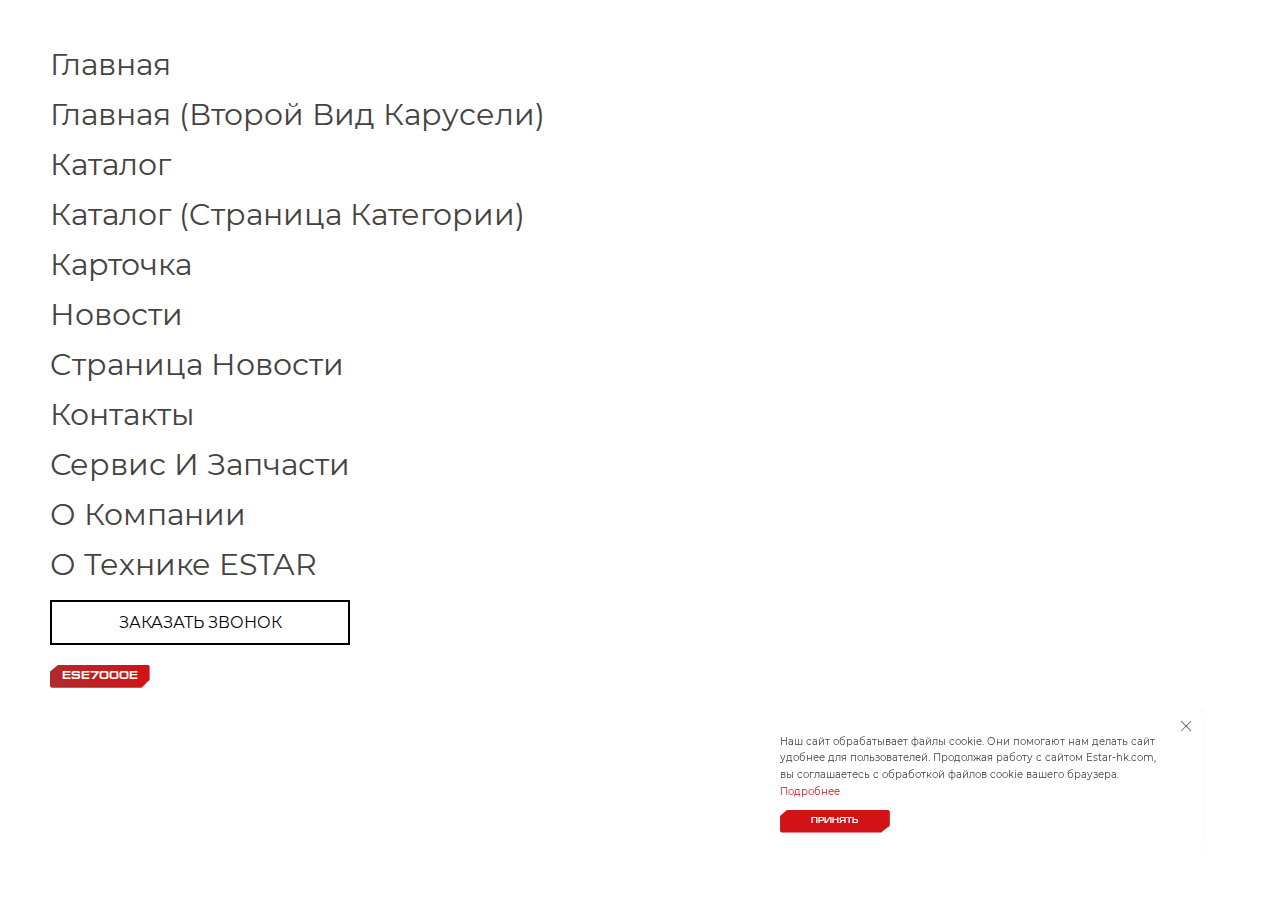
<file: nav.html>
<!DOCTYPE html>
<html lang="ru">

<head>
    <meta charset="UTF-8">
    <!--    <meta name="viewport" content="width=device-width, initial-scale=1.0">-->
    <meta name="viewport" content="width=device-width, initial-scale=1, maximum-scale=1, minimum-scale=1, user-scalable=no">

    <meta name="description" content="">
    <meta name="keywords" content="">
    <link rel="stylesheet" href="css/libs.min.css">
    <link rel="stylesheet" href="css/style.min.css">
    <script src="https://api-maps.yandex.ru/2.1/?lang=ru_RU&amp;apikey=9133eb49-3a97-4b2d-90be-6b80a97a5036"></script>
    <title>Главная</title>
</head>



<style>
    .wrapper a {
        font-size: 30px;
        text-transform: capitalize;
    }

    .wrapper button {
        margin-bottom: 25px;
        width: 300px;
        height: 45px;
    }
</style>

<body class="m-page">

    <div class="wrapper" style="padding: 50px;">
        <a href="index.html" style="display: block; margin-bottom: 20px;">
            Главная
        </a>
        <a href="index2.html" style="display: block; margin-bottom: 20px;">
            Главная (Второй вид карусели)
        </a>
        <a href="catalog.html" style="display: block; margin-bottom: 20px;">
            Каталог
        </a>
        <a href="catalog2.html" style="display: block; margin-bottom: 20px;">
            Каталог (cтраница категории)
        </a>
        <a href="catalog-item.html" style="display: block; margin-bottom: 20px;">
            Карточка
        </a>
        <a href="news.html" style="display: block; margin-bottom: 20px;">
            Новости
        </a>
        <a href="news-item.html" style="display: block; margin-bottom: 20px;">
            Cтраница новости
        </a>
        <a href="contacts.html" style="display: block; margin-bottom: 20px;">
            Контакты
        </a>
        <a href="service.html" style="display: block; margin-bottom: 20px;">
            Сервис и запчасти
        </a>
        <a href="about.html" style="display: block; margin-bottom: 20px;">
            О компании
        </a>
        <a href="about2.html" style="display: block; margin-bottom: 20px;">
            О технике ESTAR
        </a>




        <button data-modal="callModal" style="border: 2px solid #000;margin-bottom: 20px;">
            ЗАКАЗАТЬ ЗВОНОК
        </button>


        <div style="display:flex;">
            <div class="beauty-rect">
                <span>ESE7000E</span>
            </div>
        </div>


    </div>







    <div class="modal" id="callModal">
        <div class="modal__bg modal-bg _close-modal"></div>
        <div class="modal__dialog">
            <button class="close-btn _close-modal">
                <svg width="28" height="28" viewBox="0 0 28 28" fill="none" xmlns="http://www.w3.org/2000/svg">
                    <path d="M0.25 27.75V6.72289L7.48441 0.25H27.75V21.6742L21.6742 27.75H0.25Z" stroke="#848383" stroke-width="0.5" />
                    <line x1="8.53951" y1="20.2807" x2="20.0351" y2="8.78512" stroke="#848383" />
                    <line x1="20.3051" y1="20.4273" x2="8.80953" y2="8.93168" stroke="#848383" />
                </svg>
            </button>
            <div class="modal__top">
                <div class="h2 text18-tablet bold-text">
                    ЗАКАЗАТЬ ЗВОНОК
                </div>
                <div class="text16 text15-tablet medium-text">
                    Закажите звонок и менеджер Вам перезвонит
                </div>
            </div>
            <form action="" class="modal-form">
                <div class="fg _required">
                    <div class="fg__field">
                        <img src="img/user.svg" alt="" class="fg__icon">
                        <input type="text" placeholder="ФИО">
                    </div>
                </div>
                <div class="fg _required">
                    <div class="fg__field">
                        <img src="img/phone2.svg" alt="" class="fg__icon">
                        <input type="tel" placeholder="Телефон">
                    </div>
                </div>
                <div class="fg">
                    <div class="fg__field">
                        <img src="img/marker.svg" alt="" class="fg__icon">
                        <select>
                            <option selected hidden disabled>Регион</option>
                            <option>Регион 1</option>
                            <option>Регион 2</option>
                            <option>Регион 3</option>
                        </select>
                    </div>
                </div>
                <div class="fg">
                    <div class="fg__field">
                        <img src="img/car.svg" alt="" class="fg__icon">
                        <select>
                            <option selected hidden disabled>Интересующий вид техники</option>
                            <option>Вид техники 1</option>
                            <option>Вид техники 2</option>
                            <option>Вид техники 3</option>
                        </select>
                    </div>
                </div>
                <div class="m-check _full">
                    <input type="checkbox">
                    <label>
                        <span>
                        Я согласен на <a href="">обработку персональных данных</a>
                    </span>
                    </label>
                </div>
                <div class="modal-form__nav _full _flex-center">
                    <button class="m-btn m-btn-red">
                        <span>ОТПРАВИТЬ</span>
                    </button>
                </div>
            </form>
        </div>
    </div>

    <!--  -->
    <div class="cookie-modal _active">
        <div class="cookie-modal__content">
            <div class="cookie-modal__desc">
                Наш сайт обрабатывает файлы cookie. Они помогают нам делать сайт удобнее для пользователей. Продолжая работу с сайтом Estar-hk.com, вы соглашаетесь с обработкой файлов cookie вашего браузера.
                <a href="">Подробнее</a>
            </div>
        </div>
        <div class="cookie-modal__nav">
            <button class="_cookie-close cookie-modal__btn m-btn m-btn-red">
                <span>ПРИНЯТЬ</span>
            </button>
        </div>
        <button class="cookie-modal__close _cookie-close">
            <svg width="21" height="21" viewBox="0 0 21 21" fill="none" xmlns="http://www.w3.org/2000/svg">
                <path d="M10.5857 9.16465L14.6424 5.10789C14.6874 5.06289 14.7409 5.02723 14.7997 5.00296C14.8585 4.97869 14.9215 4.96628 14.9852 4.96644C15.0488 4.96661 15.1117 4.97934 15.1704 5.00392C15.2291 5.0285 15.2824 5.06444 15.3271 5.10967C15.4177 5.20023 15.4686 5.32306 15.4686 5.45114C15.4686 5.57921 15.4177 5.70205 15.3271 5.79261L11.2704 9.84937C11.1793 9.94041 11.1282 10.0639 11.1282 10.1926C11.1282 10.3214 11.1793 10.4448 11.2704 10.5359L15.3609 14.6264C15.4058 14.6713 15.4413 14.7245 15.4656 14.7831C15.4899 14.8417 15.5024 14.9045 15.5024 14.9679C15.5024 15.0313 15.4899 15.0941 15.4656 15.1527C15.4413 15.2113 15.4058 15.2645 15.3609 15.3094L15.2845 15.3859C15.1939 15.4764 15.0711 15.5273 14.943 15.5273C14.8149 15.5273 14.6921 15.4764 14.6015 15.3859L10.511 11.2953C10.4661 11.2499 10.4126 11.2139 10.3537 11.1893C10.2948 11.1647 10.2315 11.1521 10.1677 11.1521C10.1039 11.1521 10.0407 11.1647 9.98174 11.1893C9.92282 11.2139 9.86936 11.2499 9.82445 11.2953L5.79259 15.3272C5.70202 15.4177 5.57919 15.4686 5.45112 15.4686C5.32304 15.4686 5.20021 15.4177 5.10964 15.3272C5.06442 15.2824 5.02848 15.2292 5.0039 15.1705C4.97932 15.1118 4.96659 15.0488 4.96642 14.9852C4.96625 14.9215 4.97867 14.8585 5.00294 14.7997C5.02721 14.7409 5.06287 14.6874 5.10787 14.6424L9.13973 10.6106C9.18496 10.5658 9.22089 10.5126 9.24547 10.4539C9.27005 10.3952 9.28279 10.3322 9.28296 10.2686C9.28312 10.205 9.27071 10.1419 9.24644 10.0831C9.22216 10.0243 9.1865 9.97084 9.14151 9.92585L5.05095 5.83529C4.96349 5.74411 4.91525 5.62227 4.91658 5.49593C4.91791 5.36958 4.9687 5.24879 5.05807 5.15946L5.13454 5.08299C5.22511 4.99242 5.34794 4.94154 5.47602 4.94154C5.60409 4.94154 5.72692 4.99242 5.81749 5.08299L9.90804 9.17354C9.99985 9.26071 10.1221 9.30857 10.2487 9.3069C10.3752 9.30524 10.4962 9.2542 10.5857 9.16465Z" fill="#727272" />
            </svg>
        </button>
    </div>

    <script src="js/libs.min.js"></script>
    <script src="js/main.min.js"></script>

</body>

</html>
</file>
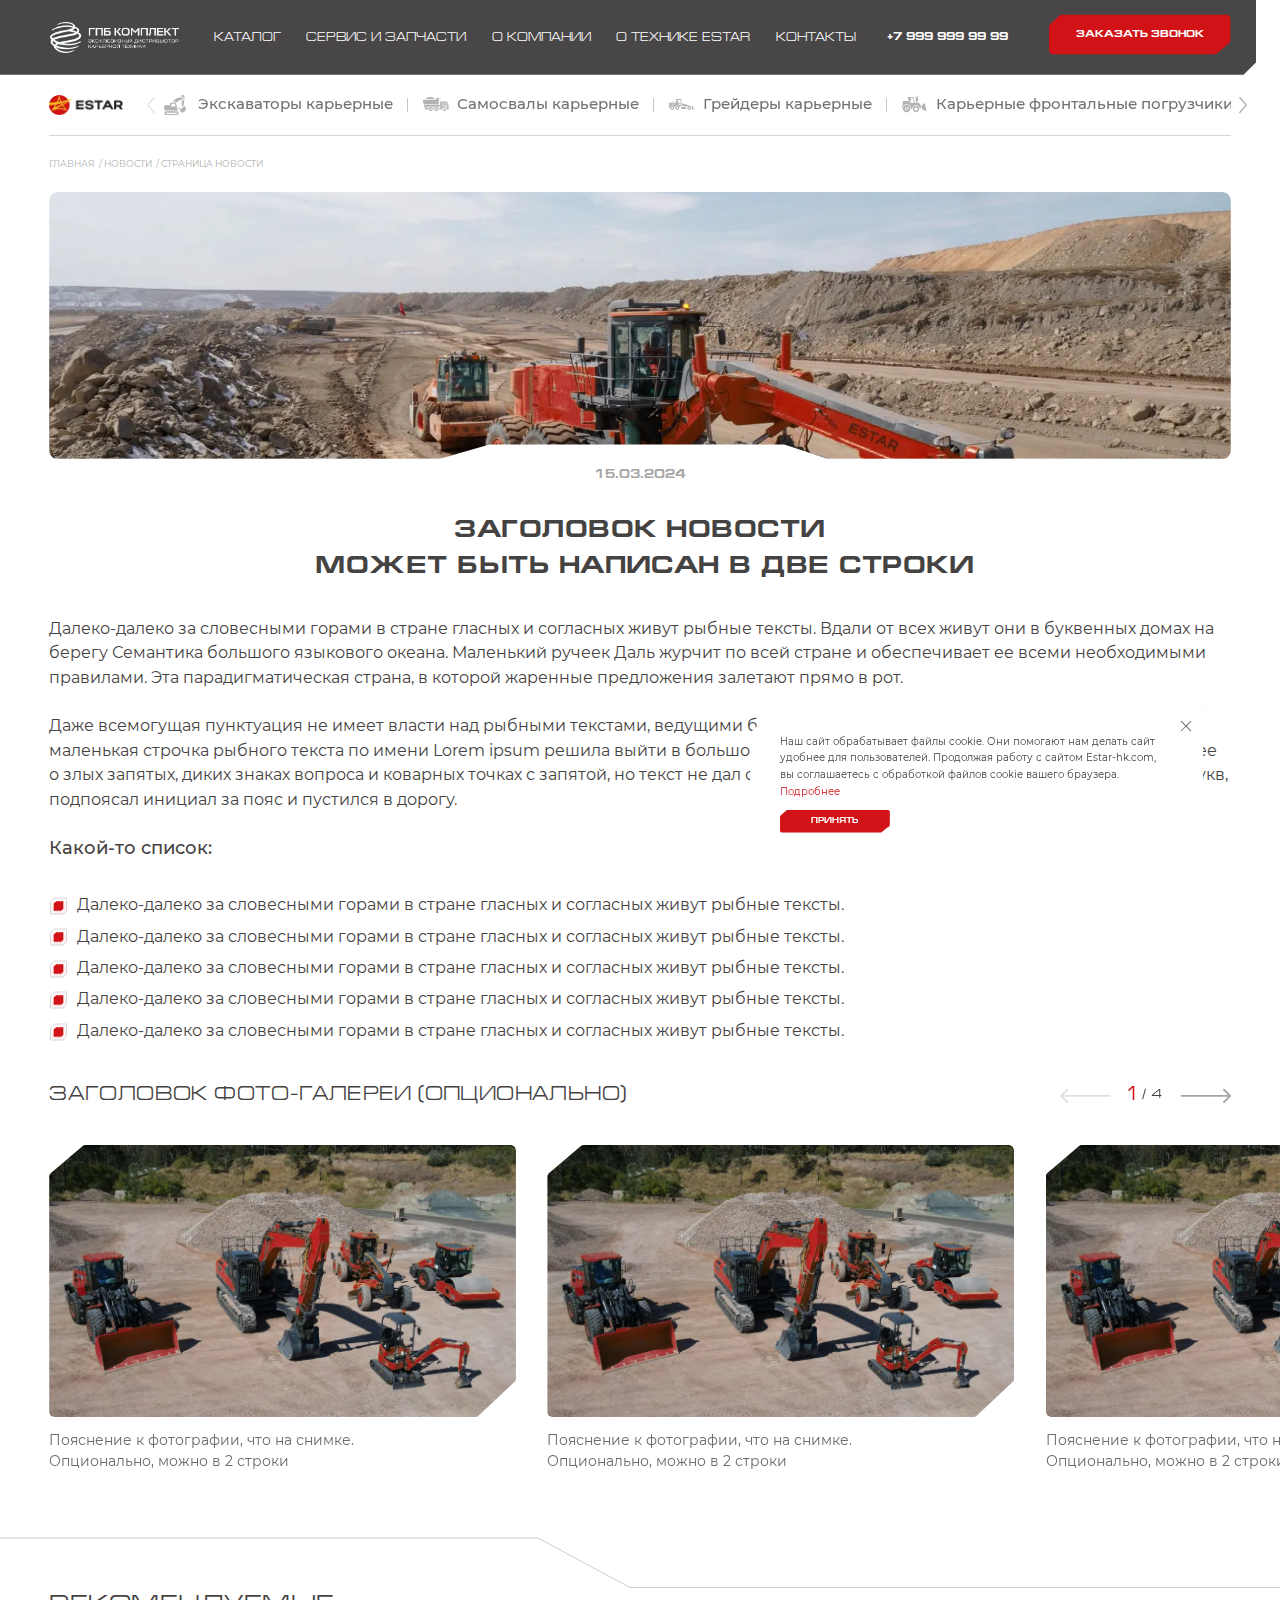
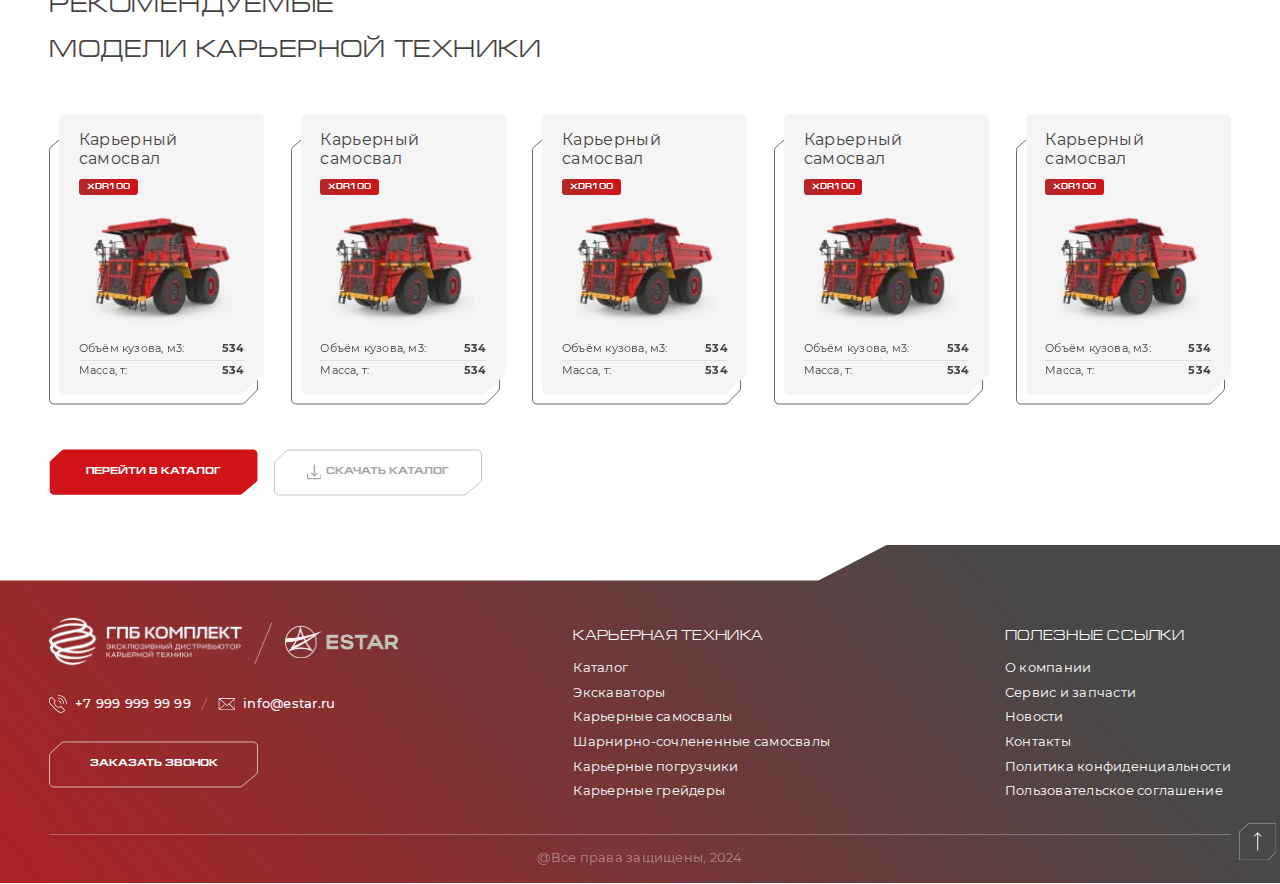
<file: news-item.html>
<!DOCTYPE html>
<html lang="ru">

<head>
    <meta charset="UTF-8">
    <!--    <meta name="viewport" content="width=device-width, initial-scale=1.0">-->
    <meta name="viewport" content="width=device-width, initial-scale=1, maximum-scale=1, minimum-scale=1, user-scalable=no">

    <meta name="description" content="">
    <meta name="keywords" content="">
    <link rel="stylesheet" href="css/libs.min.css">
    <link rel="stylesheet" href="css/style.min.css">
    <script src="https://api-maps.yandex.ru/2.1/?lang=ru_RU&amp;apikey=9133eb49-3a97-4b2d-90be-6b80a97a5036"></script>
    <title>Новости</title>
</head>


<body class="m-page">
    <div class="wrapper">
        <header id="header" class="header">
            <div class="container">
                <div class="mob-menu">
                    <div class="mob-menu__top">
                        <a href="" class="mob-menu__logo">
                            <img src="img/logo.webp" alt="">
                        </a>
                        <div class="mob-menu__links slider">
                            <div class="slider__wrap">
                                <div class="swiper-container">
                                    <div class="swiper-wrapper">
                                        <div class="swiper-slide">
                                            <a href="" class="mob-menu__link">
                                                <span class="mob-menu__link-icon">
                                        <svg width="22" height="21" viewBox="0 0 22 21" fill="none" xmlns="http://www.w3.org/2000/svg">
                                            <path d="M11.8401 7.64502H6.46808C6.28431 8.3857 6.07757 9.11632 5.93317 9.85364C5.86098 10.2156 5.6969 10.296 5.3753 10.2927C4.06265 10.2927 2.72047 10.2927 1.39469 10.3128C0.429893 10.3195 0 10.7485 0 11.7305C0 12.5851 0 13.4364 0 14.291C0 15.273 0.423329 15.6953 1.38813 15.6953H13.878L11.8401 7.64502ZM7.01939 11.6232C7.15394 10.7384 7.2852 9.87375 7.41975 8.97221C8.52566 8.97221 9.60859 8.97221 10.7014 8.97221C10.7484 8.98447 10.7919 9.00828 10.8279 9.04157C10.8639 9.07486 10.8915 9.11662 10.9081 9.16324C11.1378 9.96424 11.3511 10.7719 11.5841 11.6165L7.01939 11.6232Z" fill="#B3B3B3"/>
                                            <path d="M14.4721 18.3359C14.4721 17.2064 13.8453 16.5763 12.7394 16.5763H7.48878C5.67076 16.5763 3.85603 16.5763 2.03801 16.5763C1.82524 16.5665 1.61278 16.6017 1.41402 16.6799C1.21526 16.758 1.0345 16.8774 0.883125 17.0304C0.731754 17.1834 0.613054 17.3668 0.534506 17.569C0.455957 17.7712 0.419261 17.9878 0.42673 18.2051C0.42673 18.4766 0.42673 18.7481 0.42673 19.0196C0.424974 19.2303 0.464372 19.4392 0.542621 19.6342C0.620871 19.8292 0.7364 20.0063 0.882455 20.1552C1.02851 20.304 1.20216 20.4216 1.39324 20.5011C1.58433 20.5806 1.78902 20.6204 1.99535 20.6182C2.27428 20.6182 2.55322 20.6182 2.83216 20.6182H12.7755C13.8289 20.6182 14.4524 19.9781 14.4721 18.9023V18.3359ZM12.4342 19.2676H7.46909C5.71999 19.2676 3.97088 19.2676 2.2185 19.2676C1.85095 19.2676 1.72953 19.1536 1.74266 18.7782C1.7722 17.8532 1.63109 17.9203 2.56635 17.9203C5.90485 17.9203 9.24117 17.9203 12.5753 17.9203C13.1463 17.9203 13.1463 17.9203 13.1496 18.5034C13.1561 19.2676 13.1561 19.2676 12.4342 19.2676Z" fill="#B3B3B3"/>
                                            <path d="M17.9897 4.759C17.5959 4.8629 17.1824 4.89977 16.7821 4.99026C15.9514 5.1493 15.1647 5.49136 14.4766 5.99261C13.7886 6.49386 13.2158 7.14225 12.7982 7.89264C12.7785 7.92615 12.7555 7.95631 12.703 8.0334C12.5816 7.69825 12.4602 7.38656 12.3749 7.07823C12.2895 6.76989 12.1845 6.72297 11.9056 6.72632C10.8883 6.74643 9.87098 6.72632 8.83398 6.72632C8.83398 6.66264 8.83398 6.61572 8.86024 6.59226C10.3238 4.91652 12.0139 3.52901 14.1601 2.87882C15.3559 2.55698 16.5996 2.46269 17.8289 2.60065C18.5476 2.65427 19.0136 3.09332 19.0431 3.60609C19.0726 4.11887 18.7051 4.57467 17.9897 4.759Z" fill="#B3B3B3"/>
                                            <path d="M20.4749 17.133C19.8135 17.5226 19.1167 17.8459 18.3943 18.0982C18.3337 18.1214 18.2686 18.1298 18.2042 18.1228C18.1399 18.1158 18.078 18.0936 18.0235 18.058C17.2129 17.3441 16.4188 16.6135 15.5918 15.8561L20.675 11.2344C22.4832 12.8665 22.4734 15.7522 20.4749 17.133Z" fill="#B3B3B3"/>
                                            <path d="M20.6437 2.25551C20.3451 5.02719 20.0432 7.76534 19.7413 10.5203C19.7354 10.6432 19.6905 10.7609 19.6133 10.8554C19.1572 11.2777 18.6813 11.6866 18.1497 12.1558C17.9922 10.0209 17.8215 7.96643 17.6837 5.87846C18.3958 5.78462 19.1309 5.68743 19.5313 5.01713C19.7445 4.64857 19.8578 4.22864 19.8594 3.80054C19.8594 2.45995 19.2228 1.93377 17.2735 1.54835C17.2715 1.34139 17.3127 1.13637 17.3941 0.946855C17.4756 0.757344 17.5956 0.587669 17.7461 0.449066C17.9168 0.293526 18.1165 0.17485 18.3333 0.100173C18.55 0.0254957 18.7793 -0.00363964 19.0074 0.0145187C19.2355 0.0326771 19.4576 0.097754 19.6604 0.205836C19.8632 0.313919 20.0425 0.462774 20.1876 0.643452C20.3644 0.867922 20.4957 1.12602 20.574 1.40275C20.6523 1.67948 20.676 1.96935 20.6437 2.25551Z" fill="#B3B3B3"/>
                                            <path d="M16.77 13.6404L15.2703 15.0112C15.1062 14.3577 14.9422 13.7812 14.8371 13.1913C14.8175 13.0606 15.0439 12.8562 15.1916 12.7422C15.2421 12.715 15.2984 12.7007 15.3556 12.7007C15.4128 12.7007 15.4692 12.715 15.5197 12.7422C15.9332 13.0204 16.3237 13.3153 16.77 13.6404Z" fill="#B3B3B3"/>
                                        </svg>
                                    </span>
                                                <span class="mob-menu__link-title">Экскаваторы карьерные </span>
                                            </a>
                                        </div>
                                        <div class="swiper-slide">
                                            <a href="" class="mob-menu__link">
                                                <span class="mob-menu__link-icon">
                                        <svg width="26" height="15" viewBox="0 0 26 15" fill="none" xmlns="http://www.w3.org/2000/svg">
                                            <path d="M18.3824 0.954106C18.3824 1.18727 18.2088 1.23023 18.0068 1.22716H16.0597V7.29875H1.95051C1.84517 7.28664 1.7385 7.29183 1.63493 7.31409C1.56111 7.35066 1.47966 7.37031 1.39683 7.37154C1.31399 7.37277 1.23196 7.35555 1.15702 7.3212C1.08209 7.28685 1.01624 7.23627 0.964514 7.17335C0.912791 7.11043 0.87657 7.03684 0.858625 6.9582C0.816338 6.88102 0.762051 6.81065 0.697683 6.74958C0.422618 6.45431 0.218936 6.10298 0.101544 5.72131C-0.0158486 5.33964 -0.0439818 4.93728 0.0192031 4.54368C0.0428987 4.094 0.0428987 3.64343 0.0192031 3.19375C0.0192031 2.78571 0.0917847 2.71821 0.511496 2.71821C4.4835 2.71821 8.4555 2.71821 12.4275 2.71821C12.5452 2.72946 12.6636 2.70626 12.7677 2.65159C12.8717 2.59693 12.9565 2.51329 13.0113 2.41141C13.3521 1.88167 13.7108 1.36113 14.0874 0.849793C14.1353 0.79243 14.1946 0.745159 14.2619 0.71087C14.3292 0.676581 14.403 0.655996 14.4787 0.650372C15.6463 0.635032 16.8171 0.650372 17.9879 0.650372C18.2183 0.644236 18.3824 0.717869 18.3824 0.954106Z" fill="#B3B3B3"/>
                                            <path d="M26.0017 9.04139C26.0017 10.1612 25.9701 11.278 25.9512 12.3947C25.9512 12.766 25.8818 12.8242 25.5094 12.8242H24.3828C24.4788 12.353 24.4415 11.8652 24.2748 11.413C24.108 10.9607 23.8182 10.561 23.4361 10.2563H24.1619C24.5122 10.2563 24.5816 10.1581 24.6132 9.81453C24.7078 8.79595 24.4049 7.83873 24.1713 6.86617L23.9725 6.0378C23.9599 5.94369 23.9107 5.85786 23.835 5.79795C23.7592 5.73803 23.6628 5.70859 23.5655 5.71566H20.0437C19.9928 5.71083 19.9416 5.71706 19.8935 5.7339C19.8455 5.75074 19.8019 5.77776 19.7659 5.81301C19.73 5.84826 19.7026 5.89086 19.6856 5.9377C19.6687 5.98454 19.6627 6.03446 19.6681 6.08382C19.6681 6.92753 19.6681 7.77123 19.6681 8.61493C19.6681 8.86958 19.8291 8.97389 20.0815 8.97389C20.7789 8.97389 21.4732 8.97389 22.1706 8.97389H22.5241V9.76851C20.659 9.2316 18.794 10.738 19.0843 12.8181C18.6236 12.8181 18.1629 12.8365 17.7084 12.8181C17.497 12.8181 17.4844 12.6033 17.4844 12.4285V4.94866C17.4844 4.54061 17.538 4.48539 17.9483 4.48539C20.0279 4.48539 22.1044 4.48539 24.184 4.48539C24.2979 4.47125 24.4131 4.50083 24.505 4.56784C24.5969 4.63485 24.6583 4.73403 24.6763 4.84435C25.0928 6.12371 25.5188 7.39693 25.9386 8.67629C25.9793 8.794 26.0006 8.91721 26.0017 9.04139Z" fill="#B3B3B3"/>
                                            <path d="M16.8419 7.89404V9.96495C16.0751 9.88211 15.3051 10.0938 14.5477 9.80848C13.9534 9.5967 13.298 9.61538 12.7174 9.86064C12.5694 9.91703 12.4124 9.94816 12.2535 9.95268C11.5056 9.95268 10.7609 9.95268 10.013 9.95268C9.50189 9.97913 8.98988 9.92209 8.49821 9.78394C7.93259 9.61165 7.32155 9.64769 6.7815 9.88518C6.69039 9.92283 6.59319 9.94464 6.49433 9.94961C4.60089 9.94961 2.71482 9.94961 0.836117 9.94961C0.794077 9.95198 0.751929 9.95198 0.709889 9.94961C0.709889 9.54157 0.681487 9.14886 0.709889 8.76229C0.753623 8.51317 0.889965 8.28834 1.09301 8.13054C1.29605 7.97273 1.55165 7.89293 1.81124 7.90632C4.07073 7.90632 6.32918 7.90632 8.58657 7.90632L16.8419 7.89404Z" fill="#B3B3B3"/>
                                            <path d="M11.9423 2.1109H2.74023C2.95019 1.70168 3.26141 1.34957 3.64593 1.08618C4.517 0.467167 5.55141 0.102153 6.62809 0.0338531C8.02163 -0.128748 9.43191 0.151063 10.6485 0.831536C11.1944 1.13187 11.6427 1.57513 11.9423 2.1109Z" fill="#B3B3B3"/>
                                            <path d="M21.7757 10.2567C21.3626 10.2494 20.9566 10.3619 20.6095 10.5798C20.2624 10.7977 19.99 11.1113 19.827 11.4803C19.6639 11.8494 19.6177 12.2574 19.6941 12.6522C19.7705 13.0469 19.9662 13.4106 20.2561 13.6968C20.546 13.983 20.917 14.1788 21.3218 14.2591C21.7267 14.3395 22.1469 14.3008 22.529 14.1479C22.9112 13.9951 23.2378 13.7351 23.4672 13.401C23.6967 13.067 23.8186 12.6741 23.8174 12.2724C23.8229 12.0088 23.7741 11.7468 23.6738 11.5019C23.5735 11.2569 23.4239 11.034 23.2336 10.8461C23.0433 10.6583 22.8163 10.5094 22.5659 10.4081C22.3155 10.3069 22.0469 10.2554 21.7757 10.2567ZM21.7757 13.3247C21.4896 13.3178 21.2171 13.2051 21.0136 13.0096C20.8101 12.814 20.691 12.5504 20.6806 12.2724C20.6953 12.0062 20.815 11.7559 21.015 11.5735C21.2149 11.3912 21.4795 11.2909 21.7536 11.2937C22.0197 11.2991 22.2736 11.4036 22.4627 11.5858C22.6518 11.7679 22.7617 12.0137 22.7697 12.2724C22.7656 12.5381 22.6588 12.7926 22.4705 12.9853C22.2823 13.1779 22.0263 13.2947 21.7536 13.3124L21.7757 13.3247Z" fill="#B3B3B3"/>
                                            <path d="M13.7429 10.2565C13.332 10.2529 12.9292 10.3677 12.5854 10.5864C12.2416 10.8052 11.9721 11.118 11.811 11.4855C11.6499 11.853 11.6044 12.2587 11.6802 12.6513C11.7561 13.0439 11.9498 13.4059 12.237 13.6915C12.5243 13.9772 12.8921 14.1737 13.2941 14.2563C13.6961 14.3389 14.1143 14.3039 14.4959 14.1557C14.8774 14.0074 15.2053 13.7526 15.438 13.4234C15.6707 13.0942 15.798 12.7053 15.8036 12.3059C15.813 12.0382 15.7665 11.7714 15.6668 11.5217C15.5672 11.2719 15.4166 11.0444 15.224 10.8528C15.0313 10.6613 14.8008 10.5097 14.5462 10.4072C14.2917 10.3047 14.0184 10.2534 13.7429 10.2565ZM13.7113 13.3245C13.5751 13.319 13.4413 13.2873 13.3177 13.2314C13.194 13.1755 13.083 13.0963 12.9909 12.9985C12.8988 12.9008 12.8275 12.7862 12.7811 12.6616C12.7347 12.5369 12.7141 12.4046 12.7204 12.2722C12.7254 12.0142 12.835 11.7686 13.0253 11.5887C13.2156 11.4089 13.4712 11.3094 13.7366 11.3119C14.0114 11.3141 14.2747 11.4193 14.4717 11.6056C14.6686 11.792 14.784 12.045 14.7937 12.312C14.78 12.582 14.6599 12.8365 14.4584 13.0227C14.2568 13.2089 13.9894 13.3125 13.7113 13.3122V13.3245Z" fill="#B3B3B3"/>
                                            <path d="M7.85756 10.2565C7.44507 10.2522 7.0406 10.3673 6.69557 10.5871C6.35055 10.807 6.08057 11.1216 5.91996 11.491C5.75935 11.8604 5.71537 12.2679 5.79361 12.6617C5.87185 13.0554 6.06879 13.4177 6.35936 13.7023C6.64994 13.987 7.02103 14.1812 7.42544 14.2603C7.82986 14.3394 8.24933 14.2997 8.63051 14.1464C9.01169 13.9931 9.33736 13.733 9.5661 13.3993C9.79484 13.0655 9.91632 12.6732 9.91509 12.2721C9.91974 12.0075 9.86981 11.7446 9.76826 11.499C9.6667 11.2534 9.51558 11.0301 9.3238 10.8422C9.13202 10.6544 8.90347 10.5057 8.65164 10.4051C8.39981 10.3045 8.12981 10.254 7.85756 10.2565ZM7.85756 13.3245C7.58326 13.3173 7.32274 13.206 7.13168 13.0146C6.94063 12.8231 6.83418 12.5665 6.83511 12.2998C6.83676 12.0382 6.94435 11.7879 7.13456 11.603C7.32477 11.4181 7.58226 11.3135 7.85125 11.3119C8.11971 11.3154 8.37732 11.4154 8.57432 11.5928C8.77131 11.7701 8.89371 12.0122 8.91789 12.2721C8.9077 12.5448 8.79173 12.8037 8.59327 12.9966C8.39481 13.1895 8.12858 13.3023 7.8481 13.3122L7.85756 13.3245Z" fill="#B3B3B3"/>
                                            <path d="M24.0182 9.3884C24.0182 9.4651 24.0182 9.54486 23.9993 9.64304H23.163C23.163 9.35465 23.163 9.08466 23.163 8.81161C23.163 8.48333 23.0494 8.37595 22.7054 8.37288H20.3008V6.31732C21.0676 6.31732 21.8218 6.31732 22.5729 6.31732C22.8348 6.31732 23.163 6.24368 23.3334 6.36947C23.5038 6.49526 23.5165 6.82354 23.5764 7.06898C23.7626 7.83291 24.1034 8.5723 24.0182 9.3884Z" fill="#B3B3B3"/>
                                            <path d="M5.20002 12.8121C4.32904 12.8121 3.50224 12.8366 2.67544 12.8121C2.43043 12.7663 2.20825 12.6421 2.04429 12.4592C1.89402 12.2914 1.7975 12.0845 1.76659 11.864C1.74447 11.5412 1.74447 11.2174 1.76659 10.8945C1.76659 10.6982 1.86126 10.5693 2.08216 10.5693H5.86903C5.58879 10.8687 5.38279 11.2265 5.26682 11.6152C5.15085 12.004 5.128 12.4134 5.20002 12.8121Z" fill="#B3B3B3"/>
                                            <path d="M11.1048 12.8058H10.4989C10.5678 12.4097 10.5449 12.0037 10.4319 11.6173C10.3189 11.2309 10.1186 10.8739 9.8457 10.5723H11.6981C11.4299 10.8755 11.2369 11.2346 11.134 11.6219C11.0311 12.0091 11.0212 12.4142 11.1048 12.8058Z" fill="#B3B3B3"/>
                                            <path d="M16.864 10.5757V12.8092H16.3811C16.4555 12.4147 16.4374 12.009 16.3281 11.6223C16.2188 11.2356 16.0212 10.8779 15.75 10.5757H16.864Z" fill="#B3B3B3"/>
                                            <path d="M21.7526 11.2994C21.4796 11.2965 21.2158 11.396 21.0161 11.577C20.8163 11.7581 20.6959 12.0069 20.6797 12.2719C20.6943 12.5431 20.8123 12.7992 21.0107 12.9904C21.2091 13.1816 21.4736 13.294 21.7526 13.3059C22.0243 13.2883 22.2794 13.1723 22.4675 12.981C22.6556 12.7896 22.7631 12.5366 22.7688 12.2719C22.7592 12.0143 22.6485 11.7701 22.4596 11.5892C22.2707 11.4084 22.0177 11.3047 21.7526 11.2994ZM21.7526 12.7168C21.6329 12.7168 21.5182 12.6706 21.4335 12.5883C21.3489 12.506 21.3014 12.3944 21.3014 12.2781C21.3014 12.1617 21.3489 12.0501 21.4335 11.9678C21.5182 11.8856 21.6329 11.8393 21.7526 11.8393C21.8723 11.8393 21.9871 11.8856 22.0717 11.9678C22.1564 12.0501 22.2039 12.1617 22.2039 12.2781C22.2039 12.3944 22.1564 12.506 22.0717 12.5883C21.9871 12.6706 21.8723 12.7168 21.7526 12.7168Z" fill="white"/>
                                            <path d="M21.752 12.7173C21.6324 12.7173 21.5176 12.6711 21.433 12.5888C21.3483 12.5065 21.3008 12.3949 21.3008 12.2786C21.3008 12.1622 21.3483 12.0506 21.433 11.9683C21.5176 11.8861 21.6324 11.8398 21.752 11.8398C21.8717 11.8398 21.9865 11.8861 22.0711 11.9683C22.1558 12.0506 22.2033 12.1622 22.2033 12.2786C22.2033 12.3949 22.1558 12.5065 22.0711 12.5888C21.9865 12.6711 21.8717 12.7173 21.752 12.7173Z" fill="#B3B3B3"/>
                                            <path d="M14.1815 12.2721C14.182 12.3305 14.1703 12.3884 14.1472 12.4423C14.124 12.4961 14.0899 12.5449 14.0468 12.5856C14.0038 12.6263 13.9527 12.6581 13.8967 12.6791C13.8406 12.7001 13.7808 12.7099 13.7208 12.7078C13.6011 12.7078 13.4863 12.6616 13.4017 12.5793C13.3171 12.497 13.2695 12.3854 13.2695 12.2691C13.2695 12.1527 13.3171 12.0411 13.4017 11.9589C13.4863 11.8766 13.6011 11.8304 13.7208 11.8304C13.7814 11.8283 13.8417 11.8382 13.8982 11.8596C13.9546 11.8809 14.006 11.9133 14.0491 11.9547C14.0923 11.996 14.1263 12.0455 14.149 12.1001C14.1718 12.1547 14.1829 12.2133 14.1815 12.2721Z" fill="#B3B3B3"/>
                                            <path d="M8.29379 12.2905C8.29395 12.3492 8.28164 12.4073 8.25765 12.4611C8.23366 12.515 8.1985 12.5634 8.15437 12.6035C8.11023 12.6435 8.05807 12.6742 8.00116 12.6938C7.94424 12.7133 7.88379 12.7212 7.82359 12.717C7.7039 12.7137 7.59045 12.6644 7.50819 12.5798C7.42593 12.4952 7.38159 12.3823 7.38494 12.266C7.38829 12.1496 7.43905 12.0393 7.52604 11.9593C7.61304 11.8794 7.72915 11.8363 7.84883 11.8395C7.90929 11.8381 7.96937 11.849 8.02528 11.8714C8.08118 11.8938 8.13166 11.9273 8.17352 11.9697C8.21538 12.0121 8.24769 12.0626 8.2684 12.1178C8.2891 12.173 8.29775 12.2319 8.29379 12.2905Z" fill="#B3B3B3"/>
                                        </svg>
                                    </span>
                                                <span class="mob-menu__link-title">Самосвалы карьерные </span>
                                            </a>
                                        </div>
                                        <div class="swiper-slide">
                                            <a href="" class="mob-menu__link">
                                                <span class="mob-menu__link-icon">
                                        <svg width="25" height="11" viewBox="0 0 25 11" fill="none" xmlns="http://www.w3.org/2000/svg">
                                            <path d="M12.8929 0.635351C12.8422 0.449304 12.7312 0.285688 12.5775 0.170586C12.4237 0.0554845 12.2362 -0.004477 12.0447 0.000260662H8.03411C7.3888 0.000260662 7.06404 0.325215 7.05983 0.975124C7.05983 1.80074 7.05983 2.62318 7.05983 3.4488C7.05983 3.65203 7.022 3.74094 6.79183 3.73777C5.78288 3.73777 4.77392 3.73777 3.76497 3.73777C3.54426 3.73777 3.49066 3.66156 3.49381 3.45198C3.51223 3.06974 3.5038 2.68667 3.46859 2.30564C3.46049 2.2218 3.43506 2.14059 3.39392 2.06725C3.35278 1.99391 3.29685 1.93006 3.22973 1.87981C3.1626 1.82956 3.08577 1.79402 3.00419 1.77548C2.9226 1.75694 2.83806 1.75581 2.75601 1.77216C2.78439 1.90871 2.75601 2.10876 2.8443 2.16274C2.91856 2.21451 2.97666 2.28649 3.01184 2.37026C3.04701 2.45404 3.05779 2.54617 3.04293 2.63588C3.04293 2.90897 3.02717 3.18524 3.04293 3.45833C3.0587 3.68061 2.97672 3.74094 2.76547 3.73777C2.05605 3.73777 1.34978 3.73777 0.640362 3.73777C0.110661 3.73777 0.00976562 3.84891 0.00976562 4.37286V8.65971C0.00976562 9.26622 0.290381 9.46628 0.879989 9.2948C0.775114 8.67838 0.907509 8.04488 1.25021 7.52334C1.5929 7.00179 2.12013 6.63144 2.72448 6.48771C4.04243 6.18921 5.00409 6.80525 5.68198 8.39298C5.71036 8.29771 5.73243 8.21515 5.75765 8.13259C5.91179 7.62963 6.22377 7.19059 6.64675 6.8814C7.06973 6.57221 7.58089 6.40955 8.10347 6.41785C8.62055 6.4285 9.1209 6.60432 9.53232 6.91993C9.94375 7.23555 10.245 7.67465 10.3925 8.17387C10.4063 8.234 10.4318 8.29078 10.4675 8.34093C10.5033 8.39107 10.5485 8.43359 10.6006 8.46601C10.7867 8.5327 10.856 8.35487 10.9159 8.21515C11.3637 7.39906 11.8145 6.58614 12.2559 5.76688C12.3147 5.64507 12.3459 5.51169 12.3474 5.3763C12.3474 4.01085 12.3474 2.64647 12.3474 1.28314C12.3474 1.06086 12.3852 0.933843 12.6406 0.965598C12.896 0.997352 12.9275 0.848106 12.8929 0.635351ZM2.60152 5.39853C2.60152 5.44616 2.49432 5.53825 2.45963 5.52872C2.42495 5.51919 2.30514 5.43981 2.29883 5.38265C2.27991 5.19212 2.29883 4.99842 2.29883 4.80789C2.29883 4.61737 2.36504 4.51893 2.61413 4.60784C2.60782 4.87458 2.61413 5.13496 2.60152 5.39853ZM3.36769 5.36042C3.34877 5.4271 3.27626 5.47791 3.22896 5.53825C3.17536 5.48426 3.07762 5.43346 3.07446 5.3763C3.05554 5.15761 3.05554 4.93767 3.07446 4.71898C3.07446 4.665 3.16275 4.61737 3.21004 4.56656C3.26364 4.62372 3.34877 4.66817 3.36454 4.73168C3.37793 4.8371 3.37793 4.94381 3.36454 5.04923C3.37739 5.1525 3.37845 5.25691 3.36769 5.36042ZM4.13387 5.38582C4.11848 5.42077 4.09547 5.45177 4.06653 5.47651C4.0376 5.50125 4.00349 5.5191 3.96676 5.52872C3.93838 5.52872 3.84379 5.43663 3.84064 5.38265C3.82561 5.17122 3.82561 4.95899 3.84064 4.74756C3.84064 4.68723 3.93838 4.63642 3.98883 4.57926C4.03928 4.63642 4.1181 4.68723 4.13387 4.75391C4.14654 4.85194 4.14654 4.9512 4.13387 5.04923C4.14635 5.16532 4.14635 5.28243 4.13387 5.39853V5.38582ZM4.90004 5.40805C4.90004 5.45251 4.80861 5.53507 4.77077 5.52872C4.73623 5.52333 4.70352 5.50952 4.6755 5.48849C4.64747 5.46745 4.62497 5.43984 4.60997 5.40805C4.59871 5.32375 4.59871 5.23832 4.60997 5.15402C4.60997 5.11909 4.60997 5.08733 4.60997 5.05558C4.60997 5.02382 4.60997 4.98572 4.60997 4.95079C4.59733 4.86765 4.59733 4.78306 4.60997 4.69993C4.62446 4.66837 4.6464 4.64087 4.67388 4.61984C4.70137 4.5988 4.73355 4.58487 4.76762 4.57926C4.80861 4.57926 4.89689 4.6523 4.90004 4.69675C4.91232 4.93051 4.91232 5.16476 4.90004 5.39853V5.40805ZM5.67567 5.39853C5.66087 5.43453 5.63813 5.46667 5.60918 5.49252C5.58023 5.51838 5.54583 5.53727 5.50857 5.54777C5.47388 5.54777 5.37614 5.45886 5.36984 5.40488C5.35567 5.17859 5.35567 4.95162 5.36984 4.72533C5.38128 4.69227 5.40088 4.66268 5.42681 4.63935C5.45273 4.61601 5.48412 4.59971 5.51803 4.59196C5.55262 4.59872 5.58494 4.6142 5.61196 4.63698C5.63898 4.65975 5.65982 4.68906 5.67252 4.72216C5.68361 4.83938 5.68361 4.9574 5.67252 5.07463C5.68783 5.18198 5.68889 5.2909 5.67567 5.39853ZM8.86649 3.03917V0.952896H9.6705C10.2696 0.952896 10.8686 0.952896 11.4677 0.952896C11.619 0.952896 11.7073 0.978299 11.7073 1.1593C11.7073 1.98068 11.7073 2.80418 11.7073 3.6298C11.7073 3.7854 11.6411 3.83621 11.4929 3.83621C10.8781 3.83621 10.2601 3.83621 9.64213 3.83621C9.44058 3.816 9.25249 3.72511 9.11071 3.57943C8.96894 3.43374 8.8825 3.24252 8.86649 3.03917ZM11.5276 5.71607C11.4599 5.8016 11.3634 5.85921 11.2565 5.87802C10.8939 5.89707 10.5281 5.87802 10.1655 5.87802C9.80293 5.87802 9.71149 5.77958 9.68942 5.43663C9.67366 5.14767 9.68942 4.85552 9.68942 4.56021C9.68942 4.40779 9.77455 4.38238 9.90067 4.38556H10.7204C10.9821 4.38556 11.247 4.38556 11.5087 4.38556C11.5781 4.38556 11.6979 4.46812 11.6979 4.51258C11.6884 4.92221 11.8051 5.35089 11.5276 5.71607Z" fill="#B3B3B3"/>
                                            <path d="M19.9457 6.37984C19.659 6.46686 19.3821 6.58393 19.1196 6.72914C18.8185 6.95097 18.5397 7.20197 18.2872 7.47855C18.18 7.59286 18.1075 7.65002 17.9467 7.60239C17.5305 7.47537 17.108 7.36423 16.6855 7.25944C16.5732 7.2274 16.4542 7.2274 16.3419 7.25944C15.7459 7.44679 15.1532 7.6532 14.5604 7.85325C14.4988 7.8864 14.4407 7.92576 14.387 7.97074C14.5478 7.98662 14.6298 7.99932 14.7023 7.99932C15.2225 7.99932 15.7396 7.99932 16.2567 7.99932C16.3372 7.98621 16.4196 8.00502 16.4866 8.05179C16.5537 8.09857 16.6001 8.16967 16.6162 8.25018C16.799 8.80271 16.9977 9.34889 17.2026 9.93317C17.0986 9.95398 16.9932 9.96777 16.8873 9.97445C15.541 9.97445 14.1978 9.97445 12.8515 9.97445C12.7509 9.99021 12.6482 9.96585 12.5652 9.90656C12.4822 9.84726 12.4254 9.7577 12.4069 9.65691C12.2398 9.12661 12.0475 8.60901 11.8457 8.0279H13.8731C13.8731 7.47537 14.2483 7.36741 14.6298 7.24674C14.8883 7.16418 15.1437 7.07209 15.3991 6.98635C15.4007 6.96309 15.4007 6.93975 15.3991 6.91649C14.8568 6.77042 14.3176 6.618 13.7722 6.48463C13.6639 6.47603 13.5553 6.49572 13.4569 6.54179C13.0028 6.69104 12.552 6.85933 12.0317 7.02763C12.1957 6.71009 12.3092 6.46558 12.4637 6.23695C12.6975 5.90654 12.7989 5.49939 12.7475 5.09696C12.7222 4.91278 12.8011 4.83022 12.9745 4.76036C13.394 4.58196 13.8638 4.56389 14.2956 4.70955C14.9262 4.91596 15.5883 5.07156 16.2378 5.24621C16.3312 5.2686 16.4283 5.27019 16.5223 5.25085C16.6163 5.23151 16.7051 5.19172 16.7822 5.13426C16.8594 5.0768 16.9232 5.00305 16.9691 4.91817C17.015 4.83329 17.042 4.73934 17.0481 4.64287C17.0371 4.50655 17.0371 4.36955 17.0481 4.23324C17.0481 4.1729 17.1427 4.12527 17.1932 4.07129C17.2436 4.12527 17.3319 4.17608 17.335 4.23324C17.3508 4.50715 17.3508 4.78176 17.335 5.05568C17.335 5.11919 17.2499 5.18587 17.19 5.23668C17.0951 5.30511 16.9961 5.36767 16.8936 5.42403L17.9656 5.7257C18.4291 5.85589 18.9115 5.97021 19.3561 6.10993C19.5589 6.18533 19.756 6.27554 19.9457 6.37984Z" fill="#B3B3B3"/>
                                            <path d="M8.07729 6.81807C7.54378 6.81049 7.02913 7.01667 6.64656 7.39125C6.26399 7.76583 6.04484 8.27812 6.03731 8.81543C6.02978 9.35274 6.2345 9.87106 6.60643 10.2564C6.97836 10.6417 7.48703 10.8624 8.02054 10.8699C8.2847 10.8737 8.54702 10.825 8.7925 10.7267C9.03799 10.6283 9.26184 10.4822 9.45127 10.2968C9.64069 10.1113 9.792 9.89007 9.89653 9.64571C10.0011 9.40134 10.0568 9.13864 10.0605 8.87259C10.0642 8.60654 10.0159 8.34236 9.91825 8.09512C9.8206 7.84789 9.67556 7.62244 9.4914 7.43166C9.30724 7.24089 9.08757 7.08851 8.84494 6.98322C8.6023 6.87794 8.34146 6.82183 8.07729 6.81807ZM8.04576 9.62199C7.94383 9.62288 7.84277 9.6031 7.74858 9.56384C7.6544 9.52457 7.56903 9.46662 7.49754 9.39344C7.42605 9.32026 7.36992 9.23334 7.33247 9.13786C7.29503 9.04238 7.27704 8.94029 7.27959 8.83766C7.28041 8.7348 7.30139 8.63313 7.34133 8.53846C7.38127 8.44379 7.43938 8.358 7.51233 8.28601C7.58527 8.21402 7.67162 8.15725 7.7664 8.11895C7.86119 8.08066 7.96256 8.06159 8.06468 8.06285C8.16689 8.06237 8.26815 8.08265 8.36239 8.1225C8.45663 8.16235 8.54193 8.22094 8.61316 8.29476C8.6844 8.36858 8.74012 8.45611 8.77698 8.55212C8.81384 8.64814 8.83109 8.75065 8.8277 8.85354C8.82951 8.95658 8.81038 9.0589 8.77148 9.15422C8.73257 9.24954 8.67473 9.33584 8.60149 9.40781C8.52825 9.47979 8.44117 9.53592 8.3456 9.57275C8.25004 9.60958 8.148 9.62634 8.04576 9.62199Z" fill="#B3B3B3"/>
                                            <path d="M20.2868 6.81787C19.8893 6.82102 19.5015 6.94274 19.1726 7.16768C18.8437 7.39261 18.5883 7.71067 18.4388 8.08168C18.2892 8.45269 18.2522 8.86001 18.3323 9.25221C18.4125 9.6444 18.6062 10.0039 18.8891 10.2852C19.172 10.5666 19.5314 10.7572 19.9217 10.833C20.3121 10.9089 20.7161 10.8665 21.0826 10.7112C21.4491 10.556 21.7616 10.2948 21.9809 9.96075C22.2001 9.62669 22.3161 9.2347 22.3142 8.83428C22.3084 8.29692 22.0921 7.78359 21.7125 7.40598C21.3328 7.02837 20.8204 6.817 20.2868 6.81787ZM20.2868 9.6218C20.185 9.62308 20.084 9.60383 19.9897 9.56518C19.8954 9.52654 19.8098 9.46928 19.7378 9.39678C19.6658 9.32428 19.6089 9.23801 19.5706 9.14304C19.5322 9.04807 19.5131 8.94633 19.5144 8.84381C19.5148 8.74123 19.5352 8.63973 19.5746 8.54511C19.614 8.4505 19.6714 8.36462 19.7438 8.29238C19.8161 8.22013 19.9018 8.16294 19.9961 8.12407C20.0903 8.0852 20.1913 8.06541 20.2931 8.06583C20.3952 8.0645 20.4965 8.08397 20.5908 8.12308C20.6852 8.16219 20.7708 8.22012 20.8424 8.2934C20.9139 8.36667 20.97 8.45377 21.0073 8.54945C21.0446 8.64513 21.0623 8.74742 21.0593 8.85016C21.062 8.95276 21.0437 9.05482 21.0058 9.15006C20.9678 9.2453 20.9109 9.33171 20.8385 9.40398C20.7662 9.47626 20.6799 9.53286 20.585 9.57032C20.4902 9.60778 20.3887 9.6253 20.2868 9.6218Z" fill="#B3B3B3"/>
                                            <path d="M3.24082 6.81796C2.97665 6.82046 2.71556 6.87534 2.47245 6.97947C2.22935 7.08359 2.00898 7.23492 1.82394 7.42482C1.45024 7.80833 1.24312 8.32564 1.24814 8.86295C1.25315 9.40026 1.4699 9.91356 1.8507 10.2899C2.23149 10.6663 2.74515 10.8749 3.27866 10.8698C3.81217 10.8648 4.32183 10.6465 4.69553 10.263C5.06923 9.87947 5.27636 9.36216 5.27134 8.82485C5.26632 8.28753 5.04958 7.77424 4.66878 7.39787C4.28798 7.02151 3.77433 6.81291 3.24082 6.81796ZM3.27235 9.62188C3.17042 9.62442 3.06901 9.60644 2.97407 9.569C2.87912 9.53156 2.79256 9.4754 2.71944 9.40384C2.64632 9.33227 2.58812 9.24672 2.54825 9.1522C2.50838 9.05769 2.48765 8.95611 2.48726 8.85342C2.4864 8.6462 2.56668 8.44698 2.7107 8.29897C2.85471 8.15096 3.05085 8.06608 3.25659 8.06274C3.35861 8.06015 3.4601 8.07838 3.55495 8.11632C3.6498 8.15426 3.73604 8.21114 3.8085 8.28352C3.88096 8.3559 3.93813 8.4423 3.97658 8.53751C4.01503 8.63272 4.03395 8.73478 4.03222 8.83755C4.037 8.94021 4.02076 9.04277 3.98452 9.13884C3.94827 9.23492 3.89279 9.32246 3.82152 9.39602C3.75026 9.46958 3.66473 9.52759 3.57025 9.56645C3.47578 9.6053 3.37437 9.62417 3.27235 9.62188Z" fill="#B3B3B3"/>
                                            <path d="M24.7446 10.6472C24.1329 10.752 23.7356 10.4027 23.291 10.0757C23.1324 9.98459 23.005 9.84719 22.9257 9.68163C22.8463 9.51607 22.8187 9.33014 22.8465 9.14843C22.8622 8.88404 22.8622 8.61895 22.8465 8.35456C22.8465 7.97986 22.8465 7.60516 22.8465 7.23046C22.8465 7.04945 22.8937 6.97007 23.0924 6.96689C23.7514 6.96689 23.7514 6.94466 23.9752 7.57658C24.2905 8.49746 24.6247 9.41516 24.9463 10.336C25.0441 10.6155 25.022 10.5964 24.7446 10.6472Z" fill="#B3B3B3"/>
                                        </svg>
                                    </span>
                                                <span class="mob-menu__link-title">Грейдеры карьерные </span>
                                            </a>
                                        </div>
                                        <div class="swiper-slide">
                                            <a href="" class="mob-menu__link">
                                                <span class="mob-menu__link-icon">
                                        <svg width="25" height="17" viewBox="0 0 25 17" fill="none" xmlns="http://www.w3.org/2000/svg">
                                        <path d="M24.9749 14.8168C24.8789 15.0583 24.718 15.0647 24.4827 14.9979C23.3311 14.6801 22.1734 14.3623 21.0156 14.0445C20.9084 14.0242 20.8086 13.9741 20.7273 13.8995C20.6459 13.825 20.5861 13.7289 20.5544 13.6218C20.3068 12.913 20.0405 12.2138 19.7991 11.5083C19.7928 11.4696 19.7789 11.4326 19.7584 11.3995C19.7379 11.3664 19.7111 11.3379 19.6796 11.3156C19.6481 11.2934 19.6126 11.2779 19.5752 11.27C19.5377 11.2622 19.4991 11.2621 19.4617 11.2699C19.2264 11.289 18.9911 11.2699 18.7032 11.2699C18.7032 11.6894 18.7218 12.074 18.7032 12.4554C18.7032 12.5984 18.6042 12.8241 18.4989 12.8622C18.2815 12.9186 18.0553 12.9305 17.8334 12.8972C17.7993 12.8972 17.7653 12.7192 17.7529 12.6207C17.6797 11.8129 17.3622 11.0489 16.8448 10.4358C16.3275 9.82262 15.6362 9.39101 14.868 9.20144C14.0997 9.01187 13.2929 9.07384 12.5607 9.37866C11.8284 9.68349 11.2074 10.2159 10.7847 10.9013C10.6024 11.2003 10.4548 11.5203 10.3451 11.8547C10.248 12.2037 10.1704 12.5581 10.113 12.9162H8.97688C9.02022 11.3271 8.50945 9.98594 7.25573 9.00707C6.47734 8.3954 5.51395 8.08484 4.53471 8.12989C3.95559 8.15376 3.38692 8.29598 2.86197 8.54822C2.33703 8.80046 1.86636 9.15766 1.47751 9.59891C1.08865 10.0402 0.789423 10.5566 0.597326 11.118C0.405229 11.6794 0.324124 12.2746 0.358757 12.8685C0.126587 12.8972 0.00585938 12.7827 0.00585938 12.5507C0.00585938 11.5655 0.00585938 10.5803 0.00585938 9.59503C0.0166839 9.51294 0.0436743 9.43398 0.0851859 9.36294C0.126698 9.29191 0.181861 9.2303 0.247316 9.18187C0.462847 9.03644 0.632588 8.82987 0.735905 8.58726C0.839221 8.34464 0.871663 8.07644 0.829287 7.81525C0.779757 7.05885 0.829287 6.29609 0.829287 5.53332C0.826191 5.19644 0.928346 5.0852 1.26267 5.0852C3.01787 5.0852 4.77617 5.0852 6.52518 5.0852C6.70194 5.10165 6.86845 5.17763 6.9988 5.30132C7.47243 5.74626 7.92748 6.21663 8.38253 6.66793C8.46502 6.7551 8.57444 6.81015 8.69209 6.82366C9.93033 6.82366 11.1438 6.82366 12.3697 6.82366C12.4034 6.82043 12.4367 6.81296 12.4687 6.80141C12.4508 6.73034 12.4291 6.66031 12.4037 6.59166C11.7227 5.03753 11.0447 3.49611 10.3761 1.90703C10.3537 1.83726 10.3085 1.77759 10.2481 1.73819C10.1877 1.69879 10.1159 1.68209 10.0449 1.69091C9.67339 1.69091 9.29883 1.69091 8.88402 1.69091V6.18167L8.2649 5.581C8.16584 5.48565 8.06988 5.38395 7.95534 5.2886C7.7077 5.00227 7.42584 4.74919 7.11643 4.53538C6.76717 4.40807 6.40269 4.33002 6.03298 4.30337C6.03298 4.25888 6.03298 4.17624 6.03298 4.09679V1.4748C6.03298 1.09024 6.15061 0.969467 6.52208 0.969467H11.4162C11.4894 0.964677 11.5628 0.964677 11.636 0.969467C11.7272 0.979888 11.8108 1.02672 11.8687 1.09985C11.9267 1.17298 11.9542 1.26655 11.9456 1.36038C11.9485 1.40395 11.9427 1.44768 11.9285 1.48885C11.9143 1.53001 11.892 1.56773 11.8629 1.59964C11.8339 1.63155 11.7987 1.65697 11.7597 1.67431C11.7206 1.69166 11.6785 1.70055 11.636 1.70045C11.4657 1.70045 11.2893 1.70045 11.0726 1.70045C11.1221 1.83393 11.1593 1.93881 11.2026 2.03733C11.8682 3.56921 12.5306 5.10745 13.2024 6.63615C13.2223 6.68302 13.253 6.72426 13.2918 6.75635C13.3306 6.78844 13.3764 6.81044 13.4252 6.82048C13.7689 6.84273 14.1156 6.82048 14.487 6.82048V5.36806H14.1001C13.7905 5.36806 13.6729 5.24093 13.6698 4.91994V1.82122C13.6698 1.54154 13.7812 1.4303 14.0506 1.42077H14.5025C14.5025 1.21419 14.5025 1.02032 14.5025 0.829628C14.5029 0.730066 14.5406 0.634476 14.6078 0.562661C14.8623 0.376265 15.1281 0.206429 15.4033 0.0541536C15.4446 0.0270236 15.4912 0.00945577 15.5397 0.00267258C15.5883 -0.00411061 15.6377 5.37412e-05 15.6846 0.0148759C15.7314 0.029698 15.7746 0.0548219 15.811 0.0884995C15.8474 0.122177 15.8763 0.163599 15.8955 0.209884C15.9195 0.248291 15.9351 0.291536 15.9413 0.336683C15.9475 0.38183 15.9442 0.427822 15.9316 0.471536C15.9189 0.515251 15.8973 0.555664 15.8681 0.590032C15.8389 0.6244 15.8029 0.651919 15.7624 0.670719C15.6642 0.743391 15.5607 0.808204 15.4529 0.864588C15.2176 0.975824 15.1774 1.16016 15.2516 1.42077C15.4157 1.42077 15.5767 1.42077 15.7408 1.42077C15.7895 1.41828 15.8382 1.42657 15.8835 1.44508C15.9288 1.46359 15.9698 1.49188 16.0035 1.52805C16.0373 1.56421 16.0631 1.6074 16.0792 1.65469C16.0952 1.70198 16.1012 1.75227 16.0967 1.80215C16.0967 2.84459 16.0967 3.88703 16.0967 4.92947C16.101 4.98874 16.0927 5.04825 16.0723 5.10388C16.0519 5.15951 16.0201 5.20993 15.9788 5.25165C15.9376 5.29336 15.888 5.32538 15.8336 5.34548C15.7791 5.36558 15.721 5.37329 15.6634 5.36806H15.2455V6.8332C15.6293 6.8332 16.0101 6.8332 16.3877 6.8332C16.492 6.82668 16.5963 6.8451 16.6925 6.88702C16.7886 6.92893 16.874 6.99319 16.9418 7.07474C17.4464 7.60549 17.9727 8.114 18.4618 8.66382C18.5924 8.81944 18.6735 9.01245 18.6939 9.21683C18.728 9.64588 18.6939 10.0781 18.6939 10.5453C19.0035 10.5453 19.2945 10.5453 19.5824 10.5453C19.6412 10.5453 19.7217 10.4182 19.7434 10.3355C19.861 9.90013 19.9508 9.45837 20.0808 9.02931C20.1287 8.87251 20.2269 8.73697 20.3594 8.64476C21.0156 8.23477 21.6843 7.84386 22.3529 7.4593C22.6811 7.26861 22.8916 7.36395 22.9721 7.74533C23.2259 9.08016 23.4735 10.4182 23.7243 11.753C23.8605 12.4903 23.9936 13.2277 24.1453 13.9618C24.1816 14.0657 24.2545 14.1519 24.3496 14.2034C24.4617 14.2437 24.5766 14.2756 24.6932 14.2987C24.7457 14.3122 24.795 14.3366 24.8381 14.3703C24.8811 14.4041 24.9169 14.4466 24.9433 14.4951C24.9697 14.5437 24.9861 14.5973 24.9915 14.6526C24.997 14.7079 24.9913 14.7638 24.9749 14.8168Z" fill="#B3B3B3"/>
                                        <path d="M4.67079 8.84801C4.1885 8.8346 3.7085 8.92068 3.2592 9.10116C2.8099 9.28163 2.40043 9.55283 2.05506 9.89869C1.70968 10.2445 1.43541 10.658 1.24848 11.1147C1.06155 11.5713 0.965769 12.0618 0.966805 12.5572C0.967841 13.0525 1.06567 13.5426 1.25451 13.9984C1.44334 14.4542 1.71934 14.8665 2.06616 15.2108C2.41299 15.5552 2.82358 15.8246 3.27363 16.0031C3.72368 16.1815 4.20404 16.2655 4.68626 16.25C5.16855 16.2634 5.64855 16.1773 6.09785 15.9968C6.54715 15.8164 6.95661 15.5452 7.30199 15.1993C7.64737 14.8534 7.92164 14.4399 8.10857 13.9833C8.2955 13.5267 8.39128 13.0361 8.39024 12.5408C8.38921 12.0455 8.29138 11.5554 8.10254 11.0996C7.9137 10.6438 7.63771 10.2315 7.29088 9.88715C6.94406 9.54281 6.53347 9.27342 6.08342 9.09493C5.63337 8.91644 5.15301 8.83248 4.67079 8.84801ZM4.68626 14.359C4.33995 14.3521 4.0033 14.2405 3.71842 14.0382C3.43354 13.8359 3.21308 13.5519 3.08461 13.2217C2.95613 12.8914 2.92535 12.5296 2.99612 12.1815C3.06688 11.8334 3.23605 11.5144 3.48245 11.2645C3.72886 11.0145 4.04157 10.8447 4.38148 10.7763C4.72139 10.7079 5.0734 10.7439 5.39348 10.8798C5.71357 11.0157 5.98752 11.2455 6.18108 11.5404C6.37464 11.8353 6.47921 12.1823 6.48171 12.5379C6.47681 13.0232 6.28539 13.4868 5.94912 13.8279C5.61285 14.1689 5.15896 14.3598 4.68626 14.359Z" fill="#B3B3B3"/>
                                        <path d="M13.9606 9.80176C13.1242 9.81348 12.3262 10.1641 11.7406 10.7773C11.1549 11.3905 10.8291 12.2165 10.834 13.0753C10.843 13.9203 11.1758 14.7276 11.7604 15.3225C12.3451 15.9174 13.1344 16.2518 13.9575 16.2534C14.367 16.2598 14.7737 16.1821 15.1536 16.025C15.5335 15.8679 15.8791 15.6345 16.17 15.3385C16.4609 15.0425 16.6913 14.6898 16.8478 14.3012C17.0042 13.9126 17.0835 13.4958 17.0809 13.0753C17.0896 12.6488 17.0153 12.2249 16.8624 11.8283C16.7095 11.4317 16.4811 11.0704 16.1905 10.7656C15.8999 10.4608 15.553 10.2185 15.1701 10.053C14.7872 9.8875 14.376 9.80209 13.9606 9.80176ZM13.9606 14.658C13.5501 14.658 13.1564 14.4906 12.8661 14.1926C12.5759 13.8946 12.4128 13.4904 12.4128 13.0689C12.4091 12.7493 12.4983 12.4357 12.669 12.1684C12.8397 11.901 13.0841 11.6919 13.3711 11.5679C13.6581 11.4438 13.9745 11.4103 14.2801 11.4718C14.5857 11.5332 14.8665 11.6868 15.0866 11.9128C15.3068 12.1389 15.4564 12.4272 15.5162 12.7409C15.5761 13.0546 15.5435 13.3795 15.4226 13.6741C15.3018 13.9687 15.0981 14.2197 14.8377 14.3949C14.5773 14.5702 14.2719 14.6618 13.9606 14.658Z" fill="#B3B3B3"/>
                                        <path d="M5.75117 12.5443C5.75243 12.69 5.72529 12.8345 5.67136 12.9693C5.61744 13.1041 5.53781 13.2265 5.43715 13.3292C5.3365 13.432 5.21685 13.513 5.08525 13.5676C4.95364 13.6222 4.81274 13.6492 4.67081 13.6471C4.38592 13.6442 4.11385 13.5251 3.91443 13.3162C3.71502 13.1073 3.6046 12.8257 3.60748 12.5332C3.61035 12.2407 3.72628 11.9613 3.92975 11.7566C4.13323 11.5519 4.40759 11.4385 4.69248 11.4415C4.97519 11.444 5.24539 11.5615 5.44385 11.7682C5.64231 11.9749 5.75282 12.254 5.75117 12.5443Z" fill="#B3B3B3"/>
                                        </svg>
                                    </span>
                                                <span class="mob-menu__link-title">Карьерные фронтальные погрузчики</span>
                                            </a>
                                        </div>
                                        <div class="swiper-slide">
                                            <a href="" class="mob-menu__link">
                                                <span class="mob-menu__link-icon">
                            <svg width="25" height="18" viewBox="0 0 25 18" fill="none" xmlns="http://www.w3.org/2000/svg">
                                <path d="M18.0557 0.000238185C16.8711 0.000238185 15.6898 0.000238185 14.5052 0.000238185C14.3365 -0.0109783 14.1687 0.0334211 14.0253 0.127203C13.8819 0.220986 13.7701 0.359442 13.7057 0.523136C13.4544 1.04603 13.1477 1.54843 12.9258 2.07816C12.7039 2.60789 12.3351 2.80953 11.764 2.80612C8.77488 2.78219 5.78571 2.80612 2.79328 2.78903C2.59481 2.76356 2.39381 2.80648 2.22071 2.91131C2.0476 3.01614 1.91181 3.17717 1.83388 3.37003C1.28238 4.63113 0.734152 5.89566 0.156552 7.12943C0.0579448 7.31097 0.0168277 7.52058 0.0391084 7.72813C0.061389 7.93569 0.14592 8.1305 0.280556 8.28459C0.763522 8.94761 1.25954 9.61746 1.69356 10.3112C1.7928 10.4917 1.94106 10.6371 2.11947 10.729C2.29787 10.8209 2.49835 10.8551 2.69538 10.8273C4.12797 10.7077 5.56381 10.6154 6.99965 10.506C9.02289 10.3591 11.0494 10.2019 13.0726 10.0583C13.2663 10.0653 13.4553 9.99458 13.6009 9.86055C13.7464 9.72652 13.8376 9.53932 13.8558 9.33722C13.9798 8.65369 14.1495 8.00092 14.2898 7.33107C14.6488 5.63364 15.0056 3.93963 15.3602 2.24904C15.5005 1.59286 15.6637 1.43564 16.3163 1.42881H17.1354C17.4617 1.42881 17.7881 1.42881 18.0948 1.42881C18.6071 1.42881 18.9106 1.13489 18.9041 0.711106C18.8976 0.287319 18.5582 0.000238185 18.0557 0.000238185ZM5.00253 9.41241C4.8702 9.41179 4.74261 9.36077 4.64356 9.26887C4.20628 8.66736 3.78858 8.05219 3.36762 7.44385C3.24087 7.29247 3.13136 7.12616 3.04129 6.94829C2.99887 6.84234 3.07066 6.68513 3.09351 6.55185C3.20446 6.57235 3.37088 6.55185 3.41983 6.6202C3.99091 7.40967 4.54567 8.2094 5.10042 9.01254C5.13366 9.07848 5.15888 9.14851 5.17548 9.22102C5.11674 9.28595 5.05147 9.42266 4.99926 9.41582L5.00253 9.41241ZM7.63926 9.22785C7.58195 9.2374 7.52338 9.23443 7.46723 9.21914C7.41107 9.20385 7.35854 9.17656 7.31293 9.139C6.80386 8.43496 6.30784 7.72409 5.8314 6.99956C5.80898 6.93449 5.80114 6.8649 5.80849 6.79615C5.81585 6.72741 5.8382 6.66136 5.87382 6.60311C5.90319 6.55526 6.14467 6.57235 6.20015 6.63387C6.7288 7.36182 7.23787 8.10345 7.75021 8.84508C7.77471 8.89939 7.79226 8.95684 7.80242 9.01596C7.75347 9.0809 7.70126 9.20735 7.63926 9.22785ZM10.2793 9.02963C10.2302 9.04812 10.1777 9.05405 10.126 9.04692C10.0744 9.03978 10.0251 9.01979 9.98229 8.98862C9.4928 8.30509 9.00331 7.62156 8.55298 6.93804C8.51382 6.87652 8.59214 6.68172 8.66719 6.59627C8.71364 6.57758 8.76392 6.57185 8.81312 6.57964C8.86232 6.58743 8.90874 6.60847 8.94783 6.6407C9.43733 7.32423 9.9105 8.00776 10.3869 8.69129C10.4055 8.73047 10.4197 8.77175 10.4294 8.81432C10.3902 8.88609 10.351 8.99204 10.2793 9.01596V9.02963Z" fill="#B3B3B3"/>
                                <path d="M22.9619 11.808C22.7359 11.8092 22.5181 11.7195 22.3535 11.5573C22.1889 11.3951 22.0901 11.1728 22.0775 10.9365C22.0318 10.3897 22.0025 9.83601 21.9992 9.28235C21.9898 9.15179 22.0076 9.02065 22.0513 8.89796C22.0949 8.77528 22.1635 8.66397 22.2522 8.57171C22.3409 8.47945 22.4477 8.40844 22.5651 8.36356C22.6826 8.31868 22.8079 8.301 22.9325 8.31175C23.1479 8.31175 23.3665 8.31175 23.6994 8.31175C23.6511 7.79254 23.5494 7.28034 23.3959 6.78406C22.8999 5.66308 22.3125 4.58311 21.7643 3.47921C21.6718 3.25579 21.5138 3.06906 21.3131 2.94614C21.1124 2.82322 20.8795 2.77052 20.6482 2.79568C19.6105 2.81961 18.5695 2.79568 17.5285 2.79568C16.5854 2.79568 16.2656 3.13745 16.2656 4.12514C16.2656 6.33293 16.2656 8.54301 16.2656 10.7554V14.2892C16.6572 14.3097 16.6572 14.3097 16.7029 14.0089C16.764 13.344 17.0206 12.7154 17.4374 12.2097C17.8541 11.7041 18.4105 11.3464 19.0296 11.186C20.3121 10.7998 21.5391 11.2783 22.4267 12.4573C22.5127 12.5892 22.6414 12.6839 22.7889 12.7239C23.115 12.7423 23.4418 12.7423 23.7679 12.7239V11.808C23.4677 11.808 23.2132 11.8251 22.9619 11.808ZM19.1471 9.22767C18.9774 9.03287 18.8697 8.903 18.7588 8.77313C18.9089 8.6911 19.0623 8.53389 19.2091 8.53731C19.356 8.54073 19.4734 8.72186 19.6072 8.82439L19.1471 9.22767ZM18.5401 7.39582C18.5401 8.30149 18.5401 9.10464 18.5401 9.93512C18.5401 10.1128 18.3574 10.2769 18.2595 10.4614C18.1746 10.2906 18.0245 10.1197 18.0245 9.94879C18.005 8.16137 18.0245 6.37053 18.0245 4.57969C18.0245 4.15932 18.1779 3.96451 18.5891 3.97818C19.1667 3.99869 19.741 3.99869 20.3154 3.97818C20.4566 3.97193 20.5959 4.01386 20.7125 4.09768C20.829 4.1815 20.9164 4.30268 20.9615 4.44298C21.2878 5.09917 21.6141 5.74168 21.9405 6.39445C22.2668 7.04722 22.0971 7.41974 21.3694 7.41974L18.5401 7.39582Z" fill="#B3B3B3"/>
                                <path d="M15.7115 11.2475V14.3234H10.3727C10.0464 13.6023 9.8702 12.8435 9.44271 12.2728C9.01522 11.7021 8.36256 11.3945 7.86328 11.0117L12.161 10.6973C12.161 10.9843 12.1937 11.2133 12.21 11.5004L15.7115 11.2475Z" fill="#B3B3B3"/>
                                <path d="M24.9906 13.8042C24.9906 13.4112 24.8111 13.271 24.4554 13.2779C24.0084 13.2779 23.558 13.2539 23.1142 13.2779C22.858 13.329 22.6075 13.408 22.3669 13.5137C22.1782 12.8835 21.7798 12.3452 21.2442 11.9966C20.7086 11.648 20.0714 11.5122 19.4483 11.614C18.8252 11.7158 18.2577 12.0484 17.8489 12.5513C17.4401 13.0542 17.2172 13.694 17.2207 14.3544C17.2218 14.9872 17.43 15.6005 17.8107 16.0918C18.1914 16.5832 18.7215 16.9229 19.3125 17.0543C20.7418 17.3448 21.773 16.6203 22.4453 14.9286H23.9823C25.0396 14.9183 25.0298 14.9183 24.9906 13.8042ZM19.8412 15.9607C19.4453 15.9416 19.0718 15.7635 18.7981 15.4634C18.5245 15.1633 18.3718 14.7643 18.3718 14.3493C18.3718 13.9343 18.5245 13.5353 18.7981 13.2352C19.0718 12.9351 19.4453 12.757 19.8412 12.7379C20.0492 12.7278 20.257 12.7621 20.452 12.8385C20.647 12.915 20.8252 13.0321 20.9758 13.1827C21.1264 13.3333 21.2463 13.5144 21.3282 13.7149C21.4101 13.9154 21.4523 14.1312 21.4523 14.3493C21.4523 14.5674 21.4101 14.7832 21.3282 14.9837C21.2463 15.1842 21.1264 15.3653 20.9758 15.5159C20.8252 15.6665 20.647 15.7836 20.452 15.86C20.257 15.9365 20.0492 15.9707 19.8412 15.9607Z" fill="#B3B3B3"/>
                                <path d="M7.0421 11.6201C6.52703 11.6202 6.02347 11.7798 5.59481 12.0788C5.16616 12.3779 4.83156 12.8031 4.63314 13.3009C4.43471 13.7987 4.38132 14.3469 4.4797 14.8764C4.57807 15.4059 4.82381 15.8931 5.18598 16.2767C5.54815 16.6603 6.01057 16.923 6.51503 17.032C7.01949 17.1409 7.54345 17.0912 8.02096 16.8889C8.49847 16.6867 8.90819 16.3411 9.19855 15.8955C9.48891 15.4499 9.64693 14.9244 9.65273 14.385C9.65661 14.0234 9.59195 13.6645 9.4625 13.3292C9.33304 12.994 9.14136 12.6889 8.89855 12.4318C8.65575 12.1746 8.36664 11.9705 8.04797 11.8311C7.72931 11.6918 7.38742 11.6201 7.0421 11.6201ZM7.00947 15.9776C6.80151 15.9851 6.59427 15.9483 6.40025 15.8696C6.20623 15.7908 6.02946 15.6717 5.8806 15.5194C5.73174 15.3672 5.61389 15.1849 5.53414 14.9836C5.4544 14.7823 5.41443 14.5662 5.41663 14.3483C5.41884 14.1304 5.46318 13.9152 5.54698 13.7158C5.63078 13.5163 5.7523 13.3367 5.90421 13.1878C6.05612 13.0388 6.23526 12.9237 6.43083 12.8493C6.6264 12.7749 6.83434 12.7427 7.0421 12.7548C7.43806 12.7778 7.81029 12.9598 8.08129 13.263C8.3523 13.5662 8.5012 13.9672 8.497 14.3825C8.49279 14.7978 8.3358 15.1954 8.05872 15.4925C7.78163 15.7897 7.4058 15.9634 7.00947 15.9776Z" fill="#B3B3B3"/>
                                <path d="M1.28247 14.9149H0.85498C0 14.9149 0 14.9149 0 13.9921C0 13.3393 0.0554758 13.2847 0.682026 13.2812H2.06566C2.36262 13.2812 2.49967 13.4214 2.50294 13.7392C2.5062 15.1985 2.57799 14.8841 1.28247 14.9149Z" fill="#B3B3B3"/>
                                <path d="M4.51036 12.0884C4.32646 12.7832 4.10863 13.4676 3.8577 14.139C3.78591 14.3098 3.40084 14.3338 3.09409 14.45C3.0223 13.7664 3.19852 13.1171 2.6046 12.8847C2.16732 12.707 1.65172 12.7411 1.11328 12.5874C1.27318 12.4985 1.43961 12.3413 1.59298 12.3242C2.59155 12.2217 3.59011 12.1601 4.51036 12.0884Z" fill="#B3B3B3"/>
                                <path d="M23.7627 11.203C23.593 11.203 23.456 11.2338 23.3189 11.2372C22.6662 11.2372 22.6173 11.1996 22.5912 10.5024C22.5912 10.1846 22.5716 9.86673 22.5618 9.54889C22.5422 8.86536 22.5945 8.81751 23.2145 8.82776C23.3417 8.82776 23.4625 8.84485 23.6387 8.85169C23.6811 9.63433 23.7203 10.3965 23.7627 11.203Z" fill="#B3B3B3"/>
                                <path d="M21.5379 6.78738H18.5781V4.53516C19.159 4.53516 19.6974 4.53516 20.2359 4.53516C20.2896 4.54045 20.3415 4.55823 20.3877 4.5872C20.434 4.61617 20.4736 4.6556 20.5035 4.70262C20.8461 5.37931 21.1757 6.05942 21.5379 6.78738Z" fill="#B3B3B3"/>
                                <path d="M20.85 14.3305C20.8558 14.4688 20.8347 14.6069 20.788 14.7365C20.7414 14.8661 20.6702 14.9844 20.5787 15.0844C20.4872 15.1843 20.3774 15.2638 20.2557 15.3181C20.1341 15.3724 20.0033 15.4003 19.871 15.4002C19.6061 15.4014 19.351 15.2954 19.1589 15.1044C18.9667 14.9134 18.8525 14.652 18.8398 14.3749C18.8453 14.0964 18.9514 13.8305 19.1367 13.6307C19.322 13.4309 19.5728 13.3121 19.8384 13.2983C20.1017 13.3 20.3542 13.4084 20.5429 13.6008C20.7315 13.7933 20.8416 14.0548 20.85 14.3305Z" fill="#B3B3B3"/>
                                <path d="M8.04159 14.3236C8.04354 14.6013 7.94263 14.869 7.76006 15.0704C7.5775 15.2718 7.3275 15.3912 7.0626 15.4036C6.80439 15.3956 6.55894 15.2842 6.3769 15.0922C6.19486 14.9002 6.0901 14.6424 6.08424 14.372C6.07838 14.1015 6.17187 13.839 6.34541 13.6386C6.51895 13.4382 6.75931 13.3152 7.01692 13.2949C7.28053 13.298 7.53314 13.406 7.72345 13.5971C7.91376 13.7882 8.02751 14.0479 8.04159 14.3236Z" fill="#B3B3B3"/>
                            </svg>
                        </span>
                                                <span class="mob-menu__link-title">Шарнирно-сочлененные самосвалы</span>
                                            </a>
                                        </div>
                                    </div>
                                </div>
                            </div>
                            <div class="swiper-button swiper-button-prev">
                                <svg width="8" height="17" viewBox="0 0 8 17" fill="none" xmlns="http://www.w3.org/2000/svg">
                                    <path d="M7.40437 17L7.14972 17C6.94409 16.9179 6.76085 16.7731 6.61883 16.5807C4.54276 14.1456 2.46453 11.7131 0.38414 9.28306C0.185232 9.0899 0.0495158 8.82217 2.01153e-06 8.52526L2.01441e-06 8.45958C0.0487772 8.16295 0.183738 7.8952 0.381982 7.70178C2.45805 5.29198 4.52981 2.87291 6.59725 0.444576C6.74981 0.233607 6.95152 0.0791397 7.17777 -3.59407e-08L7.35258 -2.82998e-08C7.38279 0.01263 7.413 0.02526 7.44322 0.035364C7.56035 0.0701411 7.66792 0.139437 7.75569 0.236653C7.84346 0.333868 7.90851 0.455766 7.94464 0.590738C7.98077 0.725709 7.98678 0.869259 7.96209 1.00772C7.93741 1.14618 7.88285 1.27493 7.80361 1.38172C7.72161 1.49539 7.62881 1.59896 7.53817 1.70253L1.86458 8.33581C1.81882 8.38393 1.77053 8.42864 1.71999 8.46969C1.77826 8.54294 1.81495 8.59094 1.85379 8.6364C3.77448 10.8896 5.69661 13.1394 7.62018 15.3859C7.81902 15.5783 7.95352 15.8466 8 16.1437L8 16.2094C7.98136 16.3965 7.91433 16.5725 7.80789 16.7138C7.70144 16.8551 7.56065 16.9549 7.40437 17Z" fill="#B3B3B3" />
                                    <path d="M7.40437 16.9998C7.56128 16.9544 7.70252 16.8538 7.80903 16.7115C7.91554 16.5692 7.9822 16.3921 8 16.2041L8 16.9998L7.40437 16.9998Z" fill="white" />
                                </svg>
                            </div>
                            <div class="swiper-button swiper-button-next">
                                <svg width="8" height="17" viewBox="0 0 8 17" fill="none" xmlns="http://www.w3.org/2000/svg">
                                    <path d="M0.59563 17L0.850284 17C1.05591 16.9179 1.23915 16.7731 1.38117 16.5807C3.45724 14.1456 5.53547 11.7131 7.61586 9.28306C7.81477 9.0899 7.95048 8.82217 8 8.52526L8 8.45958C7.95122 8.16295 7.81626 7.8952 7.61802 7.70178C5.54195 5.29198 3.47019 2.87291 1.40275 0.444576C1.25019 0.233607 1.04848 0.0791397 0.822228 -3.59407e-08L0.647424 -2.82998e-08C0.617211 0.01263 0.586997 0.02526 0.556784 0.035364C0.439654 0.0701411 0.33208 0.139437 0.244308 0.236653C0.156536 0.333868 0.091487 0.455766 0.0553574 0.590738C0.0192277 0.725709 0.0132199 0.869259 0.0379062 1.00772C0.0625924 1.14618 0.117151 1.27493 0.196385 1.38172C0.278392 1.49539 0.37119 1.59896 0.461829 1.70253L6.13542 8.33581C6.18118 8.38393 6.22947 8.42864 6.28001 8.46969C6.22174 8.54294 6.18505 8.59094 6.14621 8.6364C4.22552 10.8896 2.30339 13.1394 0.379823 15.3859C0.180979 15.5783 0.0464829 15.8466 7.05663e-07 16.1437L7.08534e-07 16.2094C0.0186362 16.3965 0.0856657 16.5725 0.192115 16.7138C0.298564 16.8551 0.439353 16.9549 0.59563 17Z" fill="#B3B3B3" />
                                    <path d="M0.59563 16.9998C0.438723 16.9544 0.297484 16.8538 0.190972 16.7115C0.0844608 16.5692 0.0178049 16.3921 0 16.2041L3.47808e-08 16.9998L0.59563 16.9998Z" fill="white" />
                                </svg>
                            </div>
                        </div>
                    </div>

                    <div class="mob-menu__bottom">
                        <a href="" class="mob-menu__logo2">
                            <img src="img/logo3.webp" alt="">
                        </a>
                        <div class="mob-menu__links2">
                            <ul class="menu">
                                <li class="menu-item menu-item-has-children">
                                    <a href="">КАТАЛОГ</a>
                                    <ul class="sub-menu">
                                        <li><a href="">Экскаваторы карьерные</a></li>
                                        <li><a href="">Грейдеры карьерные</a></li>
                                        <li><a href="">Шарнирно-сочлененные самосвалы</a></li>
                                        <li><a href="">Самосвалы карьерные</a></li>
                                        <li><a href="">Карьерные фронтальные погрузчики</a></li>
                                        <li><a href="">Колесные бульдозеры</a></li>
                                    </ul>
                                </li>
                                <li class="menu-item"><a href="">Сервис и запчасти</a></li>
                                <li class="menu-item"><a href="">О компании</a></li>
                                <li class="menu-item"><a href="">о технике estar</a></li>
                                <li class="menu-item"><a href="">Контакты</a></li>
                            </ul>
                        </div>
                        <a href="" class="mob-menu__phone phone-link">
                            <span>+7 999 999 99 99</span>
                        </a>
                    </div>

                    <button class="mob-menu__btn m-btn m-btn-red">
                        <span>ЗАКАЗАТЬ ЗВОНОК</span>
                    </button>
                </div>
                <div class="mob-menu__bg _toggle-header-menu"></div>

                <div class="header-mob">
                    <div class="header-mob__logos">
                        <img src="img/logos2.webp" alt="">
                    </div>
                    <div class="header-mob__bottom">
                        <button class="burger _toggle-header-menu">
                            <img src="img/burger.svg" alt="">
                        </button>
                        <a href="" class="phone-link">
                            <svg width="14" height="13" viewBox="0 0 14 13" fill="none" xmlns="http://www.w3.org/2000/svg">
                                <path d="M13.7362 10.8931C13.3966 11.5277 13.0038 12.1335 12.5617 12.7042C12.475 12.8203 12.3555 12.9087 12.2178 12.9584C12.0802 13.0082 11.9307 13.017 11.788 12.9839C9.65712 12.5891 7.65894 11.6838 5.9715 10.3484C3.92983 8.81395 2.32859 6.78702 1.32389 4.46524C0.981825 3.669 0.731701 2.83774 0.578185 1.98697C0.578185 1.93396 0.565136 1.88096 0.561407 1.84624C0.557133 1.73307 0.58064 1.62055 0.629951 1.51814C0.679262 1.41573 0.752935 1.32643 0.844775 1.25774C1.44241 0.807305 2.08006 0.410335 2.75005 0.0715988C2.85452 0.0210251 2.97012 -0.00343762 3.08656 0.000388861C3.20301 0.00421534 3.31668 0.0362123 3.41746 0.0935304C3.96181 0.349609 4.44701 0.712084 4.84325 1.15869C5.2395 1.6053 5.53843 2.12661 5.72169 2.69061C5.76643 2.8222 5.80185 2.95561 5.84473 3.0872C5.89123 3.21827 5.90053 3.35926 5.87163 3.49511C5.84274 3.63095 5.77673 3.75655 5.68067 3.85847C5.36375 4.224 5.05242 4.60963 4.74854 4.98612C4.6285 5.11017 4.55661 5.27154 4.54537 5.44217C4.53413 5.6128 4.58425 5.7819 4.68702 5.92005C5.47104 7.15717 6.53425 8.20136 7.79474 8.9722C7.93327 9.06847 8.10116 9.1155 8.27065 9.10553C8.44014 9.09556 8.60109 9.02919 8.72688 8.91737C9.1221 8.60546 9.51608 8.28988 9.90882 7.97066C10.0042 7.88739 10.1194 7.82901 10.2439 7.8009C10.3684 7.77279 10.498 7.77586 10.621 7.80983C11.637 8.06569 12.5225 8.54088 13.1787 9.35966C13.3859 9.63952 13.5728 9.93327 13.738 10.2388C13.7963 10.3384 13.8268 10.4513 13.8265 10.5662C13.8262 10.681 13.795 10.7937 13.7362 10.8931Z" fill="white" />
                            </svg>
                            <span>+7 999 999 99 99</span>
                        </a>
                    </div>
                </div>
            </div>

        </header>
        <main class="content">

            <div class="news">
                <div class="container">
                    <ul class="breadcrumbs">
                        <li><a href="">Главная</a></li>
                        <li><a href="">НОВОСТИ</a></li>
                        <li><a>СТРАНИЦА НОВОСТИ </a></li>
                    </ul>
                    <div class="news__preview">
                        <img src="img/news2.webp" alt="">
                    </div>
                    <div class="news__date">
                        <span>15.03.2024</span>
                    </div>
                    <div class="news__title">
                        <h1 class="h2">
                            Заголовок новости <br> <span class="_hide-tablet"> может быть написан</span> в две строки
                        </h1>
                    </div>
                    <div class="text">
                        <p>Далеко-далеко за словесными горами в стране гласных и согласных живут рыбные тексты. Вдали от всех живут они в буквенных домах на берегу Семантика большого языкового океана. Маленький ручеек Даль журчит по всей стране и обеспечивает ее всеми необходимыми правилами. Эта парадигматическая страна, в которой жаренные предложения залетают прямо в рот. </p>
                        <p>Даже всемогущая пунктуация не имеет власти над рыбными текстами, ведущими безорфографичный образ жизни. Однажды одна маленькая строчка рыбного текста по имени Lorem ipsum решила выйти в большой мир грамматики. Великий Оксмокс предупреждал ее о злых запятых, диких знаках вопроса и коварных точках с запятой, но текст не дал сбить себя с толку. Он собрал семь своих заглавных букв, подпоясал инициал за пояс и пустился в дорогу.</p>
                        <h5>
                            Какой-то список:
                        </h5>
                        <ul>
                            <li>Далеко-далеко за словесными горами в стране гласных и согласных живут рыбные тексты.</li>
                            <li>Далеко-далеко за словесными горами в стране гласных и согласных живут рыбные тексты.</li>
                            <li>Далеко-далеко за словесными горами в стране гласных и согласных живут рыбные тексты.</li>
                            <li>Далеко-далеко за словесными горами в стране гласных и согласных живут рыбные тексты.</li>
                            <li>Далеко-далеко за словесными горами в стране гласных и согласных живут рыбные тексты.</li>
                        </ul>
                    </div>

                    <div class="news-gallery">
                        <div class="news-gallery__top _flex-between">
                            <div class="news-gallery__title">
                                Заголовок ФОТО-Галереи (опционально)
                            </div>
                            <div class="swiper-nav">
                                <div class="swiper-button swiper-button-prev">
                                    <svg width="52" height="16" viewBox="0 0 52 16" fill="none" xmlns="http://www.w3.org/2000/svg">
                                        <path d="M0.292877 7.29289C-0.0976448 7.68342 -0.0976448 8.31658 0.292877 8.70711L6.65684 15.0711C7.04736 15.4616 7.68053 15.4616 8.07105 15.0711C8.46158 14.6805 8.46158 14.0474 8.07105 13.6569L2.4142 8L8.07105 2.34315C8.46158 1.95262 8.46158 1.31946 8.07105 0.928932C7.68053 0.538408 7.04736 0.538408 6.65684 0.928932L0.292877 7.29289ZM51.248 7L0.999985 7V9L51.248 9V7Z" fill="#A6A6A6" />
                                    </svg>
                                </div>
                                <div class="swiper-pagination"></div>
                                <div class="swiper-button swiper-button-next">
                                    <svg width="52" height="16" viewBox="0 0 52 16" fill="none" xmlns="http://www.w3.org/2000/svg">
                                        <path d="M51.7071 8.70711C52.0976 8.31658 52.0976 7.68342 51.7071 7.29289L45.3432 0.928932C44.9526 0.538408 44.3195 0.538408 43.9289 0.928932C43.5384 1.31946 43.5384 1.95262 43.9289 2.34315L49.5858 8L43.9289 13.6569C43.5384 14.0474 43.5384 14.6805 43.9289 15.0711C44.3195 15.4616 44.9526 15.4616 45.3432 15.0711L51.7071 8.70711ZM0.751953 9L51 9V7L0.751953 7L0.751953 9Z" fill="#A6A6A6" />
                                    </svg>
                                </div>
                            </div>

                        </div>
                        <div class="news-gallery__slider">
                            <div class="swiper-container">
                                <div class="swiper-wrapper">
                                    <div class="swiper-slide">
                                        <div class="gallery-item">
                                            <a href="img/gallery.webp" data-fancybox class="gallery-item__img">
                                                <img src="img/gallery.webp" alt="">
                                            </a>
                                            <div class="gallery-item__title">
                                                Пояснение к фотографии, что на снимке. <br> Опционально, можно в 2 строки
                                            </div>
                                        </div>

                                    </div>
                                    <div class="swiper-slide">
                                        <div class="gallery-item">
                                            <a href="img/gallery.webp" data-fancybox class="gallery-item__img">
                                                <img src="img/gallery.webp" alt="">
                                            </a>
                                            <div class="gallery-item__title">
                                                Пояснение к фотографии, что на снимке. <br> Опционально, можно в 2 строки
                                            </div>
                                        </div>

                                    </div>
                                    <div class="swiper-slide">
                                        <div class="gallery-item">
                                            <a href="img/gallery.webp" data-fancybox class="gallery-item__img">
                                                <img src="img/gallery.webp" alt="">
                                            </a>
                                            <div class="gallery-item__title">
                                                Пояснение к фотографии, что на снимке. <br> Опционально, можно в 2 строки
                                            </div>
                                        </div>

                                    </div>
                                    <div class="swiper-slide">
                                        <div class="gallery-item">
                                            <a href="img/gallery.webp" data-fancybox class="gallery-item__img">
                                                <img src="img/gallery.webp" alt="">
                                            </a>
                                            <div class="gallery-item__title">
                                                Пояснение к фотографии, что на снимке. <br> Опционально, можно в 2 строки
                                            </div>
                                        </div>

                                    </div>
                                    <div class="swiper-slide">
                                        <div class="gallery-item">
                                            <a href="img/gallery.webp" data-fancybox class="gallery-item__img">
                                                <img src="img/gallery.webp" alt="">
                                            </a>
                                            <div class="gallery-item__title">
                                                Пояснение к фотографии, что на снимке. <br> Опционально, можно в 2 строки
                                            </div>
                                        </div>

                                    </div>
                                </div>
                            </div>
                        </div>
                    </div>
                </div>
            </div>

            <div class="collection collection3">
                <div class="container">
                    <h2 class="h2">
                        рекомендуемые <br>
        модели <span class="_hide-tablet">карьерной техники</span>
                    </h2>
                    <div class="collection-slider slider">
                        <div class="slider__wrap">
                            <div class="swiper-container">
                                <div class="swiper-wrapper">
                                    <div class="swiper-slide">
                                        <div class="product-card">
                                            <div class="product-card__inner">
                                                <div class="product-card__title">
                                                    <a href="">
                                                        Карьерный
                                                        cамосвал
                                                    </a>
                                                </div>
                                                <div class="m-badge">
                                                    <span>XDR100</span>
                                                </div>
                                                <a href="" class="product-card__img _scale-img">
                                                    <img src="img/product.webp" alt="">
                                                </a>
                                                <div class="product-card__props">
                                                    <div class="product-prop">
                                                        <div class="product-prop__title">Объём кузова, м3:</div>
                                                        <div class="product-prop__desc">534</div>
                                                    </div>
                                                    <div class="product-prop">
                                                        <div class="product-prop__title">Масса, т:</div>
                                                        <div class="product-prop__desc">534</div>
                                                    </div>
                                                </div>
                                            </div>
                                        </div>

                                    </div>
                                    <div class="swiper-slide">
                                        <div class="product-card">
                                            <div class="product-card__inner">
                                                <div class="product-card__title">
                                                    <a href="">
                                                        Карьерный
                                                        cамосвал
                                                    </a>
                                                </div>
                                                <div class="m-badge">
                                                    <span>XDR100</span>
                                                </div>
                                                <a href="" class="product-card__img _scale-img">
                                                    <img src="img/product.webp" alt="">
                                                </a>
                                                <div class="product-card__props">
                                                    <div class="product-prop">
                                                        <div class="product-prop__title">Объём кузова, м3:</div>
                                                        <div class="product-prop__desc">534</div>
                                                    </div>
                                                    <div class="product-prop">
                                                        <div class="product-prop__title">Масса, т:</div>
                                                        <div class="product-prop__desc">534</div>
                                                    </div>
                                                </div>
                                            </div>
                                        </div>

                                    </div>
                                    <div class="swiper-slide">
                                        <div class="product-card">
                                            <div class="product-card__inner">
                                                <div class="product-card__title">
                                                    <a href="">
                                                        Карьерный
                                                        cамосвал
                                                    </a>
                                                </div>
                                                <div class="m-badge">
                                                    <span>XDR100</span>
                                                </div>
                                                <a href="" class="product-card__img _scale-img">
                                                    <img src="img/product.webp" alt="">
                                                </a>
                                                <div class="product-card__props">
                                                    <div class="product-prop">
                                                        <div class="product-prop__title">Объём кузова, м3:</div>
                                                        <div class="product-prop__desc">534</div>
                                                    </div>
                                                    <div class="product-prop">
                                                        <div class="product-prop__title">Масса, т:</div>
                                                        <div class="product-prop__desc">534</div>
                                                    </div>
                                                </div>
                                            </div>
                                        </div>

                                    </div>
                                    <div class="swiper-slide">
                                        <div class="product-card">
                                            <div class="product-card__inner">
                                                <div class="product-card__title">
                                                    <a href="">
                                                        Карьерный
                                                        cамосвал
                                                    </a>
                                                </div>
                                                <div class="m-badge">
                                                    <span>XDR100</span>
                                                </div>
                                                <a href="" class="product-card__img _scale-img">
                                                    <img src="img/product.webp" alt="">
                                                </a>
                                                <div class="product-card__props">
                                                    <div class="product-prop">
                                                        <div class="product-prop__title">Объём кузова, м3:</div>
                                                        <div class="product-prop__desc">534</div>
                                                    </div>
                                                    <div class="product-prop">
                                                        <div class="product-prop__title">Масса, т:</div>
                                                        <div class="product-prop__desc">534</div>
                                                    </div>
                                                </div>
                                            </div>
                                        </div>

                                    </div>
                                    <div class="swiper-slide">
                                        <div class="product-card">
                                            <div class="product-card__inner">
                                                <div class="product-card__title">
                                                    <a href="">
                                                        Карьерный
                                                        cамосвал
                                                    </a>
                                                </div>
                                                <div class="m-badge">
                                                    <span>XDR100</span>
                                                </div>
                                                <a href="" class="product-card__img _scale-img">
                                                    <img src="img/product.webp" alt="">
                                                </a>
                                                <div class="product-card__props">
                                                    <div class="product-prop">
                                                        <div class="product-prop__title">Объём кузова, м3:</div>
                                                        <div class="product-prop__desc">534</div>
                                                    </div>
                                                    <div class="product-prop">
                                                        <div class="product-prop__title">Масса, т:</div>
                                                        <div class="product-prop__desc">534</div>
                                                    </div>
                                                </div>
                                            </div>
                                        </div>

                                    </div>
                                    <div class="swiper-slide">
                                        <div class="product-card">
                                            <div class="product-card__inner">
                                                <div class="product-card__title">
                                                    <a href="">
                                                        Карьерный
                                                        cамосвал
                                                    </a>
                                                </div>
                                                <div class="m-badge">
                                                    <span>XDR100</span>
                                                </div>
                                                <a href="" class="product-card__img _scale-img">
                                                    <img src="img/product.webp" alt="">
                                                </a>
                                                <div class="product-card__props">
                                                    <div class="product-prop">
                                                        <div class="product-prop__title">Объём кузова, м3:</div>
                                                        <div class="product-prop__desc">534</div>
                                                    </div>
                                                    <div class="product-prop">
                                                        <div class="product-prop__title">Масса, т:</div>
                                                        <div class="product-prop__desc">534</div>
                                                    </div>
                                                </div>
                                            </div>
                                        </div>

                                    </div>
                                </div>
                            </div>
                        </div>
                    </div>
                    <div class="collection__nav _flex">
                        <a href="" class="m-btn m-btn-red">
                            <span>ПЕРЕЙТИ В КАТАЛОГ</span>
                        </a>
                        <a href="" class="m-btn m-btn-gray-outline">
                            <svg class="m-btn__icon" width="15" height="16" viewBox="0 0 15 16" fill="none" xmlns="http://www.w3.org/2000/svg">
                                <path class="_fill" d="M14.9979 13.4217C15.002 13.6971 14.9504 13.9705 14.8463 14.2255C14.7423 14.4805 14.5879 14.7119 14.3923 14.9058C14.1968 15.0998 13.9642 15.2522 13.7083 15.3541C13.4525 15.456 13.1788 15.5052 12.9036 15.4988C11.0996 15.4988 9.29563 15.4988 7.49166 15.4988C5.6877 15.4988 3.88885 15.4988 2.09512 15.4988C1.67511 15.5093 1.26223 15.3888 0.913725 15.154C0.565222 14.9193 0.29836 14.5819 0.150136 14.1886C0.0647983 13.9594 0.0176295 13.7178 0.0105101 13.4734C0.000736331 12.5655 0.000736332 11.659 0.000736332 10.7539C-0.00579121 10.5821 0.0528053 10.4142 0.164787 10.2838C0.276769 10.1534 0.433866 10.0702 0.604606 10.0507C0.775347 10.0313 0.947121 10.0771 1.08552 10.179C1.22391 10.2809 1.31871 10.4314 1.35092 10.6003C1.36214 10.6685 1.36635 10.7378 1.36348 10.807C1.36348 11.6632 1.36348 12.5208 1.36348 13.3784C1.36348 13.8561 1.64274 14.1327 2.11467 14.1327C5.70212 14.1327 9.28911 14.1327 12.8756 14.1327C13.3504 14.1327 13.6254 13.8533 13.6268 13.3784C13.6268 12.4943 13.6268 11.6101 13.6268 10.7246C13.625 10.5658 13.6792 10.4114 13.7798 10.2886C13.8804 10.1657 14.021 10.0822 14.1769 10.0527C14.327 10.0225 14.483 10.0447 14.6187 10.1156C14.7544 10.1865 14.8616 10.3019 14.9225 10.4424C14.9653 10.551 14.9876 10.6665 14.9882 10.7832C15.0007 11.6646 15.0035 12.5432 14.9979 13.4217Z" fill="#A6A6A6" />
                                <path class="_fill" d="M10.7127 9.84161C9.80789 10.7551 8.89707 11.6658 7.98019 12.5737C7.9179 12.6387 7.84312 12.6904 7.76033 12.7257C7.67755 12.761 7.58848 12.7793 7.49848 12.7793C7.40849 12.7793 7.31942 12.761 7.23663 12.7257C7.15385 12.6904 7.07907 12.6387 7.01677 12.5737C6.10641 11.6705 5.19978 10.7635 4.29686 9.85279C4.23406 9.78859 4.18452 9.71264 4.15106 9.62929C4.1176 9.54594 4.10087 9.45681 4.10185 9.36699C4.10282 9.27717 4.12147 9.18842 4.15672 9.10581C4.19198 9.0232 4.24316 8.94835 4.30734 8.88552C4.37151 8.8227 4.44743 8.77313 4.53075 8.73966C4.61408 8.70619 4.70317 8.68946 4.79296 8.69043C4.88274 8.6914 4.97146 8.71006 5.05404 8.74533C5.13662 8.7806 5.21144 8.8318 5.27424 8.896C5.74339 9.36112 6.20695 9.83044 6.6705 10.2998C6.70541 10.3471 6.73404 10.3987 6.75567 10.4534L6.82409 10.3961V10.2006C6.82409 7.22079 6.82409 4.24473 6.82409 1.27238C6.81151 1.14518 6.83324 1.01694 6.88702 0.900987C6.9408 0.78504 7.02466 0.68563 7.12987 0.613103C7.22888 0.547151 7.34356 0.508569 7.46229 0.50127C7.58101 0.493972 7.69956 0.518217 7.80589 0.571546C7.91223 0.624875 8.00257 0.705391 8.06776 0.804925C8.13295 0.904459 8.17066 1.01947 8.17707 1.13829C8.17707 1.21232 8.17707 1.28635 8.17707 1.36178V10.4408C8.24688 10.3752 8.28737 10.3375 8.32507 10.3012C8.79049 9.83556 9.25591 9.36997 9.72133 8.90438C9.80979 8.80955 9.92337 8.74182 10.0488 8.70908C10.1743 8.67634 10.3065 8.67994 10.43 8.71946C10.5535 8.75898 10.6632 8.8328 10.7464 8.93231C10.8296 9.03182 10.8828 9.15292 10.8998 9.28151C10.9153 9.38302 10.9064 9.48677 10.8739 9.58417C10.8413 9.68157 10.7861 9.76982 10.7127 9.84161Z" fill="#A6A6A6" />
                            </svg>
                            <span>СКАЧАТЬ КАТАЛОГ</span>
                        </a>
                    </div>
                </div>

            </div>

        </main>
        <footer class="footer">
            <div class="container">
                <div class="footer__top">
                    <div class="footer-info">
                        <div class="footer__logos">
                            <a href="" class="footer__logos-img">
                                <img class="" src="img/logo4.webp" alt="">
                            </a>
                            <svg width="19" height="43" viewBox="0 0 19 43" fill="none" xmlns="http://www.w3.org/2000/svg">
                                <line x1="18.2301" y1="0.408672" x2="0.861075" y2="42.46" stroke="white" stroke-width="0.5" />
                            </svg>
                            <a href="" class="footer__logos-img2">
                                <img class="" src="img/logo5.webp" alt="">
                            </a>
                        </div>
                        <div class="footer-info__links">
                            <a href="tel:+79999999999" class="footer-info__link">
                                <svg width="17" height="17" viewBox="0 0 17 17" fill="none" xmlns="http://www.w3.org/2000/svg">
                                    <path d="M14.8285 13.8105C13.9789 12.9571 13.1266 12.104 12.2713 11.2512C11.8179 10.7977 11.396 10.7214 10.8099 10.9763C9.64638 11.4822 8.50382 11.4373 7.43476 10.751C6.22824 9.97677 5.62117 8.8589 5.70612 7.405C5.74479 6.95813 5.86276 6.52173 6.05452 6.11625C6.25974 5.63894 6.19579 5.18836 5.82734 4.81414C4.93328 3.90343 4.02998 2.99876 3.11746 2.10014C3.00903 1.99268 2.88044 1.9077 2.73908 1.85009C2.59772 1.79248 2.44636 1.76337 2.29372 1.76443C2.14107 1.7655 1.99014 1.79671 1.84959 1.85629C1.70904 1.91587 1.58165 2.00263 1.47473 2.11159C0.865958 2.71542 0.426523 3.46863 0.200449 4.29578C0.112633 4.61558 0.0658619 4.9497 0 5.27905V6.13821C0.0121177 6.17965 0.0219953 6.22172 0.0295901 6.26422C0.154055 7.44653 0.689076 8.54777 1.54155 9.37631C3.5645 11.3988 5.58617 13.4217 7.60657 15.4449C8.26795 16.1282 9.10806 16.6118 10.031 16.8405C10.3174 16.9102 10.6038 16.9484 10.8901 17H11.6871C11.7289 16.988 11.7713 16.9785 11.8141 16.9713C12.936 16.8616 13.9887 16.3785 14.8036 15.5995C15.383 15.0554 15.3907 14.3738 14.8285 13.8105ZM14.3178 15.0936C12.572 16.7403 9.88405 16.7059 8.1516 14.9876C6.08984 12.9479 4.0408 10.8986 2.00449 8.83981C1.14542 7.98064 0.724481 6.92101 0.702527 5.70004C0.728299 4.53444 1.12156 3.51108 1.93386 2.6586C2.18108 2.39894 2.42448 2.39512 2.67743 2.64809C3.54413 3.51617 4.41115 4.38361 5.27849 5.25041C5.48085 5.45279 5.5114 5.61317 5.39208 5.87951C5.08855 6.55825 4.92437 7.26563 5.01027 8.00928C5.22122 9.86221 6.22729 11.1175 7.95688 11.7724C8.99635 12.1657 10.0425 12.076 11.0591 11.635C11.4227 11.4774 11.5363 11.4975 11.8093 11.7753L14.334 14.2984C14.6156 14.5867 14.6127 14.8196 14.3178 15.0936Z" fill="white" />
                                    <path d="M16.999 8.0523C16.9942 8.28236 16.8558 8.43415 16.6516 8.43415C16.4473 8.43415 16.3041 8.29382 16.3003 8.05802C16.301 7.22657 16.155 6.40153 15.8689 5.62086C14.8609 3.01186 12.991 1.39759 10.242 0.831496C9.82293 0.74558 9.3829 0.736034 8.95718 0.701667C8.70805 0.682575 8.56201 0.563246 8.56201 0.350364C8.56201 0.137482 8.7176 1.60751e-05 8.97246 1.60751e-05C12.2455 -0.00666632 15.2398 2.0706 16.4626 5.19987C16.772 6.00101 16.9524 6.84618 16.9971 7.70386C16.999 7.82032 17.0009 7.93583 16.999 8.0523Z" fill="white" />
                                    <path d="M14.4132 8.01881C14.4132 8.28515 14.2949 8.43502 14.0772 8.44075C13.8596 8.44648 13.7193 8.29374 13.7126 8.02358C13.699 6.94741 13.3234 5.90719 12.6463 5.07068C11.9692 4.23417 11.0301 3.65012 9.98044 3.41273C9.63882 3.3479 9.29307 3.30707 8.94574 3.29054C8.69852 3.26858 8.54771 3.13016 8.56393 2.90869C8.56733 2.82788 8.6 2.75107 8.65585 2.69258C8.7117 2.63409 8.78692 2.59791 8.86747 2.5908C8.95052 2.58316 9.03356 2.5908 9.1166 2.5908C11.4304 2.63185 13.5608 4.30053 14.208 6.57923C14.3415 7.04754 14.4105 7.53185 14.4132 8.01881Z" fill="white" />
                                    <path d="M11.8359 8.08562C11.8384 8.12997 11.8319 8.17436 11.817 8.2162C11.8021 8.25804 11.779 8.29649 11.749 8.32929C11.7191 8.36208 11.6829 8.38858 11.6426 8.40723C11.6023 8.42587 11.5586 8.43629 11.5143 8.43787C11.4686 8.44178 11.4226 8.4365 11.379 8.42235C11.3354 8.4082 11.295 8.38547 11.2603 8.35549C11.2256 8.32551 11.1973 8.28889 11.177 8.24779C11.1566 8.20669 11.1448 8.16193 11.142 8.11616C11.129 7.93472 11.1067 7.75406 11.0752 7.57489C10.9643 7.10188 10.7009 6.67852 10.3255 6.37019C9.95008 6.06187 9.48362 5.88572 8.99814 5.86897C8.9374 5.86796 8.87694 5.8606 8.81773 5.84702C8.73883 5.82847 8.66928 5.78203 8.62192 5.71624C8.57455 5.65045 8.55257 5.56976 8.56001 5.48903C8.56149 5.41045 8.59126 5.33503 8.64387 5.27663C8.69647 5.21824 8.76837 5.18078 8.84637 5.17114C8.93122 5.16528 9.01638 5.16528 9.10123 5.17114C10.5091 5.27901 11.5897 6.27373 11.8102 7.6904C11.8301 7.82115 11.8388 7.95338 11.8359 8.08562Z" fill="white" />
                                </svg>
                                <span>+7 999 999 99 99</span>
                            </a>
                            <span class="footer-info__links-split">
                    <img src="img/split.svg" alt="">
                </span>
                            <a href="mailto:info@estar.ru" class="footer-info__link">
                                <svg width="18" height="13" viewBox="0 0 18 13" fill="none" xmlns="http://www.w3.org/2000/svg">
                                    <path d="M17.7098 2.04598C17.5962 1.88745 17.4675 1.82962 17.311 1.88147C17.2393 1.90509 17.1777 1.9524 17.1364 2.01563C17.0951 2.07886 17.0765 2.15426 17.0837 2.22944C17.0837 2.2793 17.0837 2.32915 17.0837 2.379V10.9897L11.6237 6.03026L13.1512 4.64235L17.3389 0.83654C17.5942 0.608211 17.5752 0.398827 17.302 0.199414C17.0697 0.0309091 16.8035 0 16.5293 0H1.95616C1.8734 0 1.79064 0 1.70789 0.00997068C1.44499 0.0284646 1.19899 0.146369 1.0199 0.339722C0.84081 0.533074 0.74206 0.787364 0.743724 1.05091C0.743724 4.37048 0.743724 7.69005 0.743724 11.0096C0.741642 11.1852 0.785095 11.3583 0.869846 11.5121C0.954596 11.6659 1.07775 11.795 1.2273 11.887C1.44175 12.0158 1.69069 12.0754 1.9402 12.0575H16.5492C16.632 12.0575 16.7147 12.0575 16.7975 12.0466C16.9555 12.0345 17.1083 11.9848 17.2431 11.9015C17.3779 11.8182 17.4908 11.7039 17.5722 11.568C17.64 11.4423 17.6974 11.3112 17.7437 11.1761V2.07789C17.731 2.06882 17.7196 2.05809 17.7098 2.04598ZM16.5133 0.66305L16.5522 0.700939C16.4987 0.734922 16.4471 0.771871 16.3977 0.811613L9.51792 7.05724C9.30155 7.25666 9.17891 7.25666 8.96056 7.05724L2.08079 0.807625L1.93223 0.66305H16.5133ZM1.93323 11.3925L2.90038 10.5121C4.09088 9.4286 5.28204 8.34546 6.47387 7.26264C6.57358 7.16991 6.68026 7.06323 6.63639 6.92463C6.59925 6.81944 6.52936 6.72893 6.43698 6.66639C6.31932 6.58962 6.18971 6.64147 6.08801 6.7332C5.78888 6.99941 5.49874 7.26862 5.20361 7.53085L1.52941 10.875C1.49751 10.9039 1.46361 10.9299 1.41276 10.9747V1.0868C1.46759 1.13267 1.51246 1.16557 1.54836 1.20047C3.86554 3.30628 6.18239 5.41275 8.49891 7.51988C8.78806 7.78411 9.10613 7.93666 9.49598 7.819C9.65707 7.76379 9.80553 7.67701 9.9327 7.56375C10.2986 7.25068 10.6486 6.91965 11.0055 6.5966C11.0454 6.55971 11.0883 6.52581 11.1431 6.47795L16.5612 11.3955L1.93323 11.3925Z" fill="white" />
                                </svg>
                                <span>info@estar.ru</span>
                            </a>
                        </div>
                        <div class="footer-info__nav">
                            <a href="" class="m-btn m-btn-white-outline">
                                <span>ЗАКАЗАТЬ ЗВОНОК</span>
                            </a>
                        </div>
                    </div>

                    <div class="footer-nav">
                        <div class="footer-nav__title">
                            КАРЬЕРНАЯ ТЕХНИКА
                        </div>
                        <ul class="footer-nav__links">
                            <li><a href="">Каталог</a></li>
                            <li><a href="">Экскаваторы</a></li>
                            <li><a href="">Карьерные самосвалы</a></li>
                            <li><a href="">Шарнирно-сочлененные самосвалы</a></li>
                            <li><a href="">Карьерные погрузчики</a></li>
                            <li><a href="">Карьерные грейдеры</a></li>
                        </ul>
                    </div>

                    <div class="footer-nav">
                        <div class="footer-nav__title">
                            ПОЛЕЗНЫЕ ССЫЛКИ
                        </div>
                        <ul class="footer-nav__links">
                            <li><a href="">О компании</a></li>
                            <li><a href="">Сервис и запчасти</a></li>
                            <li><a href="">Новости</a></li>
                            <li><a href="">Контакты</a></li>
                            <li><a href="">Политика конфиденциальности</a></li>
                            <li><a href="">Пользовательское соглашение</a></li>
                        </ul>
                    </div>
                </div>

                <div class="footer__bottom">
                    <div class="footer__c">
                        @Все права защищены, 2024
                    </div>
                </div>
            </div>

            <a href="#header" class="scroll-top">
                <svg width="38" height="38" viewBox="0 0 38 38" fill="none" xmlns="http://www.w3.org/2000/svg">
                    <path class="_stroke" d="M0.25 37.75V9.084L10.1233 0.25H37.75V29.452L29.452 37.75H0.25Z" stroke="#E2E2E2" stroke-width="0.5" />
                    <path class="_fill" d="M18.6464 9.64645C18.8417 9.45119 19.1583 9.45119 19.3536 9.64645L22.5355 12.8284C22.7308 13.0237 22.7308 13.3403 22.5355 13.5355C22.3403 13.7308 22.0237 13.7308 21.8284 13.5355L19 10.7071L16.1716 13.5355C15.9763 13.7308 15.6597 13.7308 15.4645 13.5355C15.2692 13.3403 15.2692 13.0237 15.4645 12.8284L18.6464 9.64645ZM18.5 28L18.5 10L19.5 10L19.5 28L18.5 28Z" fill="white" />
                </svg>
            </a>

        </footer>
    </div>

    <div class="cookie-modal _active">
        <div class="cookie-modal__content">
            <div class="cookie-modal__desc">
                Наш сайт обрабатывает файлы cookie. Они помогают нам делать сайт удобнее для пользователей. Продолжая работу с сайтом Estar-hk.com, вы соглашаетесь с обработкой файлов cookie вашего браузера.
                <a href="">Подробнее</a>
            </div>
        </div>
        <div class="cookie-modal__nav">
            <button class="_cookie-close cookie-modal__btn m-btn m-btn-red">
                <span>ПРИНЯТЬ</span>
            </button>
        </div>
        <button class="cookie-modal__close _cookie-close">
            <svg width="21" height="21" viewBox="0 0 21 21" fill="none" xmlns="http://www.w3.org/2000/svg">
                <path d="M10.5857 9.16465L14.6424 5.10789C14.6874 5.06289 14.7409 5.02723 14.7997 5.00296C14.8585 4.97869 14.9215 4.96628 14.9852 4.96644C15.0488 4.96661 15.1117 4.97934 15.1704 5.00392C15.2291 5.0285 15.2824 5.06444 15.3271 5.10967C15.4177 5.20023 15.4686 5.32306 15.4686 5.45114C15.4686 5.57921 15.4177 5.70205 15.3271 5.79261L11.2704 9.84937C11.1793 9.94041 11.1282 10.0639 11.1282 10.1926C11.1282 10.3214 11.1793 10.4448 11.2704 10.5359L15.3609 14.6264C15.4058 14.6713 15.4413 14.7245 15.4656 14.7831C15.4899 14.8417 15.5024 14.9045 15.5024 14.9679C15.5024 15.0313 15.4899 15.0941 15.4656 15.1527C15.4413 15.2113 15.4058 15.2645 15.3609 15.3094L15.2845 15.3859C15.1939 15.4764 15.0711 15.5273 14.943 15.5273C14.8149 15.5273 14.6921 15.4764 14.6015 15.3859L10.511 11.2953C10.4661 11.2499 10.4126 11.2139 10.3537 11.1893C10.2948 11.1647 10.2315 11.1521 10.1677 11.1521C10.1039 11.1521 10.0407 11.1647 9.98174 11.1893C9.92282 11.2139 9.86936 11.2499 9.82445 11.2953L5.79259 15.3272C5.70202 15.4177 5.57919 15.4686 5.45112 15.4686C5.32304 15.4686 5.20021 15.4177 5.10964 15.3272C5.06442 15.2824 5.02848 15.2292 5.0039 15.1705C4.97932 15.1118 4.96659 15.0488 4.96642 14.9852C4.96625 14.9215 4.97867 14.8585 5.00294 14.7997C5.02721 14.7409 5.06287 14.6874 5.10787 14.6424L9.13973 10.6106C9.18496 10.5658 9.22089 10.5126 9.24547 10.4539C9.27005 10.3952 9.28279 10.3322 9.28296 10.2686C9.28312 10.205 9.27071 10.1419 9.24644 10.0831C9.22216 10.0243 9.1865 9.97084 9.14151 9.92585L5.05095 5.83529C4.96349 5.74411 4.91525 5.62227 4.91658 5.49593C4.91791 5.36958 4.9687 5.24879 5.05807 5.15946L5.13454 5.08299C5.22511 4.99242 5.34794 4.94154 5.47602 4.94154C5.60409 4.94154 5.72692 4.99242 5.81749 5.08299L9.90804 9.17354C9.99985 9.26071 10.1221 9.30857 10.2487 9.3069C10.3752 9.30524 10.4962 9.2542 10.5857 9.16465Z" fill="#727272" />
            </svg>
        </button>
    </div>

    <script src="js/libs.min.js"></script>
    <script src="js/main.min.js"></script>

</body>

</html>
</file>
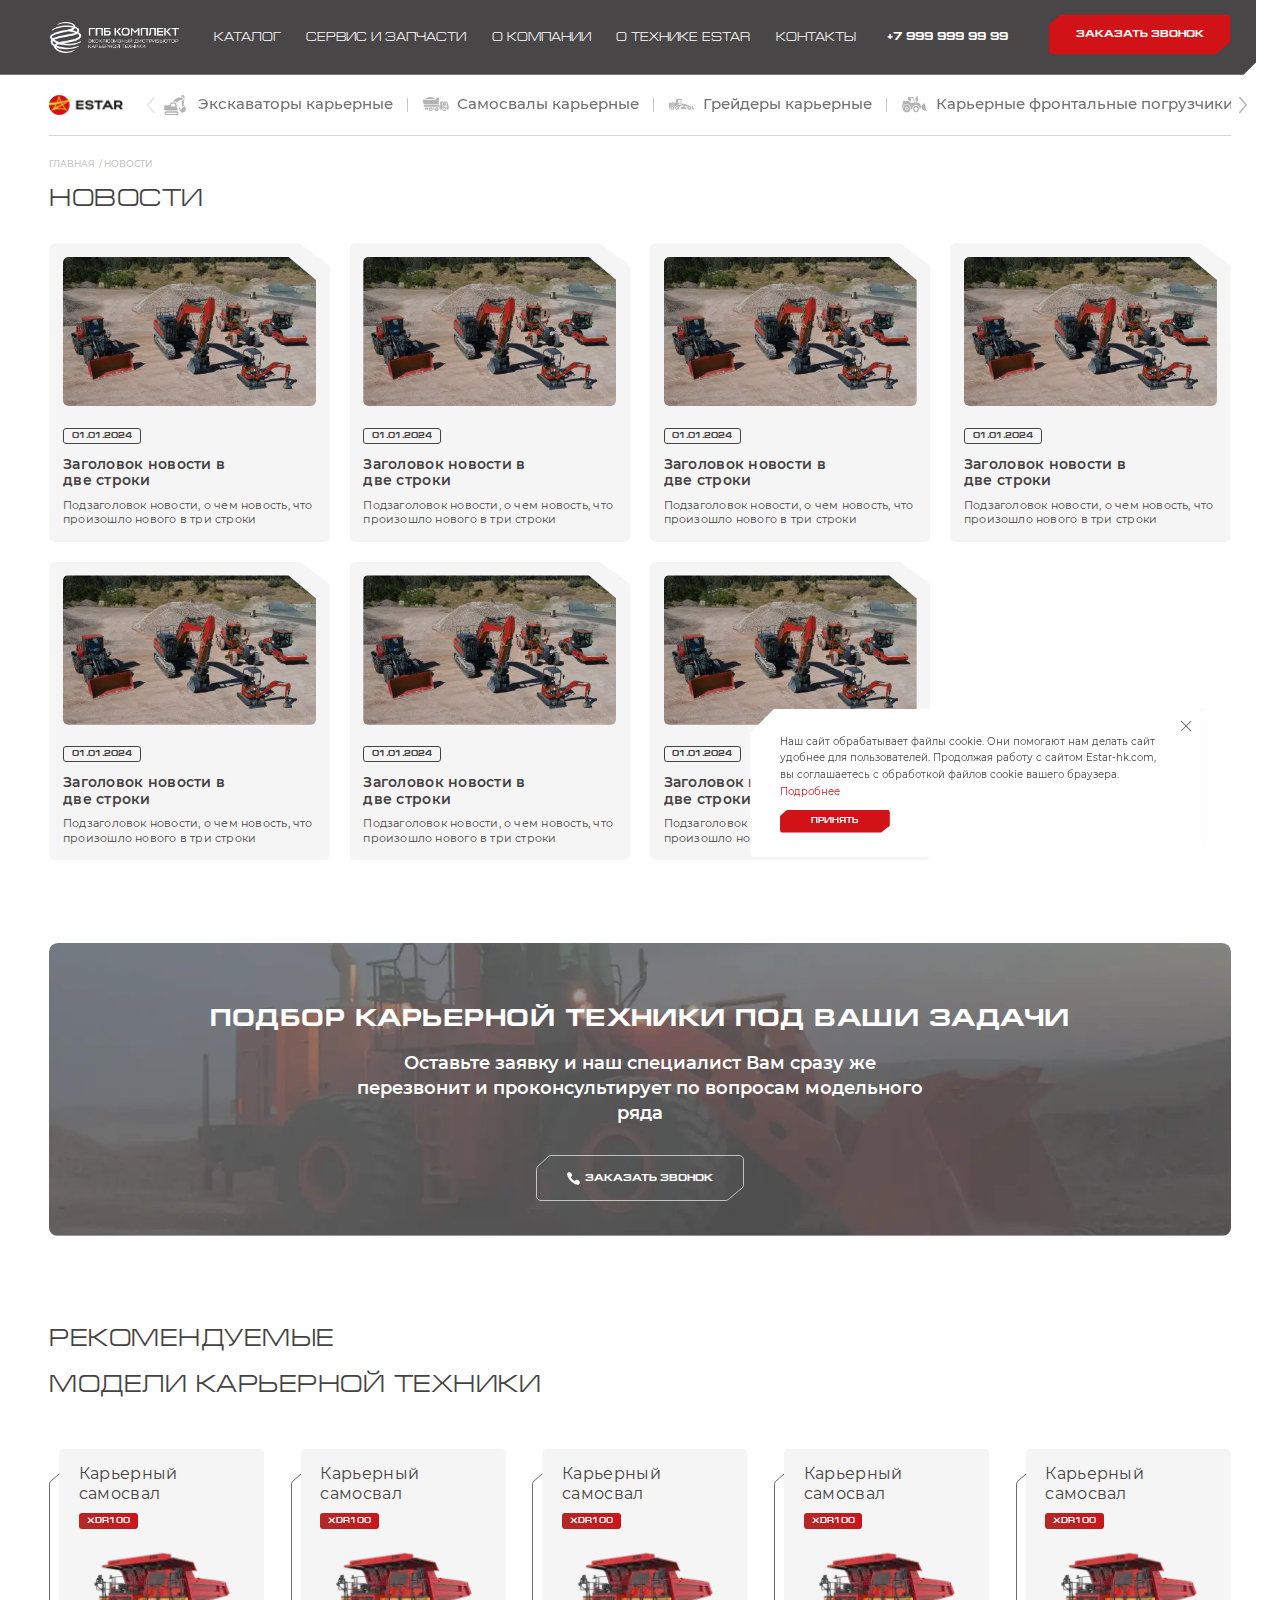
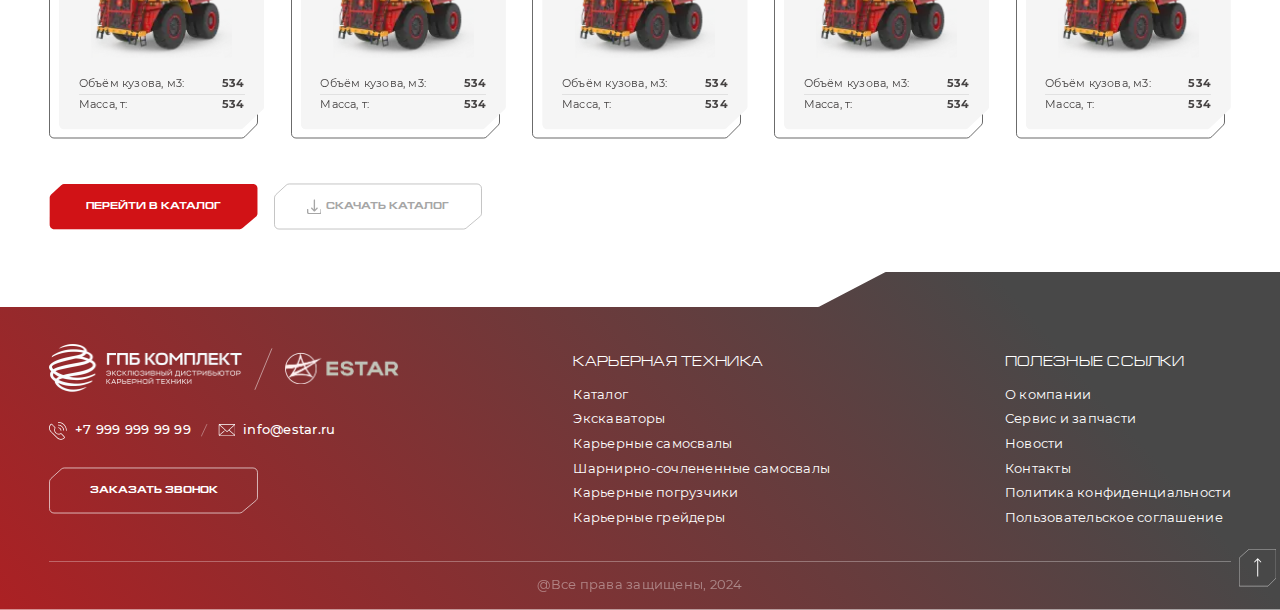
<file: news.html>
<!DOCTYPE html>
<html lang="ru">

<head>
    <meta charset="UTF-8">
    <!--    <meta name="viewport" content="width=device-width, initial-scale=1.0">-->
    <meta name="viewport" content="width=device-width, initial-scale=1, maximum-scale=1, minimum-scale=1, user-scalable=no">

    <meta name="description" content="">
    <meta name="keywords" content="">
    <link rel="stylesheet" href="css/libs.min.css">
    <link rel="stylesheet" href="css/style.min.css">
    <script src="https://api-maps.yandex.ru/2.1/?lang=ru_RU&amp;apikey=9133eb49-3a97-4b2d-90be-6b80a97a5036"></script>
    <title>Новости</title>
</head>


<body class="m-page">
    <div class="wrapper">
        <header id="header" class="header">
            <div class="container">
                <div class="mob-menu">
                    <div class="mob-menu__top">
                        <a href="" class="mob-menu__logo">
                            <img src="img/logo.webp" alt="">
                        </a>
                        <div class="mob-menu__links slider">
                            <div class="slider__wrap">
                                <div class="swiper-container">
                                    <div class="swiper-wrapper">
                                        <div class="swiper-slide">
                                            <a href="" class="mob-menu__link">
                                                <span class="mob-menu__link-icon">
                                        <svg width="22" height="21" viewBox="0 0 22 21" fill="none" xmlns="http://www.w3.org/2000/svg">
                                            <path d="M11.8401 7.64502H6.46808C6.28431 8.3857 6.07757 9.11632 5.93317 9.85364C5.86098 10.2156 5.6969 10.296 5.3753 10.2927C4.06265 10.2927 2.72047 10.2927 1.39469 10.3128C0.429893 10.3195 0 10.7485 0 11.7305C0 12.5851 0 13.4364 0 14.291C0 15.273 0.423329 15.6953 1.38813 15.6953H13.878L11.8401 7.64502ZM7.01939 11.6232C7.15394 10.7384 7.2852 9.87375 7.41975 8.97221C8.52566 8.97221 9.60859 8.97221 10.7014 8.97221C10.7484 8.98447 10.7919 9.00828 10.8279 9.04157C10.8639 9.07486 10.8915 9.11662 10.9081 9.16324C11.1378 9.96424 11.3511 10.7719 11.5841 11.6165L7.01939 11.6232Z" fill="#B3B3B3"/>
                                            <path d="M14.4721 18.3359C14.4721 17.2064 13.8453 16.5763 12.7394 16.5763H7.48878C5.67076 16.5763 3.85603 16.5763 2.03801 16.5763C1.82524 16.5665 1.61278 16.6017 1.41402 16.6799C1.21526 16.758 1.0345 16.8774 0.883125 17.0304C0.731754 17.1834 0.613054 17.3668 0.534506 17.569C0.455957 17.7712 0.419261 17.9878 0.42673 18.2051C0.42673 18.4766 0.42673 18.7481 0.42673 19.0196C0.424974 19.2303 0.464372 19.4392 0.542621 19.6342C0.620871 19.8292 0.7364 20.0063 0.882455 20.1552C1.02851 20.304 1.20216 20.4216 1.39324 20.5011C1.58433 20.5806 1.78902 20.6204 1.99535 20.6182C2.27428 20.6182 2.55322 20.6182 2.83216 20.6182H12.7755C13.8289 20.6182 14.4524 19.9781 14.4721 18.9023V18.3359ZM12.4342 19.2676H7.46909C5.71999 19.2676 3.97088 19.2676 2.2185 19.2676C1.85095 19.2676 1.72953 19.1536 1.74266 18.7782C1.7722 17.8532 1.63109 17.9203 2.56635 17.9203C5.90485 17.9203 9.24117 17.9203 12.5753 17.9203C13.1463 17.9203 13.1463 17.9203 13.1496 18.5034C13.1561 19.2676 13.1561 19.2676 12.4342 19.2676Z" fill="#B3B3B3"/>
                                            <path d="M17.9897 4.759C17.5959 4.8629 17.1824 4.89977 16.7821 4.99026C15.9514 5.1493 15.1647 5.49136 14.4766 5.99261C13.7886 6.49386 13.2158 7.14225 12.7982 7.89264C12.7785 7.92615 12.7555 7.95631 12.703 8.0334C12.5816 7.69825 12.4602 7.38656 12.3749 7.07823C12.2895 6.76989 12.1845 6.72297 11.9056 6.72632C10.8883 6.74643 9.87098 6.72632 8.83398 6.72632C8.83398 6.66264 8.83398 6.61572 8.86024 6.59226C10.3238 4.91652 12.0139 3.52901 14.1601 2.87882C15.3559 2.55698 16.5996 2.46269 17.8289 2.60065C18.5476 2.65427 19.0136 3.09332 19.0431 3.60609C19.0726 4.11887 18.7051 4.57467 17.9897 4.759Z" fill="#B3B3B3"/>
                                            <path d="M20.4749 17.133C19.8135 17.5226 19.1167 17.8459 18.3943 18.0982C18.3337 18.1214 18.2686 18.1298 18.2042 18.1228C18.1399 18.1158 18.078 18.0936 18.0235 18.058C17.2129 17.3441 16.4188 16.6135 15.5918 15.8561L20.675 11.2344C22.4832 12.8665 22.4734 15.7522 20.4749 17.133Z" fill="#B3B3B3"/>
                                            <path d="M20.6437 2.25551C20.3451 5.02719 20.0432 7.76534 19.7413 10.5203C19.7354 10.6432 19.6905 10.7609 19.6133 10.8554C19.1572 11.2777 18.6813 11.6866 18.1497 12.1558C17.9922 10.0209 17.8215 7.96643 17.6837 5.87846C18.3958 5.78462 19.1309 5.68743 19.5313 5.01713C19.7445 4.64857 19.8578 4.22864 19.8594 3.80054C19.8594 2.45995 19.2228 1.93377 17.2735 1.54835C17.2715 1.34139 17.3127 1.13637 17.3941 0.946855C17.4756 0.757344 17.5956 0.587669 17.7461 0.449066C17.9168 0.293526 18.1165 0.17485 18.3333 0.100173C18.55 0.0254957 18.7793 -0.00363964 19.0074 0.0145187C19.2355 0.0326771 19.4576 0.097754 19.6604 0.205836C19.8632 0.313919 20.0425 0.462774 20.1876 0.643452C20.3644 0.867922 20.4957 1.12602 20.574 1.40275C20.6523 1.67948 20.676 1.96935 20.6437 2.25551Z" fill="#B3B3B3"/>
                                            <path d="M16.77 13.6404L15.2703 15.0112C15.1062 14.3577 14.9422 13.7812 14.8371 13.1913C14.8175 13.0606 15.0439 12.8562 15.1916 12.7422C15.2421 12.715 15.2984 12.7007 15.3556 12.7007C15.4128 12.7007 15.4692 12.715 15.5197 12.7422C15.9332 13.0204 16.3237 13.3153 16.77 13.6404Z" fill="#B3B3B3"/>
                                        </svg>
                                    </span>
                                                <span class="mob-menu__link-title">Экскаваторы карьерные </span>
                                            </a>
                                        </div>
                                        <div class="swiper-slide">
                                            <a href="" class="mob-menu__link">
                                                <span class="mob-menu__link-icon">
                                        <svg width="26" height="15" viewBox="0 0 26 15" fill="none" xmlns="http://www.w3.org/2000/svg">
                                            <path d="M18.3824 0.954106C18.3824 1.18727 18.2088 1.23023 18.0068 1.22716H16.0597V7.29875H1.95051C1.84517 7.28664 1.7385 7.29183 1.63493 7.31409C1.56111 7.35066 1.47966 7.37031 1.39683 7.37154C1.31399 7.37277 1.23196 7.35555 1.15702 7.3212C1.08209 7.28685 1.01624 7.23627 0.964514 7.17335C0.912791 7.11043 0.87657 7.03684 0.858625 6.9582C0.816338 6.88102 0.762051 6.81065 0.697683 6.74958C0.422618 6.45431 0.218936 6.10298 0.101544 5.72131C-0.0158486 5.33964 -0.0439818 4.93728 0.0192031 4.54368C0.0428987 4.094 0.0428987 3.64343 0.0192031 3.19375C0.0192031 2.78571 0.0917847 2.71821 0.511496 2.71821C4.4835 2.71821 8.4555 2.71821 12.4275 2.71821C12.5452 2.72946 12.6636 2.70626 12.7677 2.65159C12.8717 2.59693 12.9565 2.51329 13.0113 2.41141C13.3521 1.88167 13.7108 1.36113 14.0874 0.849793C14.1353 0.79243 14.1946 0.745159 14.2619 0.71087C14.3292 0.676581 14.403 0.655996 14.4787 0.650372C15.6463 0.635032 16.8171 0.650372 17.9879 0.650372C18.2183 0.644236 18.3824 0.717869 18.3824 0.954106Z" fill="#B3B3B3"/>
                                            <path d="M26.0017 9.04139C26.0017 10.1612 25.9701 11.278 25.9512 12.3947C25.9512 12.766 25.8818 12.8242 25.5094 12.8242H24.3828C24.4788 12.353 24.4415 11.8652 24.2748 11.413C24.108 10.9607 23.8182 10.561 23.4361 10.2563H24.1619C24.5122 10.2563 24.5816 10.1581 24.6132 9.81453C24.7078 8.79595 24.4049 7.83873 24.1713 6.86617L23.9725 6.0378C23.9599 5.94369 23.9107 5.85786 23.835 5.79795C23.7592 5.73803 23.6628 5.70859 23.5655 5.71566H20.0437C19.9928 5.71083 19.9416 5.71706 19.8935 5.7339C19.8455 5.75074 19.8019 5.77776 19.7659 5.81301C19.73 5.84826 19.7026 5.89086 19.6856 5.9377C19.6687 5.98454 19.6627 6.03446 19.6681 6.08382C19.6681 6.92753 19.6681 7.77123 19.6681 8.61493C19.6681 8.86958 19.8291 8.97389 20.0815 8.97389C20.7789 8.97389 21.4732 8.97389 22.1706 8.97389H22.5241V9.76851C20.659 9.2316 18.794 10.738 19.0843 12.8181C18.6236 12.8181 18.1629 12.8365 17.7084 12.8181C17.497 12.8181 17.4844 12.6033 17.4844 12.4285V4.94866C17.4844 4.54061 17.538 4.48539 17.9483 4.48539C20.0279 4.48539 22.1044 4.48539 24.184 4.48539C24.2979 4.47125 24.4131 4.50083 24.505 4.56784C24.5969 4.63485 24.6583 4.73403 24.6763 4.84435C25.0928 6.12371 25.5188 7.39693 25.9386 8.67629C25.9793 8.794 26.0006 8.91721 26.0017 9.04139Z" fill="#B3B3B3"/>
                                            <path d="M16.8419 7.89404V9.96495C16.0751 9.88211 15.3051 10.0938 14.5477 9.80848C13.9534 9.5967 13.298 9.61538 12.7174 9.86064C12.5694 9.91703 12.4124 9.94816 12.2535 9.95268C11.5056 9.95268 10.7609 9.95268 10.013 9.95268C9.50189 9.97913 8.98988 9.92209 8.49821 9.78394C7.93259 9.61165 7.32155 9.64769 6.7815 9.88518C6.69039 9.92283 6.59319 9.94464 6.49433 9.94961C4.60089 9.94961 2.71482 9.94961 0.836117 9.94961C0.794077 9.95198 0.751929 9.95198 0.709889 9.94961C0.709889 9.54157 0.681487 9.14886 0.709889 8.76229C0.753623 8.51317 0.889965 8.28834 1.09301 8.13054C1.29605 7.97273 1.55165 7.89293 1.81124 7.90632C4.07073 7.90632 6.32918 7.90632 8.58657 7.90632L16.8419 7.89404Z" fill="#B3B3B3"/>
                                            <path d="M11.9423 2.1109H2.74023C2.95019 1.70168 3.26141 1.34957 3.64593 1.08618C4.517 0.467167 5.55141 0.102153 6.62809 0.0338531C8.02163 -0.128748 9.43191 0.151063 10.6485 0.831536C11.1944 1.13187 11.6427 1.57513 11.9423 2.1109Z" fill="#B3B3B3"/>
                                            <path d="M21.7757 10.2567C21.3626 10.2494 20.9566 10.3619 20.6095 10.5798C20.2624 10.7977 19.99 11.1113 19.827 11.4803C19.6639 11.8494 19.6177 12.2574 19.6941 12.6522C19.7705 13.0469 19.9662 13.4106 20.2561 13.6968C20.546 13.983 20.917 14.1788 21.3218 14.2591C21.7267 14.3395 22.1469 14.3008 22.529 14.1479C22.9112 13.9951 23.2378 13.7351 23.4672 13.401C23.6967 13.067 23.8186 12.6741 23.8174 12.2724C23.8229 12.0088 23.7741 11.7468 23.6738 11.5019C23.5735 11.2569 23.4239 11.034 23.2336 10.8461C23.0433 10.6583 22.8163 10.5094 22.5659 10.4081C22.3155 10.3069 22.0469 10.2554 21.7757 10.2567ZM21.7757 13.3247C21.4896 13.3178 21.2171 13.2051 21.0136 13.0096C20.8101 12.814 20.691 12.5504 20.6806 12.2724C20.6953 12.0062 20.815 11.7559 21.015 11.5735C21.2149 11.3912 21.4795 11.2909 21.7536 11.2937C22.0197 11.2991 22.2736 11.4036 22.4627 11.5858C22.6518 11.7679 22.7617 12.0137 22.7697 12.2724C22.7656 12.5381 22.6588 12.7926 22.4705 12.9853C22.2823 13.1779 22.0263 13.2947 21.7536 13.3124L21.7757 13.3247Z" fill="#B3B3B3"/>
                                            <path d="M13.7429 10.2565C13.332 10.2529 12.9292 10.3677 12.5854 10.5864C12.2416 10.8052 11.9721 11.118 11.811 11.4855C11.6499 11.853 11.6044 12.2587 11.6802 12.6513C11.7561 13.0439 11.9498 13.4059 12.237 13.6915C12.5243 13.9772 12.8921 14.1737 13.2941 14.2563C13.6961 14.3389 14.1143 14.3039 14.4959 14.1557C14.8774 14.0074 15.2053 13.7526 15.438 13.4234C15.6707 13.0942 15.798 12.7053 15.8036 12.3059C15.813 12.0382 15.7665 11.7714 15.6668 11.5217C15.5672 11.2719 15.4166 11.0444 15.224 10.8528C15.0313 10.6613 14.8008 10.5097 14.5462 10.4072C14.2917 10.3047 14.0184 10.2534 13.7429 10.2565ZM13.7113 13.3245C13.5751 13.319 13.4413 13.2873 13.3177 13.2314C13.194 13.1755 13.083 13.0963 12.9909 12.9985C12.8988 12.9008 12.8275 12.7862 12.7811 12.6616C12.7347 12.5369 12.7141 12.4046 12.7204 12.2722C12.7254 12.0142 12.835 11.7686 13.0253 11.5887C13.2156 11.4089 13.4712 11.3094 13.7366 11.3119C14.0114 11.3141 14.2747 11.4193 14.4717 11.6056C14.6686 11.792 14.784 12.045 14.7937 12.312C14.78 12.582 14.6599 12.8365 14.4584 13.0227C14.2568 13.2089 13.9894 13.3125 13.7113 13.3122V13.3245Z" fill="#B3B3B3"/>
                                            <path d="M7.85756 10.2565C7.44507 10.2522 7.0406 10.3673 6.69557 10.5871C6.35055 10.807 6.08057 11.1216 5.91996 11.491C5.75935 11.8604 5.71537 12.2679 5.79361 12.6617C5.87185 13.0554 6.06879 13.4177 6.35936 13.7023C6.64994 13.987 7.02103 14.1812 7.42544 14.2603C7.82986 14.3394 8.24933 14.2997 8.63051 14.1464C9.01169 13.9931 9.33736 13.733 9.5661 13.3993C9.79484 13.0655 9.91632 12.6732 9.91509 12.2721C9.91974 12.0075 9.86981 11.7446 9.76826 11.499C9.6667 11.2534 9.51558 11.0301 9.3238 10.8422C9.13202 10.6544 8.90347 10.5057 8.65164 10.4051C8.39981 10.3045 8.12981 10.254 7.85756 10.2565ZM7.85756 13.3245C7.58326 13.3173 7.32274 13.206 7.13168 13.0146C6.94063 12.8231 6.83418 12.5665 6.83511 12.2998C6.83676 12.0382 6.94435 11.7879 7.13456 11.603C7.32477 11.4181 7.58226 11.3135 7.85125 11.3119C8.11971 11.3154 8.37732 11.4154 8.57432 11.5928C8.77131 11.7701 8.89371 12.0122 8.91789 12.2721C8.9077 12.5448 8.79173 12.8037 8.59327 12.9966C8.39481 13.1895 8.12858 13.3023 7.8481 13.3122L7.85756 13.3245Z" fill="#B3B3B3"/>
                                            <path d="M24.0182 9.3884C24.0182 9.4651 24.0182 9.54486 23.9993 9.64304H23.163C23.163 9.35465 23.163 9.08466 23.163 8.81161C23.163 8.48333 23.0494 8.37595 22.7054 8.37288H20.3008V6.31732C21.0676 6.31732 21.8218 6.31732 22.5729 6.31732C22.8348 6.31732 23.163 6.24368 23.3334 6.36947C23.5038 6.49526 23.5165 6.82354 23.5764 7.06898C23.7626 7.83291 24.1034 8.5723 24.0182 9.3884Z" fill="#B3B3B3"/>
                                            <path d="M5.20002 12.8121C4.32904 12.8121 3.50224 12.8366 2.67544 12.8121C2.43043 12.7663 2.20825 12.6421 2.04429 12.4592C1.89402 12.2914 1.7975 12.0845 1.76659 11.864C1.74447 11.5412 1.74447 11.2174 1.76659 10.8945C1.76659 10.6982 1.86126 10.5693 2.08216 10.5693H5.86903C5.58879 10.8687 5.38279 11.2265 5.26682 11.6152C5.15085 12.004 5.128 12.4134 5.20002 12.8121Z" fill="#B3B3B3"/>
                                            <path d="M11.1048 12.8058H10.4989C10.5678 12.4097 10.5449 12.0037 10.4319 11.6173C10.3189 11.2309 10.1186 10.8739 9.8457 10.5723H11.6981C11.4299 10.8755 11.2369 11.2346 11.134 11.6219C11.0311 12.0091 11.0212 12.4142 11.1048 12.8058Z" fill="#B3B3B3"/>
                                            <path d="M16.864 10.5757V12.8092H16.3811C16.4555 12.4147 16.4374 12.009 16.3281 11.6223C16.2188 11.2356 16.0212 10.8779 15.75 10.5757H16.864Z" fill="#B3B3B3"/>
                                            <path d="M21.7526 11.2994C21.4796 11.2965 21.2158 11.396 21.0161 11.577C20.8163 11.7581 20.6959 12.0069 20.6797 12.2719C20.6943 12.5431 20.8123 12.7992 21.0107 12.9904C21.2091 13.1816 21.4736 13.294 21.7526 13.3059C22.0243 13.2883 22.2794 13.1723 22.4675 12.981C22.6556 12.7896 22.7631 12.5366 22.7688 12.2719C22.7592 12.0143 22.6485 11.7701 22.4596 11.5892C22.2707 11.4084 22.0177 11.3047 21.7526 11.2994ZM21.7526 12.7168C21.6329 12.7168 21.5182 12.6706 21.4335 12.5883C21.3489 12.506 21.3014 12.3944 21.3014 12.2781C21.3014 12.1617 21.3489 12.0501 21.4335 11.9678C21.5182 11.8856 21.6329 11.8393 21.7526 11.8393C21.8723 11.8393 21.9871 11.8856 22.0717 11.9678C22.1564 12.0501 22.2039 12.1617 22.2039 12.2781C22.2039 12.3944 22.1564 12.506 22.0717 12.5883C21.9871 12.6706 21.8723 12.7168 21.7526 12.7168Z" fill="white"/>
                                            <path d="M21.752 12.7173C21.6324 12.7173 21.5176 12.6711 21.433 12.5888C21.3483 12.5065 21.3008 12.3949 21.3008 12.2786C21.3008 12.1622 21.3483 12.0506 21.433 11.9683C21.5176 11.8861 21.6324 11.8398 21.752 11.8398C21.8717 11.8398 21.9865 11.8861 22.0711 11.9683C22.1558 12.0506 22.2033 12.1622 22.2033 12.2786C22.2033 12.3949 22.1558 12.5065 22.0711 12.5888C21.9865 12.6711 21.8717 12.7173 21.752 12.7173Z" fill="#B3B3B3"/>
                                            <path d="M14.1815 12.2721C14.182 12.3305 14.1703 12.3884 14.1472 12.4423C14.124 12.4961 14.0899 12.5449 14.0468 12.5856C14.0038 12.6263 13.9527 12.6581 13.8967 12.6791C13.8406 12.7001 13.7808 12.7099 13.7208 12.7078C13.6011 12.7078 13.4863 12.6616 13.4017 12.5793C13.3171 12.497 13.2695 12.3854 13.2695 12.2691C13.2695 12.1527 13.3171 12.0411 13.4017 11.9589C13.4863 11.8766 13.6011 11.8304 13.7208 11.8304C13.7814 11.8283 13.8417 11.8382 13.8982 11.8596C13.9546 11.8809 14.006 11.9133 14.0491 11.9547C14.0923 11.996 14.1263 12.0455 14.149 12.1001C14.1718 12.1547 14.1829 12.2133 14.1815 12.2721Z" fill="#B3B3B3"/>
                                            <path d="M8.29379 12.2905C8.29395 12.3492 8.28164 12.4073 8.25765 12.4611C8.23366 12.515 8.1985 12.5634 8.15437 12.6035C8.11023 12.6435 8.05807 12.6742 8.00116 12.6938C7.94424 12.7133 7.88379 12.7212 7.82359 12.717C7.7039 12.7137 7.59045 12.6644 7.50819 12.5798C7.42593 12.4952 7.38159 12.3823 7.38494 12.266C7.38829 12.1496 7.43905 12.0393 7.52604 11.9593C7.61304 11.8794 7.72915 11.8363 7.84883 11.8395C7.90929 11.8381 7.96937 11.849 8.02528 11.8714C8.08118 11.8938 8.13166 11.9273 8.17352 11.9697C8.21538 12.0121 8.24769 12.0626 8.2684 12.1178C8.2891 12.173 8.29775 12.2319 8.29379 12.2905Z" fill="#B3B3B3"/>
                                        </svg>
                                    </span>
                                                <span class="mob-menu__link-title">Самосвалы карьерные </span>
                                            </a>
                                        </div>
                                        <div class="swiper-slide">
                                            <a href="" class="mob-menu__link">
                                                <span class="mob-menu__link-icon">
                                        <svg width="25" height="11" viewBox="0 0 25 11" fill="none" xmlns="http://www.w3.org/2000/svg">
                                            <path d="M12.8929 0.635351C12.8422 0.449304 12.7312 0.285688 12.5775 0.170586C12.4237 0.0554845 12.2362 -0.004477 12.0447 0.000260662H8.03411C7.3888 0.000260662 7.06404 0.325215 7.05983 0.975124C7.05983 1.80074 7.05983 2.62318 7.05983 3.4488C7.05983 3.65203 7.022 3.74094 6.79183 3.73777C5.78288 3.73777 4.77392 3.73777 3.76497 3.73777C3.54426 3.73777 3.49066 3.66156 3.49381 3.45198C3.51223 3.06974 3.5038 2.68667 3.46859 2.30564C3.46049 2.2218 3.43506 2.14059 3.39392 2.06725C3.35278 1.99391 3.29685 1.93006 3.22973 1.87981C3.1626 1.82956 3.08577 1.79402 3.00419 1.77548C2.9226 1.75694 2.83806 1.75581 2.75601 1.77216C2.78439 1.90871 2.75601 2.10876 2.8443 2.16274C2.91856 2.21451 2.97666 2.28649 3.01184 2.37026C3.04701 2.45404 3.05779 2.54617 3.04293 2.63588C3.04293 2.90897 3.02717 3.18524 3.04293 3.45833C3.0587 3.68061 2.97672 3.74094 2.76547 3.73777C2.05605 3.73777 1.34978 3.73777 0.640362 3.73777C0.110661 3.73777 0.00976562 3.84891 0.00976562 4.37286V8.65971C0.00976562 9.26622 0.290381 9.46628 0.879989 9.2948C0.775114 8.67838 0.907509 8.04488 1.25021 7.52334C1.5929 7.00179 2.12013 6.63144 2.72448 6.48771C4.04243 6.18921 5.00409 6.80525 5.68198 8.39298C5.71036 8.29771 5.73243 8.21515 5.75765 8.13259C5.91179 7.62963 6.22377 7.19059 6.64675 6.8814C7.06973 6.57221 7.58089 6.40955 8.10347 6.41785C8.62055 6.4285 9.1209 6.60432 9.53232 6.91993C9.94375 7.23555 10.245 7.67465 10.3925 8.17387C10.4063 8.234 10.4318 8.29078 10.4675 8.34093C10.5033 8.39107 10.5485 8.43359 10.6006 8.46601C10.7867 8.5327 10.856 8.35487 10.9159 8.21515C11.3637 7.39906 11.8145 6.58614 12.2559 5.76688C12.3147 5.64507 12.3459 5.51169 12.3474 5.3763C12.3474 4.01085 12.3474 2.64647 12.3474 1.28314C12.3474 1.06086 12.3852 0.933843 12.6406 0.965598C12.896 0.997352 12.9275 0.848106 12.8929 0.635351ZM2.60152 5.39853C2.60152 5.44616 2.49432 5.53825 2.45963 5.52872C2.42495 5.51919 2.30514 5.43981 2.29883 5.38265C2.27991 5.19212 2.29883 4.99842 2.29883 4.80789C2.29883 4.61737 2.36504 4.51893 2.61413 4.60784C2.60782 4.87458 2.61413 5.13496 2.60152 5.39853ZM3.36769 5.36042C3.34877 5.4271 3.27626 5.47791 3.22896 5.53825C3.17536 5.48426 3.07762 5.43346 3.07446 5.3763C3.05554 5.15761 3.05554 4.93767 3.07446 4.71898C3.07446 4.665 3.16275 4.61737 3.21004 4.56656C3.26364 4.62372 3.34877 4.66817 3.36454 4.73168C3.37793 4.8371 3.37793 4.94381 3.36454 5.04923C3.37739 5.1525 3.37845 5.25691 3.36769 5.36042ZM4.13387 5.38582C4.11848 5.42077 4.09547 5.45177 4.06653 5.47651C4.0376 5.50125 4.00349 5.5191 3.96676 5.52872C3.93838 5.52872 3.84379 5.43663 3.84064 5.38265C3.82561 5.17122 3.82561 4.95899 3.84064 4.74756C3.84064 4.68723 3.93838 4.63642 3.98883 4.57926C4.03928 4.63642 4.1181 4.68723 4.13387 4.75391C4.14654 4.85194 4.14654 4.9512 4.13387 5.04923C4.14635 5.16532 4.14635 5.28243 4.13387 5.39853V5.38582ZM4.90004 5.40805C4.90004 5.45251 4.80861 5.53507 4.77077 5.52872C4.73623 5.52333 4.70352 5.50952 4.6755 5.48849C4.64747 5.46745 4.62497 5.43984 4.60997 5.40805C4.59871 5.32375 4.59871 5.23832 4.60997 5.15402C4.60997 5.11909 4.60997 5.08733 4.60997 5.05558C4.60997 5.02382 4.60997 4.98572 4.60997 4.95079C4.59733 4.86765 4.59733 4.78306 4.60997 4.69993C4.62446 4.66837 4.6464 4.64087 4.67388 4.61984C4.70137 4.5988 4.73355 4.58487 4.76762 4.57926C4.80861 4.57926 4.89689 4.6523 4.90004 4.69675C4.91232 4.93051 4.91232 5.16476 4.90004 5.39853V5.40805ZM5.67567 5.39853C5.66087 5.43453 5.63813 5.46667 5.60918 5.49252C5.58023 5.51838 5.54583 5.53727 5.50857 5.54777C5.47388 5.54777 5.37614 5.45886 5.36984 5.40488C5.35567 5.17859 5.35567 4.95162 5.36984 4.72533C5.38128 4.69227 5.40088 4.66268 5.42681 4.63935C5.45273 4.61601 5.48412 4.59971 5.51803 4.59196C5.55262 4.59872 5.58494 4.6142 5.61196 4.63698C5.63898 4.65975 5.65982 4.68906 5.67252 4.72216C5.68361 4.83938 5.68361 4.9574 5.67252 5.07463C5.68783 5.18198 5.68889 5.2909 5.67567 5.39853ZM8.86649 3.03917V0.952896H9.6705C10.2696 0.952896 10.8686 0.952896 11.4677 0.952896C11.619 0.952896 11.7073 0.978299 11.7073 1.1593C11.7073 1.98068 11.7073 2.80418 11.7073 3.6298C11.7073 3.7854 11.6411 3.83621 11.4929 3.83621C10.8781 3.83621 10.2601 3.83621 9.64213 3.83621C9.44058 3.816 9.25249 3.72511 9.11071 3.57943C8.96894 3.43374 8.8825 3.24252 8.86649 3.03917ZM11.5276 5.71607C11.4599 5.8016 11.3634 5.85921 11.2565 5.87802C10.8939 5.89707 10.5281 5.87802 10.1655 5.87802C9.80293 5.87802 9.71149 5.77958 9.68942 5.43663C9.67366 5.14767 9.68942 4.85552 9.68942 4.56021C9.68942 4.40779 9.77455 4.38238 9.90067 4.38556H10.7204C10.9821 4.38556 11.247 4.38556 11.5087 4.38556C11.5781 4.38556 11.6979 4.46812 11.6979 4.51258C11.6884 4.92221 11.8051 5.35089 11.5276 5.71607Z" fill="#B3B3B3"/>
                                            <path d="M19.9457 6.37984C19.659 6.46686 19.3821 6.58393 19.1196 6.72914C18.8185 6.95097 18.5397 7.20197 18.2872 7.47855C18.18 7.59286 18.1075 7.65002 17.9467 7.60239C17.5305 7.47537 17.108 7.36423 16.6855 7.25944C16.5732 7.2274 16.4542 7.2274 16.3419 7.25944C15.7459 7.44679 15.1532 7.6532 14.5604 7.85325C14.4988 7.8864 14.4407 7.92576 14.387 7.97074C14.5478 7.98662 14.6298 7.99932 14.7023 7.99932C15.2225 7.99932 15.7396 7.99932 16.2567 7.99932C16.3372 7.98621 16.4196 8.00502 16.4866 8.05179C16.5537 8.09857 16.6001 8.16967 16.6162 8.25018C16.799 8.80271 16.9977 9.34889 17.2026 9.93317C17.0986 9.95398 16.9932 9.96777 16.8873 9.97445C15.541 9.97445 14.1978 9.97445 12.8515 9.97445C12.7509 9.99021 12.6482 9.96585 12.5652 9.90656C12.4822 9.84726 12.4254 9.7577 12.4069 9.65691C12.2398 9.12661 12.0475 8.60901 11.8457 8.0279H13.8731C13.8731 7.47537 14.2483 7.36741 14.6298 7.24674C14.8883 7.16418 15.1437 7.07209 15.3991 6.98635C15.4007 6.96309 15.4007 6.93975 15.3991 6.91649C14.8568 6.77042 14.3176 6.618 13.7722 6.48463C13.6639 6.47603 13.5553 6.49572 13.4569 6.54179C13.0028 6.69104 12.552 6.85933 12.0317 7.02763C12.1957 6.71009 12.3092 6.46558 12.4637 6.23695C12.6975 5.90654 12.7989 5.49939 12.7475 5.09696C12.7222 4.91278 12.8011 4.83022 12.9745 4.76036C13.394 4.58196 13.8638 4.56389 14.2956 4.70955C14.9262 4.91596 15.5883 5.07156 16.2378 5.24621C16.3312 5.2686 16.4283 5.27019 16.5223 5.25085C16.6163 5.23151 16.7051 5.19172 16.7822 5.13426C16.8594 5.0768 16.9232 5.00305 16.9691 4.91817C17.015 4.83329 17.042 4.73934 17.0481 4.64287C17.0371 4.50655 17.0371 4.36955 17.0481 4.23324C17.0481 4.1729 17.1427 4.12527 17.1932 4.07129C17.2436 4.12527 17.3319 4.17608 17.335 4.23324C17.3508 4.50715 17.3508 4.78176 17.335 5.05568C17.335 5.11919 17.2499 5.18587 17.19 5.23668C17.0951 5.30511 16.9961 5.36767 16.8936 5.42403L17.9656 5.7257C18.4291 5.85589 18.9115 5.97021 19.3561 6.10993C19.5589 6.18533 19.756 6.27554 19.9457 6.37984Z" fill="#B3B3B3"/>
                                            <path d="M8.07729 6.81807C7.54378 6.81049 7.02913 7.01667 6.64656 7.39125C6.26399 7.76583 6.04484 8.27812 6.03731 8.81543C6.02978 9.35274 6.2345 9.87106 6.60643 10.2564C6.97836 10.6417 7.48703 10.8624 8.02054 10.8699C8.2847 10.8737 8.54702 10.825 8.7925 10.7267C9.03799 10.6283 9.26184 10.4822 9.45127 10.2968C9.64069 10.1113 9.792 9.89007 9.89653 9.64571C10.0011 9.40134 10.0568 9.13864 10.0605 8.87259C10.0642 8.60654 10.0159 8.34236 9.91825 8.09512C9.8206 7.84789 9.67556 7.62244 9.4914 7.43166C9.30724 7.24089 9.08757 7.08851 8.84494 6.98322C8.6023 6.87794 8.34146 6.82183 8.07729 6.81807ZM8.04576 9.62199C7.94383 9.62288 7.84277 9.6031 7.74858 9.56384C7.6544 9.52457 7.56903 9.46662 7.49754 9.39344C7.42605 9.32026 7.36992 9.23334 7.33247 9.13786C7.29503 9.04238 7.27704 8.94029 7.27959 8.83766C7.28041 8.7348 7.30139 8.63313 7.34133 8.53846C7.38127 8.44379 7.43938 8.358 7.51233 8.28601C7.58527 8.21402 7.67162 8.15725 7.7664 8.11895C7.86119 8.08066 7.96256 8.06159 8.06468 8.06285C8.16689 8.06237 8.26815 8.08265 8.36239 8.1225C8.45663 8.16235 8.54193 8.22094 8.61316 8.29476C8.6844 8.36858 8.74012 8.45611 8.77698 8.55212C8.81384 8.64814 8.83109 8.75065 8.8277 8.85354C8.82951 8.95658 8.81038 9.0589 8.77148 9.15422C8.73257 9.24954 8.67473 9.33584 8.60149 9.40781C8.52825 9.47979 8.44117 9.53592 8.3456 9.57275C8.25004 9.60958 8.148 9.62634 8.04576 9.62199Z" fill="#B3B3B3"/>
                                            <path d="M20.2868 6.81787C19.8893 6.82102 19.5015 6.94274 19.1726 7.16768C18.8437 7.39261 18.5883 7.71067 18.4388 8.08168C18.2892 8.45269 18.2522 8.86001 18.3323 9.25221C18.4125 9.6444 18.6062 10.0039 18.8891 10.2852C19.172 10.5666 19.5314 10.7572 19.9217 10.833C20.3121 10.9089 20.7161 10.8665 21.0826 10.7112C21.4491 10.556 21.7616 10.2948 21.9809 9.96075C22.2001 9.62669 22.3161 9.2347 22.3142 8.83428C22.3084 8.29692 22.0921 7.78359 21.7125 7.40598C21.3328 7.02837 20.8204 6.817 20.2868 6.81787ZM20.2868 9.6218C20.185 9.62308 20.084 9.60383 19.9897 9.56518C19.8954 9.52654 19.8098 9.46928 19.7378 9.39678C19.6658 9.32428 19.6089 9.23801 19.5706 9.14304C19.5322 9.04807 19.5131 8.94633 19.5144 8.84381C19.5148 8.74123 19.5352 8.63973 19.5746 8.54511C19.614 8.4505 19.6714 8.36462 19.7438 8.29238C19.8161 8.22013 19.9018 8.16294 19.9961 8.12407C20.0903 8.0852 20.1913 8.06541 20.2931 8.06583C20.3952 8.0645 20.4965 8.08397 20.5908 8.12308C20.6852 8.16219 20.7708 8.22012 20.8424 8.2934C20.9139 8.36667 20.97 8.45377 21.0073 8.54945C21.0446 8.64513 21.0623 8.74742 21.0593 8.85016C21.062 8.95276 21.0437 9.05482 21.0058 9.15006C20.9678 9.2453 20.9109 9.33171 20.8385 9.40398C20.7662 9.47626 20.6799 9.53286 20.585 9.57032C20.4902 9.60778 20.3887 9.6253 20.2868 9.6218Z" fill="#B3B3B3"/>
                                            <path d="M3.24082 6.81796C2.97665 6.82046 2.71556 6.87534 2.47245 6.97947C2.22935 7.08359 2.00898 7.23492 1.82394 7.42482C1.45024 7.80833 1.24312 8.32564 1.24814 8.86295C1.25315 9.40026 1.4699 9.91356 1.8507 10.2899C2.23149 10.6663 2.74515 10.8749 3.27866 10.8698C3.81217 10.8648 4.32183 10.6465 4.69553 10.263C5.06923 9.87947 5.27636 9.36216 5.27134 8.82485C5.26632 8.28753 5.04958 7.77424 4.66878 7.39787C4.28798 7.02151 3.77433 6.81291 3.24082 6.81796ZM3.27235 9.62188C3.17042 9.62442 3.06901 9.60644 2.97407 9.569C2.87912 9.53156 2.79256 9.4754 2.71944 9.40384C2.64632 9.33227 2.58812 9.24672 2.54825 9.1522C2.50838 9.05769 2.48765 8.95611 2.48726 8.85342C2.4864 8.6462 2.56668 8.44698 2.7107 8.29897C2.85471 8.15096 3.05085 8.06608 3.25659 8.06274C3.35861 8.06015 3.4601 8.07838 3.55495 8.11632C3.6498 8.15426 3.73604 8.21114 3.8085 8.28352C3.88096 8.3559 3.93813 8.4423 3.97658 8.53751C4.01503 8.63272 4.03395 8.73478 4.03222 8.83755C4.037 8.94021 4.02076 9.04277 3.98452 9.13884C3.94827 9.23492 3.89279 9.32246 3.82152 9.39602C3.75026 9.46958 3.66473 9.52759 3.57025 9.56645C3.47578 9.6053 3.37437 9.62417 3.27235 9.62188Z" fill="#B3B3B3"/>
                                            <path d="M24.7446 10.6472C24.1329 10.752 23.7356 10.4027 23.291 10.0757C23.1324 9.98459 23.005 9.84719 22.9257 9.68163C22.8463 9.51607 22.8187 9.33014 22.8465 9.14843C22.8622 8.88404 22.8622 8.61895 22.8465 8.35456C22.8465 7.97986 22.8465 7.60516 22.8465 7.23046C22.8465 7.04945 22.8937 6.97007 23.0924 6.96689C23.7514 6.96689 23.7514 6.94466 23.9752 7.57658C24.2905 8.49746 24.6247 9.41516 24.9463 10.336C25.0441 10.6155 25.022 10.5964 24.7446 10.6472Z" fill="#B3B3B3"/>
                                        </svg>
                                    </span>
                                                <span class="mob-menu__link-title">Грейдеры карьерные </span>
                                            </a>
                                        </div>
                                        <div class="swiper-slide">
                                            <a href="" class="mob-menu__link">
                                                <span class="mob-menu__link-icon">
                                        <svg width="25" height="17" viewBox="0 0 25 17" fill="none" xmlns="http://www.w3.org/2000/svg">
                                        <path d="M24.9749 14.8168C24.8789 15.0583 24.718 15.0647 24.4827 14.9979C23.3311 14.6801 22.1734 14.3623 21.0156 14.0445C20.9084 14.0242 20.8086 13.9741 20.7273 13.8995C20.6459 13.825 20.5861 13.7289 20.5544 13.6218C20.3068 12.913 20.0405 12.2138 19.7991 11.5083C19.7928 11.4696 19.7789 11.4326 19.7584 11.3995C19.7379 11.3664 19.7111 11.3379 19.6796 11.3156C19.6481 11.2934 19.6126 11.2779 19.5752 11.27C19.5377 11.2622 19.4991 11.2621 19.4617 11.2699C19.2264 11.289 18.9911 11.2699 18.7032 11.2699C18.7032 11.6894 18.7218 12.074 18.7032 12.4554C18.7032 12.5984 18.6042 12.8241 18.4989 12.8622C18.2815 12.9186 18.0553 12.9305 17.8334 12.8972C17.7993 12.8972 17.7653 12.7192 17.7529 12.6207C17.6797 11.8129 17.3622 11.0489 16.8448 10.4358C16.3275 9.82262 15.6362 9.39101 14.868 9.20144C14.0997 9.01187 13.2929 9.07384 12.5607 9.37866C11.8284 9.68349 11.2074 10.2159 10.7847 10.9013C10.6024 11.2003 10.4548 11.5203 10.3451 11.8547C10.248 12.2037 10.1704 12.5581 10.113 12.9162H8.97688C9.02022 11.3271 8.50945 9.98594 7.25573 9.00707C6.47734 8.3954 5.51395 8.08484 4.53471 8.12989C3.95559 8.15376 3.38692 8.29598 2.86197 8.54822C2.33703 8.80046 1.86636 9.15766 1.47751 9.59891C1.08865 10.0402 0.789423 10.5566 0.597326 11.118C0.405229 11.6794 0.324124 12.2746 0.358757 12.8685C0.126587 12.8972 0.00585938 12.7827 0.00585938 12.5507C0.00585938 11.5655 0.00585938 10.5803 0.00585938 9.59503C0.0166839 9.51294 0.0436743 9.43398 0.0851859 9.36294C0.126698 9.29191 0.181861 9.2303 0.247316 9.18187C0.462847 9.03644 0.632588 8.82987 0.735905 8.58726C0.839221 8.34464 0.871663 8.07644 0.829287 7.81525C0.779757 7.05885 0.829287 6.29609 0.829287 5.53332C0.826191 5.19644 0.928346 5.0852 1.26267 5.0852C3.01787 5.0852 4.77617 5.0852 6.52518 5.0852C6.70194 5.10165 6.86845 5.17763 6.9988 5.30132C7.47243 5.74626 7.92748 6.21663 8.38253 6.66793C8.46502 6.7551 8.57444 6.81015 8.69209 6.82366C9.93033 6.82366 11.1438 6.82366 12.3697 6.82366C12.4034 6.82043 12.4367 6.81296 12.4687 6.80141C12.4508 6.73034 12.4291 6.66031 12.4037 6.59166C11.7227 5.03753 11.0447 3.49611 10.3761 1.90703C10.3537 1.83726 10.3085 1.77759 10.2481 1.73819C10.1877 1.69879 10.1159 1.68209 10.0449 1.69091C9.67339 1.69091 9.29883 1.69091 8.88402 1.69091V6.18167L8.2649 5.581C8.16584 5.48565 8.06988 5.38395 7.95534 5.2886C7.7077 5.00227 7.42584 4.74919 7.11643 4.53538C6.76717 4.40807 6.40269 4.33002 6.03298 4.30337C6.03298 4.25888 6.03298 4.17624 6.03298 4.09679V1.4748C6.03298 1.09024 6.15061 0.969467 6.52208 0.969467H11.4162C11.4894 0.964677 11.5628 0.964677 11.636 0.969467C11.7272 0.979888 11.8108 1.02672 11.8687 1.09985C11.9267 1.17298 11.9542 1.26655 11.9456 1.36038C11.9485 1.40395 11.9427 1.44768 11.9285 1.48885C11.9143 1.53001 11.892 1.56773 11.8629 1.59964C11.8339 1.63155 11.7987 1.65697 11.7597 1.67431C11.7206 1.69166 11.6785 1.70055 11.636 1.70045C11.4657 1.70045 11.2893 1.70045 11.0726 1.70045C11.1221 1.83393 11.1593 1.93881 11.2026 2.03733C11.8682 3.56921 12.5306 5.10745 13.2024 6.63615C13.2223 6.68302 13.253 6.72426 13.2918 6.75635C13.3306 6.78844 13.3764 6.81044 13.4252 6.82048C13.7689 6.84273 14.1156 6.82048 14.487 6.82048V5.36806H14.1001C13.7905 5.36806 13.6729 5.24093 13.6698 4.91994V1.82122C13.6698 1.54154 13.7812 1.4303 14.0506 1.42077H14.5025C14.5025 1.21419 14.5025 1.02032 14.5025 0.829628C14.5029 0.730066 14.5406 0.634476 14.6078 0.562661C14.8623 0.376265 15.1281 0.206429 15.4033 0.0541536C15.4446 0.0270236 15.4912 0.00945577 15.5397 0.00267258C15.5883 -0.00411061 15.6377 5.37412e-05 15.6846 0.0148759C15.7314 0.029698 15.7746 0.0548219 15.811 0.0884995C15.8474 0.122177 15.8763 0.163599 15.8955 0.209884C15.9195 0.248291 15.9351 0.291536 15.9413 0.336683C15.9475 0.38183 15.9442 0.427822 15.9316 0.471536C15.9189 0.515251 15.8973 0.555664 15.8681 0.590032C15.8389 0.6244 15.8029 0.651919 15.7624 0.670719C15.6642 0.743391 15.5607 0.808204 15.4529 0.864588C15.2176 0.975824 15.1774 1.16016 15.2516 1.42077C15.4157 1.42077 15.5767 1.42077 15.7408 1.42077C15.7895 1.41828 15.8382 1.42657 15.8835 1.44508C15.9288 1.46359 15.9698 1.49188 16.0035 1.52805C16.0373 1.56421 16.0631 1.6074 16.0792 1.65469C16.0952 1.70198 16.1012 1.75227 16.0967 1.80215C16.0967 2.84459 16.0967 3.88703 16.0967 4.92947C16.101 4.98874 16.0927 5.04825 16.0723 5.10388C16.0519 5.15951 16.0201 5.20993 15.9788 5.25165C15.9376 5.29336 15.888 5.32538 15.8336 5.34548C15.7791 5.36558 15.721 5.37329 15.6634 5.36806H15.2455V6.8332C15.6293 6.8332 16.0101 6.8332 16.3877 6.8332C16.492 6.82668 16.5963 6.8451 16.6925 6.88702C16.7886 6.92893 16.874 6.99319 16.9418 7.07474C17.4464 7.60549 17.9727 8.114 18.4618 8.66382C18.5924 8.81944 18.6735 9.01245 18.6939 9.21683C18.728 9.64588 18.6939 10.0781 18.6939 10.5453C19.0035 10.5453 19.2945 10.5453 19.5824 10.5453C19.6412 10.5453 19.7217 10.4182 19.7434 10.3355C19.861 9.90013 19.9508 9.45837 20.0808 9.02931C20.1287 8.87251 20.2269 8.73697 20.3594 8.64476C21.0156 8.23477 21.6843 7.84386 22.3529 7.4593C22.6811 7.26861 22.8916 7.36395 22.9721 7.74533C23.2259 9.08016 23.4735 10.4182 23.7243 11.753C23.8605 12.4903 23.9936 13.2277 24.1453 13.9618C24.1816 14.0657 24.2545 14.1519 24.3496 14.2034C24.4617 14.2437 24.5766 14.2756 24.6932 14.2987C24.7457 14.3122 24.795 14.3366 24.8381 14.3703C24.8811 14.4041 24.9169 14.4466 24.9433 14.4951C24.9697 14.5437 24.9861 14.5973 24.9915 14.6526C24.997 14.7079 24.9913 14.7638 24.9749 14.8168Z" fill="#B3B3B3"/>
                                        <path d="M4.67079 8.84801C4.1885 8.8346 3.7085 8.92068 3.2592 9.10116C2.8099 9.28163 2.40043 9.55283 2.05506 9.89869C1.70968 10.2445 1.43541 10.658 1.24848 11.1147C1.06155 11.5713 0.965769 12.0618 0.966805 12.5572C0.967841 13.0525 1.06567 13.5426 1.25451 13.9984C1.44334 14.4542 1.71934 14.8665 2.06616 15.2108C2.41299 15.5552 2.82358 15.8246 3.27363 16.0031C3.72368 16.1815 4.20404 16.2655 4.68626 16.25C5.16855 16.2634 5.64855 16.1773 6.09785 15.9968C6.54715 15.8164 6.95661 15.5452 7.30199 15.1993C7.64737 14.8534 7.92164 14.4399 8.10857 13.9833C8.2955 13.5267 8.39128 13.0361 8.39024 12.5408C8.38921 12.0455 8.29138 11.5554 8.10254 11.0996C7.9137 10.6438 7.63771 10.2315 7.29088 9.88715C6.94406 9.54281 6.53347 9.27342 6.08342 9.09493C5.63337 8.91644 5.15301 8.83248 4.67079 8.84801ZM4.68626 14.359C4.33995 14.3521 4.0033 14.2405 3.71842 14.0382C3.43354 13.8359 3.21308 13.5519 3.08461 13.2217C2.95613 12.8914 2.92535 12.5296 2.99612 12.1815C3.06688 11.8334 3.23605 11.5144 3.48245 11.2645C3.72886 11.0145 4.04157 10.8447 4.38148 10.7763C4.72139 10.7079 5.0734 10.7439 5.39348 10.8798C5.71357 11.0157 5.98752 11.2455 6.18108 11.5404C6.37464 11.8353 6.47921 12.1823 6.48171 12.5379C6.47681 13.0232 6.28539 13.4868 5.94912 13.8279C5.61285 14.1689 5.15896 14.3598 4.68626 14.359Z" fill="#B3B3B3"/>
                                        <path d="M13.9606 9.80176C13.1242 9.81348 12.3262 10.1641 11.7406 10.7773C11.1549 11.3905 10.8291 12.2165 10.834 13.0753C10.843 13.9203 11.1758 14.7276 11.7604 15.3225C12.3451 15.9174 13.1344 16.2518 13.9575 16.2534C14.367 16.2598 14.7737 16.1821 15.1536 16.025C15.5335 15.8679 15.8791 15.6345 16.17 15.3385C16.4609 15.0425 16.6913 14.6898 16.8478 14.3012C17.0042 13.9126 17.0835 13.4958 17.0809 13.0753C17.0896 12.6488 17.0153 12.2249 16.8624 11.8283C16.7095 11.4317 16.4811 11.0704 16.1905 10.7656C15.8999 10.4608 15.553 10.2185 15.1701 10.053C14.7872 9.8875 14.376 9.80209 13.9606 9.80176ZM13.9606 14.658C13.5501 14.658 13.1564 14.4906 12.8661 14.1926C12.5759 13.8946 12.4128 13.4904 12.4128 13.0689C12.4091 12.7493 12.4983 12.4357 12.669 12.1684C12.8397 11.901 13.0841 11.6919 13.3711 11.5679C13.6581 11.4438 13.9745 11.4103 14.2801 11.4718C14.5857 11.5332 14.8665 11.6868 15.0866 11.9128C15.3068 12.1389 15.4564 12.4272 15.5162 12.7409C15.5761 13.0546 15.5435 13.3795 15.4226 13.6741C15.3018 13.9687 15.0981 14.2197 14.8377 14.3949C14.5773 14.5702 14.2719 14.6618 13.9606 14.658Z" fill="#B3B3B3"/>
                                        <path d="M5.75117 12.5443C5.75243 12.69 5.72529 12.8345 5.67136 12.9693C5.61744 13.1041 5.53781 13.2265 5.43715 13.3292C5.3365 13.432 5.21685 13.513 5.08525 13.5676C4.95364 13.6222 4.81274 13.6492 4.67081 13.6471C4.38592 13.6442 4.11385 13.5251 3.91443 13.3162C3.71502 13.1073 3.6046 12.8257 3.60748 12.5332C3.61035 12.2407 3.72628 11.9613 3.92975 11.7566C4.13323 11.5519 4.40759 11.4385 4.69248 11.4415C4.97519 11.444 5.24539 11.5615 5.44385 11.7682C5.64231 11.9749 5.75282 12.254 5.75117 12.5443Z" fill="#B3B3B3"/>
                                        </svg>
                                    </span>
                                                <span class="mob-menu__link-title">Карьерные фронтальные погрузчики</span>
                                            </a>
                                        </div>
                                        <div class="swiper-slide">
                                            <a href="" class="mob-menu__link">
                                                <span class="mob-menu__link-icon">
                            <svg width="25" height="18" viewBox="0 0 25 18" fill="none" xmlns="http://www.w3.org/2000/svg">
                                <path d="M18.0557 0.000238185C16.8711 0.000238185 15.6898 0.000238185 14.5052 0.000238185C14.3365 -0.0109783 14.1687 0.0334211 14.0253 0.127203C13.8819 0.220986 13.7701 0.359442 13.7057 0.523136C13.4544 1.04603 13.1477 1.54843 12.9258 2.07816C12.7039 2.60789 12.3351 2.80953 11.764 2.80612C8.77488 2.78219 5.78571 2.80612 2.79328 2.78903C2.59481 2.76356 2.39381 2.80648 2.22071 2.91131C2.0476 3.01614 1.91181 3.17717 1.83388 3.37003C1.28238 4.63113 0.734152 5.89566 0.156552 7.12943C0.0579448 7.31097 0.0168277 7.52058 0.0391084 7.72813C0.061389 7.93569 0.14592 8.1305 0.280556 8.28459C0.763522 8.94761 1.25954 9.61746 1.69356 10.3112C1.7928 10.4917 1.94106 10.6371 2.11947 10.729C2.29787 10.8209 2.49835 10.8551 2.69538 10.8273C4.12797 10.7077 5.56381 10.6154 6.99965 10.506C9.02289 10.3591 11.0494 10.2019 13.0726 10.0583C13.2663 10.0653 13.4553 9.99458 13.6009 9.86055C13.7464 9.72652 13.8376 9.53932 13.8558 9.33722C13.9798 8.65369 14.1495 8.00092 14.2898 7.33107C14.6488 5.63364 15.0056 3.93963 15.3602 2.24904C15.5005 1.59286 15.6637 1.43564 16.3163 1.42881H17.1354C17.4617 1.42881 17.7881 1.42881 18.0948 1.42881C18.6071 1.42881 18.9106 1.13489 18.9041 0.711106C18.8976 0.287319 18.5582 0.000238185 18.0557 0.000238185ZM5.00253 9.41241C4.8702 9.41179 4.74261 9.36077 4.64356 9.26887C4.20628 8.66736 3.78858 8.05219 3.36762 7.44385C3.24087 7.29247 3.13136 7.12616 3.04129 6.94829C2.99887 6.84234 3.07066 6.68513 3.09351 6.55185C3.20446 6.57235 3.37088 6.55185 3.41983 6.6202C3.99091 7.40967 4.54567 8.2094 5.10042 9.01254C5.13366 9.07848 5.15888 9.14851 5.17548 9.22102C5.11674 9.28595 5.05147 9.42266 4.99926 9.41582L5.00253 9.41241ZM7.63926 9.22785C7.58195 9.2374 7.52338 9.23443 7.46723 9.21914C7.41107 9.20385 7.35854 9.17656 7.31293 9.139C6.80386 8.43496 6.30784 7.72409 5.8314 6.99956C5.80898 6.93449 5.80114 6.8649 5.80849 6.79615C5.81585 6.72741 5.8382 6.66136 5.87382 6.60311C5.90319 6.55526 6.14467 6.57235 6.20015 6.63387C6.7288 7.36182 7.23787 8.10345 7.75021 8.84508C7.77471 8.89939 7.79226 8.95684 7.80242 9.01596C7.75347 9.0809 7.70126 9.20735 7.63926 9.22785ZM10.2793 9.02963C10.2302 9.04812 10.1777 9.05405 10.126 9.04692C10.0744 9.03978 10.0251 9.01979 9.98229 8.98862C9.4928 8.30509 9.00331 7.62156 8.55298 6.93804C8.51382 6.87652 8.59214 6.68172 8.66719 6.59627C8.71364 6.57758 8.76392 6.57185 8.81312 6.57964C8.86232 6.58743 8.90874 6.60847 8.94783 6.6407C9.43733 7.32423 9.9105 8.00776 10.3869 8.69129C10.4055 8.73047 10.4197 8.77175 10.4294 8.81432C10.3902 8.88609 10.351 8.99204 10.2793 9.01596V9.02963Z" fill="#B3B3B3"/>
                                <path d="M22.9619 11.808C22.7359 11.8092 22.5181 11.7195 22.3535 11.5573C22.1889 11.3951 22.0901 11.1728 22.0775 10.9365C22.0318 10.3897 22.0025 9.83601 21.9992 9.28235C21.9898 9.15179 22.0076 9.02065 22.0513 8.89796C22.0949 8.77528 22.1635 8.66397 22.2522 8.57171C22.3409 8.47945 22.4477 8.40844 22.5651 8.36356C22.6826 8.31868 22.8079 8.301 22.9325 8.31175C23.1479 8.31175 23.3665 8.31175 23.6994 8.31175C23.6511 7.79254 23.5494 7.28034 23.3959 6.78406C22.8999 5.66308 22.3125 4.58311 21.7643 3.47921C21.6718 3.25579 21.5138 3.06906 21.3131 2.94614C21.1124 2.82322 20.8795 2.77052 20.6482 2.79568C19.6105 2.81961 18.5695 2.79568 17.5285 2.79568C16.5854 2.79568 16.2656 3.13745 16.2656 4.12514C16.2656 6.33293 16.2656 8.54301 16.2656 10.7554V14.2892C16.6572 14.3097 16.6572 14.3097 16.7029 14.0089C16.764 13.344 17.0206 12.7154 17.4374 12.2097C17.8541 11.7041 18.4105 11.3464 19.0296 11.186C20.3121 10.7998 21.5391 11.2783 22.4267 12.4573C22.5127 12.5892 22.6414 12.6839 22.7889 12.7239C23.115 12.7423 23.4418 12.7423 23.7679 12.7239V11.808C23.4677 11.808 23.2132 11.8251 22.9619 11.808ZM19.1471 9.22767C18.9774 9.03287 18.8697 8.903 18.7588 8.77313C18.9089 8.6911 19.0623 8.53389 19.2091 8.53731C19.356 8.54073 19.4734 8.72186 19.6072 8.82439L19.1471 9.22767ZM18.5401 7.39582C18.5401 8.30149 18.5401 9.10464 18.5401 9.93512C18.5401 10.1128 18.3574 10.2769 18.2595 10.4614C18.1746 10.2906 18.0245 10.1197 18.0245 9.94879C18.005 8.16137 18.0245 6.37053 18.0245 4.57969C18.0245 4.15932 18.1779 3.96451 18.5891 3.97818C19.1667 3.99869 19.741 3.99869 20.3154 3.97818C20.4566 3.97193 20.5959 4.01386 20.7125 4.09768C20.829 4.1815 20.9164 4.30268 20.9615 4.44298C21.2878 5.09917 21.6141 5.74168 21.9405 6.39445C22.2668 7.04722 22.0971 7.41974 21.3694 7.41974L18.5401 7.39582Z" fill="#B3B3B3"/>
                                <path d="M15.7115 11.2475V14.3234H10.3727C10.0464 13.6023 9.8702 12.8435 9.44271 12.2728C9.01522 11.7021 8.36256 11.3945 7.86328 11.0117L12.161 10.6973C12.161 10.9843 12.1937 11.2133 12.21 11.5004L15.7115 11.2475Z" fill="#B3B3B3"/>
                                <path d="M24.9906 13.8042C24.9906 13.4112 24.8111 13.271 24.4554 13.2779C24.0084 13.2779 23.558 13.2539 23.1142 13.2779C22.858 13.329 22.6075 13.408 22.3669 13.5137C22.1782 12.8835 21.7798 12.3452 21.2442 11.9966C20.7086 11.648 20.0714 11.5122 19.4483 11.614C18.8252 11.7158 18.2577 12.0484 17.8489 12.5513C17.4401 13.0542 17.2172 13.694 17.2207 14.3544C17.2218 14.9872 17.43 15.6005 17.8107 16.0918C18.1914 16.5832 18.7215 16.9229 19.3125 17.0543C20.7418 17.3448 21.773 16.6203 22.4453 14.9286H23.9823C25.0396 14.9183 25.0298 14.9183 24.9906 13.8042ZM19.8412 15.9607C19.4453 15.9416 19.0718 15.7635 18.7981 15.4634C18.5245 15.1633 18.3718 14.7643 18.3718 14.3493C18.3718 13.9343 18.5245 13.5353 18.7981 13.2352C19.0718 12.9351 19.4453 12.757 19.8412 12.7379C20.0492 12.7278 20.257 12.7621 20.452 12.8385C20.647 12.915 20.8252 13.0321 20.9758 13.1827C21.1264 13.3333 21.2463 13.5144 21.3282 13.7149C21.4101 13.9154 21.4523 14.1312 21.4523 14.3493C21.4523 14.5674 21.4101 14.7832 21.3282 14.9837C21.2463 15.1842 21.1264 15.3653 20.9758 15.5159C20.8252 15.6665 20.647 15.7836 20.452 15.86C20.257 15.9365 20.0492 15.9707 19.8412 15.9607Z" fill="#B3B3B3"/>
                                <path d="M7.0421 11.6201C6.52703 11.6202 6.02347 11.7798 5.59481 12.0788C5.16616 12.3779 4.83156 12.8031 4.63314 13.3009C4.43471 13.7987 4.38132 14.3469 4.4797 14.8764C4.57807 15.4059 4.82381 15.8931 5.18598 16.2767C5.54815 16.6603 6.01057 16.923 6.51503 17.032C7.01949 17.1409 7.54345 17.0912 8.02096 16.8889C8.49847 16.6867 8.90819 16.3411 9.19855 15.8955C9.48891 15.4499 9.64693 14.9244 9.65273 14.385C9.65661 14.0234 9.59195 13.6645 9.4625 13.3292C9.33304 12.994 9.14136 12.6889 8.89855 12.4318C8.65575 12.1746 8.36664 11.9705 8.04797 11.8311C7.72931 11.6918 7.38742 11.6201 7.0421 11.6201ZM7.00947 15.9776C6.80151 15.9851 6.59427 15.9483 6.40025 15.8696C6.20623 15.7908 6.02946 15.6717 5.8806 15.5194C5.73174 15.3672 5.61389 15.1849 5.53414 14.9836C5.4544 14.7823 5.41443 14.5662 5.41663 14.3483C5.41884 14.1304 5.46318 13.9152 5.54698 13.7158C5.63078 13.5163 5.7523 13.3367 5.90421 13.1878C6.05612 13.0388 6.23526 12.9237 6.43083 12.8493C6.6264 12.7749 6.83434 12.7427 7.0421 12.7548C7.43806 12.7778 7.81029 12.9598 8.08129 13.263C8.3523 13.5662 8.5012 13.9672 8.497 14.3825C8.49279 14.7978 8.3358 15.1954 8.05872 15.4925C7.78163 15.7897 7.4058 15.9634 7.00947 15.9776Z" fill="#B3B3B3"/>
                                <path d="M1.28247 14.9149H0.85498C0 14.9149 0 14.9149 0 13.9921C0 13.3393 0.0554758 13.2847 0.682026 13.2812H2.06566C2.36262 13.2812 2.49967 13.4214 2.50294 13.7392C2.5062 15.1985 2.57799 14.8841 1.28247 14.9149Z" fill="#B3B3B3"/>
                                <path d="M4.51036 12.0884C4.32646 12.7832 4.10863 13.4676 3.8577 14.139C3.78591 14.3098 3.40084 14.3338 3.09409 14.45C3.0223 13.7664 3.19852 13.1171 2.6046 12.8847C2.16732 12.707 1.65172 12.7411 1.11328 12.5874C1.27318 12.4985 1.43961 12.3413 1.59298 12.3242C2.59155 12.2217 3.59011 12.1601 4.51036 12.0884Z" fill="#B3B3B3"/>
                                <path d="M23.7627 11.203C23.593 11.203 23.456 11.2338 23.3189 11.2372C22.6662 11.2372 22.6173 11.1996 22.5912 10.5024C22.5912 10.1846 22.5716 9.86673 22.5618 9.54889C22.5422 8.86536 22.5945 8.81751 23.2145 8.82776C23.3417 8.82776 23.4625 8.84485 23.6387 8.85169C23.6811 9.63433 23.7203 10.3965 23.7627 11.203Z" fill="#B3B3B3"/>
                                <path d="M21.5379 6.78738H18.5781V4.53516C19.159 4.53516 19.6974 4.53516 20.2359 4.53516C20.2896 4.54045 20.3415 4.55823 20.3877 4.5872C20.434 4.61617 20.4736 4.6556 20.5035 4.70262C20.8461 5.37931 21.1757 6.05942 21.5379 6.78738Z" fill="#B3B3B3"/>
                                <path d="M20.85 14.3305C20.8558 14.4688 20.8347 14.6069 20.788 14.7365C20.7414 14.8661 20.6702 14.9844 20.5787 15.0844C20.4872 15.1843 20.3774 15.2638 20.2557 15.3181C20.1341 15.3724 20.0033 15.4003 19.871 15.4002C19.6061 15.4014 19.351 15.2954 19.1589 15.1044C18.9667 14.9134 18.8525 14.652 18.8398 14.3749C18.8453 14.0964 18.9514 13.8305 19.1367 13.6307C19.322 13.4309 19.5728 13.3121 19.8384 13.2983C20.1017 13.3 20.3542 13.4084 20.5429 13.6008C20.7315 13.7933 20.8416 14.0548 20.85 14.3305Z" fill="#B3B3B3"/>
                                <path d="M8.04159 14.3236C8.04354 14.6013 7.94263 14.869 7.76006 15.0704C7.5775 15.2718 7.3275 15.3912 7.0626 15.4036C6.80439 15.3956 6.55894 15.2842 6.3769 15.0922C6.19486 14.9002 6.0901 14.6424 6.08424 14.372C6.07838 14.1015 6.17187 13.839 6.34541 13.6386C6.51895 13.4382 6.75931 13.3152 7.01692 13.2949C7.28053 13.298 7.53314 13.406 7.72345 13.5971C7.91376 13.7882 8.02751 14.0479 8.04159 14.3236Z" fill="#B3B3B3"/>
                            </svg>
                        </span>
                                                <span class="mob-menu__link-title">Шарнирно-сочлененные самосвалы</span>
                                            </a>
                                        </div>
                                    </div>
                                </div>
                            </div>
                            <div class="swiper-button swiper-button-prev">
                                <svg width="8" height="17" viewBox="0 0 8 17" fill="none" xmlns="http://www.w3.org/2000/svg">
                                    <path d="M7.40437 17L7.14972 17C6.94409 16.9179 6.76085 16.7731 6.61883 16.5807C4.54276 14.1456 2.46453 11.7131 0.38414 9.28306C0.185232 9.0899 0.0495158 8.82217 2.01153e-06 8.52526L2.01441e-06 8.45958C0.0487772 8.16295 0.183738 7.8952 0.381982 7.70178C2.45805 5.29198 4.52981 2.87291 6.59725 0.444576C6.74981 0.233607 6.95152 0.0791397 7.17777 -3.59407e-08L7.35258 -2.82998e-08C7.38279 0.01263 7.413 0.02526 7.44322 0.035364C7.56035 0.0701411 7.66792 0.139437 7.75569 0.236653C7.84346 0.333868 7.90851 0.455766 7.94464 0.590738C7.98077 0.725709 7.98678 0.869259 7.96209 1.00772C7.93741 1.14618 7.88285 1.27493 7.80361 1.38172C7.72161 1.49539 7.62881 1.59896 7.53817 1.70253L1.86458 8.33581C1.81882 8.38393 1.77053 8.42864 1.71999 8.46969C1.77826 8.54294 1.81495 8.59094 1.85379 8.6364C3.77448 10.8896 5.69661 13.1394 7.62018 15.3859C7.81902 15.5783 7.95352 15.8466 8 16.1437L8 16.2094C7.98136 16.3965 7.91433 16.5725 7.80789 16.7138C7.70144 16.8551 7.56065 16.9549 7.40437 17Z" fill="#B3B3B3" />
                                    <path d="M7.40437 16.9998C7.56128 16.9544 7.70252 16.8538 7.80903 16.7115C7.91554 16.5692 7.9822 16.3921 8 16.2041L8 16.9998L7.40437 16.9998Z" fill="white" />
                                </svg>
                            </div>
                            <div class="swiper-button swiper-button-next">
                                <svg width="8" height="17" viewBox="0 0 8 17" fill="none" xmlns="http://www.w3.org/2000/svg">
                                    <path d="M0.59563 17L0.850284 17C1.05591 16.9179 1.23915 16.7731 1.38117 16.5807C3.45724 14.1456 5.53547 11.7131 7.61586 9.28306C7.81477 9.0899 7.95048 8.82217 8 8.52526L8 8.45958C7.95122 8.16295 7.81626 7.8952 7.61802 7.70178C5.54195 5.29198 3.47019 2.87291 1.40275 0.444576C1.25019 0.233607 1.04848 0.0791397 0.822228 -3.59407e-08L0.647424 -2.82998e-08C0.617211 0.01263 0.586997 0.02526 0.556784 0.035364C0.439654 0.0701411 0.33208 0.139437 0.244308 0.236653C0.156536 0.333868 0.091487 0.455766 0.0553574 0.590738C0.0192277 0.725709 0.0132199 0.869259 0.0379062 1.00772C0.0625924 1.14618 0.117151 1.27493 0.196385 1.38172C0.278392 1.49539 0.37119 1.59896 0.461829 1.70253L6.13542 8.33581C6.18118 8.38393 6.22947 8.42864 6.28001 8.46969C6.22174 8.54294 6.18505 8.59094 6.14621 8.6364C4.22552 10.8896 2.30339 13.1394 0.379823 15.3859C0.180979 15.5783 0.0464829 15.8466 7.05663e-07 16.1437L7.08534e-07 16.2094C0.0186362 16.3965 0.0856657 16.5725 0.192115 16.7138C0.298564 16.8551 0.439353 16.9549 0.59563 17Z" fill="#B3B3B3" />
                                    <path d="M0.59563 16.9998C0.438723 16.9544 0.297484 16.8538 0.190972 16.7115C0.0844608 16.5692 0.0178049 16.3921 0 16.2041L3.47808e-08 16.9998L0.59563 16.9998Z" fill="white" />
                                </svg>
                            </div>
                        </div>
                    </div>

                    <div class="mob-menu__bottom">
                        <a href="" class="mob-menu__logo2">
                            <img src="img/logo3.webp" alt="">
                        </a>
                        <div class="mob-menu__links2">
                            <ul class="menu">
                                <li class="menu-item menu-item-has-children">
                                    <a href="">КАТАЛОГ</a>
                                    <ul class="sub-menu">
                                        <li><a href="">Экскаваторы карьерные</a></li>
                                        <li><a href="">Грейдеры карьерные</a></li>
                                        <li><a href="">Шарнирно-сочлененные самосвалы</a></li>
                                        <li><a href="">Самосвалы карьерные</a></li>
                                        <li><a href="">Карьерные фронтальные погрузчики</a></li>
                                        <li><a href="">Колесные бульдозеры</a></li>
                                    </ul>
                                </li>
                                <li class="menu-item"><a href="">Сервис и запчасти</a></li>
                                <li class="menu-item"><a href="">О компании</a></li>
                                <li class="menu-item"><a href="">о технике estar</a></li>
                                <li class="menu-item"><a href="">Контакты</a></li>
                            </ul>
                        </div>
                        <a href="" class="mob-menu__phone phone-link">
                            <span>+7 999 999 99 99</span>
                        </a>
                    </div>

                    <button class="mob-menu__btn m-btn m-btn-red">
                        <span>ЗАКАЗАТЬ ЗВОНОК</span>
                    </button>
                </div>
                <div class="mob-menu__bg _toggle-header-menu"></div>

                <div class="header-mob">
                    <div class="header-mob__logos">
                        <img src="img/logos2.webp" alt="">
                    </div>
                    <div class="header-mob__bottom">
                        <button class="burger _toggle-header-menu">
                            <img src="img/burger.svg" alt="">
                        </button>
                        <a href="" class="phone-link">
                            <svg width="14" height="13" viewBox="0 0 14 13" fill="none" xmlns="http://www.w3.org/2000/svg">
                                <path d="M13.7362 10.8931C13.3966 11.5277 13.0038 12.1335 12.5617 12.7042C12.475 12.8203 12.3555 12.9087 12.2178 12.9584C12.0802 13.0082 11.9307 13.017 11.788 12.9839C9.65712 12.5891 7.65894 11.6838 5.9715 10.3484C3.92983 8.81395 2.32859 6.78702 1.32389 4.46524C0.981825 3.669 0.731701 2.83774 0.578185 1.98697C0.578185 1.93396 0.565136 1.88096 0.561407 1.84624C0.557133 1.73307 0.58064 1.62055 0.629951 1.51814C0.679262 1.41573 0.752935 1.32643 0.844775 1.25774C1.44241 0.807305 2.08006 0.410335 2.75005 0.0715988C2.85452 0.0210251 2.97012 -0.00343762 3.08656 0.000388861C3.20301 0.00421534 3.31668 0.0362123 3.41746 0.0935304C3.96181 0.349609 4.44701 0.712084 4.84325 1.15869C5.2395 1.6053 5.53843 2.12661 5.72169 2.69061C5.76643 2.8222 5.80185 2.95561 5.84473 3.0872C5.89123 3.21827 5.90053 3.35926 5.87163 3.49511C5.84274 3.63095 5.77673 3.75655 5.68067 3.85847C5.36375 4.224 5.05242 4.60963 4.74854 4.98612C4.6285 5.11017 4.55661 5.27154 4.54537 5.44217C4.53413 5.6128 4.58425 5.7819 4.68702 5.92005C5.47104 7.15717 6.53425 8.20136 7.79474 8.9722C7.93327 9.06847 8.10116 9.1155 8.27065 9.10553C8.44014 9.09556 8.60109 9.02919 8.72688 8.91737C9.1221 8.60546 9.51608 8.28988 9.90882 7.97066C10.0042 7.88739 10.1194 7.82901 10.2439 7.8009C10.3684 7.77279 10.498 7.77586 10.621 7.80983C11.637 8.06569 12.5225 8.54088 13.1787 9.35966C13.3859 9.63952 13.5728 9.93327 13.738 10.2388C13.7963 10.3384 13.8268 10.4513 13.8265 10.5662C13.8262 10.681 13.795 10.7937 13.7362 10.8931Z" fill="white" />
                            </svg>
                            <span>+7 999 999 99 99</span>
                        </a>
                    </div>
                </div>
            </div>

        </header>
        <main class="content">

            <div class="news">
                <div class="container">
                    <ul class="breadcrumbs">
                        <li><a href="">Главная</a></li>
                        <li><a>НОВОСТИ</a></li>
                    </ul>
                    <h1 class="h2">
                        НОВОСТИ
                    </h1>
                    <div class="news__grid">
                        <div class="blog-card">
                            <div class="blog-card__img">
                                <img src="img/blog.webp" alt="">
                            </div>
                            <div class="m-badge _black-outline">
                                <span>01.01.2024</span>
                            </div>
                            <div class="blog-card__info">
                                <div class="blog-card__title">
                                    <a href="">
                                        Заголовок новости в <br> две строки
                                    </a>
                                </div>
                                <div class="blog-card__desc">
                                    Подзаголовок новости, о чем новость, что произошло нового в три строки
                                </div>
                            </div>
                        </div>

                        <div class="blog-card">
                            <div class="blog-card__img">
                                <img src="img/blog.webp" alt="">
                            </div>
                            <div class="m-badge _black-outline">
                                <span>01.01.2024</span>
                            </div>
                            <div class="blog-card__info">
                                <div class="blog-card__title">
                                    <a href="">
                                        Заголовок новости в <br> две строки
                                    </a>
                                </div>
                                <div class="blog-card__desc">
                                    Подзаголовок новости, о чем новость, что произошло нового в три строки
                                </div>
                            </div>
                        </div>

                        <div class="blog-card">
                            <div class="blog-card__img">
                                <img src="img/blog.webp" alt="">
                            </div>
                            <div class="m-badge _black-outline">
                                <span>01.01.2024</span>
                            </div>
                            <div class="blog-card__info">
                                <div class="blog-card__title">
                                    <a href="">
                                        Заголовок новости в <br> две строки
                                    </a>
                                </div>
                                <div class="blog-card__desc">
                                    Подзаголовок новости, о чем новость, что произошло нового в три строки
                                </div>
                            </div>
                        </div>

                        <div class="blog-card">
                            <div class="blog-card__img">
                                <img src="img/blog.webp" alt="">
                            </div>
                            <div class="m-badge _black-outline">
                                <span>01.01.2024</span>
                            </div>
                            <div class="blog-card__info">
                                <div class="blog-card__title">
                                    <a href="">
                                        Заголовок новости в <br> две строки
                                    </a>
                                </div>
                                <div class="blog-card__desc">
                                    Подзаголовок новости, о чем новость, что произошло нового в три строки
                                </div>
                            </div>
                        </div>

                        <div class="blog-card">
                            <div class="blog-card__img">
                                <img src="img/blog.webp" alt="">
                            </div>
                            <div class="m-badge _black-outline">
                                <span>01.01.2024</span>
                            </div>
                            <div class="blog-card__info">
                                <div class="blog-card__title">
                                    <a href="">
                                        Заголовок новости в <br> две строки
                                    </a>
                                </div>
                                <div class="blog-card__desc">
                                    Подзаголовок новости, о чем новость, что произошло нового в три строки
                                </div>
                            </div>
                        </div>

                        <div class="blog-card">
                            <div class="blog-card__img">
                                <img src="img/blog.webp" alt="">
                            </div>
                            <div class="m-badge _black-outline">
                                <span>01.01.2024</span>
                            </div>
                            <div class="blog-card__info">
                                <div class="blog-card__title">
                                    <a href="">
                                        Заголовок новости в <br> две строки
                                    </a>
                                </div>
                                <div class="blog-card__desc">
                                    Подзаголовок новости, о чем новость, что произошло нового в три строки
                                </div>
                            </div>
                        </div>

                        <div class="blog-card">
                            <div class="blog-card__img">
                                <img src="img/blog.webp" alt="">
                            </div>
                            <div class="m-badge _black-outline">
                                <span>01.01.2024</span>
                            </div>
                            <div class="blog-card__info">
                                <div class="blog-card__title">
                                    <a href="">
                                        Заголовок новости в <br> две строки
                                    </a>
                                </div>
                                <div class="blog-card__desc">
                                    Подзаголовок новости, о чем новость, что произошло нового в три строки
                                </div>
                            </div>
                        </div>

                    </div>
                </div>
            </div>

            <div class="selection selection3">
                <div class="container">
                    <div class="selection__inner">
                        <h2 class="h2 bold-text">
                            ПОДБОР <span class="_hide-tablet">КАРЬЕРНОЙ</span> ТЕХНИКИ ПОД ВАШИ ЗАДАЧИ
                        </h2>
                        <div class="selection__desc">
                            <div class="text18 text17-tablet semi-bold-text">
                                Оставьте заявку и наш специалист Вам сразу же перезвонит и проконсультирует <span class="_hide-tablet">по вопросам модельного ряда</span>
                            </div>
                        </div>
                        <div class="selection__nav _flex-center _mt30">
                            <a href="" class="selection__btn m-btn m-btn-white-outline">
                                <svg class="m-btn__icon" width="14" height="13" viewBox="0 0 14 13" fill="none" xmlns="http://www.w3.org/2000/svg">
                                    <path class="_fill" d="M13.1711 10.8945C12.8316 11.5292 12.4387 12.135 11.9966 12.7057C11.91 12.8217 11.7904 12.9102 11.6528 12.9599C11.5152 13.0096 11.3656 13.0185 11.2229 12.9853C9.09206 12.5906 7.09387 11.6852 5.40643 10.3499C3.36477 8.81542 1.76353 6.78849 0.758827 4.46671C0.416761 3.67046 0.166637 2.8392 0.013122 1.98843C0.013122 1.93543 7.21146e-05 1.88243 -0.00365641 1.8477C-0.00793005 1.73453 0.015577 1.62201 0.0648879 1.5196C0.114199 1.4172 0.187872 1.32789 0.279711 1.2592C0.87735 0.80877 1.515 0.4118 2.18499 0.0730636C2.28945 0.02249 2.40506 -0.00197277 2.5215 0.0018537C2.63794 0.00568018 2.75162 0.0376771 2.85239 0.0949953C3.39674 0.351074 3.88194 0.713549 4.27819 1.16016C4.67444 1.60677 4.97337 2.12808 5.15662 2.69207C5.20136 2.82366 5.23679 2.95708 5.27966 3.08867C5.32617 3.21973 5.33547 3.36072 5.30657 3.49657C5.27767 3.63242 5.21167 3.75801 5.11561 3.85993C4.79868 4.22546 4.48735 4.61109 4.18348 4.98759C4.06344 5.11163 3.99154 5.273 3.9803 5.44363C3.96906 5.61426 4.01919 5.78336 4.12196 5.92151C4.90598 7.15863 5.96918 8.20282 7.22968 8.97367C7.36821 9.06993 7.53609 9.11697 7.70559 9.107C7.87508 9.09703 8.03602 9.03065 8.16181 8.91884C8.55704 8.60692 8.95102 8.29135 9.34376 7.97212C9.43914 7.88885 9.55438 7.83047 9.67884 7.80237C9.8033 7.77426 9.93297 7.77733 10.0559 7.81129C11.0719 8.06716 11.9575 8.54235 12.6137 9.36113C12.8208 9.64098 13.0077 9.93473 13.173 10.2402C13.2312 10.3398 13.2618 10.4528 13.2614 10.5676C13.2611 10.6825 13.2299 10.7952 13.1711 10.8945Z" fill="white" />
                                </svg>
                                <span>ЗАКАЗАТЬ ЗВОНОК</span>
                            </a>
                        </div>
                    </div>
                </div>
            </div>

            <div class="collection collection2">
                <div class="container">
                    <h2 class="h2">
                        рекомендуемые <br>
        модели <span class="_hide-tablet">карьерной техники</span>
                    </h2>
                    <div class="collection-slider slider">
                        <div class="slider__wrap">
                            <div class="swiper-container">
                                <div class="swiper-wrapper">
                                    <div class="swiper-slide">
                                        <div class="product-card">
                                            <div class="product-card__inner">
                                                <div class="product-card__title">
                                                    <a href="">
                                                        Карьерный
                                                        cамосвал
                                                    </a>
                                                </div>
                                                <div class="m-badge">
                                                    <span>XDR100</span>
                                                </div>
                                                <a href="" class="product-card__img _scale-img">
                                                    <img src="img/product.webp" alt="">
                                                </a>
                                                <div class="product-card__props">
                                                    <div class="product-prop">
                                                        <div class="product-prop__title">Объём кузова, м3:</div>
                                                        <div class="product-prop__desc">534</div>
                                                    </div>
                                                    <div class="product-prop">
                                                        <div class="product-prop__title">Масса, т:</div>
                                                        <div class="product-prop__desc">534</div>
                                                    </div>
                                                </div>
                                            </div>
                                        </div>

                                    </div>
                                    <div class="swiper-slide">
                                        <div class="product-card">
                                            <div class="product-card__inner">
                                                <div class="product-card__title">
                                                    <a href="">
                                                        Карьерный
                                                        cамосвал
                                                    </a>
                                                </div>
                                                <div class="m-badge">
                                                    <span>XDR100</span>
                                                </div>
                                                <a href="" class="product-card__img _scale-img">
                                                    <img src="img/product.webp" alt="">
                                                </a>
                                                <div class="product-card__props">
                                                    <div class="product-prop">
                                                        <div class="product-prop__title">Объём кузова, м3:</div>
                                                        <div class="product-prop__desc">534</div>
                                                    </div>
                                                    <div class="product-prop">
                                                        <div class="product-prop__title">Масса, т:</div>
                                                        <div class="product-prop__desc">534</div>
                                                    </div>
                                                </div>
                                            </div>
                                        </div>

                                    </div>
                                    <div class="swiper-slide">
                                        <div class="product-card">
                                            <div class="product-card__inner">
                                                <div class="product-card__title">
                                                    <a href="">
                                                        Карьерный
                                                        cамосвал
                                                    </a>
                                                </div>
                                                <div class="m-badge">
                                                    <span>XDR100</span>
                                                </div>
                                                <a href="" class="product-card__img _scale-img">
                                                    <img src="img/product.webp" alt="">
                                                </a>
                                                <div class="product-card__props">
                                                    <div class="product-prop">
                                                        <div class="product-prop__title">Объём кузова, м3:</div>
                                                        <div class="product-prop__desc">534</div>
                                                    </div>
                                                    <div class="product-prop">
                                                        <div class="product-prop__title">Масса, т:</div>
                                                        <div class="product-prop__desc">534</div>
                                                    </div>
                                                </div>
                                            </div>
                                        </div>

                                    </div>
                                    <div class="swiper-slide">
                                        <div class="product-card">
                                            <div class="product-card__inner">
                                                <div class="product-card__title">
                                                    <a href="">
                                                        Карьерный
                                                        cамосвал
                                                    </a>
                                                </div>
                                                <div class="m-badge">
                                                    <span>XDR100</span>
                                                </div>
                                                <a href="" class="product-card__img _scale-img">
                                                    <img src="img/product.webp" alt="">
                                                </a>
                                                <div class="product-card__props">
                                                    <div class="product-prop">
                                                        <div class="product-prop__title">Объём кузова, м3:</div>
                                                        <div class="product-prop__desc">534</div>
                                                    </div>
                                                    <div class="product-prop">
                                                        <div class="product-prop__title">Масса, т:</div>
                                                        <div class="product-prop__desc">534</div>
                                                    </div>
                                                </div>
                                            </div>
                                        </div>

                                    </div>
                                    <div class="swiper-slide">
                                        <div class="product-card">
                                            <div class="product-card__inner">
                                                <div class="product-card__title">
                                                    <a href="">
                                                        Карьерный
                                                        cамосвал
                                                    </a>
                                                </div>
                                                <div class="m-badge">
                                                    <span>XDR100</span>
                                                </div>
                                                <a href="" class="product-card__img _scale-img">
                                                    <img src="img/product.webp" alt="">
                                                </a>
                                                <div class="product-card__props">
                                                    <div class="product-prop">
                                                        <div class="product-prop__title">Объём кузова, м3:</div>
                                                        <div class="product-prop__desc">534</div>
                                                    </div>
                                                    <div class="product-prop">
                                                        <div class="product-prop__title">Масса, т:</div>
                                                        <div class="product-prop__desc">534</div>
                                                    </div>
                                                </div>
                                            </div>
                                        </div>

                                    </div>
                                    <div class="swiper-slide">
                                        <div class="product-card">
                                            <div class="product-card__inner">
                                                <div class="product-card__title">
                                                    <a href="">
                                                        Карьерный
                                                        cамосвал
                                                    </a>
                                                </div>
                                                <div class="m-badge">
                                                    <span>XDR100</span>
                                                </div>
                                                <a href="" class="product-card__img _scale-img">
                                                    <img src="img/product.webp" alt="">
                                                </a>
                                                <div class="product-card__props">
                                                    <div class="product-prop">
                                                        <div class="product-prop__title">Объём кузова, м3:</div>
                                                        <div class="product-prop__desc">534</div>
                                                    </div>
                                                    <div class="product-prop">
                                                        <div class="product-prop__title">Масса, т:</div>
                                                        <div class="product-prop__desc">534</div>
                                                    </div>
                                                </div>
                                            </div>
                                        </div>

                                    </div>
                                </div>
                            </div>
                        </div>
                    </div>
                    <div class="collection__nav _flex">
                        <a href="" class="m-btn m-btn-red">
                            <span>ПЕРЕЙТИ В КАТАЛОГ</span>
                        </a>
                        <a href="" class="m-btn m-btn-gray-outline">
                            <svg class="m-btn__icon" width="15" height="16" viewBox="0 0 15 16" fill="none" xmlns="http://www.w3.org/2000/svg">
                                <path class="_fill" d="M14.9979 13.4217C15.002 13.6971 14.9504 13.9705 14.8463 14.2255C14.7423 14.4805 14.5879 14.7119 14.3923 14.9058C14.1968 15.0998 13.9642 15.2522 13.7083 15.3541C13.4525 15.456 13.1788 15.5052 12.9036 15.4988C11.0996 15.4988 9.29563 15.4988 7.49166 15.4988C5.6877 15.4988 3.88885 15.4988 2.09512 15.4988C1.67511 15.5093 1.26223 15.3888 0.913725 15.154C0.565222 14.9193 0.29836 14.5819 0.150136 14.1886C0.0647983 13.9594 0.0176295 13.7178 0.0105101 13.4734C0.000736331 12.5655 0.000736332 11.659 0.000736332 10.7539C-0.00579121 10.5821 0.0528053 10.4142 0.164787 10.2838C0.276769 10.1534 0.433866 10.0702 0.604606 10.0507C0.775347 10.0313 0.947121 10.0771 1.08552 10.179C1.22391 10.2809 1.31871 10.4314 1.35092 10.6003C1.36214 10.6685 1.36635 10.7378 1.36348 10.807C1.36348 11.6632 1.36348 12.5208 1.36348 13.3784C1.36348 13.8561 1.64274 14.1327 2.11467 14.1327C5.70212 14.1327 9.28911 14.1327 12.8756 14.1327C13.3504 14.1327 13.6254 13.8533 13.6268 13.3784C13.6268 12.4943 13.6268 11.6101 13.6268 10.7246C13.625 10.5658 13.6792 10.4114 13.7798 10.2886C13.8804 10.1657 14.021 10.0822 14.1769 10.0527C14.327 10.0225 14.483 10.0447 14.6187 10.1156C14.7544 10.1865 14.8616 10.3019 14.9225 10.4424C14.9653 10.551 14.9876 10.6665 14.9882 10.7832C15.0007 11.6646 15.0035 12.5432 14.9979 13.4217Z" fill="#A6A6A6" />
                                <path class="_fill" d="M10.7127 9.84161C9.80789 10.7551 8.89707 11.6658 7.98019 12.5737C7.9179 12.6387 7.84312 12.6904 7.76033 12.7257C7.67755 12.761 7.58848 12.7793 7.49848 12.7793C7.40849 12.7793 7.31942 12.761 7.23663 12.7257C7.15385 12.6904 7.07907 12.6387 7.01677 12.5737C6.10641 11.6705 5.19978 10.7635 4.29686 9.85279C4.23406 9.78859 4.18452 9.71264 4.15106 9.62929C4.1176 9.54594 4.10087 9.45681 4.10185 9.36699C4.10282 9.27717 4.12147 9.18842 4.15672 9.10581C4.19198 9.0232 4.24316 8.94835 4.30734 8.88552C4.37151 8.8227 4.44743 8.77313 4.53075 8.73966C4.61408 8.70619 4.70317 8.68946 4.79296 8.69043C4.88274 8.6914 4.97146 8.71006 5.05404 8.74533C5.13662 8.7806 5.21144 8.8318 5.27424 8.896C5.74339 9.36112 6.20695 9.83044 6.6705 10.2998C6.70541 10.3471 6.73404 10.3987 6.75567 10.4534L6.82409 10.3961V10.2006C6.82409 7.22079 6.82409 4.24473 6.82409 1.27238C6.81151 1.14518 6.83324 1.01694 6.88702 0.900987C6.9408 0.78504 7.02466 0.68563 7.12987 0.613103C7.22888 0.547151 7.34356 0.508569 7.46229 0.50127C7.58101 0.493972 7.69956 0.518217 7.80589 0.571546C7.91223 0.624875 8.00257 0.705391 8.06776 0.804925C8.13295 0.904459 8.17066 1.01947 8.17707 1.13829C8.17707 1.21232 8.17707 1.28635 8.17707 1.36178V10.4408C8.24688 10.3752 8.28737 10.3375 8.32507 10.3012C8.79049 9.83556 9.25591 9.36997 9.72133 8.90438C9.80979 8.80955 9.92337 8.74182 10.0488 8.70908C10.1743 8.67634 10.3065 8.67994 10.43 8.71946C10.5535 8.75898 10.6632 8.8328 10.7464 8.93231C10.8296 9.03182 10.8828 9.15292 10.8998 9.28151C10.9153 9.38302 10.9064 9.48677 10.8739 9.58417C10.8413 9.68157 10.7861 9.76982 10.7127 9.84161Z" fill="#A6A6A6" />
                            </svg>
                            <span>СКАЧАТЬ КАТАЛОГ</span>
                        </a>
                    </div>
                </div>

            </div>

        </main>
        <footer class="footer">
            <div class="container">
                <div class="footer__top">
                    <div class="footer-info">
                        <div class="footer__logos">
                            <a href="" class="footer__logos-img">
                                <img class="" src="img/logo4.webp" alt="">
                            </a>
                            <svg width="19" height="43" viewBox="0 0 19 43" fill="none" xmlns="http://www.w3.org/2000/svg">
                                <line x1="18.2301" y1="0.408672" x2="0.861075" y2="42.46" stroke="white" stroke-width="0.5" />
                            </svg>
                            <a href="" class="footer__logos-img2">
                                <img class="" src="img/logo5.webp" alt="">
                            </a>
                        </div>
                        <div class="footer-info__links">
                            <a href="tel:+79999999999" class="footer-info__link">
                                <svg width="17" height="17" viewBox="0 0 17 17" fill="none" xmlns="http://www.w3.org/2000/svg">
                                    <path d="M14.8285 13.8105C13.9789 12.9571 13.1266 12.104 12.2713 11.2512C11.8179 10.7977 11.396 10.7214 10.8099 10.9763C9.64638 11.4822 8.50382 11.4373 7.43476 10.751C6.22824 9.97677 5.62117 8.8589 5.70612 7.405C5.74479 6.95813 5.86276 6.52173 6.05452 6.11625C6.25974 5.63894 6.19579 5.18836 5.82734 4.81414C4.93328 3.90343 4.02998 2.99876 3.11746 2.10014C3.00903 1.99268 2.88044 1.9077 2.73908 1.85009C2.59772 1.79248 2.44636 1.76337 2.29372 1.76443C2.14107 1.7655 1.99014 1.79671 1.84959 1.85629C1.70904 1.91587 1.58165 2.00263 1.47473 2.11159C0.865958 2.71542 0.426523 3.46863 0.200449 4.29578C0.112633 4.61558 0.0658619 4.9497 0 5.27905V6.13821C0.0121177 6.17965 0.0219953 6.22172 0.0295901 6.26422C0.154055 7.44653 0.689076 8.54777 1.54155 9.37631C3.5645 11.3988 5.58617 13.4217 7.60657 15.4449C8.26795 16.1282 9.10806 16.6118 10.031 16.8405C10.3174 16.9102 10.6038 16.9484 10.8901 17H11.6871C11.7289 16.988 11.7713 16.9785 11.8141 16.9713C12.936 16.8616 13.9887 16.3785 14.8036 15.5995C15.383 15.0554 15.3907 14.3738 14.8285 13.8105ZM14.3178 15.0936C12.572 16.7403 9.88405 16.7059 8.1516 14.9876C6.08984 12.9479 4.0408 10.8986 2.00449 8.83981C1.14542 7.98064 0.724481 6.92101 0.702527 5.70004C0.728299 4.53444 1.12156 3.51108 1.93386 2.6586C2.18108 2.39894 2.42448 2.39512 2.67743 2.64809C3.54413 3.51617 4.41115 4.38361 5.27849 5.25041C5.48085 5.45279 5.5114 5.61317 5.39208 5.87951C5.08855 6.55825 4.92437 7.26563 5.01027 8.00928C5.22122 9.86221 6.22729 11.1175 7.95688 11.7724C8.99635 12.1657 10.0425 12.076 11.0591 11.635C11.4227 11.4774 11.5363 11.4975 11.8093 11.7753L14.334 14.2984C14.6156 14.5867 14.6127 14.8196 14.3178 15.0936Z" fill="white" />
                                    <path d="M16.999 8.0523C16.9942 8.28236 16.8558 8.43415 16.6516 8.43415C16.4473 8.43415 16.3041 8.29382 16.3003 8.05802C16.301 7.22657 16.155 6.40153 15.8689 5.62086C14.8609 3.01186 12.991 1.39759 10.242 0.831496C9.82293 0.74558 9.3829 0.736034 8.95718 0.701667C8.70805 0.682575 8.56201 0.563246 8.56201 0.350364C8.56201 0.137482 8.7176 1.60751e-05 8.97246 1.60751e-05C12.2455 -0.00666632 15.2398 2.0706 16.4626 5.19987C16.772 6.00101 16.9524 6.84618 16.9971 7.70386C16.999 7.82032 17.0009 7.93583 16.999 8.0523Z" fill="white" />
                                    <path d="M14.4132 8.01881C14.4132 8.28515 14.2949 8.43502 14.0772 8.44075C13.8596 8.44648 13.7193 8.29374 13.7126 8.02358C13.699 6.94741 13.3234 5.90719 12.6463 5.07068C11.9692 4.23417 11.0301 3.65012 9.98044 3.41273C9.63882 3.3479 9.29307 3.30707 8.94574 3.29054C8.69852 3.26858 8.54771 3.13016 8.56393 2.90869C8.56733 2.82788 8.6 2.75107 8.65585 2.69258C8.7117 2.63409 8.78692 2.59791 8.86747 2.5908C8.95052 2.58316 9.03356 2.5908 9.1166 2.5908C11.4304 2.63185 13.5608 4.30053 14.208 6.57923C14.3415 7.04754 14.4105 7.53185 14.4132 8.01881Z" fill="white" />
                                    <path d="M11.8359 8.08562C11.8384 8.12997 11.8319 8.17436 11.817 8.2162C11.8021 8.25804 11.779 8.29649 11.749 8.32929C11.7191 8.36208 11.6829 8.38858 11.6426 8.40723C11.6023 8.42587 11.5586 8.43629 11.5143 8.43787C11.4686 8.44178 11.4226 8.4365 11.379 8.42235C11.3354 8.4082 11.295 8.38547 11.2603 8.35549C11.2256 8.32551 11.1973 8.28889 11.177 8.24779C11.1566 8.20669 11.1448 8.16193 11.142 8.11616C11.129 7.93472 11.1067 7.75406 11.0752 7.57489C10.9643 7.10188 10.7009 6.67852 10.3255 6.37019C9.95008 6.06187 9.48362 5.88572 8.99814 5.86897C8.9374 5.86796 8.87694 5.8606 8.81773 5.84702C8.73883 5.82847 8.66928 5.78203 8.62192 5.71624C8.57455 5.65045 8.55257 5.56976 8.56001 5.48903C8.56149 5.41045 8.59126 5.33503 8.64387 5.27663C8.69647 5.21824 8.76837 5.18078 8.84637 5.17114C8.93122 5.16528 9.01638 5.16528 9.10123 5.17114C10.5091 5.27901 11.5897 6.27373 11.8102 7.6904C11.8301 7.82115 11.8388 7.95338 11.8359 8.08562Z" fill="white" />
                                </svg>
                                <span>+7 999 999 99 99</span>
                            </a>
                            <span class="footer-info__links-split">
                    <img src="img/split.svg" alt="">
                </span>
                            <a href="mailto:info@estar.ru" class="footer-info__link">
                                <svg width="18" height="13" viewBox="0 0 18 13" fill="none" xmlns="http://www.w3.org/2000/svg">
                                    <path d="M17.7098 2.04598C17.5962 1.88745 17.4675 1.82962 17.311 1.88147C17.2393 1.90509 17.1777 1.9524 17.1364 2.01563C17.0951 2.07886 17.0765 2.15426 17.0837 2.22944C17.0837 2.2793 17.0837 2.32915 17.0837 2.379V10.9897L11.6237 6.03026L13.1512 4.64235L17.3389 0.83654C17.5942 0.608211 17.5752 0.398827 17.302 0.199414C17.0697 0.0309091 16.8035 0 16.5293 0H1.95616C1.8734 0 1.79064 0 1.70789 0.00997068C1.44499 0.0284646 1.19899 0.146369 1.0199 0.339722C0.84081 0.533074 0.74206 0.787364 0.743724 1.05091C0.743724 4.37048 0.743724 7.69005 0.743724 11.0096C0.741642 11.1852 0.785095 11.3583 0.869846 11.5121C0.954596 11.6659 1.07775 11.795 1.2273 11.887C1.44175 12.0158 1.69069 12.0754 1.9402 12.0575H16.5492C16.632 12.0575 16.7147 12.0575 16.7975 12.0466C16.9555 12.0345 17.1083 11.9848 17.2431 11.9015C17.3779 11.8182 17.4908 11.7039 17.5722 11.568C17.64 11.4423 17.6974 11.3112 17.7437 11.1761V2.07789C17.731 2.06882 17.7196 2.05809 17.7098 2.04598ZM16.5133 0.66305L16.5522 0.700939C16.4987 0.734922 16.4471 0.771871 16.3977 0.811613L9.51792 7.05724C9.30155 7.25666 9.17891 7.25666 8.96056 7.05724L2.08079 0.807625L1.93223 0.66305H16.5133ZM1.93323 11.3925L2.90038 10.5121C4.09088 9.4286 5.28204 8.34546 6.47387 7.26264C6.57358 7.16991 6.68026 7.06323 6.63639 6.92463C6.59925 6.81944 6.52936 6.72893 6.43698 6.66639C6.31932 6.58962 6.18971 6.64147 6.08801 6.7332C5.78888 6.99941 5.49874 7.26862 5.20361 7.53085L1.52941 10.875C1.49751 10.9039 1.46361 10.9299 1.41276 10.9747V1.0868C1.46759 1.13267 1.51246 1.16557 1.54836 1.20047C3.86554 3.30628 6.18239 5.41275 8.49891 7.51988C8.78806 7.78411 9.10613 7.93666 9.49598 7.819C9.65707 7.76379 9.80553 7.67701 9.9327 7.56375C10.2986 7.25068 10.6486 6.91965 11.0055 6.5966C11.0454 6.55971 11.0883 6.52581 11.1431 6.47795L16.5612 11.3955L1.93323 11.3925Z" fill="white" />
                                </svg>
                                <span>info@estar.ru</span>
                            </a>
                        </div>
                        <div class="footer-info__nav">
                            <a href="" class="m-btn m-btn-white-outline">
                                <span>ЗАКАЗАТЬ ЗВОНОК</span>
                            </a>
                        </div>
                    </div>

                    <div class="footer-nav">
                        <div class="footer-nav__title">
                            КАРЬЕРНАЯ ТЕХНИКА
                        </div>
                        <ul class="footer-nav__links">
                            <li><a href="">Каталог</a></li>
                            <li><a href="">Экскаваторы</a></li>
                            <li><a href="">Карьерные самосвалы</a></li>
                            <li><a href="">Шарнирно-сочлененные самосвалы</a></li>
                            <li><a href="">Карьерные погрузчики</a></li>
                            <li><a href="">Карьерные грейдеры</a></li>
                        </ul>
                    </div>

                    <div class="footer-nav">
                        <div class="footer-nav__title">
                            ПОЛЕЗНЫЕ ССЫЛКИ
                        </div>
                        <ul class="footer-nav__links">
                            <li><a href="">О компании</a></li>
                            <li><a href="">Сервис и запчасти</a></li>
                            <li><a href="">Новости</a></li>
                            <li><a href="">Контакты</a></li>
                            <li><a href="">Политика конфиденциальности</a></li>
                            <li><a href="">Пользовательское соглашение</a></li>
                        </ul>
                    </div>
                </div>

                <div class="footer__bottom">
                    <div class="footer__c">
                        @Все права защищены, 2024
                    </div>
                </div>
            </div>

            <a href="#header" class="scroll-top">
                <svg width="38" height="38" viewBox="0 0 38 38" fill="none" xmlns="http://www.w3.org/2000/svg">
                    <path class="_stroke" d="M0.25 37.75V9.084L10.1233 0.25H37.75V29.452L29.452 37.75H0.25Z" stroke="#E2E2E2" stroke-width="0.5" />
                    <path class="_fill" d="M18.6464 9.64645C18.8417 9.45119 19.1583 9.45119 19.3536 9.64645L22.5355 12.8284C22.7308 13.0237 22.7308 13.3403 22.5355 13.5355C22.3403 13.7308 22.0237 13.7308 21.8284 13.5355L19 10.7071L16.1716 13.5355C15.9763 13.7308 15.6597 13.7308 15.4645 13.5355C15.2692 13.3403 15.2692 13.0237 15.4645 12.8284L18.6464 9.64645ZM18.5 28L18.5 10L19.5 10L19.5 28L18.5 28Z" fill="white" />
                </svg>
            </a>

        </footer>
    </div>

    <div class="cookie-modal _active">
        <div class="cookie-modal__content">
            <div class="cookie-modal__desc">
                Наш сайт обрабатывает файлы cookie. Они помогают нам делать сайт удобнее для пользователей. Продолжая работу с сайтом Estar-hk.com, вы соглашаетесь с обработкой файлов cookie вашего браузера.
                <a href="">Подробнее</a>
            </div>
        </div>
        <div class="cookie-modal__nav">
            <button class="_cookie-close cookie-modal__btn m-btn m-btn-red">
                <span>ПРИНЯТЬ</span>
            </button>
        </div>
        <button class="cookie-modal__close _cookie-close">
            <svg width="21" height="21" viewBox="0 0 21 21" fill="none" xmlns="http://www.w3.org/2000/svg">
                <path d="M10.5857 9.16465L14.6424 5.10789C14.6874 5.06289 14.7409 5.02723 14.7997 5.00296C14.8585 4.97869 14.9215 4.96628 14.9852 4.96644C15.0488 4.96661 15.1117 4.97934 15.1704 5.00392C15.2291 5.0285 15.2824 5.06444 15.3271 5.10967C15.4177 5.20023 15.4686 5.32306 15.4686 5.45114C15.4686 5.57921 15.4177 5.70205 15.3271 5.79261L11.2704 9.84937C11.1793 9.94041 11.1282 10.0639 11.1282 10.1926C11.1282 10.3214 11.1793 10.4448 11.2704 10.5359L15.3609 14.6264C15.4058 14.6713 15.4413 14.7245 15.4656 14.7831C15.4899 14.8417 15.5024 14.9045 15.5024 14.9679C15.5024 15.0313 15.4899 15.0941 15.4656 15.1527C15.4413 15.2113 15.4058 15.2645 15.3609 15.3094L15.2845 15.3859C15.1939 15.4764 15.0711 15.5273 14.943 15.5273C14.8149 15.5273 14.6921 15.4764 14.6015 15.3859L10.511 11.2953C10.4661 11.2499 10.4126 11.2139 10.3537 11.1893C10.2948 11.1647 10.2315 11.1521 10.1677 11.1521C10.1039 11.1521 10.0407 11.1647 9.98174 11.1893C9.92282 11.2139 9.86936 11.2499 9.82445 11.2953L5.79259 15.3272C5.70202 15.4177 5.57919 15.4686 5.45112 15.4686C5.32304 15.4686 5.20021 15.4177 5.10964 15.3272C5.06442 15.2824 5.02848 15.2292 5.0039 15.1705C4.97932 15.1118 4.96659 15.0488 4.96642 14.9852C4.96625 14.9215 4.97867 14.8585 5.00294 14.7997C5.02721 14.7409 5.06287 14.6874 5.10787 14.6424L9.13973 10.6106C9.18496 10.5658 9.22089 10.5126 9.24547 10.4539C9.27005 10.3952 9.28279 10.3322 9.28296 10.2686C9.28312 10.205 9.27071 10.1419 9.24644 10.0831C9.22216 10.0243 9.1865 9.97084 9.14151 9.92585L5.05095 5.83529C4.96349 5.74411 4.91525 5.62227 4.91658 5.49593C4.91791 5.36958 4.9687 5.24879 5.05807 5.15946L5.13454 5.08299C5.22511 4.99242 5.34794 4.94154 5.47602 4.94154C5.60409 4.94154 5.72692 4.99242 5.81749 5.08299L9.90804 9.17354C9.99985 9.26071 10.1221 9.30857 10.2487 9.3069C10.3752 9.30524 10.4962 9.2542 10.5857 9.16465Z" fill="#727272" />
            </svg>
        </button>
    </div>

    <script src="js/libs.min.js"></script>
    <script src="js/main.min.js"></script>

</body>

</html>
</file>
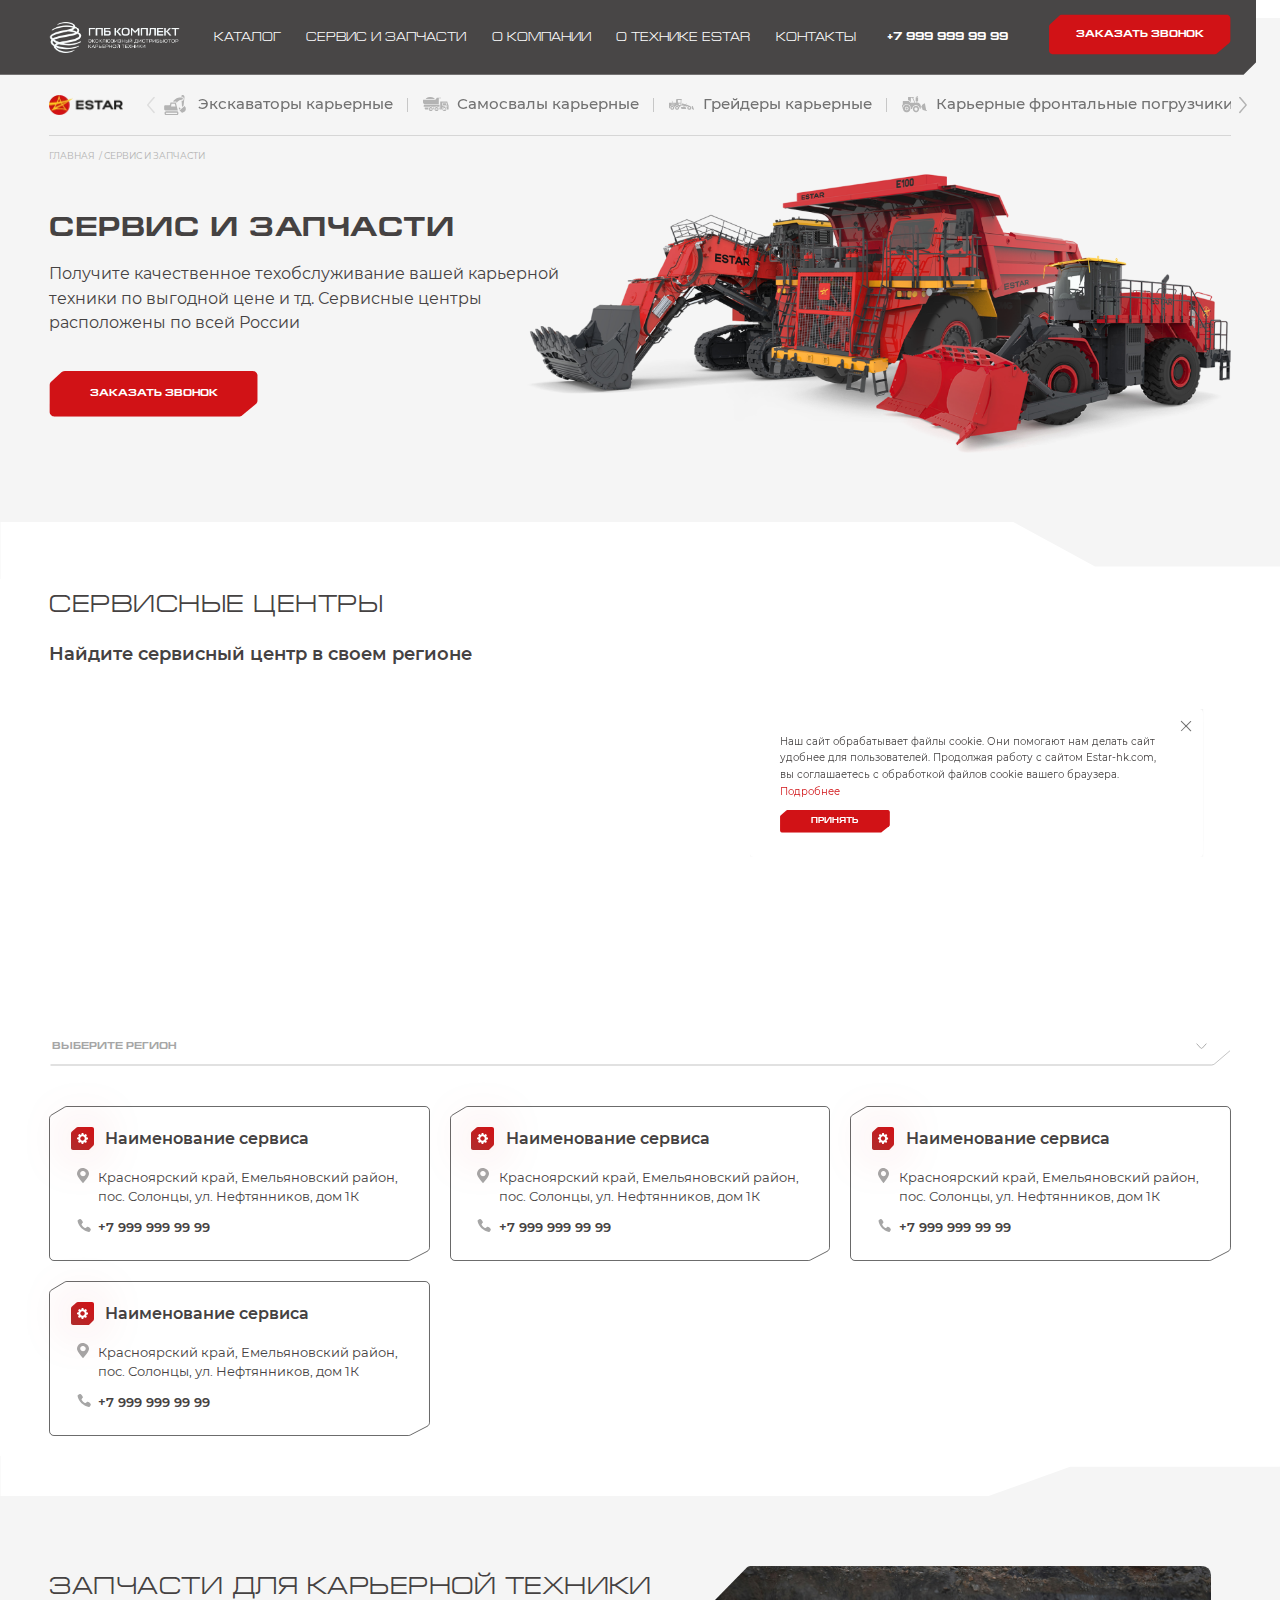
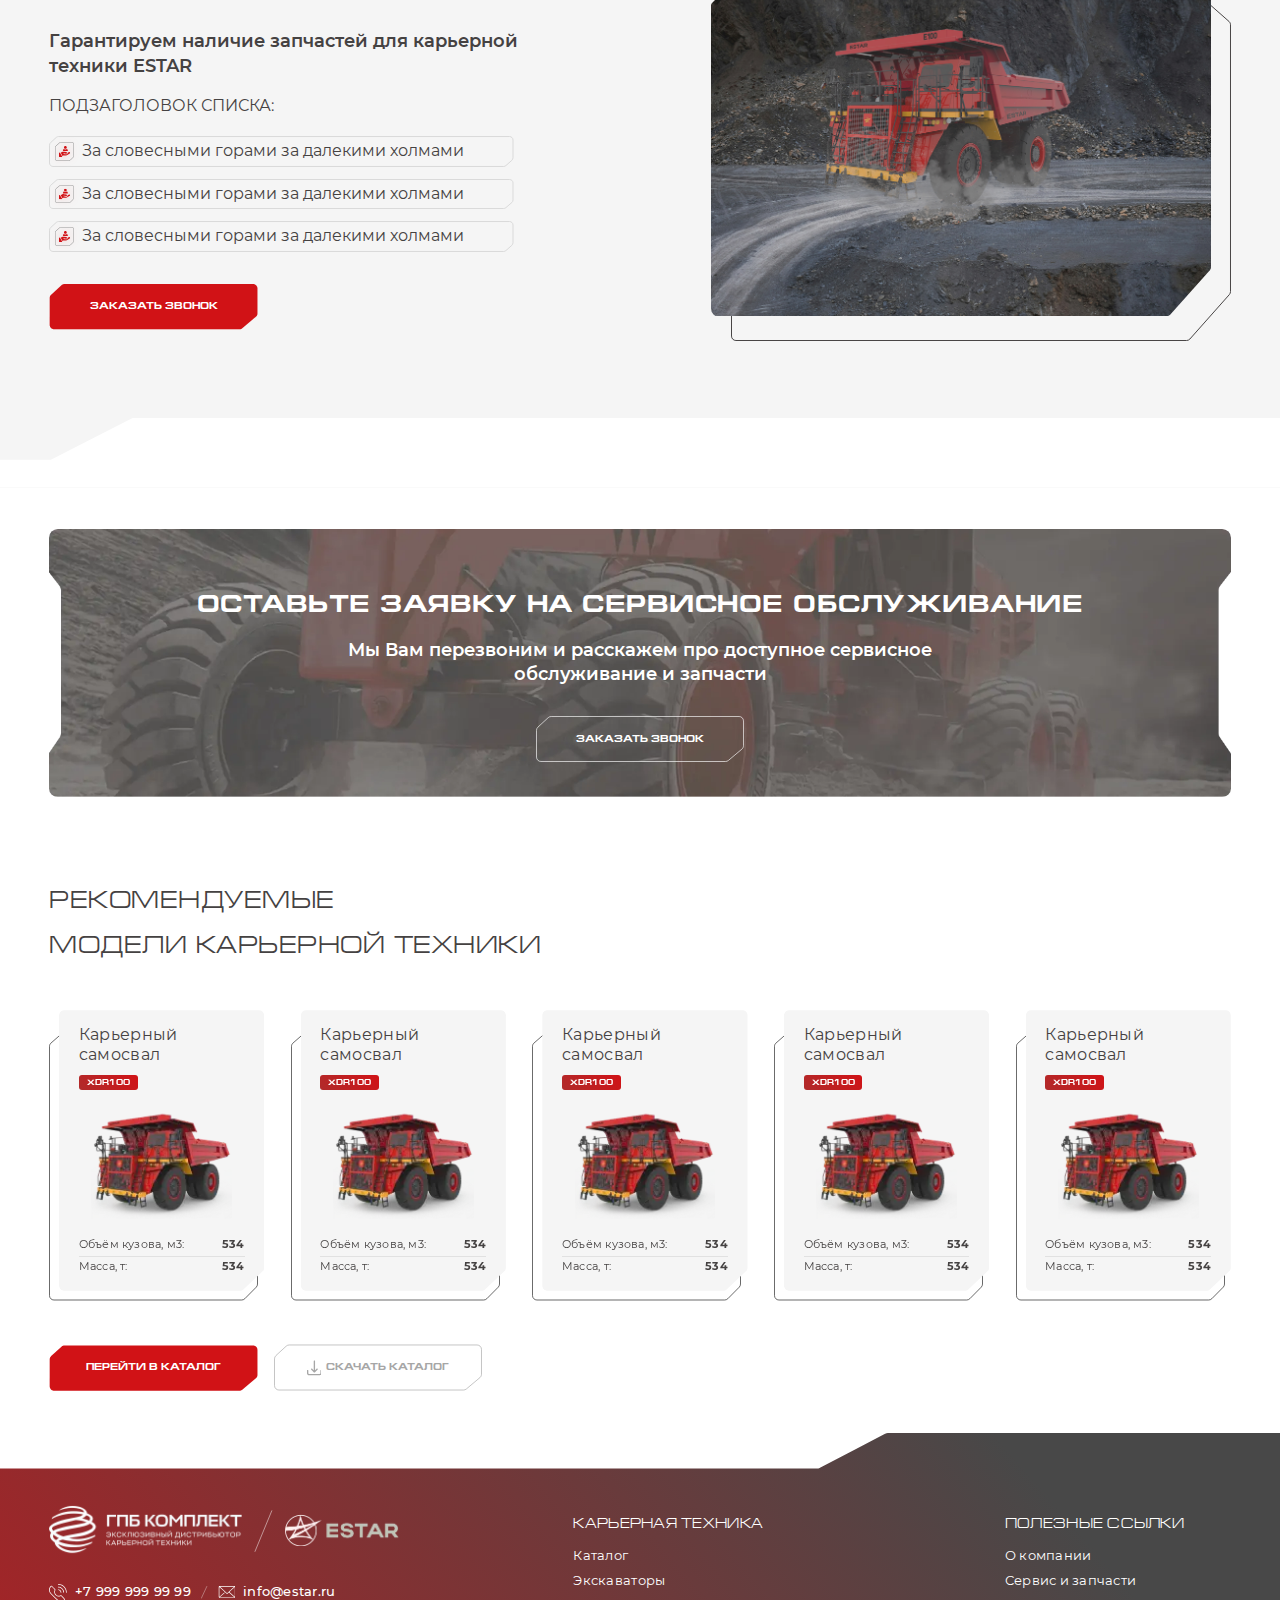
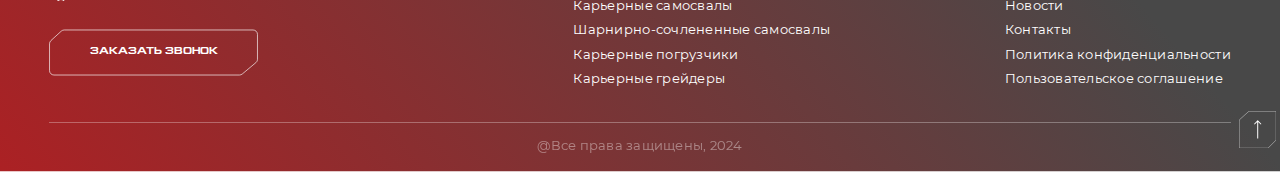
<file: service.html>
<!DOCTYPE html>
<html lang="ru">

<head>
    <meta charset="UTF-8">
    <!--    <meta name="viewport" content="width=device-width, initial-scale=1.0">-->
    <meta name="viewport" content="width=device-width, initial-scale=1, maximum-scale=1, minimum-scale=1, user-scalable=no">

    <meta name="description" content="">
    <meta name="keywords" content="">
    <link rel="stylesheet" href="css/libs.min.css">
    <link rel="stylesheet" href="css/style.min.css">
    <script src="https://api-maps.yandex.ru/2.1/?lang=ru_RU&amp;apikey=9133eb49-3a97-4b2d-90be-6b80a97a5036"></script>
    <title>Сервис и запчасти</title>
</head>


<body class="m-page">
    <div class="wrapper">
        <header id="header" class="header">
            <div class="container">
                <div class="mob-menu">
                    <div class="mob-menu__top">
                        <a href="" class="mob-menu__logo">
                            <img src="img/logo.webp" alt="">
                        </a>
                        <div class="mob-menu__links slider">
                            <div class="slider__wrap">
                                <div class="swiper-container">
                                    <div class="swiper-wrapper">
                                        <div class="swiper-slide">
                                            <a href="" class="mob-menu__link">
                                                <span class="mob-menu__link-icon">
                                        <svg width="22" height="21" viewBox="0 0 22 21" fill="none" xmlns="http://www.w3.org/2000/svg">
                                            <path d="M11.8401 7.64502H6.46808C6.28431 8.3857 6.07757 9.11632 5.93317 9.85364C5.86098 10.2156 5.6969 10.296 5.3753 10.2927C4.06265 10.2927 2.72047 10.2927 1.39469 10.3128C0.429893 10.3195 0 10.7485 0 11.7305C0 12.5851 0 13.4364 0 14.291C0 15.273 0.423329 15.6953 1.38813 15.6953H13.878L11.8401 7.64502ZM7.01939 11.6232C7.15394 10.7384 7.2852 9.87375 7.41975 8.97221C8.52566 8.97221 9.60859 8.97221 10.7014 8.97221C10.7484 8.98447 10.7919 9.00828 10.8279 9.04157C10.8639 9.07486 10.8915 9.11662 10.9081 9.16324C11.1378 9.96424 11.3511 10.7719 11.5841 11.6165L7.01939 11.6232Z" fill="#B3B3B3"/>
                                            <path d="M14.4721 18.3359C14.4721 17.2064 13.8453 16.5763 12.7394 16.5763H7.48878C5.67076 16.5763 3.85603 16.5763 2.03801 16.5763C1.82524 16.5665 1.61278 16.6017 1.41402 16.6799C1.21526 16.758 1.0345 16.8774 0.883125 17.0304C0.731754 17.1834 0.613054 17.3668 0.534506 17.569C0.455957 17.7712 0.419261 17.9878 0.42673 18.2051C0.42673 18.4766 0.42673 18.7481 0.42673 19.0196C0.424974 19.2303 0.464372 19.4392 0.542621 19.6342C0.620871 19.8292 0.7364 20.0063 0.882455 20.1552C1.02851 20.304 1.20216 20.4216 1.39324 20.5011C1.58433 20.5806 1.78902 20.6204 1.99535 20.6182C2.27428 20.6182 2.55322 20.6182 2.83216 20.6182H12.7755C13.8289 20.6182 14.4524 19.9781 14.4721 18.9023V18.3359ZM12.4342 19.2676H7.46909C5.71999 19.2676 3.97088 19.2676 2.2185 19.2676C1.85095 19.2676 1.72953 19.1536 1.74266 18.7782C1.7722 17.8532 1.63109 17.9203 2.56635 17.9203C5.90485 17.9203 9.24117 17.9203 12.5753 17.9203C13.1463 17.9203 13.1463 17.9203 13.1496 18.5034C13.1561 19.2676 13.1561 19.2676 12.4342 19.2676Z" fill="#B3B3B3"/>
                                            <path d="M17.9897 4.759C17.5959 4.8629 17.1824 4.89977 16.7821 4.99026C15.9514 5.1493 15.1647 5.49136 14.4766 5.99261C13.7886 6.49386 13.2158 7.14225 12.7982 7.89264C12.7785 7.92615 12.7555 7.95631 12.703 8.0334C12.5816 7.69825 12.4602 7.38656 12.3749 7.07823C12.2895 6.76989 12.1845 6.72297 11.9056 6.72632C10.8883 6.74643 9.87098 6.72632 8.83398 6.72632C8.83398 6.66264 8.83398 6.61572 8.86024 6.59226C10.3238 4.91652 12.0139 3.52901 14.1601 2.87882C15.3559 2.55698 16.5996 2.46269 17.8289 2.60065C18.5476 2.65427 19.0136 3.09332 19.0431 3.60609C19.0726 4.11887 18.7051 4.57467 17.9897 4.759Z" fill="#B3B3B3"/>
                                            <path d="M20.4749 17.133C19.8135 17.5226 19.1167 17.8459 18.3943 18.0982C18.3337 18.1214 18.2686 18.1298 18.2042 18.1228C18.1399 18.1158 18.078 18.0936 18.0235 18.058C17.2129 17.3441 16.4188 16.6135 15.5918 15.8561L20.675 11.2344C22.4832 12.8665 22.4734 15.7522 20.4749 17.133Z" fill="#B3B3B3"/>
                                            <path d="M20.6437 2.25551C20.3451 5.02719 20.0432 7.76534 19.7413 10.5203C19.7354 10.6432 19.6905 10.7609 19.6133 10.8554C19.1572 11.2777 18.6813 11.6866 18.1497 12.1558C17.9922 10.0209 17.8215 7.96643 17.6837 5.87846C18.3958 5.78462 19.1309 5.68743 19.5313 5.01713C19.7445 4.64857 19.8578 4.22864 19.8594 3.80054C19.8594 2.45995 19.2228 1.93377 17.2735 1.54835C17.2715 1.34139 17.3127 1.13637 17.3941 0.946855C17.4756 0.757344 17.5956 0.587669 17.7461 0.449066C17.9168 0.293526 18.1165 0.17485 18.3333 0.100173C18.55 0.0254957 18.7793 -0.00363964 19.0074 0.0145187C19.2355 0.0326771 19.4576 0.097754 19.6604 0.205836C19.8632 0.313919 20.0425 0.462774 20.1876 0.643452C20.3644 0.867922 20.4957 1.12602 20.574 1.40275C20.6523 1.67948 20.676 1.96935 20.6437 2.25551Z" fill="#B3B3B3"/>
                                            <path d="M16.77 13.6404L15.2703 15.0112C15.1062 14.3577 14.9422 13.7812 14.8371 13.1913C14.8175 13.0606 15.0439 12.8562 15.1916 12.7422C15.2421 12.715 15.2984 12.7007 15.3556 12.7007C15.4128 12.7007 15.4692 12.715 15.5197 12.7422C15.9332 13.0204 16.3237 13.3153 16.77 13.6404Z" fill="#B3B3B3"/>
                                        </svg>
                                    </span>
                                                <span class="mob-menu__link-title">Экскаваторы карьерные </span>
                                            </a>
                                        </div>
                                        <div class="swiper-slide">
                                            <a href="" class="mob-menu__link">
                                                <span class="mob-menu__link-icon">
                                        <svg width="26" height="15" viewBox="0 0 26 15" fill="none" xmlns="http://www.w3.org/2000/svg">
                                            <path d="M18.3824 0.954106C18.3824 1.18727 18.2088 1.23023 18.0068 1.22716H16.0597V7.29875H1.95051C1.84517 7.28664 1.7385 7.29183 1.63493 7.31409C1.56111 7.35066 1.47966 7.37031 1.39683 7.37154C1.31399 7.37277 1.23196 7.35555 1.15702 7.3212C1.08209 7.28685 1.01624 7.23627 0.964514 7.17335C0.912791 7.11043 0.87657 7.03684 0.858625 6.9582C0.816338 6.88102 0.762051 6.81065 0.697683 6.74958C0.422618 6.45431 0.218936 6.10298 0.101544 5.72131C-0.0158486 5.33964 -0.0439818 4.93728 0.0192031 4.54368C0.0428987 4.094 0.0428987 3.64343 0.0192031 3.19375C0.0192031 2.78571 0.0917847 2.71821 0.511496 2.71821C4.4835 2.71821 8.4555 2.71821 12.4275 2.71821C12.5452 2.72946 12.6636 2.70626 12.7677 2.65159C12.8717 2.59693 12.9565 2.51329 13.0113 2.41141C13.3521 1.88167 13.7108 1.36113 14.0874 0.849793C14.1353 0.79243 14.1946 0.745159 14.2619 0.71087C14.3292 0.676581 14.403 0.655996 14.4787 0.650372C15.6463 0.635032 16.8171 0.650372 17.9879 0.650372C18.2183 0.644236 18.3824 0.717869 18.3824 0.954106Z" fill="#B3B3B3"/>
                                            <path d="M26.0017 9.04139C26.0017 10.1612 25.9701 11.278 25.9512 12.3947C25.9512 12.766 25.8818 12.8242 25.5094 12.8242H24.3828C24.4788 12.353 24.4415 11.8652 24.2748 11.413C24.108 10.9607 23.8182 10.561 23.4361 10.2563H24.1619C24.5122 10.2563 24.5816 10.1581 24.6132 9.81453C24.7078 8.79595 24.4049 7.83873 24.1713 6.86617L23.9725 6.0378C23.9599 5.94369 23.9107 5.85786 23.835 5.79795C23.7592 5.73803 23.6628 5.70859 23.5655 5.71566H20.0437C19.9928 5.71083 19.9416 5.71706 19.8935 5.7339C19.8455 5.75074 19.8019 5.77776 19.7659 5.81301C19.73 5.84826 19.7026 5.89086 19.6856 5.9377C19.6687 5.98454 19.6627 6.03446 19.6681 6.08382C19.6681 6.92753 19.6681 7.77123 19.6681 8.61493C19.6681 8.86958 19.8291 8.97389 20.0815 8.97389C20.7789 8.97389 21.4732 8.97389 22.1706 8.97389H22.5241V9.76851C20.659 9.2316 18.794 10.738 19.0843 12.8181C18.6236 12.8181 18.1629 12.8365 17.7084 12.8181C17.497 12.8181 17.4844 12.6033 17.4844 12.4285V4.94866C17.4844 4.54061 17.538 4.48539 17.9483 4.48539C20.0279 4.48539 22.1044 4.48539 24.184 4.48539C24.2979 4.47125 24.4131 4.50083 24.505 4.56784C24.5969 4.63485 24.6583 4.73403 24.6763 4.84435C25.0928 6.12371 25.5188 7.39693 25.9386 8.67629C25.9793 8.794 26.0006 8.91721 26.0017 9.04139Z" fill="#B3B3B3"/>
                                            <path d="M16.8419 7.89404V9.96495C16.0751 9.88211 15.3051 10.0938 14.5477 9.80848C13.9534 9.5967 13.298 9.61538 12.7174 9.86064C12.5694 9.91703 12.4124 9.94816 12.2535 9.95268C11.5056 9.95268 10.7609 9.95268 10.013 9.95268C9.50189 9.97913 8.98988 9.92209 8.49821 9.78394C7.93259 9.61165 7.32155 9.64769 6.7815 9.88518C6.69039 9.92283 6.59319 9.94464 6.49433 9.94961C4.60089 9.94961 2.71482 9.94961 0.836117 9.94961C0.794077 9.95198 0.751929 9.95198 0.709889 9.94961C0.709889 9.54157 0.681487 9.14886 0.709889 8.76229C0.753623 8.51317 0.889965 8.28834 1.09301 8.13054C1.29605 7.97273 1.55165 7.89293 1.81124 7.90632C4.07073 7.90632 6.32918 7.90632 8.58657 7.90632L16.8419 7.89404Z" fill="#B3B3B3"/>
                                            <path d="M11.9423 2.1109H2.74023C2.95019 1.70168 3.26141 1.34957 3.64593 1.08618C4.517 0.467167 5.55141 0.102153 6.62809 0.0338531C8.02163 -0.128748 9.43191 0.151063 10.6485 0.831536C11.1944 1.13187 11.6427 1.57513 11.9423 2.1109Z" fill="#B3B3B3"/>
                                            <path d="M21.7757 10.2567C21.3626 10.2494 20.9566 10.3619 20.6095 10.5798C20.2624 10.7977 19.99 11.1113 19.827 11.4803C19.6639 11.8494 19.6177 12.2574 19.6941 12.6522C19.7705 13.0469 19.9662 13.4106 20.2561 13.6968C20.546 13.983 20.917 14.1788 21.3218 14.2591C21.7267 14.3395 22.1469 14.3008 22.529 14.1479C22.9112 13.9951 23.2378 13.7351 23.4672 13.401C23.6967 13.067 23.8186 12.6741 23.8174 12.2724C23.8229 12.0088 23.7741 11.7468 23.6738 11.5019C23.5735 11.2569 23.4239 11.034 23.2336 10.8461C23.0433 10.6583 22.8163 10.5094 22.5659 10.4081C22.3155 10.3069 22.0469 10.2554 21.7757 10.2567ZM21.7757 13.3247C21.4896 13.3178 21.2171 13.2051 21.0136 13.0096C20.8101 12.814 20.691 12.5504 20.6806 12.2724C20.6953 12.0062 20.815 11.7559 21.015 11.5735C21.2149 11.3912 21.4795 11.2909 21.7536 11.2937C22.0197 11.2991 22.2736 11.4036 22.4627 11.5858C22.6518 11.7679 22.7617 12.0137 22.7697 12.2724C22.7656 12.5381 22.6588 12.7926 22.4705 12.9853C22.2823 13.1779 22.0263 13.2947 21.7536 13.3124L21.7757 13.3247Z" fill="#B3B3B3"/>
                                            <path d="M13.7429 10.2565C13.332 10.2529 12.9292 10.3677 12.5854 10.5864C12.2416 10.8052 11.9721 11.118 11.811 11.4855C11.6499 11.853 11.6044 12.2587 11.6802 12.6513C11.7561 13.0439 11.9498 13.4059 12.237 13.6915C12.5243 13.9772 12.8921 14.1737 13.2941 14.2563C13.6961 14.3389 14.1143 14.3039 14.4959 14.1557C14.8774 14.0074 15.2053 13.7526 15.438 13.4234C15.6707 13.0942 15.798 12.7053 15.8036 12.3059C15.813 12.0382 15.7665 11.7714 15.6668 11.5217C15.5672 11.2719 15.4166 11.0444 15.224 10.8528C15.0313 10.6613 14.8008 10.5097 14.5462 10.4072C14.2917 10.3047 14.0184 10.2534 13.7429 10.2565ZM13.7113 13.3245C13.5751 13.319 13.4413 13.2873 13.3177 13.2314C13.194 13.1755 13.083 13.0963 12.9909 12.9985C12.8988 12.9008 12.8275 12.7862 12.7811 12.6616C12.7347 12.5369 12.7141 12.4046 12.7204 12.2722C12.7254 12.0142 12.835 11.7686 13.0253 11.5887C13.2156 11.4089 13.4712 11.3094 13.7366 11.3119C14.0114 11.3141 14.2747 11.4193 14.4717 11.6056C14.6686 11.792 14.784 12.045 14.7937 12.312C14.78 12.582 14.6599 12.8365 14.4584 13.0227C14.2568 13.2089 13.9894 13.3125 13.7113 13.3122V13.3245Z" fill="#B3B3B3"/>
                                            <path d="M7.85756 10.2565C7.44507 10.2522 7.0406 10.3673 6.69557 10.5871C6.35055 10.807 6.08057 11.1216 5.91996 11.491C5.75935 11.8604 5.71537 12.2679 5.79361 12.6617C5.87185 13.0554 6.06879 13.4177 6.35936 13.7023C6.64994 13.987 7.02103 14.1812 7.42544 14.2603C7.82986 14.3394 8.24933 14.2997 8.63051 14.1464C9.01169 13.9931 9.33736 13.733 9.5661 13.3993C9.79484 13.0655 9.91632 12.6732 9.91509 12.2721C9.91974 12.0075 9.86981 11.7446 9.76826 11.499C9.6667 11.2534 9.51558 11.0301 9.3238 10.8422C9.13202 10.6544 8.90347 10.5057 8.65164 10.4051C8.39981 10.3045 8.12981 10.254 7.85756 10.2565ZM7.85756 13.3245C7.58326 13.3173 7.32274 13.206 7.13168 13.0146C6.94063 12.8231 6.83418 12.5665 6.83511 12.2998C6.83676 12.0382 6.94435 11.7879 7.13456 11.603C7.32477 11.4181 7.58226 11.3135 7.85125 11.3119C8.11971 11.3154 8.37732 11.4154 8.57432 11.5928C8.77131 11.7701 8.89371 12.0122 8.91789 12.2721C8.9077 12.5448 8.79173 12.8037 8.59327 12.9966C8.39481 13.1895 8.12858 13.3023 7.8481 13.3122L7.85756 13.3245Z" fill="#B3B3B3"/>
                                            <path d="M24.0182 9.3884C24.0182 9.4651 24.0182 9.54486 23.9993 9.64304H23.163C23.163 9.35465 23.163 9.08466 23.163 8.81161C23.163 8.48333 23.0494 8.37595 22.7054 8.37288H20.3008V6.31732C21.0676 6.31732 21.8218 6.31732 22.5729 6.31732C22.8348 6.31732 23.163 6.24368 23.3334 6.36947C23.5038 6.49526 23.5165 6.82354 23.5764 7.06898C23.7626 7.83291 24.1034 8.5723 24.0182 9.3884Z" fill="#B3B3B3"/>
                                            <path d="M5.20002 12.8121C4.32904 12.8121 3.50224 12.8366 2.67544 12.8121C2.43043 12.7663 2.20825 12.6421 2.04429 12.4592C1.89402 12.2914 1.7975 12.0845 1.76659 11.864C1.74447 11.5412 1.74447 11.2174 1.76659 10.8945C1.76659 10.6982 1.86126 10.5693 2.08216 10.5693H5.86903C5.58879 10.8687 5.38279 11.2265 5.26682 11.6152C5.15085 12.004 5.128 12.4134 5.20002 12.8121Z" fill="#B3B3B3"/>
                                            <path d="M11.1048 12.8058H10.4989C10.5678 12.4097 10.5449 12.0037 10.4319 11.6173C10.3189 11.2309 10.1186 10.8739 9.8457 10.5723H11.6981C11.4299 10.8755 11.2369 11.2346 11.134 11.6219C11.0311 12.0091 11.0212 12.4142 11.1048 12.8058Z" fill="#B3B3B3"/>
                                            <path d="M16.864 10.5757V12.8092H16.3811C16.4555 12.4147 16.4374 12.009 16.3281 11.6223C16.2188 11.2356 16.0212 10.8779 15.75 10.5757H16.864Z" fill="#B3B3B3"/>
                                            <path d="M21.7526 11.2994C21.4796 11.2965 21.2158 11.396 21.0161 11.577C20.8163 11.7581 20.6959 12.0069 20.6797 12.2719C20.6943 12.5431 20.8123 12.7992 21.0107 12.9904C21.2091 13.1816 21.4736 13.294 21.7526 13.3059C22.0243 13.2883 22.2794 13.1723 22.4675 12.981C22.6556 12.7896 22.7631 12.5366 22.7688 12.2719C22.7592 12.0143 22.6485 11.7701 22.4596 11.5892C22.2707 11.4084 22.0177 11.3047 21.7526 11.2994ZM21.7526 12.7168C21.6329 12.7168 21.5182 12.6706 21.4335 12.5883C21.3489 12.506 21.3014 12.3944 21.3014 12.2781C21.3014 12.1617 21.3489 12.0501 21.4335 11.9678C21.5182 11.8856 21.6329 11.8393 21.7526 11.8393C21.8723 11.8393 21.9871 11.8856 22.0717 11.9678C22.1564 12.0501 22.2039 12.1617 22.2039 12.2781C22.2039 12.3944 22.1564 12.506 22.0717 12.5883C21.9871 12.6706 21.8723 12.7168 21.7526 12.7168Z" fill="white"/>
                                            <path d="M21.752 12.7173C21.6324 12.7173 21.5176 12.6711 21.433 12.5888C21.3483 12.5065 21.3008 12.3949 21.3008 12.2786C21.3008 12.1622 21.3483 12.0506 21.433 11.9683C21.5176 11.8861 21.6324 11.8398 21.752 11.8398C21.8717 11.8398 21.9865 11.8861 22.0711 11.9683C22.1558 12.0506 22.2033 12.1622 22.2033 12.2786C22.2033 12.3949 22.1558 12.5065 22.0711 12.5888C21.9865 12.6711 21.8717 12.7173 21.752 12.7173Z" fill="#B3B3B3"/>
                                            <path d="M14.1815 12.2721C14.182 12.3305 14.1703 12.3884 14.1472 12.4423C14.124 12.4961 14.0899 12.5449 14.0468 12.5856C14.0038 12.6263 13.9527 12.6581 13.8967 12.6791C13.8406 12.7001 13.7808 12.7099 13.7208 12.7078C13.6011 12.7078 13.4863 12.6616 13.4017 12.5793C13.3171 12.497 13.2695 12.3854 13.2695 12.2691C13.2695 12.1527 13.3171 12.0411 13.4017 11.9589C13.4863 11.8766 13.6011 11.8304 13.7208 11.8304C13.7814 11.8283 13.8417 11.8382 13.8982 11.8596C13.9546 11.8809 14.006 11.9133 14.0491 11.9547C14.0923 11.996 14.1263 12.0455 14.149 12.1001C14.1718 12.1547 14.1829 12.2133 14.1815 12.2721Z" fill="#B3B3B3"/>
                                            <path d="M8.29379 12.2905C8.29395 12.3492 8.28164 12.4073 8.25765 12.4611C8.23366 12.515 8.1985 12.5634 8.15437 12.6035C8.11023 12.6435 8.05807 12.6742 8.00116 12.6938C7.94424 12.7133 7.88379 12.7212 7.82359 12.717C7.7039 12.7137 7.59045 12.6644 7.50819 12.5798C7.42593 12.4952 7.38159 12.3823 7.38494 12.266C7.38829 12.1496 7.43905 12.0393 7.52604 11.9593C7.61304 11.8794 7.72915 11.8363 7.84883 11.8395C7.90929 11.8381 7.96937 11.849 8.02528 11.8714C8.08118 11.8938 8.13166 11.9273 8.17352 11.9697C8.21538 12.0121 8.24769 12.0626 8.2684 12.1178C8.2891 12.173 8.29775 12.2319 8.29379 12.2905Z" fill="#B3B3B3"/>
                                        </svg>
                                    </span>
                                                <span class="mob-menu__link-title">Самосвалы карьерные </span>
                                            </a>
                                        </div>
                                        <div class="swiper-slide">
                                            <a href="" class="mob-menu__link">
                                                <span class="mob-menu__link-icon">
                                        <svg width="25" height="11" viewBox="0 0 25 11" fill="none" xmlns="http://www.w3.org/2000/svg">
                                            <path d="M12.8929 0.635351C12.8422 0.449304 12.7312 0.285688 12.5775 0.170586C12.4237 0.0554845 12.2362 -0.004477 12.0447 0.000260662H8.03411C7.3888 0.000260662 7.06404 0.325215 7.05983 0.975124C7.05983 1.80074 7.05983 2.62318 7.05983 3.4488C7.05983 3.65203 7.022 3.74094 6.79183 3.73777C5.78288 3.73777 4.77392 3.73777 3.76497 3.73777C3.54426 3.73777 3.49066 3.66156 3.49381 3.45198C3.51223 3.06974 3.5038 2.68667 3.46859 2.30564C3.46049 2.2218 3.43506 2.14059 3.39392 2.06725C3.35278 1.99391 3.29685 1.93006 3.22973 1.87981C3.1626 1.82956 3.08577 1.79402 3.00419 1.77548C2.9226 1.75694 2.83806 1.75581 2.75601 1.77216C2.78439 1.90871 2.75601 2.10876 2.8443 2.16274C2.91856 2.21451 2.97666 2.28649 3.01184 2.37026C3.04701 2.45404 3.05779 2.54617 3.04293 2.63588C3.04293 2.90897 3.02717 3.18524 3.04293 3.45833C3.0587 3.68061 2.97672 3.74094 2.76547 3.73777C2.05605 3.73777 1.34978 3.73777 0.640362 3.73777C0.110661 3.73777 0.00976562 3.84891 0.00976562 4.37286V8.65971C0.00976562 9.26622 0.290381 9.46628 0.879989 9.2948C0.775114 8.67838 0.907509 8.04488 1.25021 7.52334C1.5929 7.00179 2.12013 6.63144 2.72448 6.48771C4.04243 6.18921 5.00409 6.80525 5.68198 8.39298C5.71036 8.29771 5.73243 8.21515 5.75765 8.13259C5.91179 7.62963 6.22377 7.19059 6.64675 6.8814C7.06973 6.57221 7.58089 6.40955 8.10347 6.41785C8.62055 6.4285 9.1209 6.60432 9.53232 6.91993C9.94375 7.23555 10.245 7.67465 10.3925 8.17387C10.4063 8.234 10.4318 8.29078 10.4675 8.34093C10.5033 8.39107 10.5485 8.43359 10.6006 8.46601C10.7867 8.5327 10.856 8.35487 10.9159 8.21515C11.3637 7.39906 11.8145 6.58614 12.2559 5.76688C12.3147 5.64507 12.3459 5.51169 12.3474 5.3763C12.3474 4.01085 12.3474 2.64647 12.3474 1.28314C12.3474 1.06086 12.3852 0.933843 12.6406 0.965598C12.896 0.997352 12.9275 0.848106 12.8929 0.635351ZM2.60152 5.39853C2.60152 5.44616 2.49432 5.53825 2.45963 5.52872C2.42495 5.51919 2.30514 5.43981 2.29883 5.38265C2.27991 5.19212 2.29883 4.99842 2.29883 4.80789C2.29883 4.61737 2.36504 4.51893 2.61413 4.60784C2.60782 4.87458 2.61413 5.13496 2.60152 5.39853ZM3.36769 5.36042C3.34877 5.4271 3.27626 5.47791 3.22896 5.53825C3.17536 5.48426 3.07762 5.43346 3.07446 5.3763C3.05554 5.15761 3.05554 4.93767 3.07446 4.71898C3.07446 4.665 3.16275 4.61737 3.21004 4.56656C3.26364 4.62372 3.34877 4.66817 3.36454 4.73168C3.37793 4.8371 3.37793 4.94381 3.36454 5.04923C3.37739 5.1525 3.37845 5.25691 3.36769 5.36042ZM4.13387 5.38582C4.11848 5.42077 4.09547 5.45177 4.06653 5.47651C4.0376 5.50125 4.00349 5.5191 3.96676 5.52872C3.93838 5.52872 3.84379 5.43663 3.84064 5.38265C3.82561 5.17122 3.82561 4.95899 3.84064 4.74756C3.84064 4.68723 3.93838 4.63642 3.98883 4.57926C4.03928 4.63642 4.1181 4.68723 4.13387 4.75391C4.14654 4.85194 4.14654 4.9512 4.13387 5.04923C4.14635 5.16532 4.14635 5.28243 4.13387 5.39853V5.38582ZM4.90004 5.40805C4.90004 5.45251 4.80861 5.53507 4.77077 5.52872C4.73623 5.52333 4.70352 5.50952 4.6755 5.48849C4.64747 5.46745 4.62497 5.43984 4.60997 5.40805C4.59871 5.32375 4.59871 5.23832 4.60997 5.15402C4.60997 5.11909 4.60997 5.08733 4.60997 5.05558C4.60997 5.02382 4.60997 4.98572 4.60997 4.95079C4.59733 4.86765 4.59733 4.78306 4.60997 4.69993C4.62446 4.66837 4.6464 4.64087 4.67388 4.61984C4.70137 4.5988 4.73355 4.58487 4.76762 4.57926C4.80861 4.57926 4.89689 4.6523 4.90004 4.69675C4.91232 4.93051 4.91232 5.16476 4.90004 5.39853V5.40805ZM5.67567 5.39853C5.66087 5.43453 5.63813 5.46667 5.60918 5.49252C5.58023 5.51838 5.54583 5.53727 5.50857 5.54777C5.47388 5.54777 5.37614 5.45886 5.36984 5.40488C5.35567 5.17859 5.35567 4.95162 5.36984 4.72533C5.38128 4.69227 5.40088 4.66268 5.42681 4.63935C5.45273 4.61601 5.48412 4.59971 5.51803 4.59196C5.55262 4.59872 5.58494 4.6142 5.61196 4.63698C5.63898 4.65975 5.65982 4.68906 5.67252 4.72216C5.68361 4.83938 5.68361 4.9574 5.67252 5.07463C5.68783 5.18198 5.68889 5.2909 5.67567 5.39853ZM8.86649 3.03917V0.952896H9.6705C10.2696 0.952896 10.8686 0.952896 11.4677 0.952896C11.619 0.952896 11.7073 0.978299 11.7073 1.1593C11.7073 1.98068 11.7073 2.80418 11.7073 3.6298C11.7073 3.7854 11.6411 3.83621 11.4929 3.83621C10.8781 3.83621 10.2601 3.83621 9.64213 3.83621C9.44058 3.816 9.25249 3.72511 9.11071 3.57943C8.96894 3.43374 8.8825 3.24252 8.86649 3.03917ZM11.5276 5.71607C11.4599 5.8016 11.3634 5.85921 11.2565 5.87802C10.8939 5.89707 10.5281 5.87802 10.1655 5.87802C9.80293 5.87802 9.71149 5.77958 9.68942 5.43663C9.67366 5.14767 9.68942 4.85552 9.68942 4.56021C9.68942 4.40779 9.77455 4.38238 9.90067 4.38556H10.7204C10.9821 4.38556 11.247 4.38556 11.5087 4.38556C11.5781 4.38556 11.6979 4.46812 11.6979 4.51258C11.6884 4.92221 11.8051 5.35089 11.5276 5.71607Z" fill="#B3B3B3"/>
                                            <path d="M19.9457 6.37984C19.659 6.46686 19.3821 6.58393 19.1196 6.72914C18.8185 6.95097 18.5397 7.20197 18.2872 7.47855C18.18 7.59286 18.1075 7.65002 17.9467 7.60239C17.5305 7.47537 17.108 7.36423 16.6855 7.25944C16.5732 7.2274 16.4542 7.2274 16.3419 7.25944C15.7459 7.44679 15.1532 7.6532 14.5604 7.85325C14.4988 7.8864 14.4407 7.92576 14.387 7.97074C14.5478 7.98662 14.6298 7.99932 14.7023 7.99932C15.2225 7.99932 15.7396 7.99932 16.2567 7.99932C16.3372 7.98621 16.4196 8.00502 16.4866 8.05179C16.5537 8.09857 16.6001 8.16967 16.6162 8.25018C16.799 8.80271 16.9977 9.34889 17.2026 9.93317C17.0986 9.95398 16.9932 9.96777 16.8873 9.97445C15.541 9.97445 14.1978 9.97445 12.8515 9.97445C12.7509 9.99021 12.6482 9.96585 12.5652 9.90656C12.4822 9.84726 12.4254 9.7577 12.4069 9.65691C12.2398 9.12661 12.0475 8.60901 11.8457 8.0279H13.8731C13.8731 7.47537 14.2483 7.36741 14.6298 7.24674C14.8883 7.16418 15.1437 7.07209 15.3991 6.98635C15.4007 6.96309 15.4007 6.93975 15.3991 6.91649C14.8568 6.77042 14.3176 6.618 13.7722 6.48463C13.6639 6.47603 13.5553 6.49572 13.4569 6.54179C13.0028 6.69104 12.552 6.85933 12.0317 7.02763C12.1957 6.71009 12.3092 6.46558 12.4637 6.23695C12.6975 5.90654 12.7989 5.49939 12.7475 5.09696C12.7222 4.91278 12.8011 4.83022 12.9745 4.76036C13.394 4.58196 13.8638 4.56389 14.2956 4.70955C14.9262 4.91596 15.5883 5.07156 16.2378 5.24621C16.3312 5.2686 16.4283 5.27019 16.5223 5.25085C16.6163 5.23151 16.7051 5.19172 16.7822 5.13426C16.8594 5.0768 16.9232 5.00305 16.9691 4.91817C17.015 4.83329 17.042 4.73934 17.0481 4.64287C17.0371 4.50655 17.0371 4.36955 17.0481 4.23324C17.0481 4.1729 17.1427 4.12527 17.1932 4.07129C17.2436 4.12527 17.3319 4.17608 17.335 4.23324C17.3508 4.50715 17.3508 4.78176 17.335 5.05568C17.335 5.11919 17.2499 5.18587 17.19 5.23668C17.0951 5.30511 16.9961 5.36767 16.8936 5.42403L17.9656 5.7257C18.4291 5.85589 18.9115 5.97021 19.3561 6.10993C19.5589 6.18533 19.756 6.27554 19.9457 6.37984Z" fill="#B3B3B3"/>
                                            <path d="M8.07729 6.81807C7.54378 6.81049 7.02913 7.01667 6.64656 7.39125C6.26399 7.76583 6.04484 8.27812 6.03731 8.81543C6.02978 9.35274 6.2345 9.87106 6.60643 10.2564C6.97836 10.6417 7.48703 10.8624 8.02054 10.8699C8.2847 10.8737 8.54702 10.825 8.7925 10.7267C9.03799 10.6283 9.26184 10.4822 9.45127 10.2968C9.64069 10.1113 9.792 9.89007 9.89653 9.64571C10.0011 9.40134 10.0568 9.13864 10.0605 8.87259C10.0642 8.60654 10.0159 8.34236 9.91825 8.09512C9.8206 7.84789 9.67556 7.62244 9.4914 7.43166C9.30724 7.24089 9.08757 7.08851 8.84494 6.98322C8.6023 6.87794 8.34146 6.82183 8.07729 6.81807ZM8.04576 9.62199C7.94383 9.62288 7.84277 9.6031 7.74858 9.56384C7.6544 9.52457 7.56903 9.46662 7.49754 9.39344C7.42605 9.32026 7.36992 9.23334 7.33247 9.13786C7.29503 9.04238 7.27704 8.94029 7.27959 8.83766C7.28041 8.7348 7.30139 8.63313 7.34133 8.53846C7.38127 8.44379 7.43938 8.358 7.51233 8.28601C7.58527 8.21402 7.67162 8.15725 7.7664 8.11895C7.86119 8.08066 7.96256 8.06159 8.06468 8.06285C8.16689 8.06237 8.26815 8.08265 8.36239 8.1225C8.45663 8.16235 8.54193 8.22094 8.61316 8.29476C8.6844 8.36858 8.74012 8.45611 8.77698 8.55212C8.81384 8.64814 8.83109 8.75065 8.8277 8.85354C8.82951 8.95658 8.81038 9.0589 8.77148 9.15422C8.73257 9.24954 8.67473 9.33584 8.60149 9.40781C8.52825 9.47979 8.44117 9.53592 8.3456 9.57275C8.25004 9.60958 8.148 9.62634 8.04576 9.62199Z" fill="#B3B3B3"/>
                                            <path d="M20.2868 6.81787C19.8893 6.82102 19.5015 6.94274 19.1726 7.16768C18.8437 7.39261 18.5883 7.71067 18.4388 8.08168C18.2892 8.45269 18.2522 8.86001 18.3323 9.25221C18.4125 9.6444 18.6062 10.0039 18.8891 10.2852C19.172 10.5666 19.5314 10.7572 19.9217 10.833C20.3121 10.9089 20.7161 10.8665 21.0826 10.7112C21.4491 10.556 21.7616 10.2948 21.9809 9.96075C22.2001 9.62669 22.3161 9.2347 22.3142 8.83428C22.3084 8.29692 22.0921 7.78359 21.7125 7.40598C21.3328 7.02837 20.8204 6.817 20.2868 6.81787ZM20.2868 9.6218C20.185 9.62308 20.084 9.60383 19.9897 9.56518C19.8954 9.52654 19.8098 9.46928 19.7378 9.39678C19.6658 9.32428 19.6089 9.23801 19.5706 9.14304C19.5322 9.04807 19.5131 8.94633 19.5144 8.84381C19.5148 8.74123 19.5352 8.63973 19.5746 8.54511C19.614 8.4505 19.6714 8.36462 19.7438 8.29238C19.8161 8.22013 19.9018 8.16294 19.9961 8.12407C20.0903 8.0852 20.1913 8.06541 20.2931 8.06583C20.3952 8.0645 20.4965 8.08397 20.5908 8.12308C20.6852 8.16219 20.7708 8.22012 20.8424 8.2934C20.9139 8.36667 20.97 8.45377 21.0073 8.54945C21.0446 8.64513 21.0623 8.74742 21.0593 8.85016C21.062 8.95276 21.0437 9.05482 21.0058 9.15006C20.9678 9.2453 20.9109 9.33171 20.8385 9.40398C20.7662 9.47626 20.6799 9.53286 20.585 9.57032C20.4902 9.60778 20.3887 9.6253 20.2868 9.6218Z" fill="#B3B3B3"/>
                                            <path d="M3.24082 6.81796C2.97665 6.82046 2.71556 6.87534 2.47245 6.97947C2.22935 7.08359 2.00898 7.23492 1.82394 7.42482C1.45024 7.80833 1.24312 8.32564 1.24814 8.86295C1.25315 9.40026 1.4699 9.91356 1.8507 10.2899C2.23149 10.6663 2.74515 10.8749 3.27866 10.8698C3.81217 10.8648 4.32183 10.6465 4.69553 10.263C5.06923 9.87947 5.27636 9.36216 5.27134 8.82485C5.26632 8.28753 5.04958 7.77424 4.66878 7.39787C4.28798 7.02151 3.77433 6.81291 3.24082 6.81796ZM3.27235 9.62188C3.17042 9.62442 3.06901 9.60644 2.97407 9.569C2.87912 9.53156 2.79256 9.4754 2.71944 9.40384C2.64632 9.33227 2.58812 9.24672 2.54825 9.1522C2.50838 9.05769 2.48765 8.95611 2.48726 8.85342C2.4864 8.6462 2.56668 8.44698 2.7107 8.29897C2.85471 8.15096 3.05085 8.06608 3.25659 8.06274C3.35861 8.06015 3.4601 8.07838 3.55495 8.11632C3.6498 8.15426 3.73604 8.21114 3.8085 8.28352C3.88096 8.3559 3.93813 8.4423 3.97658 8.53751C4.01503 8.63272 4.03395 8.73478 4.03222 8.83755C4.037 8.94021 4.02076 9.04277 3.98452 9.13884C3.94827 9.23492 3.89279 9.32246 3.82152 9.39602C3.75026 9.46958 3.66473 9.52759 3.57025 9.56645C3.47578 9.6053 3.37437 9.62417 3.27235 9.62188Z" fill="#B3B3B3"/>
                                            <path d="M24.7446 10.6472C24.1329 10.752 23.7356 10.4027 23.291 10.0757C23.1324 9.98459 23.005 9.84719 22.9257 9.68163C22.8463 9.51607 22.8187 9.33014 22.8465 9.14843C22.8622 8.88404 22.8622 8.61895 22.8465 8.35456C22.8465 7.97986 22.8465 7.60516 22.8465 7.23046C22.8465 7.04945 22.8937 6.97007 23.0924 6.96689C23.7514 6.96689 23.7514 6.94466 23.9752 7.57658C24.2905 8.49746 24.6247 9.41516 24.9463 10.336C25.0441 10.6155 25.022 10.5964 24.7446 10.6472Z" fill="#B3B3B3"/>
                                        </svg>
                                    </span>
                                                <span class="mob-menu__link-title">Грейдеры карьерные </span>
                                            </a>
                                        </div>
                                        <div class="swiper-slide">
                                            <a href="" class="mob-menu__link">
                                                <span class="mob-menu__link-icon">
                                        <svg width="25" height="17" viewBox="0 0 25 17" fill="none" xmlns="http://www.w3.org/2000/svg">
                                        <path d="M24.9749 14.8168C24.8789 15.0583 24.718 15.0647 24.4827 14.9979C23.3311 14.6801 22.1734 14.3623 21.0156 14.0445C20.9084 14.0242 20.8086 13.9741 20.7273 13.8995C20.6459 13.825 20.5861 13.7289 20.5544 13.6218C20.3068 12.913 20.0405 12.2138 19.7991 11.5083C19.7928 11.4696 19.7789 11.4326 19.7584 11.3995C19.7379 11.3664 19.7111 11.3379 19.6796 11.3156C19.6481 11.2934 19.6126 11.2779 19.5752 11.27C19.5377 11.2622 19.4991 11.2621 19.4617 11.2699C19.2264 11.289 18.9911 11.2699 18.7032 11.2699C18.7032 11.6894 18.7218 12.074 18.7032 12.4554C18.7032 12.5984 18.6042 12.8241 18.4989 12.8622C18.2815 12.9186 18.0553 12.9305 17.8334 12.8972C17.7993 12.8972 17.7653 12.7192 17.7529 12.6207C17.6797 11.8129 17.3622 11.0489 16.8448 10.4358C16.3275 9.82262 15.6362 9.39101 14.868 9.20144C14.0997 9.01187 13.2929 9.07384 12.5607 9.37866C11.8284 9.68349 11.2074 10.2159 10.7847 10.9013C10.6024 11.2003 10.4548 11.5203 10.3451 11.8547C10.248 12.2037 10.1704 12.5581 10.113 12.9162H8.97688C9.02022 11.3271 8.50945 9.98594 7.25573 9.00707C6.47734 8.3954 5.51395 8.08484 4.53471 8.12989C3.95559 8.15376 3.38692 8.29598 2.86197 8.54822C2.33703 8.80046 1.86636 9.15766 1.47751 9.59891C1.08865 10.0402 0.789423 10.5566 0.597326 11.118C0.405229 11.6794 0.324124 12.2746 0.358757 12.8685C0.126587 12.8972 0.00585938 12.7827 0.00585938 12.5507C0.00585938 11.5655 0.00585938 10.5803 0.00585938 9.59503C0.0166839 9.51294 0.0436743 9.43398 0.0851859 9.36294C0.126698 9.29191 0.181861 9.2303 0.247316 9.18187C0.462847 9.03644 0.632588 8.82987 0.735905 8.58726C0.839221 8.34464 0.871663 8.07644 0.829287 7.81525C0.779757 7.05885 0.829287 6.29609 0.829287 5.53332C0.826191 5.19644 0.928346 5.0852 1.26267 5.0852C3.01787 5.0852 4.77617 5.0852 6.52518 5.0852C6.70194 5.10165 6.86845 5.17763 6.9988 5.30132C7.47243 5.74626 7.92748 6.21663 8.38253 6.66793C8.46502 6.7551 8.57444 6.81015 8.69209 6.82366C9.93033 6.82366 11.1438 6.82366 12.3697 6.82366C12.4034 6.82043 12.4367 6.81296 12.4687 6.80141C12.4508 6.73034 12.4291 6.66031 12.4037 6.59166C11.7227 5.03753 11.0447 3.49611 10.3761 1.90703C10.3537 1.83726 10.3085 1.77759 10.2481 1.73819C10.1877 1.69879 10.1159 1.68209 10.0449 1.69091C9.67339 1.69091 9.29883 1.69091 8.88402 1.69091V6.18167L8.2649 5.581C8.16584 5.48565 8.06988 5.38395 7.95534 5.2886C7.7077 5.00227 7.42584 4.74919 7.11643 4.53538C6.76717 4.40807 6.40269 4.33002 6.03298 4.30337C6.03298 4.25888 6.03298 4.17624 6.03298 4.09679V1.4748C6.03298 1.09024 6.15061 0.969467 6.52208 0.969467H11.4162C11.4894 0.964677 11.5628 0.964677 11.636 0.969467C11.7272 0.979888 11.8108 1.02672 11.8687 1.09985C11.9267 1.17298 11.9542 1.26655 11.9456 1.36038C11.9485 1.40395 11.9427 1.44768 11.9285 1.48885C11.9143 1.53001 11.892 1.56773 11.8629 1.59964C11.8339 1.63155 11.7987 1.65697 11.7597 1.67431C11.7206 1.69166 11.6785 1.70055 11.636 1.70045C11.4657 1.70045 11.2893 1.70045 11.0726 1.70045C11.1221 1.83393 11.1593 1.93881 11.2026 2.03733C11.8682 3.56921 12.5306 5.10745 13.2024 6.63615C13.2223 6.68302 13.253 6.72426 13.2918 6.75635C13.3306 6.78844 13.3764 6.81044 13.4252 6.82048C13.7689 6.84273 14.1156 6.82048 14.487 6.82048V5.36806H14.1001C13.7905 5.36806 13.6729 5.24093 13.6698 4.91994V1.82122C13.6698 1.54154 13.7812 1.4303 14.0506 1.42077H14.5025C14.5025 1.21419 14.5025 1.02032 14.5025 0.829628C14.5029 0.730066 14.5406 0.634476 14.6078 0.562661C14.8623 0.376265 15.1281 0.206429 15.4033 0.0541536C15.4446 0.0270236 15.4912 0.00945577 15.5397 0.00267258C15.5883 -0.00411061 15.6377 5.37412e-05 15.6846 0.0148759C15.7314 0.029698 15.7746 0.0548219 15.811 0.0884995C15.8474 0.122177 15.8763 0.163599 15.8955 0.209884C15.9195 0.248291 15.9351 0.291536 15.9413 0.336683C15.9475 0.38183 15.9442 0.427822 15.9316 0.471536C15.9189 0.515251 15.8973 0.555664 15.8681 0.590032C15.8389 0.6244 15.8029 0.651919 15.7624 0.670719C15.6642 0.743391 15.5607 0.808204 15.4529 0.864588C15.2176 0.975824 15.1774 1.16016 15.2516 1.42077C15.4157 1.42077 15.5767 1.42077 15.7408 1.42077C15.7895 1.41828 15.8382 1.42657 15.8835 1.44508C15.9288 1.46359 15.9698 1.49188 16.0035 1.52805C16.0373 1.56421 16.0631 1.6074 16.0792 1.65469C16.0952 1.70198 16.1012 1.75227 16.0967 1.80215C16.0967 2.84459 16.0967 3.88703 16.0967 4.92947C16.101 4.98874 16.0927 5.04825 16.0723 5.10388C16.0519 5.15951 16.0201 5.20993 15.9788 5.25165C15.9376 5.29336 15.888 5.32538 15.8336 5.34548C15.7791 5.36558 15.721 5.37329 15.6634 5.36806H15.2455V6.8332C15.6293 6.8332 16.0101 6.8332 16.3877 6.8332C16.492 6.82668 16.5963 6.8451 16.6925 6.88702C16.7886 6.92893 16.874 6.99319 16.9418 7.07474C17.4464 7.60549 17.9727 8.114 18.4618 8.66382C18.5924 8.81944 18.6735 9.01245 18.6939 9.21683C18.728 9.64588 18.6939 10.0781 18.6939 10.5453C19.0035 10.5453 19.2945 10.5453 19.5824 10.5453C19.6412 10.5453 19.7217 10.4182 19.7434 10.3355C19.861 9.90013 19.9508 9.45837 20.0808 9.02931C20.1287 8.87251 20.2269 8.73697 20.3594 8.64476C21.0156 8.23477 21.6843 7.84386 22.3529 7.4593C22.6811 7.26861 22.8916 7.36395 22.9721 7.74533C23.2259 9.08016 23.4735 10.4182 23.7243 11.753C23.8605 12.4903 23.9936 13.2277 24.1453 13.9618C24.1816 14.0657 24.2545 14.1519 24.3496 14.2034C24.4617 14.2437 24.5766 14.2756 24.6932 14.2987C24.7457 14.3122 24.795 14.3366 24.8381 14.3703C24.8811 14.4041 24.9169 14.4466 24.9433 14.4951C24.9697 14.5437 24.9861 14.5973 24.9915 14.6526C24.997 14.7079 24.9913 14.7638 24.9749 14.8168Z" fill="#B3B3B3"/>
                                        <path d="M4.67079 8.84801C4.1885 8.8346 3.7085 8.92068 3.2592 9.10116C2.8099 9.28163 2.40043 9.55283 2.05506 9.89869C1.70968 10.2445 1.43541 10.658 1.24848 11.1147C1.06155 11.5713 0.965769 12.0618 0.966805 12.5572C0.967841 13.0525 1.06567 13.5426 1.25451 13.9984C1.44334 14.4542 1.71934 14.8665 2.06616 15.2108C2.41299 15.5552 2.82358 15.8246 3.27363 16.0031C3.72368 16.1815 4.20404 16.2655 4.68626 16.25C5.16855 16.2634 5.64855 16.1773 6.09785 15.9968C6.54715 15.8164 6.95661 15.5452 7.30199 15.1993C7.64737 14.8534 7.92164 14.4399 8.10857 13.9833C8.2955 13.5267 8.39128 13.0361 8.39024 12.5408C8.38921 12.0455 8.29138 11.5554 8.10254 11.0996C7.9137 10.6438 7.63771 10.2315 7.29088 9.88715C6.94406 9.54281 6.53347 9.27342 6.08342 9.09493C5.63337 8.91644 5.15301 8.83248 4.67079 8.84801ZM4.68626 14.359C4.33995 14.3521 4.0033 14.2405 3.71842 14.0382C3.43354 13.8359 3.21308 13.5519 3.08461 13.2217C2.95613 12.8914 2.92535 12.5296 2.99612 12.1815C3.06688 11.8334 3.23605 11.5144 3.48245 11.2645C3.72886 11.0145 4.04157 10.8447 4.38148 10.7763C4.72139 10.7079 5.0734 10.7439 5.39348 10.8798C5.71357 11.0157 5.98752 11.2455 6.18108 11.5404C6.37464 11.8353 6.47921 12.1823 6.48171 12.5379C6.47681 13.0232 6.28539 13.4868 5.94912 13.8279C5.61285 14.1689 5.15896 14.3598 4.68626 14.359Z" fill="#B3B3B3"/>
                                        <path d="M13.9606 9.80176C13.1242 9.81348 12.3262 10.1641 11.7406 10.7773C11.1549 11.3905 10.8291 12.2165 10.834 13.0753C10.843 13.9203 11.1758 14.7276 11.7604 15.3225C12.3451 15.9174 13.1344 16.2518 13.9575 16.2534C14.367 16.2598 14.7737 16.1821 15.1536 16.025C15.5335 15.8679 15.8791 15.6345 16.17 15.3385C16.4609 15.0425 16.6913 14.6898 16.8478 14.3012C17.0042 13.9126 17.0835 13.4958 17.0809 13.0753C17.0896 12.6488 17.0153 12.2249 16.8624 11.8283C16.7095 11.4317 16.4811 11.0704 16.1905 10.7656C15.8999 10.4608 15.553 10.2185 15.1701 10.053C14.7872 9.8875 14.376 9.80209 13.9606 9.80176ZM13.9606 14.658C13.5501 14.658 13.1564 14.4906 12.8661 14.1926C12.5759 13.8946 12.4128 13.4904 12.4128 13.0689C12.4091 12.7493 12.4983 12.4357 12.669 12.1684C12.8397 11.901 13.0841 11.6919 13.3711 11.5679C13.6581 11.4438 13.9745 11.4103 14.2801 11.4718C14.5857 11.5332 14.8665 11.6868 15.0866 11.9128C15.3068 12.1389 15.4564 12.4272 15.5162 12.7409C15.5761 13.0546 15.5435 13.3795 15.4226 13.6741C15.3018 13.9687 15.0981 14.2197 14.8377 14.3949C14.5773 14.5702 14.2719 14.6618 13.9606 14.658Z" fill="#B3B3B3"/>
                                        <path d="M5.75117 12.5443C5.75243 12.69 5.72529 12.8345 5.67136 12.9693C5.61744 13.1041 5.53781 13.2265 5.43715 13.3292C5.3365 13.432 5.21685 13.513 5.08525 13.5676C4.95364 13.6222 4.81274 13.6492 4.67081 13.6471C4.38592 13.6442 4.11385 13.5251 3.91443 13.3162C3.71502 13.1073 3.6046 12.8257 3.60748 12.5332C3.61035 12.2407 3.72628 11.9613 3.92975 11.7566C4.13323 11.5519 4.40759 11.4385 4.69248 11.4415C4.97519 11.444 5.24539 11.5615 5.44385 11.7682C5.64231 11.9749 5.75282 12.254 5.75117 12.5443Z" fill="#B3B3B3"/>
                                        </svg>
                                    </span>
                                                <span class="mob-menu__link-title">Карьерные фронтальные погрузчики</span>
                                            </a>
                                        </div>
                                        <div class="swiper-slide">
                                            <a href="" class="mob-menu__link">
                                                <span class="mob-menu__link-icon">
                            <svg width="25" height="18" viewBox="0 0 25 18" fill="none" xmlns="http://www.w3.org/2000/svg">
                                <path d="M18.0557 0.000238185C16.8711 0.000238185 15.6898 0.000238185 14.5052 0.000238185C14.3365 -0.0109783 14.1687 0.0334211 14.0253 0.127203C13.8819 0.220986 13.7701 0.359442 13.7057 0.523136C13.4544 1.04603 13.1477 1.54843 12.9258 2.07816C12.7039 2.60789 12.3351 2.80953 11.764 2.80612C8.77488 2.78219 5.78571 2.80612 2.79328 2.78903C2.59481 2.76356 2.39381 2.80648 2.22071 2.91131C2.0476 3.01614 1.91181 3.17717 1.83388 3.37003C1.28238 4.63113 0.734152 5.89566 0.156552 7.12943C0.0579448 7.31097 0.0168277 7.52058 0.0391084 7.72813C0.061389 7.93569 0.14592 8.1305 0.280556 8.28459C0.763522 8.94761 1.25954 9.61746 1.69356 10.3112C1.7928 10.4917 1.94106 10.6371 2.11947 10.729C2.29787 10.8209 2.49835 10.8551 2.69538 10.8273C4.12797 10.7077 5.56381 10.6154 6.99965 10.506C9.02289 10.3591 11.0494 10.2019 13.0726 10.0583C13.2663 10.0653 13.4553 9.99458 13.6009 9.86055C13.7464 9.72652 13.8376 9.53932 13.8558 9.33722C13.9798 8.65369 14.1495 8.00092 14.2898 7.33107C14.6488 5.63364 15.0056 3.93963 15.3602 2.24904C15.5005 1.59286 15.6637 1.43564 16.3163 1.42881H17.1354C17.4617 1.42881 17.7881 1.42881 18.0948 1.42881C18.6071 1.42881 18.9106 1.13489 18.9041 0.711106C18.8976 0.287319 18.5582 0.000238185 18.0557 0.000238185ZM5.00253 9.41241C4.8702 9.41179 4.74261 9.36077 4.64356 9.26887C4.20628 8.66736 3.78858 8.05219 3.36762 7.44385C3.24087 7.29247 3.13136 7.12616 3.04129 6.94829C2.99887 6.84234 3.07066 6.68513 3.09351 6.55185C3.20446 6.57235 3.37088 6.55185 3.41983 6.6202C3.99091 7.40967 4.54567 8.2094 5.10042 9.01254C5.13366 9.07848 5.15888 9.14851 5.17548 9.22102C5.11674 9.28595 5.05147 9.42266 4.99926 9.41582L5.00253 9.41241ZM7.63926 9.22785C7.58195 9.2374 7.52338 9.23443 7.46723 9.21914C7.41107 9.20385 7.35854 9.17656 7.31293 9.139C6.80386 8.43496 6.30784 7.72409 5.8314 6.99956C5.80898 6.93449 5.80114 6.8649 5.80849 6.79615C5.81585 6.72741 5.8382 6.66136 5.87382 6.60311C5.90319 6.55526 6.14467 6.57235 6.20015 6.63387C6.7288 7.36182 7.23787 8.10345 7.75021 8.84508C7.77471 8.89939 7.79226 8.95684 7.80242 9.01596C7.75347 9.0809 7.70126 9.20735 7.63926 9.22785ZM10.2793 9.02963C10.2302 9.04812 10.1777 9.05405 10.126 9.04692C10.0744 9.03978 10.0251 9.01979 9.98229 8.98862C9.4928 8.30509 9.00331 7.62156 8.55298 6.93804C8.51382 6.87652 8.59214 6.68172 8.66719 6.59627C8.71364 6.57758 8.76392 6.57185 8.81312 6.57964C8.86232 6.58743 8.90874 6.60847 8.94783 6.6407C9.43733 7.32423 9.9105 8.00776 10.3869 8.69129C10.4055 8.73047 10.4197 8.77175 10.4294 8.81432C10.3902 8.88609 10.351 8.99204 10.2793 9.01596V9.02963Z" fill="#B3B3B3"/>
                                <path d="M22.9619 11.808C22.7359 11.8092 22.5181 11.7195 22.3535 11.5573C22.1889 11.3951 22.0901 11.1728 22.0775 10.9365C22.0318 10.3897 22.0025 9.83601 21.9992 9.28235C21.9898 9.15179 22.0076 9.02065 22.0513 8.89796C22.0949 8.77528 22.1635 8.66397 22.2522 8.57171C22.3409 8.47945 22.4477 8.40844 22.5651 8.36356C22.6826 8.31868 22.8079 8.301 22.9325 8.31175C23.1479 8.31175 23.3665 8.31175 23.6994 8.31175C23.6511 7.79254 23.5494 7.28034 23.3959 6.78406C22.8999 5.66308 22.3125 4.58311 21.7643 3.47921C21.6718 3.25579 21.5138 3.06906 21.3131 2.94614C21.1124 2.82322 20.8795 2.77052 20.6482 2.79568C19.6105 2.81961 18.5695 2.79568 17.5285 2.79568C16.5854 2.79568 16.2656 3.13745 16.2656 4.12514C16.2656 6.33293 16.2656 8.54301 16.2656 10.7554V14.2892C16.6572 14.3097 16.6572 14.3097 16.7029 14.0089C16.764 13.344 17.0206 12.7154 17.4374 12.2097C17.8541 11.7041 18.4105 11.3464 19.0296 11.186C20.3121 10.7998 21.5391 11.2783 22.4267 12.4573C22.5127 12.5892 22.6414 12.6839 22.7889 12.7239C23.115 12.7423 23.4418 12.7423 23.7679 12.7239V11.808C23.4677 11.808 23.2132 11.8251 22.9619 11.808ZM19.1471 9.22767C18.9774 9.03287 18.8697 8.903 18.7588 8.77313C18.9089 8.6911 19.0623 8.53389 19.2091 8.53731C19.356 8.54073 19.4734 8.72186 19.6072 8.82439L19.1471 9.22767ZM18.5401 7.39582C18.5401 8.30149 18.5401 9.10464 18.5401 9.93512C18.5401 10.1128 18.3574 10.2769 18.2595 10.4614C18.1746 10.2906 18.0245 10.1197 18.0245 9.94879C18.005 8.16137 18.0245 6.37053 18.0245 4.57969C18.0245 4.15932 18.1779 3.96451 18.5891 3.97818C19.1667 3.99869 19.741 3.99869 20.3154 3.97818C20.4566 3.97193 20.5959 4.01386 20.7125 4.09768C20.829 4.1815 20.9164 4.30268 20.9615 4.44298C21.2878 5.09917 21.6141 5.74168 21.9405 6.39445C22.2668 7.04722 22.0971 7.41974 21.3694 7.41974L18.5401 7.39582Z" fill="#B3B3B3"/>
                                <path d="M15.7115 11.2475V14.3234H10.3727C10.0464 13.6023 9.8702 12.8435 9.44271 12.2728C9.01522 11.7021 8.36256 11.3945 7.86328 11.0117L12.161 10.6973C12.161 10.9843 12.1937 11.2133 12.21 11.5004L15.7115 11.2475Z" fill="#B3B3B3"/>
                                <path d="M24.9906 13.8042C24.9906 13.4112 24.8111 13.271 24.4554 13.2779C24.0084 13.2779 23.558 13.2539 23.1142 13.2779C22.858 13.329 22.6075 13.408 22.3669 13.5137C22.1782 12.8835 21.7798 12.3452 21.2442 11.9966C20.7086 11.648 20.0714 11.5122 19.4483 11.614C18.8252 11.7158 18.2577 12.0484 17.8489 12.5513C17.4401 13.0542 17.2172 13.694 17.2207 14.3544C17.2218 14.9872 17.43 15.6005 17.8107 16.0918C18.1914 16.5832 18.7215 16.9229 19.3125 17.0543C20.7418 17.3448 21.773 16.6203 22.4453 14.9286H23.9823C25.0396 14.9183 25.0298 14.9183 24.9906 13.8042ZM19.8412 15.9607C19.4453 15.9416 19.0718 15.7635 18.7981 15.4634C18.5245 15.1633 18.3718 14.7643 18.3718 14.3493C18.3718 13.9343 18.5245 13.5353 18.7981 13.2352C19.0718 12.9351 19.4453 12.757 19.8412 12.7379C20.0492 12.7278 20.257 12.7621 20.452 12.8385C20.647 12.915 20.8252 13.0321 20.9758 13.1827C21.1264 13.3333 21.2463 13.5144 21.3282 13.7149C21.4101 13.9154 21.4523 14.1312 21.4523 14.3493C21.4523 14.5674 21.4101 14.7832 21.3282 14.9837C21.2463 15.1842 21.1264 15.3653 20.9758 15.5159C20.8252 15.6665 20.647 15.7836 20.452 15.86C20.257 15.9365 20.0492 15.9707 19.8412 15.9607Z" fill="#B3B3B3"/>
                                <path d="M7.0421 11.6201C6.52703 11.6202 6.02347 11.7798 5.59481 12.0788C5.16616 12.3779 4.83156 12.8031 4.63314 13.3009C4.43471 13.7987 4.38132 14.3469 4.4797 14.8764C4.57807 15.4059 4.82381 15.8931 5.18598 16.2767C5.54815 16.6603 6.01057 16.923 6.51503 17.032C7.01949 17.1409 7.54345 17.0912 8.02096 16.8889C8.49847 16.6867 8.90819 16.3411 9.19855 15.8955C9.48891 15.4499 9.64693 14.9244 9.65273 14.385C9.65661 14.0234 9.59195 13.6645 9.4625 13.3292C9.33304 12.994 9.14136 12.6889 8.89855 12.4318C8.65575 12.1746 8.36664 11.9705 8.04797 11.8311C7.72931 11.6918 7.38742 11.6201 7.0421 11.6201ZM7.00947 15.9776C6.80151 15.9851 6.59427 15.9483 6.40025 15.8696C6.20623 15.7908 6.02946 15.6717 5.8806 15.5194C5.73174 15.3672 5.61389 15.1849 5.53414 14.9836C5.4544 14.7823 5.41443 14.5662 5.41663 14.3483C5.41884 14.1304 5.46318 13.9152 5.54698 13.7158C5.63078 13.5163 5.7523 13.3367 5.90421 13.1878C6.05612 13.0388 6.23526 12.9237 6.43083 12.8493C6.6264 12.7749 6.83434 12.7427 7.0421 12.7548C7.43806 12.7778 7.81029 12.9598 8.08129 13.263C8.3523 13.5662 8.5012 13.9672 8.497 14.3825C8.49279 14.7978 8.3358 15.1954 8.05872 15.4925C7.78163 15.7897 7.4058 15.9634 7.00947 15.9776Z" fill="#B3B3B3"/>
                                <path d="M1.28247 14.9149H0.85498C0 14.9149 0 14.9149 0 13.9921C0 13.3393 0.0554758 13.2847 0.682026 13.2812H2.06566C2.36262 13.2812 2.49967 13.4214 2.50294 13.7392C2.5062 15.1985 2.57799 14.8841 1.28247 14.9149Z" fill="#B3B3B3"/>
                                <path d="M4.51036 12.0884C4.32646 12.7832 4.10863 13.4676 3.8577 14.139C3.78591 14.3098 3.40084 14.3338 3.09409 14.45C3.0223 13.7664 3.19852 13.1171 2.6046 12.8847C2.16732 12.707 1.65172 12.7411 1.11328 12.5874C1.27318 12.4985 1.43961 12.3413 1.59298 12.3242C2.59155 12.2217 3.59011 12.1601 4.51036 12.0884Z" fill="#B3B3B3"/>
                                <path d="M23.7627 11.203C23.593 11.203 23.456 11.2338 23.3189 11.2372C22.6662 11.2372 22.6173 11.1996 22.5912 10.5024C22.5912 10.1846 22.5716 9.86673 22.5618 9.54889C22.5422 8.86536 22.5945 8.81751 23.2145 8.82776C23.3417 8.82776 23.4625 8.84485 23.6387 8.85169C23.6811 9.63433 23.7203 10.3965 23.7627 11.203Z" fill="#B3B3B3"/>
                                <path d="M21.5379 6.78738H18.5781V4.53516C19.159 4.53516 19.6974 4.53516 20.2359 4.53516C20.2896 4.54045 20.3415 4.55823 20.3877 4.5872C20.434 4.61617 20.4736 4.6556 20.5035 4.70262C20.8461 5.37931 21.1757 6.05942 21.5379 6.78738Z" fill="#B3B3B3"/>
                                <path d="M20.85 14.3305C20.8558 14.4688 20.8347 14.6069 20.788 14.7365C20.7414 14.8661 20.6702 14.9844 20.5787 15.0844C20.4872 15.1843 20.3774 15.2638 20.2557 15.3181C20.1341 15.3724 20.0033 15.4003 19.871 15.4002C19.6061 15.4014 19.351 15.2954 19.1589 15.1044C18.9667 14.9134 18.8525 14.652 18.8398 14.3749C18.8453 14.0964 18.9514 13.8305 19.1367 13.6307C19.322 13.4309 19.5728 13.3121 19.8384 13.2983C20.1017 13.3 20.3542 13.4084 20.5429 13.6008C20.7315 13.7933 20.8416 14.0548 20.85 14.3305Z" fill="#B3B3B3"/>
                                <path d="M8.04159 14.3236C8.04354 14.6013 7.94263 14.869 7.76006 15.0704C7.5775 15.2718 7.3275 15.3912 7.0626 15.4036C6.80439 15.3956 6.55894 15.2842 6.3769 15.0922C6.19486 14.9002 6.0901 14.6424 6.08424 14.372C6.07838 14.1015 6.17187 13.839 6.34541 13.6386C6.51895 13.4382 6.75931 13.3152 7.01692 13.2949C7.28053 13.298 7.53314 13.406 7.72345 13.5971C7.91376 13.7882 8.02751 14.0479 8.04159 14.3236Z" fill="#B3B3B3"/>
                            </svg>
                        </span>
                                                <span class="mob-menu__link-title">Шарнирно-сочлененные самосвалы</span>
                                            </a>
                                        </div>
                                    </div>
                                </div>
                            </div>
                            <div class="swiper-button swiper-button-prev">
                                <svg width="8" height="17" viewBox="0 0 8 17" fill="none" xmlns="http://www.w3.org/2000/svg">
                                    <path d="M7.40437 17L7.14972 17C6.94409 16.9179 6.76085 16.7731 6.61883 16.5807C4.54276 14.1456 2.46453 11.7131 0.38414 9.28306C0.185232 9.0899 0.0495158 8.82217 2.01153e-06 8.52526L2.01441e-06 8.45958C0.0487772 8.16295 0.183738 7.8952 0.381982 7.70178C2.45805 5.29198 4.52981 2.87291 6.59725 0.444576C6.74981 0.233607 6.95152 0.0791397 7.17777 -3.59407e-08L7.35258 -2.82998e-08C7.38279 0.01263 7.413 0.02526 7.44322 0.035364C7.56035 0.0701411 7.66792 0.139437 7.75569 0.236653C7.84346 0.333868 7.90851 0.455766 7.94464 0.590738C7.98077 0.725709 7.98678 0.869259 7.96209 1.00772C7.93741 1.14618 7.88285 1.27493 7.80361 1.38172C7.72161 1.49539 7.62881 1.59896 7.53817 1.70253L1.86458 8.33581C1.81882 8.38393 1.77053 8.42864 1.71999 8.46969C1.77826 8.54294 1.81495 8.59094 1.85379 8.6364C3.77448 10.8896 5.69661 13.1394 7.62018 15.3859C7.81902 15.5783 7.95352 15.8466 8 16.1437L8 16.2094C7.98136 16.3965 7.91433 16.5725 7.80789 16.7138C7.70144 16.8551 7.56065 16.9549 7.40437 17Z" fill="#B3B3B3" />
                                    <path d="M7.40437 16.9998C7.56128 16.9544 7.70252 16.8538 7.80903 16.7115C7.91554 16.5692 7.9822 16.3921 8 16.2041L8 16.9998L7.40437 16.9998Z" fill="white" />
                                </svg>
                            </div>
                            <div class="swiper-button swiper-button-next">
                                <svg width="8" height="17" viewBox="0 0 8 17" fill="none" xmlns="http://www.w3.org/2000/svg">
                                    <path d="M0.59563 17L0.850284 17C1.05591 16.9179 1.23915 16.7731 1.38117 16.5807C3.45724 14.1456 5.53547 11.7131 7.61586 9.28306C7.81477 9.0899 7.95048 8.82217 8 8.52526L8 8.45958C7.95122 8.16295 7.81626 7.8952 7.61802 7.70178C5.54195 5.29198 3.47019 2.87291 1.40275 0.444576C1.25019 0.233607 1.04848 0.0791397 0.822228 -3.59407e-08L0.647424 -2.82998e-08C0.617211 0.01263 0.586997 0.02526 0.556784 0.035364C0.439654 0.0701411 0.33208 0.139437 0.244308 0.236653C0.156536 0.333868 0.091487 0.455766 0.0553574 0.590738C0.0192277 0.725709 0.0132199 0.869259 0.0379062 1.00772C0.0625924 1.14618 0.117151 1.27493 0.196385 1.38172C0.278392 1.49539 0.37119 1.59896 0.461829 1.70253L6.13542 8.33581C6.18118 8.38393 6.22947 8.42864 6.28001 8.46969C6.22174 8.54294 6.18505 8.59094 6.14621 8.6364C4.22552 10.8896 2.30339 13.1394 0.379823 15.3859C0.180979 15.5783 0.0464829 15.8466 7.05663e-07 16.1437L7.08534e-07 16.2094C0.0186362 16.3965 0.0856657 16.5725 0.192115 16.7138C0.298564 16.8551 0.439353 16.9549 0.59563 17Z" fill="#B3B3B3" />
                                    <path d="M0.59563 16.9998C0.438723 16.9544 0.297484 16.8538 0.190972 16.7115C0.0844608 16.5692 0.0178049 16.3921 0 16.2041L3.47808e-08 16.9998L0.59563 16.9998Z" fill="white" />
                                </svg>
                            </div>
                        </div>
                    </div>

                    <div class="mob-menu__bottom">
                        <a href="" class="mob-menu__logo2">
                            <img src="img/logo3.webp" alt="">
                        </a>
                        <div class="mob-menu__links2">
                            <ul class="menu">
                                <li class="menu-item menu-item-has-children">
                                    <a href="">КАТАЛОГ</a>
                                    <ul class="sub-menu">
                                        <li><a href="">Экскаваторы карьерные</a></li>
                                        <li><a href="">Грейдеры карьерные</a></li>
                                        <li><a href="">Шарнирно-сочлененные самосвалы</a></li>
                                        <li><a href="">Самосвалы карьерные</a></li>
                                        <li><a href="">Карьерные фронтальные погрузчики</a></li>
                                        <li><a href="">Колесные бульдозеры</a></li>
                                    </ul>
                                </li>
                                <li class="menu-item"><a href="">Сервис и запчасти</a></li>
                                <li class="menu-item"><a href="">О компании</a></li>
                                <li class="menu-item"><a href="">о технике estar</a></li>
                                <li class="menu-item"><a href="">Контакты</a></li>
                            </ul>
                        </div>
                        <a href="" class="mob-menu__phone phone-link">
                            <span>+7 999 999 99 99</span>
                        </a>
                    </div>

                    <button class="mob-menu__btn m-btn m-btn-red">
                        <span>ЗАКАЗАТЬ ЗВОНОК</span>
                    </button>
                </div>
                <div class="mob-menu__bg _toggle-header-menu"></div>

                <div class="header-mob">
                    <div class="header-mob__logos">
                        <img src="img/logos2.webp" alt="">
                    </div>
                    <div class="header-mob__bottom">
                        <button class="burger _toggle-header-menu">
                            <img src="img/burger.svg" alt="">
                        </button>
                        <a href="" class="phone-link">
                            <svg width="14" height="13" viewBox="0 0 14 13" fill="none" xmlns="http://www.w3.org/2000/svg">
                                <path d="M13.7362 10.8931C13.3966 11.5277 13.0038 12.1335 12.5617 12.7042C12.475 12.8203 12.3555 12.9087 12.2178 12.9584C12.0802 13.0082 11.9307 13.017 11.788 12.9839C9.65712 12.5891 7.65894 11.6838 5.9715 10.3484C3.92983 8.81395 2.32859 6.78702 1.32389 4.46524C0.981825 3.669 0.731701 2.83774 0.578185 1.98697C0.578185 1.93396 0.565136 1.88096 0.561407 1.84624C0.557133 1.73307 0.58064 1.62055 0.629951 1.51814C0.679262 1.41573 0.752935 1.32643 0.844775 1.25774C1.44241 0.807305 2.08006 0.410335 2.75005 0.0715988C2.85452 0.0210251 2.97012 -0.00343762 3.08656 0.000388861C3.20301 0.00421534 3.31668 0.0362123 3.41746 0.0935304C3.96181 0.349609 4.44701 0.712084 4.84325 1.15869C5.2395 1.6053 5.53843 2.12661 5.72169 2.69061C5.76643 2.8222 5.80185 2.95561 5.84473 3.0872C5.89123 3.21827 5.90053 3.35926 5.87163 3.49511C5.84274 3.63095 5.77673 3.75655 5.68067 3.85847C5.36375 4.224 5.05242 4.60963 4.74854 4.98612C4.6285 5.11017 4.55661 5.27154 4.54537 5.44217C4.53413 5.6128 4.58425 5.7819 4.68702 5.92005C5.47104 7.15717 6.53425 8.20136 7.79474 8.9722C7.93327 9.06847 8.10116 9.1155 8.27065 9.10553C8.44014 9.09556 8.60109 9.02919 8.72688 8.91737C9.1221 8.60546 9.51608 8.28988 9.90882 7.97066C10.0042 7.88739 10.1194 7.82901 10.2439 7.8009C10.3684 7.77279 10.498 7.77586 10.621 7.80983C11.637 8.06569 12.5225 8.54088 13.1787 9.35966C13.3859 9.63952 13.5728 9.93327 13.738 10.2388C13.7963 10.3384 13.8268 10.4513 13.8265 10.5662C13.8262 10.681 13.795 10.7937 13.7362 10.8931Z" fill="white" />
                            </svg>
                            <span>+7 999 999 99 99</span>
                        </a>
                    </div>
                </div>
            </div>

        </header>
        <main class="content">

            <div class="service-main first-block">
                <div class="container">
                    <ul class="breadcrumbs">
                        <li><a href="">Главная</a></li>
                        <li><a>СЕРВИС И ЗАПЧАСТИ</a></li>
                    </ul>
                    <div class="service-main__inner">
                        <div class="service-main__content">
                            <h1 class="h1">
                                СЕРВИС И ЗАПЧАСТИ
                            </h1>
                            <div class="service-main__text text16">
                                Получите качественное техобслуживание вашей карьерной техники по выгодной цене и тд. Сервисные центры расположены по всей России
                            </div>
                            <div class="service-main__img">
                                <img src="img/servic2.png" alt="">
                            </div>
                            <div class="service-main__nav">
                                <a href="" class="m-btn m-btn-red">
                                    <span>ЗАКАЗАТЬ ЗВОНОК</span>
                                </a>
                            </div>
                        </div>
                    </div>
                </div>
            </div>

            <div class="service-center">
                <div class="container">
                    <div class="service-center__top">
                        <h2 class="h2">
                            СЕРВИСНЫЕ ЦЕНТРЫ
                        </h2>
                        <div class="text18 text17-tablet semi-bold-text">
                            Найдите сервисный центр в своем регионе
                        </div>
                    </div>
                    <div class="map" id="map">

                    </div>
                    <script>
                        ymaps.ready(init);
                        let coord = [56.838011, 60.597474]
                        let mapPoints = [{
                                title: "Название,которое надо вывести",
                                street: "Адрес улица город и всё такое",
                                cords: [55.755864, 37.617698]
                            },
                            {
                                title: "Название,которое надо вывести",
                                street: "Адрес улица город и всё такое",
                                cords: [53.195878, 50.100202]
                            },
                            {
                                title: "Название,которое надо вывести",
                                street: "Адрес улица город и всё такое",
                                cords: [56.010543, 92.852581]
                            },
                            {
                                title: "Название,которое надо вывести",
                                street: "Адрес улица город и всё такое",
                                cords: [55.796127, 49.106414]
                            },
                            {
                                title: "Название,которое надо вывести",
                                street: "Адрес улица город и всё такое",
                                cords: [54.735152, 55.958736]
                            },
                            {
                                title: "Название,которое надо вывести",
                                street: "Адрес улица город и всё такое",
                                cords: [54.989347, 73.368221]
                            },
                            {
                                title: "Название,которое надо вывести",
                                street: "Адрес улица город и всё такое",
                                cords: [56.838011, 60.597474]
                            },
                        ]

                        function init() {
                            let myMap = new ymaps.Map("map", {
                                center: coord,
                                zoom: 4,
                                controls: [],
                            });

                            myMap.controls.add('zoomControl');

                            let placeMarks = []

                            myMap.behaviors.disable('scrollZoom');


                            mapPoints.forEach((el, index) => {
                                let placeMark = new ymaps.Placemark(el.cords, {
                                    balloonContentHeader: ``,
                                    balloonContentBody: `
                <div class="place-card">
                    <div class="center-card__top _flex">
                        <img src="img/center-icon.svg" alt="" class="center-card__icon">
                        <div class="center-card__title">
                            ${el.title}
                        </div>
                    </div>
                    <div class="center-card__items">
                        <div class="center-card__item">
                            <div class="center-card__item-icon">
                                <img src="img/mark.svg" alt="">
                            </div>
                            <div class="center-card__item-text">
                                ${el.street}
                            </div>
                        </div>
                    </div>
                </div>
                `,
                                    balloonContentFooter: '',
                                    hintContent: '',
                                }, {
                                    iconLayout: 'default#image',
                                    iconImageHref: "img/mark2.svg",
                                    iconImageSize: [33, 40],
                                    iconImageOffset: [-16.5, -20],
                                    hideIconOnBalloonOpen: false,
                                });
                                myMap.geoObjects.add(placeMark);
                                placeMarks.push(placeMark)

                                $(".center-card").click(function() {
                                    let cardId = +$(this).attr("data-id")
                                    if (index === cardId) {
                                        myMap.setCenter(el.cords)
                                        myMap.setZoom(12);
                                    }
                                })
                            })
                        }
                    </script>

                    <div class="region-select">
                        <select>
                            <option selected hidden disabled>ВЫБЕРИТЕ РЕГИОН </option>
                            <option>РЕГИОН </option>
                            <option>РЕГИОН 2</option>
                            <option>РЕГИОН 3</option>
                        </select>
                    </div>
                    <div class="service-center__grid">
                        <div data-id="0" class="center-card">
                            <div class="center-card__inner">
                                <div class="center-card__top _flex">
                                    <img src="img/center-icon.svg" alt="" class="center-card__icon">
                                    <div class="center-card__title">
                                        Наименование сервиса
                                    </div>
                                </div>
                                <div class="center-card__items">
                                    <div class="center-card__item">
                                        <div class="center-card__item-icon">
                                            <img src="img/mark.svg" alt="">
                                        </div>
                                        <div class="center-card__item-text">
                                            Красноярский край, Емельяновский район, пос. Солонцы, ул. Нефтянников, дом 1К
                                        </div>
                                    </div>
                                    <div class="center-card__item">
                                        <div class="center-card__item-icon">
                                            <img src="img/phone.svg" alt="">
                                        </div>
                                        <div class="center-card__item-text">
                                            <a href="tel:+79999999999">+7 999 999 99 99</a>
                                        </div>
                                    </div>
                                </div>
                            </div>
                        </div>

                        <div data-id="1" class="center-card">
                            <div class="center-card__inner">
                                <div class="center-card__top _flex">
                                    <img src="img/center-icon.svg" alt="" class="center-card__icon">
                                    <div class="center-card__title">
                                        Наименование сервиса
                                    </div>
                                </div>
                                <div class="center-card__items">
                                    <div class="center-card__item">
                                        <div class="center-card__item-icon">
                                            <img src="img/mark.svg" alt="">
                                        </div>
                                        <div class="center-card__item-text">
                                            Красноярский край, Емельяновский район, пос. Солонцы, ул. Нефтянников, дом 1К
                                        </div>
                                    </div>
                                    <div class="center-card__item">
                                        <div class="center-card__item-icon">
                                            <img src="img/phone.svg" alt="">
                                        </div>
                                        <div class="center-card__item-text">
                                            <a href="tel:+79999999999">+7 999 999 99 99</a>
                                        </div>
                                    </div>
                                </div>
                            </div>
                        </div>

                        <div data-id="2" class="center-card">
                            <div class="center-card__inner">
                                <div class="center-card__top _flex">
                                    <img src="img/center-icon.svg" alt="" class="center-card__icon">
                                    <div class="center-card__title">
                                        Наименование сервиса
                                    </div>
                                </div>
                                <div class="center-card__items">
                                    <div class="center-card__item">
                                        <div class="center-card__item-icon">
                                            <img src="img/mark.svg" alt="">
                                        </div>
                                        <div class="center-card__item-text">
                                            Красноярский край, Емельяновский район, пос. Солонцы, ул. Нефтянников, дом 1К
                                        </div>
                                    </div>
                                    <div class="center-card__item">
                                        <div class="center-card__item-icon">
                                            <img src="img/phone.svg" alt="">
                                        </div>
                                        <div class="center-card__item-text">
                                            <a href="tel:+79999999999">+7 999 999 99 99</a>
                                        </div>
                                    </div>
                                </div>
                            </div>
                        </div>

                        <div data-id="3" class="center-card">
                            <div class="center-card__inner">
                                <div class="center-card__top _flex">
                                    <img src="img/center-icon.svg" alt="" class="center-card__icon">
                                    <div class="center-card__title">
                                        Наименование сервиса
                                    </div>
                                </div>
                                <div class="center-card__items">
                                    <div class="center-card__item">
                                        <div class="center-card__item-icon">
                                            <img src="img/mark.svg" alt="">
                                        </div>
                                        <div class="center-card__item-text">
                                            Красноярский край, Емельяновский район, пос. Солонцы, ул. Нефтянников, дом 1К
                                        </div>
                                    </div>
                                    <div class="center-card__item">
                                        <div class="center-card__item-icon">
                                            <img src="img/phone.svg" alt="">
                                        </div>
                                        <div class="center-card__item-text">
                                            <a href="tel:+79999999999">+7 999 999 99 99</a>
                                        </div>
                                    </div>
                                </div>
                            </div>
                        </div>

                    </div>
                </div>
            </div>

            <div class="equipment">
                <div class="container">
                    <div class="equipment__grid">
                        <div class="equipment__content">
                            <div class="equipment__top">
                                <h2 class="h2">
                                    ЗАПЧАСТИ ДЛЯ КАРЬЕРНОЙ ТЕХНИКИ
                                </h2>
                                <div class="equipment__desc">
                                    <div class="text18 text17-tablet semi-bold-text">
                                        Гарантируем наличие запчастей для карьерной техники ESTAR
                                    </div>
                                </div>
                            </div>
                            <div class="equipment__img">
                                <div class="equipment__img-wrap">
                                    <img src="img/equipment.jpg" alt="">
                                </div>
                            </div>
                            <div class="equipment__subtitle text16">
                                ПОДЗАГОЛОВОК СПИСКА:
                            </div>
                            <ul class="service__list">
                                <li>
                                    <img src="img/service-icon4.svg" alt="">
                                    <span>За словесными горами за далекими холмами</span>
                                </li>
                                <li>
                                    <img src="img/service-icon4.svg" alt="">
                                    <span>За словесными горами за далекими холмами</span>
                                </li>
                                <li>
                                    <img src="img/service-icon4.svg" alt="">
                                    <span>За словесными горами за далекими холмами</span>
                                </li>
                            </ul>
                            <div class="equipment__nav">
                                <a href="" class="m-btn m-btn-red">
                                    <span>ЗАКАЗАТЬ ЗВОНОК</span>
                                </a>
                            </div>
                        </div>
                    </div>
                </div>
            </div>

            <div class="selection selection4">
                <div class="container">
                    <div class="selection__inner">
                        <h2 class="h2 bold-text">
                            ОСТАВЬТЕ ЗАЯВКУ НА СЕРВИСНОЕ ОБСЛУЖИВАНИЕ
                        </h2>
                        <div class="selection__desc">
                            <div class="text18 text17-tablet semi-bold-text">
                                Мы Вам перезвоним и расскажем про доступное сервисное обслуживание и запчасти
                            </div>
                        </div>
                        <div class="selection__nav _flex-center _mt30">
                            <a href="" class="selection__btn m-btn m-btn-white-outline">
                                <span>ЗАКАЗАТЬ ЗВОНОК</span>
                            </a>
                        </div>
                    </div>
                </div>
            </div>

            <div class="collection collection2">
                <div class="container">
                    <h2 class="h2">
                        рекомендуемые <br>
        модели <span class="_hide-tablet">карьерной техники</span>
                    </h2>
                    <div class="collection-slider slider">
                        <div class="slider__wrap">
                            <div class="swiper-container">
                                <div class="swiper-wrapper">
                                    <div class="swiper-slide">
                                        <div class="product-card">
                                            <div class="product-card__inner">
                                                <div class="product-card__title">
                                                    <a href="">
                                                        Карьерный
                                                        cамосвал
                                                    </a>
                                                </div>
                                                <div class="m-badge">
                                                    <span>XDR100</span>
                                                </div>
                                                <a href="" class="product-card__img _scale-img">
                                                    <img src="img/product.webp" alt="">
                                                </a>
                                                <div class="product-card__props">
                                                    <div class="product-prop">
                                                        <div class="product-prop__title">Объём кузова, м3:</div>
                                                        <div class="product-prop__desc">534</div>
                                                    </div>
                                                    <div class="product-prop">
                                                        <div class="product-prop__title">Масса, т:</div>
                                                        <div class="product-prop__desc">534</div>
                                                    </div>
                                                </div>
                                            </div>
                                        </div>

                                    </div>
                                    <div class="swiper-slide">
                                        <div class="product-card">
                                            <div class="product-card__inner">
                                                <div class="product-card__title">
                                                    <a href="">
                                                        Карьерный
                                                        cамосвал
                                                    </a>
                                                </div>
                                                <div class="m-badge">
                                                    <span>XDR100</span>
                                                </div>
                                                <a href="" class="product-card__img _scale-img">
                                                    <img src="img/product.webp" alt="">
                                                </a>
                                                <div class="product-card__props">
                                                    <div class="product-prop">
                                                        <div class="product-prop__title">Объём кузова, м3:</div>
                                                        <div class="product-prop__desc">534</div>
                                                    </div>
                                                    <div class="product-prop">
                                                        <div class="product-prop__title">Масса, т:</div>
                                                        <div class="product-prop__desc">534</div>
                                                    </div>
                                                </div>
                                            </div>
                                        </div>

                                    </div>
                                    <div class="swiper-slide">
                                        <div class="product-card">
                                            <div class="product-card__inner">
                                                <div class="product-card__title">
                                                    <a href="">
                                                        Карьерный
                                                        cамосвал
                                                    </a>
                                                </div>
                                                <div class="m-badge">
                                                    <span>XDR100</span>
                                                </div>
                                                <a href="" class="product-card__img _scale-img">
                                                    <img src="img/product.webp" alt="">
                                                </a>
                                                <div class="product-card__props">
                                                    <div class="product-prop">
                                                        <div class="product-prop__title">Объём кузова, м3:</div>
                                                        <div class="product-prop__desc">534</div>
                                                    </div>
                                                    <div class="product-prop">
                                                        <div class="product-prop__title">Масса, т:</div>
                                                        <div class="product-prop__desc">534</div>
                                                    </div>
                                                </div>
                                            </div>
                                        </div>

                                    </div>
                                    <div class="swiper-slide">
                                        <div class="product-card">
                                            <div class="product-card__inner">
                                                <div class="product-card__title">
                                                    <a href="">
                                                        Карьерный
                                                        cамосвал
                                                    </a>
                                                </div>
                                                <div class="m-badge">
                                                    <span>XDR100</span>
                                                </div>
                                                <a href="" class="product-card__img _scale-img">
                                                    <img src="img/product.webp" alt="">
                                                </a>
                                                <div class="product-card__props">
                                                    <div class="product-prop">
                                                        <div class="product-prop__title">Объём кузова, м3:</div>
                                                        <div class="product-prop__desc">534</div>
                                                    </div>
                                                    <div class="product-prop">
                                                        <div class="product-prop__title">Масса, т:</div>
                                                        <div class="product-prop__desc">534</div>
                                                    </div>
                                                </div>
                                            </div>
                                        </div>

                                    </div>
                                    <div class="swiper-slide">
                                        <div class="product-card">
                                            <div class="product-card__inner">
                                                <div class="product-card__title">
                                                    <a href="">
                                                        Карьерный
                                                        cамосвал
                                                    </a>
                                                </div>
                                                <div class="m-badge">
                                                    <span>XDR100</span>
                                                </div>
                                                <a href="" class="product-card__img _scale-img">
                                                    <img src="img/product.webp" alt="">
                                                </a>
                                                <div class="product-card__props">
                                                    <div class="product-prop">
                                                        <div class="product-prop__title">Объём кузова, м3:</div>
                                                        <div class="product-prop__desc">534</div>
                                                    </div>
                                                    <div class="product-prop">
                                                        <div class="product-prop__title">Масса, т:</div>
                                                        <div class="product-prop__desc">534</div>
                                                    </div>
                                                </div>
                                            </div>
                                        </div>

                                    </div>
                                    <div class="swiper-slide">
                                        <div class="product-card">
                                            <div class="product-card__inner">
                                                <div class="product-card__title">
                                                    <a href="">
                                                        Карьерный
                                                        cамосвал
                                                    </a>
                                                </div>
                                                <div class="m-badge">
                                                    <span>XDR100</span>
                                                </div>
                                                <a href="" class="product-card__img _scale-img">
                                                    <img src="img/product.webp" alt="">
                                                </a>
                                                <div class="product-card__props">
                                                    <div class="product-prop">
                                                        <div class="product-prop__title">Объём кузова, м3:</div>
                                                        <div class="product-prop__desc">534</div>
                                                    </div>
                                                    <div class="product-prop">
                                                        <div class="product-prop__title">Масса, т:</div>
                                                        <div class="product-prop__desc">534</div>
                                                    </div>
                                                </div>
                                            </div>
                                        </div>

                                    </div>
                                </div>
                            </div>
                        </div>
                    </div>
                    <div class="collection__nav _flex">
                        <a href="" class="m-btn m-btn-red">
                            <span>ПЕРЕЙТИ В КАТАЛОГ</span>
                        </a>
                        <a href="" class="m-btn m-btn-gray-outline">
                            <svg class="m-btn__icon" width="15" height="16" viewBox="0 0 15 16" fill="none" xmlns="http://www.w3.org/2000/svg">
                                <path class="_fill" d="M14.9979 13.4217C15.002 13.6971 14.9504 13.9705 14.8463 14.2255C14.7423 14.4805 14.5879 14.7119 14.3923 14.9058C14.1968 15.0998 13.9642 15.2522 13.7083 15.3541C13.4525 15.456 13.1788 15.5052 12.9036 15.4988C11.0996 15.4988 9.29563 15.4988 7.49166 15.4988C5.6877 15.4988 3.88885 15.4988 2.09512 15.4988C1.67511 15.5093 1.26223 15.3888 0.913725 15.154C0.565222 14.9193 0.29836 14.5819 0.150136 14.1886C0.0647983 13.9594 0.0176295 13.7178 0.0105101 13.4734C0.000736331 12.5655 0.000736332 11.659 0.000736332 10.7539C-0.00579121 10.5821 0.0528053 10.4142 0.164787 10.2838C0.276769 10.1534 0.433866 10.0702 0.604606 10.0507C0.775347 10.0313 0.947121 10.0771 1.08552 10.179C1.22391 10.2809 1.31871 10.4314 1.35092 10.6003C1.36214 10.6685 1.36635 10.7378 1.36348 10.807C1.36348 11.6632 1.36348 12.5208 1.36348 13.3784C1.36348 13.8561 1.64274 14.1327 2.11467 14.1327C5.70212 14.1327 9.28911 14.1327 12.8756 14.1327C13.3504 14.1327 13.6254 13.8533 13.6268 13.3784C13.6268 12.4943 13.6268 11.6101 13.6268 10.7246C13.625 10.5658 13.6792 10.4114 13.7798 10.2886C13.8804 10.1657 14.021 10.0822 14.1769 10.0527C14.327 10.0225 14.483 10.0447 14.6187 10.1156C14.7544 10.1865 14.8616 10.3019 14.9225 10.4424C14.9653 10.551 14.9876 10.6665 14.9882 10.7832C15.0007 11.6646 15.0035 12.5432 14.9979 13.4217Z" fill="#A6A6A6" />
                                <path class="_fill" d="M10.7127 9.84161C9.80789 10.7551 8.89707 11.6658 7.98019 12.5737C7.9179 12.6387 7.84312 12.6904 7.76033 12.7257C7.67755 12.761 7.58848 12.7793 7.49848 12.7793C7.40849 12.7793 7.31942 12.761 7.23663 12.7257C7.15385 12.6904 7.07907 12.6387 7.01677 12.5737C6.10641 11.6705 5.19978 10.7635 4.29686 9.85279C4.23406 9.78859 4.18452 9.71264 4.15106 9.62929C4.1176 9.54594 4.10087 9.45681 4.10185 9.36699C4.10282 9.27717 4.12147 9.18842 4.15672 9.10581C4.19198 9.0232 4.24316 8.94835 4.30734 8.88552C4.37151 8.8227 4.44743 8.77313 4.53075 8.73966C4.61408 8.70619 4.70317 8.68946 4.79296 8.69043C4.88274 8.6914 4.97146 8.71006 5.05404 8.74533C5.13662 8.7806 5.21144 8.8318 5.27424 8.896C5.74339 9.36112 6.20695 9.83044 6.6705 10.2998C6.70541 10.3471 6.73404 10.3987 6.75567 10.4534L6.82409 10.3961V10.2006C6.82409 7.22079 6.82409 4.24473 6.82409 1.27238C6.81151 1.14518 6.83324 1.01694 6.88702 0.900987C6.9408 0.78504 7.02466 0.68563 7.12987 0.613103C7.22888 0.547151 7.34356 0.508569 7.46229 0.50127C7.58101 0.493972 7.69956 0.518217 7.80589 0.571546C7.91223 0.624875 8.00257 0.705391 8.06776 0.804925C8.13295 0.904459 8.17066 1.01947 8.17707 1.13829C8.17707 1.21232 8.17707 1.28635 8.17707 1.36178V10.4408C8.24688 10.3752 8.28737 10.3375 8.32507 10.3012C8.79049 9.83556 9.25591 9.36997 9.72133 8.90438C9.80979 8.80955 9.92337 8.74182 10.0488 8.70908C10.1743 8.67634 10.3065 8.67994 10.43 8.71946C10.5535 8.75898 10.6632 8.8328 10.7464 8.93231C10.8296 9.03182 10.8828 9.15292 10.8998 9.28151C10.9153 9.38302 10.9064 9.48677 10.8739 9.58417C10.8413 9.68157 10.7861 9.76982 10.7127 9.84161Z" fill="#A6A6A6" />
                            </svg>
                            <span>СКАЧАТЬ КАТАЛОГ</span>
                        </a>
                    </div>
                </div>

            </div>

        </main>
        <footer class="footer">
            <div class="container">
                <div class="footer__top">
                    <div class="footer-info">
                        <div class="footer__logos">
                            <a href="" class="footer__logos-img">
                                <img class="" src="img/logo4.webp" alt="">
                            </a>
                            <svg width="19" height="43" viewBox="0 0 19 43" fill="none" xmlns="http://www.w3.org/2000/svg">
                                <line x1="18.2301" y1="0.408672" x2="0.861075" y2="42.46" stroke="white" stroke-width="0.5" />
                            </svg>
                            <a href="" class="footer__logos-img2">
                                <img class="" src="img/logo5.webp" alt="">
                            </a>
                        </div>
                        <div class="footer-info__links">
                            <a href="tel:+79999999999" class="footer-info__link">
                                <svg width="17" height="17" viewBox="0 0 17 17" fill="none" xmlns="http://www.w3.org/2000/svg">
                                    <path d="M14.8285 13.8105C13.9789 12.9571 13.1266 12.104 12.2713 11.2512C11.8179 10.7977 11.396 10.7214 10.8099 10.9763C9.64638 11.4822 8.50382 11.4373 7.43476 10.751C6.22824 9.97677 5.62117 8.8589 5.70612 7.405C5.74479 6.95813 5.86276 6.52173 6.05452 6.11625C6.25974 5.63894 6.19579 5.18836 5.82734 4.81414C4.93328 3.90343 4.02998 2.99876 3.11746 2.10014C3.00903 1.99268 2.88044 1.9077 2.73908 1.85009C2.59772 1.79248 2.44636 1.76337 2.29372 1.76443C2.14107 1.7655 1.99014 1.79671 1.84959 1.85629C1.70904 1.91587 1.58165 2.00263 1.47473 2.11159C0.865958 2.71542 0.426523 3.46863 0.200449 4.29578C0.112633 4.61558 0.0658619 4.9497 0 5.27905V6.13821C0.0121177 6.17965 0.0219953 6.22172 0.0295901 6.26422C0.154055 7.44653 0.689076 8.54777 1.54155 9.37631C3.5645 11.3988 5.58617 13.4217 7.60657 15.4449C8.26795 16.1282 9.10806 16.6118 10.031 16.8405C10.3174 16.9102 10.6038 16.9484 10.8901 17H11.6871C11.7289 16.988 11.7713 16.9785 11.8141 16.9713C12.936 16.8616 13.9887 16.3785 14.8036 15.5995C15.383 15.0554 15.3907 14.3738 14.8285 13.8105ZM14.3178 15.0936C12.572 16.7403 9.88405 16.7059 8.1516 14.9876C6.08984 12.9479 4.0408 10.8986 2.00449 8.83981C1.14542 7.98064 0.724481 6.92101 0.702527 5.70004C0.728299 4.53444 1.12156 3.51108 1.93386 2.6586C2.18108 2.39894 2.42448 2.39512 2.67743 2.64809C3.54413 3.51617 4.41115 4.38361 5.27849 5.25041C5.48085 5.45279 5.5114 5.61317 5.39208 5.87951C5.08855 6.55825 4.92437 7.26563 5.01027 8.00928C5.22122 9.86221 6.22729 11.1175 7.95688 11.7724C8.99635 12.1657 10.0425 12.076 11.0591 11.635C11.4227 11.4774 11.5363 11.4975 11.8093 11.7753L14.334 14.2984C14.6156 14.5867 14.6127 14.8196 14.3178 15.0936Z" fill="white" />
                                    <path d="M16.999 8.0523C16.9942 8.28236 16.8558 8.43415 16.6516 8.43415C16.4473 8.43415 16.3041 8.29382 16.3003 8.05802C16.301 7.22657 16.155 6.40153 15.8689 5.62086C14.8609 3.01186 12.991 1.39759 10.242 0.831496C9.82293 0.74558 9.3829 0.736034 8.95718 0.701667C8.70805 0.682575 8.56201 0.563246 8.56201 0.350364C8.56201 0.137482 8.7176 1.60751e-05 8.97246 1.60751e-05C12.2455 -0.00666632 15.2398 2.0706 16.4626 5.19987C16.772 6.00101 16.9524 6.84618 16.9971 7.70386C16.999 7.82032 17.0009 7.93583 16.999 8.0523Z" fill="white" />
                                    <path d="M14.4132 8.01881C14.4132 8.28515 14.2949 8.43502 14.0772 8.44075C13.8596 8.44648 13.7193 8.29374 13.7126 8.02358C13.699 6.94741 13.3234 5.90719 12.6463 5.07068C11.9692 4.23417 11.0301 3.65012 9.98044 3.41273C9.63882 3.3479 9.29307 3.30707 8.94574 3.29054C8.69852 3.26858 8.54771 3.13016 8.56393 2.90869C8.56733 2.82788 8.6 2.75107 8.65585 2.69258C8.7117 2.63409 8.78692 2.59791 8.86747 2.5908C8.95052 2.58316 9.03356 2.5908 9.1166 2.5908C11.4304 2.63185 13.5608 4.30053 14.208 6.57923C14.3415 7.04754 14.4105 7.53185 14.4132 8.01881Z" fill="white" />
                                    <path d="M11.8359 8.08562C11.8384 8.12997 11.8319 8.17436 11.817 8.2162C11.8021 8.25804 11.779 8.29649 11.749 8.32929C11.7191 8.36208 11.6829 8.38858 11.6426 8.40723C11.6023 8.42587 11.5586 8.43629 11.5143 8.43787C11.4686 8.44178 11.4226 8.4365 11.379 8.42235C11.3354 8.4082 11.295 8.38547 11.2603 8.35549C11.2256 8.32551 11.1973 8.28889 11.177 8.24779C11.1566 8.20669 11.1448 8.16193 11.142 8.11616C11.129 7.93472 11.1067 7.75406 11.0752 7.57489C10.9643 7.10188 10.7009 6.67852 10.3255 6.37019C9.95008 6.06187 9.48362 5.88572 8.99814 5.86897C8.9374 5.86796 8.87694 5.8606 8.81773 5.84702C8.73883 5.82847 8.66928 5.78203 8.62192 5.71624C8.57455 5.65045 8.55257 5.56976 8.56001 5.48903C8.56149 5.41045 8.59126 5.33503 8.64387 5.27663C8.69647 5.21824 8.76837 5.18078 8.84637 5.17114C8.93122 5.16528 9.01638 5.16528 9.10123 5.17114C10.5091 5.27901 11.5897 6.27373 11.8102 7.6904C11.8301 7.82115 11.8388 7.95338 11.8359 8.08562Z" fill="white" />
                                </svg>
                                <span>+7 999 999 99 99</span>
                            </a>
                            <span class="footer-info__links-split">
                    <img src="img/split.svg" alt="">
                </span>
                            <a href="mailto:info@estar.ru" class="footer-info__link">
                                <svg width="18" height="13" viewBox="0 0 18 13" fill="none" xmlns="http://www.w3.org/2000/svg">
                                    <path d="M17.7098 2.04598C17.5962 1.88745 17.4675 1.82962 17.311 1.88147C17.2393 1.90509 17.1777 1.9524 17.1364 2.01563C17.0951 2.07886 17.0765 2.15426 17.0837 2.22944C17.0837 2.2793 17.0837 2.32915 17.0837 2.379V10.9897L11.6237 6.03026L13.1512 4.64235L17.3389 0.83654C17.5942 0.608211 17.5752 0.398827 17.302 0.199414C17.0697 0.0309091 16.8035 0 16.5293 0H1.95616C1.8734 0 1.79064 0 1.70789 0.00997068C1.44499 0.0284646 1.19899 0.146369 1.0199 0.339722C0.84081 0.533074 0.74206 0.787364 0.743724 1.05091C0.743724 4.37048 0.743724 7.69005 0.743724 11.0096C0.741642 11.1852 0.785095 11.3583 0.869846 11.5121C0.954596 11.6659 1.07775 11.795 1.2273 11.887C1.44175 12.0158 1.69069 12.0754 1.9402 12.0575H16.5492C16.632 12.0575 16.7147 12.0575 16.7975 12.0466C16.9555 12.0345 17.1083 11.9848 17.2431 11.9015C17.3779 11.8182 17.4908 11.7039 17.5722 11.568C17.64 11.4423 17.6974 11.3112 17.7437 11.1761V2.07789C17.731 2.06882 17.7196 2.05809 17.7098 2.04598ZM16.5133 0.66305L16.5522 0.700939C16.4987 0.734922 16.4471 0.771871 16.3977 0.811613L9.51792 7.05724C9.30155 7.25666 9.17891 7.25666 8.96056 7.05724L2.08079 0.807625L1.93223 0.66305H16.5133ZM1.93323 11.3925L2.90038 10.5121C4.09088 9.4286 5.28204 8.34546 6.47387 7.26264C6.57358 7.16991 6.68026 7.06323 6.63639 6.92463C6.59925 6.81944 6.52936 6.72893 6.43698 6.66639C6.31932 6.58962 6.18971 6.64147 6.08801 6.7332C5.78888 6.99941 5.49874 7.26862 5.20361 7.53085L1.52941 10.875C1.49751 10.9039 1.46361 10.9299 1.41276 10.9747V1.0868C1.46759 1.13267 1.51246 1.16557 1.54836 1.20047C3.86554 3.30628 6.18239 5.41275 8.49891 7.51988C8.78806 7.78411 9.10613 7.93666 9.49598 7.819C9.65707 7.76379 9.80553 7.67701 9.9327 7.56375C10.2986 7.25068 10.6486 6.91965 11.0055 6.5966C11.0454 6.55971 11.0883 6.52581 11.1431 6.47795L16.5612 11.3955L1.93323 11.3925Z" fill="white" />
                                </svg>
                                <span>info@estar.ru</span>
                            </a>
                        </div>
                        <div class="footer-info__nav">
                            <a href="" class="m-btn m-btn-white-outline">
                                <span>ЗАКАЗАТЬ ЗВОНОК</span>
                            </a>
                        </div>
                    </div>

                    <div class="footer-nav">
                        <div class="footer-nav__title">
                            КАРЬЕРНАЯ ТЕХНИКА
                        </div>
                        <ul class="footer-nav__links">
                            <li><a href="">Каталог</a></li>
                            <li><a href="">Экскаваторы</a></li>
                            <li><a href="">Карьерные самосвалы</a></li>
                            <li><a href="">Шарнирно-сочлененные самосвалы</a></li>
                            <li><a href="">Карьерные погрузчики</a></li>
                            <li><a href="">Карьерные грейдеры</a></li>
                        </ul>
                    </div>

                    <div class="footer-nav">
                        <div class="footer-nav__title">
                            ПОЛЕЗНЫЕ ССЫЛКИ
                        </div>
                        <ul class="footer-nav__links">
                            <li><a href="">О компании</a></li>
                            <li><a href="">Сервис и запчасти</a></li>
                            <li><a href="">Новости</a></li>
                            <li><a href="">Контакты</a></li>
                            <li><a href="">Политика конфиденциальности</a></li>
                            <li><a href="">Пользовательское соглашение</a></li>
                        </ul>
                    </div>
                </div>

                <div class="footer__bottom">
                    <div class="footer__c">
                        @Все права защищены, 2024
                    </div>
                </div>
            </div>

            <a href="#header" class="scroll-top">
                <svg width="38" height="38" viewBox="0 0 38 38" fill="none" xmlns="http://www.w3.org/2000/svg">
                    <path class="_stroke" d="M0.25 37.75V9.084L10.1233 0.25H37.75V29.452L29.452 37.75H0.25Z" stroke="#E2E2E2" stroke-width="0.5" />
                    <path class="_fill" d="M18.6464 9.64645C18.8417 9.45119 19.1583 9.45119 19.3536 9.64645L22.5355 12.8284C22.7308 13.0237 22.7308 13.3403 22.5355 13.5355C22.3403 13.7308 22.0237 13.7308 21.8284 13.5355L19 10.7071L16.1716 13.5355C15.9763 13.7308 15.6597 13.7308 15.4645 13.5355C15.2692 13.3403 15.2692 13.0237 15.4645 12.8284L18.6464 9.64645ZM18.5 28L18.5 10L19.5 10L19.5 28L18.5 28Z" fill="white" />
                </svg>
            </a>

        </footer>
    </div>

    <div class="cookie-modal _active">
        <div class="cookie-modal__content">
            <div class="cookie-modal__desc">
                Наш сайт обрабатывает файлы cookie. Они помогают нам делать сайт удобнее для пользователей. Продолжая работу с сайтом Estar-hk.com, вы соглашаетесь с обработкой файлов cookie вашего браузера.
                <a href="">Подробнее</a>
            </div>
        </div>
        <div class="cookie-modal__nav">
            <button class="_cookie-close cookie-modal__btn m-btn m-btn-red">
                <span>ПРИНЯТЬ</span>
            </button>
        </div>
        <button class="cookie-modal__close _cookie-close">
            <svg width="21" height="21" viewBox="0 0 21 21" fill="none" xmlns="http://www.w3.org/2000/svg">
                <path d="M10.5857 9.16465L14.6424 5.10789C14.6874 5.06289 14.7409 5.02723 14.7997 5.00296C14.8585 4.97869 14.9215 4.96628 14.9852 4.96644C15.0488 4.96661 15.1117 4.97934 15.1704 5.00392C15.2291 5.0285 15.2824 5.06444 15.3271 5.10967C15.4177 5.20023 15.4686 5.32306 15.4686 5.45114C15.4686 5.57921 15.4177 5.70205 15.3271 5.79261L11.2704 9.84937C11.1793 9.94041 11.1282 10.0639 11.1282 10.1926C11.1282 10.3214 11.1793 10.4448 11.2704 10.5359L15.3609 14.6264C15.4058 14.6713 15.4413 14.7245 15.4656 14.7831C15.4899 14.8417 15.5024 14.9045 15.5024 14.9679C15.5024 15.0313 15.4899 15.0941 15.4656 15.1527C15.4413 15.2113 15.4058 15.2645 15.3609 15.3094L15.2845 15.3859C15.1939 15.4764 15.0711 15.5273 14.943 15.5273C14.8149 15.5273 14.6921 15.4764 14.6015 15.3859L10.511 11.2953C10.4661 11.2499 10.4126 11.2139 10.3537 11.1893C10.2948 11.1647 10.2315 11.1521 10.1677 11.1521C10.1039 11.1521 10.0407 11.1647 9.98174 11.1893C9.92282 11.2139 9.86936 11.2499 9.82445 11.2953L5.79259 15.3272C5.70202 15.4177 5.57919 15.4686 5.45112 15.4686C5.32304 15.4686 5.20021 15.4177 5.10964 15.3272C5.06442 15.2824 5.02848 15.2292 5.0039 15.1705C4.97932 15.1118 4.96659 15.0488 4.96642 14.9852C4.96625 14.9215 4.97867 14.8585 5.00294 14.7997C5.02721 14.7409 5.06287 14.6874 5.10787 14.6424L9.13973 10.6106C9.18496 10.5658 9.22089 10.5126 9.24547 10.4539C9.27005 10.3952 9.28279 10.3322 9.28296 10.2686C9.28312 10.205 9.27071 10.1419 9.24644 10.0831C9.22216 10.0243 9.1865 9.97084 9.14151 9.92585L5.05095 5.83529C4.96349 5.74411 4.91525 5.62227 4.91658 5.49593C4.91791 5.36958 4.9687 5.24879 5.05807 5.15946L5.13454 5.08299C5.22511 4.99242 5.34794 4.94154 5.47602 4.94154C5.60409 4.94154 5.72692 4.99242 5.81749 5.08299L9.90804 9.17354C9.99985 9.26071 10.1221 9.30857 10.2487 9.3069C10.3752 9.30524 10.4962 9.2542 10.5857 9.16465Z" fill="#727272" />
            </svg>
        </button>
    </div>

    <script src="js/libs.min.js"></script>
    <script src="js/main.min.js"></script>

</body>

</html>
</file>
<file: css/libs.min.css>
@font-face{font-family:'swiper-icons';src:url("data:application/font-woff;charset=utf-8;base64, [base64]//wADZ2x5ZgAAAywAAADMAAAD2MHtryVoZWFkAAABbAAAADAAAAA2E2+eoWhoZWEAAAGcAAAAHwAAACQC9gDzaG10eAAAAigAAAAZAAAArgJkABFsb2NhAAAC0AAAAFoAAABaFQAUGG1heHAAAAG8AAAAHwAAACAAcABAbmFtZQAAA/gAAAE5AAACXvFdBwlwb3N0AAAFNAAAAGIAAACE5s74hXjaY2BkYGAAYpf5Hu/j+W2+MnAzMYDAzaX6QjD6/4//Bxj5GA8AuRwMYGkAPywL13jaY2BkYGA88P8Agx4j+/8fQDYfA1AEBWgDAIB2BOoAeNpjYGRgYNBh4GdgYgABEMnIABJzYNADCQAACWgAsQB42mNgYfzCOIGBlYGB0YcxjYGBwR1Kf2WQZGhhYGBiYGVmgAFGBiQQkOaawtDAoMBQxXjg/wEGPcYDDA4wNUA2CCgwsAAAO4EL6gAAeNpj2M0gyAACqxgGNWBkZ2D4/wMA+xkDdgAAAHjaY2BgYGaAYBkGRgYQiAHyGMF8FgYHIM3DwMHABGQrMOgyWDLEM1T9/w8UBfEMgLzE////P/5//f/V/xv+r4eaAAeMbAxwIUYmIMHEgKYAYjUcsDAwsLKxc3BycfPw8jEQA/[base64]/uznmfPFBNODM2K7MTQ45YEAZqGP81AmGGcF3iPqOop0r1SPTaTbVkfUe4HXj97wYE+yNwWYxwWu4v1ugWHgo3S1XdZEVqWM7ET0cfnLGxWfkgR42o2PvWrDMBSFj/IHLaF0zKjRgdiVMwScNRAoWUoH78Y2icB/yIY09An6AH2Bdu/UB+yxopYshQiEvnvu0dURgDt8QeC8PDw7Fpji3fEA4z/PEJ6YOB5hKh4dj3EvXhxPqH/SKUY3rJ7srZ4FZnh1PMAtPhwP6fl2PMJMPDgeQ4rY8YT6Gzao0eAEA409DuggmTnFnOcSCiEiLMgxCiTI6Cq5DZUd3Qmp10vO0LaLTd2cjN4fOumlc7lUYbSQcZFkutRG7g6JKZKy0RmdLY680CDnEJ+UMkpFFe1RN7nxdVpXrC4aTtnaurOnYercZg2YVmLN/d/gczfEimrE/fs/bOuq29Zmn8tloORaXgZgGa78yO9/cnXm2BpaGvq25Dv9S4E9+5SIc9PqupJKhYFSSl47+Qcr1mYNAAAAeNptw0cKwkAAAMDZJA8Q7OUJvkLsPfZ6zFVERPy8qHh2YER+3i/BP83vIBLLySsoKimrqKqpa2hp6+jq6RsYGhmbmJqZSy0sraxtbO3sHRydnEMU4uR6yx7JJXveP7WrDycAAAAAAAH//wACeNpjYGRgYOABYhkgZgJCZgZNBkYGLQZtIJsFLMYAAAw3ALgAeNolizEKgDAQBCchRbC2sFER0YD6qVQiBCv/H9ezGI6Z5XBAw8CBK/m5iQQVauVbXLnOrMZv2oLdKFa8Pjuru2hJzGabmOSLzNMzvutpB3N42mNgZGBg4GKQYzBhYMxJLMlj4GBgAYow/P/PAJJhLM6sSoWKfWCAAwDAjgbRAAB42mNgYGBkAIIbCZo5IPrmUn0hGA0AO8EFTQAA");font-weight:400;font-style:normal}:root{--swiper-theme-color: #007aff}.swiper{margin-left:auto;margin-right:auto;position:relative;overflow:hidden;list-style:none;padding:0;z-index:1}.swiper-vertical>.swiper-wrapper{flex-direction:column}.swiper-wrapper{position:relative;width:100%;height:100%;z-index:1;display:flex;transition-property:transform;box-sizing:content-box}.swiper-android .swiper-slide,.swiper-wrapper{transform:translate3d(0px, 0, 0)}.swiper-pointer-events{touch-action:pan-y}.swiper-pointer-events.swiper-vertical{touch-action:pan-x}.swiper-slide{flex-shrink:0;width:100%;height:100%;position:relative;transition-property:transform}.swiper-slide-invisible-blank{visibility:hidden}.swiper-autoheight,.swiper-autoheight .swiper-slide{height:auto}.swiper-autoheight .swiper-wrapper{align-items:flex-start;transition-property:transform, height}.swiper-backface-hidden .swiper-slide{transform:translateZ(0);-webkit-backface-visibility:hidden;backface-visibility:hidden}.swiper-3d,.swiper-3d.swiper-css-mode .swiper-wrapper{perspective:1200px}.swiper-3d .swiper-wrapper,.swiper-3d .swiper-slide,.swiper-3d .swiper-slide-shadow,.swiper-3d .swiper-slide-shadow-left,.swiper-3d .swiper-slide-shadow-right,.swiper-3d .swiper-slide-shadow-top,.swiper-3d .swiper-slide-shadow-bottom,.swiper-3d .swiper-cube-shadow{transform-style:preserve-3d}.swiper-3d .swiper-slide-shadow,.swiper-3d .swiper-slide-shadow-left,.swiper-3d .swiper-slide-shadow-right,.swiper-3d .swiper-slide-shadow-top,.swiper-3d .swiper-slide-shadow-bottom{position:absolute;left:0;top:0;width:100%;height:100%;pointer-events:none;z-index:10}.swiper-3d .swiper-slide-shadow{background:rgba(0,0,0,0.15)}.swiper-3d .swiper-slide-shadow-left{background-image:linear-gradient(to left, rgba(0,0,0,0.5), rgba(0,0,0,0))}.swiper-3d .swiper-slide-shadow-right{background-image:linear-gradient(to right, rgba(0,0,0,0.5), rgba(0,0,0,0))}.swiper-3d .swiper-slide-shadow-top{background-image:linear-gradient(to top, rgba(0,0,0,0.5), rgba(0,0,0,0))}.swiper-3d .swiper-slide-shadow-bottom{background-image:linear-gradient(to bottom, rgba(0,0,0,0.5), rgba(0,0,0,0))}.swiper-css-mode>.swiper-wrapper{overflow:auto;scrollbar-width:none;-ms-overflow-style:none}.swiper-css-mode>.swiper-wrapper::-webkit-scrollbar{display:none}.swiper-css-mode>.swiper-wrapper>.swiper-slide{scroll-snap-align:start start}.swiper-horizontal.swiper-css-mode>.swiper-wrapper{scroll-snap-type:x mandatory}.swiper-vertical.swiper-css-mode>.swiper-wrapper{scroll-snap-type:y mandatory}.swiper-centered>.swiper-wrapper::before{content:'';flex-shrink:0;order:9999}.swiper-centered.swiper-horizontal>.swiper-wrapper>.swiper-slide:first-child{margin-inline-start:var(--swiper-centered-offset-before)}.swiper-centered.swiper-horizontal>.swiper-wrapper::before{height:100%;min-height:1px;width:var(--swiper-centered-offset-after)}.swiper-centered.swiper-vertical>.swiper-wrapper>.swiper-slide:first-child{margin-block-start:var(--swiper-centered-offset-before)}.swiper-centered.swiper-vertical>.swiper-wrapper::before{width:100%;min-width:1px;height:var(--swiper-centered-offset-after)}.swiper-centered>.swiper-wrapper>.swiper-slide{scroll-snap-align:center center}.swiper-virtual .swiper-slide{-webkit-backface-visibility:hidden;transform:translateZ(0)}.swiper-virtual.swiper-css-mode .swiper-wrapper::after{content:'';position:absolute;left:0;top:0;pointer-events:none}.swiper-virtual.swiper-css-mode.swiper-horizontal .swiper-wrapper::after{height:1px;width:var(--swiper-virtual-size)}.swiper-virtual.swiper-css-mode.swiper-vertical .swiper-wrapper::after{width:1px;height:var(--swiper-virtual-size)}:root{--swiper-navigation-size: 44px}.swiper-button-prev,.swiper-button-next{position:absolute;top:50%;width:calc(var(--swiper-navigation-size) / 44 * 27);height:var(--swiper-navigation-size);margin-top:calc(0px - (var(--swiper-navigation-size) / 2));z-index:10;cursor:pointer;display:flex;align-items:center;justify-content:center;color:var(--swiper-navigation-color, var(--swiper-theme-color))}.swiper-button-prev.swiper-button-disabled,.swiper-button-next.swiper-button-disabled{opacity:0.35;cursor:auto;pointer-events:none}.swiper-button-prev:after,.swiper-button-next:after{font-family:swiper-icons;font-size:var(--swiper-navigation-size);text-transform:none !important;letter-spacing:0;text-transform:none;font-variant:initial;line-height:1}.swiper-button-prev,.swiper-rtl .swiper-button-next{left:10px;right:auto}.swiper-button-prev:after,.swiper-rtl .swiper-button-next:after{content:'prev'}.swiper-button-next,.swiper-rtl .swiper-button-prev{right:10px;left:auto}.swiper-button-next:after,.swiper-rtl .swiper-button-prev:after{content:'next'}.swiper-button-lock{display:none}.swiper-pagination{position:absolute;text-align:center;transition:300ms opacity;transform:translate3d(0, 0, 0);z-index:10}.swiper-pagination.swiper-pagination-hidden{opacity:0}.swiper-pagination-fraction,.swiper-pagination-custom,.swiper-horizontal>.swiper-pagination-bullets,.swiper-pagination-bullets.swiper-pagination-horizontal{bottom:10px;left:0;width:100%}.swiper-pagination-bullets-dynamic{overflow:hidden;font-size:0}.swiper-pagination-bullets-dynamic .swiper-pagination-bullet{transform:scale(0.33);position:relative}.swiper-pagination-bullets-dynamic .swiper-pagination-bullet-active{transform:scale(1)}.swiper-pagination-bullets-dynamic .swiper-pagination-bullet-active-main{transform:scale(1)}.swiper-pagination-bullets-dynamic .swiper-pagination-bullet-active-prev{transform:scale(0.66)}.swiper-pagination-bullets-dynamic .swiper-pagination-bullet-active-prev-prev{transform:scale(0.33)}.swiper-pagination-bullets-dynamic .swiper-pagination-bullet-active-next{transform:scale(0.66)}.swiper-pagination-bullets-dynamic .swiper-pagination-bullet-active-next-next{transform:scale(0.33)}.swiper-pagination-bullet{width:var(--swiper-pagination-bullet-width, var(--swiper-pagination-bullet-size, 8px));height:var(--swiper-pagination-bullet-height, var(--swiper-pagination-bullet-size, 8px));display:inline-block;border-radius:50%;background:var(--swiper-pagination-bullet-inactive-color, #000);opacity:var(--swiper-pagination-bullet-inactive-opacity, 0.2)}button.swiper-pagination-bullet{border:none;margin:0;padding:0;box-shadow:none;-webkit-appearance:none;appearance:none}.swiper-pagination-clickable .swiper-pagination-bullet{cursor:pointer}.swiper-pagination-bullet:only-child{display:none !important}.swiper-pagination-bullet-active{opacity:var(--swiper-pagination-bullet-opacity, 1);background:var(--swiper-pagination-color, var(--swiper-theme-color))}.swiper-vertical>.swiper-pagination-bullets,.swiper-pagination-vertical.swiper-pagination-bullets{right:10px;top:50%;transform:translate3d(0px, -50%, 0)}.swiper-vertical>.swiper-pagination-bullets .swiper-pagination-bullet,.swiper-pagination-vertical.swiper-pagination-bullets .swiper-pagination-bullet{margin:var(--swiper-pagination-bullet-vertical-gap, 6px) 0;display:block}.swiper-vertical>.swiper-pagination-bullets.swiper-pagination-bullets-dynamic,.swiper-pagination-vertical.swiper-pagination-bullets.swiper-pagination-bullets-dynamic{top:50%;transform:translateY(-50%);width:8px}.swiper-vertical>.swiper-pagination-bullets.swiper-pagination-bullets-dynamic .swiper-pagination-bullet,.swiper-pagination-vertical.swiper-pagination-bullets.swiper-pagination-bullets-dynamic .swiper-pagination-bullet{display:inline-block;transition:200ms transform, 200ms top}.swiper-horizontal>.swiper-pagination-bullets .swiper-pagination-bullet,.swiper-pagination-horizontal.swiper-pagination-bullets .swiper-pagination-bullet{margin:0 var(--swiper-pagination-bullet-horizontal-gap, 4px)}.swiper-horizontal>.swiper-pagination-bullets.swiper-pagination-bullets-dynamic,.swiper-pagination-horizontal.swiper-pagination-bullets.swiper-pagination-bullets-dynamic{left:50%;transform:translateX(-50%);white-space:nowrap}.swiper-horizontal>.swiper-pagination-bullets.swiper-pagination-bullets-dynamic .swiper-pagination-bullet,.swiper-pagination-horizontal.swiper-pagination-bullets.swiper-pagination-bullets-dynamic .swiper-pagination-bullet{transition:200ms transform, 200ms left}.swiper-horizontal.swiper-rtl>.swiper-pagination-bullets-dynamic .swiper-pagination-bullet{transition:200ms transform, 200ms right}.swiper-pagination-progressbar{background:rgba(0,0,0,0.25);position:absolute}.swiper-pagination-progressbar .swiper-pagination-progressbar-fill{background:var(--swiper-pagination-color, var(--swiper-theme-color));position:absolute;left:0;top:0;width:100%;height:100%;transform:scale(0);transform-origin:left top}.swiper-rtl .swiper-pagination-progressbar .swiper-pagination-progressbar-fill{transform-origin:right top}.swiper-horizontal>.swiper-pagination-progressbar,.swiper-pagination-progressbar.swiper-pagination-horizontal,.swiper-vertical>.swiper-pagination-progressbar.swiper-pagination-progressbar-opposite,.swiper-pagination-progressbar.swiper-pagination-vertical.swiper-pagination-progressbar-opposite{width:100%;height:4px;left:0;top:0}.swiper-vertical>.swiper-pagination-progressbar,.swiper-pagination-progressbar.swiper-pagination-vertical,.swiper-horizontal>.swiper-pagination-progressbar.swiper-pagination-progressbar-opposite,.swiper-pagination-progressbar.swiper-pagination-horizontal.swiper-pagination-progressbar-opposite{width:4px;height:100%;left:0;top:0}.swiper-pagination-lock{display:none}.swiper-scrollbar{border-radius:10px;position:relative;-ms-touch-action:none;background:rgba(0,0,0,0.1)}.swiper-horizontal>.swiper-scrollbar{position:absolute;left:1%;bottom:3px;z-index:50;height:5px;width:98%}.swiper-vertical>.swiper-scrollbar{position:absolute;right:3px;top:1%;z-index:50;width:5px;height:98%}.swiper-scrollbar-drag{height:100%;width:100%;position:relative;background:rgba(0,0,0,0.5);border-radius:10px;left:0;top:0}.swiper-scrollbar-cursor-drag{cursor:move}.swiper-scrollbar-lock{display:none}.swiper-zoom-container{width:100%;height:100%;display:flex;justify-content:center;align-items:center;text-align:center}.swiper-zoom-container>img,.swiper-zoom-container>svg,.swiper-zoom-container>canvas{max-width:100%;max-height:100%;object-fit:contain}.swiper-slide-zoomed{cursor:move}.swiper-lazy-preloader{width:42px;height:42px;position:absolute;left:50%;top:50%;margin-left:-21px;margin-top:-21px;z-index:10;transform-origin:50%;box-sizing:border-box;border:4px solid var(--swiper-preloader-color, var(--swiper-theme-color));border-radius:50%;border-top-color:transparent}.swiper-slide-visible .swiper-lazy-preloader{animation:swiper-preloader-spin 1s infinite linear}.swiper-lazy-preloader-white{--swiper-preloader-color: #fff}.swiper-lazy-preloader-black{--swiper-preloader-color: #000}@keyframes swiper-preloader-spin{0%{transform:rotate(0deg)}100%{transform:rotate(360deg)}}.swiper .swiper-notification{position:absolute;left:0;top:0;pointer-events:none;opacity:0;z-index:-1000}.swiper-free-mode>.swiper-wrapper{transition-timing-function:ease-out;margin:0 auto}.swiper-grid>.swiper-wrapper{flex-wrap:wrap}.swiper-grid-column>.swiper-wrapper{flex-wrap:wrap;flex-direction:column}.swiper-fade.swiper-free-mode .swiper-slide{transition-timing-function:ease-out}.swiper-fade .swiper-slide{pointer-events:none;transition-property:opacity}.swiper-fade .swiper-slide .swiper-slide{pointer-events:none}.swiper-fade .swiper-slide-active,.swiper-fade .swiper-slide-active .swiper-slide-active{pointer-events:auto}.swiper-cube{overflow:visible}.swiper-cube .swiper-slide{pointer-events:none;-webkit-backface-visibility:hidden;backface-visibility:hidden;z-index:1;visibility:hidden;transform-origin:0 0;width:100%;height:100%}.swiper-cube .swiper-slide .swiper-slide{pointer-events:none}.swiper-cube.swiper-rtl .swiper-slide{transform-origin:100% 0}.swiper-cube .swiper-slide-active,.swiper-cube .swiper-slide-active .swiper-slide-active{pointer-events:auto}.swiper-cube .swiper-slide-active,.swiper-cube .swiper-slide-next,.swiper-cube .swiper-slide-prev,.swiper-cube .swiper-slide-next+.swiper-slide{pointer-events:auto;visibility:visible}.swiper-cube .swiper-slide-shadow-top,.swiper-cube .swiper-slide-shadow-bottom,.swiper-cube .swiper-slide-shadow-left,.swiper-cube .swiper-slide-shadow-right{z-index:0;-webkit-backface-visibility:hidden;backface-visibility:hidden}.swiper-cube .swiper-cube-shadow{position:absolute;left:0;bottom:0px;width:100%;height:100%;opacity:0.6;z-index:0}.swiper-cube .swiper-cube-shadow:before{content:'';background:#000;position:absolute;left:0;top:0;bottom:0;right:0;filter:blur(50px)}.swiper-flip{overflow:visible}.swiper-flip .swiper-slide{pointer-events:none;-webkit-backface-visibility:hidden;backface-visibility:hidden;z-index:1}.swiper-flip .swiper-slide .swiper-slide{pointer-events:none}.swiper-flip .swiper-slide-active,.swiper-flip .swiper-slide-active .swiper-slide-active{pointer-events:auto}.swiper-flip .swiper-slide-shadow-top,.swiper-flip .swiper-slide-shadow-bottom,.swiper-flip .swiper-slide-shadow-left,.swiper-flip .swiper-slide-shadow-right{z-index:0;-webkit-backface-visibility:hidden;backface-visibility:hidden}.swiper-creative .swiper-slide{-webkit-backface-visibility:hidden;backface-visibility:hidden;overflow:hidden;transition-property:transform, opacity, height}.swiper-cards{overflow:visible}.swiper-cards .swiper-slide{transform-origin:center bottom;-webkit-backface-visibility:hidden;backface-visibility:hidden;overflow:hidden}

.carousel{position:relative;box-sizing:border-box}.carousel *,.carousel *:before,.carousel *:after{box-sizing:inherit}.carousel.is-draggable{cursor:move;cursor:grab}.carousel.is-dragging{cursor:move;cursor:grabbing}.carousel__viewport{position:relative;overflow:hidden;max-width:100%;max-height:100%}.carousel__track{display:flex}.carousel__slide{flex:0 0 auto;width:var(--carousel-slide-width, 60%);max-width:100%;padding:1rem;position:relative;overflow-x:hidden;overflow-y:auto;overscroll-behavior:contain}.has-dots{margin-bottom:calc(0.5rem + 22px)}.carousel__dots{margin:0 auto;padding:0;position:absolute;top:calc(100% + 0.5rem);left:0;right:0;display:flex;justify-content:center;list-style:none;user-select:none}.carousel__dots .carousel__dot{margin:0;padding:0;display:block;position:relative;width:22px;height:22px;cursor:pointer}.carousel__dots .carousel__dot:after{content:"";width:8px;height:8px;border-radius:50%;position:absolute;top:50%;left:50%;transform:translate(-50%, -50%);background-color:currentColor;opacity:.25;transition:opacity .15s ease-in-out}.carousel__dots .carousel__dot.is-selected:after{opacity:1}.carousel__button{width:var(--carousel-button-width, 48px);height:var(--carousel-button-height, 48px);padding:0;border:0;display:flex;justify-content:center;align-items:center;pointer-events:all;cursor:pointer;color:var(--carousel-button-color, currentColor);background:var(--carousel-button-bg, transparent);border-radius:var(--carousel-button-border-radius, 50%);box-shadow:var(--carousel-button-shadow, none);transition:opacity .15s ease}.carousel__button.is-prev,.carousel__button.is-next{position:absolute;top:50%;transform:translateY(-50%)}.carousel__button.is-prev{left:10px}.carousel__button.is-next{right:10px}.carousel__button[disabled]{cursor:default;opacity:.3}.carousel__button svg{width:var(--carousel-button-svg-width, 50%);height:var(--carousel-button-svg-height, 50%);fill:none;stroke:currentColor;stroke-width:var(--carousel-button-svg-stroke-width, 1.5);stroke-linejoin:bevel;stroke-linecap:round;filter:var(--carousel-button-svg-filter, none);pointer-events:none}html.with-fancybox{scroll-behavior:auto}body.compensate-for-scrollbar{overflow:hidden !important;touch-action:none}.fancybox__container{position:fixed;top:0;left:0;bottom:0;right:0;direction:ltr;margin:0;padding:env(safe-area-inset-top, 0px) env(safe-area-inset-right, 0px) env(safe-area-inset-bottom, 0px) env(safe-area-inset-left, 0px);box-sizing:border-box;display:flex;flex-direction:column;color:var(--fancybox-color, #fff);-webkit-tap-highlight-color:rgba(0,0,0,0);overflow:hidden;z-index:1050;outline:none;transform-origin:top left;--carousel-button-width: 48px;--carousel-button-height: 48px;--carousel-button-svg-width: 24px;--carousel-button-svg-height: 24px;--carousel-button-svg-stroke-width: 2.5;--carousel-button-svg-filter: drop-shadow(1px 1px 1px rgba(0, 0, 0, 0.4))}.fancybox__container *,.fancybox__container *::before,.fancybox__container *::after{box-sizing:inherit}.fancybox__container :focus{outline:none}body:not(.is-using-mouse) .fancybox__container :focus{box-shadow:0 0 0 1px #fff,0 0 0 2px var(--fancybox-accent-color, rgba(1,210,232,0.94))}@media all and (min-width: 1024px){.fancybox__container{--carousel-button-width:48px;--carousel-button-height:48px;--carousel-button-svg-width:27px;--carousel-button-svg-height:27px}}.fancybox__backdrop{position:absolute;top:0;right:0;bottom:0;left:0;z-index:-1;background:var(--fancybox-bg, rgba(24,24,27,0.92))}.fancybox__carousel{position:relative;flex:1 1 auto;min-height:0;height:100%;z-index:10}.fancybox__carousel.has-dots{margin-bottom:calc(0.5rem + 22px)}.fancybox__viewport{position:relative;width:100%;height:100%;overflow:visible;cursor:default}.fancybox__track{display:flex;height:100%}.fancybox__slide{flex:0 0 auto;width:100%;max-width:100%;margin:0;padding:48px 8px 8px 8px;position:relative;overscroll-behavior:contain;display:flex;flex-direction:column;outline:0;overflow:auto;--carousel-button-width: 36px;--carousel-button-height: 36px;--carousel-button-svg-width: 22px;--carousel-button-svg-height: 22px}.fancybox__slide::before,.fancybox__slide::after{content:"";flex:0 0 0;margin:auto}@media all and (min-width: 1024px){.fancybox__slide{padding:64px 100px}}.fancybox__content{margin:0 env(safe-area-inset-right, 0px) 0 env(safe-area-inset-left, 0px);padding:36px;color:var(--fancybox-content-color, #374151);background:var(--fancybox-content-bg, #fff);position:relative;align-self:center;display:flex;flex-direction:column;z-index:20}.fancybox__content :focus:not(.carousel__button.is-close){outline:thin dotted;box-shadow:none}.fancybox__caption{align-self:center;max-width:100%;margin:0;padding:1rem 0 0 0;line-height:1.375;color:var(--fancybox-color, currentColor);visibility:visible;cursor:auto;flex-shrink:0;overflow-wrap:anywhere}.is-loading .fancybox__caption{visibility:hidden}.fancybox__container>.carousel__dots{top:100%;color:var(--fancybox-color, #fff)}.fancybox__nav .carousel__button{z-index:40}.fancybox__nav .carousel__button.is-next{right:8px}@media all and (min-width: 1024px){.fancybox__nav .carousel__button.is-next{right:40px}}.fancybox__nav .carousel__button.is-prev{left:8px}@media all and (min-width: 1024px){.fancybox__nav .carousel__button.is-prev{left:40px}}.carousel__button.is-close{position:absolute;top:8px;right:8px;top:calc(env(safe-area-inset-top, 0px) + 8px);right:calc(env(safe-area-inset-right, 0px) + 8px);z-index:40}@media all and (min-width: 1024px){.carousel__button.is-close{right:40px}}.fancybox__content>.carousel__button.is-close{position:absolute;top:-40px;right:0;color:var(--fancybox-color, #fff)}.fancybox__no-click,.fancybox__no-click button{pointer-events:none}.fancybox__spinner{position:absolute;top:50%;left:50%;transform:translate(-50%, -50%);width:50px;height:50px;color:var(--fancybox-color, currentColor)}.fancybox__slide .fancybox__spinner{cursor:pointer;z-index:1053}.fancybox__spinner svg{animation:fancybox-rotate 2s linear infinite;transform-origin:center center;position:absolute;top:0;right:0;bottom:0;left:0;margin:auto;width:100%;height:100%}.fancybox__spinner svg circle{fill:none;stroke-width:2.75;stroke-miterlimit:10;stroke-dasharray:1,200;stroke-dashoffset:0;animation:fancybox-dash 1.5s ease-in-out infinite;stroke-linecap:round;stroke:currentColor}@keyframes fancybox-rotate{100%{transform:rotate(360deg)}}@keyframes fancybox-dash{0%{stroke-dasharray:1,200;stroke-dashoffset:0}50%{stroke-dasharray:89,200;stroke-dashoffset:-35px}100%{stroke-dasharray:89,200;stroke-dashoffset:-124px}}.fancybox__backdrop,.fancybox__caption,.fancybox__nav,.carousel__dots,.carousel__button.is-close{opacity:var(--fancybox-opacity, 1)}.fancybox__container.is-animated[aria-hidden=false] .fancybox__backdrop,.fancybox__container.is-animated[aria-hidden=false] .fancybox__caption,.fancybox__container.is-animated[aria-hidden=false] .fancybox__nav,.fancybox__container.is-animated[aria-hidden=false] .carousel__dots,.fancybox__container.is-animated[aria-hidden=false] .carousel__button.is-close{animation:.15s ease backwards fancybox-fadeIn}.fancybox__container.is-animated.is-closing .fancybox__backdrop,.fancybox__container.is-animated.is-closing .fancybox__caption,.fancybox__container.is-animated.is-closing .fancybox__nav,.fancybox__container.is-animated.is-closing .carousel__dots,.fancybox__container.is-animated.is-closing .carousel__button.is-close{animation:.15s ease both fancybox-fadeOut}.fancybox-fadeIn{animation:.15s ease both fancybox-fadeIn}.fancybox-fadeOut{animation:.1s ease both fancybox-fadeOut}.fancybox-zoomInUp{animation:.2s ease both fancybox-zoomInUp}.fancybox-zoomOutDown{animation:.15s ease both fancybox-zoomOutDown}.fancybox-throwOutUp{animation:.15s ease both fancybox-throwOutUp}.fancybox-throwOutDown{animation:.15s ease both fancybox-throwOutDown}@keyframes fancybox-fadeIn{from{opacity:0}to{opacity:1}}@keyframes fancybox-fadeOut{to{opacity:0}}@keyframes fancybox-zoomInUp{from{transform:scale(0.97) translate3d(0, 16px, 0);opacity:0}to{transform:scale(1) translate3d(0, 0, 0);opacity:1}}@keyframes fancybox-zoomOutDown{to{transform:scale(0.97) translate3d(0, 16px, 0);opacity:0}}@keyframes fancybox-throwOutUp{to{transform:translate3d(0, -30%, 0);opacity:0}}@keyframes fancybox-throwOutDown{to{transform:translate3d(0, 30%, 0);opacity:0}}.fancybox__carousel .carousel__slide{scrollbar-width:thin;scrollbar-color:#ccc rgba(255,255,255,0.1)}.fancybox__carousel .carousel__slide::-webkit-scrollbar{width:8px;height:8px}.fancybox__carousel .carousel__slide::-webkit-scrollbar-track{background-color:rgba(255,255,255,0.1)}.fancybox__carousel .carousel__slide::-webkit-scrollbar-thumb{background-color:#ccc;border-radius:2px;box-shadow:inset 0 0 4px rgba(0,0,0,0.2)}.fancybox__carousel.is-draggable .fancybox__slide,.fancybox__carousel.is-draggable .fancybox__slide .fancybox__content{cursor:move;cursor:grab}.fancybox__carousel.is-dragging .fancybox__slide,.fancybox__carousel.is-dragging .fancybox__slide .fancybox__content{cursor:move;cursor:grabbing}.fancybox__carousel .fancybox__slide .fancybox__content{cursor:auto}.fancybox__carousel .fancybox__slide.can-zoom_in .fancybox__content{cursor:zoom-in}.fancybox__carousel .fancybox__slide.can-zoom_out .fancybox__content{cursor:zoom-out}.fancybox__carousel .fancybox__slide.is-draggable .fancybox__content{cursor:move;cursor:grab}.fancybox__carousel .fancybox__slide.is-dragging .fancybox__content{cursor:move;cursor:grabbing}.fancybox__image{transform-origin:0 0;user-select:none;transition:none}.has-image .fancybox__content{padding:0;background:rgba(0,0,0,0);min-height:1px}.is-closing .has-image .fancybox__content{overflow:visible}.has-image[data-image-fit=contain]{overflow:visible;touch-action:none}.has-image[data-image-fit=contain] .fancybox__content{flex-direction:row;flex-wrap:wrap}.has-image[data-image-fit=contain] .fancybox__image{max-width:100%;max-height:100%;object-fit:contain}.has-image[data-image-fit=contain-w]{overflow-x:hidden;overflow-y:auto}.has-image[data-image-fit=contain-w] .fancybox__content{min-height:auto}.has-image[data-image-fit=contain-w] .fancybox__image{max-width:100%;height:auto}.has-image[data-image-fit=cover]{overflow:visible;touch-action:none}.has-image[data-image-fit=cover] .fancybox__content{width:100%;height:100%}.has-image[data-image-fit=cover] .fancybox__image{width:100%;height:100%;object-fit:cover}.fancybox__carousel .fancybox__slide.has-iframe .fancybox__content,.fancybox__carousel .fancybox__slide.has-map .fancybox__content,.fancybox__carousel .fancybox__slide.has-pdf .fancybox__content,.fancybox__carousel .fancybox__slide.has-video .fancybox__content,.fancybox__carousel .fancybox__slide.has-html5video .fancybox__content{max-width:100%;flex-shrink:1;min-height:1px;overflow:visible}.fancybox__carousel .fancybox__slide.has-iframe .fancybox__content,.fancybox__carousel .fancybox__slide.has-map .fancybox__content,.fancybox__carousel .fancybox__slide.has-pdf .fancybox__content{width:100%;height:80%}.fancybox__carousel .fancybox__slide.has-video .fancybox__content,.fancybox__carousel .fancybox__slide.has-html5video .fancybox__content{width:960px;height:540px;max-width:100%;max-height:100%}.fancybox__carousel .fancybox__slide.has-map .fancybox__content,.fancybox__carousel .fancybox__slide.has-pdf .fancybox__content,.fancybox__carousel .fancybox__slide.has-video .fancybox__content,.fancybox__carousel .fancybox__slide.has-html5video .fancybox__content{padding:0;background:rgba(24,24,27,0.9);color:#fff}.fancybox__carousel .fancybox__slide.has-map .fancybox__content{background:#e5e3df}.fancybox__html5video,.fancybox__iframe{border:0;display:block;height:100%;width:100%;background:rgba(0,0,0,0)}.fancybox-placeholder{position:absolute;width:1px;height:1px;padding:0;margin:-1px;overflow:hidden;clip:rect(0, 0, 0, 0);white-space:nowrap;border-width:0}.fancybox__thumbs{flex:0 0 auto;position:relative;padding:0px 3px;opacity:var(--fancybox-opacity, 1)}.fancybox__container.is-animated[aria-hidden=false] .fancybox__thumbs{animation:.15s ease-in backwards fancybox-fadeIn}.fancybox__container.is-animated.is-closing .fancybox__thumbs{opacity:0}.fancybox__thumbs .carousel__slide{flex:0 0 auto;width:var(--fancybox-thumbs-width, 96px);margin:0;padding:8px 3px;box-sizing:content-box;display:flex;align-items:center;justify-content:center;overflow:visible;cursor:pointer}.fancybox__thumbs .carousel__slide .fancybox__thumb::after{content:"";position:absolute;top:0;left:0;right:0;bottom:0;border-width:5px;border-style:solid;border-color:var(--fancybox-accent-color, rgba(34,213,233,0.96));opacity:0;transition:opacity .15s ease;border-radius:var(--fancybox-thumbs-border-radius, 4px)}.fancybox__thumbs .carousel__slide.is-nav-selected .fancybox__thumb::after{opacity:.92}.fancybox__thumbs .carousel__slide>*{pointer-events:none;user-select:none}.fancybox__thumb{position:relative;width:100%;padding-top:calc(100%/(var(--fancybox-thumbs-ratio, 1.5)));background-size:cover;background-position:center center;background-color:rgba(255,255,255,0.1);background-repeat:no-repeat;border-radius:var(--fancybox-thumbs-border-radius, 4px)}.fancybox__toolbar{position:absolute;top:0;right:0;left:0;z-index:20;background:linear-gradient(to top, rgba(0,0,0,0) 0%, rgba(0,0,0,0.006) 8.1%, rgba(0,0,0,0.021) 15.5%, rgba(0,0,0,0.046) 22.5%, rgba(0,0,0,0.077) 29%, rgba(0,0,0,0.114) 35.3%, rgba(0,0,0,0.155) 41.2%, rgba(0,0,0,0.198) 47.1%, rgba(0,0,0,0.242) 52.9%, rgba(0,0,0,0.285) 58.8%, rgba(0,0,0,0.326) 64.7%, rgba(0,0,0,0.363) 71%, rgba(0,0,0,0.394) 77.5%, rgba(0,0,0,0.419) 84.5%, rgba(0,0,0,0.434) 91.9%, rgba(0,0,0,0.44) 100%);padding:0;touch-action:none;display:flex;justify-content:space-between;--carousel-button-svg-width: 20px;--carousel-button-svg-height: 20px;opacity:var(--fancybox-opacity, 1);text-shadow:var(--fancybox-toolbar-text-shadow, 1px 1px 1px rgba(0,0,0,0.4))}@media all and (min-width: 1024px){.fancybox__toolbar{padding:8px}}.fancybox__container.is-animated[aria-hidden=false] .fancybox__toolbar{animation:.15s ease-in backwards fancybox-fadeIn}.fancybox__container.is-animated.is-closing .fancybox__toolbar{opacity:0}.fancybox__toolbar__items{display:flex}.fancybox__toolbar__items--left{margin-right:auto}.fancybox__toolbar__items--center{position:absolute;left:50%;transform:translateX(-50%)}.fancybox__toolbar__items--right{margin-left:auto}@media (max-width: 640px){.fancybox__toolbar__items--center:not(:last-child){display:none}}.fancybox__counter{min-width:72px;padding:0 10px;line-height:var(--carousel-button-height, 48px);text-align:center;font-size:17px;font-variant-numeric:tabular-nums;-webkit-font-smoothing:subpixel-antialiased}.fancybox__progress{background:var(--fancybox-accent-color, rgba(34,213,233,0.96));height:3px;left:0;position:absolute;right:0;top:0;transform:scaleX(0);transform-origin:0;transition-property:transform;transition-timing-function:linear;z-index:30;user-select:none}.fancybox__container:fullscreen::backdrop{opacity:0}.fancybox__button--fullscreen g:nth-child(2){display:none}.fancybox__container:fullscreen .fancybox__button--fullscreen g:nth-child(1){display:none}.fancybox__container:fullscreen .fancybox__button--fullscreen g:nth-child(2){display:block}.fancybox__button--slideshow g:nth-child(2){display:none}.fancybox__container.has-slideshow .fancybox__button--slideshow g:nth-child(1){display:none}.fancybox__container.has-slideshow .fancybox__button--slideshow g:nth-child(2){display:block}

/*# sourceMappingURL=../sourcemaps/libs.min.css.map */
</file>
<file: css/style.min.css>
@font-face{font-family:Montserrat;src:url(../fonts/Montserrat-Light.ttf) format("ttf"),url(../fonts/Montserrat-Light.eot) format("eot"),url(../fonts/Montserrat-Light.woff) format("woff"),url(../fonts/Montserrat-Light.woff2) format("woff2");font-weight:300;font-style:normal;font-display:swap}@font-face{font-family:Montserrat;src:url(../fonts/Montserrat-Regular.ttf) format("ttf"),url(../fonts/Montserrat-Regular.eot) format("eot"),url(../fonts/Montserrat-Regular.woff) format("woff"),url(../fonts/Montserrat-Regular.woff2) format("woff2");font-weight:400;font-style:normal;font-display:swap}@font-face{font-family:Montserrat;src:url(../fonts/Montserrat-Medium.ttf) format("ttf"),url(../fonts/Montserrat-Medium.eot) format("eot"),url(../fonts/Montserrat-Medium.woff) format("woff"),url(../fonts/Montserrat-Medium.woff2) format("woff2");font-weight:500;font-style:normal;font-display:swap}@font-face{font-family:Montserrat;src:url(../fonts/Montserrat-SemiBold.ttf) format("ttf"),url(../fonts/Montserrat-SemiBold.eot) format("eot"),url(../fonts/Montserrat-SemiBold.woff) format("woff"),url(../fonts/Montserrat-SemiBold.woff2) format("woff2");font-weight:600;font-style:normal;font-display:swap}@font-face{font-family:Montserrat;src:url(../fonts/Montserrat-Bold.ttf) format("ttf"),url(../fonts/Montserrat-Bold.eot) format("eot"),url(../fonts/Montserrat-Bold.woff) format("woff"),url(../fonts/Montserrat-Bold.woff2) format("woff2");font-weight:700;font-style:normal;font-display:swap}@font-face{font-family:Inter;src:url(../fonts/Inter-Light.ttf) format("ttf"),url(../fonts/Inter-Light.eot) format("eot"),url(../fonts/Inter-Light.woff) format("woff"),url(../fonts/Inter-Light.woff2) format("woff2");font-weight:300;font-style:normal;font-display:swap}@font-face{font-family:Inter;src:url(../fonts/Inter-Regular.ttf) format("ttf"),url(../fonts/Inter-Regular.eot) format("eot"),url(../fonts/Inter-Regular.woff) format("woff"),url(../fonts/Inter-Regular.woff2) format("woff2");font-weight:400;font-style:normal;font-display:swap}@font-face{font-family:Inter;src:url(../fonts/Inter-Medium.ttf) format("ttf"),url(../fonts/Inter-Medium.eot) format("eot"),url(../fonts/Inter-Medium.woff) format("woff"),url(../fonts/Inter-Medium.woff2) format("woff2");font-weight:500;font-style:normal;font-display:swap}@font-face{font-family:Inter;src:url(../fonts/Inter-Bold.ttf) format("ttf"),url(../fonts/Inter-Bold.eot) format("eot"),url(../fonts/Inter-Bold.woff) format("woff"),url(../fonts/Inter-Bold.woff2) format("woff2");font-weight:700;font-style:normal;font-display:swap}@font-face{font-family:EuropeExtendedC;src:url(../fonts/EuropeExtendedC.ttf) format("ttf"),url(../fonts/EuropeExtendedC.eot) format("eot"),url(../fonts/EuropeExtendedC.woff) format("woff"),url(../fonts/EuropeExtendedC.woff2) format("woff2");font-weight:400;font-style:normal;font-display:swap}@font-face{font-family:EuropeExtendedC;src:url(../fonts/EuropeExtendedC-Bold.ttf) format("ttf"),url(../fonts/EuropeExtendedC-Bold.eot) format("eot"),url(../fonts/EuropeExtendedC-Bold.woff) format("woff"),url(../fonts/EuropeExtendedC-Bold.woff2) format("woff2");font-weight:700;font-style:normal;font-display:swap}*,::after,::before{margin:0;padding:0;-webkit-box-sizing:border-box;box-sizing:border-box;-webkit-font-smoothing:antialiased!important;-webkit-tap-highlight-color:transparent;outline:0!important}h1,h2,h3,h4,h5,h6{font-weight:400}a,body,div,form,h1,h2,h3,h4,h5,li,p,ul{margin:0;padding:0;border:0;text-decoration:none;line-height:1}button,input,textarea{outline:0!important;-webkit-transition:.125s;-o-transition:.125s;transition:.125s;font-family:inherit}input:active,input[type=checkbox]:focus,input[type=file]:focus,input[type=radio]:focus,input[type=text]:focus{outline:0!important}::-webkit-input-placeholder{color:#222}::-moz-placeholder{color:#222}:-moz-placeholder{color:#222}:-ms-input-placeholder{color:#222}input::-webkit-inner-spin-button,input::-webkit-outer-spin-button{-webkit-appearance:none;margin:0}input[type=number]{-moz-appearance:textfield}html{height:100%;scroll-behavior:smooth;width:100%}svg{-ms-flex-negative:0;flex-shrink:0;height:auto}circle,path,rect,svg{-webkit-transition:.3s;-o-transition:.3s;transition:.3s}a{color:inherit;text-decoration:none;-webkit-transition:.3s;-o-transition:.3s;transition:.3s}a:focus,a:hover{text-decoration:none}li,ul{margin:0;padding:0;list-style:none}i{line-height:100%}fieldset{min-width:0;padding:0;margin:0;border:0}button{cursor:pointer;border:none;outline:0;-webkit-box-sizing:border-box;box-sizing:border-box;-webkit-transition:.3s;-o-transition:.3s;transition:.3s;background-color:inherit;font-size:1em}.swiper-button-next,.swiper-button-prev{z-index:2}.swiper-button-next::after,.swiper-button-prev::after{display:none}img{-webkit-user-select:none;-moz-user-select:none;-o-user-select:none;-ms-user-select:none;user-select:none;-ms-flex-negative:0;flex-shrink:0}html.fixed-body{overflow-y:hidden}.wrapper{min-height:100vh;display:-webkit-box;display:-ms-flexbox;display:flex;-webkit-box-orient:vertical;-webkit-box-direction:normal;-ms-flex-direction:column;flex-direction:column;-ms-flex-negative:0;flex-shrink:0}.content{-webkit-box-flex:1;-ms-flex-positive:1;flex-grow:1;display:-webkit-box;display:-ms-flexbox;display:flex;-webkit-box-orient:vertical;-webkit-box-direction:normal;-ms-flex-direction:column;flex-direction:column;width:100%}.m-page{width:calc(100vw - (100vw - 100%));overflow-x:hidden;font-family:Montserrat,sans-serif;font-weight:400;color:#454242;font-size:calc(1300px * (16 / 1300))}@media screen and (max-width:1300px){.m-page{font-size:calc(100vw * (16 / 1300))}}.m-page.fixed-body,.m-page.fixed-body2{overflow-y:hidden;padding-right:var(--scrollWidth)}.container{max-width:1300px;width:100%;margin:0 auto;padding:0 3.125em}a:hover{color:#d11216}@media screen and (max-width:992px){.m-page{font-size:calc(100vw * (16 / 768))}.container{padding:0 1.5625em}}@media screen and (max-width:576px){.m-page{font-size:calc(100vw * (16 / 390))}}.h1,.h2,.h3{font-family:EuropeExtendedC,sans-serif;letter-spacing:.02em;text-transform:uppercase}.h1{font-weight:700;font-size:1.75em;line-height:143%}.h2{font-size:1.5625em;line-height:184%}.h3{font-size:1.1875em;line-height:242%;font-weight:700}.text20{font-size:1.25em;line-height:120%}.text19{font-size:1.1875em;line-height:120%}.text18{font-size:1.125em;line-height:139%}.text17{font-size:1.0625em;line-height:120%}.text p,.text16{font-size:1em;line-height:156%}.text15{font-size:.9375em;line-height:120%}.text14{font-size:.875em;line-height:143%}.text13{font-size:.8125em;line-height:120%}.text12{font-size:.75em;line-height:120%}.text11{font-size:.6875em;line-height:120%}.text10{font-size:.625em;line-height:120%}.extra-bold-text{font-weight:800}.bold-text{font-weight:700}.semi-bold-text{font-weight:600}.medium-text{font-weight:500}.regular-text{font-weight:400}.light-text{font-weight:300}.m-btn{display:-webkit-box;display:-ms-flexbox;display:flex;-webkit-box-align:center;-ms-flex-align:center;align-items:center;-webkit-box-pack:center;-ms-flex-pack:center;justify-content:center;-webkit-transition:.225s ease-out;-o-transition:.225s ease-out;transition:.225s ease-out;padding:0;width:13.25em;height:3em;font-weight:700;font-family:EuropeExtendedC,sans-serif;text-transform:uppercase}.m-btn:focus{-webkit-box-shadow:none;box-shadow:none}.m-btn span{font-size:.625em}.m-btn__icon{width:.9375em;margin-right:.3125em}.m-btn-red{-webkit-clip-path:polygon(5.862% 4.559%,5.862% 4.559%,5.983% 4.103%,6.111% 3.69%,6.245% 3.322%,6.384% 3%,6.528% 2.724%,6.676% 2.496%,6.828% 2.317%,6.983% 2.188%,7.14% 2.11%,7.299% 2.083%,97.642% 2.083%,97.642% 2.083%,97.986% 2.206%,98.312% 2.561%,98.617% 3.13%,98.895% 3.892%,99.142% 4.829%,99.355% 5.922%,99.527% 7.15%,99.656% 8.495%,99.736% 9.938%,99.764% 11.458%,99.764% 64.346%,99.764% 64.346%,99.756% 65.172%,99.731% 65.985%,99.691% 66.781%,99.636% 67.556%,99.566% 68.305%,99.481% 69.025%,99.382% 69.711%,99.27% 70.359%,99.145% 70.965%,99.007% 71.524%,92.487% 95.719%,92.487% 95.719%,92.37% 96.126%,92.246% 96.493%,92.118% 96.82%,91.985% 97.106%,91.848% 97.35%,91.708% 97.552%,91.565% 97.71%,91.419% 97.824%,91.271% 97.893%,91.122% 97.917%,2.358% 97.917%,2.358% 97.917%,2.014% 97.794%,1.688% 97.439%,1.383% 96.87%,1.105% 96.108%,.858% 95.171%,.645% 94.078%,.473% 92.85%,.344% 91.505%,.264% 90.062%,.236% 88.542%,.236% 31.532%,.236% 31.532%,.243% 30.75%,.265% 29.978%,.301% 29.221%,.351% 28.482%,.415% 27.765%,.491% 27.073%,.581% 26.41%,.682% 25.78%,.796% 25.186%,.921% 24.633%,5.862% 4.559%);clip-path:polygon(5.862% 4.559%,5.862% 4.559%,5.983% 4.103%,6.111% 3.69%,6.245% 3.322%,6.384% 3%,6.528% 2.724%,6.676% 2.496%,6.828% 2.317%,6.983% 2.188%,7.14% 2.11%,7.299% 2.083%,97.642% 2.083%,97.642% 2.083%,97.986% 2.206%,98.312% 2.561%,98.617% 3.13%,98.895% 3.892%,99.142% 4.829%,99.355% 5.922%,99.527% 7.15%,99.656% 8.495%,99.736% 9.938%,99.764% 11.458%,99.764% 64.346%,99.764% 64.346%,99.756% 65.172%,99.731% 65.985%,99.691% 66.781%,99.636% 67.556%,99.566% 68.305%,99.481% 69.025%,99.382% 69.711%,99.27% 70.359%,99.145% 70.965%,99.007% 71.524%,92.487% 95.719%,92.487% 95.719%,92.37% 96.126%,92.246% 96.493%,92.118% 96.82%,91.985% 97.106%,91.848% 97.35%,91.708% 97.552%,91.565% 97.71%,91.419% 97.824%,91.271% 97.893%,91.122% 97.917%,2.358% 97.917%,2.358% 97.917%,2.014% 97.794%,1.688% 97.439%,1.383% 96.87%,1.105% 96.108%,.858% 95.171%,.645% 94.078%,.473% 92.85%,.344% 91.505%,.264% 90.062%,.236% 88.542%,.236% 31.532%,.236% 31.532%,.243% 30.75%,.265% 29.978%,.301% 29.221%,.351% 28.482%,.415% 27.765%,.491% 27.073%,.581% 26.41%,.682% 25.78%,.796% 25.186%,.921% 24.633%,5.862% 4.559%);background:#d11216;color:#fff;-webkit-box-shadow:-.4375em .4375em 1.6875em 0 rgba(209,18,22,.21);box-shadow:-.4375em .4375em 1.6875em 0 rgba(209,18,22,.21);overflow:hidden;position:relative}.m-btn-red:before{content:'';position:absolute;top:0;left:0;width:100%;height:100%;opacity:0;background:-o-linear-gradient(217deg,#d11216 0,#6b090b 100%);background:linear-gradient(233deg,#d11216 0,#6b090b 100%);-webkit-transition:inherit;-o-transition:inherit;transition:inherit;z-index:-1}.m-btn-red:hover{color:#fff}.m-btn-red:hover:before{opacity:1}.m-btn-red:active{background:#b02b2b;color:#fff}.m-btn-red:active:before{opacity:0}.m-btn-gray-outline,.m-btn-white-outline{background-color:transparent;background-size:100% auto;background-repeat:no-repeat;position:relative}.m-btn-gray-outline{color:#a6a6a6;background-image:url("data:image/svg+xml;charset=utf8,%3Csvg width='212' height='48' viewBox='0 0 212 48' fill='none' xmlns='http://www.w3.org/2000/svg'%3E%3Cpath d='M12.4273 2.1882C13.258 1.4241 14.3454 1 15.474 1H207C209.485 1 211.5 3.01472 211.5 5.5V30.8862C211.5 32.2153 210.912 33.4764 209.895 34.3314L196.073 45.9452C195.262 46.6265 194.237 47 193.178 47H5C2.51472 47 0.5 44.9853 0.5 42.5V15.1354C0.5 13.8768 1.02709 12.6757 1.95336 11.8236L12.4273 2.1882Z' stroke='%23A6A6A6' stroke-opacity='0.666667'/%3E%3C/svg%3E")}.m-btn-gray-outline:hover{color:#d8d8d8;background-image:url("data:image/svg+xml;charset=utf8,%3Csvg width='212' height='48' viewBox='0 0 212 48' fill='none' xmlns='http://www.w3.org/2000/svg'%3E%3Cpath d='M12.4273 2.1882C13.258 1.4241 14.3454 1 15.474 1H207C209.485 1 211.5 3.01472 211.5 5.5V30.8862C211.5 32.2153 210.912 33.4764 209.895 34.3314L196.073 45.9452C195.262 46.6265 194.237 47 193.178 47H5C2.51472 47 0.5 44.9853 0.5 42.5V15.1354C0.5 13.8768 1.02709 12.6757 1.95336 11.8236L12.4273 2.1882Z' stroke='%23d8d8d8' stroke-opacity='0.666667'/%3E%3C/svg%3E")}.m-btn-gray-outline:hover ._fill{fill:#d8d8d8}.m-btn-gray-outline:active{color:#d11216;background-image:url("data:image/svg+xml;charset=utf8,%3Csvg width='212' height='48' viewBox='0 0 212 48' fill='none' xmlns='http://www.w3.org/2000/svg'%3E%3Cpath d='M12.4273 2.1882C13.258 1.4241 14.3454 1 15.474 1H207C209.485 1 211.5 3.01472 211.5 5.5V30.8862C211.5 32.2153 210.912 33.4764 209.895 34.3314L196.073 45.9452C195.262 46.6265 194.237 47 193.178 47H5C2.51472 47 0.5 44.9853 0.5 42.5V15.1354C0.5 13.8768 1.02709 12.6757 1.95336 11.8236L12.4273 2.1882Z' stroke='%23d11216' stroke-opacity='0.666667'/%3E%3C/svg%3E")}.m-btn-gray-outline:active ._fill{fill:#d11216}.m-btn-white-outline{color:#fff;background-image:url("data:image/svg+xml;charset=utf8,%3Csvg width='212' height='48' viewBox='0 0 212 48' fill='none' xmlns='http://www.w3.org/2000/svg'%3E%3Cpath d='M12.4273 2.1882C13.258 1.4241 14.3454 1 15.474 1H207C209.485 1 211.5 3.01472 211.5 5.5V30.8862C211.5 32.2153 210.912 33.4764 209.895 34.3314L196.073 45.9452C195.262 46.6265 194.237 47 193.178 47H5C2.51472 47 0.5 44.9853 0.5 42.5V15.1354C0.5 13.8768 1.02709 12.6757 1.95336 11.8236L12.4273 2.1882Z' stroke='%23fff' stroke-opacity='0.666667'/%3E%3C/svg%3E")}.m-btn-white-outline:hover{color:#c6a4a4;background-image:url("data:image/svg+xml;charset=utf8,%3Csvg width='212' height='48' viewBox='0 0 212 48' fill='none' xmlns='http://www.w3.org/2000/svg'%3E%3Cpath d='M12.4273 2.1882C13.258 1.4241 14.3454 1 15.474 1H207C209.485 1 211.5 3.01472 211.5 5.5V30.8862C211.5 32.2153 210.912 33.4764 209.895 34.3314L196.073 45.9452C195.262 46.6265 194.237 47 193.178 47H5C2.51472 47 0.5 44.9853 0.5 42.5V15.1354C0.5 13.8768 1.02709 12.6757 1.95336 11.8236L12.4273 2.1882Z' stroke='%23c6a4a4' stroke-opacity='0.666667'/%3E%3C/svg%3E")}.m-btn-white-outline:hover ._fill{fill:#c6a4a4}.m-btn-white-outline:active{color:#fff;background-image:url("data:image/svg+xml;charset=utf8,%3Csvg width='212' height='48' viewBox='0 0 212 48' fill='none' xmlns='http://www.w3.org/2000/svg'%3E%3Cpath d='M12.4273 2.1882C13.258 1.4241 14.3454 1 15.474 1H207C209.485 1 211.5 3.01472 211.5 5.5V30.8862C211.5 32.2153 210.912 33.4764 209.895 34.3314L196.073 45.9452C195.262 46.6265 194.237 47 193.178 47H5C2.51472 47 0.5 44.9853 0.5 42.5V15.1354C0.5 13.8768 1.02709 12.6757 1.95336 11.8236L12.4273 2.1882Z' stroke='%23fff' stroke-opacity='0.666667'/%3E%3C/svg%3E")}.m-btn-white-outline:active ._fill{fill:#fff}.m-btn-white-outline:active span{text-decoration:underline}.fg{position:relative;margin:0}.fg._required:after{content:'';position:absolute;top:0;right:0;width:.375em;height:.375em;background-image:url(../img/star.svg);background-size:100% auto;background-repeat:no-repeat;background-position:center}.fg label{display:block;font-size:.9375em;line-height:140%;margin-bottom:.375em}.fg label span{color:#d11216}.fg input,.fg select,.fg textarea{font-family:Montserrat,sans-serif;position:absolute;top:0;left:0;border-radius:0;border:none;padding:0 2em;height:100%;width:100%;font-size:.6875em;color:#454242;background-color:transparent}.fg input::-webkit-input-placeholder,.fg select::-webkit-input-placeholder,.fg textarea::-webkit-input-placeholder{color:#454242}.fg input::-moz-placeholder,.fg select::-moz-placeholder,.fg textarea::-moz-placeholder{color:#454242}.fg input:-ms-input-placeholder,.fg select:-ms-input-placeholder,.fg textarea:-ms-input-placeholder{color:#454242}.fg input::-ms-input-placeholder,.fg select::-ms-input-placeholder,.fg textarea::-ms-input-placeholder{color:#454242}.fg input::placeholder,.fg select::placeholder,.fg textarea::placeholder{color:#454242}.fg input:disabled,.fg select:disabled,.fg textarea:disabled{pointer-events:none;color:rgba(0,0,0,.4)}.fg select{background-image:url(../img/select-arrow.svg);background-repeat:no-repeat;background-position:right 1.36em center;background-size:1.63em auto;-webkit-appearance:none;-moz-appearance:none;-ms-appearance:none;-o-appearance:none;appearance:none}.fg__field{position:relative;padding-bottom:12.8%;background-image:url(../img/field-bg.svg);background-size:100% auto;background-repeat:no-repeat}.fg__icon{pointer-events:none;position:absolute;top:50%;-webkit-transform:translateY(-50%);-ms-transform:translateY(-50%);transform:translateY(-50%);width:1.125em;height:1.3125em;display:-webkit-box;display:-ms-flexbox;display:flex;-webkit-box-align:center;-ms-flex-align:center;align-items:center;-webkit-box-pack:center;-ms-flex-pack:center;justify-content:center;left:.875em}.fg__icon img{max-width:100%;max-height:100%}.fg__icon~input,.fg__icon~select,.fg__icon~textarea{padding-left:3.72em}.m-check,.m-radio{position:relative}.m-check input,.m-radio input{position:absolute;opacity:0;width:100%;height:100%;left:0;top:0;z-index:2;cursor:pointer}.m-check label{position:relative;cursor:pointer;display:-webkit-box;display:-ms-flexbox;display:flex;-webkit-box-align:center;-ms-flex-align:center;align-items:center;padding-left:1.4375em;min-height:1em}.m-check label span{font-size:.5625em;line-height:140%}.m-check label:after,.m-check label:before{content:'';position:absolute;z-index:1;left:0;pointer-events:none;top:50%;-webkit-transform:translateY(-50%);-ms-transform:translateY(-50%);transform:translateY(-50%);width:.9375em;height:.9375em;opacity:0;-webkit-transition:none;-o-transition:none;transition:none;background-size:100% auto;background-repeat:no-repeat;background-position:center}.m-check label:before{opacity:1;background-image:url(../img/check.svg)}.m-check label:after{background-image:url(../img/check2.svg)}.m-check label a{color:#b02b2b;font-weight:600;position:relative;z-index:2}.m-check input:checked+label::before{opacity:0}.m-check input:checked+label:after{opacity:1}.pagination{margin-top:3.75em}.pagination__items{display:-webkit-box;display:-ms-flexbox;display:flex;-webkit-box-pack:center;-ms-flex-pack:center;justify-content:center}.pagination__item{height:3.625em;min-width:3.625em;padding:0 1.25em;border-radius:.25em;border:1px solid #454242;display:-webkit-box;display:-ms-flexbox;display:flex;-webkit-box-align:center;-ms-flex-align:center;align-items:center;-webkit-box-pack:center;-ms-flex-pack:center;justify-content:center;margin:0 .3125em;font-weight:500}.pagination__item svg{width:1.0625em;height:auto}.pagination__item._active{pointer-events:none}.pagination__item._active,.pagination__item:hover{color:#fff;background-color:#454242;border-color:#454242}.pagination__item._active path,.pagination__item:hover path{fill:#fff}.pagination__item._btn{padding:0 1.5em}@media screen and (max-width:992px){.h1{font-size:1.25em}.h2{font-size:1.25em;line-height:190%}.h3{font-size:1.25em;line-height:155%}.text20-tablet{font-size:1.25em}.text19-tablet{font-size:1.1875em}.text18-tablet{font-size:1.125em}.text17-tablet{font-size:1.0625em}.text16-tablet{font-size:1em}.text15-tablet{font-size:.9375em}.text14-tablet{font-size:.875em}.text13-tablet{font-size:.8125em}.text12-tablet{font-size:.75em}.text11-tablet{font-size:.6875em}.text10-tablet{font-size:.625em}.pagination{margin-top:1.875em}}@media screen and (max-width:576px){.pagination{margin-top:1.56em}.pagination ._hide-tablet{display:none}.pagination ._btn{width:2.8125em;padding:0}.pagination__item{height:2.8125em;min-width:2.8125em;padding:0 .875em}.pagination__item span{font-size:.875em}}.tabs{display:-webkit-box;display:-ms-flexbox;display:flex}.tab{height:3.5625em;padding:0 1.56em;display:-webkit-box;display:-ms-flexbox;display:flex;-webkit-box-align:center;-ms-flex-align:center;align-items:center;position:relative;text-transform:uppercase;font-weight:700;color:rgba(69,66,66,.8);-webkit-transition:.3s;-o-transition:.3s;transition:.3s}.tab:not(:last-child){margin:0 .94em 0 0}.tab:before{content:'';position:absolute;width:100%;height:2px;left:0;bottom:0;background-color:#d11216;opacity:0;-webkit-transition:inherit;-o-transition:inherit;transition:inherit}.tab span{font-size:.875em;line-height:120%}.tab:hover{background:#fbfbfb;cursor:pointer}.tab._active{background:#fbfbfb;pointer-events:none}.tab._active:before{opacity:1}.tab-content{display:none}.tab-content._active{display:block}._scale-img{overflow:hidden}._scale-img:hover img{-webkit-transform:scale(1.1);-ms-transform:scale(1.1);transform:scale(1.1)}._scale-img img{-webkit-transition:.6s;-o-transition:.6s;transition:.6s}.socials{display:-webkit-box;display:-ms-flexbox;display:flex;-webkit-box-align:center;-ms-flex-align:center;align-items:center}.socials__item{width:2.5em;height:2.5em;border-radius:50%;border:1px solid rgba(255,255,255,.1);background:#1a1a1a;display:-webkit-box;display:-ms-flexbox;display:flex;-webkit-box-align:center;-ms-flex-align:center;align-items:center;-webkit-box-pack:center;-ms-flex-pack:center;justify-content:center}.socials__item:not(:last-child){margin:0 .75em 0 0}.socials__item:hover path{fill-opacity:1}.socials__item:hover path:not(._not-fill){fill:#fff}.socials__item._tg:hover,.socials__item._vk:hover{background:#07f;border-color:#07f}.socials__item._whatsapp:hover{background:#48c95f;border-color:#48c95f}.socials__item._youtube:hover{background:#f40000;border-color:#f40000}.socials__item._youtube:hover ._not-fill{fill:#f40000}.compare-btn,.favourite-btn{display:-webkit-box;display:-ms-flexbox;display:flex;-webkit-box-align:center;-ms-flex-align:center;align-items:center;-webkit-box-pack:center;-ms-flex-pack:center;justify-content:center}.compare-btn svg,.favourite-btn svg{width:100%;height:auto}.favourite-btn{width:1.4375em}.favourite-btn:hover path{opacity:1}.favourite-btn._added path{opacity:1;stroke:#d11216;fill:#d11216}.compare-btn{width:1.5em}.compare-btn._added g,.compare-btn:hover g{opacity:1}.compare-btn._added line{stroke:#d11216}.beauty-rect{background:-o-linear-gradient(2deg,#b02b2b -3.19%,#d11216 101.85%);background:linear-gradient(88deg,#b02b2b -3.19%,#d11216 101.85%);color:#fff;padding:0 .75em;height:1.4375em;display:-webkit-box;display:-ms-flexbox;display:flex;-webkit-box-align:center;-ms-flex-align:center;align-items:center;-webkit-transition:.3s;-o-transition:.3s;transition:.3s;font-weight:700;font-family:EuropeExtendedC,sans-serif;-webkit-clip-path:polygon(7.309% 1.944%,7.309% 1.944%,7.414% 1.584%,7.524% 1.259%,7.638% .97%,7.756% .717%,7.878% .501%,8.002% .322%,8.129% .182%,8.258% .081%,8.389% .02%,8.521% 0,98.077% 0,98.077% 0,98.389% .114%,98.685% .443%,98.961% .971%,99.213% 1.678%,99.437% 2.547%,99.629% 3.56%,99.785% 4.699%,99.902% 5.947%,99.975% 7.285%,100% 8.696%,100% 61.423%,100% 61.423%,99.994% 62.118%,99.976% 62.804%,99.945% 63.479%,99.904% 64.138%,99.851% 64.78%,99.787% 65.401%,99.712% 65.998%,99.627% 66.568%,99.532% 67.109%,99.427% 67.617%,92.721% 97.498%,92.721% 97.498%,92.61% 97.958%,92.491% 98.374%,92.366% 98.745%,92.236% 99.071%,92.101% 99.35%,91.961% 99.581%,91.818% 99.763%,91.671% 99.894%,91.522% 99.973%,91.371% 100%,1.923% 100%,1.923% 100%,1.611% 99.886%,1.315% 99.557%,1.039% 99.029%,.787% 98.322%,.563% 97.453%,.371% 96.44%,.215% 95.301%,.098% 94.053%,.025% 92.715%,0 91.304%,0 32.914%,0 32.914%,.008% 32.133%,.031% 31.364%,.069% 30.612%,.121% 29.881%,.187% 29.175%,.266% 28.498%,.359% 27.854%,.464% 27.247%,.582% 26.682%,.711% 26.162%,7.309% 1.944%);clip-path:polygon(7.309% 1.944%,7.309% 1.944%,7.414% 1.584%,7.524% 1.259%,7.638% .97%,7.756% .717%,7.878% .501%,8.002% .322%,8.129% .182%,8.258% .081%,8.389% .02%,8.521% 0,98.077% 0,98.077% 0,98.389% .114%,98.685% .443%,98.961% .971%,99.213% 1.678%,99.437% 2.547%,99.629% 3.56%,99.785% 4.699%,99.902% 5.947%,99.975% 7.285%,100% 8.696%,100% 61.423%,100% 61.423%,99.994% 62.118%,99.976% 62.804%,99.945% 63.479%,99.904% 64.138%,99.851% 64.78%,99.787% 65.401%,99.712% 65.998%,99.627% 66.568%,99.532% 67.109%,99.427% 67.617%,92.721% 97.498%,92.721% 97.498%,92.61% 97.958%,92.491% 98.374%,92.366% 98.745%,92.236% 99.071%,92.101% 99.35%,91.961% 99.581%,91.818% 99.763%,91.671% 99.894%,91.522% 99.973%,91.371% 100%,1.923% 100%,1.923% 100%,1.611% 99.886%,1.315% 99.557%,1.039% 99.029%,.787% 98.322%,.563% 97.453%,.371% 96.44%,.215% 95.301%,.098% 94.053%,.025% 92.715%,0 91.304%,0 32.914%,0 32.914%,.008% 32.133%,.031% 31.364%,.069% 30.612%,.121% 29.881%,.187% 29.175%,.266% 28.498%,.359% 27.854%,.464% 27.247%,.582% 26.682%,.711% 26.162%,7.309% 1.944%)}.beauty-rect span{font-size:.6875em}.beauty-rect:hover{cursor:pointer;background:-o-linear-gradient(2deg,#7f1818 -3.19%,#d11216 101.85%);background:linear-gradient(88deg,#7f1818 -3.19%,#d11216 101.85%);color:#fff}.breadcrumbs li{position:relative;display:inline;color:#b0b0b0;text-transform:uppercase}.breadcrumbs li:not(:first-child):before{content:'/ '}.breadcrumbs a,.breadcrumbs li:before{font-size:.5625em;line-height:278%}@media screen and (max-width:992px){.breadcrumbs ._hide-tablet{display:none}}.modal-bg{position:fixed;top:0;left:0;width:100%;height:calc(100 * var(--vh));background:rgba(83,83,83,.6)}.modal{position:fixed;left:0;top:0;width:100%;height:calc(100 * var(--vh));overflow-y:auto;z-index:80;opacity:0;pointer-events:none;padding:1em 0;text-align:center}.modal:after{content:'';display:inline-block;height:100%;vertical-align:middle;margin-right:-4px}.modal__dialog{text-align:left;vertical-align:middle;background-color:#fff;background-image:url(../img/modal-bg.webp);background-size:cover;background-position:right bottom;width:49.625em;max-width:calc(100% - 3.125em);position:relative;z-index:3;padding:2em 4em 2.5em;border-radius:.3125em;display:inline-block;-webkit-clip-path:polygon(0 9.651%,0 9.651%,.002% 9.533%,.009% 9.416%,.02% 9.302%,.036% 9.19%,.055% 9.082%,.079% 8.978%,.106% 8.879%,.137% 8.785%,.172% 8.696%,.211% 8.614%,4.418% .352%,4.418% .352%,4.454% .287%,4.491% .228%,4.53% .176%,4.571% .13%,4.613% .091%,4.656% .059%,4.7% .033%,4.745% .015%,4.791% .004%,4.837% 0,99.37% 0,99.37% 0,99.472% .018%,99.569% .071%,99.66% .155%,99.742% .268%,99.816% .407%,99.878% .569%,99.93% .751%,99.968% .95%,99.992% 1.164%,100% 1.389%,100% 91.104%,100% 91.104%,99.997% 91.236%,99.989% 91.365%,99.975% 91.491%,99.956% 91.613%,99.932% 91.73%,99.904% 91.842%,99.87% 91.948%,99.833% 92.047%,99.79% 92.139%,99.744% 92.222%,95.129% 99.729%,95.129% 99.729%,95.096% 99.779%,95.061% 99.825%,95.026% 99.865%,94.989% 99.9%,94.952% 99.93%,94.914% 99.955%,94.875% 99.975%,94.835% 99.989%,94.795% 99.997%,94.755% 100%,.63% 100%,.63% 100%,.528% 99.982%,.431% 99.929%,.34% 99.845%,.258% 99.732%,.184% 99.593%,.122% 99.431%,.07% 99.249%,.032% 99.05%,.008% 98.836%,0 98.611%,0 9.651%);clip-path:polygon(0 9.651%,0 9.651%,.002% 9.533%,.009% 9.416%,.02% 9.302%,.036% 9.19%,.055% 9.082%,.079% 8.978%,.106% 8.879%,.137% 8.785%,.172% 8.696%,.211% 8.614%,4.418% .352%,4.418% .352%,4.454% .287%,4.491% .228%,4.53% .176%,4.571% .13%,4.613% .091%,4.656% .059%,4.7% .033%,4.745% .015%,4.791% .004%,4.837% 0,99.37% 0,99.37% 0,99.472% .018%,99.569% .071%,99.66% .155%,99.742% .268%,99.816% .407%,99.878% .569%,99.93% .751%,99.968% .95%,99.992% 1.164%,100% 1.389%,100% 91.104%,100% 91.104%,99.997% 91.236%,99.989% 91.365%,99.975% 91.491%,99.956% 91.613%,99.932% 91.73%,99.904% 91.842%,99.87% 91.948%,99.833% 92.047%,99.79% 92.139%,99.744% 92.222%,95.129% 99.729%,95.129% 99.729%,95.096% 99.779%,95.061% 99.825%,95.026% 99.865%,94.989% 99.9%,94.952% 99.93%,94.914% 99.955%,94.875% 99.975%,94.835% 99.989%,94.795% 99.997%,94.755% 100%,.63% 100%,.63% 100%,.528% 99.982%,.431% 99.929%,.34% 99.845%,.258% 99.732%,.184% 99.593%,.122% 99.431%,.07% 99.249%,.032% 99.05%,.008% 98.836%,0 98.611%,0 9.651%)}.modal._active{opacity:1;pointer-events:unset}.modal._active .modal__bg{display:block}.modal__top{text-align:center}.modal .close-btn{position:absolute;top:.875em;right:.875em}.close-btn{width:1.75em;display:-webkit-box;display:-ms-flexbox;display:flex;-webkit-box-align:center;-ms-flex-align:center;align-items:center;-webkit-box-pack:center;-ms-flex-pack:center;justify-content:center;-ms-flex-negative:0;flex-shrink:0}.close-btn svg{width:100%}.close-btn:hover line{stroke:#d8d8d8}.close-btn:active line{stroke:#d11216}.modal-form{margin-top:1.625em;display:grid;grid-template-columns:repeat(2,calc(50% - .5em));gap:1em}.modal-form__nav{margin-top:.5em}._full{grid-column:1/-1}.cookie-modal{position:fixed;bottom:2.75em;right:4.875em;background:#fff;z-index:31;padding:1.5em 1.875em;width:28.75em;max-width:calc(100% - 2em);-webkit-transition:.3s;-o-transition:.3s;transition:.3s;opacity:0;border-radius:.25em;pointer-events:none;-webkit-box-shadow:0 -.25em 1.25em 0 rgba(0,0,0,.16);box-shadow:0 -.25em 1.25em 0 rgba(0,0,0,.16);-webkit-clip-path:polygon(1.5em 0,100% 0,100% 100%,0 100%,0 1.5em);clip-path:polygon(1.5em 0,100% 0,100% 100%,0 100%,0 1.5em)}.cookie-modal._active{opacity:1;pointer-events:unset}.cookie-modal__close{position:absolute;top:.4375em;right:.4375em;width:1.3125em;display:-webkit-box;display:-ms-flexbox;display:flex;-webkit-box-align:center;-ms-flex-align:center;align-items:center;-webkit-box-pack:center;-ms-flex-pack:center;justify-content:center}.cookie-modal__close svg{width:100%}.cookie-modal__close:hover path{fill:#d11216}.cookie-modal__desc{font-size:.625em;line-height:170%}.cookie-modal__desc a{color:#d11216}.cookie-modal__nav{display:-webkit-box;display:-ms-flexbox;display:flex;margin-top:.625em}.cookie-modal__btn{width:7em;height:1.5em}.cookie-modal__btn span{font-size:.5em}@media screen and (max-width:992px){.modal__dialog{width:21.25em;padding:2.25em 1.5em 3.125em;background-image:url(../img/modal-bg2.webp);-webkit-clip-path:polygon(0 5.683%,0 5.683%,.005% 5.597%,.021% 5.513%,.047% 5.43%,.083% 5.349%,.129% 5.271%,.184% 5.196%,.248% 5.124%,.321% 5.055%,.403% 4.991%,.492% 4.931%,8.167% .255%,8.167% .255%,8.25% .208%,8.338% .165%,8.429% .127%,8.524% .094%,8.622% .066%,8.723% .042%,8.826% .024%,8.931% .011%,9.038% .003%,9.146% 0,98.529% 0,98.529% 0,98.768% .013%,98.994% .051%,99.205% .112%,99.398% .194%,99.569% .295%,99.716% .412%,99.836% .544%,99.925% .688%,99.981% .843%,100% 1.006%,100% 94.743%,100% 94.743%,99.993% 94.839%,99.974% 94.932%,99.942% 95.023%,99.898% 95.112%,99.842% 95.197%,99.775% 95.278%,99.697% 95.355%,99.609% 95.427%,99.51% 95.493%,99.402% 95.553%,90.981% 99.804%,90.981% 99.804%,90.903% 99.84%,90.823% 99.873%,90.74% 99.902%,90.654% 99.928%,90.567% 99.95%,90.478% 99.968%,90.387% 99.982%,90.295% 99.992%,90.201% 99.998%,90.107% 100%,1.471% 100%,1.471% 100%,1.232% 99.987%,1.006% 99.949%,.795% 99.888%,.602% 99.806%,.431% 99.705%,.284% 99.588%,.164% 99.456%,.075% 99.312%,.019% 99.157%,0 98.994%,0 5.683%);clip-path:polygon(0 5.683%,0 5.683%,.005% 5.597%,.021% 5.513%,.047% 5.43%,.083% 5.349%,.129% 5.271%,.184% 5.196%,.248% 5.124%,.321% 5.055%,.403% 4.991%,.492% 4.931%,8.167% .255%,8.167% .255%,8.25% .208%,8.338% .165%,8.429% .127%,8.524% .094%,8.622% .066%,8.723% .042%,8.826% .024%,8.931% .011%,9.038% .003%,9.146% 0,98.529% 0,98.529% 0,98.768% .013%,98.994% .051%,99.205% .112%,99.398% .194%,99.569% .295%,99.716% .412%,99.836% .544%,99.925% .688%,99.981% .843%,100% 1.006%,100% 94.743%,100% 94.743%,99.993% 94.839%,99.974% 94.932%,99.942% 95.023%,99.898% 95.112%,99.842% 95.197%,99.775% 95.278%,99.697% 95.355%,99.609% 95.427%,99.51% 95.493%,99.402% 95.553%,90.981% 99.804%,90.981% 99.804%,90.903% 99.84%,90.823% 99.873%,90.74% 99.902%,90.654% 99.928%,90.567% 99.95%,90.478% 99.968%,90.387% 99.982%,90.295% 99.992%,90.201% 99.998%,90.107% 100%,1.471% 100%,1.471% 100%,1.232% 99.987%,1.006% 99.949%,.795% 99.888%,.602% 99.806%,.431% 99.705%,.284% 99.588%,.164% 99.456%,.075% 99.312%,.019% 99.157%,0 98.994%,0 5.683%)}.modal-form{grid-template-columns:100%;margin-top:1.125em}.modal-form__nav{margin-top:.25em}.modal-form__nav .m-btn{-webkit-clip-path:polygon(5.035% 3.485%,5.035% 3.485%,5.133% 2.843%,5.237% 2.263%,5.346% 1.745%,5.459% 1.291%,5.577% .903%,5.698% .582%,5.822% .33%,5.949% .148%,6.078% .037%,6.208% 0,98.288% 0,98.288% 0,98.565% .168%,98.829% .654%,99.075% 1.431%,99.299% 2.474%,99.498% 3.755%,99.67% 5.249%,99.809% 6.929%,99.913% 8.768%,99.978% 10.741%,100% 12.821%,100% 55.453%,100% 55.453%,99.994% 56.488%,99.978% 57.51%,99.95% 58.514%,99.913% 59.496%,99.865% 60.45%,99.807% 61.373%,99.739% 62.26%,99.662% 63.106%,99.575% 63.906%,99.48% 64.657%,95.132% 96.226%,95.132% 96.226%,95.033% 96.891%,94.928% 97.493%,94.817% 98.03%,94.702% 98.501%,94.583% 98.904%,94.459% 99.237%,94.333% 99.5%,94.204% 99.689%,94.072% 99.804%,93.939% 99.842%,1.712% 99.842%,1.712% 99.842%,1.435% 99.675%,1.171% 99.189%,.925% 98.411%,.701% 97.369%,.502% 96.087%,.33% 94.594%,.191% 92.914%,.087% 91.074%,.022% 89.101%,0 87.022%,0 44.502%,0 44.502%,.006% 43.447%,.023% 42.406%,.051% 41.385%,.091% 40.387%,.14% 39.417%,.201% 38.481%,.271% 37.583%,.351% 36.728%,.44% 35.921%,.539% 35.166%,5.035% 3.485%);clip-path:polygon(5.035% 3.485%,5.035% 3.485%,5.133% 2.843%,5.237% 2.263%,5.346% 1.745%,5.459% 1.291%,5.577% .903%,5.698% .582%,5.822% .33%,5.949% .148%,6.078% .037%,6.208% 0,98.288% 0,98.288% 0,98.565% .168%,98.829% .654%,99.075% 1.431%,99.299% 2.474%,99.498% 3.755%,99.67% 5.249%,99.809% 6.929%,99.913% 8.768%,99.978% 10.741%,100% 12.821%,100% 55.453%,100% 55.453%,99.994% 56.488%,99.978% 57.51%,99.95% 58.514%,99.913% 59.496%,99.865% 60.45%,99.807% 61.373%,99.739% 62.26%,99.662% 63.106%,99.575% 63.906%,99.48% 64.657%,95.132% 96.226%,95.132% 96.226%,95.033% 96.891%,94.928% 97.493%,94.817% 98.03%,94.702% 98.501%,94.583% 98.904%,94.459% 99.237%,94.333% 99.5%,94.204% 99.689%,94.072% 99.804%,93.939% 99.842%,1.712% 99.842%,1.712% 99.842%,1.435% 99.675%,1.171% 99.189%,.925% 98.411%,.701% 97.369%,.502% 96.087%,.33% 94.594%,.191% 92.914%,.087% 91.074%,.022% 89.101%,0 87.022%,0 44.502%,0 44.502%,.006% 43.447%,.023% 42.406%,.051% 41.385%,.091% 40.387%,.14% 39.417%,.201% 38.481%,.271% 37.583%,.351% 36.728%,.44% 35.921%,.539% 35.166%,5.035% 3.485%);width:100%;height:2.4375em}.cookie-modal{right:1em;bottom:1em;padding-left:1em;padding-top:1em;padding-bottom:1em}}._flex,._flex-between,._flex-center{display:-webkit-box;display:-ms-flexbox;display:flex;-webkit-box-align:center;-ms-flex-align:center;align-items:center}._flex-between{-webkit-box-pack:justify;-ms-flex-pack:justify;justify-content:space-between}._flex-center{-webkit-box-pack:center;-ms-flex-pack:center;justify-content:center}.header{position:relative;z-index:5}.mob-menu{padding-top:4.75em;position:relative}.mob-menu:before{content:'';position:absolute;top:0;right:-1.625em;height:4.75em;width:500em;background-color:#484646;-webkit-clip-path:polygon(100% 0,100% calc(100% - .8125em),calc(100% - .8125em) 100%,0 100%,0 0);clip-path:polygon(100% 0,100% calc(100% - .8125em),calc(100% - .8125em) 100%,0 100%,0 0)}.mob-menu__top{padding:1.25em 0;border-bottom:1px solid #d6d6d6;display:-webkit-box;display:-ms-flexbox;display:flex;-webkit-box-align:center;-ms-flex-align:center;align-items:center}.mob-menu__logo{width:4.6875em;-ms-flex-negative:0;flex-shrink:0;margin-right:2.5em}.mob-menu__logo img{width:100%;display:block}.mob-menu__links{position:relative;width:calc(100% - 4.6875em - 2.5em)}.mob-menu__links .swiper-container{margin-left:calc(-.875em - 1px)}.mob-menu__links .swiper-slide{width:auto;padding-right:.875em;white-space:nowrap}.mob-menu__links .swiper-button{margin:0;position:absolute;top:50%;-webkit-transform:translateY(-50%);-ms-transform:translateY(-50%);transform:translateY(-50%);width:.5em;height:auto;display:-webkit-box;display:-ms-flexbox;display:flex;-webkit-box-align:center;-ms-flex-align:center;align-items:center;-webkit-box-pack:center;-ms-flex-pack:center;justify-content:center}.mob-menu__links .swiper-button-prev{left:-1em}.mob-menu__links .swiper-button-next{right:-1em}.mob-menu__links .swiper-button svg{width:100%}.mob-menu__link{display:-webkit-box;display:-ms-flexbox;display:flex;-webkit-box-align:center;-ms-flex-align:center;align-items:center;font-weight:500;color:#727272;position:relative}.mob-menu__link:hover{color:#d8d8d8}.mob-menu__link:hover path{fill:#d8d8d8}.mob-menu__link:active{color:#d11216}.mob-menu__link:active path{fill:#d11216}.mob-menu__link-icon{width:1.625em;height:1.3125em;display:-webkit-box;display:-ms-flexbox;display:flex;-webkit-box-align:center;-ms-flex-align:center;align-items:center;margin-right:.5em}.mob-menu__link-icon svg{max-width:100%;max-height:100%}.mob-menu__link-title{font-size:.9375em;line-height:120%}@media screen and (min-width:993px){.mob-menu__link:before{content:'';right:100%;margin-right:1em;width:1px;height:.875em;background-color:#c7c7c7;pointer-events:none}}.mob-menu__btn{position:absolute;top:.875em;right:0;width:11.5625em;height:2.625em}.mob-menu__btn._view2{display:none}.mob-menu__bottom{position:absolute;top:0;left:0;height:4.75em;display:-webkit-box;display:-ms-flexbox;display:flex;-webkit-box-align:center;-ms-flex-align:center;align-items:center;color:#fff;width:calc(100% - 14.125em)}.mob-menu__logo2{width:8.3125em;margin-right:2.125em}.mob-menu__logo2 img{width:100%;display:block}.mob-menu__links2 .menu{display:-webkit-box;display:-ms-flexbox;display:flex;-webkit-box-align:center;-ms-flex-align:center;align-items:center;font-family:EuropeExtendedC,sans-serif}.mob-menu__links2 .menu li{margin-right:1.625em;position:relative}.mob-menu__links2 .menu a{font-size:.75em;text-transform:uppercase}.mob-menu__links2 .menu a:hover{color:#aaa}.mob-menu__links2 .menu a:active{color:#d11216}.mob-menu__links2 .menu-item-has-children:before{content:'';position:absolute;top:99%;width:100%;height:1em}.mob-menu__links2 .menu-item-has-children:hover .sub-menu{opacity:1;pointer-events:unset}.mob-menu__links2 .sub-menu{-webkit-clip-path:polygon(100% 0,100% calc(100% - .8125em),calc(100% - .8125em) 100%,0 100%,0 0);clip-path:polygon(100% 0,100% calc(100% - .8125em),calc(100% - .8125em) 100%,0 100%,0 0);opacity:0;pointer-events:none;-webkit-transition:.3s;-o-transition:.3s;transition:.3s;position:absolute;top:100%;left:-1.5em;display:grid;grid-template-columns:repeat(3,calc(100% / 3 - .5em));gap:.75em;background-color:#484646;padding:3em 1.5em 1.25em;font-family:Montserrat,sans-serif;width:66.75em}.mob-menu__links2 .sub-menu a{text-transform:unset;font-size:.9375em}.mob-menu__phone{margin-left:auto}.mob-menu__bg{display:none}.phone-link{display:-webkit-box;display:-ms-flexbox;display:flex;-webkit-box-align:center;-ms-flex-align:center;align-items:center;font-weight:700;font-family:EuropeExtendedC,sans-serif}.phone-link span{font-size:.6875em;padding:.2em 0;border-bottom:1px solid transparent;-webkit-transition:inherit;-o-transition:inherit;transition:inherit}.phone-link svg{width:.875em;margin-right:.375em}.phone-link:hover{color:#aaa}.phone-link:hover path{fill:#aaa}.phone-link:active{color:#fff}.phone-link:active path{fill:#fff}.phone-link:active span{border-color:#fff}.header-mob{display:none}@media screen and (max-width:992px){.header{position:relative;z-index:5}.header .container{padding:0}.header._open .mob-menu{-webkit-transform:translateX(0);-ms-transform:translateX(0);transform:translateX(0)}.header._open .mob-menu__bg{display:block}.mob-menu{position:fixed;top:0;left:0;width:18.3125em;background-color:#fff;z-index:10;padding:.875em 1.5em 2em;overflow-y:auto;-webkit-clip-path:polygon(100% 0,100% calc(100% - 1.5em),calc(100% - 1.5em) 100%,0 100%,0 0);clip-path:polygon(100% 0,100% calc(100% - 1.5em),calc(100% - 1.5em) 100%,0 100%,0 0);-webkit-transition:.5s;-o-transition:.5s;transition:.5s;-webkit-transform:translateX(-180%);-ms-transform:translateX(-180%);transform:translateX(-180%);max-height:calc(100 * var(--vh) - 1.75em);height:auto}.mob-menu:before{display:none}.mob-menu__bg{position:fixed;top:0;left:0;width:100%;height:calc(100 * var(--vh));background-color:rgba(83,83,83,.6)}.mob-menu__top{display:block;padding:0;border:none}.mob-menu__logo{width:4em;display:block}.mob-menu__links{-webkit-box-orient:vertical;-webkit-box-direction:normal;-ms-flex-direction:column;flex-direction:column;-webkit-box-align:start;-ms-flex-align:start;align-items:flex-start;border-top:1px solid #d6d6d6;border-bottom:1px solid #d6d6d6;margin-top:.75em;padding:.9375em 0;width:100%}.mob-menu__links .swiper-container{margin:0}.mob-menu__links .swiper-wrapper{-webkit-box-orient:vertical;-webkit-box-direction:normal;-ms-flex-direction:column;flex-direction:column;-webkit-box-align:start;-ms-flex-align:start;align-items:flex-start;-webkit-transform:unset!important;-ms-transform:unset!important;transform:unset!important}.mob-menu__links .swiper-slide{padding:0;white-space:unset}.mob-menu__links .swiper-slide:last-child .mob-menu__link{margin-bottom:0}.mob-menu__links .swiper-button{display:none}.mob-menu__link{display:-webkit-box;display:-ms-flexbox;display:flex;margin-bottom:1.5em;-webkit-box-align:start;-ms-flex-align:start;align-items:flex-start}.mob-menu__link-icon{width:1.625em;margin-right:.625em;-ms-flex-negative:0;flex-shrink:0}.mob-menu__link-icon svg{width:100%;max-width:unset;max-height:unset}.mob-menu__bottom{position:static;width:auto;color:#454242;display:block;height:auto;margin-top:1.25em}.mob-menu__logo2{display:none}.mob-menu__links2{padding-bottom:1.25em;border-bottom:1px solid #d6d6d6}.mob-menu__links2 .menu{display:grid;grid-template-columns:100%;gap:1.25em}.mob-menu__links2 .menu a{font-size:.9375em}.mob-menu__links2 .sub-menu{display:none}.mob-menu__phone{margin:1.25em auto 0 0;display:-webkit-inline-box;display:-ms-inline-flexbox;display:inline-flex;color:#727272!important}.mob-menu__phone path{fill:#727272!important}.mob-menu__btn{-ms-flex-negative:0;flex-shrink:0;top:unset;position:relative;margin-top:1.5em;width:100%;-webkit-clip-path:polygon(4.845% 2.716%,4.845% 2.716%,4.955% 2.213%,5.07% 1.759%,5.19% 1.355%,5.314% 1.001%,5.441% .7%,5.572% .45%,5.705% .255%,5.84% .114%,5.978% .029%,6.116% 0,98% 0,98% 0,98.324% .156%,98.632% .607%,98.919% 1.329%,99.181% 2.297%,99.414% 3.487%,99.614% 4.874%,99.777% 6.434%,99.898% 8.142%,99.974% 9.974%,100% 11.905%,100% 62.926%,100% 62.926%,99.994% 63.869%,99.975% 64.8%,99.944% 65.715%,99.902% 66.61%,99.848% 67.482%,99.782% 68.326%,99.706% 69.138%,99.619% 69.914%,99.522% 70.651%,99.414% 71.344%,95.186% 96.513%,95.186% 96.513%,95.069% 97.153%,94.946% 97.733%,94.815% 98.251%,94.679% 98.705%,94.537% 99.094%,94.391% 99.416%,94.24% 99.669%,94.086% 99.852%,93.93% 99.963%,93.772% 100%,2% 100%,2% 100%,1.676% 99.844%,1.368% 99.393%,1.081% 98.671%,.819% 97.703%,.586% 96.513%,.386% 95.126%,.223% 93.566%,.102% 91.858%,.026% 90.026%,0 88.095%,0 32.088%,0 32.088%,.008% 31.027%,.031% 29.984%,.07% 28.962%,.124% 27.968%,.191% 27.008%,.273% 26.086%,.368% 25.209%,.476% 24.382%,.596% 23.61%,.728% 22.899%,4.845% 2.716%);clip-path:polygon(4.845% 2.716%,4.845% 2.716%,4.955% 2.213%,5.07% 1.759%,5.19% 1.355%,5.314% 1.001%,5.441% .7%,5.572% .45%,5.705% .255%,5.84% .114%,5.978% .029%,6.116% 0,98% 0,98% 0,98.324% .156%,98.632% .607%,98.919% 1.329%,99.181% 2.297%,99.414% 3.487%,99.614% 4.874%,99.777% 6.434%,99.898% 8.142%,99.974% 9.974%,100% 11.905%,100% 62.926%,100% 62.926%,99.994% 63.869%,99.975% 64.8%,99.944% 65.715%,99.902% 66.61%,99.848% 67.482%,99.782% 68.326%,99.706% 69.138%,99.619% 69.914%,99.522% 70.651%,99.414% 71.344%,95.186% 96.513%,95.186% 96.513%,95.069% 97.153%,94.946% 97.733%,94.815% 98.251%,94.679% 98.705%,94.537% 99.094%,94.391% 99.416%,94.24% 99.669%,94.086% 99.852%,93.93% 99.963%,93.772% 100%,2% 100%,2% 100%,1.676% 99.844%,1.368% 99.393%,1.081% 98.671%,.819% 97.703%,.586% 96.513%,.386% 95.126%,.223% 93.566%,.102% 91.858%,.026% 90.026%,0 88.095%,0 32.088%,0 32.088%,.008% 31.027%,.031% 29.984%,.07% 28.962%,.124% 27.968%,.191% 27.008%,.273% 26.086%,.368% 25.209%,.476% 24.382%,.596% 23.61%,.728% 22.899%,4.845% 2.716%)}.mob-menu__btn._view1{display:none}.mob-menu__btn._view2{display:-webkit-box;display:-ms-flexbox;display:flex}.header-mob{display:block;color:#fff;padding:.375em 1.5625em .75em;background-color:#454242;-webkit-clip-path:polygon(100% 0,100% calc(100% - .875em),calc(100% - .875em) 100%,0 100%,0 0);clip-path:polygon(100% 0,100% calc(100% - .875em),calc(100% - .875em) 100%,0 100%,0 0)}.header-mob__logos{width:12.54em;margin:0 auto .375em}.header-mob__logos img{width:100%;display:block}.header-mob__bottom{border-top:.5px solid #fff;padding-top:.625em;display:-webkit-box;display:-ms-flexbox;display:flex;-webkit-box-align:center;-ms-flex-align:center;align-items:center;-webkit-box-pack:justify;-ms-flex-pack:justify;justify-content:space-between}.burger{width:1.5em;-ms-flex-negative:0;flex-shrink:0}.burger img{width:100%;display:block}}.footer{position:relative;color:#fff;padding:4.375em 0 1.125em;background:-o-linear-gradient(220.88deg,#484848 18.19%,#d11216 130.948%);background:linear-gradient(229.12deg,#484848 18.19%,#d11216 130.948%);-webkit-clip-path:polygon(69.376% 0,100% 0,100% 99.848%,56.736% 99.848%,0 99.848%,0 76.748%,0 32.077%,0 10.486%,63.832% 10.486%,63.832% 10.486%,63.856% 10.484%,63.879% 10.478%,63.902% 10.467%,63.926% 10.451%,63.949% 10.432%,63.972% 10.408%,63.994% 10.38%,64.017% 10.348%,64.039% 10.311%,64.061% 10.271%,69.147% .216%,69.147% .216%,69.169% .175%,69.191% .139%,69.214% .106%,69.236% .078%,69.259% .054%,69.282% .035%,69.306% .02%,69.329% .009%,69.352% .002%,69.376% 0);clip-path:polygon(69.376% 0,100% 0,100% 99.848%,56.736% 99.848%,0 99.848%,0 76.748%,0 32.077%,0 10.486%,63.832% 10.486%,63.832% 10.486%,63.856% 10.484%,63.879% 10.478%,63.902% 10.467%,63.926% 10.451%,63.949% 10.432%,63.972% 10.408%,63.994% 10.38%,64.017% 10.348%,64.039% 10.311%,64.061% 10.271%,69.147% .216%,69.147% .216%,69.169% .175%,69.191% .139%,69.214% .106%,69.236% .078%,69.259% .054%,69.282% .035%,69.306% .02%,69.329% .009%,69.352% .002%,69.376% 0)}.footer__top{display:-webkit-box;display:-ms-flexbox;display:flex;-webkit-box-pack:justify;-ms-flex-pack:justify;justify-content:space-between}.footer__logos{display:-webkit-box;display:-ms-flexbox;display:flex;-webkit-box-align:center;-ms-flex-align:center;align-items:center}.footer__logos svg{width:1.1875em;margin:0 .75em}.footer__logos img{width:100%}.footer__logos-img{width:12.25em;display:block}.footer__logos-img2{width:7.25em}.footer__bottom{padding-top:1em;margin-top:2.25em;border-top:1px solid rgba(255,255,255,.3);display:-webkit-box;display:-ms-flexbox;display:flex;-webkit-box-pack:center;-ms-flex-pack:center;justify-content:center}.footer__c{opacity:.4;font-size:.8125em;line-height:115%;letter-spacing:.02em}.footer-info__links{margin-top:1.5em;display:-webkit-box;display:-ms-flexbox;display:flex;-webkit-box-align:center;-ms-flex-align:center;align-items:center}.footer-info__links-split{margin:0 .625em;width:.4375em}.footer-info__links-split img{width:100%;display:block}.footer-info__link{display:-webkit-box;display:-ms-flexbox;display:flex;-webkit-box-align:center;-ms-flex-align:center;align-items:center;font-weight:500}.footer-info__link:hover{color:#fff;opacity:.8}.footer-info__link svg{width:1.125em;margin-right:.5em}.footer-info__link span{font-size:.8125em;line-height:115%;letter-spacing:.02em}.footer-info__nav{display:-webkit-box;display:-ms-flexbox;display:flex;margin-top:1.75em}.footer-nav__title{font-size:.875em;line-height:329%;letter-spacing:.02em;text-transform:uppercase;font-family:EuropeExtendedC,sans-serif}.footer-nav__links{display:grid;grid-template-columns:100%;gap:.5em}.footer-nav__links a{font-size:.8125em;line-height:115%;letter-spacing:.02em}.footer-nav__links a:hover{color:#c6a4a4}.footer-nav__links a:active{color:#fff}.scroll-top{position:absolute;width:2.375em;display:-webkit-box;display:-ms-flexbox;display:flex;-webkit-box-align:center;-ms-flex-align:center;align-items:center;-webkit-box-pack:center;-ms-flex-pack:center;justify-content:center;right:2.375em;bottom:1.5em}@media screen and (max-width:1380px){.scroll-top{right:.25em}}.scroll-top svg{width:100%}.scroll-top:hover ._stroke{stroke:#c6a4a4}.scroll-top:hover ._fill{fill:#c6a4a4}@media screen and (max-width:992px){.footer{padding:3.5em 0 1.25em}.footer__top{font-size:.75em}.footer__logos-img{width:8.875em}.footer__logos-img2{width:5.25em}.footer__logos svg{width:.875em}.scroll-top{display:none}}@media screen and (max-width:576px){.footer{-webkit-clip-path:polygon(79.112% 0,100% 0,100% 100%,59.103% 100%,0 100%,0 36.806%,0 14.126%,0 3.164%,70.247% 3.164%,70.247% 3.164%,70.374% 3.161%,70.499% 3.154%,70.624% 3.143%,70.746% 3.127%,70.867% 3.107%,70.985% 3.082%,71.101% 3.053%,71.214% 3.02%,71.323% 2.983%,71.429% 2.941%,77.93% .222%,77.93% .222%,78.036% .181%,78.145% .144%,78.258% .11%,78.374% .082%,78.492% .057%,78.613% .037%,78.735% .021%,78.86% .009%,78.985% .002%,79.112% 0);clip-path:polygon(79.112% 0,100% 0,100% 100%,59.103% 100%,0 100%,0 36.806%,0 14.126%,0 3.164%,70.247% 3.164%,70.247% 3.164%,70.374% 3.161%,70.499% 3.154%,70.624% 3.143%,70.746% 3.127%,70.867% 3.107%,70.985% 3.082%,71.101% 3.053%,71.214% 3.02%,71.323% 2.983%,71.429% 2.941%,77.93% .222%,77.93% .222%,78.036% .181%,78.145% .144%,78.258% .11%,78.374% .082%,78.492% .057%,78.613% .037%,78.735% .021%,78.86% .009%,78.985% .002%,79.112% 0)}.footer__top{font-size:1em;display:grid;grid-template-columns:100%;gap:1.25em}.footer-info{display:-webkit-box;display:-ms-flexbox;display:flex;-webkit-box-orient:vertical;-webkit-box-direction:normal;-ms-flex-direction:column;flex-direction:column;-webkit-box-align:center;-ms-flex-align:center;align-items:center}.footer-info__links{margin-top:1.125em}.footer-info__nav{margin-top:1.25em;width:100%}.footer-info__nav .m-btn{width:100%;height:2.5em;background-image:url(../img/btn-stroke2.svg)!important;background-size:100% auto;background-repeat:no-repeat;background-position:center}}.collection{padding:.3125em 0 2.1875em}.collection__nav{margin-top:2.75em}.collection__nav .m-btn{margin-right:1em}.slider__wrap{overflow:hidden}.slider .swiper-wrapper{-webkit-box-align:stretch;-ms-flex-align:stretch;align-items:stretch}.slider .swiper-slide{height:auto}.collection-slider{margin-top:2.5em}.collection-slider .swiper-container{width:calc(100% + 1.6875em)}.collection-slider .swiper-slide{width:20%;padding-right:1.6875em}.product-card{padding:0 0 .625em .625em;min-height:18.125em;height:100%;display:-webkit-box;display:-ms-flexbox;display:flex;-webkit-box-orient:vertical;-webkit-box-direction:normal;-ms-flex-direction:column;flex-direction:column;background-image:url(../img/card-stroke.svg);background-size:calc(100% - .375em) auto;background-position:left bottom;background-repeat:no-repeat}.product-card__inner{-webkit-box-flex:1;-ms-flex-positive:1;flex-grow:1;height:100%;background-color:#f5f5f5;border-radius:.3125em;-webkit-clip-path:polygon(0 1.971%,0 1.971%,.031% 1.681%,.123% 1.405%,.268% 1.148%,.464% .913%,.704% .704%,.984% .525%,1.299% .379%,1.644% .271%,2.014% .203%,2.404% .179%,97.596% .179%,97.596% .179%,97.986% .203%,98.356% .271%,98.701% .379%,99.016% .525%,99.296% .704%,99.536% .913%,99.732% 1.148%,99.877% 1.405%,99.969% 1.681%,100% 1.971%,100% 91.587%,100% 91.587%,99.992% 91.737%,99.967% 91.884%,99.926% 92.029%,99.869% 92.171%,99.797% 92.308%,99.71% 92.44%,99.609% 92.567%,99.494% 92.687%,99.365% 92.801%,99.223% 92.907%,89.82% 99.348%,89.82% 99.348%,89.683% 99.435%,89.538% 99.514%,89.387% 99.584%,89.229% 99.646%,89.066% 99.698%,88.899% 99.742%,88.727% 99.776%,88.552% 99.801%,88.374% 99.816%,88.194% 99.821%,2.404% 99.821%,2.404% 99.821%,2.014% 99.797%,1.644% 99.729%,1.299% 99.621%,.984% 99.475%,.704% 99.296%,.464% 99.087%,.268% 98.852%,.123% 98.595%,.031% 98.319%,0 98.029%,0 1.971%);clip-path:polygon(0 1.971%,0 1.971%,.031% 1.681%,.123% 1.405%,.268% 1.148%,.464% .913%,.704% .704%,.984% .525%,1.299% .379%,1.644% .271%,2.014% .203%,2.404% .179%,97.596% .179%,97.596% .179%,97.986% .203%,98.356% .271%,98.701% .379%,99.016% .525%,99.296% .704%,99.536% .913%,99.732% 1.148%,99.877% 1.405%,99.969% 1.681%,100% 1.971%,100% 91.587%,100% 91.587%,99.992% 91.737%,99.967% 91.884%,99.926% 92.029%,99.869% 92.171%,99.797% 92.308%,99.71% 92.44%,99.609% 92.567%,99.494% 92.687%,99.365% 92.801%,99.223% 92.907%,89.82% 99.348%,89.82% 99.348%,89.683% 99.435%,89.538% 99.514%,89.387% 99.584%,89.229% 99.646%,89.066% 99.698%,88.899% 99.742%,88.727% 99.776%,88.552% 99.801%,88.374% 99.816%,88.194% 99.821%,2.404% 99.821%,2.404% 99.821%,2.014% 99.797%,1.644% 99.729%,1.299% 99.621%,.984% 99.475%,.704% 99.296%,.464% 99.087%,.268% 98.852%,.123% 98.595%,.031% 98.319%,0 98.029%,0 1.971%);padding:1em 1.25em .875em;display:-webkit-box;display:-ms-flexbox;display:flex;-webkit-box-orient:vertical;-webkit-box-direction:normal;-ms-flex-direction:column;flex-direction:column;-webkit-box-align:start;-ms-flex-align:start;align-items:flex-start}.product-card__title{font-size:1em;line-height:125%;letter-spacing:.02em}.product-card .m-badge{margin-top:.625em}.product-card__img{margin-top:.1875em;height:9em;width:100%;display:-webkit-box;display:-ms-flexbox;display:flex;-webkit-box-align:center;-ms-flex-align:center;align-items:center;-webkit-box-pack:center;-ms-flex-pack:center;justify-content:center}.product-card__img img{max-height:100%;max-width:100%}.product-card__props{width:100%;margin-top:auto}.m-badge{display:-webkit-inline-box;display:-ms-inline-flexbox;display:inline-flex;-webkit-box-align:center;-ms-flex-align:center;align-items:center;padding:0 .5em;background:-o-linear-gradient(44deg,#d33236 0,#b02b2b .01%,#d11216 100%);background:linear-gradient(46deg,#d33236 0,#b02b2b .01%,#d11216 100%);height:1em;border-radius:.1875em;font-weight:700;font-family:EuropeExtendedC,sans-serif;color:#fff}.m-badge span{font-size:.5em;-webkit-transform:translateY(.125em);-ms-transform:translateY(.125em);transform:translateY(.125em)}.m-badge._black-outline{background:0 0;border:1px solid #454242;color:#454242}.product-prop{display:-webkit-box;display:-ms-flexbox;display:flex;-webkit-box-pack:justify;-ms-flex-pack:justify;justify-content:space-between}.product-prop:not(:last-child){border-bottom:1px solid #e1e1e1}.product-prop__desc,.product-prop__title{font-size:.6875em;line-height:191%;letter-spacing:.02em}.product-prop__desc{font-weight:700}@media screen and (max-width:992px){.collection{padding:1.75em 0 2.375em;overflow:hidden}.collection__nav{margin-top:2.1875em}.collection__nav .m-btn-gray-outline{display:none}.collection-slider{margin-top:1.75em}.collection-slider .slider__wrap{overflow:unset}.collection-slider .swiper-slide{width:15.25em}._hide-tablet{display:none}}.about__top,.service__top{display:grid;grid-template-columns:100%;gap:1.125em}.about__nav,.service__nav{display:-webkit-box;display:-ms-flexbox;display:flex;padding-top:1.875em;margin-top:auto}.about{padding:2.1875em 0 .625em}.about__inner{position:relative}.about__img{position:absolute;top:0;right:36.75em;height:100%}.about__img img{margin-left:auto;height:100%;display:block}.about__img ._view2{display:none}@media screen and (min-width:1441px){.about__img{width:calc(100vw - 36.75em - (100vw - 1300px)/ 2 - 3.125em);-webkit-clip-path:polygon(40.541% 0,0 0,0 100%,75.196% 100%,99.316% 100%,99.316% 100%,99.427% 99.98%,99.532% 99.921%,99.63% 99.827%,99.72% 99.701%,99.8% 99.547%,99.868% 99.366%,99.924% 99.163%,99.965% 98.941%,99.991% 98.703%,100% 98.452%,100% 91.634%,100% 27.21%,100% 27.21%,99.997% 27.056%,99.987% 26.906%,99.97% 26.759%,99.948% 26.617%,99.919% 26.481%,99.885% 26.352%,99.846% 26.231%,99.801% 26.118%,99.751% 26.016%,99.696% 25.924%,91.168% 13.003%,91.168% 13.003%,91.134% 12.954%,91.098% 12.91%,91.062% 12.871%,91.025% 12.837%,90.987% 12.808%,90.948% 12.784%,90.908% 12.766%,90.869% 12.752%,90.828% 12.744%,90.788% 12.741%,51.045% 12.741%,51.045% 12.741%,51.01% 12.739%,50.976% 12.733%,50.941% 12.723%,50.907% 12.71%,50.874% 12.692%,50.84% 12.67%,50.808% 12.645%,50.776% 12.616%,50.744% 12.583%,50.713% 12.547%,40.872% .194%,40.872% .194%,40.842% .158%,40.81% .125%,40.778% .096%,40.745% .071%,40.712% .049%,40.678% .032%,40.644% .018%,40.61% .008%,40.575% .002%,40.541% 0);clip-path:polygon(40.541% 0,0 0,0 100%,75.196% 100%,99.316% 100%,99.316% 100%,99.427% 99.98%,99.532% 99.921%,99.63% 99.827%,99.72% 99.701%,99.8% 99.547%,99.868% 99.366%,99.924% 99.163%,99.965% 98.941%,99.991% 98.703%,100% 98.452%,100% 91.634%,100% 27.21%,100% 27.21%,99.997% 27.056%,99.987% 26.906%,99.97% 26.759%,99.948% 26.617%,99.919% 26.481%,99.885% 26.352%,99.846% 26.231%,99.801% 26.118%,99.751% 26.016%,99.696% 25.924%,91.168% 13.003%,91.168% 13.003%,91.134% 12.954%,91.098% 12.91%,91.062% 12.871%,91.025% 12.837%,90.987% 12.808%,90.948% 12.784%,90.908% 12.766%,90.869% 12.752%,90.828% 12.744%,90.788% 12.741%,51.045% 12.741%,51.045% 12.741%,51.01% 12.739%,50.976% 12.733%,50.941% 12.723%,50.907% 12.71%,50.874% 12.692%,50.84% 12.67%,50.808% 12.645%,50.776% 12.616%,50.744% 12.583%,50.713% 12.547%,40.872% .194%,40.872% .194%,40.842% .158%,40.81% .125%,40.778% .096%,40.745% .071%,40.712% .049%,40.678% .032%,40.644% .018%,40.61% .008%,40.575% .002%,40.541% 0);height:25em}.about__img img{width:100%;-o-object-fit:cover;object-fit:cover}.about__img ._view1{display:none}.about__img ._view2{display:block}}.about__content{padding-top:.375em;margin-left:auto;width:32em;min-height:25em;display:-webkit-box;display:-ms-flexbox;display:flex;-webkit-box-orient:vertical;-webkit-box-direction:normal;-ms-flex-direction:column;flex-direction:column}.about__subtitle{margin-top:1em}.about__list{margin-top:.5em}.m-list,.text ul{display:grid;grid-template-columns:100%;gap:.4375em}.m-list li,.text ul li{font-size:1em;line-height:156%;padding-left:1.75em;position:relative}.m-list li:before,.text ul li:before{content:'';position:absolute;background-image:url(../img/li-bullet.svg);width:1.1875em;height:1.1875em;background-size:100% auto;background-repeat:no-repeat;background-position:center;top:.25em;left:0}.service{margin:.625em 0 0;padding:8.5em 0 20.25em;background-color:#f5f5f5;background-image:url(../img/service-decor.svg),url(../img/service-decor2.svg);background-repeat:no-repeat;background-size:100% auto;background-position:left top -.25em,left bottom -.25em}.service__inner{position:relative}.service__content{min-height:20.625em;width:31.5em;max-width:100%}.service__img{position:absolute;width:calc(100% - 34em - 3.875em);top:0;right:2.5em}.service__img img{width:100%;display:block}.service__list{margin-top:1.25em;display:grid;grid-template-columns:100%;gap:.75em;max-width:29.5em;width:100%}.service__list li{min-height:1.9375em;display:-webkit-box;display:-ms-flexbox;display:flex;-webkit-box-align:center;-ms-flex-align:center;align-items:center;padding:0 .375em;background-image:url(../img/service-stroke.svg);background-size:100% auto;background-repeat:no-repeat;background-position:center}.service__list img{-webkit-filter:drop-shadow(0 .0625em .25em rgba(209,18,22,.2));filter:drop-shadow(0 .0625em .25em rgba(209,18,22,.2));width:1.1875em;margin-right:.5em}.service__list span{font-size:1em;line-height:156%}@media screen and (max-width:992px){.about__img,.service__img{position:static;height:auto;width:calc(100% + 1.5625em);margin:1.875em 0 0 -1.5625em}.about__img img,.service__img img{width:100%;height:auto}.about__content,.service__content{width:100%;padding:0;min-height:unset}.about__nav,.service__nav{padding-top:2.1875em}.about{padding:2.25em 0 1.625em}.about__top{gap:.625em}.about__desc{font-size:1.0625em;line-height:147%}.about__subtitle{margin-top:1.875em}.about__list{margin-top:1.125em}.service{padding:4.875em 0 7em;background-image:url(../img/service-decor.svg)}.service__top{gap:.375em}.service__list{margin-top:1.875em;gap:.9375em}.service__list li{padding:0;background-image:unset;min-height:unset;-webkit-box-align:start;-ms-flex-align:start;align-items:flex-start}.service__list li img{margin-top:.25em}}@media screen and (max-width:576px){.service{background-image:url(../img/service-decor3.svg);background-position:left top}}.selection{color:#fff}.selection__inner{background-image:url(../img/selection-bg.webp);background-size:cover;background-position:center top;border-radius:.5625em;padding:3.5em 1em 2.125em;text-align:center}.selection__desc{width:37.1875em;max-width:100%;margin:.5em auto 0}.selection__btn:not(:hover){background-image:url(../img/btn-bg.svg);color:#fff}.selection__btn svg{width:.875em}._mt30{margin-top:1.875em}.selection-index{margin-top:-15.875em;margin-bottom:2.625em;position:relative;z-index:2}.advantages{padding:2.625em 0}.advantages__grid{margin-top:2.5em;display:grid;grid-template-columns:repeat(3,calc(100% / 3 - 2.5em / 3));gap:1.25em}.advantage-card{padding-bottom:40.82%;background-image:url(../img/advantage-stroke.svg);background-size:100% auto;background-repeat:no-repeat;background-position:0 0;position:relative}.advantage-card__inner{position:absolute;top:0;left:0;width:100%;padding:1.75em 1.5em 1.25em}.advantage-card__top{display:-webkit-box;display:-ms-flexbox;display:flex;-webkit-box-align:center;-ms-flex-align:center;align-items:center;margin-bottom:1.5em}.advantage-card__icon{-ms-flex-negative:0;flex-shrink:0;width:2.5em;-webkit-filter:drop-shadow(0 .0625em 1.4375em rgba(209,18,22,.25));filter:drop-shadow(0 .0625em 1.4375em rgba(209,18,22,.25));margin-right:1.0625em}.advantage-card__title{font-size:1.125em;line-height:122%;font-weight:600}.advantage-card__num{position:absolute;right:.875em;top:.625em;font-size:1em;font-family:EuropeExtendedC,sans-serif;letter-spacing:.02em;text-transform:uppercase;color:rgba(0,0,0,.6)}@media screen and (max-width:992px){.selection .container{padding:0}.selection__inner{padding:6.625em 1.25em}.selection .h2{padding:1em 1.5em}.selection__desc{margin-top:0}.selection__nav{margin-top:2.1875em}.selection-index{margin:-2.25em 0 2.25em}.advantages{padding:2.25em 0}.advantages__grid{margin-top:1em;grid-template-columns:repeat(2,calc(50% - .5625em));gap:1.125em}.advantage-card{font-size:.875em}.advantage-card__title{font-size:1.0625em}}@media screen and (max-width:576px){.selection__inner{background-image:url(../img/selection-bg2.webp)}.advantages__grid{grid-template-columns:100%}.advantage-card{background-image:url(../img/advantage-stroke2.svg);font-size:1em;padding-bottom:46.47%}}.blog{padding:2.625em 0 3.125em}.blog-slider{margin-top:2.5em}.blog-slider .swiper-container{width:calc(100% + 1.3125em)}.blog-slider .swiper-slide{width:20%;padding-right:1.3125em}.blog-card{-webkit-clip-path:polygon(0 98.246%,0 98.246%,.03% 98.53%,.117% 98.8%,.256% 99.052%,.443% 99.282%,.672% 99.486%,.939% 99.661%,1.24% 99.804%,1.569% 99.911%,1.922% 99.977%,2.294% 100%,97.706% 100%,97.706% 100%,98.078% 99.977%,98.431% 99.911%,98.76% 99.804%,99.061% 99.661%,99.328% 99.486%,99.557% 99.282%,99.744% 99.052%,99.883% 98.8%,99.97% 98.53%,100% 98.246%,100% 8.255%,100% 8.255%,99.992% 8.107%,99.967% 7.96%,99.927% 7.817%,99.872% 7.677%,99.801% 7.541%,99.716% 7.41%,99.617% 7.285%,99.504% 7.166%,99.378% 7.055%,99.239% 6.951%,89.784% .45%,89.784% .45%,89.654% .367%,89.518% .292%,89.375% .225%,89.226% .166%,89.072% .116%,88.914% .075%,88.752% .042%,88.588% .019%,88.42% .005%,88.251% 0,2.294% 0,2.294% 0,1.922% .023%,1.569% .089%,1.24% .196%,.939% .338%,.672% .514%,.443% .718%,.256% .948%,.117% 1.2%,.03% 1.47%,0 1.754%,0 98.246%);clip-path:polygon(0 98.246%,0 98.246%,.03% 98.53%,.117% 98.8%,.256% 99.052%,.443% 99.282%,.672% 99.486%,.939% 99.661%,1.24% 99.804%,1.569% 99.911%,1.922% 99.977%,2.294% 100%,97.706% 100%,97.706% 100%,98.078% 99.977%,98.431% 99.911%,98.76% 99.804%,99.061% 99.661%,99.328% 99.486%,99.557% 99.282%,99.744% 99.052%,99.883% 98.8%,99.97% 98.53%,100% 98.246%,100% 8.255%,100% 8.255%,99.992% 8.107%,99.967% 7.96%,99.927% 7.817%,99.872% 7.677%,99.801% 7.541%,99.716% 7.41%,99.617% 7.285%,99.504% 7.166%,99.378% 7.055%,99.239% 6.951%,89.784% .45%,89.784% .45%,89.654% .367%,89.518% .292%,89.375% .225%,89.226% .166%,89.072% .116%,88.914% .075%,88.752% .042%,88.588% .019%,88.42% .005%,88.251% 0,2.294% 0,2.294% 0,1.922% .023%,1.569% .089%,1.24% .196%,.939% .338%,.672% .514%,.443% .718%,.256% .948%,.117% 1.2%,.03% 1.47%,0 1.754%,0 98.246%);background-color:#f5f5f5;padding:.875em;min-height:17.8125em;border-radius:.3125em;display:-webkit-box;display:-ms-flexbox;display:flex;-webkit-box-orient:vertical;-webkit-box-direction:normal;-ms-flex-direction:column;flex-direction:column;-webkit-box-align:start;-ms-flex-align:start;align-items:flex-start}.blog-card__img{width:100%;position:relative;padding-bottom:59%;-webkit-clip-path:polygon(0 100%,100% 100%,100% 15.458%,89.13% 0,0 0,0 100%);clip-path:polygon(0 100%,100% 100%,100% 15.458%,89.13% 0,0 0,0 100%);border-radius:.3125em;overflow:hidden;margin-bottom:1.375em}.blog-card__img img{position:absolute;top:0;left:0;width:100%;height:100%;-o-object-fit:cover;object-fit:cover;border-radius:inherit}.blog-card__info{margin-top:.75em;display:grid;grid-template-columns:100%;gap:.625em}.blog-card__title{font-size:.875em;line-height:121%;letter-spacing:.02em;font-weight:600;overflow:hidden;display:-webkit-box;-webkit-line-clamp:2;-webkit-box-orient:vertical}.blog-card__desc{font-size:.6875em;line-height:136%;letter-spacing:.02em}@media screen and (max-width:992px){.blog{padding:2.375em 0 3.5em;overflow:hidden}.blog-slider{margin-top:1.6875em}.blog-slider .slider__wrap{overflow:unset}.blog-slider .swiper-slide{width:15em}}.catalog{padding:1em 0 3.125em}.catalog--category{padding-top:4em}.catalog__content{margin-top:2.5em}.catalog__cards{display:grid;grid-template-columns:repeat(4,calc(25% - 8.0625em / 4));gap:2.6875em}.catalog-top{display:-webkit-box;display:-ms-flexbox;display:flex;-webkit-box-pack:justify;-ms-flex-pack:justify;justify-content:space-between}.catalog-top__col{display:-webkit-box;display:-ms-flexbox;display:flex;-webkit-box-orient:vertical;-webkit-box-direction:normal;-ms-flex-direction:column;flex-direction:column;-webkit-box-align:start;-ms-flex-align:start;align-items:flex-start}.catalog-top .line-btn{margin-top:.5em}.catalog-top__count{font-family:EuropeExtendedC,sans-serif;font-size:.9375em;line-height:307%;letter-spacing:.02em;text-transform:uppercase}.line-btn{width:13.3125em;height:1.5625em;position:relative;display:-webkit-box;display:-ms-flexbox;display:flex;-webkit-box-pack:center;-ms-flex-pack:center;justify-content:center;-webkit-box-align:start;-ms-flex-align:start;align-items:flex-start;font-weight:700;color:#a6a6a6;font-family:EuropeExtendedC,sans-serif}.line-btn__bg{position:absolute;bottom:0;left:0;width:100%}.line-btn__icon{width:.9375em;margin-right:.4375em}.line-btn span{font-size:.625em}.line-btn:hover{color:#d8d8d8}.line-btn:hover .line-btn__bg path{stroke:#d8d8d8}.line-btn:hover .line-btn__icon path{fill:#d8d8d8}.line-btn:active{color:#d11216}.line-btn:active .line-btn__bg path{stroke:#d11216}.line-btn:active .line-btn__icon path{fill:#d11216}.catalog-view{display:-webkit-box;display:-ms-flexbox;display:flex;-webkit-box-align:center;-ms-flex-align:center;align-items:center;margin-left:1.5em}.catalog-view__tab{height:1.3125em;margin-right:.875em;cursor:pointer}.catalog-view__tab:last-child{margin-right:0}.catalog-view__tab svg{height:100%;width:auto}.catalog-view__tab._active rect,.catalog-view__tab:hover rect{fill:#d11216}.product-card2{padding:1.375em 1.8125em 1.125em 1.375em;background-color:#f5f5f5;display:-webkit-box;display:-ms-flexbox;display:flex;-webkit-box-orient:vertical;-webkit-box-direction:normal;-ms-flex-direction:column;flex-direction:column;-webkit-clip-path:polygon(0 1.295%,0 1.295%,.024% 1.085%,.095% .886%,.208% .7%,.36% .53%,.546% .379%,.764% .25%,1.008% .145%,1.276% .066%,1.563% .017%,1.866% 0,98.134% 0,98.134% 0,98.437% .017%,98.724% .066%,98.992% .145%,99.236% .25%,99.453% .379%,99.64% .53%,99.792% .7%,99.905% .886%,99.976% 1.085%,100% 1.295%,100% 92.938%,100% 92.938%,99.993% 93.05%,99.972% 93.161%,99.937% 93.27%,99.89% 93.376%,99.829% 93.479%,99.756% 93.578%,99.671% 93.672%,99.575% 93.761%,99.467% 93.844%,99.348% 93.921%,89.654% 99.688%,89.654% 99.688%,89.55% 99.746%,89.441% 99.798%,89.327% 99.844%,89.209% 99.885%,89.088% 99.92%,88.963% 99.948%,88.835% 99.971%,88.705% 99.987%,88.573% 99.997%,88.44% 100%,1.866% 100%,1.866% 100%,1.563% 99.983%,1.276% 99.934%,1.008% 99.855%,.764% 99.75%,.546% 99.621%,.36% 99.47%,.208% 99.3%,.095% 99.114%,.024% 98.915%,0 98.705%,0 1.295%);clip-path:polygon(0 1.295%,0 1.295%,.024% 1.085%,.095% .886%,.208% .7%,.36% .53%,.546% .379%,.764% .25%,1.008% .145%,1.276% .066%,1.563% .017%,1.866% 0,98.134% 0,98.134% 0,98.437% .017%,98.724% .066%,98.992% .145%,99.236% .25%,99.453% .379%,99.64% .53%,99.792% .7%,99.905% .886%,99.976% 1.085%,100% 1.295%,100% 92.938%,100% 92.938%,99.993% 93.05%,99.972% 93.161%,99.937% 93.27%,99.89% 93.376%,99.829% 93.479%,99.756% 93.578%,99.671% 93.672%,99.575% 93.761%,99.467% 93.844%,99.348% 93.921%,89.654% 99.688%,89.654% 99.688%,89.55% 99.746%,89.441% 99.798%,89.327% 99.844%,89.209% 99.885%,89.088% 99.92%,88.963% 99.948%,88.835% 99.971%,88.705% 99.987%,88.573% 99.997%,88.44% 100%,1.866% 100%,1.866% 100%,1.563% 99.983%,1.276% 99.934%,1.008% 99.855%,.764% 99.75%,.546% 99.621%,.36% 99.47%,.208% 99.3%,.095% 99.114%,.024% 98.915%,0 98.705%,0 1.295%)}.product-card2 .m-badge{margin-top:.5625em;margin-right:auto;height:1.0625em}.product-card2 .m-badge span{font-size:.6875em}.product-card2__img{height:10.5em;display:-webkit-box;display:-ms-flexbox;display:flex;-webkit-box-align:center;-ms-flex-align:center;align-items:center;-webkit-box-pack:center;-ms-flex-pack:center;justify-content:center}.product-card2__img img{max-width:100%;height:100%}.product-card2 .product-prop{padding-right:.5em}.product-card2__nav{margin-top:auto;padding-top:.5625em}.product-card2__nav-wrap{position:relative;padding-bottom:12.44%}.product-card2__btn{position:absolute;top:0;left:0;font-weight:400;width:100%;height:100%;background-image:url("data:image/svg+xml;charset=utf8,%3Csvg width='216' height='27' viewBox='0 0 216 27' fill='none' xmlns='http://www.w3.org/2000/svg'%3E%3Cpath d='M10.2965 1.72078C11.1321 1.06677 12.1628 0.711426 13.2239 0.711426H211C213.623 0.711426 215.75 2.83807 215.75 5.46143V16.1378C215.75 17.5908 215.085 18.9639 213.945 19.8647L207.208 25.1883C206.369 25.851 205.332 26.2114 204.263 26.2114H5C2.37665 26.2114 0.25 24.0848 0.25 21.4614V11.8975C0.25 10.4368 0.922152 9.0572 2.07254 8.1569L10.2965 1.72078Z' stroke='%23A6A6A6' stroke-opacity='0.666667' stroke-width='0.5'/%3E%3C/svg%3E")}.product-card2__btn:hover{background-image:url("data:image/svg+xml;charset=utf8,%3Csvg width='216' height='27' viewBox='0 0 216 27' fill='none' xmlns='http://www.w3.org/2000/svg'%3E%3Cpath d='M10.2965 1.72078C11.1321 1.06677 12.1628 0.711426 13.2239 0.711426H211C213.623 0.711426 215.75 2.83807 215.75 5.46143V16.1378C215.75 17.5908 215.085 18.9639 213.945 19.8647L207.208 25.1883C206.369 25.851 205.332 26.2114 204.263 26.2114H5C2.37665 26.2114 0.25 24.0848 0.25 21.4614V11.8975C0.25 10.4368 0.922152 9.0572 2.07254 8.1569L10.2965 1.72078Z' stroke='%23d8d8d8' stroke-opacity='0.666667' stroke-width='0.5'/%3E%3C/svg%3E")}.product-card2__btn:active{background-image:url("data:image/svg+xml;charset=utf8,%3Csvg width='216' height='27' viewBox='0 0 216 27' fill='none' xmlns='http://www.w3.org/2000/svg'%3E%3Cpath d='M10.2965 1.72078C11.1321 1.06677 12.1628 0.711426 13.2239 0.711426H211C213.623 0.711426 215.75 2.83807 215.75 5.46143V16.1378C215.75 17.5908 215.085 18.9639 213.945 19.8647L207.208 25.1883C206.369 25.851 205.332 26.2114 204.263 26.2114H5C2.37665 26.2114 0.25 24.0848 0.25 21.4614V11.8975C0.25 10.4368 0.922152 9.0572 2.07254 8.1569L10.2965 1.72078Z' stroke='%23d11216' stroke-opacity='0.666667' stroke-width='0.5'/%3E%3C/svg%3E")}.product-card2__btn span{font-size:.5625em;-webkit-transform:translateY(.125em);-ms-transform:translateY(.125em);transform:translateY(.125em)}.product-card2__btn svg{width:1.25em;margin-left:.3125em}.more-btn{position:relative;height:2em;width:35.25em;max-width:100%;margin:1.75em auto 0;display:-webkit-box;display:-ms-flexbox;display:flex;-webkit-box-align:center;-ms-flex-align:center;align-items:center;-webkit-box-pack:center;-ms-flex-pack:center;justify-content:center;color:#b7b7b7;font-family:EuropeExtendedC,sans-serif;font-weight:700;text-transform:uppercase;overflow:hidden}.more-btn span{font-size:.625em}.more-btn__bg{height:1em;width:auto;position:absolute;left:50%;-webkit-transform:translateX(-50%);-ms-transform:translateX(-50%);transform:translateX(-50%);bottom:0}.more-btn:hover{color:#e2e2e2}.more-btn:active{color:#d11216}@media screen and (max-width:992px){.catalog{padding:.8125em 0 3.5em}.catalog__content{margin-top:.8125em}.catalog__cards{display:grid;grid-template-columns:repeat(2,calc(50% - .9375em / 2));gap:.9375em}.catalog-top{-webkit-box-align:start;-ms-flex-align:start;align-items:flex-start}.catalog-top__col{max-width:16em}.catalog-top .line-btn{margin-top:1.25em}.catalog-view__tab{height:1.4375em;margin-right:1em}}@media screen and (max-width:576px){.catalog__cards{grid-template-columns:100%}.catalog-top{display:block}.catalog-top__col2{margin-top:1.25em;-webkit-box-pack:justify;-ms-flex-pack:justify;justify-content:space-between}.catalog-top__count{font-size:.8125em;line-height:354%}}.collection2,.selection2{padding:2.625em 0}.selection2{margin:0}.selection2 .selection__inner{padding-top:2.1875em;padding-bottom:2.1875em;background-image:url(../img/selection-bg3.png)}.catalog-item{padding-top:1em}.catalog-item__grid{display:grid;grid-template-columns:29em calc(100% - 36em);gap:1.25em 7em}.catalog-item__top{display:-webkit-box;display:-ms-flexbox;display:flex;-webkit-box-orient:vertical;-webkit-box-direction:normal;-ms-flex-direction:column;flex-direction:column;-webkit-box-align:start;-ms-flex-align:start;align-items:flex-start}.catalog-item__top .m-badge{height:1.625em;min-width:7.5em;border-radius:.3125em;-webkit-box-pack:center;-ms-flex-pack:center;justify-content:center;margin-top:-.25em}.catalog-item__top .m-badge span{font-size:1em;-webkit-transform:translateY(.0125em);-ms-transform:translateY(.0125em);transform:translateY(.0125em)}.catalog-item__nav{margin-top:2.25em}.catalog-item__nav .m-btn{margin-right:.9375em}.catalog-item__nav .m-btn:last-child{margin:0}.gallery .slider__wrap{padding:0 1em}.gallery .swiper-container{overflow:hidden}.gallery__img{position:relative;padding-bottom:100%}.gallery__img img{position:absolute;top:0;left:0;width:100%;height:100%;-o-object-fit:cover;object-fit:cover;border-radius:inherit}.gallery .swiper-nav{margin-top:1.5em}.swiper-nav{display:-webkit-box;display:-ms-flexbox;display:flex;-webkit-box-align:center;-ms-flex-align:center;align-items:center;-webkit-box-pack:justify;-ms-flex-pack:justify;justify-content:space-between}.swiper-nav .swiper-button{position:static;margin:0}.swiper-nav .swiper-pagination{position:static;width:auto}.swiper-button{width:3.25em;height:auto}.swiper-button svg{width:100%}.swiper-button:hover path{fill:#d8d8d8}.swiper-button:active path{fill:#d11216}.swiper-pagination{z-index:1;display:-webkit-box;display:-ms-flexbox;display:flex;-webkit-box-align:center;-ms-flex-align:center;align-items:center;-webkit-box-pack:center;-ms-flex-pack:center;justify-content:center}.swiper-pagination-bullet{margin:0 .1875em!important;width:.875em;height:.875em;background-color:transparent;opacity:1;border-radius:unset;background-image:url("data:image/svg+xml;charset=utf8,%3Csvg width='14' height='14' viewBox='0 0 14 14' fill='none' xmlns='http://www.w3.org/2000/svg'%3E%3Cpath d='M0.5 13.5V3.52911L3.88548 0.5H13.5V10.6818L10.6818 13.5H0.5Z' stroke='%23D9D9D9'/%3E%3Cpath d='M3 4.88889L5.11111 3H11V9.22222L9.22222 11H3V4.88889Z' fill='%23D9D9D9'/%3E%3C/svg%3E");background-size:100% auto;background-repeat:no-repeat;background-position:center;-webkit-transition:.3s;-o-transition:.3s;transition:.3s}.swiper-pagination-bullet:hover{background-image:url("data:image/svg+xml;charset=utf8,%3Csvg width='14' height='14' viewBox='0 0 14 14' fill='none' xmlns='http://www.w3.org/2000/svg'%3E%3Cpath d='M0.5 13.5V3.52911L3.88548 0.5H13.5V10.6818L10.6818 13.5H0.5Z' stroke='%23d11216'/%3E%3Cpath d='M3 4.88889L5.11111 3H11V9.22222L9.22222 11H3V4.88889Z' fill='%23d11216'/%3E%3C/svg%3E")}.swiper-pagination-bullet-active{-webkit-transform:translateY(.0625em);-ms-transform:translateY(.0625em);transform:translateY(.0625em);pointer-events:none;width:1.1875em;height:1.1875em;background-image:url("data:image/svg+xml;charset=utf8,%3Csvg width='19' height='19' viewBox='0 0 19 19' fill='none' xmlns='http://www.w3.org/2000/svg'%3E%3Cpath d='M1.5 16.5V4.23744L5.67714 0.5H17.5V13.0151L14.0151 16.5H1.5Z' stroke='%23D9D9D9'/%3E%3Cg filter='url(%23filter0_d_208_95)'%3E%3Cpath d='M4.64282 5.93672L7.20631 3.64307H14.3571V11.1986L12.1984 13.3574H4.64282V5.93672Z' fill='%23D11216'/%3E%3C/g%3E%3Cdefs%3E%3Cfilter id='filter0_d_208_95' x='0.642822' y='0.643066' width='17.7142' height='17.7144' filterUnits='userSpaceOnUse' color-interpolation-filters='sRGB'%3E%3CfeFlood flood-opacity='0' result='BackgroundImageFix'/%3E%3CfeColorMatrix in='SourceAlpha' type='matrix' values='0 0 0 0 0 0 0 0 0 0 0 0 0 0 0 0 0 0 127 0' result='hardAlpha'/%3E%3CfeOffset dy='1'/%3E%3CfeGaussianBlur stdDeviation='2'/%3E%3CfeComposite in2='hardAlpha' operator='out'/%3E%3CfeColorMatrix type='matrix' values='0 0 0 0 0.819608 0 0 0 0 0.0705882 0 0 0 0 0.0862745 0 0 0 0.2 0'/%3E%3CfeBlend mode='normal' in2='BackgroundImageFix' result='effect1_dropShadow_208_95'/%3E%3CfeBlend mode='normal' in='SourceGraphic' in2='effect1_dropShadow_208_95' result='shape'/%3E%3C/filter%3E%3C/defs%3E%3C/svg%3E")}.props{margin-top:1.5em;display:grid;grid-template-columns:100%;gap:.625em}.prop-item{display:-webkit-box;display:-ms-flexbox;display:flex;-webkit-box-align:center;-ms-flex-align:center;align-items:center;-webkit-box-pack:justify;-ms-flex-pack:justify;justify-content:space-between;min-height:2.5em;padding:0 .875em;position:relative}.prop-item__title{font-size:1.0625em;line-height:124%;letter-spacing:.02em}.prop-item__desc{font-size:1.125em;line-height:117%;letter-spacing:.02em;font-weight:700}.prop-item__line{position:absolute;bottom:0;width:calc(100% - 1em);left:.5em;height:1px;background-color:#e1e1e1}.prop-item__line:after,.prop-item__line:before{content:'';position:absolute;bottom:0;background-image:url(../img/line.svg);height:9px;width:3em;background-repeat:no-repeat;background-size:auto 100%}.prop-item__line:before{left:-.5em;background-position:left top}.prop-item__line:after{right:-.5em;background-position:right top}@media screen and (max-width:992px){.selection2{padding:0 0 2.375em}.selection2 .selection__inner{border-radius:0}.collection2{padding:2.375em 0 4.75em}.catalog-item{padding:.8125em 0 1.375em}.catalog-item__grid{grid-template-columns:repeat(2,calc(50% - .625em));gap:1.25em}.catalog-item__top{margin-bottom:.25em}.catalog-item__top .h3{font-size:1.125em;line-height:189%}.catalog-item__top .m-badge{margin-top:.5625em}.catalog-item__nav{display:block;margin-top:1.75em}.catalog-item__nav .m-btn{margin:0 0 .8125em}.gallery .slider__wrap{padding:0;max-width:15.125em;margin:0 auto}.gallery .swiper-container{overflow:hidden}.gallery__img{position:relative;padding-bottom:100%}.gallery__img img{position:absolute;top:0;left:0;width:100%;height:100%;-o-object-fit:cover;object-fit:cover;border-radius:inherit}.gallery .swiper-nav{margin-top:.5625em}.props{gap:0;margin-top:1em}.prop-item__title{font-size:.875em}.prop-item__desc{font-size:.9375em}}@media screen and (max-width:576px){.selection2{margin:0}.selection2 .selection__inner{padding-top:7em;padding-bottom:5.375em;background-image:url(../img/selection-bg4.png)}.catalog-item__grid{grid-template-columns:100%}.catalog-item__nav .m-btn{height:2.4375em;width:100%}.catalog-item__nav .m-btn-red{-webkit-clip-path:polygon(4.324% 3.485%,4.324% 3.485%,4.408% 2.843%,4.498% 2.263%,4.591% 1.745%,4.689% 1.291%,4.79% .903%,4.894% .582%,5% .33%,5.109% .148%,5.22% .037%,5.332% 0,98.529% 0,98.529% 0,98.768% .168%,98.994% .654%,99.205% 1.431%,99.398% 2.474%,99.569% 3.755%,99.716% 5.249%,99.836% 6.929%,99.925% 8.768%,99.981% 10.741%,100% 12.821%,100% 55.453%,100% 55.453%,99.995% 56.488%,99.981% 57.51%,99.957% 58.514%,99.925% 59.496%,99.884% 60.45%,99.834% 61.373%,99.776% 62.26%,99.709% 63.106%,99.635% 63.906%,99.553% 64.657%,95.819% 96.226%,95.819% 96.226%,95.734% 96.891%,95.644% 97.493%,95.549% 98.03%,95.45% 98.501%,95.347% 98.904%,95.242% 99.237%,95.133% 99.5%,95.022% 99.689%,94.909% 99.804%,94.795% 99.842%,1.471% 99.842%,1.471% 99.842%,1.232% 99.675%,1.006% 99.189%,.795% 98.411%,.602% 97.369%,.431% 96.087%,.284% 94.594%,.164% 92.914%,.075% 91.074%,.019% 89.101%,0 87.022%,0 44.502%,0 44.502%,.005% 43.447%,.02% 42.406%,.044% 41.385%,.078% 40.387%,.121% 39.417%,.172% 38.481%,.233% 37.583%,.301% 36.728%,.378% 35.921%,.463% 35.166%,4.324% 3.485%);clip-path:polygon(4.324% 3.485%,4.324% 3.485%,4.408% 2.843%,4.498% 2.263%,4.591% 1.745%,4.689% 1.291%,4.79% .903%,4.894% .582%,5% .33%,5.109% .148%,5.22% .037%,5.332% 0,98.529% 0,98.529% 0,98.768% .168%,98.994% .654%,99.205% 1.431%,99.398% 2.474%,99.569% 3.755%,99.716% 5.249%,99.836% 6.929%,99.925% 8.768%,99.981% 10.741%,100% 12.821%,100% 55.453%,100% 55.453%,99.995% 56.488%,99.981% 57.51%,99.957% 58.514%,99.925% 59.496%,99.884% 60.45%,99.834% 61.373%,99.776% 62.26%,99.709% 63.106%,99.635% 63.906%,99.553% 64.657%,95.819% 96.226%,95.819% 96.226%,95.734% 96.891%,95.644% 97.493%,95.549% 98.03%,95.45% 98.501%,95.347% 98.904%,95.242% 99.237%,95.133% 99.5%,95.022% 99.689%,94.909% 99.804%,94.795% 99.842%,1.471% 99.842%,1.471% 99.842%,1.232% 99.675%,1.006% 99.189%,.795% 98.411%,.602% 97.369%,.431% 96.087%,.284% 94.594%,.164% 92.914%,.075% 91.074%,.019% 89.101%,0 87.022%,0 44.502%,0 44.502%,.005% 43.447%,.02% 42.406%,.044% 41.385%,.078% 40.387%,.121% 39.417%,.172% 38.481%,.233% 37.583%,.301% 36.728%,.378% 35.921%,.463% 35.166%,4.324% 3.485%)}.catalog-item__nav .m-btn-gray-outline{background-image:url("data:image/svg+xml;charset=utf8,%3Csvg width='340' height='39' viewBox='0 0 340 39' fill='none' xmlns='http://www.w3.org/2000/svg'%3E%3Cpath d='M18.1281 0.5H335C337.485 0.5 339.5 2.51472 339.5 5V21.6267C339.5 22.8442 339.007 24.0098 338.133 24.8573L325.436 37.1691C324.597 37.9832 323.473 38.4385 322.303 38.4385H4.99999C2.51471 38.4385 0.5 36.4238 0.5 33.9385V17.3559C0.5 16.1151 1.01232 14.9294 1.91586 14.079L15.044 1.7231C15.8787 0.937463 16.9818 0.5 18.1281 0.5Z' stroke='%23BBBBBB'/%3E%3C/svg%3E")}.props{margin:0}}.catalog-detail{padding:2.5em 0 3em;margin:5em 0 2em;background-color:#f5f5f5;position:relative}.catalog-detail:after,.catalog-detail:before{content:'';position:absolute;width:100%;height:2.0625em;left:0;background-size:auto 100%;background-repeat:no-repeat}.catalog-detail:before{bottom:100%;margin-bottom:-1px;background-image:url(../img/detail-bg.svg);background-position:right top}.catalog-detail:after{top:100%;margin-top:-1px;background-image:url(../img/detail-bg2.svg);background-position:left top}@media screen and (min-width:1441px){.catalog-detail:before{background-image:url(../img/detail-bg5.svg)}.catalog-detail:after{background-image:url(../img/detail-bg6.svg)}}.catalog-detail__link{width:2.375em;display:-webkit-box;display:-ms-flexbox;display:flex;-webkit-box-align:center;-ms-flex-align:center;align-items:center;-webkit-box-pack:center;-ms-flex-pack:center;justify-content:center;-ms-flex-negative:0;flex-shrink:0}.catalog-detail__link svg{width:100%}.catalog-detail__link:hover path{stroke:#d8d8d8}.catalog-detail__link:active path{stroke:#d11216}.catalog-detail__grid{display:grid;grid-template-columns:28.25em calc(100% - 31.75em);gap:1.625em 3.5em;margin-top:1.125em}.catalog-detail__subtitle{font-size:1em;line-height:287%;letter-spacing:.02em;font-weight:500}.catalog-detail__desc{margin-top:.5em}.catalog-detail__col{padding-right:1.75em;border-right:1px solid #b3b3b3}.prop-item2{display:-webkit-box;display:-ms-flexbox;display:flex;-webkit-box-align:center;-ms-flex-align:center;align-items:center;-webkit-box-pack:justify;-ms-flex-pack:justify;justify-content:space-between;min-height:2.5em;border-bottom:1px solid #e1e1e1;padding:.125em 2em .125em 1.625em}.prop-item2__title{font-size:1em;line-height:131%;letter-spacing:.02em}.prop-item2__desc{font-weight:700;font-size:.9375em;line-height:140%;letter-spacing:.02em}.product-advantages{margin-top:2.25em;padding-top:3.5em;border-top:1px solid #b3b3b3}.product-advantages__items{margin-top:2.5em;display:grid;grid-template-columns:1fr 1.1fr 1fr 1fr;gap:2em}.advantage-item{display:-webkit-box;display:-ms-flexbox;display:flex;-webkit-box-align:center;-ms-flex-align:center;align-items:center}.advantage-item__icon{width:2.5em;-ms-flex-negative:0;flex-shrink:0;margin-right:1em}.advantage-item__title{font-weight:600;font-size:1.125em;line-height:122%}@media screen and (max-width:992px){.catalog-detail{padding:4.375em 0 6.125em}.catalog-detail:before{top:0;bottom:unset;background-image:url(../img/detail-bg3.svg)}.catalog-detail:after{bottom:0;top:unset;background-image:url(../img/detail-bg4.svg)}.catalog-detail__grid{grid-template-columns:100%;margin-top:1.25em}.catalog-detail__col{padding:0 0 1.875em;border-right:none;border-bottom:1px solid #b3b3b3}.catalog-detail__desc{font-size:.9375em;line-height:167%}.prop-item2{min-height:unset;padding:.5em 0}.prop-item2__desc,.prop-item2__title{font-size:.875em;line-height:150%}.product-advantages{padding-top:2.1875em}.product-advantages__items{margin-top:1.25em;grid-template-columns:repeat(2,calc(50% - 1em));gap:2.1875em 2em}}@media screen and (max-width:576px){.product-advantages__items{grid-template-columns:100%}}.selection3{padding:2.625em 0}@media screen and (min-width:577px){.selection3 .selection__inner{background-image:url(../img/selection-bg5.webp)}}.news{padding:1em 0 2.625em;overflow:hidden}.news .breadcrumbs{margin-bottom:.125em}.news__grid{margin-top:1.25em;display:grid;grid-template-columns:repeat(4,calc(25% - 3.75em / 4));gap:1.25em}.news__preview{margin-top:1em;-webkit-clip-path:polygon(100% 96.679%,100% 96.679%,99.99% 97.218%,99.962% 97.729%,99.916% 98.205%,99.855% 98.64%,99.78% 99.027%,99.693% 99.359%,99.595% 99.629%,99.487% 99.831%,99.372% 99.957%,99.25% 100%,66.079% 100%,66.079% 100%,66.055% 99.998%,66.031% 99.993%,66.007% 99.985%,65.983% 99.973%,65.96% 99.958%,65.936% 99.94%,65.913% 99.918%,65.89% 99.893%,65.867% 99.864%,65.844% 99.833%,62.281% 94.632%,62.281% 94.632%,62.258% 94.601%,62.235% 94.572%,62.212% 94.547%,62.189% 94.525%,62.165% 94.507%,62.142% 94.492%,62.118% 94.48%,62.094% 94.472%,62.07% 94.467%,62.046% 94.465%,37.398% 94.465%,37.398% 94.465%,37.377% 94.466%,37.356% 94.47%,37.335% 94.477%,37.314% 94.486%,37.293% 94.498%,37.272% 94.512%,37.251% 94.53%,37.23% 94.549%,37.21% 94.571%,37.189% 94.596%,33.082% 99.869%,33.082% 99.869%,33.061% 99.893%,33.04% 99.916%,33.02% 99.935%,32.999% 99.952%,32.978% 99.967%,32.957% 99.979%,32.936% 99.988%,32.915% 99.995%,32.894% 99.999%,32.873% 100%,.75% 100%,.75% 100%,.628% 99.957%,.513% 99.831%,.405% 99.629%,.307% 99.359%,.22% 99.027%,.145% 98.64%,.084% 98.205%,.038% 97.729%,.01% 97.218%,0 96.679%,0 3.321%,0 3.321%,.01% 2.782%,.038% 2.271%,.084% 1.795%,.145% 1.36%,.22% .973%,.307% .641%,.405% .371%,.513% .169%,.628% .043%,.75% 0,99.25% 0,99.25% 0,99.372% .043%,99.487% .169%,99.595% .371%,99.693% .641%,99.78% .973%,99.855% 1.36%,99.916% 1.795%,99.962% 2.271%,99.99% 2.782%,100% 3.321%,100% 96.679%);clip-path:polygon(100% 96.679%,100% 96.679%,99.99% 97.218%,99.962% 97.729%,99.916% 98.205%,99.855% 98.64%,99.78% 99.027%,99.693% 99.359%,99.595% 99.629%,99.487% 99.831%,99.372% 99.957%,99.25% 100%,66.079% 100%,66.079% 100%,66.055% 99.998%,66.031% 99.993%,66.007% 99.985%,65.983% 99.973%,65.96% 99.958%,65.936% 99.94%,65.913% 99.918%,65.89% 99.893%,65.867% 99.864%,65.844% 99.833%,62.281% 94.632%,62.281% 94.632%,62.258% 94.601%,62.235% 94.572%,62.212% 94.547%,62.189% 94.525%,62.165% 94.507%,62.142% 94.492%,62.118% 94.48%,62.094% 94.472%,62.07% 94.467%,62.046% 94.465%,37.398% 94.465%,37.398% 94.465%,37.377% 94.466%,37.356% 94.47%,37.335% 94.477%,37.314% 94.486%,37.293% 94.498%,37.272% 94.512%,37.251% 94.53%,37.23% 94.549%,37.21% 94.571%,37.189% 94.596%,33.082% 99.869%,33.082% 99.869%,33.061% 99.893%,33.04% 99.916%,33.02% 99.935%,32.999% 99.952%,32.978% 99.967%,32.957% 99.979%,32.936% 99.988%,32.915% 99.995%,32.894% 99.999%,32.873% 100%,.75% 100%,.75% 100%,.628% 99.957%,.513% 99.831%,.405% 99.629%,.307% 99.359%,.22% 99.027%,.145% 98.64%,.084% 98.205%,.038% 97.729%,.01% 97.218%,0 96.679%,0 3.321%,0 3.321%,.01% 2.782%,.038% 2.271%,.084% 1.795%,.145% 1.36%,.22% .973%,.307% .641%,.405% .371%,.513% .169%,.628% .043%,.75% 0,99.25% 0,99.25% 0,99.372% .043%,99.487% .169%,99.595% .371%,99.693% .641%,99.78% .973%,99.855% 1.36%,99.916% 1.795%,99.962% 2.271%,99.99% 2.782%,100% 3.321%,100% 96.679%)}.news__preview img{width:100%;display:block}.news__date{text-align:center;margin-top:.5em;color:#a6a6a6;font-weight:700;font-family:EuropeExtendedC,sans-serif}.news__date span{font-size:.75em}.news__title{margin:2em 0;text-align:center}.news__title .h2{line-height:144%;font-weight:700}.blog-card2{padding:1em 1.375em 1.375em;-webkit-clip-path:polygon(0 100%,100% 100%,100% 1.25em,calc(100% - 1.875em) 0,0 0,0 100%);clip-path:polygon(0 100%,100% 100%,100% 1.25em,calc(100% - 1.875em) 0,0 0,0 100%)}.blog-card2 .blog-card__img{-webkit-clip-path:polygon(0 100%,100% 100%,100% 1.125em,calc(100% - 1.625em) 0,0 0,0 100%);clip-path:polygon(0 100%,100% 100%,100% 1.125em,calc(100% - 1.625em) 0,0 0,0 100%);padding-bottom:48%}.blog-card2 .blog-card__title{font-size:1em;line-height:137%}.blog-card2 .m-badge{min-width:7em;-webkit-box-pack:center;-ms-flex-pack:center;justify-content:center}.blog-card2 .product-card2__nav{width:100%;padding-top:1.25em}.text p:not(:last-child),.text ul:not(:last-child){margin:0 0 1.5em}.text h5{font-weight:500;font-size:1.125em;line-height:139%;margin-bottom:1.83em}.categories .swiper-pagination,.equipment-slider .swiper-pagination,.news-gallery .swiper-pagination{margin:0 1em;font-size:.8125em;font-family:EuropeExtendedC,sans-serif;line-height:180%;letter-spacing:.4em;text-transform:uppercase}.categories .swiper-pagination ._current,.equipment-slider .swiper-pagination ._current,.news-gallery .swiper-pagination ._current{font-size:1.53em;color:#d11216;letter-spacing:.02em}.news-gallery{margin-top:2.1875em}.news-gallery__title{font-size:1.25em;line-height:180%;font-family:EuropeExtendedC,sans-serif;letter-spacing:.02em;text-transform:uppercase}.news-gallery__slider{margin-top:2em}.news-gallery__slider .swiper-slide{width:31.625em;padding-right:2em}.gallery-item{color:#6d6a6a}.gallery-item__img{display:block;-webkit-clip-path:polygon(99.667% 86.997%,99.667% 86.997%,99.728% 86.891%,99.783% 86.777%,99.832% 86.656%,99.876% 86.53%,99.913% 86.398%,99.944% 86.261%,99.968% 86.12%,99.986% 85.976%,99.996% 85.829%,100% 85.68%,100% 1.805%,100% 1.805%,99.986% 1.512%,99.946% 1.235%,99.882% .976%,99.796% .739%,99.691% .529%,99.568% .348%,99.43% .201%,99.279% .092%,99.116% .024%,98.945% 0,7.861% 0,7.861% 0,7.786% .005%,7.712% .018%,7.639% .04%,7.567% .071%,7.497% .111%,7.429% .159%,7.362% .215%,7.298% .278%,7.237% .35%,7.178% .43%,.372% 10.329%,.372% 10.329%,.304% 10.437%,.242% 10.553%,.187% 10.677%,.139% 10.809%,.097% 10.947%,.063% 11.09%,.036% 11.239%,.016% 11.391%,.004% 11.546%,0 11.704%,0 98.195%,0 98.195%,.014% 98.488%,.054% 98.765%,.118% 99.024%,.204% 99.261%,.309% 99.471%,.432% 99.652%,.57% 99.798%,.721% 99.908%,.884% 99.976%,1.055% 100%,91.144% 100%,91.144% 100%,91.224% 99.995%,91.303% 99.979%,91.381% 99.954%,91.457% 99.919%,91.532% 99.874%,91.604% 99.819%,91.674% 99.756%,91.741% 99.683%,91.805% 99.602%,91.865% 99.512%,99.667% 86.997%);clip-path:polygon(99.667% 86.997%,99.667% 86.997%,99.728% 86.891%,99.783% 86.777%,99.832% 86.656%,99.876% 86.53%,99.913% 86.398%,99.944% 86.261%,99.968% 86.12%,99.986% 85.976%,99.996% 85.829%,100% 85.68%,100% 1.805%,100% 1.805%,99.986% 1.512%,99.946% 1.235%,99.882% .976%,99.796% .739%,99.691% .529%,99.568% .348%,99.43% .201%,99.279% .092%,99.116% .024%,98.945% 0,7.861% 0,7.861% 0,7.786% .005%,7.712% .018%,7.639% .04%,7.567% .071%,7.497% .111%,7.429% .159%,7.362% .215%,7.298% .278%,7.237% .35%,7.178% .43%,.372% 10.329%,.372% 10.329%,.304% 10.437%,.242% 10.553%,.187% 10.677%,.139% 10.809%,.097% 10.947%,.063% 11.09%,.036% 11.239%,.016% 11.391%,.004% 11.546%,0 11.704%,0 98.195%,0 98.195%,.014% 98.488%,.054% 98.765%,.118% 99.024%,.204% 99.261%,.309% 99.471%,.432% 99.652%,.57% 99.798%,.721% 99.908%,.884% 99.976%,1.055% 100%,91.144% 100%,91.144% 100%,91.224% 99.995%,91.303% 99.979%,91.381% 99.954%,91.457% 99.919%,91.532% 99.874%,91.604% 99.819%,91.674% 99.756%,91.741% 99.683%,91.805% 99.602%,91.865% 99.512%,99.667% 86.997%);overflow:hidden;border-radius:.3125em;position:relative;padding-bottom:58.4%;margin-bottom:.8125em}.gallery-item__img img{position:absolute;top:0;left:0;width:100%;height:100%;-o-object-fit:cover;object-fit:cover;border-radius:inherit}.gallery-item__title{font-size:.875em;line-height:150%}.collection3{margin-top:1.5em;padding-top:3em;padding-bottom:3.125em;background-image:url(../img/line2.svg);background-repeat:no-repeat;background-position:0 0;background-size:auto 51px;position:relative}.collection3:before{content:'';position:absolute;top:0;left:50%;width:50%;height:51px;border-bottom:1px solid #ccc}@media screen and (max-width:1440px){.collection3:before{display:none}}@media screen and (min-width:1441px){.collection3{padding-top:6em}}@media screen and (max-width:992px){.selection3{padding:2.25em 0}.news{padding:.8125em 0 2.375em}.news__grid{margin-top:.625em;grid-template-columns:repeat(2,calc(50% - .5em));gap:1em}.news__preview{-webkit-clip-path:polygon(100% 99.826%,65.958% 99.826%,62.167% 96.426%,37.292% 96.426%,32.979% 99.826%,0 99.826%,0 0,100% 0,100% 99.826%);clip-path:polygon(100% 99.826%,65.958% 99.826%,62.167% 96.426%,37.292% 96.426%,32.979% 99.826%,0 99.826%,0 0,100% 0,100% 99.826%)}.news__preview img{border-radius:.625em;min-height:7.875em;-o-object-fit:cover;object-fit:cover}.news__title{margin:1.25em 0 1.5em}.news__title .h2{font-size:1.125em;line-height:167%}.text{font-size:.875em}.news-gallery{margin-top:1.125em}.news-gallery__title{font-size:1.125em;line-height:189%}.news-gallery .swiper-slide{width:20.75em;padding-right:1.375em}}@media screen and (max-width:576px){.news__grid{grid-template-columns:100%}.news__date span{font-size:.6875em}.news-gallery__top{-webkit-box-orient:vertical;-webkit-box-direction:normal;-ms-flex-direction:column;flex-direction:column;-webkit-box-align:start;-ms-flex-align:start;align-items:flex-start}.news-gallery .swiper-nav{margin-top:1em}.collection3{background-image:url(../img/line3.svg);background-size:100% auto;padding:4em 0 4.75em;margin-top:1.5em}}.contacts{padding:1em 0 3em;overflow:hidden}.contacts__grid{display:grid;grid-template-columns:33.75em calc(100% - 34.5em);gap:.75em;margin-top:.25em}.contacts__col{padding-top:2.625em}.contacts__map{height:23.875em;width:auto;display:block}.contacts__items{margin-top:1.875em;display:grid;grid-template-columns:100%;gap:1.375em}.contact-item{display:-webkit-box;display:-ms-flexbox;display:flex}.contact-item__icon{width:2.0625em;-ms-flex-negative:0;flex-shrink:0;margin-right:1.125em}.contact-item__icon img{width:100%;display:block}.contact-item__content{font-size:1.0625em;line-height:147%}@media screen and (max-width:992px){.contacts{padding:.8125em 0 0}.contacts__grid{grid-template-columns:100%;gap:.625em;margin-top:.25em}.contacts__col{padding:0}.contacts__map{width:100%;height:auto}.contacts__items{margin-top:.9375em}}@media screen and (max-width:992px) and (min-width:577px){.contacts .catalog-item__nav{display:-webkit-box;display:-ms-flexbox;display:flex}.contacts .catalog-item__nav .m-btn{margin:0 .9375em 0 0}}.selection4{padding:2.625em 0}.selection4 .selection__inner{background-image:url(../img/selection-bg6.webp)}.equipment{padding:7em 0 9.375em;background-color:#f5f5f5;background-image:url(../img/equipment-decor.svg),url(../img/equipment-decor2.svg);background-repeat:no-repeat;background-position:left top,left bottom;background-size:100% auto}.equipment__grid{position:relative;min-height:23.75em}.equipment__content{max-width:40em}.equipment__img{position:absolute;top:0;right:0;padding-right:1.25em;padding-bottom:1.5em;width:33em;background-image:url(../img/rect.svg);background-size:calc(100% - 1.25em) auto;background-repeat:no-repeat;background-position:right bottom}.equipment__img-wrap{-webkit-clip-path:polygon(99.751% 86.626%,99.751% 86.626%,99.797% 86.547%,99.839% 86.464%,99.876% 86.377%,99.908% 86.287%,99.936% 86.193%,99.959% 86.097%,99.977% 85.999%,99.99% 85.899%,99.997% 85.798%,100% 85.695%,100% 1.409%,100% 1.409%,99.987% 1.181%,99.95% .966%,99.89% .765%,99.81% .581%,99.712% .418%,99.597% .278%,99.468% .164%,99.327% .079%,99.175% .026%,99.016% .008%,7.886% .008%,7.886% .008%,7.808% .013%,7.73% .026%,7.653% .048%,7.578% .078%,7.506% .117%,7.435% .164%,7.367% .219%,7.303% .281%,7.241% .351%,7.184% .428%,.282% 10.439%,.282% 10.439%,.23% 10.52%,.183% 10.606%,.141% 10.697%,.105% 10.791%,.073% 10.89%,.047% 10.991%,.027% 11.095%,.012% 11.202%,.003% 11.31%,0 11.42%,0 98.327%,0 98.327%,.013% 98.555%,.05% 98.77%,.11% 98.971%,.19% 99.155%,.288% 99.318%,.403% 99.458%,.532% 99.572%,.673% 99.657%,.825% 99.71%,.984% 99.728%,91.119% 99.728%,91.119% 99.728%,91.203% 99.723%,91.286% 99.708%,91.367% 99.683%,91.446% 99.649%,91.522% 99.605%,91.596% 99.553%,91.667% 99.492%,91.734% 99.422%,91.796% 99.344%,91.855% 99.258%,99.751% 86.626%);clip-path:polygon(99.751% 86.626%,99.751% 86.626%,99.797% 86.547%,99.839% 86.464%,99.876% 86.377%,99.908% 86.287%,99.936% 86.193%,99.959% 86.097%,99.977% 85.999%,99.99% 85.899%,99.997% 85.798%,100% 85.695%,100% 1.409%,100% 1.409%,99.987% 1.181%,99.95% .966%,99.89% .765%,99.81% .581%,99.712% .418%,99.597% .278%,99.468% .164%,99.327% .079%,99.175% .026%,99.016% .008%,7.886% .008%,7.886% .008%,7.808% .013%,7.73% .026%,7.653% .048%,7.578% .078%,7.506% .117%,7.435% .164%,7.367% .219%,7.303% .281%,7.241% .351%,7.184% .428%,.282% 10.439%,.282% 10.439%,.23% 10.52%,.183% 10.606%,.141% 10.697%,.105% 10.791%,.073% 10.89%,.047% 10.991%,.027% 11.095%,.012% 11.202%,.003% 11.31%,0 11.42%,0 98.327%,0 98.327%,.013% 98.555%,.05% 98.77%,.11% 98.971%,.19% 99.155%,.288% 99.318%,.403% 99.458%,.532% 99.572%,.673% 99.657%,.825% 99.71%,.984% 99.728%,91.119% 99.728%,91.119% 99.728%,91.203% 99.723%,91.286% 99.708%,91.367% 99.683%,91.446% 99.649%,91.522% 99.605%,91.596% 99.553%,91.667% 99.492%,91.734% 99.422%,91.796% 99.344%,91.855% 99.258%,99.751% 86.626%)}.equipment__img-wrap img{border-radius:.5625em;width:100%;display:block}.equipment__desc{margin-top:1.125em;max-width:31.25em}.equipment__subtitle{margin-top:1em;text-transform:uppercase}.equipment .service__list{margin-top:1.125em}.equipment__nav{display:-webkit-box;display:-ms-flexbox;display:flex;margin-top:2em}.service-center{padding:.3125em 0 1.25em}.service-center__top{display:grid;grid-template-columns:100%;gap:.8125em}.service-center__grid{display:grid;grid-template-columns:repeat(3,calc(100% / 3 - 2.5em / 3));gap:1.25em;margin-top:2.5em}.service-center .map{margin-top:2em}.region-select{margin-top:1.25em}.region-select select{border:none;width:100%;height:4em;font-size:.625em;padding-right:4.5em;padding-left:.25em;color:#a6a6a6;font-weight:700;font-family:EuropeExtendedC,sans-serif;background-color:transparent!important;background-image:url(../img/line4.svg),url(../img/arrow.svg);background-repeat:no-repeat;background-position:right bottom,right 2.4em center;background-size:auto 1.6em,1.125em auto;-webkit-appearance:none;-moz-appearance:none;-ms-appearance:none;-o-appearance:none;appearance:none}.region-select select::-ms-expand{display:none}.center-card{background-image:url(../img/center-card-stroke.svg);background-size:100% auto;background-repeat:no-repeat;position:relative;padding-bottom:40.82%}.center-card__inner{position:absolute;top:0;left:0;width:100%;padding:1.375em}.center-card__icon{-webkit-filter:drop-shadow(0 .0625em 1.4375em rgba(209,18,22,.25));filter:drop-shadow(0 .0625em 1.4375em rgba(209,18,22,.25));width:1.4375em;margin-right:.75em}.center-card__title{font-size:1em;line-height:137%;font-weight:600}.center-card__items{margin-top:1.125em;display:grid;grid-template-columns:100%;gap:.6875em}.center-card__item{display:-webkit-box;display:-ms-flexbox;display:flex;-webkit-box-align:start;-ms-flex-align:start;align-items:flex-start;padding-left:.375em}.center-card__item-icon{width:.875em;height:1em;display:-webkit-box;display:-ms-flexbox;display:flex;-webkit-box-align:center;-ms-flex-align:center;align-items:center;margin-right:.5em;-ms-flex-negative:0;flex-shrink:0}.center-card__item-icon img{max-width:100%;max-height:100%}.center-card__item-text{font-size:.8125em;line-height:154%}.center-card__item-text a{font-weight:600}@media screen and (max-width:992px){.selection4{padding:0 0 2.375em}.equipment{padding:4.375em 0 6em}.equipment__content{max-width:calc(50% - .625em)}.equipment__img{width:calc(50% - .625em);padding:0 .75em 1.125em 0}.equipment .h2{line-height:180%}.equipment__subtitle{margin-top:1.875em}.equipment .service__list{margin-top:1.25em}.service-center{padding:3.5em 0}.service-center__top{gap:.625em}.service-center__grid{margin-top:2.1875em;grid-template-columns:repeat(2,calc(50% - .5em));gap:1em}.center-card{background-image:url(../img/center-card-stroke2.svg);padding-bottom:50.88%}}@media screen and (max-width:576px){.selection4 .selection__inner{background-image:url(../img/selection-bg7.webp)}.equipment{padding:4.375em 0 6em;background-image:url(../img/equipment-decor3.svg),url(../img/equipment-decor4.svg)}.equipment__content{max-width:100%}.equipment__img{width:100%;position:static;margin-top:1.875em}.service-center__grid{grid-template-columns:100%}}.map{border-radius:.5625em;overflow:hidden;height:19.625em}.first-block{margin-top:-7.5em}.service-main{background-color:#f5f5f5;padding:8em 0 10.25em;background-image:url(../img/service-decor4.svg);background-size:100% auto;background-repeat:no-repeat;background-position:left bottom -4px}.service-main__content{max-width:32.5em;margin-top:2.625em}.service-main__text{margin-top:.8125em}.service-main__nav{display:-webkit-box;display:-ms-flexbox;display:flex;padding-top:2.1875em}.service-main__inner{position:relative}.service-main__img{position:absolute;right:0;top:50%;-webkit-transform:translateY(-50%);-ms-transform:translateY(-50%);transform:translateY(-50%);width:44.75em}.service-main__img img{width:100%;display:block}@media screen and (max-width:992px){.first-block{margin-top:-5.25em}.service-main{background-color:#f5f5f5;padding:7.3125em 0 4.75em}.service-main__content{min-height:unset;margin-top:0;display:-webkit-box;display:-ms-flexbox;display:flex;-webkit-box-orient:vertical;-webkit-box-direction:normal;-ms-flex-direction:column;flex-direction:column}.service-main__img{width:100%;position:static;margin:2.5em 0 1.625em;-webkit-transform:unset;-ms-transform:unset;transform:unset}.service-main__nav{margin-top:auto;padding:0}}@media screen and (max-width:576px){.service-main{background-image:url(../img/service-decor5.svg)}.service-main__nav .m-btn{width:100%}}.selection5{padding:2.625em 0}.leasing{padding:8.75em 0;margin-top:-3.5em;background-image:url(../img/leasing-decor2.svg);background-size:100% auto;background-position:left bottom;background-repeat:no-repeat}.leasing__inner{position:relative}.leasing__img{width:41em;position:absolute;right:0;top:50%;-webkit-transform:translateY(-50%);-ms-transform:translateY(-50%);transform:translateY(-50%)}.leasing__content{max-width:31.75em}.leasing__subtitle,.leasing__text{margin-top:1.1875em}.leasing__nav{display:-webkit-box;display:-ms-flexbox;display:flex;margin-top:2.5em}.leasing__list{margin-top:2.25em;gap:1em}.leasing__list span{color:#d11216;font-weight:700}.achievement{margin-top:2.625em;-webkit-clip-path:polygon(0 17.924%,4.291% .084%,45.225% .084%,100% .084%,100% 81.927%,95.675% 99.766%,0 99.766%,0 17.924%);clip-path:polygon(0 17.924%,4.291% .084%,45.225% .084%,100% .084%,100% 81.927%,95.675% 99.766%,0 99.766%,0 17.924%);background-image:url(../img/achievement-bg2.webp);background-size:cover;border-radius:.5625em;padding:3em 0;position:relative;z-index:2;color:#fff}.achievement .h2{text-align:center}.achievement__items{margin:2em auto 0;width:35em;max-width:100%;display:-webkit-box;display:-ms-flexbox;display:flex;-webkit-box-pack:justify;-ms-flex-pack:justify;justify-content:space-between}.achievement-item{width:15.625em;text-align:center}.achievement-item__top{padding:0 .5em;position:relative;margin-bottom:1.25em}.achievement-item__top-text{position:absolute;top:50%;left:50%;-webkit-transform:translate(-50%,-50%);-ms-transform:translate(-50%,-50%);transform:translate(-50%,-50%);width:100%;font-size:1.3125em;line-height:124%;font-family:EuropeExtendedC,sans-serif}.achievement-item__bg{display:block;width:100%;-webkit-clip-path:polygon(13.044% 3.088%,13.044% 3.088%,13.16% 2.699%,13.286% 2.345%,13.422% 2.028%,13.567% 1.749%,13.72% 1.508%,13.88% 1.309%,14.046% 1.151%,14.217% 1.037%,14.391% .967%,14.569% .943%,97.854% .943%,97.854% .943%,98.167% 1.016%,98.464% 1.227%,98.742% 1.564%,98.995% 2.015%,99.22% 2.571%,99.413% 3.218%,99.57% 3.946%,99.687% 4.743%,99.76% 5.598%,99.785% 6.499%,99.785% 75.937%,99.785% 75.937%,99.778% 76.412%,99.757% 76.881%,99.723% 77.34%,99.675% 77.787%,99.615% 78.221%,99.542% 78.639%,99.457% 79.038%,99.36% 79.416%,99.252% 79.772%,99.133% 80.101%,92.448% 97.083%,92.448% 97.083%,92.339% 97.34%,92.224% 97.572%,92.105% 97.779%,91.981% 97.96%,91.853% 98.115%,91.721% 98.243%,91.586% 98.343%,91.449% 98.416%,91.31% 98.46%,91.169% 98.474%,2.146% 98.474%,2.146% 98.474%,1.833% 98.402%,1.535% 98.191%,1.258% 97.854%,1.005% 97.402%,.78% 96.847%,.587% 96.2%,.43% 95.472%,.313% 94.675%,.24% 93.82%,.215% 92.919%,.215% 52.444%,.215% 52.444%,.219% 52.075%,.232% 51.709%,.253% 51.347%,.282% 50.991%,.319% 50.641%,.364% 50.299%,.417% 49.967%,.478% 49.644%,.546% 49.332%,.621% 49.033%,.452% 48.654%,.621% 49.033%,13.044% 3.088%);clip-path:polygon(13.044% 3.088%,13.044% 3.088%,13.16% 2.699%,13.286% 2.345%,13.422% 2.028%,13.567% 1.749%,13.72% 1.508%,13.88% 1.309%,14.046% 1.151%,14.217% 1.037%,14.391% .967%,14.569% .943%,97.854% .943%,97.854% .943%,98.167% 1.016%,98.464% 1.227%,98.742% 1.564%,98.995% 2.015%,99.22% 2.571%,99.413% 3.218%,99.57% 3.946%,99.687% 4.743%,99.76% 5.598%,99.785% 6.499%,99.785% 75.937%,99.785% 75.937%,99.778% 76.412%,99.757% 76.881%,99.723% 77.34%,99.675% 77.787%,99.615% 78.221%,99.542% 78.639%,99.457% 79.038%,99.36% 79.416%,99.252% 79.772%,99.133% 80.101%,92.448% 97.083%,92.448% 97.083%,92.339% 97.34%,92.224% 97.572%,92.105% 97.779%,91.981% 97.96%,91.853% 98.115%,91.721% 98.243%,91.586% 98.343%,91.449% 98.416%,91.31% 98.46%,91.169% 98.474%,2.146% 98.474%,2.146% 98.474%,1.833% 98.402%,1.535% 98.191%,1.258% 97.854%,1.005% 97.402%,.78% 96.847%,.587% 96.2%,.43% 95.472%,.313% 94.675%,.24% 93.82%,.215% 92.919%,.215% 52.444%,.215% 52.444%,.219% 52.075%,.232% 51.709%,.253% 51.347%,.282% 50.991%,.319% 50.641%,.364% 50.299%,.417% 49.967%,.478% 49.644%,.546% 49.332%,.621% 49.033%,.452% 48.654%,.621% 49.033%,13.044% 3.088%);background-color:rgba(255,255,255,.1);position:relative;z-index:2;overflow:hidden;-webkit-filter:drop-shadow(0 .5625em 1.25em rgba(209,18,22,.16));filter:drop-shadow(0 .5625em 1.25em rgba(209,18,22,.16))}.achievement-item__bg img{width:100%;display:block}.achievement-item__icon{position:absolute;top:0;left:0}.achievement-item__text{font-weight:300}@media screen and (max-width:992px){.selection5{padding:2.375em 0}.leasing{padding:7.25em 0 5.75em}.leasing .h2{line-height:180%}.leasing__subtitle,.leasing__text{margin-top:.5em}.leasing__nav{margin-top:1.875em}.leasing__img{position:static;max-width:100%;display:block;-webkit-transform:unset;-ms-transform:unset;transform:unset;margin:1.25em 0}.achievement{margin-top:2.375em;padding:2em 0 3.625em}.achievement__items{-ms-flex-wrap:wrap;flex-wrap:wrap;-webkit-box-pack:center;-ms-flex-pack:center;justify-content:center;margin-top:.25em}.achievement-item{margin:1.875em 1em 0}}@media screen and (max-width:576px){.leasing{background-image:url(../img/leasing-decor.svg);background-repeat:no-repeat;background-position:left bottom;background-size:100% auto}.leasing .h2{max-width:80%}.achievement{-webkit-clip-path:polygon(2.5em 0,100% 0,100% calc(100% - 2.5em),calc(100% - 2.5em) 100%,0 100%,0 2.5em);clip-path:polygon(2.5em 0,100% 0,100% calc(100% - 2.5em),calc(100% - 2.5em) 100%,0 100%,0 2.5em)}}.about2{padding:2.625em 0}.about2__inner{position:relative;padding-top:2.125em}.about2__content{width:36.875em;padding-right:3em;max-width:100%;margin-left:auto}.about2__img{position:absolute;top:0;right:40.875em;min-width:calc(100% - 40.875em);-webkit-clip-path:polygon(26.592% .066%,0 .066%,0 99.816%,69.372% 99.816%,99.259% 99.816%,99.259% 99.816%,99.379% 99.8%,99.493% 99.753%,99.6% 99.677%,99.697% 99.576%,99.783% 99.451%,99.857% 99.306%,99.917% 99.143%,99.962% 98.964%,99.99% 98.772%,100% 98.57%,100% 91.472%,100% 27.019%,100% 27.019%,99.997% 26.9%,99.987% 26.783%,99.97% 26.669%,99.948% 26.559%,99.919% 26.453%,99.885% 26.352%,99.845% 26.256%,99.8% 26.167%,99.75% 26.085%,99.695% 26.01%,89.076% 13.014%,89.076% 13.014%,89.037% 12.969%,88.997% 12.93%,88.956% 12.894%,88.913% 12.863%,88.87% 12.837%,88.825% 12.815%,88.78% 12.798%,88.734% 12.785%,88.687% 12.778%,88.64% 12.775%,39.538% 12.775%,39.538% 12.775%,39.498% 12.774%,39.458% 12.768%,39.418% 12.759%,39.378% 12.746%,39.34% 12.73%,39.301% 12.71%,39.264% 12.687%,39.227% 12.66%,39.191% 12.63%,39.156% 12.597%,26.975% .245%,26.975% .245%,26.94% .211%,26.904% .181%,26.867% .154%,26.829% .131%,26.791% .111%,26.752% .095%,26.713% .082%,26.673% .073%,26.633% .068%,26.592% .066%);clip-path:polygon(26.592% .066%,0 .066%,0 99.816%,69.372% 99.816%,99.259% 99.816%,99.259% 99.816%,99.379% 99.8%,99.493% 99.753%,99.6% 99.677%,99.697% 99.576%,99.783% 99.451%,99.857% 99.306%,99.917% 99.143%,99.962% 98.964%,99.99% 98.772%,100% 98.57%,100% 91.472%,100% 27.019%,100% 27.019%,99.997% 26.9%,99.987% 26.783%,99.97% 26.669%,99.948% 26.559%,99.919% 26.453%,99.885% 26.352%,99.845% 26.256%,99.8% 26.167%,99.75% 26.085%,99.695% 26.01%,89.076% 13.014%,89.076% 13.014%,89.037% 12.969%,88.997% 12.93%,88.956% 12.894%,88.913% 12.863%,88.87% 12.837%,88.825% 12.815%,88.78% 12.798%,88.734% 12.785%,88.687% 12.778%,88.64% 12.775%,39.538% 12.775%,39.538% 12.775%,39.498% 12.774%,39.458% 12.768%,39.418% 12.759%,39.378% 12.746%,39.34% 12.73%,39.301% 12.71%,39.264% 12.687%,39.227% 12.66%,39.191% 12.63%,39.156% 12.597%,26.975% .245%,26.975% .245%,26.94% .211%,26.904% .181%,26.867% .154%,26.829% .131%,26.791% .111%,26.752% .095%,26.713% .082%,26.673% .073%,26.633% .068%,26.592% .066%);height:25em}.about2__img img{-o-object-fit:cover;object-fit:cover;display:block;height:100%;width:auto}.about2__img ._view2{display:none}@media screen and (min-width:1441px){.about2__img{width:calc(100vw - 40.875em - (100vw - 1300px)/ 2 - 3.125em);-webkit-clip-path:polygon(40.541% 0,0 0,0 100%,75.196% 100%,99.316% 100%,99.316% 100%,99.427% 99.98%,99.532% 99.921%,99.63% 99.827%,99.72% 99.701%,99.8% 99.547%,99.868% 99.366%,99.924% 99.163%,99.965% 98.941%,99.991% 98.703%,100% 98.452%,100% 91.634%,100% 27.21%,100% 27.21%,99.997% 27.056%,99.987% 26.906%,99.97% 26.759%,99.948% 26.617%,99.919% 26.481%,99.885% 26.352%,99.846% 26.231%,99.801% 26.118%,99.751% 26.016%,99.696% 25.924%,91.168% 13.003%,91.168% 13.003%,91.134% 12.954%,91.098% 12.91%,91.062% 12.871%,91.025% 12.837%,90.987% 12.808%,90.948% 12.784%,90.908% 12.766%,90.869% 12.752%,90.828% 12.744%,90.788% 12.741%,51.045% 12.741%,51.045% 12.741%,51.01% 12.739%,50.976% 12.733%,50.941% 12.723%,50.907% 12.71%,50.874% 12.692%,50.84% 12.67%,50.808% 12.645%,50.776% 12.616%,50.744% 12.583%,50.713% 12.547%,40.872% .194%,40.872% .194%,40.842% .158%,40.81% .125%,40.778% .096%,40.745% .071%,40.712% .049%,40.678% .032%,40.644% .018%,40.61% .008%,40.575% .002%,40.541% 0);clip-path:polygon(40.541% 0,0 0,0 100%,75.196% 100%,99.316% 100%,99.316% 100%,99.427% 99.98%,99.532% 99.921%,99.63% 99.827%,99.72% 99.701%,99.8% 99.547%,99.868% 99.366%,99.924% 99.163%,99.965% 98.941%,99.991% 98.703%,100% 98.452%,100% 91.634%,100% 27.21%,100% 27.21%,99.997% 27.056%,99.987% 26.906%,99.97% 26.759%,99.948% 26.617%,99.919% 26.481%,99.885% 26.352%,99.846% 26.231%,99.801% 26.118%,99.751% 26.016%,99.696% 25.924%,91.168% 13.003%,91.168% 13.003%,91.134% 12.954%,91.098% 12.91%,91.062% 12.871%,91.025% 12.837%,90.987% 12.808%,90.948% 12.784%,90.908% 12.766%,90.869% 12.752%,90.828% 12.744%,90.788% 12.741%,51.045% 12.741%,51.045% 12.741%,51.01% 12.739%,50.976% 12.733%,50.941% 12.723%,50.907% 12.71%,50.874% 12.692%,50.84% 12.67%,50.808% 12.645%,50.776% 12.616%,50.744% 12.583%,50.713% 12.547%,40.872% .194%,40.872% .194%,40.842% .158%,40.81% .125%,40.778% .096%,40.745% .071%,40.712% .049%,40.678% .032%,40.644% .018%,40.61% .008%,40.575% .002%,40.541% 0);height:25em}.about2__img img{width:100%;-o-object-fit:cover;object-fit:cover}.about2__img ._view1{display:none}.about2__img ._view2{display:block}}.about2__top{display:grid;grid-template-columns:100%;gap:1.125em}.about2 .text{margin-top:1em}.about2 .text p:not(:last-child){margin:0 0 .5em}.about2__nav{margin-top:2.25em;display:-webkit-box;display:-ms-flexbox;display:flex}.categories{padding:2.625em 0}.categories__slider{margin-top:2.75em;overflow:hidden}.categories .swiper-container{width:18.125em}.categories .swiper-slide{width:100%;padding-right:1.5em;height:24.25em}.categories .swiper-slide:not(.swiper-slide-active){padding-top:3.3125em;padding-bottom:2em;padding-right:5.25em}.categories .swiper-slide:not(.swiper-slide-active) .category-card{padding:1.75em .5em 1.25em 1.25em}.categories .swiper-slide:not(.swiper-slide-active) .category-card__img{height:8em;opacity:.5;-webkit-filter:grayscale(100%);filter:grayscale(100%)}.categories .swiper-slide:not(.swiper-slide-active) .category-card__title{font-size:.75em}.categories .swiper-slide:not(.swiper-slide-active) .product-card2__nav{padding-right:1.25em}.categories .swiper-slide-next+.swiper-slide{-webkit-transform:translateX(-3.75em);-ms-transform:translateX(-3.75em);transform:translateX(-3.75em)}.categories .swiper-slide-next+.swiper-slide+.swiper-slide{-webkit-transform:translateX(-7.5em);-ms-transform:translateX(-7.5em);transform:translateX(-7.5em)}.categories .swiper-slide-next+.swiper-slide+.swiper-slide+.swiper-slide{-webkit-transform:translateX(-11.25em);-ms-transform:translateX(-11.25em);transform:translateX(-11.25em)}.categories .swiper-slide-next+.swiper-slide+.swiper-slide+.swiper-slide+.swiper-slide{-webkit-transform:translateX(-15em);-ms-transform:translateX(-15em);transform:translateX(-15em)}.category-card{-webkit-transition:.3s;-o-transition:.3s;transition:.3s;height:100%;background-color:#f5f5f5;padding:2.25em .25em 10em 1.75em;position:relative;-webkit-clip-path:polygon(0 100%,100% 100%,100% 2.125em,calc(100% - 2.125em) 0,0 0,0 100%);clip-path:polygon(0 100%,100% 100%,100% 2.125em,calc(100% - 2.125em) 0,0 0,0 100%);border-radius:.5625em;overflow:hidden}.category-card__title{font-weight:600}.category-card__img{height:10em;display:-webkit-box;display:-ms-flexbox;display:flex;-webkit-box-pack:end;-ms-flex-pack:end;justify-content:flex-end;-webkit-box-align:end;-ms-flex-align:end;align-items:flex-end;position:absolute;right:0;bottom:0}.category-card__img img{max-width:100%;max-height:100%}.category-card .product-card2__nav{padding:1.25em 2em 0 0;width:100%;margin:0}.about-main{padding:8em 0 2.625em;overflow:hidden}.about-main__content{max-width:30em}.about-main__nav,.about-main__text{display:-webkit-box;display:-ms-flexbox;display:flex;margin-top:1.5em}.about-main__inner{display:-webkit-box;display:-ms-flexbox;display:flex;-webkit-box-align:center;-ms-flex-align:center;align-items:center;min-height:27.25em;position:relative}.about-main__img{position:absolute;top:0;left:35.9375em;height:100%;-webkit-clip-path:polygon(0 16.351%,0 16.351%,.004% 16.153%,.015% 15.957%,.034% 15.764%,.061% 15.575%,.095% 15.39%,.135% 15.209%,.183% 15.034%,.238% 14.865%,.299% 14.703%,.367% 14.549%,6.78% .962%,6.78% .962%,6.87% .787%,6.968% .627%,7.072% .485%,7.182% .36%,7.297% .252%,7.417% .163%,7.541% .092%,7.668% .041%,7.798% .01%,7.93% 0,100% 0,100% 100%,75.861% 100%,75.861% 100%,75.774% 99.996%,75.688% 99.982%,75.603% 99.96%,75.519% 99.929%,75.436% 99.89%,75.355% 99.842%,75.275% 99.785%,75.196% 99.721%,75.12% 99.648%,75.046% 99.567%,68.223% 91.652%,68.223% 91.652%,68.149% 91.571%,68.072% 91.499%,67.994% 91.434%,67.914% 91.378%,67.832% 91.33%,67.749% 91.29%,67.665% 91.26%,67.58% 91.237%,67.494% 91.224%,67.408% 91.22%,1.517% 91.22%,1.517% 91.22%,1.271% 91.183%,1.038% 91.079%,.82% 90.911%,.621% 90.686%,.444% 90.41%,.293% 90.088%,.169% 89.726%,.077% 89.329%,.02% 88.904%,0 88.456%,0 16.351%);clip-path:polygon(0 16.351%,0 16.351%,.004% 16.153%,.015% 15.957%,.034% 15.764%,.061% 15.575%,.095% 15.39%,.135% 15.209%,.183% 15.034%,.238% 14.865%,.299% 14.703%,.367% 14.549%,6.78% .962%,6.78% .962%,6.87% .787%,6.968% .627%,7.072% .485%,7.182% .36%,7.297% .252%,7.417% .163%,7.541% .092%,7.668% .041%,7.798% .01%,7.93% 0,100% 0,100% 100%,75.861% 100%,75.861% 100%,75.774% 99.996%,75.688% 99.982%,75.603% 99.96%,75.519% 99.929%,75.436% 99.89%,75.355% 99.842%,75.275% 99.785%,75.196% 99.721%,75.12% 99.648%,75.046% 99.567%,68.223% 91.652%,68.223% 91.652%,68.149% 91.571%,68.072% 91.499%,67.994% 91.434%,67.914% 91.378%,67.832% 91.33%,67.749% 91.29%,67.665% 91.26%,67.58% 91.237%,67.494% 91.224%,67.408% 91.22%,1.517% 91.22%,1.517% 91.22%,1.271% 91.183%,1.038% 91.079%,.82% 90.911%,.621% 90.686%,.444% 90.41%,.293% 90.088%,.169% 89.726%,.077% 89.329%,.02% 88.904%,0 88.456%,0 16.351%);width:calc((100% - 35.9375em) + 3.125em);border-radius:.6875em 0 0 .6875em}@media screen and (min-width:1301px){.about-main__img{width:calc((100% - 35.9375em) + 3.125em + ((100vw - 1300px)/ 2))}}.about-main__img img{height:100%;width:100%;display:block;-o-object-fit:cover;object-fit:cover}.about-main__exclusive{-webkit-clip-path:polygon(.106% 23.354%,.106% 23.354%,.108% 22.592%,.116% 21.841%,.129% 21.105%,.147% 20.387%,.17% 19.69%,.198% 19.02%,.23% 18.378%,.266% 17.77%,.307% 17.198%,.352% 16.665%,1.559% 3.568%,1.559% 3.568%,1.601% 3.147%,1.645% 2.765%,1.691% 2.425%,1.739% 2.128%,1.789% 1.873%,1.839% 1.663%,1.891% 1.498%,1.944% 1.378%,1.998% 1.306%,2.053% 1.282%,99.049% 1.282%,99.049% 1.282%,99.169% 1.4%,99.283% 1.74%,99.389% 2.284%,99.486% 3.014%,99.572% 3.911%,99.646% 4.956%,99.706% 6.132%,99.751% 7.42%,99.779% 8.801%,99.789% 10.256%,99.789% 76.141%,99.789% 76.141%,99.786% 76.909%,99.778% 77.666%,99.765% 78.408%,99.746% 79.131%,99.723% 79.832%,99.695% 80.507%,99.663% 81.152%,99.625% 81.763%,99.584% 82.337%,99.538% 82.87%,98.267% 96.473%,98.267% 96.473%,98.225% 96.887%,98.182% 97.262%,98.136% 97.596%,98.088% 97.888%,98.039% 98.138%,97.989% 98.344%,97.937% 98.506%,97.885% 98.623%,97.831% 98.694%,97.778% 98.718%,.846% 98.718%,.846% 98.718%,.726% 98.6%,.612% 98.26%,.506% 97.716%,.409% 96.986%,.322% 96.089%,.248% 95.044%,.188% 93.868%,.143% 92.58%,.115% 91.199%,.106% 89.744%,.106% 23.354%);clip-path:polygon(.106% 23.354%,.106% 23.354%,.108% 22.592%,.116% 21.841%,.129% 21.105%,.147% 20.387%,.17% 19.69%,.198% 19.02%,.23% 18.378%,.266% 17.77%,.307% 17.198%,.352% 16.665%,1.559% 3.568%,1.559% 3.568%,1.601% 3.147%,1.645% 2.765%,1.691% 2.425%,1.739% 2.128%,1.789% 1.873%,1.839% 1.663%,1.891% 1.498%,1.944% 1.378%,1.998% 1.306%,2.053% 1.282%,99.049% 1.282%,99.049% 1.282%,99.169% 1.4%,99.283% 1.74%,99.389% 2.284%,99.486% 3.014%,99.572% 3.911%,99.646% 4.956%,99.706% 6.132%,99.751% 7.42%,99.779% 8.801%,99.789% 10.256%,99.789% 76.141%,99.789% 76.141%,99.786% 76.909%,99.778% 77.666%,99.765% 78.408%,99.746% 79.131%,99.723% 79.832%,99.695% 80.507%,99.663% 81.152%,99.625% 81.763%,99.584% 82.337%,99.538% 82.87%,98.267% 96.473%,98.267% 96.473%,98.225% 96.887%,98.182% 97.262%,98.136% 97.596%,98.088% 97.888%,98.039% 98.138%,97.989% 98.344%,97.937% 98.506%,97.885% 98.623%,97.831% 98.694%,97.778% 98.718%,.846% 98.718%,.846% 98.718%,.726% 98.6%,.612% 98.26%,.506% 97.716%,.409% 96.986%,.322% 96.089%,.248% 95.044%,.188% 93.868%,.143% 92.58%,.115% 91.199%,.106% 89.744%,.106% 23.354%);background-color:#d9d9d9;padding:1px;margin-top:1em}.about-main__exclusive-inner{-webkit-clip-path:polygon(.106% 23.354%,.106% 23.354%,.108% 22.592%,.116% 21.841%,.129% 21.105%,.147% 20.387%,.17% 19.69%,.198% 19.02%,.23% 18.378%,.266% 17.77%,.307% 17.198%,.352% 16.665%,1.559% 3.568%,1.559% 3.568%,1.601% 3.147%,1.645% 2.765%,1.691% 2.425%,1.739% 2.128%,1.789% 1.873%,1.839% 1.663%,1.891% 1.498%,1.944% 1.378%,1.998% 1.306%,2.053% 1.282%,99.049% 1.282%,99.049% 1.282%,99.169% 1.4%,99.283% 1.74%,99.389% 2.284%,99.486% 3.014%,99.572% 3.911%,99.646% 4.956%,99.706% 6.132%,99.751% 7.42%,99.779% 8.801%,99.789% 10.256%,99.789% 76.141%,99.789% 76.141%,99.786% 76.909%,99.778% 77.666%,99.765% 78.408%,99.746% 79.131%,99.723% 79.832%,99.695% 80.507%,99.663% 81.152%,99.625% 81.763%,99.584% 82.337%,99.538% 82.87%,98.267% 96.473%,98.267% 96.473%,98.225% 96.887%,98.182% 97.262%,98.136% 97.596%,98.088% 97.888%,98.039% 98.138%,97.989% 98.344%,97.937% 98.506%,97.885% 98.623%,97.831% 98.694%,97.778% 98.718%,.846% 98.718%,.846% 98.718%,.726% 98.6%,.612% 98.26%,.506% 97.716%,.409% 96.986%,.322% 96.089%,.248% 95.044%,.188% 93.868%,.143% 92.58%,.115% 91.199%,.106% 89.744%,.106% 23.354%);clip-path:polygon(.106% 23.354%,.106% 23.354%,.108% 22.592%,.116% 21.841%,.129% 21.105%,.147% 20.387%,.17% 19.69%,.198% 19.02%,.23% 18.378%,.266% 17.77%,.307% 17.198%,.352% 16.665%,1.559% 3.568%,1.559% 3.568%,1.601% 3.147%,1.645% 2.765%,1.691% 2.425%,1.739% 2.128%,1.789% 1.873%,1.839% 1.663%,1.891% 1.498%,1.944% 1.378%,1.998% 1.306%,2.053% 1.282%,99.049% 1.282%,99.049% 1.282%,99.169% 1.4%,99.283% 1.74%,99.389% 2.284%,99.486% 3.014%,99.572% 3.911%,99.646% 4.956%,99.706% 6.132%,99.751% 7.42%,99.779% 8.801%,99.789% 10.256%,99.789% 76.141%,99.789% 76.141%,99.786% 76.909%,99.778% 77.666%,99.765% 78.408%,99.746% 79.131%,99.723% 79.832%,99.695% 80.507%,99.663% 81.152%,99.625% 81.763%,99.584% 82.337%,99.538% 82.87%,98.267% 96.473%,98.267% 96.473%,98.225% 96.887%,98.182% 97.262%,98.136% 97.596%,98.088% 97.888%,98.039% 98.138%,97.989% 98.344%,97.937% 98.506%,97.885% 98.623%,97.831% 98.694%,97.778% 98.718%,.846% 98.718%,.846% 98.718%,.726% 98.6%,.612% 98.26%,.506% 97.716%,.409% 96.986%,.322% 96.089%,.248% 95.044%,.188% 93.868%,.143% 92.58%,.115% 91.199%,.106% 89.744%,.106% 23.354%);padding:.375em .75em;background-color:#fff;display:-webkit-box;display:-ms-flexbox;display:flex;-webkit-box-align:center;-ms-flex-align:center;align-items:center;font-weight:700;color:#454242}.about-main__exclusive-inner img{width:1.875em;margin-right:.4375em}@media screen and (max-width:992px){.about2{padding:2.375em 0}.about2__inner{padding-top:0;min-height:unset}.about2__content{width:100%;padding:0}.about2__img{position:static;min-width:unset;width:calc(100% + 3.125em);margin-left:-1.5625em;margin-top:1.875em}.about2__img img{width:100%;height:auto}.about2__top{gap:.6875em}.about2 .text,.about2__nav{margin-top:1.875em}.categories{padding:2.375em 0;overflow:hidden}.categories__top{-webkit-box-orient:vertical;-webkit-box-direction:normal;-ms-flex-direction:column;flex-direction:column;-webkit-box-align:start;-ms-flex-align:start;align-items:flex-start}.categories .swiper-nav{margin-top:1em}.categories__slider{margin-top:2.1875em;overflow:unset}.about-main{padding:7.1875em 0 2.375em}.about-main__content{max-width:48%}.about-main__img{left:50%;width:calc(50% + 1.5625em)}.about-main__exclusive{display:none}}@media screen and (max-width:576px){.about-main__content{max-width:100%}.about-main__img{-webkit-transform:translateX(0);-ms-transform:translateX(0);transform:translateX(0);border-radius:0;position:static;height:auto;width:calc(100% + 3.5625em);margin:1em -.5625em 0 0}.about-main__img img{width:100%;height:auto}}.catalog-table{margin-top:2.1875em}.catalog-table:first-child{margin-top:0}.catalog-table table{width:100%;border-spacing:0}.catalog-table td,.catalog-table th{text-align:center}.catalog-table td:first-child,.catalog-table th:first-child{width:16.875em;text-align:left;padding-left:1.75em}.catalog-table th{font-weight:700;font-family:EuropeExtendedC,sans-serif;height:3.625em;position:relative}.catalog-table th:after{content:'';position:absolute;top:0;right:0;height:100%;width:19px;background-repeat:no-repeat;background-image:url(../img/col-border.svg)}.catalog-table th:before{content:'';position:absolute;height:1px;width:100%;right:18px;top:0;background-color:#e1e1e1}.catalog-table th:first-child{font-weight:400;border-left:1px solid #e1e1e1}.catalog-table th:first-child:before{width:calc(100% - 18px)}.catalog-table td{background-color:#f5f5f5;height:2.75em;border-top:1px solid #999;border-right:1px solid #e1e1e1}.catalog-table td:last-child{border-right:none}.catalog-table tr:first-child td{border-top:none}.catalog-table2{margin-top:2.1875em;background-image:url(../img/table-border.svg);background-size:100% auto;height:3.6875em;display:grid;grid-template-columns:16.875em calc(100% - 16.875em)}.catalog-table2__col1{position:relative;padding-left:1.75em;padding-right:1em;display:-webkit-box;display:-ms-flexbox;display:flex;-webkit-box-align:center;-ms-flex-align:center;align-items:center;font-family:EuropeExtendedC,sans-serif}.catalog-table2__col1:after{content:'';position:absolute;top:0;right:0;height:100%;width:19px;background-repeat:no-repeat;background-image:url(../img/col-border.svg)}.catalog-table2__col2{display:-webkit-box;display:-ms-flexbox;display:flex;-webkit-box-align:center;-ms-flex-align:center;align-items:center;-webkit-box-pack:justify;-ms-flex-pack:justify;justify-content:space-between;padding-right:1.6875em}.catalog-table2__sub-col{width:14.25em;text-align:center;font-family:EuropeExtendedC,sans-serif;font-weight:700}.catalog-table2 .product-card2__nav{padding:0;width:13.5em;margin:0}.catalog-main{-webkit-clip-path:polygon(100% 100%,63.983% 100%,63.983% 100%,63.963% 99.999%,63.943% 99.996%,63.923% 99.992%,63.903% 99.986%,63.883% 99.978%,63.864% 99.968%,63.844% 99.956%,63.825% 99.943%,63.806% 99.928%,63.787% 99.911%,60.823% 97.148%,60.823% 97.148%,60.804% 97.131%,60.785% 97.116%,60.766% 97.103%,60.746% 97.091%,60.727% 97.081%,60.707% 97.073%,60.687% 97.067%,60.667% 97.062%,60.647% 97.06%,60.627% 97.059%,40.124% 97.059%,40.124% 97.059%,40.106% 97.06%,40.088% 97.062%,40.071% 97.065%,40.053% 97.07%,40.036% 97.076%,40.018% 97.084%,40.001% 97.093%,39.983% 97.104%,39.966% 97.116%,39.949% 97.129%,36.533% 99.93%,36.533% 99.93%,36.515% 99.943%,36.498% 99.955%,36.481% 99.966%,36.464% 99.975%,36.446% 99.982%,36.429% 99.989%,36.411% 99.994%,36.394% 99.997%,36.376% 99.999%,36.358% 100%,0 100%,0 1.765%,0 1.765%,.008% 1.478%,.032% 1.207%,.07% .954%,.121% .722%,.183% .517%,.256% .34%,.338% .197%,.427% .09%,.524% .023%,.625% 0,99.375% 0,99.375% 0,99.476% .023%,99.573% .09%,99.662% .197%,99.744% .34%,99.817% .517%,99.879% .722%,99.93% .954%,99.968% 1.207%,99.992% 1.478%,100% 1.765%,100% 100%);clip-path:polygon(100% 100%,63.983% 100%,63.983% 100%,63.963% 99.999%,63.943% 99.996%,63.923% 99.992%,63.903% 99.986%,63.883% 99.978%,63.864% 99.968%,63.844% 99.956%,63.825% 99.943%,63.806% 99.928%,63.787% 99.911%,60.823% 97.148%,60.823% 97.148%,60.804% 97.131%,60.785% 97.116%,60.766% 97.103%,60.746% 97.091%,60.727% 97.081%,60.707% 97.073%,60.687% 97.067%,60.667% 97.062%,60.647% 97.06%,60.627% 97.059%,40.124% 97.059%,40.124% 97.059%,40.106% 97.06%,40.088% 97.062%,40.071% 97.065%,40.053% 97.07%,40.036% 97.076%,40.018% 97.084%,40.001% 97.093%,39.983% 97.104%,39.966% 97.116%,39.949% 97.129%,36.533% 99.93%,36.533% 99.93%,36.515% 99.943%,36.498% 99.955%,36.481% 99.966%,36.464% 99.975%,36.446% 99.982%,36.429% 99.989%,36.411% 99.994%,36.394% 99.997%,36.376% 99.999%,36.358% 100%,0 100%,0 1.765%,0 1.765%,.008% 1.478%,.032% 1.207%,.07% .954%,.121% .722%,.183% .517%,.256% .34%,.338% .197%,.427% .09%,.524% .023%,.625% 0,99.375% 0,99.375% 0,99.476% .023%,99.573% .09%,99.662% .197%,99.744% .34%,99.817% .517%,99.879% .722%,99.93% .954%,99.968% 1.207%,99.992% 1.478%,100% 1.765%,100% 100%);padding:8em 0 .875em;background-color:#f5f5f5}.catalog-main__inner{min-height:22.5625em;position:relative}.catalog-main__content{max-width:28.75em;padding-top:3em}.catalog-main__img{height:24.5625em;width:43.375em;position:absolute;right:0;bottom:0}.catalog-main__img img{max-width:100%;max-height:100%;-o-object-fit:cover;object-fit:cover}.catalog-main__text{margin-top:1.125em}.catalog-main .catalog-item__nav{margin-top:1.625em}@media screen and (max-width:992px){.catalog-table{width:calc(100% + 3.125em);margin-left:-1.5625em;padding:0 1.5625em .5em;overflow-x:auto}.catalog-table table{font-size:.75em;min-width:75em}.catalog-table2{background-image:unset;display:block;position:relative;height:unset;border-bottom:1px solid #e1e1e1;border-left:1px solid #e1e1e1}.catalog-table2:before{content:'';position:absolute;height:1px;width:calc(100% - 18px);right:18px;top:0;background-color:#e1e1e1}.catalog-table2:after{content:'';position:absolute;top:0;right:0;height:100%;width:19px;background-repeat:no-repeat;background-image:url(../img/col-border.svg)}.catalog-table2__col1{display:none}.catalog-table2__col2{min-height:3.25em;padding:0 1em}.catalog-table2 .product-card2__nav,.catalog-table2__sub-col{width:auto}.catalog-table2 .product-card2__nav-wrap{padding:0}.catalog-table2 .product-card2__btn{position:static;width:auto;height:auto;background:unset!important}.catalog-main{padding:5.875em 0 3em}.catalog-main__inner{margin-top:.5625em}.catalog-main__content{max-width:48%;padding:0}.catalog-main__img{left:45%;width:60%;height:auto;top:0;bottom:unset}}@media screen and (max-width:576px){.catalog-main{-webkit-clip-path:polygon(0 98.485%,0 98.485%,.03% 98.718%,.118% 98.939%,.258% 99.145%,.445% 99.333%,.676% 99.5%,.945% 99.643%,1.247% 99.76%,1.578% 99.847%,1.933% 99.901%,2.308% 99.92%,33.67% 99.92%,33.67% 99.92%,33.744% 99.92%,33.818% 99.917%,33.891% 99.914%,33.964% 99.909%,34.037% 99.902%,34.109% 99.894%,34.181% 99.885%,34.253% 99.874%,34.324% 99.862%,34.394% 99.848%,37.481% 99.213%,37.481% 99.213%,37.551% 99.2%,37.622% 99.187%,37.694% 99.177%,37.766% 99.167%,37.838% 99.159%,37.911% 99.153%,37.984% 99.147%,38.057% 99.144%,38.131% 99.142%,38.205% 99.141%,62.38% 99.141%,62.38% 99.141%,62.445% 99.141%,62.51% 99.143%,62.576% 99.146%,62.64% 99.15%,62.705% 99.155%,62.77% 99.161%,62.834% 99.169%,62.897% 99.177%,62.961% 99.187%,63.024% 99.198%,66.705% 99.863%,66.705% 99.863%,66.768% 99.874%,66.832% 99.884%,66.896% 99.892%,66.96% 99.9%,67.024% 99.906%,67.089% 99.911%,67.154% 99.915%,67.219% 99.918%,67.284% 99.92%,67.349% 99.92%,97.692% 99.92%,97.692% 99.92%,98.067% 99.901%,98.422% 99.847%,98.753% 99.76%,99.055% 99.643%,99.324% 99.5%,99.555% 99.333%,99.742% 99.145%,99.882% 98.939%,99.97% 98.718%,100% 98.485%,100% 1.435%,100% 1.435%,99.97% 1.203%,99.882% .982%,99.742% .776%,99.555% .588%,99.324% .42%,99.055% .277%,98.753% .16%,98.422% .073%,98.067% .019%,97.692% 0,2.308% 0,2.308% 0,1.933% .019%,1.578% .073%,1.247% .16%,.945% .277%,.676% .42%,.445% .588%,.258% .776%,.118% .982%,.03% 1.203%,0 1.435%,0 98.485%);clip-path:polygon(0 98.485%,0 98.485%,.03% 98.718%,.118% 98.939%,.258% 99.145%,.445% 99.333%,.676% 99.5%,.945% 99.643%,1.247% 99.76%,1.578% 99.847%,1.933% 99.901%,2.308% 99.92%,33.67% 99.92%,33.67% 99.92%,33.744% 99.92%,33.818% 99.917%,33.891% 99.914%,33.964% 99.909%,34.037% 99.902%,34.109% 99.894%,34.181% 99.885%,34.253% 99.874%,34.324% 99.862%,34.394% 99.848%,37.481% 99.213%,37.481% 99.213%,37.551% 99.2%,37.622% 99.187%,37.694% 99.177%,37.766% 99.167%,37.838% 99.159%,37.911% 99.153%,37.984% 99.147%,38.057% 99.144%,38.131% 99.142%,38.205% 99.141%,62.38% 99.141%,62.38% 99.141%,62.445% 99.141%,62.51% 99.143%,62.576% 99.146%,62.64% 99.15%,62.705% 99.155%,62.77% 99.161%,62.834% 99.169%,62.897% 99.177%,62.961% 99.187%,63.024% 99.198%,66.705% 99.863%,66.705% 99.863%,66.768% 99.874%,66.832% 99.884%,66.896% 99.892%,66.96% 99.9%,67.024% 99.906%,67.089% 99.911%,67.154% 99.915%,67.219% 99.918%,67.284% 99.92%,67.349% 99.92%,97.692% 99.92%,97.692% 99.92%,98.067% 99.901%,98.422% 99.847%,98.753% 99.76%,99.055% 99.643%,99.324% 99.5%,99.555% 99.333%,99.742% 99.145%,99.882% 98.939%,99.97% 98.718%,100% 98.485%,100% 1.435%,100% 1.435%,99.97% 1.203%,99.882% .982%,99.742% .776%,99.555% .588%,99.324% .42%,99.055% .277%,98.753% .16%,98.422% .073%,98.067% .019%,97.692% 0,2.308% 0,2.308% 0,1.933% .019%,1.578% .073%,1.247% .16%,.945% .277%,.676% .42%,.445% .588%,.258% .776%,.118% .982%,.03% 1.203%,0 1.435%,0 98.485%)}.catalog-main__content{max-width:100%}.catalog-main__img{margin-top:.8125em;position:static;width:100%}.catalog-main .catalog-item__nav,.catalog-main__text{margin-top:.8125em}}.main{background-color:#f5f5f5;padding:10.625em 0 4.75em;background-image:url(../img/main-decor.svg);background-size:100% auto;background-repeat:no-repeat;background-position:left bottom -2px}.main__wrap{position:relative}.main__inner{display:grid;grid-template-columns:28.75em 42.5em;-webkit-box-pack:justify;-ms-flex-pack:justify;justify-content:space-between;gap:.875em}.main__content{padding-top:3em}.main__img{height:23.75em;display:-webkit-box;display:-ms-flexbox;display:flex;-webkit-box-align:center;-ms-flex-align:center;align-items:center;-webkit-box-pack:center;-ms-flex-pack:center;justify-content:center}.main__img img{max-width:100%;max-height:100%}.main__text{margin-top:1.125em}.main .catalog-item__nav{margin-top:1.625em}.main .swiper-container{overflow:hidden}.main .swiper-nav{position:absolute;right:0;bottom:-1.125em;width:32.25em}@media screen and (max-width:992px){.main{padding:7.8125em 0 3.5em;margin-bottom:1.75em}.main__inner{grid-template-columns:repeat(2,calc(50% - .4375em));gap:.875em}.main__content{padding:0}.main .catalog-item__nav,.main__text{margin-top:.8125em}.main__img{height:13.75em}.main .swiper-nav{width:calc(50% - .4375em);bottom:unset;top:100%}}@media screen and (max-width:576px){.main{background-image:url(../img/main-decor2.svg)}.main__inner{grid-template-columns:100%}.main .swiper-nav{width:16em;margin-top:1.25em}}.about-main2__subtitle{margin-top:.6875em}.about-main2 .about-main__content{max-width:35em}.about-main2__list{margin-top:1.5em;display:grid;grid-template-columns:100%;gap:.75em}.about-main2__list-item{display:-webkit-box;display:-ms-flexbox;display:flex;-webkit-box-align:start;-ms-flex-align:start;align-items:flex-start;padding-right:1.25em}.about-main2__list-item img{-webkit-filter:drop-shadow(0 1px 1.5em rgba(209,18,22,.25));filter:drop-shadow(0 1px 1.5em rgba(209,18,22,.25));width:1.9375em;margin-right:.9375em;-ms-flex-negative:0;flex-shrink:0}.about-main2__list-item:not(:last-child){padding-bottom:1.25em;background-image:url(../img/list-line.svg);background-size:100% auto;background-repeat:no-repeat;background-position:right bottom}.about-main2__list-text{padding-top:.1875em;font-size:1em;line-height:156%}.about-main2__list-text span{font-weight:700;color:#d11216}.about-main2 .about-main__img{width:calc(100% - 31em);right:-3.125em}.about-main2 .about-main__img img{width:100%;-o-object-fit:cover;object-fit:cover}@media screen and (min-width:1301px){.about-main2 .about-main__img{left:unset;right:calc(((100vw - 1300px)/ 2 - -3.875em) * -1);width:calc(100vw - 40.875em - (100vw - 1300px)/ 2 - 3.125em)}}.head-office{padding:2.625em 0 5.625em;background-color:#f5f5f5;background-image:url(../img/head-office-decor.svg),url(../img/head-office-decor2.svg);background-repeat:no-repeat;background-size:100% auto;background-position:left top -2px,left bottom -2px}@media screen and (min-width:1401px){.head-office{padding-top:5em;padding-bottom:8em}}.head-office__inner{display:grid;grid-template-columns:calc(100% - 32.125em) 27.875em;gap:1.25em 4.25em;-webkit-box-align:center;-ms-flex-align:center;align-items:center}.head-office__img{width:100%;display:block}.solutions{padding:1.5em 0 2.5em}.solutions__inner{display:grid;grid-template-columns:32.75em calc(100% - 35.625em);gap:0 2.875em;position:relative}.solutions__col{padding-top:3.125em}.solutions__img{width:32.75em;max-width:100%;display:block;position:absolute;top:3.125em;left:0}.solutions__subtitle{font-size:1em;line-height:156%;font-weight:600;margin-top:1em}.solutions__info{display:-webkit-box;display:-ms-flexbox;display:flex;-webkit-box-align:center;-ms-flex-align:center;align-items:center;margin-top:1.625em;font-weight:700;color:#d11216}.solutions__info img{width:3em;margin-right:1em}.solutions__info span{font-size:1em;line-height:156%}.solutions__list{margin-top:1.75em;gap:.9375em}.solutions__list li{line-height:131%}.selection6 .selection__inner{padding-top:4.375em;padding-bottom:3.125em;background-image:url(../img/selection-bg8.svg)}.selection6 .h2{font-size:1.375em;font-weight:700}.selection6 .h2 span{font-size:.81em}.equipment2{padding:3.5em 0}.equipment2__decor{width:100%;display:block;margin-bottom:2.875em}.equipment2__decor._view2{display:none}.equipment2__inner{display:grid;grid-template-columns:29.625em calc(100% - 29.625em - 5.5em);gap:5.5em;position:relative}.equipment2__col2{max-width:37.5em}.equipment2__subtitle{margin-top:1em}.equipment2__subtitle span{color:#d11216}.equipment2__desc{margin-top:1.5em}.equipment2__list{margin-top:1.25em}.equipment2 .equipment-slider{max-width:100%;width:29.625em;position:absolute;left:0;top:0}.equipment-slider{overflow:hidden}.equipment-slider__img{-webkit-clip-path:polygon(.333% 90.159%,.333% 90.159%,.272% 90.078%,.217% 89.992%,.167% 89.901%,.124% 89.805%,.087% 89.705%,.056% 89.602%,.032% 89.495%,.014% 89.386%,.003% 89.275%,0 89.162%,0 1.366%,0 1.366%,.014% 1.145%,.054% .934%,.118% .738%,.203% .559%,.309% .4%,.432% .264%,.57% .152%,.721% .07%,.884% .018%,1.055% 0,92.139% 0,92.139% 0,92.214% .003%,92.288% .014%,92.361% .031%,92.432% .054%,92.503% .084%,92.571% .12%,92.638% .162%,92.702% .211%,92.763% .265%,92.822% .325%,99.628% 7.817%,99.628% 7.817%,99.696% 7.899%,99.757% 7.987%,99.812% 8.081%,99.861% 8.18%,99.902% 8.285%,99.937% 8.393%,99.964% 8.506%,99.984% 8.621%,99.996% 8.739%,100% 8.858%,100% 98.634%,100% 98.634%,99.986% 98.855%,99.946% 99.066%,99.882% 99.262%,99.796% 99.441%,99.691% 99.6%,99.568% 99.736%,99.43% 99.847%,99.278% 99.93%,99.116% 99.982%,98.945% 100%,8.856% 100%,8.856% 100%,8.776% 99.996%,8.697% 99.984%,8.619% 99.965%,8.542% 99.938%,8.468% 99.904%,8.396% 99.863%,8.326% 99.815%,8.259% 99.76%,8.195% 99.699%,8.134% 99.631%,.333% 90.159%);clip-path:polygon(.333% 90.159%,.333% 90.159%,.272% 90.078%,.217% 89.992%,.167% 89.901%,.124% 89.805%,.087% 89.705%,.056% 89.602%,.032% 89.495%,.014% 89.386%,.003% 89.275%,0 89.162%,0 1.366%,0 1.366%,.014% 1.145%,.054% .934%,.118% .738%,.203% .559%,.309% .4%,.432% .264%,.57% .152%,.721% .07%,.884% .018%,1.055% 0,92.139% 0,92.139% 0,92.214% .003%,92.288% .014%,92.361% .031%,92.432% .054%,92.503% .084%,92.571% .12%,92.638% .162%,92.702% .211%,92.763% .265%,92.822% .325%,99.628% 7.817%,99.628% 7.817%,99.696% 7.899%,99.757% 7.987%,99.812% 8.081%,99.861% 8.18%,99.902% 8.285%,99.937% 8.393%,99.964% 8.506%,99.984% 8.621%,99.996% 8.739%,100% 8.858%,100% 98.634%,100% 98.634%,99.986% 98.855%,99.946% 99.066%,99.882% 99.262%,99.796% 99.441%,99.691% 99.6%,99.568% 99.736%,99.43% 99.847%,99.278% 99.93%,99.116% 99.982%,98.945% 100%,8.856% 100%,8.856% 100%,8.776% 99.996%,8.697% 99.984%,8.619% 99.965%,8.542% 99.938%,8.468% 99.904%,8.396% 99.863%,8.326% 99.815%,8.259% 99.76%,8.195% 99.699%,8.134% 99.631%,.333% 90.159%);position:relative;padding-bottom:77.2%}.equipment-slider__img img{position:absolute;top:0;left:0;width:100%;height:100%;-o-object-fit:cover;object-fit:cover;border-radius:inherit}.equipment-slider .swiper-nav{margin-top:2em;-webkit-box-pack:unset;-ms-flex-pack:unset;justify-content:unset}@media screen and (max-width:992px){.about-main2 .about-main__img{position:static;width:calc(100% + 2em);margin:1.5em -2em 1.25em 0}.about-main2__list-text{padding-top:0}.about-main2__list img{margin-top:.5em}.head-office{padding:6.25em 0 2.5em}.head-office__inner{grid-template-columns:100%}.head-office__img{width:calc(100% + 3.125em);margin-left:-1.5625em}.head-office .h2{max-width:20em}.solutions{padding:3.25em 0 2.375em}.solutions__inner{grid-template-columns:100%}.solutions__col{display:none}.solutions__img{position:static;margin:2.625em 0 1.5em}.solutions__subtitle{margin-top:.75em}.solutions__info{-webkit-box-align:start;-ms-flex-align:start;align-items:flex-start}.solutions__info img{margin-right:.625em}.solutions__list{margin-top:1.5em}.selection6 .selection__inner{padding-top:5.375em;padding-bottom:10.125em;background-image:url(../img/selection-bg9.svg)}.selection6 .h2{line-height:168%}.selection6 .h2 span{display:block;font-size:.73em;padding:1em 0;line-height:156%;font-weight:500;font-family:Montserrat,sans-serif;letter-spacing:.02em;text-transform:none}.equipment2 .h2{font-size:1.5625em}.equipment2__decor{margin-bottom:1em}.equipment2__decor._view1{display:none}.equipment2__decor._view2,.equipment2__inner{display:block}.equipment2 .equipment-slider{position:static;margin:2.5em 0 1.625em}.equipment-slider .swiper-nav{-webkit-box-pack:justify;-ms-flex-pack:justify;justify-content:space-between}}@media screen and (max-width:576px){.about-main2 .about-main__nav .m-btn{width:100%}.head-office{background-image:url(../img/head-office-decor3.svg),url(../img/head-office-decor4.svg)}}@media print{@page{margin:10px}.categories{padding-bottom:20em}.leasing__img{right:-14em}}.dealers{padding:1em 0}.dealers__tab{height:2.045em;width:8.07em;display:-webkit-box;display:-ms-flexbox;display:flex;-webkit-box-align:center;-ms-flex-align:center;align-items:center;-webkit-box-pack:center;-ms-flex-pack:center;justify-content:center;color:#888;text-transform:uppercase;font-family:EuropeExtendedC,sans-serif;font-weight:700;cursor:pointer;-webkit-transition:.3s;-o-transition:.3s;transition:.3s;-webkit-clip-path:polygon(6.4% 94.058%,6.4% 94.058%,6.598% 94.722%,6.806% 95.322%,7.024% 95.857%,7.251% 96.326%,7.486% 96.727%,7.728% 97.059%,7.976% 97.319%,8.228% 97.507%,8.485% 97.621%,8.744% 97.659%,95.548% 97.659%,95.548% 97.659%,96.109% 97.481%,96.642% 96.964%,97.138% 96.137%,97.592% 95.028%,97.995% 93.665%,98.341% 92.076%,98.623% 90.289%,98.833% 88.333%,98.964% 86.235%,99.009% 84.023%,99.009% 37.201%,99.009% 37.201%,98.996% 36%,98.956% 34.817%,98.89% 33.659%,98.8% 32.532%,98.685% 31.442%,98.547% 30.395%,98.386% 29.397%,98.203% 28.455%,97.999% 27.574%,97.775% 26.761%,91.113% 4.712%,91.113% 4.712%,90.921% 4.121%,90.72% 3.587%,90.511% 3.111%,90.295% 2.695%,90.071% 2.34%,89.842% 2.046%,89.609% 1.816%,89.371% 1.65%,89.13% 1.55%,88.886% 1.516%,3.846% 1.516%,3.846% 1.516%,3.285% 1.694%,2.752% 2.211%,2.255% 3.038%,1.802% 4.147%,1.398% 5.51%,1.052% 7.099%,.771% 8.886%,.561% 10.842%,.43% 12.94%,.385% 15.152%,.385% 66.273%,.385% 66.273%,.397% 67.411%,.432% 68.534%,.491% 69.635%,.573% 70.71%,.676% 71.753%,.801% 72.759%,.947% 73.723%,1.113% 74.64%,1.298% 75.504%,1.503% 76.309%,6.4% 94.058%);clip-path:polygon(6.4% 94.058%,6.4% 94.058%,6.598% 94.722%,6.806% 95.322%,7.024% 95.857%,7.251% 96.326%,7.486% 96.727%,7.728% 97.059%,7.976% 97.319%,8.228% 97.507%,8.485% 97.621%,8.744% 97.659%,95.548% 97.659%,95.548% 97.659%,96.109% 97.481%,96.642% 96.964%,97.138% 96.137%,97.592% 95.028%,97.995% 93.665%,98.341% 92.076%,98.623% 90.289%,98.833% 88.333%,98.964% 86.235%,99.009% 84.023%,99.009% 37.201%,99.009% 37.201%,98.996% 36%,98.956% 34.817%,98.89% 33.659%,98.8% 32.532%,98.685% 31.442%,98.547% 30.395%,98.386% 29.397%,98.203% 28.455%,97.999% 27.574%,97.775% 26.761%,91.113% 4.712%,91.113% 4.712%,90.921% 4.121%,90.72% 3.587%,90.511% 3.111%,90.295% 2.695%,90.071% 2.34%,89.842% 2.046%,89.609% 1.816%,89.371% 1.65%,89.13% 1.55%,88.886% 1.516%,3.846% 1.516%,3.846% 1.516%,3.285% 1.694%,2.752% 2.211%,2.255% 3.038%,1.802% 4.147%,1.398% 5.51%,1.052% 7.099%,.771% 8.886%,.561% 10.842%,.43% 12.94%,.385% 15.152%,.385% 66.273%,.385% 66.273%,.397% 67.411%,.432% 68.534%,.491% 69.635%,.573% 70.71%,.676% 71.753%,.801% 72.759%,.947% 73.723%,1.113% 74.64%,1.298% 75.504%,1.503% 76.309%,6.4% 94.058%);background:#b3b3b3;position:relative;margin-right:.5em}.dealers__tab._active{background:#d11216;color:#fff}.dealers__tab._active:before{background:#d11216}.dealers__tab:last-child{margin-right:0}.dealers__tab:nth-child(2){width:9.226em;-webkit-clip-path:polygon(5.649% 4.001%,5.649% 4.001%,5.842% 3.263%,6.045% 2.597%,6.258% 2.002%,6.48% 1.481%,6.709% 1.036%,6.945% .667%,7.187% .378%,7.433% .169%,7.683% .043%,7.936% 0,96.622% 0,96.622% 0,97.17% .198%,97.689% .772%,98.174% 1.691%,98.617% 2.923%,99.01% 4.438%,99.348% 6.203%,99.623% 8.189%,99.828% 10.362%,99.956% 12.694%,100% 15.152%,100% 61.974%,100% 61.974%,99.987% 63.308%,99.948% 64.622%,99.884% 65.909%,99.796% 67.161%,99.684% 68.372%,99.549% 69.536%,99.392% 70.644%,99.213% 71.691%,99.014% 72.67%,98.795% 73.574%,92.944% 95.622%,92.944% 95.622%,92.757% 96.279%,92.56% 96.872%,92.356% 97.401%,92.145% 97.863%,91.927% 98.258%,91.704% 98.584%,91.475% 98.84%,91.243% 99.024%,91.008% 99.136%,90.77% 99.174%,3.634% 99.174%,3.634% 99.174%,3.086% 98.975%,2.567% 98.401%,2.082% 97.482%,1.639% 96.25%,1.246% 94.736%,.908% 92.97%,.633% 90.985%,.428% 88.811%,.3% 86.48%,.256% 84.022%,.256% 32.901%,.256% 32.901%,.268% 31.636%,.303% 30.389%,.36% 29.166%,.44% 27.971%,.541% 26.812%,.663% 25.694%,.805% 24.623%,.967% 23.605%,1.148% 22.645%,1.347% 21.75%,5.649% 4.001%);clip-path:polygon(5.649% 4.001%,5.649% 4.001%,5.842% 3.263%,6.045% 2.597%,6.258% 2.002%,6.48% 1.481%,6.709% 1.036%,6.945% .667%,7.187% .378%,7.433% .169%,7.683% .043%,7.936% 0,96.622% 0,96.622% 0,97.17% .198%,97.689% .772%,98.174% 1.691%,98.617% 2.923%,99.01% 4.438%,99.348% 6.203%,99.623% 8.189%,99.828% 10.362%,99.956% 12.694%,100% 15.152%,100% 61.974%,100% 61.974%,99.987% 63.308%,99.948% 64.622%,99.884% 65.909%,99.796% 67.161%,99.684% 68.372%,99.549% 69.536%,99.392% 70.644%,99.213% 71.691%,99.014% 72.67%,98.795% 73.574%,92.944% 95.622%,92.944% 95.622%,92.757% 96.279%,92.56% 96.872%,92.356% 97.401%,92.145% 97.863%,91.927% 98.258%,91.704% 98.584%,91.475% 98.84%,91.243% 99.024%,91.008% 99.136%,90.77% 99.174%,3.634% 99.174%,3.634% 99.174%,3.086% 98.975%,2.567% 98.401%,2.082% 97.482%,1.639% 96.25%,1.246% 94.736%,.908% 92.97%,.633% 90.985%,.428% 88.811%,.3% 86.48%,.256% 84.022%,.256% 32.901%,.256% 32.901%,.268% 31.636%,.303% 30.389%,.36% 29.166%,.44% 27.971%,.541% 26.812%,.663% 25.694%,.805% 24.623%,.967% 23.605%,1.148% 22.645%,1.347% 21.75%,5.649% 4.001%)}.dealers__tab:before{content:'';position:absolute;top:50%;left:50%;-webkit-transform:translate(-50%,-50%);-ms-transform:translate(-50%,-50%);transform:translate(-50%,-50%);width:calc(100% - 2px);height:calc(100% - 2px);-webkit-clip-path:inherit;clip-path:inherit;background-color:#fff}.dealers__tab span{font-size:.625em;position:relative;z-index:2}.dealers .map{height:28.625em}.dealers-filter{margin-top:2em}.dealers-filter .region-select{width:26.72em;margin:0}.dealers-filter .region-select select{text-transform:uppercase;color:#454242;font-size:.8125em;height:3em;background-image:url(../img/line5.svg),url(../img/arrow2.svg);background-size:auto 1.23em,1.46em auto;background-position:right bottom,right 1em center}.dealers-filter .m-check{margin-right:2em}.dealers-filter .m-check:last-child{margin-right:0}.dealers-filter .m-check label{color:#454242;display:-webkit-box;display:-ms-flexbox;display:flex;-webkit-box-align:center;-ms-flex-align:center;align-items:center}.dealers-filter .m-check label:after,.dealers-filter .m-check label:before{font-size:1.1em}.dealers-filter .m-check span{font-size:.8125em}.map-view{margin-top:2.5em;position:relative}.dealer-card{position:absolute;left:3.125em;top:50%;-webkit-transform:translateY(-50%);-ms-transform:translateY(-50%);transform:translateY(-50%);width:16.5625em;background-color:#fff;padding:1.562em 1em 1em;-webkit-box-shadow:0 4px 20px rgba(109,109,109,.25);box-shadow:0 4px 20px rgba(109,109,109,.25);border-radius:.75em;-webkit-transition:opacity .3s;-o-transition:opacity .3s;transition:opacity .3s;opacity:0;pointer-events:none}@media screen and (min-width:1301px){.dealer-card{left:calc((100vw - 1300px)/ 2 + 2.25em)}}.dealer-card._show{opacity:1;pointer-events:unset}.dealer-card:before{content:'';position:absolute;top:.875em;left:0;width:.1875em;height:3.625em;background-image:url(../img/line6.svg);background-size:100% auto;background-repeat:no-repeat;background-position:center}.dealer-card__close{position:absolute;top:1em;right:1em;width:1.25em;display:-webkit-box;display:-ms-flexbox;display:flex;-webkit-box-align:center;-ms-flex-align:center;align-items:center;-webkit-box-pack:center;-ms-flex-pack:center;justify-content:center}.dealer-card__close img{width:100%}.dealer-card__title{font-size:.75em;line-height:167%;text-transform:uppercase;font-family:EuropeExtendedC,sans-serif;letter-spacing:.02em;font-weight:700}.dealer-card__time{color:#898989;font-size:.7em;line-height:222%;margin-top:.75em}.dealer-card__props{margin-top:.31em;display:grid;grid-template-columns:100%;gap:.375em;padding-bottom:.94em;border-bottom:1px solid #d9d9d9}.dealer-card__prop{display:-webkit-box;display:-ms-flexbox;display:flex;-webkit-box-align:center;-ms-flex-align:center;align-items:center;font-weight:600}.dealer-card__prop img{width:.8125em;margin-right:.44em;-ms-flex-negative:0;flex-shrink:0}.dealer-card__prop span{font-size:.625em;line-height:140%}.dealer-card__prop:not(._active){display:none}.dealer-card__items{margin-top:.75em;display:grid;grid-template-columns:100%;gap:.375em}.dealer-card__item{display:-webkit-box;display:-ms-flexbox;display:flex;-webkit-box-align:start;-ms-flex-align:start;align-items:flex-start;color:#454242}.dealer-card__item-icon{width:.625em;height:.6875em;display:-webkit-box;display:-ms-flexbox;display:flex;-webkit-box-align:center;-ms-flex-align:center;align-items:center;-webkit-box-pack:center;-ms-flex-pack:center;justify-content:center;margin-top:.05em;margin-right:.25em;-ms-flex-negative:0;flex-shrink:0;font-size:1.4em}.dealer-card__item-icon img{max-width:100%;max-height:100%}.dealer-card__item-text{font-size:.7em;line-height:175%}.dealer-card__btn{width:100%;height:2em;margin-top:2em}.dealer-card__btn:before{-webkit-clip-path:polygon(3.355% 4.126%,3.355% 4.126%,3.479% 3.365%,3.609% 2.678%,3.746% 2.065%,3.887% 1.527%,4.034% 1.068%,4.186% .688%,4.34% .39%,4.498% .174%,4.659% .044%,4.821% 0,97.835% 0,97.835% 0,98.187% .205%,98.52% .797%,98.83% 1.744%,99.114% 3.015%,99.366% 4.576%,99.582% 6.397%,99.758% 8.444%,99.89% 10.686%,99.972% 13.091%,100% 15.625%,100% 62.164%,100% 62.164%,99.992% 63.54%,99.967% 64.895%,99.926% 66.222%,99.869% 67.514%,99.798% 68.763%,99.711% 69.962%,99.611% 71.106%,99.496% 72.186%,99.369% 73.195%,99.228% 74.127%,95.605% 96.102%,95.605% 96.102%,95.485% 96.779%,95.359% 97.391%,95.229% 97.936%,95.093% 98.413%,94.954% 98.82%,94.811% 99.156%,94.664% 99.42%,94.516% 99.61%,94.365% 99.725%,94.213% 99.764%,2.165% 99.764%,2.165% 99.764%,1.813% 99.56%,1.48% 98.968%,1.17% 98.02%,.886% 96.749%,.634% 95.188%,.418% 93.367%,.242% 91.32%,.11% 89.078%,.028% 86.674%,0 84.139%,0 33.265%,0 33.265%,.008% 31.961%,.03% 30.675%,.067% 29.413%,.118% 28.182%,.182% 26.986%,.261% 25.833%,.352% 24.728%,.455% 23.678%,.571% 22.689%,.699% 21.766%,3.355% 4.126%);clip-path:polygon(3.355% 4.126%,3.355% 4.126%,3.479% 3.365%,3.609% 2.678%,3.746% 2.065%,3.887% 1.527%,4.034% 1.068%,4.186% .688%,4.34% .39%,4.498% .174%,4.659% .044%,4.821% 0,97.835% 0,97.835% 0,98.187% .205%,98.52% .797%,98.83% 1.744%,99.114% 3.015%,99.366% 4.576%,99.582% 6.397%,99.758% 8.444%,99.89% 10.686%,99.972% 13.091%,100% 15.625%,100% 62.164%,100% 62.164%,99.992% 63.54%,99.967% 64.895%,99.926% 66.222%,99.869% 67.514%,99.798% 68.763%,99.711% 69.962%,99.611% 71.106%,99.496% 72.186%,99.369% 73.195%,99.228% 74.127%,95.605% 96.102%,95.605% 96.102%,95.485% 96.779%,95.359% 97.391%,95.229% 97.936%,95.093% 98.413%,94.954% 98.82%,94.811% 99.156%,94.664% 99.42%,94.516% 99.61%,94.365% 99.725%,94.213% 99.764%,2.165% 99.764%,2.165% 99.764%,1.813% 99.56%,1.48% 98.968%,1.17% 98.02%,.886% 96.749%,.634% 95.188%,.418% 93.367%,.242% 91.32%,.11% 89.078%,.028% 86.674%,0 84.139%,0 33.265%,0 33.265%,.008% 31.961%,.03% 30.675%,.067% 29.413%,.118% 28.182%,.182% 26.986%,.261% 25.833%,.352% 24.728%,.455% 23.678%,.571% 22.689%,.699% 21.766%,3.355% 4.126%)}.dealer-card__btn span{font-size:.5em}@media screen and (max-width:992px){.dealers-filter{display:block;margin-top:1em}.dealers-filter__checks{margin-top:2em}.dealer-card{left:1.5625em}}@media screen and (max-width:576px){.dealers__top{display:block}.dealers .tabs{margin-top:.25em;font-size:1.25em}.dealers .map{height:22em}.dealers-filter__checks{margin-top:1em;display:block}.dealers-filter__checks .m-check{margin:0 0 1em}.dealers-filter .region-select{width:100%}.dealer-card{left:50%;-webkit-transform:translate(-50%,-50%);-ms-transform:translate(-50%,-50%);transform:translate(-50%,-50%)}}.list-view{margin-top:2.5em}.list-view__items{display:grid;grid-template-columns:100%;gap:.875em}.dealer-card2{padding:1.5em 1.75em;border:1px solid rgba(166,166,166,.8);border-radius:.75em;grid-template-columns:20.5em 19em calc(100% - 51em - 6.75em) 11.5em;gap:2.25em;display:none}.dealer-card2._show{display:grid}.dealer-card2._show:not(._show2){display:none}.dealer-card2 .dealer-card__props{margin:.75em 0 0;border:none;padding:0}.dealer-card2 .dealer-card__prop img{width:1.0625em;margin-right:.57em}.dealer-card2 .dealer-card__prop span{font-size:.75em}.dealer-card2 .dealer-card__time{font-size:.6875em;margin:0}.dealer-card2 .dealer-card__items{display:grid;grid-template-columns:100%;gap:.75em;margin:0}.dealer-card2 .dealer-card__item-icon{width:1em;height:1em;margin-top:0}.dealer-card2 .dealer-card__item-text{font-size:.6875em;line-height:127%}.dealer-card2 .dealer-card__item._street{margin-top:.6875em}.dealer-card2 .dealer-card__btn{margin:0}@media screen and (max-width:992px){.dealer-card2{grid-template-columns:100%;gap:1em;padding:1em}.dealer-card2__col3{margin-top:-.25em}.dealer-card2__col4{max-width:12em}}
/*# sourceMappingURL=../sourcemaps/style.min.css.map */
</file>
